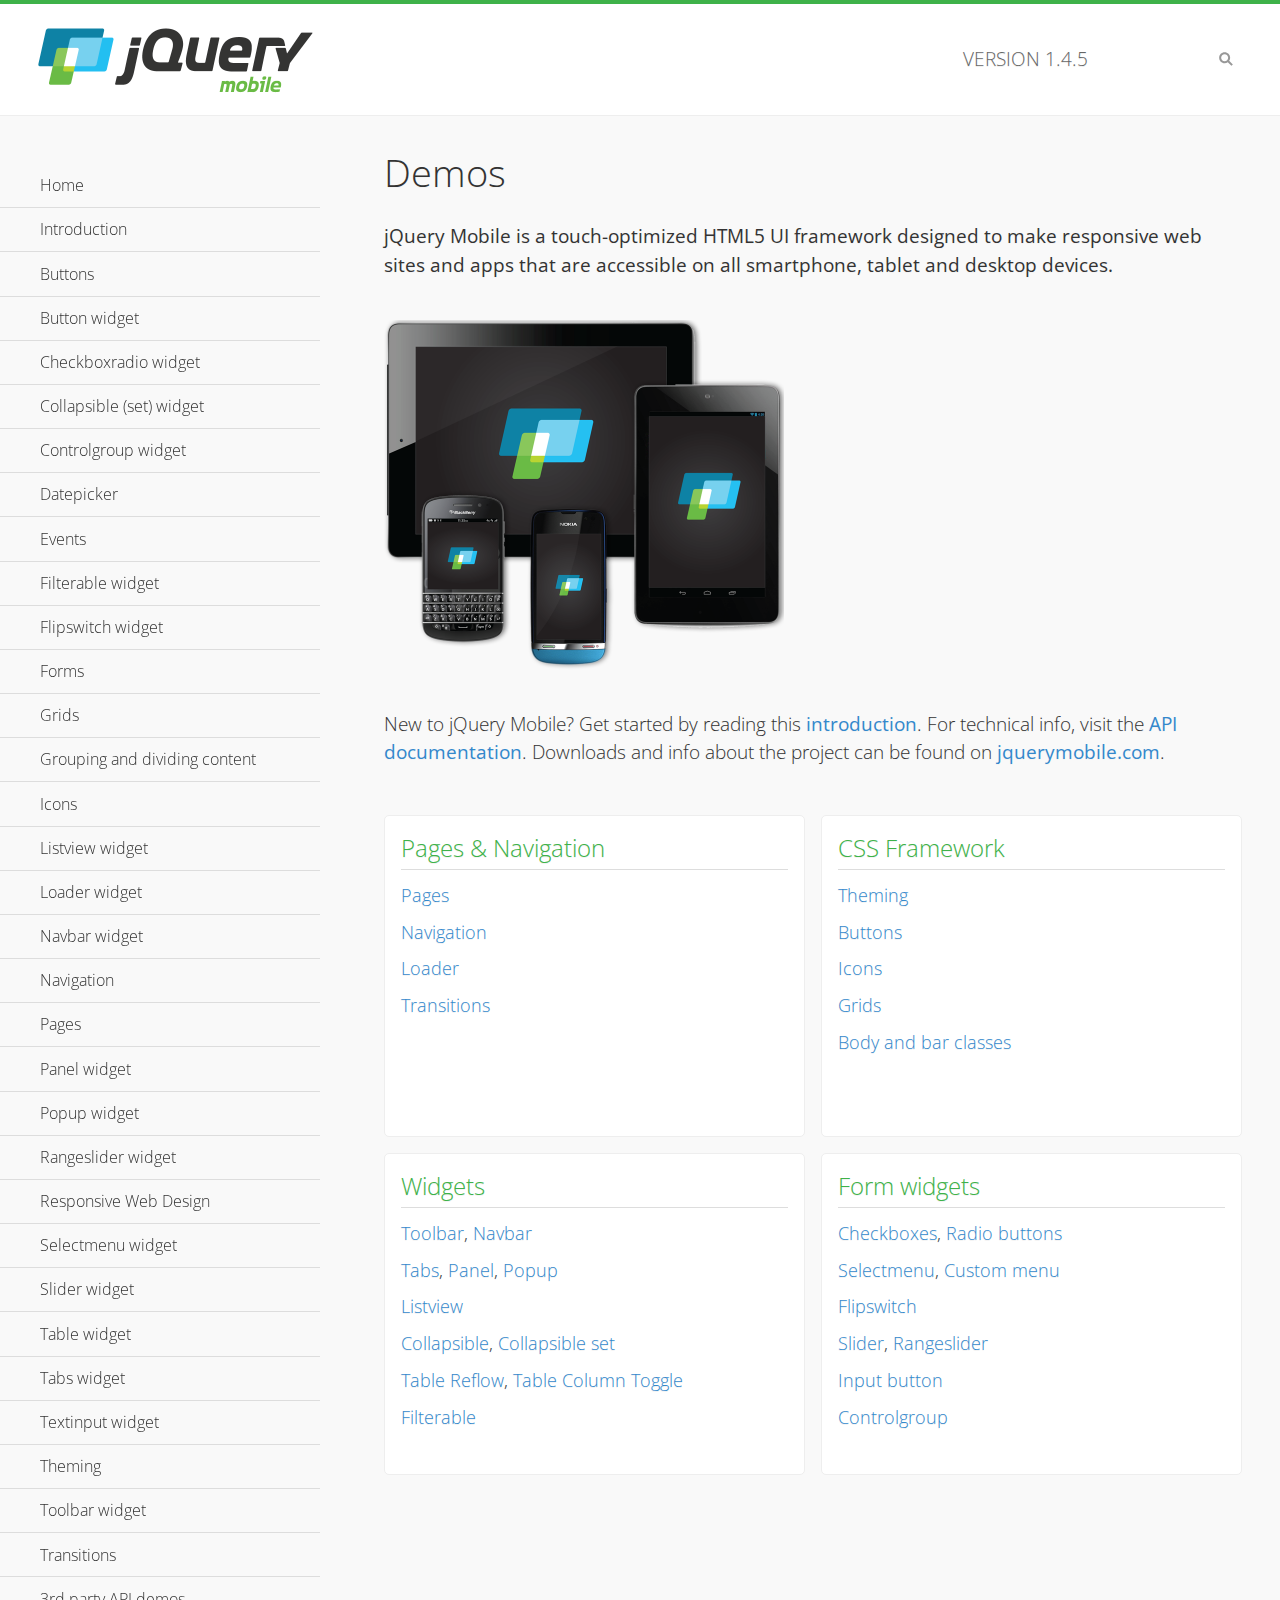
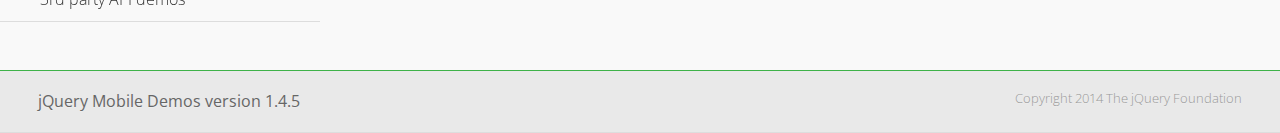
<file: lib/demos/index.html>
<!DOCTYPE html>
<html>
<head>
	<meta charset="utf-8">
	<meta name="viewport" content="width=device-width, initial-scale=1">
	<title>jQuery Mobile Demos</title>
	<link rel="shortcut icon" href="favicon.ico">
	<link rel="stylesheet" href="css/themes/default/jquery.mobile-1.4.5.min.css">
	<link rel="stylesheet" href="_assets/css/jqm-demos.css">
    <link rel="stylesheet" href="http://fonts.googleapis.com/css?family=Open+Sans:300,400,700">
	<script src="js/jquery.js"></script>
	<script src="_assets/js/index.js"></script>
	<script src="js/jquery.mobile-1.4.5.min.js"></script>
</head>
<body>
<div data-role="page" class="jqm-demos jqm-home">

	<div data-role="header" class="jqm-header">
		<h2><img src="_assets/img/jquery-logo.png" alt="jQuery Mobile"></h2>
		<p>Version <span class="jqm-version"></span></p>
		<a href="#" class="jqm-navmenu-link ui-btn ui-btn-icon-notext ui-corner-all ui-icon-bars ui-nodisc-icon ui-alt-icon ui-btn-left">Menu</a>
		<a href="#" class="jqm-search-link ui-btn ui-btn-icon-notext ui-corner-all ui-icon-search ui-nodisc-icon ui-alt-icon ui-btn-right">Search</a>
	</div><!-- /header -->

	<div role="main" class="ui-content jqm-content">

		<h1>Demos</h1>

		<p><strong>jQuery Mobile is a touch-optimized HTML5 UI framework designed to make responsive web sites and apps that are accessible on all smartphone, tablet and desktop devices.</strong></p>

		<img src="_assets/img/devices.png">

		<p>New to jQuery Mobile? Get started by reading this <a href="intro/" data-ajax="false">introduction</a>. For technical info, visit the <a href="http://api.jquerymobile.com" title="jQuery Mobile API documentation" target="_blank">API documentation</a>. Downloads and info about the project can be found on <a href="http://jquerymobile.com" title="jQuery Mobile web site" target="_blank">jquerymobile.com</a>.</p>

        <div class="ui-grid-a ui-responsive">
        	<div class="ui-block-a">
        		<div class="jqm-block-content">
        			<h3>Pages &amp; Navigation</h3>

        			<p><a href="pages/" data-ajax="false">Pages</a></p>
        			<p><a href="navigation/" data-ajax="false">Navigation</a></p>
        			<p><a href="loader/" data-ajax="false">Loader</a></p>
        			<p><a href="transitions/" data-ajax="false">Transitions</a></p>
        		</div>
        	</div>
        	<div class="ui-block-b">
        		<div class="jqm-block-content">
        			<h3>CSS Framework</h3>

        			<p><a href="theme-default/" data-ajax="false">Theming</a></p>
        			<p><a href="button-markup/" data-ajax="false">Buttons</a></p>
        			<p><a href="icons/" data-ajax="false">Icons</a></p>
        			<p><a href="grids/" data-ajax="false">Grids</a></p>
        			<p><a href="../body-bar-classes/" data-ajax="false">Body and bar classes</a></p>
        		</div>
        	</div>        	
        	<div class="ui-block-a">
        		<div class="jqm-block-content">
        			<h3>Widgets</h3>

        			<p><a href="toolbar/" data-ajax="false">Toolbar</a>, <a href="navbar/" data-ajax="false">Navbar</a></p>
        			<p><a href="tabs/" data-ajax="false">Tabs</a>, <a href="panel/" data-ajax="false">Panel</a>, <a href="popup/" data-ajax="false">Popup</a></p>
        			<p><a href="listview/" data-ajax="false">Listview</a></p>
        			<p><a href="collapsible/" data-ajax="false">Collapsible</a>, <a href="collapsibleset/" data-ajax="false">Collapsible set</a></p>
        			<p><a href="table-reflow/" data-ajax="false">Table Reflow</a>, <a href="table-column-toggle/" data-ajax="false">Table Column Toggle</a></p>
        			<p><a href="filterable/" data-ajax="false">Filterable</a></p>
        		</div>
        	</div>
        	<div class="ui-block-b">
        		<div class="jqm-block-content">
        			<h3>Form widgets</h3>

        			<p><a href="checkboxradio-checkbox/" data-ajax="false">Checkboxes</a>, <a href="checkboxradio-radio/" data-ajax="false">Radio buttons</a></p>
        			<p><a href="selectmenu/" data-ajax="false">Selectmenu</a>, <a href="selectmenu-custom/" data-ajax="false">Custom menu</a></p>
        			<p><a href="flipswitch/" data-ajax="false">Flipswitch</a></p>
        			<p><a href="slider/" data-ajax="false">Slider</a>, <a href="rangeslider/" data-ajax="false">Rangeslider</a></p>
        			<p><a href="button/" data-ajax="false">Input button</a></p>
        			<p><a href="controlgroup/" data-ajax="false">Controlgroup</a></p>
        		</div>
        	</div>
        </div>

	</div><!-- /content -->
	    <div data-role="panel" class="jqm-navmenu-panel" data-position="left" data-display="overlay" data-theme="a">
	    	<ul class="jqm-list ui-alt-icon ui-nodisc-icon">
<li data-filtertext="demos homepage" data-icon="home"><a href=".././">Home</a></li>
<li data-filtertext="introduction overview getting started"><a href="../intro/" data-ajax="false">Introduction</a></li>
<li data-filtertext="buttons button markup buttonmarkup method anchor link button element"><a href="../button-markup/" data-ajax="false">Buttons</a></li>
<li data-filtertext="form button widget input button submit reset"><a href="../button/" data-ajax="false">Button widget</a></li>
<li data-role="collapsible" data-enhanced="true" data-collapsed-icon="carat-d" data-expanded-icon="carat-u" data-iconpos="right" data-inset="false" class="ui-collapsible ui-collapsible-themed-content ui-collapsible-collapsed">
	<h3 class="ui-collapsible-heading ui-collapsible-heading-collapsed">
		<a href="#" class="ui-collapsible-heading-toggle ui-btn ui-btn-icon-right ui-btn-inherit ui-icon-carat-d">
		    Checkboxradio widget<span class="ui-collapsible-heading-status"> click to expand contents</span>
		</a>
	</h3>
	<div class="ui-collapsible-content ui-body-inherit ui-collapsible-content-collapsed" aria-hidden="true">
		<ul>
			<li data-filtertext="form checkboxradio widget checkbox input checkboxes controlgroups"><a href="../checkboxradio-checkbox/" data-ajax="false">Checkboxes</a></li>
			<li data-filtertext="form checkboxradio widget radio input radio buttons controlgroups"><a href="../checkboxradio-radio/" data-ajax="false">Radio buttons</a></li>
		</ul>
	</div>
</li>
<li data-role="collapsible" data-enhanced="true" data-collapsed-icon="carat-d" data-expanded-icon="carat-u" data-iconpos="right" data-inset="false" class="ui-collapsible ui-collapsible-themed-content ui-collapsible-collapsed">
	<h3 class="ui-collapsible-heading ui-collapsible-heading-collapsed">
		<a href="#" class="ui-collapsible-heading-toggle ui-btn ui-btn-icon-right ui-btn-inherit ui-icon-carat-d">
			Collapsible (set) widget<span class="ui-collapsible-heading-status"> click to expand contents</span>
		</a>
	</h3>
	<div class="ui-collapsible-content ui-body-inherit ui-collapsible-content-collapsed" aria-hidden="true">
		<ul>
			<li data-filtertext="collapsibles content formatting"><a href="../collapsible/" data-ajax="false">Collapsible</a></li>
			<li data-filtertext="dynamic collapsible set accordion append expand"><a href="../collapsible-dynamic/" data-ajax="false">Dynamic collapsibles</a></li>
			<li data-filtertext="accordions collapsible set widget content formatting grouped collapsibles"><a href="../collapsibleset/" data-ajax="false">Collapsible set</a></li>
		</ul>
	</div>
</li>
<li data-role="collapsible" data-enhanced="true" data-collapsed-icon="carat-d" data-expanded-icon="carat-u" data-iconpos="right" data-inset="false" class="ui-collapsible ui-collapsible-themed-content ui-collapsible-collapsed">
	<h3 class="ui-collapsible-heading ui-collapsible-heading-collapsed">
		<a href="#" class="ui-collapsible-heading-toggle ui-btn ui-btn-icon-right ui-btn-inherit ui-icon-carat-d">
			Controlgroup widget<span class="ui-collapsible-heading-status"> click to expand contents</span>
		</a>
	</h3>
	<div class="ui-collapsible-content ui-body-inherit ui-collapsible-content-collapsed" aria-hidden="true">
		<ul>
			<li data-filtertext="controlgroups selectmenu checkboxradio input grouped buttons horizontal vertical"><a href="../controlgroup/" data-ajax="false">Controlgroup</a></li>
			<li data-filtertext="dynamic controlgroup dynamically add buttons"><a href="../controlgroup-dynamic/" data-ajax="false">Dynamic controlgroups</a></li>
		</ul>
	</div>
</li>
<li data-filtertext="form datepicker widget date input"><a href="../datepicker/" data-ajax="false">Datepicker</a></li>
<li data-role="collapsible" data-enhanced="true" data-collapsed-icon="carat-d" data-expanded-icon="carat-u" data-iconpos="right" data-inset="false" class="ui-collapsible ui-collapsible-themed-content ui-collapsible-collapsed">
	<h3 class="ui-collapsible-heading ui-collapsible-heading-collapsed">
		<a href="#" class="ui-collapsible-heading-toggle ui-btn ui-btn-icon-right ui-btn-inherit ui-icon-carat-d">
			Events<span class="ui-collapsible-heading-status"> click to expand contents</span>
		</a>
	</h3>
	<div class="ui-collapsible-content ui-body-inherit ui-collapsible-content-collapsed" aria-hidden="true">
		<ul>
			<li data-filtertext="swipe to delete list items listviews swipe events"><a href="../swipe-list/" data-ajax="false">Swipe list items</a></li>
			<li data-filtertext="swipe to navigate swipe page navigation swipe events"><a href="../swipe-page/" data-ajax="false">Swipe page navigation</a></li>
		</ul>
	</div>
</li>
<li data-filtertext="filterable filter elements sorting searching listview table"><a href="../filterable/" data-ajax="false">Filterable widget</a></li>
<li data-filtertext="form flipswitch widget flip toggle switch binary select checkbox input"><a href="../flipswitch/" data-ajax="false">Flipswitch widget</a></li>
<li data-role="collapsible" data-enhanced="true" data-collapsed-icon="carat-d" data-expanded-icon="carat-u" data-iconpos="right" data-inset="false" class="ui-collapsible ui-collapsible-themed-content ui-collapsible-collapsed">
	<h3 class="ui-collapsible-heading ui-collapsible-heading-collapsed">
		<a href="#" class="ui-collapsible-heading-toggle ui-btn ui-btn-icon-right ui-btn-inherit ui-icon-carat-d">
			Forms<span class="ui-collapsible-heading-status"> click to expand contents</span>
		</a>
	</h3>
	<div class="ui-collapsible-content ui-body-inherit ui-collapsible-content-collapsed" aria-hidden="true">
		<ul>
			<li data-filtertext="forms text checkbox radio range button submit reset inputs selects textarea slider flipswitch label form elements"><a href="../forms/" data-ajax="false">Forms</a></li>
			<li data-filtertext="form hide labels hidden accessible ui-hidden-accessible forms"><a href="../forms-label-hidden-accessible/" data-ajax="false">Hide labels</a></li>
			<li data-filtertext="form field containers fieldcontain ui-field-contain forms"><a href="../forms-field-contain/" data-ajax="false">Field containers</a></li>
			<li data-filtertext="forms disabled form elements"><a href="../forms-disabled/" data-ajax="false">Forms disabled</a></li>
			<li data-filtertext="forms gallery examples overview forms text checkbox radio range button submit reset inputs selects textarea slider flipswitch label form elements"><a href="../forms-gallery/" data-ajax="false">Forms gallery</a></li>
		</ul>
	</div>
</li>
<li data-role="collapsible" data-enhanced="true" data-collapsed-icon="carat-d" data-expanded-icon="carat-u" data-iconpos="right" data-inset="false" class="ui-collapsible ui-collapsible-themed-content ui-collapsible-collapsed">
	<h3 class="ui-collapsible-heading ui-collapsible-heading-collapsed">
		<a href="#" class="ui-collapsible-heading-toggle ui-btn ui-btn-icon-right ui-btn-inherit ui-icon-carat-d">
			Grids<span class="ui-collapsible-heading-status"> click to expand contents</span>
		</a>
	</h3>
	<div class="ui-collapsible-content ui-body-inherit ui-collapsible-content-collapsed" aria-hidden="true">
		<ul>
			<li data-filtertext="grids columns blocks content formatting rwd responsive css framework"><a href="../grids/" data-ajax="false">Grids</a></li>
			<li data-filtertext="buttons in grids css framework"><a href="../grids-buttons/" data-ajax="false">Buttons in grids</a></li>
			<li data-filtertext="custom responsive grids rwd css framework"><a href="../grids-custom-responsive/" data-ajax="false">Custom responsive grids</a></li>
		</ul>
	</div>
</li>
<li data-filtertext="blocks content formatting sections heading"><a href="../body-bar-classes/" data-ajax="false">Grouping and dividing content</a></li>
<li data-role="collapsible" data-enhanced="true" data-collapsed-icon="carat-d" data-expanded-icon="carat-u" data-iconpos="right" data-inset="false" class="ui-collapsible ui-collapsible-themed-content ui-collapsible-collapsed">
	<h3 class="ui-collapsible-heading ui-collapsible-heading-collapsed">
		<a href="#" class="ui-collapsible-heading-toggle ui-btn ui-btn-icon-right ui-btn-inherit ui-icon-carat-d">
			Icons<span class="ui-collapsible-heading-status"> click to expand contents</span>
		</a>
	</h3>
	<div class="ui-collapsible-content ui-body-inherit ui-collapsible-content-collapsed" aria-hidden="true">
		<ul>
			<li data-filtertext="button icons svg disc alt custom icon position"><a href="../icons/" data-ajax="false">Icons</a></li>
			<li data-filtertext=""><a href="../icons-grunticon/" data-ajax="false">Grunticon loader</a></li>
		</ul>
	</div>
</li>
<li data-role="collapsible" data-enhanced="true" data-collapsed-icon="carat-d" data-expanded-icon="carat-u" data-iconpos="right" data-inset="false" class="ui-collapsible ui-collapsible-themed-content ui-collapsible-collapsed">
	<h3 class="ui-collapsible-heading ui-collapsible-heading-collapsed">
		<a href="#" class="ui-collapsible-heading-toggle ui-btn ui-btn-icon-right ui-btn-inherit ui-icon-carat-d">
			Listview widget<span class="ui-collapsible-heading-status"> click to expand contents</span>
		</a>
	</h3>
	<div class="ui-collapsible-content ui-body-inherit ui-collapsible-content-collapsed" aria-hidden="true">
		<ul>
			<li data-filtertext="listview widget thumbnails icons nested split button collapsible ul ol"><a href="../listview/" data-ajax="false">Listview</a></li>
			<li data-filtertext="autocomplete filterable reveal listview filtertextbeforefilter placeholder"><a href="../listview-autocomplete/" data-ajax="false">Listview autocomplete</a></li>
			<li data-filtertext="autocomplete filterable reveal listview remote data filtertextbeforefilter placeholder"><a href="../listview-autocomplete-remote/" data-ajax="false">Listview autocomplete remote data</a></li>
			<li data-filtertext="autodividers anchor jump scroll linkbars listview lists ul ol"><a href="../listview-autodividers-linkbar/" data-ajax="false">Listview autodividers linkbar</a></li>
			<li data-filtertext="listview autodividers selector autodividersselector lists ul ol"><a href="../listview-autodividers-selector/" data-ajax="false">Listview autodividers selector</a></li>
			<li data-filtertext="listview nested list items"><a href="../listview-nested-lists/" data-ajax="false">Nested Listviews</a></li>
			<li data-filtertext="listview collapsible list items flat"><a href="../listview-collapsible-item-flat/" data-ajax="false">Listview collapsible list items (flat)</a></li>
			<li data-filtertext="listview collapsible list indented"><a href="../listview-collapsible-item-indented/" data-ajax="false">Listview collapsible list items (indented)</a></li>
			<li data-filtertext="grid listview responsive grids responsive listviews lists ul"><a href="../listview-grid/" data-ajax="false">Listview responsive grid</a></li>
		</ul>
	</div>
</li>
<li data-filtertext="loader widget page loading navigation overlay spinner"><a href="../loader/" data-ajax="false">Loader widget</a></li>
<li data-filtertext="navbar widget navmenu toolbars header footer"><a href="../navbar/" data-ajax="false">Navbar widget</a></li>
<li data-role="collapsible" data-enhanced="true" data-collapsed-icon="carat-d" data-expanded-icon="carat-u" data-iconpos="right" data-inset="false" class="ui-collapsible ui-collapsible-themed-content ui-collapsible-collapsed">
	<h3 class="ui-collapsible-heading ui-collapsible-heading-collapsed">
		<a href="#" class="ui-collapsible-heading-toggle ui-btn ui-btn-icon-right ui-btn-inherit ui-icon-carat-d">
			Navigation<span class="ui-collapsible-heading-status"> click to expand contents</span>
		</a>
	</h3>
	<div class="ui-collapsible-content ui-body-inherit ui-collapsible-content-collapsed" aria-hidden="true">
		<ul>
			<li data-filtertext="ajax navigation navigate widget history event method"><a href="../navigation/" data-ajax="false">Navigation</a></li>
			<li data-filtertext="linking pages page links navigation ajax prefetch cache"><a href="../navigation-linking-pages/" data-ajax="false">Linking pages</a></li>
			<!-- <li data-filtertext="php redirect server redirection server-side navigation"><a href="../navigation-php-redirect/" data-ajax="false">PHP redirect demo</a></li>-->
			<li data-filtertext="navigation redirection hash query"><a href="../navigation-hash-processing/" data-ajax="false">Hash processing demo</a></li>
			<li data-filtertext="navigation redirection hash query"><a href="../page-events/" data-ajax="false">Page Navigation Events</a></li>
		</ul>
	</div>
</li>
<li data-role="collapsible" data-enhanced="true" data-collapsed-icon="carat-d" data-expanded-icon="carat-u" data-iconpos="right" data-inset="false" class="ui-collapsible ui-collapsible-themed-content ui-collapsible-collapsed">
	<h3 class="ui-collapsible-heading ui-collapsible-heading-collapsed">
		<a href="#" class="ui-collapsible-heading-toggle ui-btn ui-btn-icon-right ui-btn-inherit ui-icon-carat-d">
			Pages<span class="ui-collapsible-heading-status"> click to expand contents</span>
		</a>
	</h3>
	<div class="ui-collapsible-content ui-body-inherit ui-collapsible-content-collapsed" aria-hidden="true">
		<ul>
			<li data-filtertext="pages page widget ajax navigation"><a href="../pages/" data-ajax="false">Pages</a></li>
			<li data-filtertext="single page"><a href="../pages-single-page/" data-ajax="false">Single page</a></li>
			<li data-filtertext="multipage multi-page page"><a href="../pages-multi-page/" data-ajax="false">Multi-page template</a></li>
			<li data-filtertext="dialog page widget modal popup"><a href="../pages-dialog/" data-ajax="false">Dialog page</a></li>
		</ul>
	</div>
</li>
<li data-role="collapsible" data-enhanced="true" data-collapsed-icon="carat-d" data-expanded-icon="carat-u" data-iconpos="right" data-inset="false" class="ui-collapsible ui-collapsible-themed-content ui-collapsible-collapsed">
	<h3 class="ui-collapsible-heading ui-collapsible-heading-collapsed">
		<a href="#" class="ui-collapsible-heading-toggle ui-btn ui-btn-icon-right ui-btn-inherit ui-icon-carat-d">
			Panel widget<span class="ui-collapsible-heading-status"> click to expand contents</span>
		</a>
	</h3>
	<div class="ui-collapsible-content ui-body-inherit ui-collapsible-content-collapsed" aria-hidden="true">
		<ul>
			<li data-filtertext="panel widget sliding panels reveal push overlay responsive"><a href="../panel/" data-ajax="false">Panel</a></li>
			<li data-filtertext=""><a href="../panel-external/" data-ajax="false">External panels</a></li>
			<li data-filtertext="panel "><a href="../panel-fixed/" data-ajax="false">Fixed panels</a></li>
			<li data-filtertext="panel slide panels sliding panels shadow rwd responsive breakpoint"><a href="../panel-responsive/" data-ajax="false">Panels responsive</a></li>
			<li data-filtertext="panel custom style custom panel width reveal shadow listview panel styling page background wrapper"><a href="../panel-styling/" data-ajax="false">Custom panel style</a></li>
			<li data-filtertext="panel open on swipe"><a href="../panel-swipe-open/" data-ajax="false">Panel open on swipe</a></li>
			<li data-filtertext="panels outside page internal external toolbars"><a href="../panel-external-internal/" data-ajax="false">Panel external and internal</a></li>
		</ul>
	</div>
</li>
<li data-role="collapsible" data-enhanced="true" data-collapsed-icon="carat-d" data-expanded-icon="carat-u" data-iconpos="right" data-inset="false" class="ui-collapsible ui-collapsible-themed-content ui-collapsible-collapsed">
	<h3 class="ui-collapsible-heading ui-collapsible-heading-collapsed">
		<a href="#" class="ui-collapsible-heading-toggle ui-btn ui-btn-icon-right ui-btn-inherit ui-icon-carat-d">
			Popup widget<span class="ui-collapsible-heading-status"> click to expand contents</span>
		</a>
	</h3>
	<div class="ui-collapsible-content ui-body-inherit ui-collapsible-content-collapsed" aria-hidden="true">
		<ul>
			<li data-filtertext="popup widget popups dialog modal transition tooltip lightbox form overlay screen flip pop fade transition"><a href="../popup/" data-ajax="false">Popup</a></li>
			<li data-filtertext="popup alignment position"><a href="../popup-alignment/" data-ajax="false">Popup alignment</a></li>
			<li data-filtertext="popup arrow size popups popover"><a href="../popup-arrow-size/" data-ajax="false">Popup arrow size</a></li>
			<li data-filtertext="dynamic popups popup images lightbox"><a href="../popup-dynamic/" data-ajax="false">Dynamic popups</a></li>
			<li data-filtertext="popups with iframes scaling"><a href="../popup-iframe/" data-ajax="false">Popups with iframes</a></li>
			<li data-filtertext="popup image scaling"><a href="../popup-image-scaling/" data-ajax="false">Popup image scaling</a></li>
			<li data-filtertext="external popup outside multi-page"><a href="../popup-outside-multipage/" data-ajax="false">Popup outside multi-page</a></li>
		</ul>
	</div>
</li>
<li data-filtertext="form rangeslider widget dual sliders dual handle sliders range input"><a href="../rangeslider/" data-ajax="false">Rangeslider widget</a></li>
<li data-filtertext="responsive web design rwd adaptive progressive enhancement PE accessible mobile breakpoints media query media queries"><a href="../rwd/" data-ajax="false">Responsive Web Design</a></li>
<li data-role="collapsible" data-enhanced="true" data-collapsed-icon="carat-d" data-expanded-icon="carat-u" data-iconpos="right" data-inset="false" class="ui-collapsible ui-collapsible-themed-content ui-collapsible-collapsed">
	<h3 class="ui-collapsible-heading ui-collapsible-heading-collapsed">
		<a href="#" class="ui-collapsible-heading-toggle ui-btn ui-btn-icon-right ui-btn-inherit ui-icon-carat-d">
			Selectmenu widget<span class="ui-collapsible-heading-status"> click to expand contents</span>
		</a>
	</h3>
	<div class="ui-collapsible-content ui-body-inherit ui-collapsible-content-collapsed" aria-hidden="true">
		<ul>
			<li data-filtertext="form selectmenu widget select input custom select menu selects"><a href="../selectmenu/" data-ajax="false">Selectmenu</a></li>
			<li data-filtertext="form custom select menu selectmenu widget custom menu option optgroup multiple selects"><a href="../selectmenu-custom/" data-ajax="false">Custom select menu</a></li>
			<li data-filtertext="filterable select filter popup dialog"><a href="../selectmenu-custom-filter/" data-ajax="false">Custom select menu with filter</a></li>
		</ul>
	</div>
</li>
<li data-role="collapsible" data-enhanced="true" data-collapsed-icon="carat-d" data-expanded-icon="carat-u" data-iconpos="right" data-inset="false" class="ui-collapsible ui-collapsible-themed-content ui-collapsible-collapsed">
	<h3 class="ui-collapsible-heading ui-collapsible-heading-collapsed">
		<a href="#" class="ui-collapsible-heading-toggle ui-btn ui-btn-icon-right ui-btn-inherit ui-icon-carat-d">
			Slider widget<span class="ui-collapsible-heading-status"> click to expand contents</span>
		</a>
	</h3>
	<div class="ui-collapsible-content ui-body-inherit ui-collapsible-content-collapsed" aria-hidden="true">
		<ul>
			<li data-filtertext="form slider widget range input single sliders"><a href="../slider/" data-ajax="false">Slider</a></li>
			<li data-filtertext="form slider widget flipswitch slider binary select flip toggle switch"><a href="../slider-flipswitch/" data-ajax="false">Slider flip toggle switch</a></li>
			<li data-filtertext="form slider tooltip handle value input range sliders"><a href="../slider-tooltip/" data-ajax="false">Slider tooltip</a></li>
		</ul>
	</div>
</li>
<li data-role="collapsible" data-enhanced="true" data-collapsed-icon="carat-d" data-expanded-icon="carat-u" data-iconpos="right" data-inset="false" class="ui-collapsible ui-collapsible-themed-content ui-collapsible-collapsed">
	<h3 class="ui-collapsible-heading ui-collapsible-heading-collapsed">
		<a href="#" class="ui-collapsible-heading-toggle ui-btn ui-btn-icon-right ui-btn-inherit ui-icon-carat-d">
			Table widget<span class="ui-collapsible-heading-status"> click to expand contents</span>
		</a>
	</h3>
	<div class="ui-collapsible-content ui-body-inherit ui-collapsible-content-collapsed" aria-hidden="true">
		<ul>
			<li data-filtertext="table widget reflow column toggle th td responsive tables rwd hide show tabular"><a href="../table-column-toggle/" data-ajax="false">Table Column Toggle</a></li>
			<li data-filtertext="table column toggle phone comparison demo"><a href="../table-column-toggle-example/" data-ajax="false">Table Column Toggle demo</a></li>
			<li data-filtertext="responsive tables table column toggle heading groups rwd breakpoint"><a href="../table-column-toggle-heading-groups/" data-ajax="false">Table Column Toggle heading groups</a></li>
			<li data-filtertext="responsive tables table column toggle hide rwd breakpoint customization options"><a href="../table-column-toggle-options/" data-ajax="false">Table Column Toggle options</a></li>
			<li data-filtertext="table reflow th td responsive rwd columns tabular"><a href="../table-reflow/" data-ajax="false">Table Reflow</a></li>
			<li data-filtertext="responsive tables table reflow heading groups rwd breakpoint"><a href="../table-reflow-heading-groups/" data-ajax="false">Table Reflow heading groups</a></li>
			<li data-filtertext="responsive tables table reflow stripes strokes table style"><a href="../table-reflow-stripes-strokes/" data-ajax="false">Table Reflow stripes and strokes</a></li>
			<li data-filtertext="responsive tables table reflow stack custom styles"><a href="../table-reflow-styling/" data-ajax="false">Table Reflow custom styles</a></li>
		</ul>
	</div>
</li>
<li data-filtertext="ui tabs widget"><a href="../tabs/" data-ajax="false">Tabs widget</a></li>
<li data-filtertext="form textinput widget text input textarea number date time tel email file color password"><a href="../textinput/" data-ajax="false">Textinput widget</a></li>
<li data-role="collapsible" data-enhanced="true" data-collapsed-icon="carat-d" data-expanded-icon="carat-u" data-iconpos="right" data-inset="false" class="ui-collapsible ui-collapsible-themed-content ui-collapsible-collapsed">
	<h3 class="ui-collapsible-heading ui-collapsible-heading-collapsed">
		<a href="#" class="ui-collapsible-heading-toggle ui-btn ui-btn-icon-right ui-btn-inherit ui-icon-carat-d">
			Theming<span class="ui-collapsible-heading-status"> click to expand contents</span>
		</a>
	</h3>
	<div class="ui-collapsible-content ui-body-inherit ui-collapsible-content-collapsed" aria-hidden="true">
		<ul>
			<li data-filtertext="default theme swatches theming style css"><a href="../theme-default/" data-ajax="false">Default theme</a></li>
			<li data-filtertext="classic theme old theme swatches theming style css"><a href="../theme-classic/" data-ajax="false">Classic theme</a></li>
		</ul>
	</div>
</li>
<li data-role="collapsible" data-enhanced="true" data-collapsed-icon="carat-d" data-expanded-icon="carat-u" data-iconpos="right" data-inset="false" class="ui-collapsible ui-collapsible-themed-content ui-collapsible-collapsed">
	<h3 class="ui-collapsible-heading ui-collapsible-heading-collapsed">
		<a href="#" class="ui-collapsible-heading-toggle ui-btn ui-btn-icon-right ui-btn-inherit ui-icon-carat-d">
			Toolbar widget<span class="ui-collapsible-heading-status"> click to expand contents</span>
		</a>
	</h3>
	<div class="ui-collapsible-content ui-body-inherit ui-collapsible-content-collapsed" aria-hidden="true">
		<ul>
			<li data-filtertext="toolbar widget header footer toolbars fixed fullscreen external sections"><a href="../toolbar/" data-ajax="false">Toolbar</a></li>
			<li data-filtertext="dynamic toolbars dynamically add toolbar header footer"><a href="../toolbar-dynamic/" data-ajax="false">Dynamic toolbars</a></li>
			<li data-filtertext="external toolbars header footer"><a href="../toolbar-external/" data-ajax="false">External toolbars</a></li>
			<li data-filtertext="fixed toolbars header footer"><a href="../toolbar-fixed/" data-ajax="false">Fixed toolbars</a></li>
			<li data-filtertext="fixed fullscreen toolbars header footer"><a href="../toolbar-fixed-fullscreen/" data-ajax="false">Fullscreen toolbars</a></li>
			<li data-filtertext="external fixed toolbars header footer"><a href="../toolbar-fixed-external/" data-ajax="false">Fixed external toolbars</a></li>
			<li data-filtertext="external persistent toolbars header footer navbar navmenu"><a href="../toolbar-fixed-persistent/" data-ajax="false">Persistent toolbars</a></li>
			<li data-filtertext="external ajax optimized toolbars persistent toolbars header footer navbar"><a href="../toolbar-fixed-persistent-optimized/" data-ajax="false">Ajax optimized toolbars</a></li>
			<li data-filtertext="form in toolbars header footer"><a href="../toolbar-fixed-forms/" data-ajax="false">Form in toolbar</a></li>
		</ul>
	</div>
</li>
<li data-filtertext="page transitions animated pages popup navigation flip slide fade pop"><a href="../transitions/" data-ajax="false">Transitions</a></li>
<li data-role="collapsible" data-enhanced="true" data-collapsed-icon="carat-d" data-expanded-icon="carat-u" data-iconpos="right" data-inset="false" class="ui-collapsible ui-collapsible-themed-content ui-collapsible-collapsed">
	<h3 class="ui-collapsible-heading ui-collapsible-heading-collapsed">
		<a href="#" class="ui-collapsible-heading-toggle ui-btn ui-btn-icon-right ui-btn-inherit ui-icon-carat-d">
			3rd party API demos<span class="ui-collapsible-heading-status"> click to expand contents</span>
		</a>
	</h3>
	<div class="ui-collapsible-content ui-body-inherit ui-collapsible-content-collapsed" aria-hidden="true">
		<ul>
			<li data-filtertext="backbone requirejs navigation router"><a href="../backbone-requirejs/" data-ajax="false">Backbone RequireJS</a></li>
			<li data-filtertext="google maps geolocation demo"><a href="../map-geolocation/" data-ajax="false">Google Maps geolocation</a></li>
			<li data-filtertext="google maps hybrid"><a href="../map-list-toggle/" data-ajax="false">Google Maps list toggle</a></li>
		</ul>
	</div>
</li>



		     </ul>
		</div><!-- /panel -->


	<div data-role="footer" data-position="fixed" data-tap-toggle="false" class="jqm-footer">
		<p>jQuery Mobile Demos version <span class="jqm-version"></span></p>
		<p>Copyright 2014 The jQuery Foundation</p>
	</div><!-- /footer -->
	<!-- TODO: This should become an external panel so we can add input to markup (unique ID) -->
    <div data-role="panel" class="jqm-search-panel" data-position="right" data-display="overlay" data-theme="a">
		<div class="jqm-search">
			<ul class="jqm-list" data-filter-placeholder="Search demos..." data-filter-reveal="true">
<li data-filtertext="demos homepage" data-icon="home"><a href=".././">Home</a></li>
<li data-filtertext="introduction overview getting started"><a href="../intro/" data-ajax="false">Introduction</a></li>
<li data-filtertext="buttons button markup buttonmarkup method anchor link button element"><a href="../button-markup/" data-ajax="false">Buttons</a></li>
<li data-filtertext="form button widget input button submit reset"><a href="../button/" data-ajax="false">Button widget</a></li>
<li data-role="collapsible" data-enhanced="true" data-collapsed-icon="carat-d" data-expanded-icon="carat-u" data-iconpos="right" data-inset="false" class="ui-collapsible ui-collapsible-themed-content ui-collapsible-collapsed">
	<h3 class="ui-collapsible-heading ui-collapsible-heading-collapsed">
		<a href="#" class="ui-collapsible-heading-toggle ui-btn ui-btn-icon-right ui-btn-inherit ui-icon-carat-d">
		    Checkboxradio widget<span class="ui-collapsible-heading-status"> click to expand contents</span>
		</a>
	</h3>
	<div class="ui-collapsible-content ui-body-inherit ui-collapsible-content-collapsed" aria-hidden="true">
		<ul>
			<li data-filtertext="form checkboxradio widget checkbox input checkboxes controlgroups"><a href="../checkboxradio-checkbox/" data-ajax="false">Checkboxes</a></li>
			<li data-filtertext="form checkboxradio widget radio input radio buttons controlgroups"><a href="../checkboxradio-radio/" data-ajax="false">Radio buttons</a></li>
		</ul>
	</div>
</li>
<li data-role="collapsible" data-enhanced="true" data-collapsed-icon="carat-d" data-expanded-icon="carat-u" data-iconpos="right" data-inset="false" class="ui-collapsible ui-collapsible-themed-content ui-collapsible-collapsed">
	<h3 class="ui-collapsible-heading ui-collapsible-heading-collapsed">
		<a href="#" class="ui-collapsible-heading-toggle ui-btn ui-btn-icon-right ui-btn-inherit ui-icon-carat-d">
			Collapsible (set) widget<span class="ui-collapsible-heading-status"> click to expand contents</span>
		</a>
	</h3>
	<div class="ui-collapsible-content ui-body-inherit ui-collapsible-content-collapsed" aria-hidden="true">
		<ul>
			<li data-filtertext="collapsibles content formatting"><a href="../collapsible/" data-ajax="false">Collapsible</a></li>
			<li data-filtertext="dynamic collapsible set accordion append expand"><a href="../collapsible-dynamic/" data-ajax="false">Dynamic collapsibles</a></li>
			<li data-filtertext="accordions collapsible set widget content formatting grouped collapsibles"><a href="../collapsibleset/" data-ajax="false">Collapsible set</a></li>
		</ul>
	</div>
</li>
<li data-role="collapsible" data-enhanced="true" data-collapsed-icon="carat-d" data-expanded-icon="carat-u" data-iconpos="right" data-inset="false" class="ui-collapsible ui-collapsible-themed-content ui-collapsible-collapsed">
	<h3 class="ui-collapsible-heading ui-collapsible-heading-collapsed">
		<a href="#" class="ui-collapsible-heading-toggle ui-btn ui-btn-icon-right ui-btn-inherit ui-icon-carat-d">
			Controlgroup widget<span class="ui-collapsible-heading-status"> click to expand contents</span>
		</a>
	</h3>
	<div class="ui-collapsible-content ui-body-inherit ui-collapsible-content-collapsed" aria-hidden="true">
		<ul>
			<li data-filtertext="controlgroups selectmenu checkboxradio input grouped buttons horizontal vertical"><a href="../controlgroup/" data-ajax="false">Controlgroup</a></li>
			<li data-filtertext="dynamic controlgroup dynamically add buttons"><a href="../controlgroup-dynamic/" data-ajax="false">Dynamic controlgroups</a></li>
		</ul>
	</div>
</li>
<li data-filtertext="form datepicker widget date input"><a href="../datepicker/" data-ajax="false">Datepicker</a></li>
<li data-role="collapsible" data-enhanced="true" data-collapsed-icon="carat-d" data-expanded-icon="carat-u" data-iconpos="right" data-inset="false" class="ui-collapsible ui-collapsible-themed-content ui-collapsible-collapsed">
	<h3 class="ui-collapsible-heading ui-collapsible-heading-collapsed">
		<a href="#" class="ui-collapsible-heading-toggle ui-btn ui-btn-icon-right ui-btn-inherit ui-icon-carat-d">
			Events<span class="ui-collapsible-heading-status"> click to expand contents</span>
		</a>
	</h3>
	<div class="ui-collapsible-content ui-body-inherit ui-collapsible-content-collapsed" aria-hidden="true">
		<ul>
			<li data-filtertext="swipe to delete list items listviews swipe events"><a href="../swipe-list/" data-ajax="false">Swipe list items</a></li>
			<li data-filtertext="swipe to navigate swipe page navigation swipe events"><a href="../swipe-page/" data-ajax="false">Swipe page navigation</a></li>
		</ul>
	</div>
</li>
<li data-filtertext="filterable filter elements sorting searching listview table"><a href="../filterable/" data-ajax="false">Filterable widget</a></li>
<li data-filtertext="form flipswitch widget flip toggle switch binary select checkbox input"><a href="../flipswitch/" data-ajax="false">Flipswitch widget</a></li>
<li data-role="collapsible" data-enhanced="true" data-collapsed-icon="carat-d" data-expanded-icon="carat-u" data-iconpos="right" data-inset="false" class="ui-collapsible ui-collapsible-themed-content ui-collapsible-collapsed">
	<h3 class="ui-collapsible-heading ui-collapsible-heading-collapsed">
		<a href="#" class="ui-collapsible-heading-toggle ui-btn ui-btn-icon-right ui-btn-inherit ui-icon-carat-d">
			Forms<span class="ui-collapsible-heading-status"> click to expand contents</span>
		</a>
	</h3>
	<div class="ui-collapsible-content ui-body-inherit ui-collapsible-content-collapsed" aria-hidden="true">
		<ul>
			<li data-filtertext="forms text checkbox radio range button submit reset inputs selects textarea slider flipswitch label form elements"><a href="../forms/" data-ajax="false">Forms</a></li>
			<li data-filtertext="form hide labels hidden accessible ui-hidden-accessible forms"><a href="../forms-label-hidden-accessible/" data-ajax="false">Hide labels</a></li>
			<li data-filtertext="form field containers fieldcontain ui-field-contain forms"><a href="../forms-field-contain/" data-ajax="false">Field containers</a></li>
			<li data-filtertext="forms disabled form elements"><a href="../forms-disabled/" data-ajax="false">Forms disabled</a></li>
			<li data-filtertext="forms gallery examples overview forms text checkbox radio range button submit reset inputs selects textarea slider flipswitch label form elements"><a href="../forms-gallery/" data-ajax="false">Forms gallery</a></li>
		</ul>
	</div>
</li>
<li data-role="collapsible" data-enhanced="true" data-collapsed-icon="carat-d" data-expanded-icon="carat-u" data-iconpos="right" data-inset="false" class="ui-collapsible ui-collapsible-themed-content ui-collapsible-collapsed">
	<h3 class="ui-collapsible-heading ui-collapsible-heading-collapsed">
		<a href="#" class="ui-collapsible-heading-toggle ui-btn ui-btn-icon-right ui-btn-inherit ui-icon-carat-d">
			Grids<span class="ui-collapsible-heading-status"> click to expand contents</span>
		</a>
	</h3>
	<div class="ui-collapsible-content ui-body-inherit ui-collapsible-content-collapsed" aria-hidden="true">
		<ul>
			<li data-filtertext="grids columns blocks content formatting rwd responsive css framework"><a href="../grids/" data-ajax="false">Grids</a></li>
			<li data-filtertext="buttons in grids css framework"><a href="../grids-buttons/" data-ajax="false">Buttons in grids</a></li>
			<li data-filtertext="custom responsive grids rwd css framework"><a href="../grids-custom-responsive/" data-ajax="false">Custom responsive grids</a></li>
		</ul>
	</div>
</li>
<li data-filtertext="blocks content formatting sections heading"><a href="../body-bar-classes/" data-ajax="false">Grouping and dividing content</a></li>
<li data-role="collapsible" data-enhanced="true" data-collapsed-icon="carat-d" data-expanded-icon="carat-u" data-iconpos="right" data-inset="false" class="ui-collapsible ui-collapsible-themed-content ui-collapsible-collapsed">
	<h3 class="ui-collapsible-heading ui-collapsible-heading-collapsed">
		<a href="#" class="ui-collapsible-heading-toggle ui-btn ui-btn-icon-right ui-btn-inherit ui-icon-carat-d">
			Icons<span class="ui-collapsible-heading-status"> click to expand contents</span>
		</a>
	</h3>
	<div class="ui-collapsible-content ui-body-inherit ui-collapsible-content-collapsed" aria-hidden="true">
		<ul>
			<li data-filtertext="button icons svg disc alt custom icon position"><a href="../icons/" data-ajax="false">Icons</a></li>
			<li data-filtertext=""><a href="../icons-grunticon/" data-ajax="false">Grunticon loader</a></li>
		</ul>
	</div>
</li>
<li data-role="collapsible" data-enhanced="true" data-collapsed-icon="carat-d" data-expanded-icon="carat-u" data-iconpos="right" data-inset="false" class="ui-collapsible ui-collapsible-themed-content ui-collapsible-collapsed">
	<h3 class="ui-collapsible-heading ui-collapsible-heading-collapsed">
		<a href="#" class="ui-collapsible-heading-toggle ui-btn ui-btn-icon-right ui-btn-inherit ui-icon-carat-d">
			Listview widget<span class="ui-collapsible-heading-status"> click to expand contents</span>
		</a>
	</h3>
	<div class="ui-collapsible-content ui-body-inherit ui-collapsible-content-collapsed" aria-hidden="true">
		<ul>
			<li data-filtertext="listview widget thumbnails icons nested split button collapsible ul ol"><a href="../listview/" data-ajax="false">Listview</a></li>
			<li data-filtertext="autocomplete filterable reveal listview filtertextbeforefilter placeholder"><a href="../listview-autocomplete/" data-ajax="false">Listview autocomplete</a></li>
			<li data-filtertext="autocomplete filterable reveal listview remote data filtertextbeforefilter placeholder"><a href="../listview-autocomplete-remote/" data-ajax="false">Listview autocomplete remote data</a></li>
			<li data-filtertext="autodividers anchor jump scroll linkbars listview lists ul ol"><a href="../listview-autodividers-linkbar/" data-ajax="false">Listview autodividers linkbar</a></li>
			<li data-filtertext="listview autodividers selector autodividersselector lists ul ol"><a href="../listview-autodividers-selector/" data-ajax="false">Listview autodividers selector</a></li>
			<li data-filtertext="listview nested list items"><a href="../listview-nested-lists/" data-ajax="false">Nested Listviews</a></li>
			<li data-filtertext="listview collapsible list items flat"><a href="../listview-collapsible-item-flat/" data-ajax="false">Listview collapsible list items (flat)</a></li>
			<li data-filtertext="listview collapsible list indented"><a href="../listview-collapsible-item-indented/" data-ajax="false">Listview collapsible list items (indented)</a></li>
			<li data-filtertext="grid listview responsive grids responsive listviews lists ul"><a href="../listview-grid/" data-ajax="false">Listview responsive grid</a></li>
		</ul>
	</div>
</li>
<li data-filtertext="loader widget page loading navigation overlay spinner"><a href="../loader/" data-ajax="false">Loader widget</a></li>
<li data-filtertext="navbar widget navmenu toolbars header footer"><a href="../navbar/" data-ajax="false">Navbar widget</a></li>
<li data-role="collapsible" data-enhanced="true" data-collapsed-icon="carat-d" data-expanded-icon="carat-u" data-iconpos="right" data-inset="false" class="ui-collapsible ui-collapsible-themed-content ui-collapsible-collapsed">
	<h3 class="ui-collapsible-heading ui-collapsible-heading-collapsed">
		<a href="#" class="ui-collapsible-heading-toggle ui-btn ui-btn-icon-right ui-btn-inherit ui-icon-carat-d">
			Navigation<span class="ui-collapsible-heading-status"> click to expand contents</span>
		</a>
	</h3>
	<div class="ui-collapsible-content ui-body-inherit ui-collapsible-content-collapsed" aria-hidden="true">
		<ul>
			<li data-filtertext="ajax navigation navigate widget history event method"><a href="../navigation/" data-ajax="false">Navigation</a></li>
			<li data-filtertext="linking pages page links navigation ajax prefetch cache"><a href="../navigation-linking-pages/" data-ajax="false">Linking pages</a></li>
			<!-- <li data-filtertext="php redirect server redirection server-side navigation"><a href="../navigation-php-redirect/" data-ajax="false">PHP redirect demo</a></li>-->
			<li data-filtertext="navigation redirection hash query"><a href="../navigation-hash-processing/" data-ajax="false">Hash processing demo</a></li>
			<li data-filtertext="navigation redirection hash query"><a href="../page-events/" data-ajax="false">Page Navigation Events</a></li>
		</ul>
	</div>
</li>
<li data-role="collapsible" data-enhanced="true" data-collapsed-icon="carat-d" data-expanded-icon="carat-u" data-iconpos="right" data-inset="false" class="ui-collapsible ui-collapsible-themed-content ui-collapsible-collapsed">
	<h3 class="ui-collapsible-heading ui-collapsible-heading-collapsed">
		<a href="#" class="ui-collapsible-heading-toggle ui-btn ui-btn-icon-right ui-btn-inherit ui-icon-carat-d">
			Pages<span class="ui-collapsible-heading-status"> click to expand contents</span>
		</a>
	</h3>
	<div class="ui-collapsible-content ui-body-inherit ui-collapsible-content-collapsed" aria-hidden="true">
		<ul>
			<li data-filtertext="pages page widget ajax navigation"><a href="../pages/" data-ajax="false">Pages</a></li>
			<li data-filtertext="single page"><a href="../pages-single-page/" data-ajax="false">Single page</a></li>
			<li data-filtertext="multipage multi-page page"><a href="../pages-multi-page/" data-ajax="false">Multi-page template</a></li>
			<li data-filtertext="dialog page widget modal popup"><a href="../pages-dialog/" data-ajax="false">Dialog page</a></li>
		</ul>
	</div>
</li>
<li data-role="collapsible" data-enhanced="true" data-collapsed-icon="carat-d" data-expanded-icon="carat-u" data-iconpos="right" data-inset="false" class="ui-collapsible ui-collapsible-themed-content ui-collapsible-collapsed">
	<h3 class="ui-collapsible-heading ui-collapsible-heading-collapsed">
		<a href="#" class="ui-collapsible-heading-toggle ui-btn ui-btn-icon-right ui-btn-inherit ui-icon-carat-d">
			Panel widget<span class="ui-collapsible-heading-status"> click to expand contents</span>
		</a>
	</h3>
	<div class="ui-collapsible-content ui-body-inherit ui-collapsible-content-collapsed" aria-hidden="true">
		<ul>
			<li data-filtertext="panel widget sliding panels reveal push overlay responsive"><a href="../panel/" data-ajax="false">Panel</a></li>
			<li data-filtertext=""><a href="../panel-external/" data-ajax="false">External panels</a></li>
			<li data-filtertext="panel "><a href="../panel-fixed/" data-ajax="false">Fixed panels</a></li>
			<li data-filtertext="panel slide panels sliding panels shadow rwd responsive breakpoint"><a href="../panel-responsive/" data-ajax="false">Panels responsive</a></li>
			<li data-filtertext="panel custom style custom panel width reveal shadow listview panel styling page background wrapper"><a href="../panel-styling/" data-ajax="false">Custom panel style</a></li>
			<li data-filtertext="panel open on swipe"><a href="../panel-swipe-open/" data-ajax="false">Panel open on swipe</a></li>
			<li data-filtertext="panels outside page internal external toolbars"><a href="../panel-external-internal/" data-ajax="false">Panel external and internal</a></li>
		</ul>
	</div>
</li>
<li data-role="collapsible" data-enhanced="true" data-collapsed-icon="carat-d" data-expanded-icon="carat-u" data-iconpos="right" data-inset="false" class="ui-collapsible ui-collapsible-themed-content ui-collapsible-collapsed">
	<h3 class="ui-collapsible-heading ui-collapsible-heading-collapsed">
		<a href="#" class="ui-collapsible-heading-toggle ui-btn ui-btn-icon-right ui-btn-inherit ui-icon-carat-d">
			Popup widget<span class="ui-collapsible-heading-status"> click to expand contents</span>
		</a>
	</h3>
	<div class="ui-collapsible-content ui-body-inherit ui-collapsible-content-collapsed" aria-hidden="true">
		<ul>
			<li data-filtertext="popup widget popups dialog modal transition tooltip lightbox form overlay screen flip pop fade transition"><a href="../popup/" data-ajax="false">Popup</a></li>
			<li data-filtertext="popup alignment position"><a href="../popup-alignment/" data-ajax="false">Popup alignment</a></li>
			<li data-filtertext="popup arrow size popups popover"><a href="../popup-arrow-size/" data-ajax="false">Popup arrow size</a></li>
			<li data-filtertext="dynamic popups popup images lightbox"><a href="../popup-dynamic/" data-ajax="false">Dynamic popups</a></li>
			<li data-filtertext="popups with iframes scaling"><a href="../popup-iframe/" data-ajax="false">Popups with iframes</a></li>
			<li data-filtertext="popup image scaling"><a href="../popup-image-scaling/" data-ajax="false">Popup image scaling</a></li>
			<li data-filtertext="external popup outside multi-page"><a href="../popup-outside-multipage/" data-ajax="false">Popup outside multi-page</a></li>
		</ul>
	</div>
</li>
<li data-filtertext="form rangeslider widget dual sliders dual handle sliders range input"><a href="../rangeslider/" data-ajax="false">Rangeslider widget</a></li>
<li data-filtertext="responsive web design rwd adaptive progressive enhancement PE accessible mobile breakpoints media query media queries"><a href="../rwd/" data-ajax="false">Responsive Web Design</a></li>
<li data-role="collapsible" data-enhanced="true" data-collapsed-icon="carat-d" data-expanded-icon="carat-u" data-iconpos="right" data-inset="false" class="ui-collapsible ui-collapsible-themed-content ui-collapsible-collapsed">
	<h3 class="ui-collapsible-heading ui-collapsible-heading-collapsed">
		<a href="#" class="ui-collapsible-heading-toggle ui-btn ui-btn-icon-right ui-btn-inherit ui-icon-carat-d">
			Selectmenu widget<span class="ui-collapsible-heading-status"> click to expand contents</span>
		</a>
	</h3>
	<div class="ui-collapsible-content ui-body-inherit ui-collapsible-content-collapsed" aria-hidden="true">
		<ul>
			<li data-filtertext="form selectmenu widget select input custom select menu selects"><a href="../selectmenu/" data-ajax="false">Selectmenu</a></li>
			<li data-filtertext="form custom select menu selectmenu widget custom menu option optgroup multiple selects"><a href="../selectmenu-custom/" data-ajax="false">Custom select menu</a></li>
			<li data-filtertext="filterable select filter popup dialog"><a href="../selectmenu-custom-filter/" data-ajax="false">Custom select menu with filter</a></li>
		</ul>
	</div>
</li>
<li data-role="collapsible" data-enhanced="true" data-collapsed-icon="carat-d" data-expanded-icon="carat-u" data-iconpos="right" data-inset="false" class="ui-collapsible ui-collapsible-themed-content ui-collapsible-collapsed">
	<h3 class="ui-collapsible-heading ui-collapsible-heading-collapsed">
		<a href="#" class="ui-collapsible-heading-toggle ui-btn ui-btn-icon-right ui-btn-inherit ui-icon-carat-d">
			Slider widget<span class="ui-collapsible-heading-status"> click to expand contents</span>
		</a>
	</h3>
	<div class="ui-collapsible-content ui-body-inherit ui-collapsible-content-collapsed" aria-hidden="true">
		<ul>
			<li data-filtertext="form slider widget range input single sliders"><a href="../slider/" data-ajax="false">Slider</a></li>
			<li data-filtertext="form slider widget flipswitch slider binary select flip toggle switch"><a href="../slider-flipswitch/" data-ajax="false">Slider flip toggle switch</a></li>
			<li data-filtertext="form slider tooltip handle value input range sliders"><a href="../slider-tooltip/" data-ajax="false">Slider tooltip</a></li>
		</ul>
	</div>
</li>
<li data-role="collapsible" data-enhanced="true" data-collapsed-icon="carat-d" data-expanded-icon="carat-u" data-iconpos="right" data-inset="false" class="ui-collapsible ui-collapsible-themed-content ui-collapsible-collapsed">
	<h3 class="ui-collapsible-heading ui-collapsible-heading-collapsed">
		<a href="#" class="ui-collapsible-heading-toggle ui-btn ui-btn-icon-right ui-btn-inherit ui-icon-carat-d">
			Table widget<span class="ui-collapsible-heading-status"> click to expand contents</span>
		</a>
	</h3>
	<div class="ui-collapsible-content ui-body-inherit ui-collapsible-content-collapsed" aria-hidden="true">
		<ul>
			<li data-filtertext="table widget reflow column toggle th td responsive tables rwd hide show tabular"><a href="../table-column-toggle/" data-ajax="false">Table Column Toggle</a></li>
			<li data-filtertext="table column toggle phone comparison demo"><a href="../table-column-toggle-example/" data-ajax="false">Table Column Toggle demo</a></li>
			<li data-filtertext="responsive tables table column toggle heading groups rwd breakpoint"><a href="../table-column-toggle-heading-groups/" data-ajax="false">Table Column Toggle heading groups</a></li>
			<li data-filtertext="responsive tables table column toggle hide rwd breakpoint customization options"><a href="../table-column-toggle-options/" data-ajax="false">Table Column Toggle options</a></li>
			<li data-filtertext="table reflow th td responsive rwd columns tabular"><a href="../table-reflow/" data-ajax="false">Table Reflow</a></li>
			<li data-filtertext="responsive tables table reflow heading groups rwd breakpoint"><a href="../table-reflow-heading-groups/" data-ajax="false">Table Reflow heading groups</a></li>
			<li data-filtertext="responsive tables table reflow stripes strokes table style"><a href="../table-reflow-stripes-strokes/" data-ajax="false">Table Reflow stripes and strokes</a></li>
			<li data-filtertext="responsive tables table reflow stack custom styles"><a href="../table-reflow-styling/" data-ajax="false">Table Reflow custom styles</a></li>
		</ul>
	</div>
</li>
<li data-filtertext="ui tabs widget"><a href="../tabs/" data-ajax="false">Tabs widget</a></li>
<li data-filtertext="form textinput widget text input textarea number date time tel email file color password"><a href="../textinput/" data-ajax="false">Textinput widget</a></li>
<li data-role="collapsible" data-enhanced="true" data-collapsed-icon="carat-d" data-expanded-icon="carat-u" data-iconpos="right" data-inset="false" class="ui-collapsible ui-collapsible-themed-content ui-collapsible-collapsed">
	<h3 class="ui-collapsible-heading ui-collapsible-heading-collapsed">
		<a href="#" class="ui-collapsible-heading-toggle ui-btn ui-btn-icon-right ui-btn-inherit ui-icon-carat-d">
			Theming<span class="ui-collapsible-heading-status"> click to expand contents</span>
		</a>
	</h3>
	<div class="ui-collapsible-content ui-body-inherit ui-collapsible-content-collapsed" aria-hidden="true">
		<ul>
			<li data-filtertext="default theme swatches theming style css"><a href="../theme-default/" data-ajax="false">Default theme</a></li>
			<li data-filtertext="classic theme old theme swatches theming style css"><a href="../theme-classic/" data-ajax="false">Classic theme</a></li>
		</ul>
	</div>
</li>
<li data-role="collapsible" data-enhanced="true" data-collapsed-icon="carat-d" data-expanded-icon="carat-u" data-iconpos="right" data-inset="false" class="ui-collapsible ui-collapsible-themed-content ui-collapsible-collapsed">
	<h3 class="ui-collapsible-heading ui-collapsible-heading-collapsed">
		<a href="#" class="ui-collapsible-heading-toggle ui-btn ui-btn-icon-right ui-btn-inherit ui-icon-carat-d">
			Toolbar widget<span class="ui-collapsible-heading-status"> click to expand contents</span>
		</a>
	</h3>
	<div class="ui-collapsible-content ui-body-inherit ui-collapsible-content-collapsed" aria-hidden="true">
		<ul>
			<li data-filtertext="toolbar widget header footer toolbars fixed fullscreen external sections"><a href="../toolbar/" data-ajax="false">Toolbar</a></li>
			<li data-filtertext="dynamic toolbars dynamically add toolbar header footer"><a href="../toolbar-dynamic/" data-ajax="false">Dynamic toolbars</a></li>
			<li data-filtertext="external toolbars header footer"><a href="../toolbar-external/" data-ajax="false">External toolbars</a></li>
			<li data-filtertext="fixed toolbars header footer"><a href="../toolbar-fixed/" data-ajax="false">Fixed toolbars</a></li>
			<li data-filtertext="fixed fullscreen toolbars header footer"><a href="../toolbar-fixed-fullscreen/" data-ajax="false">Fullscreen toolbars</a></li>
			<li data-filtertext="external fixed toolbars header footer"><a href="../toolbar-fixed-external/" data-ajax="false">Fixed external toolbars</a></li>
			<li data-filtertext="external persistent toolbars header footer navbar navmenu"><a href="../toolbar-fixed-persistent/" data-ajax="false">Persistent toolbars</a></li>
			<li data-filtertext="external ajax optimized toolbars persistent toolbars header footer navbar"><a href="../toolbar-fixed-persistent-optimized/" data-ajax="false">Ajax optimized toolbars</a></li>
			<li data-filtertext="form in toolbars header footer"><a href="../toolbar-fixed-forms/" data-ajax="false">Form in toolbar</a></li>
		</ul>
	</div>
</li>
<li data-filtertext="page transitions animated pages popup navigation flip slide fade pop"><a href="../transitions/" data-ajax="false">Transitions</a></li>
<li data-role="collapsible" data-enhanced="true" data-collapsed-icon="carat-d" data-expanded-icon="carat-u" data-iconpos="right" data-inset="false" class="ui-collapsible ui-collapsible-themed-content ui-collapsible-collapsed">
	<h3 class="ui-collapsible-heading ui-collapsible-heading-collapsed">
		<a href="#" class="ui-collapsible-heading-toggle ui-btn ui-btn-icon-right ui-btn-inherit ui-icon-carat-d">
			3rd party API demos<span class="ui-collapsible-heading-status"> click to expand contents</span>
		</a>
	</h3>
	<div class="ui-collapsible-content ui-body-inherit ui-collapsible-content-collapsed" aria-hidden="true">
		<ul>
			<li data-filtertext="backbone requirejs navigation router"><a href="../backbone-requirejs/" data-ajax="false">Backbone RequireJS</a></li>
			<li data-filtertext="google maps geolocation demo"><a href="../map-geolocation/" data-ajax="false">Google Maps geolocation</a></li>
			<li data-filtertext="google maps hybrid"><a href="../map-list-toggle/" data-ajax="false">Google Maps list toggle</a></li>
		</ul>
	</div>
</li>



			</ul>
		</div>
	</div><!-- /panel -->


</div><!-- /page -->

</body>
</html>
</file>
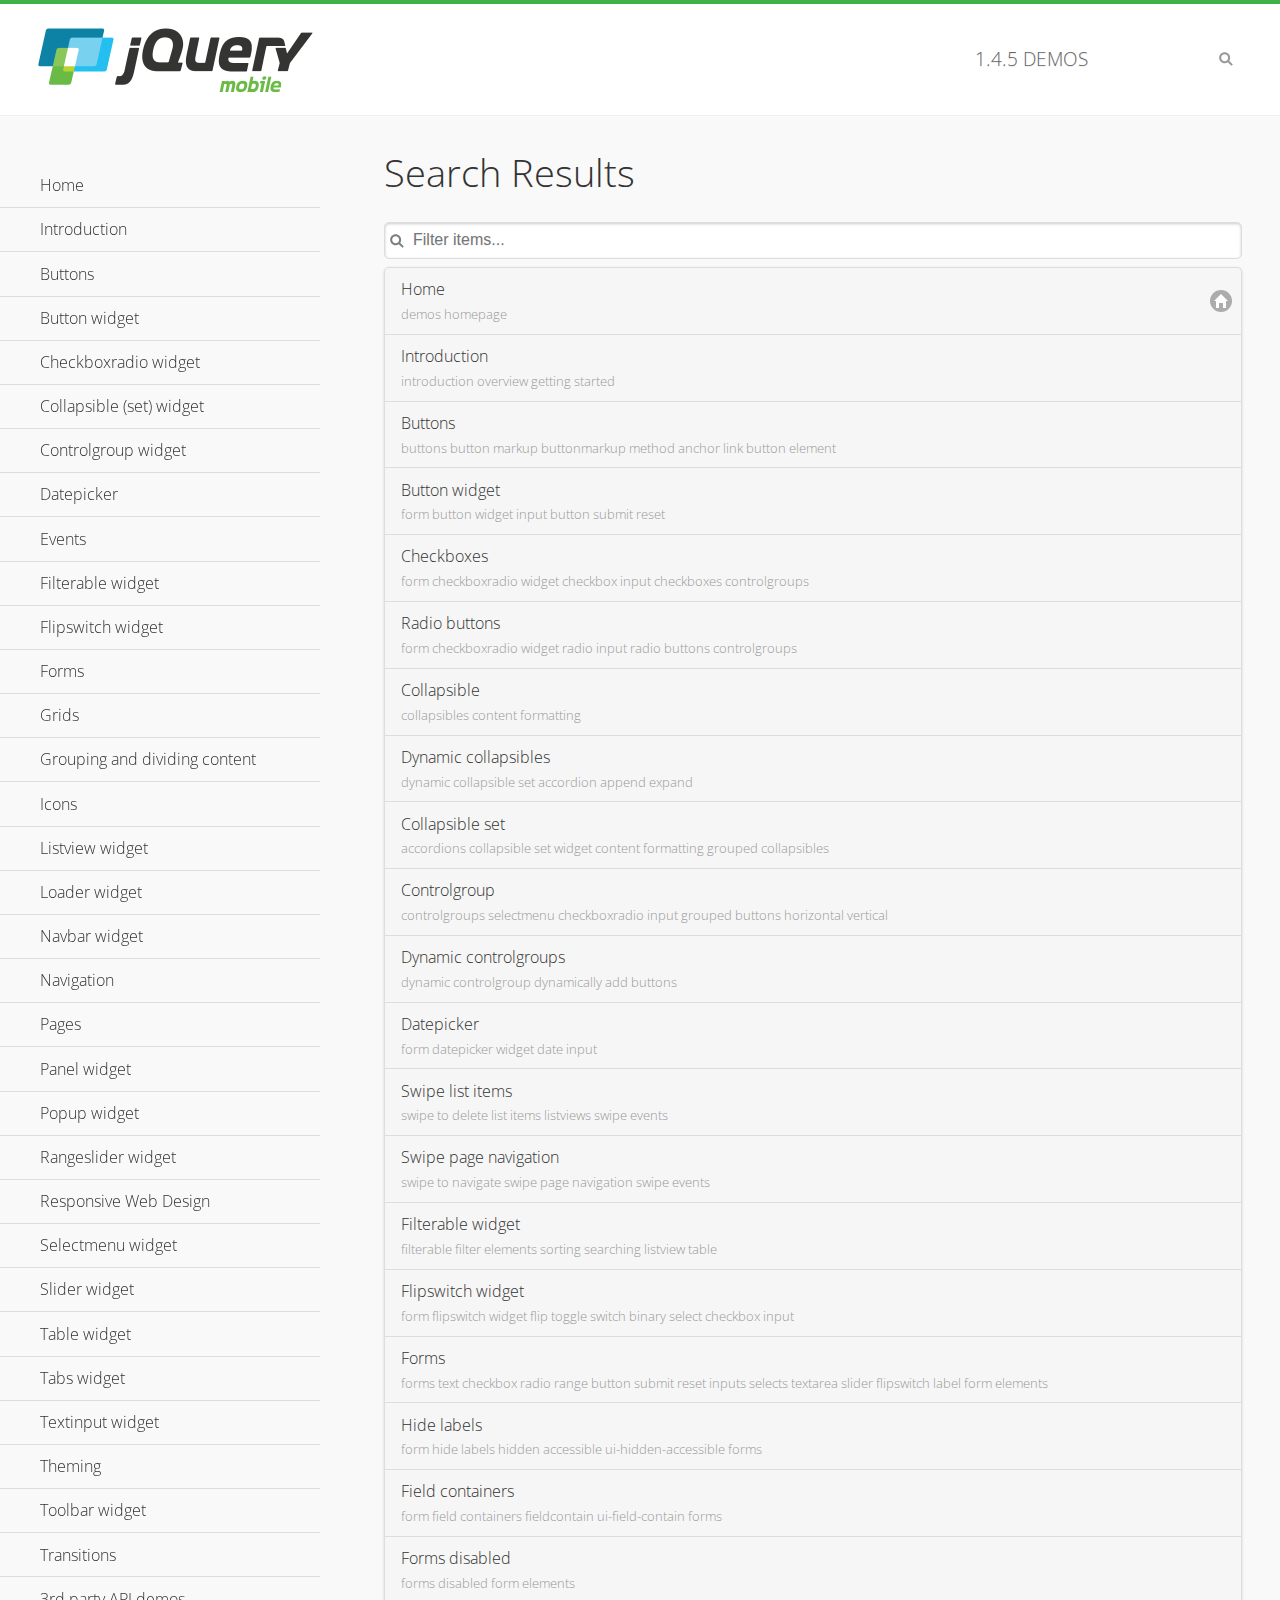
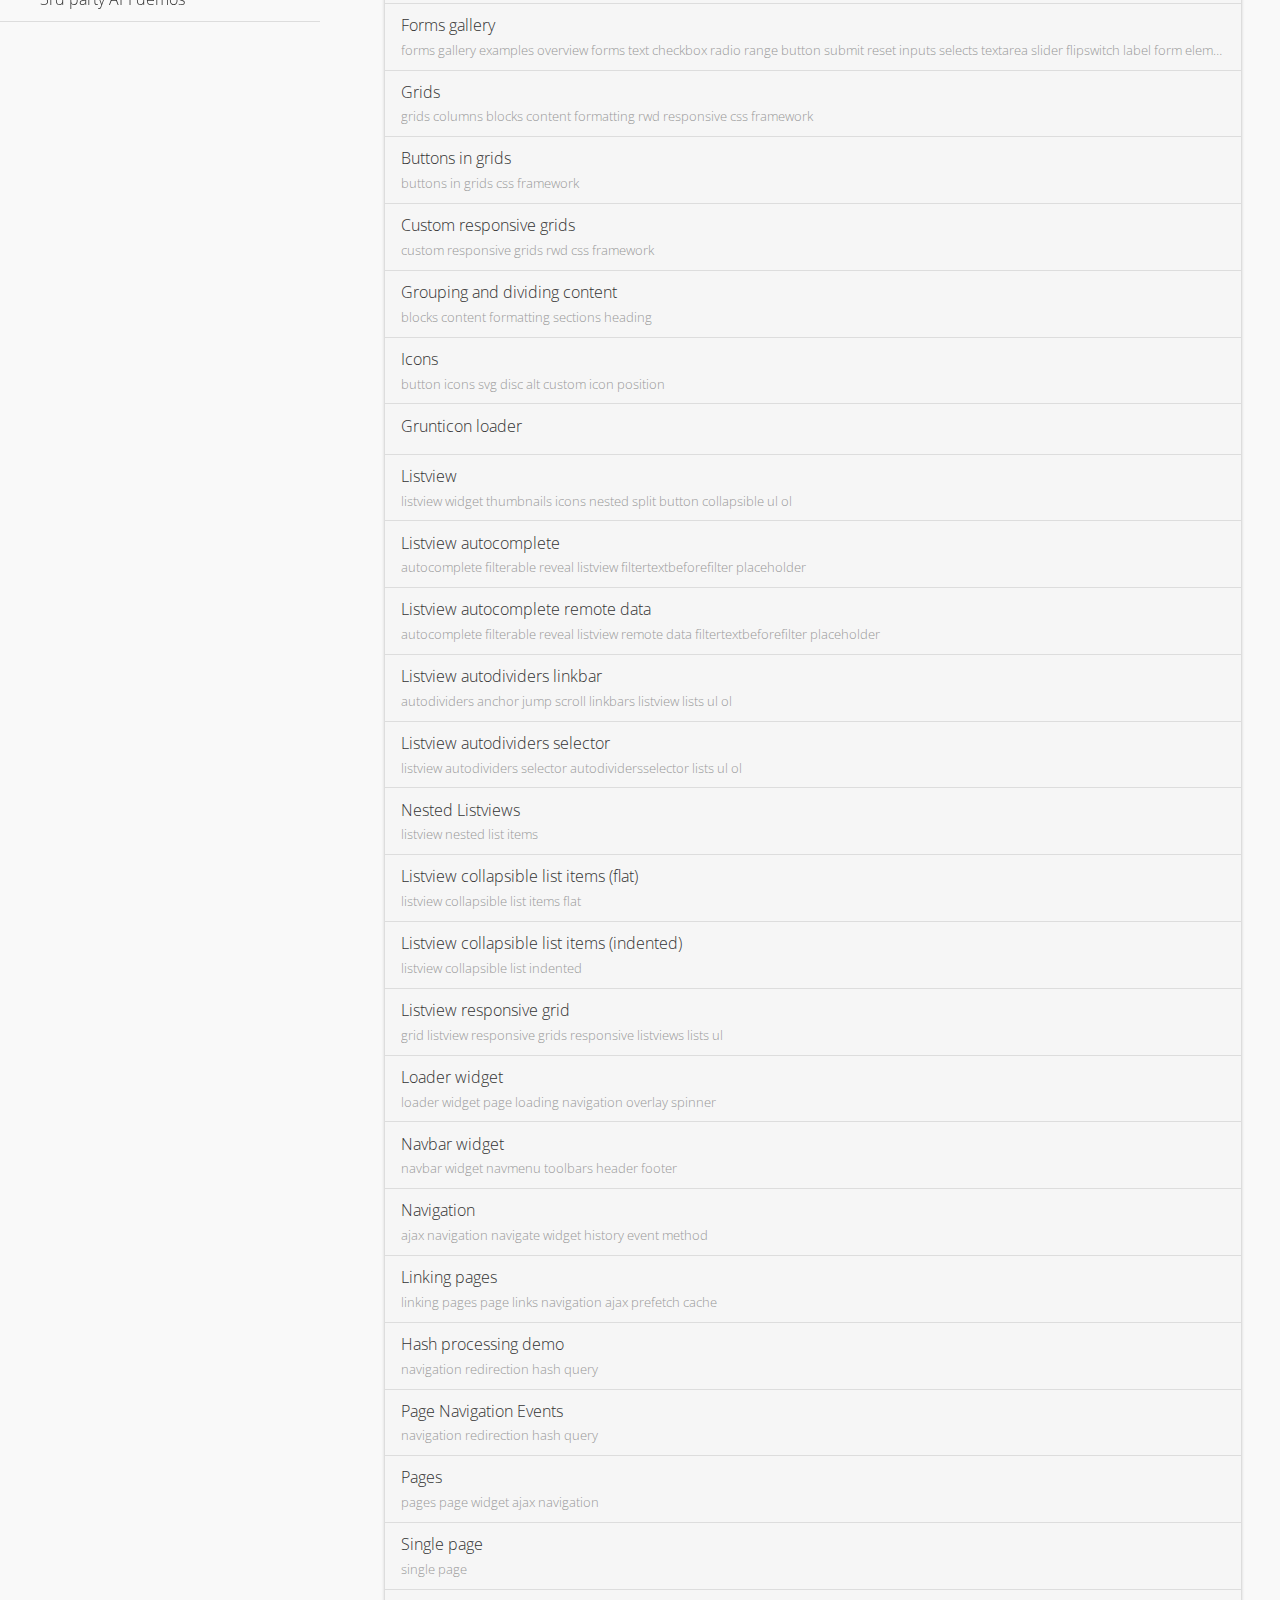
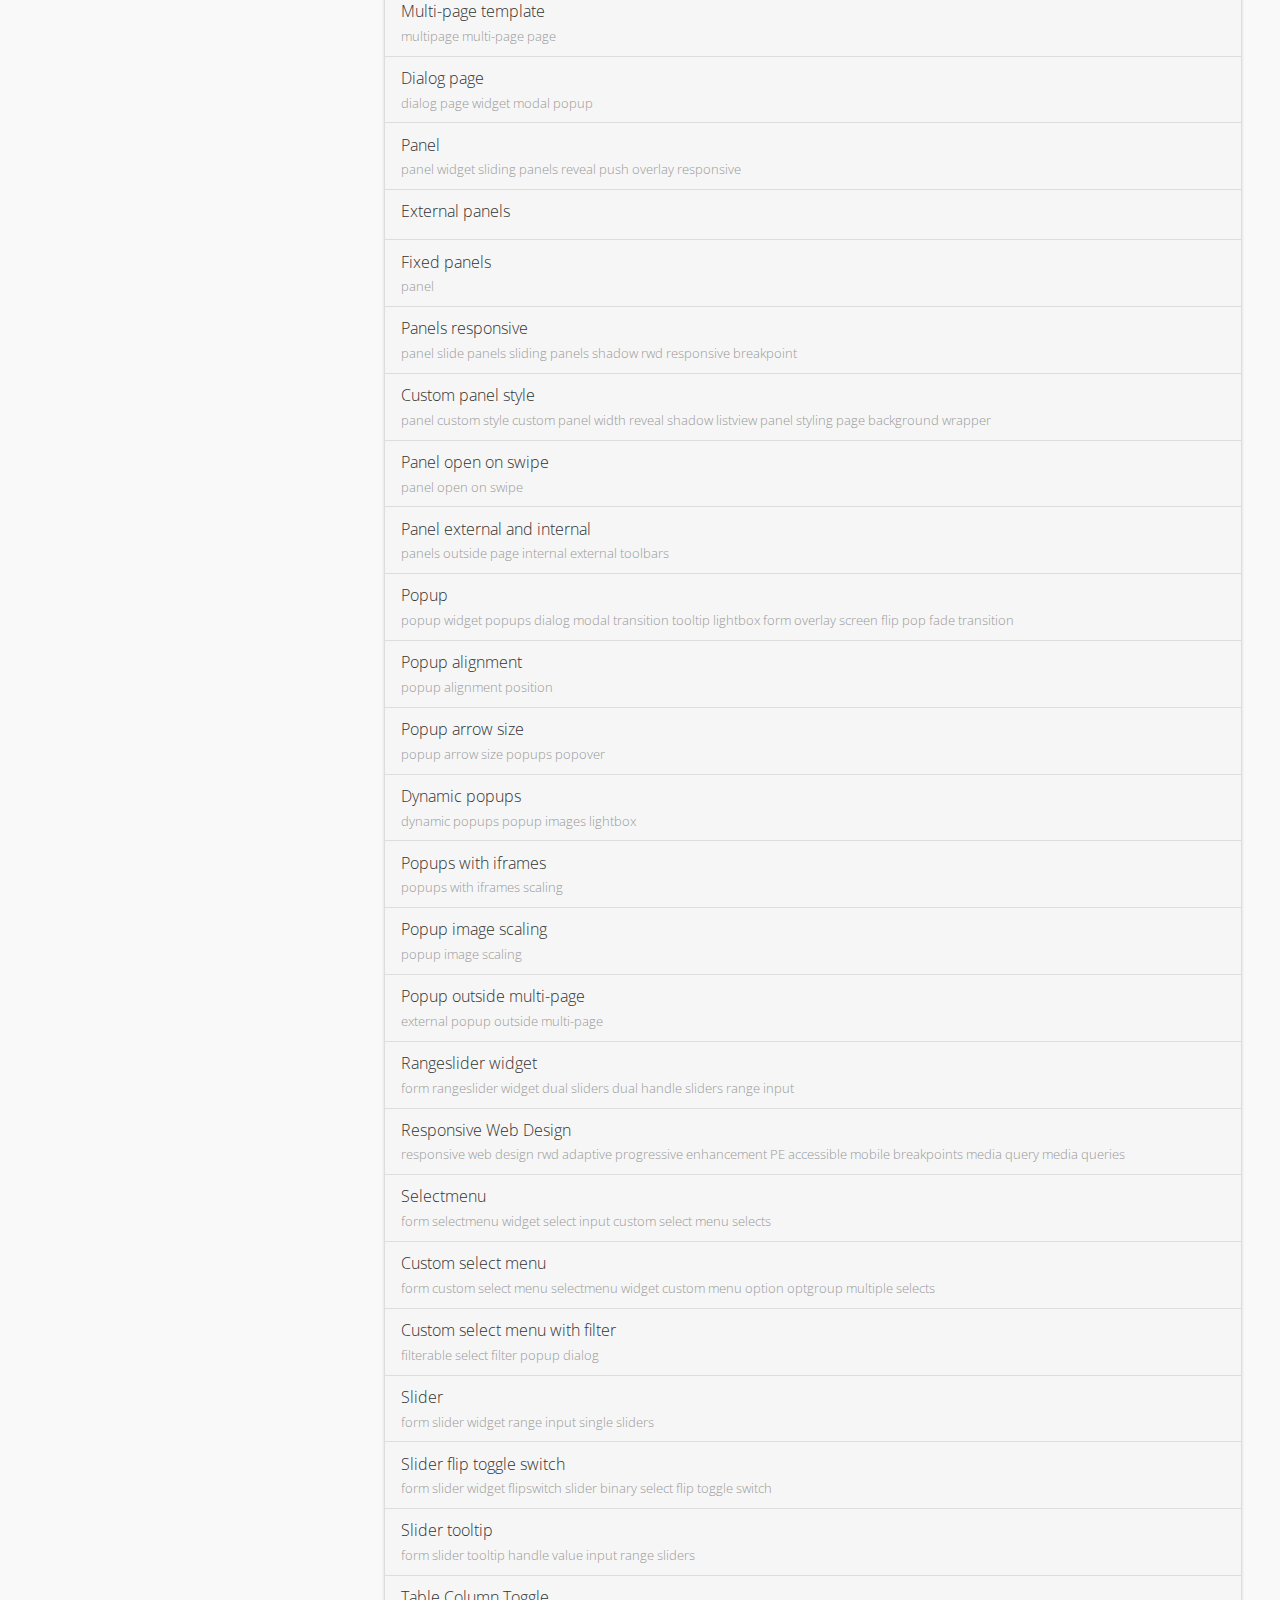
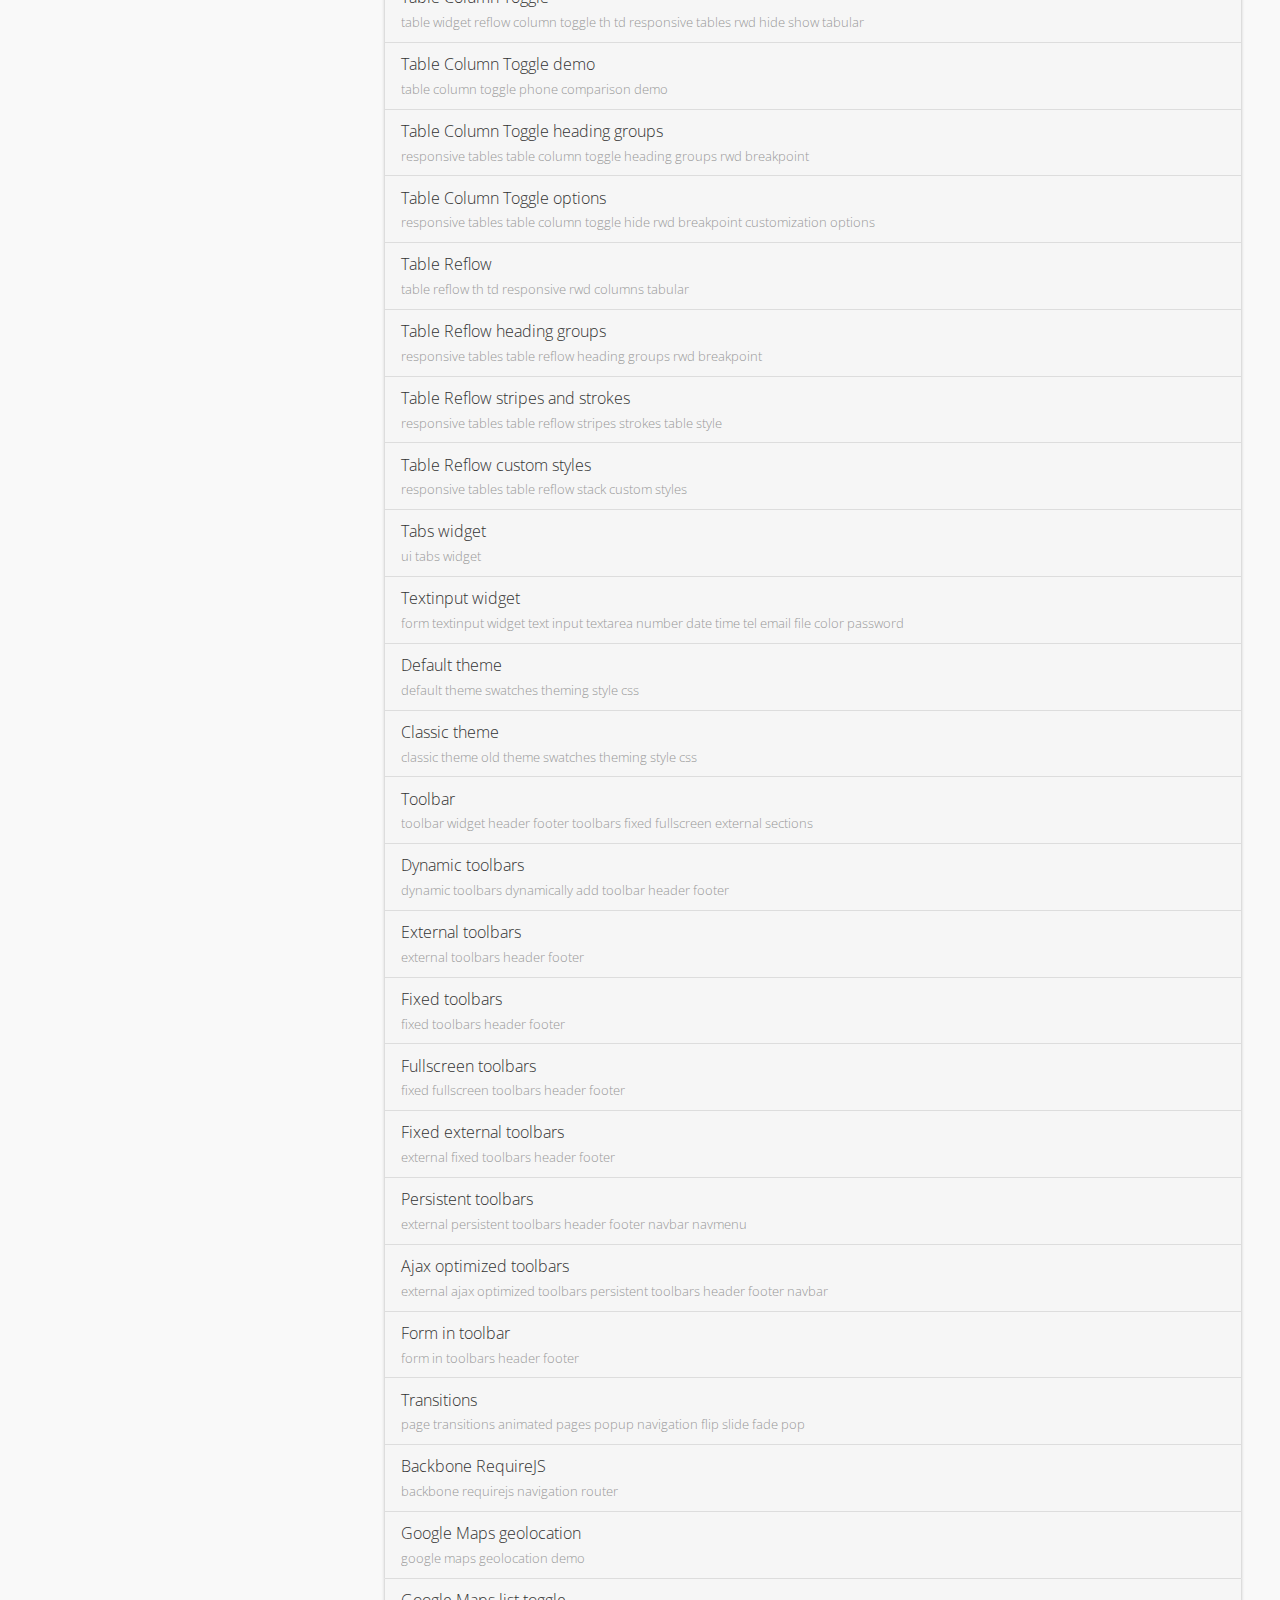
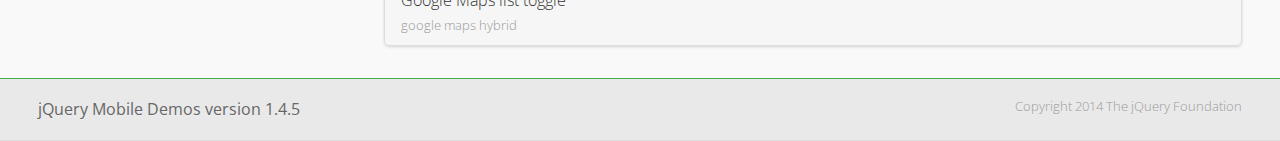
<file: lib/demos/_search/index.html>
<!DOCTYPE html>
<html>
<head>
	<meta charset="utf-8">
	<meta name="viewport" content="width=device-width, initial-scale=1">
	<title>jQuery Mobile Demos</title>
	<link rel="stylesheet" href="../css/themes/default/jquery.mobile-1.4.5.min.css">
	<link rel="stylesheet" href="../_assets/css/jqm-demos.css">
	<link rel="shortcut icon" href="../_assets/favicon.ico">
    <link rel="stylesheet" href="http://fonts.googleapis.com/css?family=Open+Sans:300,400,700">
	<script src="../js/jquery.js"></script>
	<script src="../_assets/js/index.js"></script>
	<script src="../js/jquery.mobile-1.4.5.min.js"></script>

</head>
<body>
<div data-role="page" class="jqm-demos jqm-demos-index jqm-demos-search-results">

	<div data-role="header" class="jqm-header">
		<h2><a href="../" title="jQuery Mobile Demos home"><img src="../_assets/img/jquery-logo.png" alt="jQuery Mobile"></a></h2>
		<p><span class="jqm-version"></span> Demos</p>
		<a href="#" class="jqm-navmenu-link ui-btn ui-btn-icon-notext ui-corner-all ui-icon-bars ui-nodisc-icon ui-alt-icon ui-btn-left">Menu</a>
		<a href="#" class="jqm-search-link ui-btn ui-btn-icon-notext ui-corner-all ui-icon-search ui-nodisc-icon ui-alt-icon ui-btn-right">Search</a>
	</div><!-- /header -->

	<div role="main" class="ui-content jqm-content">

		<h1>Search Results</h1>

        <div class="jqm-search-results-wrap">
	        <ul class="jqm-list jqm-search-results-list">
<li data-filtertext="demos homepage" data-icon="home"><a href=".././">Home</a></li>
<li data-filtertext="introduction overview getting started"><a href="../intro/" data-ajax="false">Introduction</a></li>
<li data-filtertext="buttons button markup buttonmarkup method anchor link button element"><a href="../button-markup/" data-ajax="false">Buttons</a></li>
<li data-filtertext="form button widget input button submit reset"><a href="../button/" data-ajax="false">Button widget</a></li>
<li data-role="collapsible" data-enhanced="true" data-collapsed-icon="carat-d" data-expanded-icon="carat-u" data-iconpos="right" data-inset="false" class="ui-collapsible ui-collapsible-themed-content ui-collapsible-collapsed">
	<h3 class="ui-collapsible-heading ui-collapsible-heading-collapsed">
		<a href="#" class="ui-collapsible-heading-toggle ui-btn ui-btn-icon-right ui-btn-inherit ui-icon-carat-d">
		    Checkboxradio widget<span class="ui-collapsible-heading-status"> click to expand contents</span>
		</a>
	</h3>
	<div class="ui-collapsible-content ui-body-inherit ui-collapsible-content-collapsed" aria-hidden="true">
		<ul>
			<li data-filtertext="form checkboxradio widget checkbox input checkboxes controlgroups"><a href="../checkboxradio-checkbox/" data-ajax="false">Checkboxes</a></li>
			<li data-filtertext="form checkboxradio widget radio input radio buttons controlgroups"><a href="../checkboxradio-radio/" data-ajax="false">Radio buttons</a></li>
		</ul>
	</div>
</li>
<li data-role="collapsible" data-enhanced="true" data-collapsed-icon="carat-d" data-expanded-icon="carat-u" data-iconpos="right" data-inset="false" class="ui-collapsible ui-collapsible-themed-content ui-collapsible-collapsed">
	<h3 class="ui-collapsible-heading ui-collapsible-heading-collapsed">
		<a href="#" class="ui-collapsible-heading-toggle ui-btn ui-btn-icon-right ui-btn-inherit ui-icon-carat-d">
			Collapsible (set) widget<span class="ui-collapsible-heading-status"> click to expand contents</span>
		</a>
	</h3>
	<div class="ui-collapsible-content ui-body-inherit ui-collapsible-content-collapsed" aria-hidden="true">
		<ul>
			<li data-filtertext="collapsibles content formatting"><a href="../collapsible/" data-ajax="false">Collapsible</a></li>
			<li data-filtertext="dynamic collapsible set accordion append expand"><a href="../collapsible-dynamic/" data-ajax="false">Dynamic collapsibles</a></li>
			<li data-filtertext="accordions collapsible set widget content formatting grouped collapsibles"><a href="../collapsibleset/" data-ajax="false">Collapsible set</a></li>
		</ul>
	</div>
</li>
<li data-role="collapsible" data-enhanced="true" data-collapsed-icon="carat-d" data-expanded-icon="carat-u" data-iconpos="right" data-inset="false" class="ui-collapsible ui-collapsible-themed-content ui-collapsible-collapsed">
	<h3 class="ui-collapsible-heading ui-collapsible-heading-collapsed">
		<a href="#" class="ui-collapsible-heading-toggle ui-btn ui-btn-icon-right ui-btn-inherit ui-icon-carat-d">
			Controlgroup widget<span class="ui-collapsible-heading-status"> click to expand contents</span>
		</a>
	</h3>
	<div class="ui-collapsible-content ui-body-inherit ui-collapsible-content-collapsed" aria-hidden="true">
		<ul>
			<li data-filtertext="controlgroups selectmenu checkboxradio input grouped buttons horizontal vertical"><a href="../controlgroup/" data-ajax="false">Controlgroup</a></li>
			<li data-filtertext="dynamic controlgroup dynamically add buttons"><a href="../controlgroup-dynamic/" data-ajax="false">Dynamic controlgroups</a></li>
		</ul>
	</div>
</li>
<li data-filtertext="form datepicker widget date input"><a href="../datepicker/" data-ajax="false">Datepicker</a></li>
<li data-role="collapsible" data-enhanced="true" data-collapsed-icon="carat-d" data-expanded-icon="carat-u" data-iconpos="right" data-inset="false" class="ui-collapsible ui-collapsible-themed-content ui-collapsible-collapsed">
	<h3 class="ui-collapsible-heading ui-collapsible-heading-collapsed">
		<a href="#" class="ui-collapsible-heading-toggle ui-btn ui-btn-icon-right ui-btn-inherit ui-icon-carat-d">
			Events<span class="ui-collapsible-heading-status"> click to expand contents</span>
		</a>
	</h3>
	<div class="ui-collapsible-content ui-body-inherit ui-collapsible-content-collapsed" aria-hidden="true">
		<ul>
			<li data-filtertext="swipe to delete list items listviews swipe events"><a href="../swipe-list/" data-ajax="false">Swipe list items</a></li>
			<li data-filtertext="swipe to navigate swipe page navigation swipe events"><a href="../swipe-page/" data-ajax="false">Swipe page navigation</a></li>
		</ul>
	</div>
</li>
<li data-filtertext="filterable filter elements sorting searching listview table"><a href="../filterable/" data-ajax="false">Filterable widget</a></li>
<li data-filtertext="form flipswitch widget flip toggle switch binary select checkbox input"><a href="../flipswitch/" data-ajax="false">Flipswitch widget</a></li>
<li data-role="collapsible" data-enhanced="true" data-collapsed-icon="carat-d" data-expanded-icon="carat-u" data-iconpos="right" data-inset="false" class="ui-collapsible ui-collapsible-themed-content ui-collapsible-collapsed">
	<h3 class="ui-collapsible-heading ui-collapsible-heading-collapsed">
		<a href="#" class="ui-collapsible-heading-toggle ui-btn ui-btn-icon-right ui-btn-inherit ui-icon-carat-d">
			Forms<span class="ui-collapsible-heading-status"> click to expand contents</span>
		</a>
	</h3>
	<div class="ui-collapsible-content ui-body-inherit ui-collapsible-content-collapsed" aria-hidden="true">
		<ul>
			<li data-filtertext="forms text checkbox radio range button submit reset inputs selects textarea slider flipswitch label form elements"><a href="../forms/" data-ajax="false">Forms</a></li>
			<li data-filtertext="form hide labels hidden accessible ui-hidden-accessible forms"><a href="../forms-label-hidden-accessible/" data-ajax="false">Hide labels</a></li>
			<li data-filtertext="form field containers fieldcontain ui-field-contain forms"><a href="../forms-field-contain/" data-ajax="false">Field containers</a></li>
			<li data-filtertext="forms disabled form elements"><a href="../forms-disabled/" data-ajax="false">Forms disabled</a></li>
			<li data-filtertext="forms gallery examples overview forms text checkbox radio range button submit reset inputs selects textarea slider flipswitch label form elements"><a href="../forms-gallery/" data-ajax="false">Forms gallery</a></li>
		</ul>
	</div>
</li>
<li data-role="collapsible" data-enhanced="true" data-collapsed-icon="carat-d" data-expanded-icon="carat-u" data-iconpos="right" data-inset="false" class="ui-collapsible ui-collapsible-themed-content ui-collapsible-collapsed">
	<h3 class="ui-collapsible-heading ui-collapsible-heading-collapsed">
		<a href="#" class="ui-collapsible-heading-toggle ui-btn ui-btn-icon-right ui-btn-inherit ui-icon-carat-d">
			Grids<span class="ui-collapsible-heading-status"> click to expand contents</span>
		</a>
	</h3>
	<div class="ui-collapsible-content ui-body-inherit ui-collapsible-content-collapsed" aria-hidden="true">
		<ul>
			<li data-filtertext="grids columns blocks content formatting rwd responsive css framework"><a href="../grids/" data-ajax="false">Grids</a></li>
			<li data-filtertext="buttons in grids css framework"><a href="../grids-buttons/" data-ajax="false">Buttons in grids</a></li>
			<li data-filtertext="custom responsive grids rwd css framework"><a href="../grids-custom-responsive/" data-ajax="false">Custom responsive grids</a></li>
		</ul>
	</div>
</li>
<li data-filtertext="blocks content formatting sections heading"><a href="../body-bar-classes/" data-ajax="false">Grouping and dividing content</a></li>
<li data-role="collapsible" data-enhanced="true" data-collapsed-icon="carat-d" data-expanded-icon="carat-u" data-iconpos="right" data-inset="false" class="ui-collapsible ui-collapsible-themed-content ui-collapsible-collapsed">
	<h3 class="ui-collapsible-heading ui-collapsible-heading-collapsed">
		<a href="#" class="ui-collapsible-heading-toggle ui-btn ui-btn-icon-right ui-btn-inherit ui-icon-carat-d">
			Icons<span class="ui-collapsible-heading-status"> click to expand contents</span>
		</a>
	</h3>
	<div class="ui-collapsible-content ui-body-inherit ui-collapsible-content-collapsed" aria-hidden="true">
		<ul>
			<li data-filtertext="button icons svg disc alt custom icon position"><a href="../icons/" data-ajax="false">Icons</a></li>
			<li data-filtertext=""><a href="../icons-grunticon/" data-ajax="false">Grunticon loader</a></li>
		</ul>
	</div>
</li>
<li data-role="collapsible" data-enhanced="true" data-collapsed-icon="carat-d" data-expanded-icon="carat-u" data-iconpos="right" data-inset="false" class="ui-collapsible ui-collapsible-themed-content ui-collapsible-collapsed">
	<h3 class="ui-collapsible-heading ui-collapsible-heading-collapsed">
		<a href="#" class="ui-collapsible-heading-toggle ui-btn ui-btn-icon-right ui-btn-inherit ui-icon-carat-d">
			Listview widget<span class="ui-collapsible-heading-status"> click to expand contents</span>
		</a>
	</h3>
	<div class="ui-collapsible-content ui-body-inherit ui-collapsible-content-collapsed" aria-hidden="true">
		<ul>
			<li data-filtertext="listview widget thumbnails icons nested split button collapsible ul ol"><a href="../listview/" data-ajax="false">Listview</a></li>
			<li data-filtertext="autocomplete filterable reveal listview filtertextbeforefilter placeholder"><a href="../listview-autocomplete/" data-ajax="false">Listview autocomplete</a></li>
			<li data-filtertext="autocomplete filterable reveal listview remote data filtertextbeforefilter placeholder"><a href="../listview-autocomplete-remote/" data-ajax="false">Listview autocomplete remote data</a></li>
			<li data-filtertext="autodividers anchor jump scroll linkbars listview lists ul ol"><a href="../listview-autodividers-linkbar/" data-ajax="false">Listview autodividers linkbar</a></li>
			<li data-filtertext="listview autodividers selector autodividersselector lists ul ol"><a href="../listview-autodividers-selector/" data-ajax="false">Listview autodividers selector</a></li>
			<li data-filtertext="listview nested list items"><a href="../listview-nested-lists/" data-ajax="false">Nested Listviews</a></li>
			<li data-filtertext="listview collapsible list items flat"><a href="../listview-collapsible-item-flat/" data-ajax="false">Listview collapsible list items (flat)</a></li>
			<li data-filtertext="listview collapsible list indented"><a href="../listview-collapsible-item-indented/" data-ajax="false">Listview collapsible list items (indented)</a></li>
			<li data-filtertext="grid listview responsive grids responsive listviews lists ul"><a href="../listview-grid/" data-ajax="false">Listview responsive grid</a></li>
		</ul>
	</div>
</li>
<li data-filtertext="loader widget page loading navigation overlay spinner"><a href="../loader/" data-ajax="false">Loader widget</a></li>
<li data-filtertext="navbar widget navmenu toolbars header footer"><a href="../navbar/" data-ajax="false">Navbar widget</a></li>
<li data-role="collapsible" data-enhanced="true" data-collapsed-icon="carat-d" data-expanded-icon="carat-u" data-iconpos="right" data-inset="false" class="ui-collapsible ui-collapsible-themed-content ui-collapsible-collapsed">
	<h3 class="ui-collapsible-heading ui-collapsible-heading-collapsed">
		<a href="#" class="ui-collapsible-heading-toggle ui-btn ui-btn-icon-right ui-btn-inherit ui-icon-carat-d">
			Navigation<span class="ui-collapsible-heading-status"> click to expand contents</span>
		</a>
	</h3>
	<div class="ui-collapsible-content ui-body-inherit ui-collapsible-content-collapsed" aria-hidden="true">
		<ul>
			<li data-filtertext="ajax navigation navigate widget history event method"><a href="../navigation/" data-ajax="false">Navigation</a></li>
			<li data-filtertext="linking pages page links navigation ajax prefetch cache"><a href="../navigation-linking-pages/" data-ajax="false">Linking pages</a></li>
			<!-- <li data-filtertext="php redirect server redirection server-side navigation"><a href="../navigation-php-redirect/" data-ajax="false">PHP redirect demo</a></li>-->
			<li data-filtertext="navigation redirection hash query"><a href="../navigation-hash-processing/" data-ajax="false">Hash processing demo</a></li>
			<li data-filtertext="navigation redirection hash query"><a href="../page-events/" data-ajax="false">Page Navigation Events</a></li>
		</ul>
	</div>
</li>
<li data-role="collapsible" data-enhanced="true" data-collapsed-icon="carat-d" data-expanded-icon="carat-u" data-iconpos="right" data-inset="false" class="ui-collapsible ui-collapsible-themed-content ui-collapsible-collapsed">
	<h3 class="ui-collapsible-heading ui-collapsible-heading-collapsed">
		<a href="#" class="ui-collapsible-heading-toggle ui-btn ui-btn-icon-right ui-btn-inherit ui-icon-carat-d">
			Pages<span class="ui-collapsible-heading-status"> click to expand contents</span>
		</a>
	</h3>
	<div class="ui-collapsible-content ui-body-inherit ui-collapsible-content-collapsed" aria-hidden="true">
		<ul>
			<li data-filtertext="pages page widget ajax navigation"><a href="../pages/" data-ajax="false">Pages</a></li>
			<li data-filtertext="single page"><a href="../pages-single-page/" data-ajax="false">Single page</a></li>
			<li data-filtertext="multipage multi-page page"><a href="../pages-multi-page/" data-ajax="false">Multi-page template</a></li>
			<li data-filtertext="dialog page widget modal popup"><a href="../pages-dialog/" data-ajax="false">Dialog page</a></li>
		</ul>
	</div>
</li>
<li data-role="collapsible" data-enhanced="true" data-collapsed-icon="carat-d" data-expanded-icon="carat-u" data-iconpos="right" data-inset="false" class="ui-collapsible ui-collapsible-themed-content ui-collapsible-collapsed">
	<h3 class="ui-collapsible-heading ui-collapsible-heading-collapsed">
		<a href="#" class="ui-collapsible-heading-toggle ui-btn ui-btn-icon-right ui-btn-inherit ui-icon-carat-d">
			Panel widget<span class="ui-collapsible-heading-status"> click to expand contents</span>
		</a>
	</h3>
	<div class="ui-collapsible-content ui-body-inherit ui-collapsible-content-collapsed" aria-hidden="true">
		<ul>
			<li data-filtertext="panel widget sliding panels reveal push overlay responsive"><a href="../panel/" data-ajax="false">Panel</a></li>
			<li data-filtertext=""><a href="../panel-external/" data-ajax="false">External panels</a></li>
			<li data-filtertext="panel "><a href="../panel-fixed/" data-ajax="false">Fixed panels</a></li>
			<li data-filtertext="panel slide panels sliding panels shadow rwd responsive breakpoint"><a href="../panel-responsive/" data-ajax="false">Panels responsive</a></li>
			<li data-filtertext="panel custom style custom panel width reveal shadow listview panel styling page background wrapper"><a href="../panel-styling/" data-ajax="false">Custom panel style</a></li>
			<li data-filtertext="panel open on swipe"><a href="../panel-swipe-open/" data-ajax="false">Panel open on swipe</a></li>
			<li data-filtertext="panels outside page internal external toolbars"><a href="../panel-external-internal/" data-ajax="false">Panel external and internal</a></li>
		</ul>
	</div>
</li>
<li data-role="collapsible" data-enhanced="true" data-collapsed-icon="carat-d" data-expanded-icon="carat-u" data-iconpos="right" data-inset="false" class="ui-collapsible ui-collapsible-themed-content ui-collapsible-collapsed">
	<h3 class="ui-collapsible-heading ui-collapsible-heading-collapsed">
		<a href="#" class="ui-collapsible-heading-toggle ui-btn ui-btn-icon-right ui-btn-inherit ui-icon-carat-d">
			Popup widget<span class="ui-collapsible-heading-status"> click to expand contents</span>
		</a>
	</h3>
	<div class="ui-collapsible-content ui-body-inherit ui-collapsible-content-collapsed" aria-hidden="true">
		<ul>
			<li data-filtertext="popup widget popups dialog modal transition tooltip lightbox form overlay screen flip pop fade transition"><a href="../popup/" data-ajax="false">Popup</a></li>
			<li data-filtertext="popup alignment position"><a href="../popup-alignment/" data-ajax="false">Popup alignment</a></li>
			<li data-filtertext="popup arrow size popups popover"><a href="../popup-arrow-size/" data-ajax="false">Popup arrow size</a></li>
			<li data-filtertext="dynamic popups popup images lightbox"><a href="../popup-dynamic/" data-ajax="false">Dynamic popups</a></li>
			<li data-filtertext="popups with iframes scaling"><a href="../popup-iframe/" data-ajax="false">Popups with iframes</a></li>
			<li data-filtertext="popup image scaling"><a href="../popup-image-scaling/" data-ajax="false">Popup image scaling</a></li>
			<li data-filtertext="external popup outside multi-page"><a href="../popup-outside-multipage/" data-ajax="false">Popup outside multi-page</a></li>
		</ul>
	</div>
</li>
<li data-filtertext="form rangeslider widget dual sliders dual handle sliders range input"><a href="../rangeslider/" data-ajax="false">Rangeslider widget</a></li>
<li data-filtertext="responsive web design rwd adaptive progressive enhancement PE accessible mobile breakpoints media query media queries"><a href="../rwd/" data-ajax="false">Responsive Web Design</a></li>
<li data-role="collapsible" data-enhanced="true" data-collapsed-icon="carat-d" data-expanded-icon="carat-u" data-iconpos="right" data-inset="false" class="ui-collapsible ui-collapsible-themed-content ui-collapsible-collapsed">
	<h3 class="ui-collapsible-heading ui-collapsible-heading-collapsed">
		<a href="#" class="ui-collapsible-heading-toggle ui-btn ui-btn-icon-right ui-btn-inherit ui-icon-carat-d">
			Selectmenu widget<span class="ui-collapsible-heading-status"> click to expand contents</span>
		</a>
	</h3>
	<div class="ui-collapsible-content ui-body-inherit ui-collapsible-content-collapsed" aria-hidden="true">
		<ul>
			<li data-filtertext="form selectmenu widget select input custom select menu selects"><a href="../selectmenu/" data-ajax="false">Selectmenu</a></li>
			<li data-filtertext="form custom select menu selectmenu widget custom menu option optgroup multiple selects"><a href="../selectmenu-custom/" data-ajax="false">Custom select menu</a></li>
			<li data-filtertext="filterable select filter popup dialog"><a href="../selectmenu-custom-filter/" data-ajax="false">Custom select menu with filter</a></li>
		</ul>
	</div>
</li>
<li data-role="collapsible" data-enhanced="true" data-collapsed-icon="carat-d" data-expanded-icon="carat-u" data-iconpos="right" data-inset="false" class="ui-collapsible ui-collapsible-themed-content ui-collapsible-collapsed">
	<h3 class="ui-collapsible-heading ui-collapsible-heading-collapsed">
		<a href="#" class="ui-collapsible-heading-toggle ui-btn ui-btn-icon-right ui-btn-inherit ui-icon-carat-d">
			Slider widget<span class="ui-collapsible-heading-status"> click to expand contents</span>
		</a>
	</h3>
	<div class="ui-collapsible-content ui-body-inherit ui-collapsible-content-collapsed" aria-hidden="true">
		<ul>
			<li data-filtertext="form slider widget range input single sliders"><a href="../slider/" data-ajax="false">Slider</a></li>
			<li data-filtertext="form slider widget flipswitch slider binary select flip toggle switch"><a href="../slider-flipswitch/" data-ajax="false">Slider flip toggle switch</a></li>
			<li data-filtertext="form slider tooltip handle value input range sliders"><a href="../slider-tooltip/" data-ajax="false">Slider tooltip</a></li>
		</ul>
	</div>
</li>
<li data-role="collapsible" data-enhanced="true" data-collapsed-icon="carat-d" data-expanded-icon="carat-u" data-iconpos="right" data-inset="false" class="ui-collapsible ui-collapsible-themed-content ui-collapsible-collapsed">
	<h3 class="ui-collapsible-heading ui-collapsible-heading-collapsed">
		<a href="#" class="ui-collapsible-heading-toggle ui-btn ui-btn-icon-right ui-btn-inherit ui-icon-carat-d">
			Table widget<span class="ui-collapsible-heading-status"> click to expand contents</span>
		</a>
	</h3>
	<div class="ui-collapsible-content ui-body-inherit ui-collapsible-content-collapsed" aria-hidden="true">
		<ul>
			<li data-filtertext="table widget reflow column toggle th td responsive tables rwd hide show tabular"><a href="../table-column-toggle/" data-ajax="false">Table Column Toggle</a></li>
			<li data-filtertext="table column toggle phone comparison demo"><a href="../table-column-toggle-example/" data-ajax="false">Table Column Toggle demo</a></li>
			<li data-filtertext="responsive tables table column toggle heading groups rwd breakpoint"><a href="../table-column-toggle-heading-groups/" data-ajax="false">Table Column Toggle heading groups</a></li>
			<li data-filtertext="responsive tables table column toggle hide rwd breakpoint customization options"><a href="../table-column-toggle-options/" data-ajax="false">Table Column Toggle options</a></li>
			<li data-filtertext="table reflow th td responsive rwd columns tabular"><a href="../table-reflow/" data-ajax="false">Table Reflow</a></li>
			<li data-filtertext="responsive tables table reflow heading groups rwd breakpoint"><a href="../table-reflow-heading-groups/" data-ajax="false">Table Reflow heading groups</a></li>
			<li data-filtertext="responsive tables table reflow stripes strokes table style"><a href="../table-reflow-stripes-strokes/" data-ajax="false">Table Reflow stripes and strokes</a></li>
			<li data-filtertext="responsive tables table reflow stack custom styles"><a href="../table-reflow-styling/" data-ajax="false">Table Reflow custom styles</a></li>
		</ul>
	</div>
</li>
<li data-filtertext="ui tabs widget"><a href="../tabs/" data-ajax="false">Tabs widget</a></li>
<li data-filtertext="form textinput widget text input textarea number date time tel email file color password"><a href="../textinput/" data-ajax="false">Textinput widget</a></li>
<li data-role="collapsible" data-enhanced="true" data-collapsed-icon="carat-d" data-expanded-icon="carat-u" data-iconpos="right" data-inset="false" class="ui-collapsible ui-collapsible-themed-content ui-collapsible-collapsed">
	<h3 class="ui-collapsible-heading ui-collapsible-heading-collapsed">
		<a href="#" class="ui-collapsible-heading-toggle ui-btn ui-btn-icon-right ui-btn-inherit ui-icon-carat-d">
			Theming<span class="ui-collapsible-heading-status"> click to expand contents</span>
		</a>
	</h3>
	<div class="ui-collapsible-content ui-body-inherit ui-collapsible-content-collapsed" aria-hidden="true">
		<ul>
			<li data-filtertext="default theme swatches theming style css"><a href="../theme-default/" data-ajax="false">Default theme</a></li>
			<li data-filtertext="classic theme old theme swatches theming style css"><a href="../theme-classic/" data-ajax="false">Classic theme</a></li>
		</ul>
	</div>
</li>
<li data-role="collapsible" data-enhanced="true" data-collapsed-icon="carat-d" data-expanded-icon="carat-u" data-iconpos="right" data-inset="false" class="ui-collapsible ui-collapsible-themed-content ui-collapsible-collapsed">
	<h3 class="ui-collapsible-heading ui-collapsible-heading-collapsed">
		<a href="#" class="ui-collapsible-heading-toggle ui-btn ui-btn-icon-right ui-btn-inherit ui-icon-carat-d">
			Toolbar widget<span class="ui-collapsible-heading-status"> click to expand contents</span>
		</a>
	</h3>
	<div class="ui-collapsible-content ui-body-inherit ui-collapsible-content-collapsed" aria-hidden="true">
		<ul>
			<li data-filtertext="toolbar widget header footer toolbars fixed fullscreen external sections"><a href="../toolbar/" data-ajax="false">Toolbar</a></li>
			<li data-filtertext="dynamic toolbars dynamically add toolbar header footer"><a href="../toolbar-dynamic/" data-ajax="false">Dynamic toolbars</a></li>
			<li data-filtertext="external toolbars header footer"><a href="../toolbar-external/" data-ajax="false">External toolbars</a></li>
			<li data-filtertext="fixed toolbars header footer"><a href="../toolbar-fixed/" data-ajax="false">Fixed toolbars</a></li>
			<li data-filtertext="fixed fullscreen toolbars header footer"><a href="../toolbar-fixed-fullscreen/" data-ajax="false">Fullscreen toolbars</a></li>
			<li data-filtertext="external fixed toolbars header footer"><a href="../toolbar-fixed-external/" data-ajax="false">Fixed external toolbars</a></li>
			<li data-filtertext="external persistent toolbars header footer navbar navmenu"><a href="../toolbar-fixed-persistent/" data-ajax="false">Persistent toolbars</a></li>
			<li data-filtertext="external ajax optimized toolbars persistent toolbars header footer navbar"><a href="../toolbar-fixed-persistent-optimized/" data-ajax="false">Ajax optimized toolbars</a></li>
			<li data-filtertext="form in toolbars header footer"><a href="../toolbar-fixed-forms/" data-ajax="false">Form in toolbar</a></li>
		</ul>
	</div>
</li>
<li data-filtertext="page transitions animated pages popup navigation flip slide fade pop"><a href="../transitions/" data-ajax="false">Transitions</a></li>
<li data-role="collapsible" data-enhanced="true" data-collapsed-icon="carat-d" data-expanded-icon="carat-u" data-iconpos="right" data-inset="false" class="ui-collapsible ui-collapsible-themed-content ui-collapsible-collapsed">
	<h3 class="ui-collapsible-heading ui-collapsible-heading-collapsed">
		<a href="#" class="ui-collapsible-heading-toggle ui-btn ui-btn-icon-right ui-btn-inherit ui-icon-carat-d">
			3rd party API demos<span class="ui-collapsible-heading-status"> click to expand contents</span>
		</a>
	</h3>
	<div class="ui-collapsible-content ui-body-inherit ui-collapsible-content-collapsed" aria-hidden="true">
		<ul>
			<li data-filtertext="backbone requirejs navigation router"><a href="../backbone-requirejs/" data-ajax="false">Backbone RequireJS</a></li>
			<li data-filtertext="google maps geolocation demo"><a href="../map-geolocation/" data-ajax="false">Google Maps geolocation</a></li>
			<li data-filtertext="google maps hybrid"><a href="../map-list-toggle/" data-ajax="false">Google Maps list toggle</a></li>
		</ul>
	</div>
</li>



	        </ul>
	    </div>

	</div><!-- /content -->
	    <div data-role="panel" class="jqm-navmenu-panel" data-position="left" data-display="overlay" data-theme="a">
	    	<ul class="jqm-list ui-alt-icon ui-nodisc-icon">
<li data-filtertext="demos homepage" data-icon="home"><a href=".././">Home</a></li>
<li data-filtertext="introduction overview getting started"><a href="../intro/" data-ajax="false">Introduction</a></li>
<li data-filtertext="buttons button markup buttonmarkup method anchor link button element"><a href="../button-markup/" data-ajax="false">Buttons</a></li>
<li data-filtertext="form button widget input button submit reset"><a href="../button/" data-ajax="false">Button widget</a></li>
<li data-role="collapsible" data-enhanced="true" data-collapsed-icon="carat-d" data-expanded-icon="carat-u" data-iconpos="right" data-inset="false" class="ui-collapsible ui-collapsible-themed-content ui-collapsible-collapsed">
	<h3 class="ui-collapsible-heading ui-collapsible-heading-collapsed">
		<a href="#" class="ui-collapsible-heading-toggle ui-btn ui-btn-icon-right ui-btn-inherit ui-icon-carat-d">
		    Checkboxradio widget<span class="ui-collapsible-heading-status"> click to expand contents</span>
		</a>
	</h3>
	<div class="ui-collapsible-content ui-body-inherit ui-collapsible-content-collapsed" aria-hidden="true">
		<ul>
			<li data-filtertext="form checkboxradio widget checkbox input checkboxes controlgroups"><a href="../checkboxradio-checkbox/" data-ajax="false">Checkboxes</a></li>
			<li data-filtertext="form checkboxradio widget radio input radio buttons controlgroups"><a href="../checkboxradio-radio/" data-ajax="false">Radio buttons</a></li>
		</ul>
	</div>
</li>
<li data-role="collapsible" data-enhanced="true" data-collapsed-icon="carat-d" data-expanded-icon="carat-u" data-iconpos="right" data-inset="false" class="ui-collapsible ui-collapsible-themed-content ui-collapsible-collapsed">
	<h3 class="ui-collapsible-heading ui-collapsible-heading-collapsed">
		<a href="#" class="ui-collapsible-heading-toggle ui-btn ui-btn-icon-right ui-btn-inherit ui-icon-carat-d">
			Collapsible (set) widget<span class="ui-collapsible-heading-status"> click to expand contents</span>
		</a>
	</h3>
	<div class="ui-collapsible-content ui-body-inherit ui-collapsible-content-collapsed" aria-hidden="true">
		<ul>
			<li data-filtertext="collapsibles content formatting"><a href="../collapsible/" data-ajax="false">Collapsible</a></li>
			<li data-filtertext="dynamic collapsible set accordion append expand"><a href="../collapsible-dynamic/" data-ajax="false">Dynamic collapsibles</a></li>
			<li data-filtertext="accordions collapsible set widget content formatting grouped collapsibles"><a href="../collapsibleset/" data-ajax="false">Collapsible set</a></li>
		</ul>
	</div>
</li>
<li data-role="collapsible" data-enhanced="true" data-collapsed-icon="carat-d" data-expanded-icon="carat-u" data-iconpos="right" data-inset="false" class="ui-collapsible ui-collapsible-themed-content ui-collapsible-collapsed">
	<h3 class="ui-collapsible-heading ui-collapsible-heading-collapsed">
		<a href="#" class="ui-collapsible-heading-toggle ui-btn ui-btn-icon-right ui-btn-inherit ui-icon-carat-d">
			Controlgroup widget<span class="ui-collapsible-heading-status"> click to expand contents</span>
		</a>
	</h3>
	<div class="ui-collapsible-content ui-body-inherit ui-collapsible-content-collapsed" aria-hidden="true">
		<ul>
			<li data-filtertext="controlgroups selectmenu checkboxradio input grouped buttons horizontal vertical"><a href="../controlgroup/" data-ajax="false">Controlgroup</a></li>
			<li data-filtertext="dynamic controlgroup dynamically add buttons"><a href="../controlgroup-dynamic/" data-ajax="false">Dynamic controlgroups</a></li>
		</ul>
	</div>
</li>
<li data-filtertext="form datepicker widget date input"><a href="../datepicker/" data-ajax="false">Datepicker</a></li>
<li data-role="collapsible" data-enhanced="true" data-collapsed-icon="carat-d" data-expanded-icon="carat-u" data-iconpos="right" data-inset="false" class="ui-collapsible ui-collapsible-themed-content ui-collapsible-collapsed">
	<h3 class="ui-collapsible-heading ui-collapsible-heading-collapsed">
		<a href="#" class="ui-collapsible-heading-toggle ui-btn ui-btn-icon-right ui-btn-inherit ui-icon-carat-d">
			Events<span class="ui-collapsible-heading-status"> click to expand contents</span>
		</a>
	</h3>
	<div class="ui-collapsible-content ui-body-inherit ui-collapsible-content-collapsed" aria-hidden="true">
		<ul>
			<li data-filtertext="swipe to delete list items listviews swipe events"><a href="../swipe-list/" data-ajax="false">Swipe list items</a></li>
			<li data-filtertext="swipe to navigate swipe page navigation swipe events"><a href="../swipe-page/" data-ajax="false">Swipe page navigation</a></li>
		</ul>
	</div>
</li>
<li data-filtertext="filterable filter elements sorting searching listview table"><a href="../filterable/" data-ajax="false">Filterable widget</a></li>
<li data-filtertext="form flipswitch widget flip toggle switch binary select checkbox input"><a href="../flipswitch/" data-ajax="false">Flipswitch widget</a></li>
<li data-role="collapsible" data-enhanced="true" data-collapsed-icon="carat-d" data-expanded-icon="carat-u" data-iconpos="right" data-inset="false" class="ui-collapsible ui-collapsible-themed-content ui-collapsible-collapsed">
	<h3 class="ui-collapsible-heading ui-collapsible-heading-collapsed">
		<a href="#" class="ui-collapsible-heading-toggle ui-btn ui-btn-icon-right ui-btn-inherit ui-icon-carat-d">
			Forms<span class="ui-collapsible-heading-status"> click to expand contents</span>
		</a>
	</h3>
	<div class="ui-collapsible-content ui-body-inherit ui-collapsible-content-collapsed" aria-hidden="true">
		<ul>
			<li data-filtertext="forms text checkbox radio range button submit reset inputs selects textarea slider flipswitch label form elements"><a href="../forms/" data-ajax="false">Forms</a></li>
			<li data-filtertext="form hide labels hidden accessible ui-hidden-accessible forms"><a href="../forms-label-hidden-accessible/" data-ajax="false">Hide labels</a></li>
			<li data-filtertext="form field containers fieldcontain ui-field-contain forms"><a href="../forms-field-contain/" data-ajax="false">Field containers</a></li>
			<li data-filtertext="forms disabled form elements"><a href="../forms-disabled/" data-ajax="false">Forms disabled</a></li>
			<li data-filtertext="forms gallery examples overview forms text checkbox radio range button submit reset inputs selects textarea slider flipswitch label form elements"><a href="../forms-gallery/" data-ajax="false">Forms gallery</a></li>
		</ul>
	</div>
</li>
<li data-role="collapsible" data-enhanced="true" data-collapsed-icon="carat-d" data-expanded-icon="carat-u" data-iconpos="right" data-inset="false" class="ui-collapsible ui-collapsible-themed-content ui-collapsible-collapsed">
	<h3 class="ui-collapsible-heading ui-collapsible-heading-collapsed">
		<a href="#" class="ui-collapsible-heading-toggle ui-btn ui-btn-icon-right ui-btn-inherit ui-icon-carat-d">
			Grids<span class="ui-collapsible-heading-status"> click to expand contents</span>
		</a>
	</h3>
	<div class="ui-collapsible-content ui-body-inherit ui-collapsible-content-collapsed" aria-hidden="true">
		<ul>
			<li data-filtertext="grids columns blocks content formatting rwd responsive css framework"><a href="../grids/" data-ajax="false">Grids</a></li>
			<li data-filtertext="buttons in grids css framework"><a href="../grids-buttons/" data-ajax="false">Buttons in grids</a></li>
			<li data-filtertext="custom responsive grids rwd css framework"><a href="../grids-custom-responsive/" data-ajax="false">Custom responsive grids</a></li>
		</ul>
	</div>
</li>
<li data-filtertext="blocks content formatting sections heading"><a href="../body-bar-classes/" data-ajax="false">Grouping and dividing content</a></li>
<li data-role="collapsible" data-enhanced="true" data-collapsed-icon="carat-d" data-expanded-icon="carat-u" data-iconpos="right" data-inset="false" class="ui-collapsible ui-collapsible-themed-content ui-collapsible-collapsed">
	<h3 class="ui-collapsible-heading ui-collapsible-heading-collapsed">
		<a href="#" class="ui-collapsible-heading-toggle ui-btn ui-btn-icon-right ui-btn-inherit ui-icon-carat-d">
			Icons<span class="ui-collapsible-heading-status"> click to expand contents</span>
		</a>
	</h3>
	<div class="ui-collapsible-content ui-body-inherit ui-collapsible-content-collapsed" aria-hidden="true">
		<ul>
			<li data-filtertext="button icons svg disc alt custom icon position"><a href="../icons/" data-ajax="false">Icons</a></li>
			<li data-filtertext=""><a href="../icons-grunticon/" data-ajax="false">Grunticon loader</a></li>
		</ul>
	</div>
</li>
<li data-role="collapsible" data-enhanced="true" data-collapsed-icon="carat-d" data-expanded-icon="carat-u" data-iconpos="right" data-inset="false" class="ui-collapsible ui-collapsible-themed-content ui-collapsible-collapsed">
	<h3 class="ui-collapsible-heading ui-collapsible-heading-collapsed">
		<a href="#" class="ui-collapsible-heading-toggle ui-btn ui-btn-icon-right ui-btn-inherit ui-icon-carat-d">
			Listview widget<span class="ui-collapsible-heading-status"> click to expand contents</span>
		</a>
	</h3>
	<div class="ui-collapsible-content ui-body-inherit ui-collapsible-content-collapsed" aria-hidden="true">
		<ul>
			<li data-filtertext="listview widget thumbnails icons nested split button collapsible ul ol"><a href="../listview/" data-ajax="false">Listview</a></li>
			<li data-filtertext="autocomplete filterable reveal listview filtertextbeforefilter placeholder"><a href="../listview-autocomplete/" data-ajax="false">Listview autocomplete</a></li>
			<li data-filtertext="autocomplete filterable reveal listview remote data filtertextbeforefilter placeholder"><a href="../listview-autocomplete-remote/" data-ajax="false">Listview autocomplete remote data</a></li>
			<li data-filtertext="autodividers anchor jump scroll linkbars listview lists ul ol"><a href="../listview-autodividers-linkbar/" data-ajax="false">Listview autodividers linkbar</a></li>
			<li data-filtertext="listview autodividers selector autodividersselector lists ul ol"><a href="../listview-autodividers-selector/" data-ajax="false">Listview autodividers selector</a></li>
			<li data-filtertext="listview nested list items"><a href="../listview-nested-lists/" data-ajax="false">Nested Listviews</a></li>
			<li data-filtertext="listview collapsible list items flat"><a href="../listview-collapsible-item-flat/" data-ajax="false">Listview collapsible list items (flat)</a></li>
			<li data-filtertext="listview collapsible list indented"><a href="../listview-collapsible-item-indented/" data-ajax="false">Listview collapsible list items (indented)</a></li>
			<li data-filtertext="grid listview responsive grids responsive listviews lists ul"><a href="../listview-grid/" data-ajax="false">Listview responsive grid</a></li>
		</ul>
	</div>
</li>
<li data-filtertext="loader widget page loading navigation overlay spinner"><a href="../loader/" data-ajax="false">Loader widget</a></li>
<li data-filtertext="navbar widget navmenu toolbars header footer"><a href="../navbar/" data-ajax="false">Navbar widget</a></li>
<li data-role="collapsible" data-enhanced="true" data-collapsed-icon="carat-d" data-expanded-icon="carat-u" data-iconpos="right" data-inset="false" class="ui-collapsible ui-collapsible-themed-content ui-collapsible-collapsed">
	<h3 class="ui-collapsible-heading ui-collapsible-heading-collapsed">
		<a href="#" class="ui-collapsible-heading-toggle ui-btn ui-btn-icon-right ui-btn-inherit ui-icon-carat-d">
			Navigation<span class="ui-collapsible-heading-status"> click to expand contents</span>
		</a>
	</h3>
	<div class="ui-collapsible-content ui-body-inherit ui-collapsible-content-collapsed" aria-hidden="true">
		<ul>
			<li data-filtertext="ajax navigation navigate widget history event method"><a href="../navigation/" data-ajax="false">Navigation</a></li>
			<li data-filtertext="linking pages page links navigation ajax prefetch cache"><a href="../navigation-linking-pages/" data-ajax="false">Linking pages</a></li>
			<!-- <li data-filtertext="php redirect server redirection server-side navigation"><a href="../navigation-php-redirect/" data-ajax="false">PHP redirect demo</a></li>-->
			<li data-filtertext="navigation redirection hash query"><a href="../navigation-hash-processing/" data-ajax="false">Hash processing demo</a></li>
			<li data-filtertext="navigation redirection hash query"><a href="../page-events/" data-ajax="false">Page Navigation Events</a></li>
		</ul>
	</div>
</li>
<li data-role="collapsible" data-enhanced="true" data-collapsed-icon="carat-d" data-expanded-icon="carat-u" data-iconpos="right" data-inset="false" class="ui-collapsible ui-collapsible-themed-content ui-collapsible-collapsed">
	<h3 class="ui-collapsible-heading ui-collapsible-heading-collapsed">
		<a href="#" class="ui-collapsible-heading-toggle ui-btn ui-btn-icon-right ui-btn-inherit ui-icon-carat-d">
			Pages<span class="ui-collapsible-heading-status"> click to expand contents</span>
		</a>
	</h3>
	<div class="ui-collapsible-content ui-body-inherit ui-collapsible-content-collapsed" aria-hidden="true">
		<ul>
			<li data-filtertext="pages page widget ajax navigation"><a href="../pages/" data-ajax="false">Pages</a></li>
			<li data-filtertext="single page"><a href="../pages-single-page/" data-ajax="false">Single page</a></li>
			<li data-filtertext="multipage multi-page page"><a href="../pages-multi-page/" data-ajax="false">Multi-page template</a></li>
			<li data-filtertext="dialog page widget modal popup"><a href="../pages-dialog/" data-ajax="false">Dialog page</a></li>
		</ul>
	</div>
</li>
<li data-role="collapsible" data-enhanced="true" data-collapsed-icon="carat-d" data-expanded-icon="carat-u" data-iconpos="right" data-inset="false" class="ui-collapsible ui-collapsible-themed-content ui-collapsible-collapsed">
	<h3 class="ui-collapsible-heading ui-collapsible-heading-collapsed">
		<a href="#" class="ui-collapsible-heading-toggle ui-btn ui-btn-icon-right ui-btn-inherit ui-icon-carat-d">
			Panel widget<span class="ui-collapsible-heading-status"> click to expand contents</span>
		</a>
	</h3>
	<div class="ui-collapsible-content ui-body-inherit ui-collapsible-content-collapsed" aria-hidden="true">
		<ul>
			<li data-filtertext="panel widget sliding panels reveal push overlay responsive"><a href="../panel/" data-ajax="false">Panel</a></li>
			<li data-filtertext=""><a href="../panel-external/" data-ajax="false">External panels</a></li>
			<li data-filtertext="panel "><a href="../panel-fixed/" data-ajax="false">Fixed panels</a></li>
			<li data-filtertext="panel slide panels sliding panels shadow rwd responsive breakpoint"><a href="../panel-responsive/" data-ajax="false">Panels responsive</a></li>
			<li data-filtertext="panel custom style custom panel width reveal shadow listview panel styling page background wrapper"><a href="../panel-styling/" data-ajax="false">Custom panel style</a></li>
			<li data-filtertext="panel open on swipe"><a href="../panel-swipe-open/" data-ajax="false">Panel open on swipe</a></li>
			<li data-filtertext="panels outside page internal external toolbars"><a href="../panel-external-internal/" data-ajax="false">Panel external and internal</a></li>
		</ul>
	</div>
</li>
<li data-role="collapsible" data-enhanced="true" data-collapsed-icon="carat-d" data-expanded-icon="carat-u" data-iconpos="right" data-inset="false" class="ui-collapsible ui-collapsible-themed-content ui-collapsible-collapsed">
	<h3 class="ui-collapsible-heading ui-collapsible-heading-collapsed">
		<a href="#" class="ui-collapsible-heading-toggle ui-btn ui-btn-icon-right ui-btn-inherit ui-icon-carat-d">
			Popup widget<span class="ui-collapsible-heading-status"> click to expand contents</span>
		</a>
	</h3>
	<div class="ui-collapsible-content ui-body-inherit ui-collapsible-content-collapsed" aria-hidden="true">
		<ul>
			<li data-filtertext="popup widget popups dialog modal transition tooltip lightbox form overlay screen flip pop fade transition"><a href="../popup/" data-ajax="false">Popup</a></li>
			<li data-filtertext="popup alignment position"><a href="../popup-alignment/" data-ajax="false">Popup alignment</a></li>
			<li data-filtertext="popup arrow size popups popover"><a href="../popup-arrow-size/" data-ajax="false">Popup arrow size</a></li>
			<li data-filtertext="dynamic popups popup images lightbox"><a href="../popup-dynamic/" data-ajax="false">Dynamic popups</a></li>
			<li data-filtertext="popups with iframes scaling"><a href="../popup-iframe/" data-ajax="false">Popups with iframes</a></li>
			<li data-filtertext="popup image scaling"><a href="../popup-image-scaling/" data-ajax="false">Popup image scaling</a></li>
			<li data-filtertext="external popup outside multi-page"><a href="../popup-outside-multipage/" data-ajax="false">Popup outside multi-page</a></li>
		</ul>
	</div>
</li>
<li data-filtertext="form rangeslider widget dual sliders dual handle sliders range input"><a href="../rangeslider/" data-ajax="false">Rangeslider widget</a></li>
<li data-filtertext="responsive web design rwd adaptive progressive enhancement PE accessible mobile breakpoints media query media queries"><a href="../rwd/" data-ajax="false">Responsive Web Design</a></li>
<li data-role="collapsible" data-enhanced="true" data-collapsed-icon="carat-d" data-expanded-icon="carat-u" data-iconpos="right" data-inset="false" class="ui-collapsible ui-collapsible-themed-content ui-collapsible-collapsed">
	<h3 class="ui-collapsible-heading ui-collapsible-heading-collapsed">
		<a href="#" class="ui-collapsible-heading-toggle ui-btn ui-btn-icon-right ui-btn-inherit ui-icon-carat-d">
			Selectmenu widget<span class="ui-collapsible-heading-status"> click to expand contents</span>
		</a>
	</h3>
	<div class="ui-collapsible-content ui-body-inherit ui-collapsible-content-collapsed" aria-hidden="true">
		<ul>
			<li data-filtertext="form selectmenu widget select input custom select menu selects"><a href="../selectmenu/" data-ajax="false">Selectmenu</a></li>
			<li data-filtertext="form custom select menu selectmenu widget custom menu option optgroup multiple selects"><a href="../selectmenu-custom/" data-ajax="false">Custom select menu</a></li>
			<li data-filtertext="filterable select filter popup dialog"><a href="../selectmenu-custom-filter/" data-ajax="false">Custom select menu with filter</a></li>
		</ul>
	</div>
</li>
<li data-role="collapsible" data-enhanced="true" data-collapsed-icon="carat-d" data-expanded-icon="carat-u" data-iconpos="right" data-inset="false" class="ui-collapsible ui-collapsible-themed-content ui-collapsible-collapsed">
	<h3 class="ui-collapsible-heading ui-collapsible-heading-collapsed">
		<a href="#" class="ui-collapsible-heading-toggle ui-btn ui-btn-icon-right ui-btn-inherit ui-icon-carat-d">
			Slider widget<span class="ui-collapsible-heading-status"> click to expand contents</span>
		</a>
	</h3>
	<div class="ui-collapsible-content ui-body-inherit ui-collapsible-content-collapsed" aria-hidden="true">
		<ul>
			<li data-filtertext="form slider widget range input single sliders"><a href="../slider/" data-ajax="false">Slider</a></li>
			<li data-filtertext="form slider widget flipswitch slider binary select flip toggle switch"><a href="../slider-flipswitch/" data-ajax="false">Slider flip toggle switch</a></li>
			<li data-filtertext="form slider tooltip handle value input range sliders"><a href="../slider-tooltip/" data-ajax="false">Slider tooltip</a></li>
		</ul>
	</div>
</li>
<li data-role="collapsible" data-enhanced="true" data-collapsed-icon="carat-d" data-expanded-icon="carat-u" data-iconpos="right" data-inset="false" class="ui-collapsible ui-collapsible-themed-content ui-collapsible-collapsed">
	<h3 class="ui-collapsible-heading ui-collapsible-heading-collapsed">
		<a href="#" class="ui-collapsible-heading-toggle ui-btn ui-btn-icon-right ui-btn-inherit ui-icon-carat-d">
			Table widget<span class="ui-collapsible-heading-status"> click to expand contents</span>
		</a>
	</h3>
	<div class="ui-collapsible-content ui-body-inherit ui-collapsible-content-collapsed" aria-hidden="true">
		<ul>
			<li data-filtertext="table widget reflow column toggle th td responsive tables rwd hide show tabular"><a href="../table-column-toggle/" data-ajax="false">Table Column Toggle</a></li>
			<li data-filtertext="table column toggle phone comparison demo"><a href="../table-column-toggle-example/" data-ajax="false">Table Column Toggle demo</a></li>
			<li data-filtertext="responsive tables table column toggle heading groups rwd breakpoint"><a href="../table-column-toggle-heading-groups/" data-ajax="false">Table Column Toggle heading groups</a></li>
			<li data-filtertext="responsive tables table column toggle hide rwd breakpoint customization options"><a href="../table-column-toggle-options/" data-ajax="false">Table Column Toggle options</a></li>
			<li data-filtertext="table reflow th td responsive rwd columns tabular"><a href="../table-reflow/" data-ajax="false">Table Reflow</a></li>
			<li data-filtertext="responsive tables table reflow heading groups rwd breakpoint"><a href="../table-reflow-heading-groups/" data-ajax="false">Table Reflow heading groups</a></li>
			<li data-filtertext="responsive tables table reflow stripes strokes table style"><a href="../table-reflow-stripes-strokes/" data-ajax="false">Table Reflow stripes and strokes</a></li>
			<li data-filtertext="responsive tables table reflow stack custom styles"><a href="../table-reflow-styling/" data-ajax="false">Table Reflow custom styles</a></li>
		</ul>
	</div>
</li>
<li data-filtertext="ui tabs widget"><a href="../tabs/" data-ajax="false">Tabs widget</a></li>
<li data-filtertext="form textinput widget text input textarea number date time tel email file color password"><a href="../textinput/" data-ajax="false">Textinput widget</a></li>
<li data-role="collapsible" data-enhanced="true" data-collapsed-icon="carat-d" data-expanded-icon="carat-u" data-iconpos="right" data-inset="false" class="ui-collapsible ui-collapsible-themed-content ui-collapsible-collapsed">
	<h3 class="ui-collapsible-heading ui-collapsible-heading-collapsed">
		<a href="#" class="ui-collapsible-heading-toggle ui-btn ui-btn-icon-right ui-btn-inherit ui-icon-carat-d">
			Theming<span class="ui-collapsible-heading-status"> click to expand contents</span>
		</a>
	</h3>
	<div class="ui-collapsible-content ui-body-inherit ui-collapsible-content-collapsed" aria-hidden="true">
		<ul>
			<li data-filtertext="default theme swatches theming style css"><a href="../theme-default/" data-ajax="false">Default theme</a></li>
			<li data-filtertext="classic theme old theme swatches theming style css"><a href="../theme-classic/" data-ajax="false">Classic theme</a></li>
		</ul>
	</div>
</li>
<li data-role="collapsible" data-enhanced="true" data-collapsed-icon="carat-d" data-expanded-icon="carat-u" data-iconpos="right" data-inset="false" class="ui-collapsible ui-collapsible-themed-content ui-collapsible-collapsed">
	<h3 class="ui-collapsible-heading ui-collapsible-heading-collapsed">
		<a href="#" class="ui-collapsible-heading-toggle ui-btn ui-btn-icon-right ui-btn-inherit ui-icon-carat-d">
			Toolbar widget<span class="ui-collapsible-heading-status"> click to expand contents</span>
		</a>
	</h3>
	<div class="ui-collapsible-content ui-body-inherit ui-collapsible-content-collapsed" aria-hidden="true">
		<ul>
			<li data-filtertext="toolbar widget header footer toolbars fixed fullscreen external sections"><a href="../toolbar/" data-ajax="false">Toolbar</a></li>
			<li data-filtertext="dynamic toolbars dynamically add toolbar header footer"><a href="../toolbar-dynamic/" data-ajax="false">Dynamic toolbars</a></li>
			<li data-filtertext="external toolbars header footer"><a href="../toolbar-external/" data-ajax="false">External toolbars</a></li>
			<li data-filtertext="fixed toolbars header footer"><a href="../toolbar-fixed/" data-ajax="false">Fixed toolbars</a></li>
			<li data-filtertext="fixed fullscreen toolbars header footer"><a href="../toolbar-fixed-fullscreen/" data-ajax="false">Fullscreen toolbars</a></li>
			<li data-filtertext="external fixed toolbars header footer"><a href="../toolbar-fixed-external/" data-ajax="false">Fixed external toolbars</a></li>
			<li data-filtertext="external persistent toolbars header footer navbar navmenu"><a href="../toolbar-fixed-persistent/" data-ajax="false">Persistent toolbars</a></li>
			<li data-filtertext="external ajax optimized toolbars persistent toolbars header footer navbar"><a href="../toolbar-fixed-persistent-optimized/" data-ajax="false">Ajax optimized toolbars</a></li>
			<li data-filtertext="form in toolbars header footer"><a href="../toolbar-fixed-forms/" data-ajax="false">Form in toolbar</a></li>
		</ul>
	</div>
</li>
<li data-filtertext="page transitions animated pages popup navigation flip slide fade pop"><a href="../transitions/" data-ajax="false">Transitions</a></li>
<li data-role="collapsible" data-enhanced="true" data-collapsed-icon="carat-d" data-expanded-icon="carat-u" data-iconpos="right" data-inset="false" class="ui-collapsible ui-collapsible-themed-content ui-collapsible-collapsed">
	<h3 class="ui-collapsible-heading ui-collapsible-heading-collapsed">
		<a href="#" class="ui-collapsible-heading-toggle ui-btn ui-btn-icon-right ui-btn-inherit ui-icon-carat-d">
			3rd party API demos<span class="ui-collapsible-heading-status"> click to expand contents</span>
		</a>
	</h3>
	<div class="ui-collapsible-content ui-body-inherit ui-collapsible-content-collapsed" aria-hidden="true">
		<ul>
			<li data-filtertext="backbone requirejs navigation router"><a href="../backbone-requirejs/" data-ajax="false">Backbone RequireJS</a></li>
			<li data-filtertext="google maps geolocation demo"><a href="../map-geolocation/" data-ajax="false">Google Maps geolocation</a></li>
			<li data-filtertext="google maps hybrid"><a href="../map-list-toggle/" data-ajax="false">Google Maps list toggle</a></li>
		</ul>
	</div>
</li>



		     </ul>
		</div><!-- /panel -->


	<div data-role="footer" data-position="fixed" data-tap-toggle="false" class="jqm-footer">
		<p>jQuery Mobile Demos version <span class="jqm-version"></span></p>
		<p>Copyright 2014 The jQuery Foundation</p>
	</div><!-- /footer -->
	<!-- TODO: This should become an external panel so we can add input to markup (unique ID) -->
    <div data-role="panel" class="jqm-search-panel" data-position="right" data-display="overlay" data-theme="a">
		<div class="jqm-search">
			<ul class="jqm-list" data-filter-placeholder="Search demos..." data-filter-reveal="true">
<li data-filtertext="demos homepage" data-icon="home"><a href=".././">Home</a></li>
<li data-filtertext="introduction overview getting started"><a href="../intro/" data-ajax="false">Introduction</a></li>
<li data-filtertext="buttons button markup buttonmarkup method anchor link button element"><a href="../button-markup/" data-ajax="false">Buttons</a></li>
<li data-filtertext="form button widget input button submit reset"><a href="../button/" data-ajax="false">Button widget</a></li>
<li data-role="collapsible" data-enhanced="true" data-collapsed-icon="carat-d" data-expanded-icon="carat-u" data-iconpos="right" data-inset="false" class="ui-collapsible ui-collapsible-themed-content ui-collapsible-collapsed">
	<h3 class="ui-collapsible-heading ui-collapsible-heading-collapsed">
		<a href="#" class="ui-collapsible-heading-toggle ui-btn ui-btn-icon-right ui-btn-inherit ui-icon-carat-d">
		    Checkboxradio widget<span class="ui-collapsible-heading-status"> click to expand contents</span>
		</a>
	</h3>
	<div class="ui-collapsible-content ui-body-inherit ui-collapsible-content-collapsed" aria-hidden="true">
		<ul>
			<li data-filtertext="form checkboxradio widget checkbox input checkboxes controlgroups"><a href="../checkboxradio-checkbox/" data-ajax="false">Checkboxes</a></li>
			<li data-filtertext="form checkboxradio widget radio input radio buttons controlgroups"><a href="../checkboxradio-radio/" data-ajax="false">Radio buttons</a></li>
		</ul>
	</div>
</li>
<li data-role="collapsible" data-enhanced="true" data-collapsed-icon="carat-d" data-expanded-icon="carat-u" data-iconpos="right" data-inset="false" class="ui-collapsible ui-collapsible-themed-content ui-collapsible-collapsed">
	<h3 class="ui-collapsible-heading ui-collapsible-heading-collapsed">
		<a href="#" class="ui-collapsible-heading-toggle ui-btn ui-btn-icon-right ui-btn-inherit ui-icon-carat-d">
			Collapsible (set) widget<span class="ui-collapsible-heading-status"> click to expand contents</span>
		</a>
	</h3>
	<div class="ui-collapsible-content ui-body-inherit ui-collapsible-content-collapsed" aria-hidden="true">
		<ul>
			<li data-filtertext="collapsibles content formatting"><a href="../collapsible/" data-ajax="false">Collapsible</a></li>
			<li data-filtertext="dynamic collapsible set accordion append expand"><a href="../collapsible-dynamic/" data-ajax="false">Dynamic collapsibles</a></li>
			<li data-filtertext="accordions collapsible set widget content formatting grouped collapsibles"><a href="../collapsibleset/" data-ajax="false">Collapsible set</a></li>
		</ul>
	</div>
</li>
<li data-role="collapsible" data-enhanced="true" data-collapsed-icon="carat-d" data-expanded-icon="carat-u" data-iconpos="right" data-inset="false" class="ui-collapsible ui-collapsible-themed-content ui-collapsible-collapsed">
	<h3 class="ui-collapsible-heading ui-collapsible-heading-collapsed">
		<a href="#" class="ui-collapsible-heading-toggle ui-btn ui-btn-icon-right ui-btn-inherit ui-icon-carat-d">
			Controlgroup widget<span class="ui-collapsible-heading-status"> click to expand contents</span>
		</a>
	</h3>
	<div class="ui-collapsible-content ui-body-inherit ui-collapsible-content-collapsed" aria-hidden="true">
		<ul>
			<li data-filtertext="controlgroups selectmenu checkboxradio input grouped buttons horizontal vertical"><a href="../controlgroup/" data-ajax="false">Controlgroup</a></li>
			<li data-filtertext="dynamic controlgroup dynamically add buttons"><a href="../controlgroup-dynamic/" data-ajax="false">Dynamic controlgroups</a></li>
		</ul>
	</div>
</li>
<li data-filtertext="form datepicker widget date input"><a href="../datepicker/" data-ajax="false">Datepicker</a></li>
<li data-role="collapsible" data-enhanced="true" data-collapsed-icon="carat-d" data-expanded-icon="carat-u" data-iconpos="right" data-inset="false" class="ui-collapsible ui-collapsible-themed-content ui-collapsible-collapsed">
	<h3 class="ui-collapsible-heading ui-collapsible-heading-collapsed">
		<a href="#" class="ui-collapsible-heading-toggle ui-btn ui-btn-icon-right ui-btn-inherit ui-icon-carat-d">
			Events<span class="ui-collapsible-heading-status"> click to expand contents</span>
		</a>
	</h3>
	<div class="ui-collapsible-content ui-body-inherit ui-collapsible-content-collapsed" aria-hidden="true">
		<ul>
			<li data-filtertext="swipe to delete list items listviews swipe events"><a href="../swipe-list/" data-ajax="false">Swipe list items</a></li>
			<li data-filtertext="swipe to navigate swipe page navigation swipe events"><a href="../swipe-page/" data-ajax="false">Swipe page navigation</a></li>
		</ul>
	</div>
</li>
<li data-filtertext="filterable filter elements sorting searching listview table"><a href="../filterable/" data-ajax="false">Filterable widget</a></li>
<li data-filtertext="form flipswitch widget flip toggle switch binary select checkbox input"><a href="../flipswitch/" data-ajax="false">Flipswitch widget</a></li>
<li data-role="collapsible" data-enhanced="true" data-collapsed-icon="carat-d" data-expanded-icon="carat-u" data-iconpos="right" data-inset="false" class="ui-collapsible ui-collapsible-themed-content ui-collapsible-collapsed">
	<h3 class="ui-collapsible-heading ui-collapsible-heading-collapsed">
		<a href="#" class="ui-collapsible-heading-toggle ui-btn ui-btn-icon-right ui-btn-inherit ui-icon-carat-d">
			Forms<span class="ui-collapsible-heading-status"> click to expand contents</span>
		</a>
	</h3>
	<div class="ui-collapsible-content ui-body-inherit ui-collapsible-content-collapsed" aria-hidden="true">
		<ul>
			<li data-filtertext="forms text checkbox radio range button submit reset inputs selects textarea slider flipswitch label form elements"><a href="../forms/" data-ajax="false">Forms</a></li>
			<li data-filtertext="form hide labels hidden accessible ui-hidden-accessible forms"><a href="../forms-label-hidden-accessible/" data-ajax="false">Hide labels</a></li>
			<li data-filtertext="form field containers fieldcontain ui-field-contain forms"><a href="../forms-field-contain/" data-ajax="false">Field containers</a></li>
			<li data-filtertext="forms disabled form elements"><a href="../forms-disabled/" data-ajax="false">Forms disabled</a></li>
			<li data-filtertext="forms gallery examples overview forms text checkbox radio range button submit reset inputs selects textarea slider flipswitch label form elements"><a href="../forms-gallery/" data-ajax="false">Forms gallery</a></li>
		</ul>
	</div>
</li>
<li data-role="collapsible" data-enhanced="true" data-collapsed-icon="carat-d" data-expanded-icon="carat-u" data-iconpos="right" data-inset="false" class="ui-collapsible ui-collapsible-themed-content ui-collapsible-collapsed">
	<h3 class="ui-collapsible-heading ui-collapsible-heading-collapsed">
		<a href="#" class="ui-collapsible-heading-toggle ui-btn ui-btn-icon-right ui-btn-inherit ui-icon-carat-d">
			Grids<span class="ui-collapsible-heading-status"> click to expand contents</span>
		</a>
	</h3>
	<div class="ui-collapsible-content ui-body-inherit ui-collapsible-content-collapsed" aria-hidden="true">
		<ul>
			<li data-filtertext="grids columns blocks content formatting rwd responsive css framework"><a href="../grids/" data-ajax="false">Grids</a></li>
			<li data-filtertext="buttons in grids css framework"><a href="../grids-buttons/" data-ajax="false">Buttons in grids</a></li>
			<li data-filtertext="custom responsive grids rwd css framework"><a href="../grids-custom-responsive/" data-ajax="false">Custom responsive grids</a></li>
		</ul>
	</div>
</li>
<li data-filtertext="blocks content formatting sections heading"><a href="../body-bar-classes/" data-ajax="false">Grouping and dividing content</a></li>
<li data-role="collapsible" data-enhanced="true" data-collapsed-icon="carat-d" data-expanded-icon="carat-u" data-iconpos="right" data-inset="false" class="ui-collapsible ui-collapsible-themed-content ui-collapsible-collapsed">
	<h3 class="ui-collapsible-heading ui-collapsible-heading-collapsed">
		<a href="#" class="ui-collapsible-heading-toggle ui-btn ui-btn-icon-right ui-btn-inherit ui-icon-carat-d">
			Icons<span class="ui-collapsible-heading-status"> click to expand contents</span>
		</a>
	</h3>
	<div class="ui-collapsible-content ui-body-inherit ui-collapsible-content-collapsed" aria-hidden="true">
		<ul>
			<li data-filtertext="button icons svg disc alt custom icon position"><a href="../icons/" data-ajax="false">Icons</a></li>
			<li data-filtertext=""><a href="../icons-grunticon/" data-ajax="false">Grunticon loader</a></li>
		</ul>
	</div>
</li>
<li data-role="collapsible" data-enhanced="true" data-collapsed-icon="carat-d" data-expanded-icon="carat-u" data-iconpos="right" data-inset="false" class="ui-collapsible ui-collapsible-themed-content ui-collapsible-collapsed">
	<h3 class="ui-collapsible-heading ui-collapsible-heading-collapsed">
		<a href="#" class="ui-collapsible-heading-toggle ui-btn ui-btn-icon-right ui-btn-inherit ui-icon-carat-d">
			Listview widget<span class="ui-collapsible-heading-status"> click to expand contents</span>
		</a>
	</h3>
	<div class="ui-collapsible-content ui-body-inherit ui-collapsible-content-collapsed" aria-hidden="true">
		<ul>
			<li data-filtertext="listview widget thumbnails icons nested split button collapsible ul ol"><a href="../listview/" data-ajax="false">Listview</a></li>
			<li data-filtertext="autocomplete filterable reveal listview filtertextbeforefilter placeholder"><a href="../listview-autocomplete/" data-ajax="false">Listview autocomplete</a></li>
			<li data-filtertext="autocomplete filterable reveal listview remote data filtertextbeforefilter placeholder"><a href="../listview-autocomplete-remote/" data-ajax="false">Listview autocomplete remote data</a></li>
			<li data-filtertext="autodividers anchor jump scroll linkbars listview lists ul ol"><a href="../listview-autodividers-linkbar/" data-ajax="false">Listview autodividers linkbar</a></li>
			<li data-filtertext="listview autodividers selector autodividersselector lists ul ol"><a href="../listview-autodividers-selector/" data-ajax="false">Listview autodividers selector</a></li>
			<li data-filtertext="listview nested list items"><a href="../listview-nested-lists/" data-ajax="false">Nested Listviews</a></li>
			<li data-filtertext="listview collapsible list items flat"><a href="../listview-collapsible-item-flat/" data-ajax="false">Listview collapsible list items (flat)</a></li>
			<li data-filtertext="listview collapsible list indented"><a href="../listview-collapsible-item-indented/" data-ajax="false">Listview collapsible list items (indented)</a></li>
			<li data-filtertext="grid listview responsive grids responsive listviews lists ul"><a href="../listview-grid/" data-ajax="false">Listview responsive grid</a></li>
		</ul>
	</div>
</li>
<li data-filtertext="loader widget page loading navigation overlay spinner"><a href="../loader/" data-ajax="false">Loader widget</a></li>
<li data-filtertext="navbar widget navmenu toolbars header footer"><a href="../navbar/" data-ajax="false">Navbar widget</a></li>
<li data-role="collapsible" data-enhanced="true" data-collapsed-icon="carat-d" data-expanded-icon="carat-u" data-iconpos="right" data-inset="false" class="ui-collapsible ui-collapsible-themed-content ui-collapsible-collapsed">
	<h3 class="ui-collapsible-heading ui-collapsible-heading-collapsed">
		<a href="#" class="ui-collapsible-heading-toggle ui-btn ui-btn-icon-right ui-btn-inherit ui-icon-carat-d">
			Navigation<span class="ui-collapsible-heading-status"> click to expand contents</span>
		</a>
	</h3>
	<div class="ui-collapsible-content ui-body-inherit ui-collapsible-content-collapsed" aria-hidden="true">
		<ul>
			<li data-filtertext="ajax navigation navigate widget history event method"><a href="../navigation/" data-ajax="false">Navigation</a></li>
			<li data-filtertext="linking pages page links navigation ajax prefetch cache"><a href="../navigation-linking-pages/" data-ajax="false">Linking pages</a></li>
			<!-- <li data-filtertext="php redirect server redirection server-side navigation"><a href="../navigation-php-redirect/" data-ajax="false">PHP redirect demo</a></li>-->
			<li data-filtertext="navigation redirection hash query"><a href="../navigation-hash-processing/" data-ajax="false">Hash processing demo</a></li>
			<li data-filtertext="navigation redirection hash query"><a href="../page-events/" data-ajax="false">Page Navigation Events</a></li>
		</ul>
	</div>
</li>
<li data-role="collapsible" data-enhanced="true" data-collapsed-icon="carat-d" data-expanded-icon="carat-u" data-iconpos="right" data-inset="false" class="ui-collapsible ui-collapsible-themed-content ui-collapsible-collapsed">
	<h3 class="ui-collapsible-heading ui-collapsible-heading-collapsed">
		<a href="#" class="ui-collapsible-heading-toggle ui-btn ui-btn-icon-right ui-btn-inherit ui-icon-carat-d">
			Pages<span class="ui-collapsible-heading-status"> click to expand contents</span>
		</a>
	</h3>
	<div class="ui-collapsible-content ui-body-inherit ui-collapsible-content-collapsed" aria-hidden="true">
		<ul>
			<li data-filtertext="pages page widget ajax navigation"><a href="../pages/" data-ajax="false">Pages</a></li>
			<li data-filtertext="single page"><a href="../pages-single-page/" data-ajax="false">Single page</a></li>
			<li data-filtertext="multipage multi-page page"><a href="../pages-multi-page/" data-ajax="false">Multi-page template</a></li>
			<li data-filtertext="dialog page widget modal popup"><a href="../pages-dialog/" data-ajax="false">Dialog page</a></li>
		</ul>
	</div>
</li>
<li data-role="collapsible" data-enhanced="true" data-collapsed-icon="carat-d" data-expanded-icon="carat-u" data-iconpos="right" data-inset="false" class="ui-collapsible ui-collapsible-themed-content ui-collapsible-collapsed">
	<h3 class="ui-collapsible-heading ui-collapsible-heading-collapsed">
		<a href="#" class="ui-collapsible-heading-toggle ui-btn ui-btn-icon-right ui-btn-inherit ui-icon-carat-d">
			Panel widget<span class="ui-collapsible-heading-status"> click to expand contents</span>
		</a>
	</h3>
	<div class="ui-collapsible-content ui-body-inherit ui-collapsible-content-collapsed" aria-hidden="true">
		<ul>
			<li data-filtertext="panel widget sliding panels reveal push overlay responsive"><a href="../panel/" data-ajax="false">Panel</a></li>
			<li data-filtertext=""><a href="../panel-external/" data-ajax="false">External panels</a></li>
			<li data-filtertext="panel "><a href="../panel-fixed/" data-ajax="false">Fixed panels</a></li>
			<li data-filtertext="panel slide panels sliding panels shadow rwd responsive breakpoint"><a href="../panel-responsive/" data-ajax="false">Panels responsive</a></li>
			<li data-filtertext="panel custom style custom panel width reveal shadow listview panel styling page background wrapper"><a href="../panel-styling/" data-ajax="false">Custom panel style</a></li>
			<li data-filtertext="panel open on swipe"><a href="../panel-swipe-open/" data-ajax="false">Panel open on swipe</a></li>
			<li data-filtertext="panels outside page internal external toolbars"><a href="../panel-external-internal/" data-ajax="false">Panel external and internal</a></li>
		</ul>
	</div>
</li>
<li data-role="collapsible" data-enhanced="true" data-collapsed-icon="carat-d" data-expanded-icon="carat-u" data-iconpos="right" data-inset="false" class="ui-collapsible ui-collapsible-themed-content ui-collapsible-collapsed">
	<h3 class="ui-collapsible-heading ui-collapsible-heading-collapsed">
		<a href="#" class="ui-collapsible-heading-toggle ui-btn ui-btn-icon-right ui-btn-inherit ui-icon-carat-d">
			Popup widget<span class="ui-collapsible-heading-status"> click to expand contents</span>
		</a>
	</h3>
	<div class="ui-collapsible-content ui-body-inherit ui-collapsible-content-collapsed" aria-hidden="true">
		<ul>
			<li data-filtertext="popup widget popups dialog modal transition tooltip lightbox form overlay screen flip pop fade transition"><a href="../popup/" data-ajax="false">Popup</a></li>
			<li data-filtertext="popup alignment position"><a href="../popup-alignment/" data-ajax="false">Popup alignment</a></li>
			<li data-filtertext="popup arrow size popups popover"><a href="../popup-arrow-size/" data-ajax="false">Popup arrow size</a></li>
			<li data-filtertext="dynamic popups popup images lightbox"><a href="../popup-dynamic/" data-ajax="false">Dynamic popups</a></li>
			<li data-filtertext="popups with iframes scaling"><a href="../popup-iframe/" data-ajax="false">Popups with iframes</a></li>
			<li data-filtertext="popup image scaling"><a href="../popup-image-scaling/" data-ajax="false">Popup image scaling</a></li>
			<li data-filtertext="external popup outside multi-page"><a href="../popup-outside-multipage/" data-ajax="false">Popup outside multi-page</a></li>
		</ul>
	</div>
</li>
<li data-filtertext="form rangeslider widget dual sliders dual handle sliders range input"><a href="../rangeslider/" data-ajax="false">Rangeslider widget</a></li>
<li data-filtertext="responsive web design rwd adaptive progressive enhancement PE accessible mobile breakpoints media query media queries"><a href="../rwd/" data-ajax="false">Responsive Web Design</a></li>
<li data-role="collapsible" data-enhanced="true" data-collapsed-icon="carat-d" data-expanded-icon="carat-u" data-iconpos="right" data-inset="false" class="ui-collapsible ui-collapsible-themed-content ui-collapsible-collapsed">
	<h3 class="ui-collapsible-heading ui-collapsible-heading-collapsed">
		<a href="#" class="ui-collapsible-heading-toggle ui-btn ui-btn-icon-right ui-btn-inherit ui-icon-carat-d">
			Selectmenu widget<span class="ui-collapsible-heading-status"> click to expand contents</span>
		</a>
	</h3>
	<div class="ui-collapsible-content ui-body-inherit ui-collapsible-content-collapsed" aria-hidden="true">
		<ul>
			<li data-filtertext="form selectmenu widget select input custom select menu selects"><a href="../selectmenu/" data-ajax="false">Selectmenu</a></li>
			<li data-filtertext="form custom select menu selectmenu widget custom menu option optgroup multiple selects"><a href="../selectmenu-custom/" data-ajax="false">Custom select menu</a></li>
			<li data-filtertext="filterable select filter popup dialog"><a href="../selectmenu-custom-filter/" data-ajax="false">Custom select menu with filter</a></li>
		</ul>
	</div>
</li>
<li data-role="collapsible" data-enhanced="true" data-collapsed-icon="carat-d" data-expanded-icon="carat-u" data-iconpos="right" data-inset="false" class="ui-collapsible ui-collapsible-themed-content ui-collapsible-collapsed">
	<h3 class="ui-collapsible-heading ui-collapsible-heading-collapsed">
		<a href="#" class="ui-collapsible-heading-toggle ui-btn ui-btn-icon-right ui-btn-inherit ui-icon-carat-d">
			Slider widget<span class="ui-collapsible-heading-status"> click to expand contents</span>
		</a>
	</h3>
	<div class="ui-collapsible-content ui-body-inherit ui-collapsible-content-collapsed" aria-hidden="true">
		<ul>
			<li data-filtertext="form slider widget range input single sliders"><a href="../slider/" data-ajax="false">Slider</a></li>
			<li data-filtertext="form slider widget flipswitch slider binary select flip toggle switch"><a href="../slider-flipswitch/" data-ajax="false">Slider flip toggle switch</a></li>
			<li data-filtertext="form slider tooltip handle value input range sliders"><a href="../slider-tooltip/" data-ajax="false">Slider tooltip</a></li>
		</ul>
	</div>
</li>
<li data-role="collapsible" data-enhanced="true" data-collapsed-icon="carat-d" data-expanded-icon="carat-u" data-iconpos="right" data-inset="false" class="ui-collapsible ui-collapsible-themed-content ui-collapsible-collapsed">
	<h3 class="ui-collapsible-heading ui-collapsible-heading-collapsed">
		<a href="#" class="ui-collapsible-heading-toggle ui-btn ui-btn-icon-right ui-btn-inherit ui-icon-carat-d">
			Table widget<span class="ui-collapsible-heading-status"> click to expand contents</span>
		</a>
	</h3>
	<div class="ui-collapsible-content ui-body-inherit ui-collapsible-content-collapsed" aria-hidden="true">
		<ul>
			<li data-filtertext="table widget reflow column toggle th td responsive tables rwd hide show tabular"><a href="../table-column-toggle/" data-ajax="false">Table Column Toggle</a></li>
			<li data-filtertext="table column toggle phone comparison demo"><a href="../table-column-toggle-example/" data-ajax="false">Table Column Toggle demo</a></li>
			<li data-filtertext="responsive tables table column toggle heading groups rwd breakpoint"><a href="../table-column-toggle-heading-groups/" data-ajax="false">Table Column Toggle heading groups</a></li>
			<li data-filtertext="responsive tables table column toggle hide rwd breakpoint customization options"><a href="../table-column-toggle-options/" data-ajax="false">Table Column Toggle options</a></li>
			<li data-filtertext="table reflow th td responsive rwd columns tabular"><a href="../table-reflow/" data-ajax="false">Table Reflow</a></li>
			<li data-filtertext="responsive tables table reflow heading groups rwd breakpoint"><a href="../table-reflow-heading-groups/" data-ajax="false">Table Reflow heading groups</a></li>
			<li data-filtertext="responsive tables table reflow stripes strokes table style"><a href="../table-reflow-stripes-strokes/" data-ajax="false">Table Reflow stripes and strokes</a></li>
			<li data-filtertext="responsive tables table reflow stack custom styles"><a href="../table-reflow-styling/" data-ajax="false">Table Reflow custom styles</a></li>
		</ul>
	</div>
</li>
<li data-filtertext="ui tabs widget"><a href="../tabs/" data-ajax="false">Tabs widget</a></li>
<li data-filtertext="form textinput widget text input textarea number date time tel email file color password"><a href="../textinput/" data-ajax="false">Textinput widget</a></li>
<li data-role="collapsible" data-enhanced="true" data-collapsed-icon="carat-d" data-expanded-icon="carat-u" data-iconpos="right" data-inset="false" class="ui-collapsible ui-collapsible-themed-content ui-collapsible-collapsed">
	<h3 class="ui-collapsible-heading ui-collapsible-heading-collapsed">
		<a href="#" class="ui-collapsible-heading-toggle ui-btn ui-btn-icon-right ui-btn-inherit ui-icon-carat-d">
			Theming<span class="ui-collapsible-heading-status"> click to expand contents</span>
		</a>
	</h3>
	<div class="ui-collapsible-content ui-body-inherit ui-collapsible-content-collapsed" aria-hidden="true">
		<ul>
			<li data-filtertext="default theme swatches theming style css"><a href="../theme-default/" data-ajax="false">Default theme</a></li>
			<li data-filtertext="classic theme old theme swatches theming style css"><a href="../theme-classic/" data-ajax="false">Classic theme</a></li>
		</ul>
	</div>
</li>
<li data-role="collapsible" data-enhanced="true" data-collapsed-icon="carat-d" data-expanded-icon="carat-u" data-iconpos="right" data-inset="false" class="ui-collapsible ui-collapsible-themed-content ui-collapsible-collapsed">
	<h3 class="ui-collapsible-heading ui-collapsible-heading-collapsed">
		<a href="#" class="ui-collapsible-heading-toggle ui-btn ui-btn-icon-right ui-btn-inherit ui-icon-carat-d">
			Toolbar widget<span class="ui-collapsible-heading-status"> click to expand contents</span>
		</a>
	</h3>
	<div class="ui-collapsible-content ui-body-inherit ui-collapsible-content-collapsed" aria-hidden="true">
		<ul>
			<li data-filtertext="toolbar widget header footer toolbars fixed fullscreen external sections"><a href="../toolbar/" data-ajax="false">Toolbar</a></li>
			<li data-filtertext="dynamic toolbars dynamically add toolbar header footer"><a href="../toolbar-dynamic/" data-ajax="false">Dynamic toolbars</a></li>
			<li data-filtertext="external toolbars header footer"><a href="../toolbar-external/" data-ajax="false">External toolbars</a></li>
			<li data-filtertext="fixed toolbars header footer"><a href="../toolbar-fixed/" data-ajax="false">Fixed toolbars</a></li>
			<li data-filtertext="fixed fullscreen toolbars header footer"><a href="../toolbar-fixed-fullscreen/" data-ajax="false">Fullscreen toolbars</a></li>
			<li data-filtertext="external fixed toolbars header footer"><a href="../toolbar-fixed-external/" data-ajax="false">Fixed external toolbars</a></li>
			<li data-filtertext="external persistent toolbars header footer navbar navmenu"><a href="../toolbar-fixed-persistent/" data-ajax="false">Persistent toolbars</a></li>
			<li data-filtertext="external ajax optimized toolbars persistent toolbars header footer navbar"><a href="../toolbar-fixed-persistent-optimized/" data-ajax="false">Ajax optimized toolbars</a></li>
			<li data-filtertext="form in toolbars header footer"><a href="../toolbar-fixed-forms/" data-ajax="false">Form in toolbar</a></li>
		</ul>
	</div>
</li>
<li data-filtertext="page transitions animated pages popup navigation flip slide fade pop"><a href="../transitions/" data-ajax="false">Transitions</a></li>
<li data-role="collapsible" data-enhanced="true" data-collapsed-icon="carat-d" data-expanded-icon="carat-u" data-iconpos="right" data-inset="false" class="ui-collapsible ui-collapsible-themed-content ui-collapsible-collapsed">
	<h3 class="ui-collapsible-heading ui-collapsible-heading-collapsed">
		<a href="#" class="ui-collapsible-heading-toggle ui-btn ui-btn-icon-right ui-btn-inherit ui-icon-carat-d">
			3rd party API demos<span class="ui-collapsible-heading-status"> click to expand contents</span>
		</a>
	</h3>
	<div class="ui-collapsible-content ui-body-inherit ui-collapsible-content-collapsed" aria-hidden="true">
		<ul>
			<li data-filtertext="backbone requirejs navigation router"><a href="../backbone-requirejs/" data-ajax="false">Backbone RequireJS</a></li>
			<li data-filtertext="google maps geolocation demo"><a href="../map-geolocation/" data-ajax="false">Google Maps geolocation</a></li>
			<li data-filtertext="google maps hybrid"><a href="../map-list-toggle/" data-ajax="false">Google Maps list toggle</a></li>
		</ul>
	</div>
</li>



			</ul>
		</div>
	</div><!-- /panel -->


</div><!-- /page -->

</body>
</html>
</file>
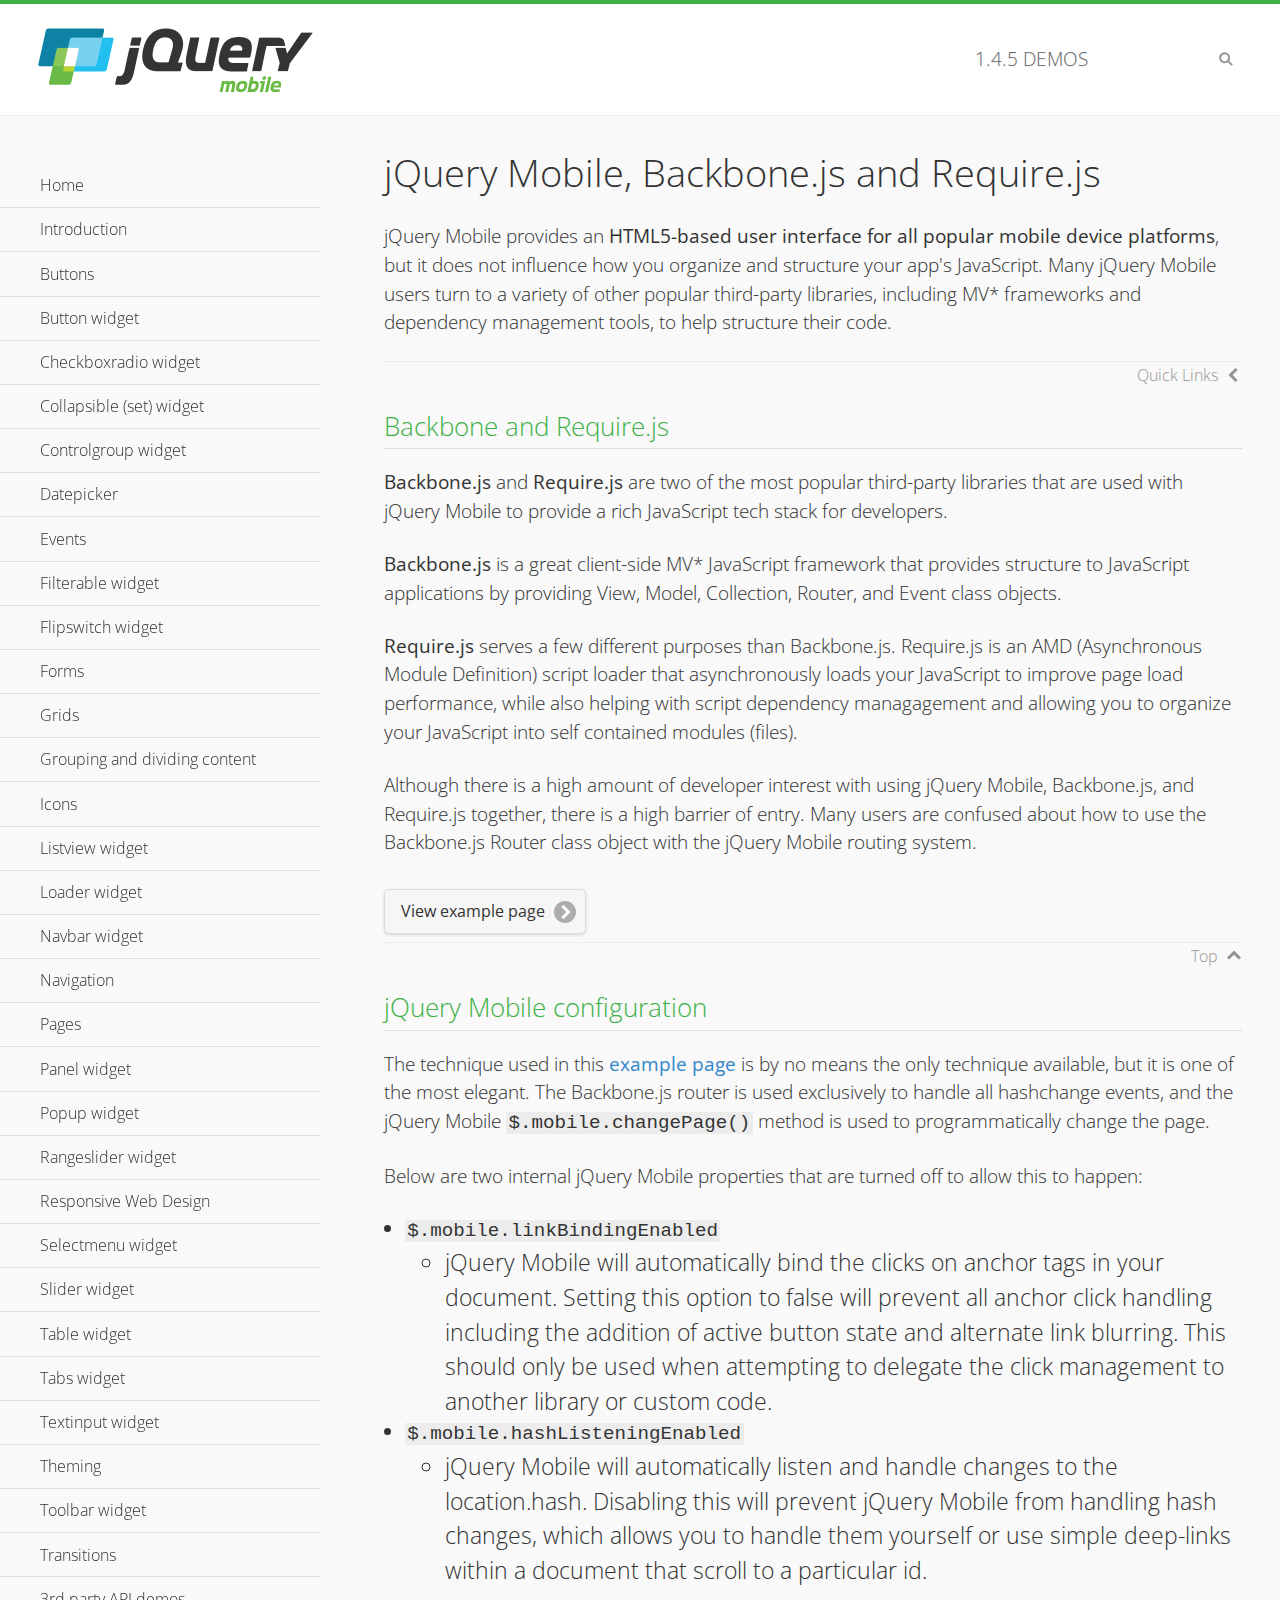
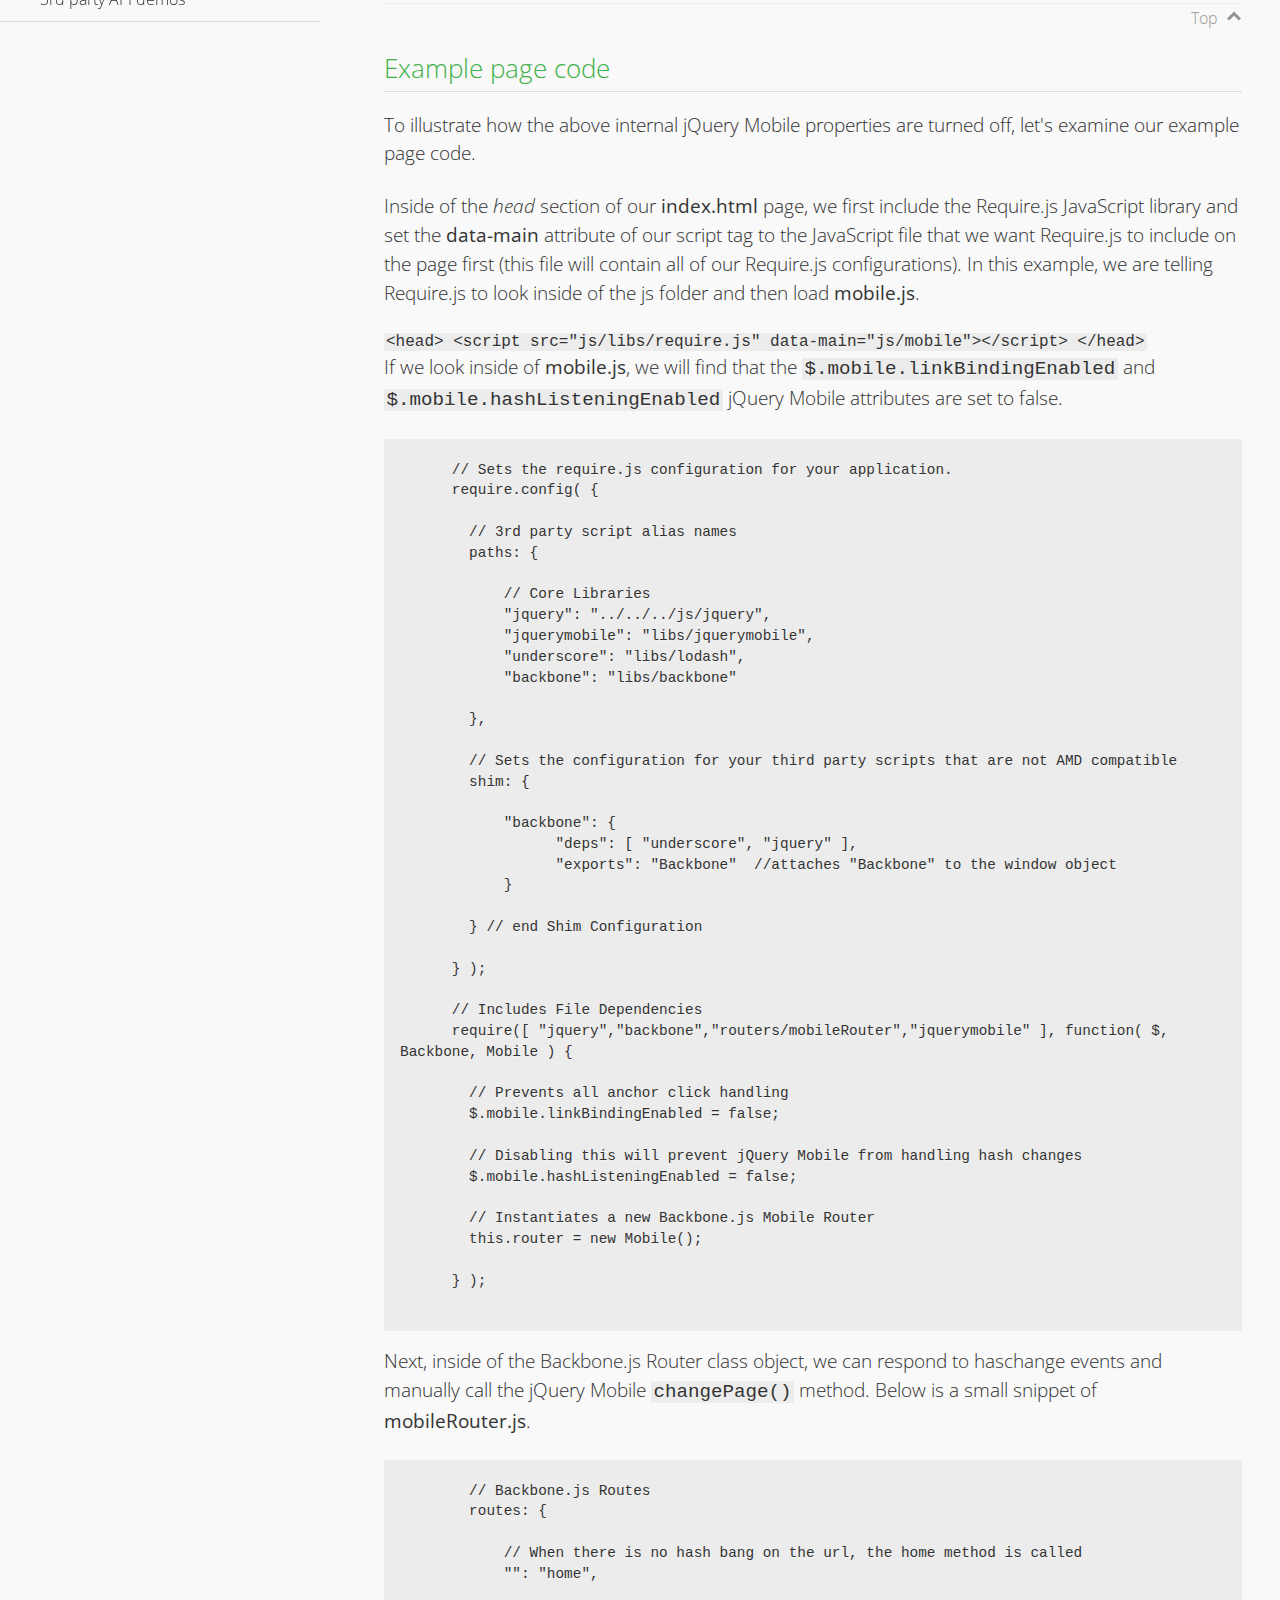
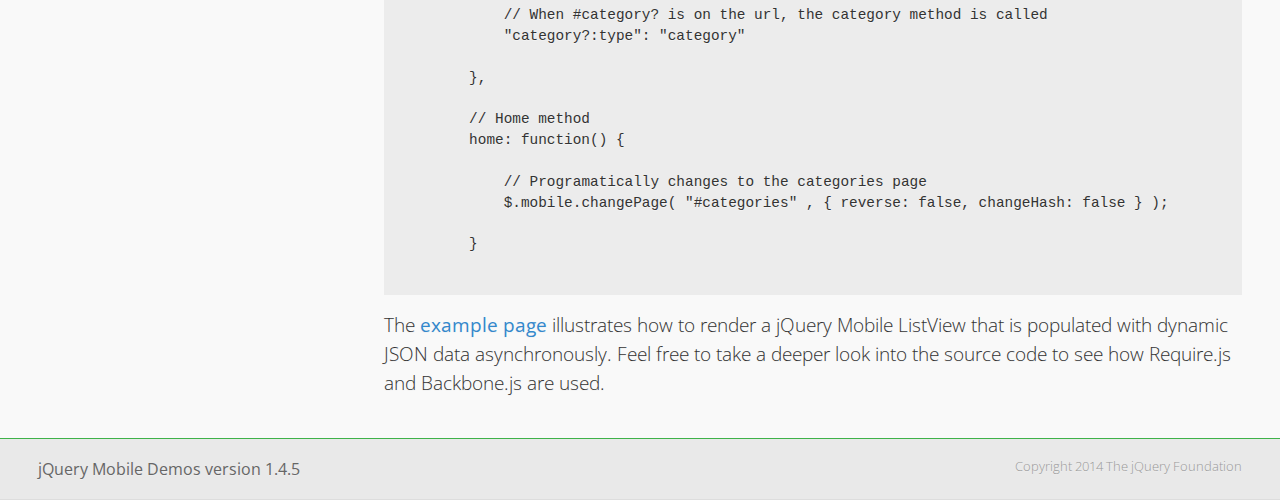
<file: lib/demos/backbone-requirejs/index.html>
<!DOCTYPE html>
<html>
  <head>
  <meta charset="utf-8">
  <meta name="viewport" content="width=device-width, initial-scale=1">
  <title>jQuery Mobile - Backbone.js and Require.js Apps</title>
	<link rel="shortcut icon" href="../favicon.ico">
    <link rel="stylesheet" href="http://fonts.googleapis.com/css?family=Open+Sans:300,400,700">
	<link rel="stylesheet" href="../css/themes/default/jquery.mobile-1.4.5.min.css">
	<link rel="stylesheet" href="../_assets/css/jqm-demos.css">
	<script src="../js/jquery.js"></script>
	<script src="../_assets/js/index.js"></script>
	<script src="../js/jquery.mobile-1.4.5.min.js"></script>

</head>
<body>
<div data-role="page" class="jqm-demos" data-quicklinks="true">

    <div data-role="header" class="jqm-header">
		<h2><a href="../" title="jQuery Mobile Demos home"><img src="../_assets/img/jquery-logo.png" alt="jQuery Mobile"></a></h2>
		<p><span class="jqm-version"></span> Demos</p>
        <a href="#" class="jqm-navmenu-link ui-btn ui-btn-icon-notext ui-corner-all ui-icon-bars ui-nodisc-icon ui-alt-icon ui-btn-left">Menu</a>
        <a href="#" class="jqm-search-link ui-btn ui-btn-icon-notext ui-corner-all ui-icon-search ui-nodisc-icon ui-alt-icon ui-btn-right">Search</a>
    </div><!-- /header -->

	<div role="main" class="ui-content jqm-content">

      <h1>jQuery Mobile, Backbone.js and Require.js</h1>
      <p>jQuery Mobile provides an <strong>HTML5-based user interface for all popular mobile device platforms</strong>, but it does not influence how you organize and structure your app's JavaScript.  Many jQuery Mobile users turn to a variety of other popular third-party libraries, including MV* frameworks and dependency management tools, to help structure their code.
      </p>

	  <h2>Backbone and Require.js</h2>
      <p><strong>Backbone.js</strong> and <strong>Require.js</strong> are two of the most popular third-party libraries that are used with jQuery Mobile to provide a rich JavaScript tech stack for developers.
      </p>
      <p><strong>Backbone.js</strong> is a great client-side MV* JavaScript framework that provides structure to JavaScript applications by providing View, Model, Collection, Router, and Event class objects.
      </p>
      <p><strong>Require.js</strong> serves a few different purposes than Backbone.js. Require.js is an AMD (Asynchronous Module Definition) script loader that asynchronously loads your JavaScript to improve page load performance, while also helping with script dependency managagement and allowing you to organize your JavaScript into self contained modules (files).
      </p>
      <p>Although there is a high amount of developer interest with using jQuery Mobile, Backbone.js, and Require.js together, there is a high barrier of entry.  Many users are confused about how to use the Backbone.js Router class object with the jQuery Mobile routing system.</p>

	   <a href="backbone-require.html" rel="external" class="ui-btn ui-btn-inline ui-corner-all ui-shadow ui-btn-icon-right ui-icon-carat-r">View example page</a>

      <h2>jQuery Mobile configuration</h2>

      <p>The technique used in this <a href="backbone-require.html" rel="external">example page</a> is by no means the only technique available, but it is one of the most elegant.  The Backbone.js router is used exclusively to handle all hashchange events, and the jQuery Mobile <code>$.mobile.changePage()</code> method is used to programmatically change the page.</p>

      <p>Below are two internal jQuery Mobile properties that are turned off to allow this to happen:</p>

      <ul>
        <li><code>$.mobile.linkBindingEnabled</code>
          <ul>
            <li>jQuery Mobile will automatically bind the clicks on anchor tags in your document. Setting this option to false will prevent all anchor click handling including the addition of active button state and alternate link blurring. This should only be used when attempting to delegate the click management to another library or custom code.</li>
            </ul>
        </li>
        <li><code>$.mobile.hashListeningEnabled</code>
          <ul>
            <li>jQuery Mobile will automatically listen and handle changes to the location.hash. Disabling this will prevent jQuery Mobile from handling hash changes, which allows you to handle them yourself or use simple deep-links within a document that scroll to a particular id.</li>
            </ul>
        </li>
      </ul>

	  <h2>Example page code</h2>
      <p>To illustrate how the above internal jQuery Mobile properties are turned off, let's examine our example page code.</p>

      <p>Inside of the <em>head</em> section of our <strong>index.html</strong> page, we first include the Require.js JavaScript library and set the <strong>data-main</strong> attribute of our script tag to the JavaScript file that we want Require.js to include on the page first (this file will contain all of our Require.js configurations).  In this example, we are telling Require.js to look inside of the js folder and then load <strong>mobile.js</strong>.
      </p>

      <code>
        &lt;head&gt;
          &lt;script src=&quot;js/libs/require.js&quot; data-main=&quot;js/mobile&quot;&gt;&lt;/script&gt;
        &lt;/head&gt;
      </code>
      <p>If we look inside of <strong>mobile.js</strong>, we will find that the <code>$.mobile.linkBindingEnabled</code> and <code>$.mobile.hashListeningEnabled</code> jQuery Mobile attributes are set to false.
      </p>
      <pre>
      <code>
      // Sets the require.js configuration for your application.
      require.config( {

        // 3rd party script alias names
        paths: {

            // Core Libraries
            "jquery": "../../../js/jquery",
            "jquerymobile": "libs/jquerymobile",
            "underscore": "libs/lodash",
            "backbone": "libs/backbone"

        },

        // Sets the configuration for your third party scripts that are not AMD compatible
        shim: {

            "backbone": {
                  "deps": [ "underscore", "jquery" ],
                  "exports": "Backbone"  //attaches "Backbone" to the window object
            }

        } // end Shim Configuration

      } );

      // Includes File Dependencies
      require([ "jquery","backbone","routers/mobileRouter","jquerymobile" ], function( $, Backbone, Mobile ) {

        // Prevents all anchor click handling
        $.mobile.linkBindingEnabled = false;

        // Disabling this will prevent jQuery Mobile from handling hash changes
        $.mobile.hashListeningEnabled = false;

        // Instantiates a new Backbone.js Mobile Router
        this.router = new Mobile();

      } );
</code>
</pre>
<p>Next, inside of the Backbone.js Router class object, we can respond to haschange events and manually call the jQuery Mobile <code>changePage()</code> method.  Below is a small snippet of <strong>mobileRouter.js</strong>.</p>
<pre>
<code>
        // Backbone.js Routes
        routes: {

            // When there is no hash bang on the url, the home method is called
            "": "home",

            // When #category? is on the url, the category method is called
            "category?:type": "category"

        },

        // Home method
        home: function() {

            // Programatically changes to the categories page
            $.mobile.changePage( "#categories" , { reverse: false, changeHash: false } );

        }
</code>
</pre>

		<p>The <a href="backbone-require.html" rel="external">example page</a> illustrates how to render a jQuery Mobile ListView that is populated with dynamic JSON data asynchronously. Feel free to take a deeper look into the source code to see how Require.js and Backbone.js are used.</p>

    </div><!-- /content -->
	    <div data-role="panel" class="jqm-navmenu-panel" data-position="left" data-display="overlay" data-theme="a">
	    	<ul class="jqm-list ui-alt-icon ui-nodisc-icon">
<li data-filtertext="demos homepage" data-icon="home"><a href=".././">Home</a></li>
<li data-filtertext="introduction overview getting started"><a href="../intro/" data-ajax="false">Introduction</a></li>
<li data-filtertext="buttons button markup buttonmarkup method anchor link button element"><a href="../button-markup/" data-ajax="false">Buttons</a></li>
<li data-filtertext="form button widget input button submit reset"><a href="../button/" data-ajax="false">Button widget</a></li>
<li data-role="collapsible" data-enhanced="true" data-collapsed-icon="carat-d" data-expanded-icon="carat-u" data-iconpos="right" data-inset="false" class="ui-collapsible ui-collapsible-themed-content ui-collapsible-collapsed">
	<h3 class="ui-collapsible-heading ui-collapsible-heading-collapsed">
		<a href="#" class="ui-collapsible-heading-toggle ui-btn ui-btn-icon-right ui-btn-inherit ui-icon-carat-d">
		    Checkboxradio widget<span class="ui-collapsible-heading-status"> click to expand contents</span>
		</a>
	</h3>
	<div class="ui-collapsible-content ui-body-inherit ui-collapsible-content-collapsed" aria-hidden="true">
		<ul>
			<li data-filtertext="form checkboxradio widget checkbox input checkboxes controlgroups"><a href="../checkboxradio-checkbox/" data-ajax="false">Checkboxes</a></li>
			<li data-filtertext="form checkboxradio widget radio input radio buttons controlgroups"><a href="../checkboxradio-radio/" data-ajax="false">Radio buttons</a></li>
		</ul>
	</div>
</li>
<li data-role="collapsible" data-enhanced="true" data-collapsed-icon="carat-d" data-expanded-icon="carat-u" data-iconpos="right" data-inset="false" class="ui-collapsible ui-collapsible-themed-content ui-collapsible-collapsed">
	<h3 class="ui-collapsible-heading ui-collapsible-heading-collapsed">
		<a href="#" class="ui-collapsible-heading-toggle ui-btn ui-btn-icon-right ui-btn-inherit ui-icon-carat-d">
			Collapsible (set) widget<span class="ui-collapsible-heading-status"> click to expand contents</span>
		</a>
	</h3>
	<div class="ui-collapsible-content ui-body-inherit ui-collapsible-content-collapsed" aria-hidden="true">
		<ul>
			<li data-filtertext="collapsibles content formatting"><a href="../collapsible/" data-ajax="false">Collapsible</a></li>
			<li data-filtertext="dynamic collapsible set accordion append expand"><a href="../collapsible-dynamic/" data-ajax="false">Dynamic collapsibles</a></li>
			<li data-filtertext="accordions collapsible set widget content formatting grouped collapsibles"><a href="../collapsibleset/" data-ajax="false">Collapsible set</a></li>
		</ul>
	</div>
</li>
<li data-role="collapsible" data-enhanced="true" data-collapsed-icon="carat-d" data-expanded-icon="carat-u" data-iconpos="right" data-inset="false" class="ui-collapsible ui-collapsible-themed-content ui-collapsible-collapsed">
	<h3 class="ui-collapsible-heading ui-collapsible-heading-collapsed">
		<a href="#" class="ui-collapsible-heading-toggle ui-btn ui-btn-icon-right ui-btn-inherit ui-icon-carat-d">
			Controlgroup widget<span class="ui-collapsible-heading-status"> click to expand contents</span>
		</a>
	</h3>
	<div class="ui-collapsible-content ui-body-inherit ui-collapsible-content-collapsed" aria-hidden="true">
		<ul>
			<li data-filtertext="controlgroups selectmenu checkboxradio input grouped buttons horizontal vertical"><a href="../controlgroup/" data-ajax="false">Controlgroup</a></li>
			<li data-filtertext="dynamic controlgroup dynamically add buttons"><a href="../controlgroup-dynamic/" data-ajax="false">Dynamic controlgroups</a></li>
		</ul>
	</div>
</li>
<li data-filtertext="form datepicker widget date input"><a href="../datepicker/" data-ajax="false">Datepicker</a></li>
<li data-role="collapsible" data-enhanced="true" data-collapsed-icon="carat-d" data-expanded-icon="carat-u" data-iconpos="right" data-inset="false" class="ui-collapsible ui-collapsible-themed-content ui-collapsible-collapsed">
	<h3 class="ui-collapsible-heading ui-collapsible-heading-collapsed">
		<a href="#" class="ui-collapsible-heading-toggle ui-btn ui-btn-icon-right ui-btn-inherit ui-icon-carat-d">
			Events<span class="ui-collapsible-heading-status"> click to expand contents</span>
		</a>
	</h3>
	<div class="ui-collapsible-content ui-body-inherit ui-collapsible-content-collapsed" aria-hidden="true">
		<ul>
			<li data-filtertext="swipe to delete list items listviews swipe events"><a href="../swipe-list/" data-ajax="false">Swipe list items</a></li>
			<li data-filtertext="swipe to navigate swipe page navigation swipe events"><a href="../swipe-page/" data-ajax="false">Swipe page navigation</a></li>
		</ul>
	</div>
</li>
<li data-filtertext="filterable filter elements sorting searching listview table"><a href="../filterable/" data-ajax="false">Filterable widget</a></li>
<li data-filtertext="form flipswitch widget flip toggle switch binary select checkbox input"><a href="../flipswitch/" data-ajax="false">Flipswitch widget</a></li>
<li data-role="collapsible" data-enhanced="true" data-collapsed-icon="carat-d" data-expanded-icon="carat-u" data-iconpos="right" data-inset="false" class="ui-collapsible ui-collapsible-themed-content ui-collapsible-collapsed">
	<h3 class="ui-collapsible-heading ui-collapsible-heading-collapsed">
		<a href="#" class="ui-collapsible-heading-toggle ui-btn ui-btn-icon-right ui-btn-inherit ui-icon-carat-d">
			Forms<span class="ui-collapsible-heading-status"> click to expand contents</span>
		</a>
	</h3>
	<div class="ui-collapsible-content ui-body-inherit ui-collapsible-content-collapsed" aria-hidden="true">
		<ul>
			<li data-filtertext="forms text checkbox radio range button submit reset inputs selects textarea slider flipswitch label form elements"><a href="../forms/" data-ajax="false">Forms</a></li>
			<li data-filtertext="form hide labels hidden accessible ui-hidden-accessible forms"><a href="../forms-label-hidden-accessible/" data-ajax="false">Hide labels</a></li>
			<li data-filtertext="form field containers fieldcontain ui-field-contain forms"><a href="../forms-field-contain/" data-ajax="false">Field containers</a></li>
			<li data-filtertext="forms disabled form elements"><a href="../forms-disabled/" data-ajax="false">Forms disabled</a></li>
			<li data-filtertext="forms gallery examples overview forms text checkbox radio range button submit reset inputs selects textarea slider flipswitch label form elements"><a href="../forms-gallery/" data-ajax="false">Forms gallery</a></li>
		</ul>
	</div>
</li>
<li data-role="collapsible" data-enhanced="true" data-collapsed-icon="carat-d" data-expanded-icon="carat-u" data-iconpos="right" data-inset="false" class="ui-collapsible ui-collapsible-themed-content ui-collapsible-collapsed">
	<h3 class="ui-collapsible-heading ui-collapsible-heading-collapsed">
		<a href="#" class="ui-collapsible-heading-toggle ui-btn ui-btn-icon-right ui-btn-inherit ui-icon-carat-d">
			Grids<span class="ui-collapsible-heading-status"> click to expand contents</span>
		</a>
	</h3>
	<div class="ui-collapsible-content ui-body-inherit ui-collapsible-content-collapsed" aria-hidden="true">
		<ul>
			<li data-filtertext="grids columns blocks content formatting rwd responsive css framework"><a href="../grids/" data-ajax="false">Grids</a></li>
			<li data-filtertext="buttons in grids css framework"><a href="../grids-buttons/" data-ajax="false">Buttons in grids</a></li>
			<li data-filtertext="custom responsive grids rwd css framework"><a href="../grids-custom-responsive/" data-ajax="false">Custom responsive grids</a></li>
		</ul>
	</div>
</li>
<li data-filtertext="blocks content formatting sections heading"><a href="../body-bar-classes/" data-ajax="false">Grouping and dividing content</a></li>
<li data-role="collapsible" data-enhanced="true" data-collapsed-icon="carat-d" data-expanded-icon="carat-u" data-iconpos="right" data-inset="false" class="ui-collapsible ui-collapsible-themed-content ui-collapsible-collapsed">
	<h3 class="ui-collapsible-heading ui-collapsible-heading-collapsed">
		<a href="#" class="ui-collapsible-heading-toggle ui-btn ui-btn-icon-right ui-btn-inherit ui-icon-carat-d">
			Icons<span class="ui-collapsible-heading-status"> click to expand contents</span>
		</a>
	</h3>
	<div class="ui-collapsible-content ui-body-inherit ui-collapsible-content-collapsed" aria-hidden="true">
		<ul>
			<li data-filtertext="button icons svg disc alt custom icon position"><a href="../icons/" data-ajax="false">Icons</a></li>
			<li data-filtertext=""><a href="../icons-grunticon/" data-ajax="false">Grunticon loader</a></li>
		</ul>
	</div>
</li>
<li data-role="collapsible" data-enhanced="true" data-collapsed-icon="carat-d" data-expanded-icon="carat-u" data-iconpos="right" data-inset="false" class="ui-collapsible ui-collapsible-themed-content ui-collapsible-collapsed">
	<h3 class="ui-collapsible-heading ui-collapsible-heading-collapsed">
		<a href="#" class="ui-collapsible-heading-toggle ui-btn ui-btn-icon-right ui-btn-inherit ui-icon-carat-d">
			Listview widget<span class="ui-collapsible-heading-status"> click to expand contents</span>
		</a>
	</h3>
	<div class="ui-collapsible-content ui-body-inherit ui-collapsible-content-collapsed" aria-hidden="true">
		<ul>
			<li data-filtertext="listview widget thumbnails icons nested split button collapsible ul ol"><a href="../listview/" data-ajax="false">Listview</a></li>
			<li data-filtertext="autocomplete filterable reveal listview filtertextbeforefilter placeholder"><a href="../listview-autocomplete/" data-ajax="false">Listview autocomplete</a></li>
			<li data-filtertext="autocomplete filterable reveal listview remote data filtertextbeforefilter placeholder"><a href="../listview-autocomplete-remote/" data-ajax="false">Listview autocomplete remote data</a></li>
			<li data-filtertext="autodividers anchor jump scroll linkbars listview lists ul ol"><a href="../listview-autodividers-linkbar/" data-ajax="false">Listview autodividers linkbar</a></li>
			<li data-filtertext="listview autodividers selector autodividersselector lists ul ol"><a href="../listview-autodividers-selector/" data-ajax="false">Listview autodividers selector</a></li>
			<li data-filtertext="listview nested list items"><a href="../listview-nested-lists/" data-ajax="false">Nested Listviews</a></li>
			<li data-filtertext="listview collapsible list items flat"><a href="../listview-collapsible-item-flat/" data-ajax="false">Listview collapsible list items (flat)</a></li>
			<li data-filtertext="listview collapsible list indented"><a href="../listview-collapsible-item-indented/" data-ajax="false">Listview collapsible list items (indented)</a></li>
			<li data-filtertext="grid listview responsive grids responsive listviews lists ul"><a href="../listview-grid/" data-ajax="false">Listview responsive grid</a></li>
		</ul>
	</div>
</li>
<li data-filtertext="loader widget page loading navigation overlay spinner"><a href="../loader/" data-ajax="false">Loader widget</a></li>
<li data-filtertext="navbar widget navmenu toolbars header footer"><a href="../navbar/" data-ajax="false">Navbar widget</a></li>
<li data-role="collapsible" data-enhanced="true" data-collapsed-icon="carat-d" data-expanded-icon="carat-u" data-iconpos="right" data-inset="false" class="ui-collapsible ui-collapsible-themed-content ui-collapsible-collapsed">
	<h3 class="ui-collapsible-heading ui-collapsible-heading-collapsed">
		<a href="#" class="ui-collapsible-heading-toggle ui-btn ui-btn-icon-right ui-btn-inherit ui-icon-carat-d">
			Navigation<span class="ui-collapsible-heading-status"> click to expand contents</span>
		</a>
	</h3>
	<div class="ui-collapsible-content ui-body-inherit ui-collapsible-content-collapsed" aria-hidden="true">
		<ul>
			<li data-filtertext="ajax navigation navigate widget history event method"><a href="../navigation/" data-ajax="false">Navigation</a></li>
			<li data-filtertext="linking pages page links navigation ajax prefetch cache"><a href="../navigation-linking-pages/" data-ajax="false">Linking pages</a></li>
			<!-- <li data-filtertext="php redirect server redirection server-side navigation"><a href="../navigation-php-redirect/" data-ajax="false">PHP redirect demo</a></li>-->
			<li data-filtertext="navigation redirection hash query"><a href="../navigation-hash-processing/" data-ajax="false">Hash processing demo</a></li>
			<li data-filtertext="navigation redirection hash query"><a href="../page-events/" data-ajax="false">Page Navigation Events</a></li>
		</ul>
	</div>
</li>
<li data-role="collapsible" data-enhanced="true" data-collapsed-icon="carat-d" data-expanded-icon="carat-u" data-iconpos="right" data-inset="false" class="ui-collapsible ui-collapsible-themed-content ui-collapsible-collapsed">
	<h3 class="ui-collapsible-heading ui-collapsible-heading-collapsed">
		<a href="#" class="ui-collapsible-heading-toggle ui-btn ui-btn-icon-right ui-btn-inherit ui-icon-carat-d">
			Pages<span class="ui-collapsible-heading-status"> click to expand contents</span>
		</a>
	</h3>
	<div class="ui-collapsible-content ui-body-inherit ui-collapsible-content-collapsed" aria-hidden="true">
		<ul>
			<li data-filtertext="pages page widget ajax navigation"><a href="../pages/" data-ajax="false">Pages</a></li>
			<li data-filtertext="single page"><a href="../pages-single-page/" data-ajax="false">Single page</a></li>
			<li data-filtertext="multipage multi-page page"><a href="../pages-multi-page/" data-ajax="false">Multi-page template</a></li>
			<li data-filtertext="dialog page widget modal popup"><a href="../pages-dialog/" data-ajax="false">Dialog page</a></li>
		</ul>
	</div>
</li>
<li data-role="collapsible" data-enhanced="true" data-collapsed-icon="carat-d" data-expanded-icon="carat-u" data-iconpos="right" data-inset="false" class="ui-collapsible ui-collapsible-themed-content ui-collapsible-collapsed">
	<h3 class="ui-collapsible-heading ui-collapsible-heading-collapsed">
		<a href="#" class="ui-collapsible-heading-toggle ui-btn ui-btn-icon-right ui-btn-inherit ui-icon-carat-d">
			Panel widget<span class="ui-collapsible-heading-status"> click to expand contents</span>
		</a>
	</h3>
	<div class="ui-collapsible-content ui-body-inherit ui-collapsible-content-collapsed" aria-hidden="true">
		<ul>
			<li data-filtertext="panel widget sliding panels reveal push overlay responsive"><a href="../panel/" data-ajax="false">Panel</a></li>
			<li data-filtertext=""><a href="../panel-external/" data-ajax="false">External panels</a></li>
			<li data-filtertext="panel "><a href="../panel-fixed/" data-ajax="false">Fixed panels</a></li>
			<li data-filtertext="panel slide panels sliding panels shadow rwd responsive breakpoint"><a href="../panel-responsive/" data-ajax="false">Panels responsive</a></li>
			<li data-filtertext="panel custom style custom panel width reveal shadow listview panel styling page background wrapper"><a href="../panel-styling/" data-ajax="false">Custom panel style</a></li>
			<li data-filtertext="panel open on swipe"><a href="../panel-swipe-open/" data-ajax="false">Panel open on swipe</a></li>
			<li data-filtertext="panels outside page internal external toolbars"><a href="../panel-external-internal/" data-ajax="false">Panel external and internal</a></li>
		</ul>
	</div>
</li>
<li data-role="collapsible" data-enhanced="true" data-collapsed-icon="carat-d" data-expanded-icon="carat-u" data-iconpos="right" data-inset="false" class="ui-collapsible ui-collapsible-themed-content ui-collapsible-collapsed">
	<h3 class="ui-collapsible-heading ui-collapsible-heading-collapsed">
		<a href="#" class="ui-collapsible-heading-toggle ui-btn ui-btn-icon-right ui-btn-inherit ui-icon-carat-d">
			Popup widget<span class="ui-collapsible-heading-status"> click to expand contents</span>
		</a>
	</h3>
	<div class="ui-collapsible-content ui-body-inherit ui-collapsible-content-collapsed" aria-hidden="true">
		<ul>
			<li data-filtertext="popup widget popups dialog modal transition tooltip lightbox form overlay screen flip pop fade transition"><a href="../popup/" data-ajax="false">Popup</a></li>
			<li data-filtertext="popup alignment position"><a href="../popup-alignment/" data-ajax="false">Popup alignment</a></li>
			<li data-filtertext="popup arrow size popups popover"><a href="../popup-arrow-size/" data-ajax="false">Popup arrow size</a></li>
			<li data-filtertext="dynamic popups popup images lightbox"><a href="../popup-dynamic/" data-ajax="false">Dynamic popups</a></li>
			<li data-filtertext="popups with iframes scaling"><a href="../popup-iframe/" data-ajax="false">Popups with iframes</a></li>
			<li data-filtertext="popup image scaling"><a href="../popup-image-scaling/" data-ajax="false">Popup image scaling</a></li>
			<li data-filtertext="external popup outside multi-page"><a href="../popup-outside-multipage/" data-ajax="false">Popup outside multi-page</a></li>
		</ul>
	</div>
</li>
<li data-filtertext="form rangeslider widget dual sliders dual handle sliders range input"><a href="../rangeslider/" data-ajax="false">Rangeslider widget</a></li>
<li data-filtertext="responsive web design rwd adaptive progressive enhancement PE accessible mobile breakpoints media query media queries"><a href="../rwd/" data-ajax="false">Responsive Web Design</a></li>
<li data-role="collapsible" data-enhanced="true" data-collapsed-icon="carat-d" data-expanded-icon="carat-u" data-iconpos="right" data-inset="false" class="ui-collapsible ui-collapsible-themed-content ui-collapsible-collapsed">
	<h3 class="ui-collapsible-heading ui-collapsible-heading-collapsed">
		<a href="#" class="ui-collapsible-heading-toggle ui-btn ui-btn-icon-right ui-btn-inherit ui-icon-carat-d">
			Selectmenu widget<span class="ui-collapsible-heading-status"> click to expand contents</span>
		</a>
	</h3>
	<div class="ui-collapsible-content ui-body-inherit ui-collapsible-content-collapsed" aria-hidden="true">
		<ul>
			<li data-filtertext="form selectmenu widget select input custom select menu selects"><a href="../selectmenu/" data-ajax="false">Selectmenu</a></li>
			<li data-filtertext="form custom select menu selectmenu widget custom menu option optgroup multiple selects"><a href="../selectmenu-custom/" data-ajax="false">Custom select menu</a></li>
			<li data-filtertext="filterable select filter popup dialog"><a href="../selectmenu-custom-filter/" data-ajax="false">Custom select menu with filter</a></li>
		</ul>
	</div>
</li>
<li data-role="collapsible" data-enhanced="true" data-collapsed-icon="carat-d" data-expanded-icon="carat-u" data-iconpos="right" data-inset="false" class="ui-collapsible ui-collapsible-themed-content ui-collapsible-collapsed">
	<h3 class="ui-collapsible-heading ui-collapsible-heading-collapsed">
		<a href="#" class="ui-collapsible-heading-toggle ui-btn ui-btn-icon-right ui-btn-inherit ui-icon-carat-d">
			Slider widget<span class="ui-collapsible-heading-status"> click to expand contents</span>
		</a>
	</h3>
	<div class="ui-collapsible-content ui-body-inherit ui-collapsible-content-collapsed" aria-hidden="true">
		<ul>
			<li data-filtertext="form slider widget range input single sliders"><a href="../slider/" data-ajax="false">Slider</a></li>
			<li data-filtertext="form slider widget flipswitch slider binary select flip toggle switch"><a href="../slider-flipswitch/" data-ajax="false">Slider flip toggle switch</a></li>
			<li data-filtertext="form slider tooltip handle value input range sliders"><a href="../slider-tooltip/" data-ajax="false">Slider tooltip</a></li>
		</ul>
	</div>
</li>
<li data-role="collapsible" data-enhanced="true" data-collapsed-icon="carat-d" data-expanded-icon="carat-u" data-iconpos="right" data-inset="false" class="ui-collapsible ui-collapsible-themed-content ui-collapsible-collapsed">
	<h3 class="ui-collapsible-heading ui-collapsible-heading-collapsed">
		<a href="#" class="ui-collapsible-heading-toggle ui-btn ui-btn-icon-right ui-btn-inherit ui-icon-carat-d">
			Table widget<span class="ui-collapsible-heading-status"> click to expand contents</span>
		</a>
	</h3>
	<div class="ui-collapsible-content ui-body-inherit ui-collapsible-content-collapsed" aria-hidden="true">
		<ul>
			<li data-filtertext="table widget reflow column toggle th td responsive tables rwd hide show tabular"><a href="../table-column-toggle/" data-ajax="false">Table Column Toggle</a></li>
			<li data-filtertext="table column toggle phone comparison demo"><a href="../table-column-toggle-example/" data-ajax="false">Table Column Toggle demo</a></li>
			<li data-filtertext="responsive tables table column toggle heading groups rwd breakpoint"><a href="../table-column-toggle-heading-groups/" data-ajax="false">Table Column Toggle heading groups</a></li>
			<li data-filtertext="responsive tables table column toggle hide rwd breakpoint customization options"><a href="../table-column-toggle-options/" data-ajax="false">Table Column Toggle options</a></li>
			<li data-filtertext="table reflow th td responsive rwd columns tabular"><a href="../table-reflow/" data-ajax="false">Table Reflow</a></li>
			<li data-filtertext="responsive tables table reflow heading groups rwd breakpoint"><a href="../table-reflow-heading-groups/" data-ajax="false">Table Reflow heading groups</a></li>
			<li data-filtertext="responsive tables table reflow stripes strokes table style"><a href="../table-reflow-stripes-strokes/" data-ajax="false">Table Reflow stripes and strokes</a></li>
			<li data-filtertext="responsive tables table reflow stack custom styles"><a href="../table-reflow-styling/" data-ajax="false">Table Reflow custom styles</a></li>
		</ul>
	</div>
</li>
<li data-filtertext="ui tabs widget"><a href="../tabs/" data-ajax="false">Tabs widget</a></li>
<li data-filtertext="form textinput widget text input textarea number date time tel email file color password"><a href="../textinput/" data-ajax="false">Textinput widget</a></li>
<li data-role="collapsible" data-enhanced="true" data-collapsed-icon="carat-d" data-expanded-icon="carat-u" data-iconpos="right" data-inset="false" class="ui-collapsible ui-collapsible-themed-content ui-collapsible-collapsed">
	<h3 class="ui-collapsible-heading ui-collapsible-heading-collapsed">
		<a href="#" class="ui-collapsible-heading-toggle ui-btn ui-btn-icon-right ui-btn-inherit ui-icon-carat-d">
			Theming<span class="ui-collapsible-heading-status"> click to expand contents</span>
		</a>
	</h3>
	<div class="ui-collapsible-content ui-body-inherit ui-collapsible-content-collapsed" aria-hidden="true">
		<ul>
			<li data-filtertext="default theme swatches theming style css"><a href="../theme-default/" data-ajax="false">Default theme</a></li>
			<li data-filtertext="classic theme old theme swatches theming style css"><a href="../theme-classic/" data-ajax="false">Classic theme</a></li>
		</ul>
	</div>
</li>
<li data-role="collapsible" data-enhanced="true" data-collapsed-icon="carat-d" data-expanded-icon="carat-u" data-iconpos="right" data-inset="false" class="ui-collapsible ui-collapsible-themed-content ui-collapsible-collapsed">
	<h3 class="ui-collapsible-heading ui-collapsible-heading-collapsed">
		<a href="#" class="ui-collapsible-heading-toggle ui-btn ui-btn-icon-right ui-btn-inherit ui-icon-carat-d">
			Toolbar widget<span class="ui-collapsible-heading-status"> click to expand contents</span>
		</a>
	</h3>
	<div class="ui-collapsible-content ui-body-inherit ui-collapsible-content-collapsed" aria-hidden="true">
		<ul>
			<li data-filtertext="toolbar widget header footer toolbars fixed fullscreen external sections"><a href="../toolbar/" data-ajax="false">Toolbar</a></li>
			<li data-filtertext="dynamic toolbars dynamically add toolbar header footer"><a href="../toolbar-dynamic/" data-ajax="false">Dynamic toolbars</a></li>
			<li data-filtertext="external toolbars header footer"><a href="../toolbar-external/" data-ajax="false">External toolbars</a></li>
			<li data-filtertext="fixed toolbars header footer"><a href="../toolbar-fixed/" data-ajax="false">Fixed toolbars</a></li>
			<li data-filtertext="fixed fullscreen toolbars header footer"><a href="../toolbar-fixed-fullscreen/" data-ajax="false">Fullscreen toolbars</a></li>
			<li data-filtertext="external fixed toolbars header footer"><a href="../toolbar-fixed-external/" data-ajax="false">Fixed external toolbars</a></li>
			<li data-filtertext="external persistent toolbars header footer navbar navmenu"><a href="../toolbar-fixed-persistent/" data-ajax="false">Persistent toolbars</a></li>
			<li data-filtertext="external ajax optimized toolbars persistent toolbars header footer navbar"><a href="../toolbar-fixed-persistent-optimized/" data-ajax="false">Ajax optimized toolbars</a></li>
			<li data-filtertext="form in toolbars header footer"><a href="../toolbar-fixed-forms/" data-ajax="false">Form in toolbar</a></li>
		</ul>
	</div>
</li>
<li data-filtertext="page transitions animated pages popup navigation flip slide fade pop"><a href="../transitions/" data-ajax="false">Transitions</a></li>
<li data-role="collapsible" data-enhanced="true" data-collapsed-icon="carat-d" data-expanded-icon="carat-u" data-iconpos="right" data-inset="false" class="ui-collapsible ui-collapsible-themed-content ui-collapsible-collapsed">
	<h3 class="ui-collapsible-heading ui-collapsible-heading-collapsed">
		<a href="#" class="ui-collapsible-heading-toggle ui-btn ui-btn-icon-right ui-btn-inherit ui-icon-carat-d">
			3rd party API demos<span class="ui-collapsible-heading-status"> click to expand contents</span>
		</a>
	</h3>
	<div class="ui-collapsible-content ui-body-inherit ui-collapsible-content-collapsed" aria-hidden="true">
		<ul>
			<li data-filtertext="backbone requirejs navigation router"><a href="../backbone-requirejs/" data-ajax="false">Backbone RequireJS</a></li>
			<li data-filtertext="google maps geolocation demo"><a href="../map-geolocation/" data-ajax="false">Google Maps geolocation</a></li>
			<li data-filtertext="google maps hybrid"><a href="../map-list-toggle/" data-ajax="false">Google Maps list toggle</a></li>
		</ul>
	</div>
</li>



		     </ul>
		</div><!-- /panel -->


    <div data-role="footer" data-position="fixed" data-tap-toggle="false" class="jqm-footer">
        <p>jQuery Mobile Demos version <span class="jqm-version"></span></p>
        <p>Copyright 2014 The jQuery Foundation</p>
    </div><!-- /footer -->
	<!-- TODO: This should become an external panel so we can add input to markup (unique ID) -->
    <div data-role="panel" class="jqm-search-panel" data-position="right" data-display="overlay" data-theme="a">
		<div class="jqm-search">
			<ul class="jqm-list" data-filter-placeholder="Search demos..." data-filter-reveal="true">
<li data-filtertext="demos homepage" data-icon="home"><a href=".././">Home</a></li>
<li data-filtertext="introduction overview getting started"><a href="../intro/" data-ajax="false">Introduction</a></li>
<li data-filtertext="buttons button markup buttonmarkup method anchor link button element"><a href="../button-markup/" data-ajax="false">Buttons</a></li>
<li data-filtertext="form button widget input button submit reset"><a href="../button/" data-ajax="false">Button widget</a></li>
<li data-role="collapsible" data-enhanced="true" data-collapsed-icon="carat-d" data-expanded-icon="carat-u" data-iconpos="right" data-inset="false" class="ui-collapsible ui-collapsible-themed-content ui-collapsible-collapsed">
	<h3 class="ui-collapsible-heading ui-collapsible-heading-collapsed">
		<a href="#" class="ui-collapsible-heading-toggle ui-btn ui-btn-icon-right ui-btn-inherit ui-icon-carat-d">
		    Checkboxradio widget<span class="ui-collapsible-heading-status"> click to expand contents</span>
		</a>
	</h3>
	<div class="ui-collapsible-content ui-body-inherit ui-collapsible-content-collapsed" aria-hidden="true">
		<ul>
			<li data-filtertext="form checkboxradio widget checkbox input checkboxes controlgroups"><a href="../checkboxradio-checkbox/" data-ajax="false">Checkboxes</a></li>
			<li data-filtertext="form checkboxradio widget radio input radio buttons controlgroups"><a href="../checkboxradio-radio/" data-ajax="false">Radio buttons</a></li>
		</ul>
	</div>
</li>
<li data-role="collapsible" data-enhanced="true" data-collapsed-icon="carat-d" data-expanded-icon="carat-u" data-iconpos="right" data-inset="false" class="ui-collapsible ui-collapsible-themed-content ui-collapsible-collapsed">
	<h3 class="ui-collapsible-heading ui-collapsible-heading-collapsed">
		<a href="#" class="ui-collapsible-heading-toggle ui-btn ui-btn-icon-right ui-btn-inherit ui-icon-carat-d">
			Collapsible (set) widget<span class="ui-collapsible-heading-status"> click to expand contents</span>
		</a>
	</h3>
	<div class="ui-collapsible-content ui-body-inherit ui-collapsible-content-collapsed" aria-hidden="true">
		<ul>
			<li data-filtertext="collapsibles content formatting"><a href="../collapsible/" data-ajax="false">Collapsible</a></li>
			<li data-filtertext="dynamic collapsible set accordion append expand"><a href="../collapsible-dynamic/" data-ajax="false">Dynamic collapsibles</a></li>
			<li data-filtertext="accordions collapsible set widget content formatting grouped collapsibles"><a href="../collapsibleset/" data-ajax="false">Collapsible set</a></li>
		</ul>
	</div>
</li>
<li data-role="collapsible" data-enhanced="true" data-collapsed-icon="carat-d" data-expanded-icon="carat-u" data-iconpos="right" data-inset="false" class="ui-collapsible ui-collapsible-themed-content ui-collapsible-collapsed">
	<h3 class="ui-collapsible-heading ui-collapsible-heading-collapsed">
		<a href="#" class="ui-collapsible-heading-toggle ui-btn ui-btn-icon-right ui-btn-inherit ui-icon-carat-d">
			Controlgroup widget<span class="ui-collapsible-heading-status"> click to expand contents</span>
		</a>
	</h3>
	<div class="ui-collapsible-content ui-body-inherit ui-collapsible-content-collapsed" aria-hidden="true">
		<ul>
			<li data-filtertext="controlgroups selectmenu checkboxradio input grouped buttons horizontal vertical"><a href="../controlgroup/" data-ajax="false">Controlgroup</a></li>
			<li data-filtertext="dynamic controlgroup dynamically add buttons"><a href="../controlgroup-dynamic/" data-ajax="false">Dynamic controlgroups</a></li>
		</ul>
	</div>
</li>
<li data-filtertext="form datepicker widget date input"><a href="../datepicker/" data-ajax="false">Datepicker</a></li>
<li data-role="collapsible" data-enhanced="true" data-collapsed-icon="carat-d" data-expanded-icon="carat-u" data-iconpos="right" data-inset="false" class="ui-collapsible ui-collapsible-themed-content ui-collapsible-collapsed">
	<h3 class="ui-collapsible-heading ui-collapsible-heading-collapsed">
		<a href="#" class="ui-collapsible-heading-toggle ui-btn ui-btn-icon-right ui-btn-inherit ui-icon-carat-d">
			Events<span class="ui-collapsible-heading-status"> click to expand contents</span>
		</a>
	</h3>
	<div class="ui-collapsible-content ui-body-inherit ui-collapsible-content-collapsed" aria-hidden="true">
		<ul>
			<li data-filtertext="swipe to delete list items listviews swipe events"><a href="../swipe-list/" data-ajax="false">Swipe list items</a></li>
			<li data-filtertext="swipe to navigate swipe page navigation swipe events"><a href="../swipe-page/" data-ajax="false">Swipe page navigation</a></li>
		</ul>
	</div>
</li>
<li data-filtertext="filterable filter elements sorting searching listview table"><a href="../filterable/" data-ajax="false">Filterable widget</a></li>
<li data-filtertext="form flipswitch widget flip toggle switch binary select checkbox input"><a href="../flipswitch/" data-ajax="false">Flipswitch widget</a></li>
<li data-role="collapsible" data-enhanced="true" data-collapsed-icon="carat-d" data-expanded-icon="carat-u" data-iconpos="right" data-inset="false" class="ui-collapsible ui-collapsible-themed-content ui-collapsible-collapsed">
	<h3 class="ui-collapsible-heading ui-collapsible-heading-collapsed">
		<a href="#" class="ui-collapsible-heading-toggle ui-btn ui-btn-icon-right ui-btn-inherit ui-icon-carat-d">
			Forms<span class="ui-collapsible-heading-status"> click to expand contents</span>
		</a>
	</h3>
	<div class="ui-collapsible-content ui-body-inherit ui-collapsible-content-collapsed" aria-hidden="true">
		<ul>
			<li data-filtertext="forms text checkbox radio range button submit reset inputs selects textarea slider flipswitch label form elements"><a href="../forms/" data-ajax="false">Forms</a></li>
			<li data-filtertext="form hide labels hidden accessible ui-hidden-accessible forms"><a href="../forms-label-hidden-accessible/" data-ajax="false">Hide labels</a></li>
			<li data-filtertext="form field containers fieldcontain ui-field-contain forms"><a href="../forms-field-contain/" data-ajax="false">Field containers</a></li>
			<li data-filtertext="forms disabled form elements"><a href="../forms-disabled/" data-ajax="false">Forms disabled</a></li>
			<li data-filtertext="forms gallery examples overview forms text checkbox radio range button submit reset inputs selects textarea slider flipswitch label form elements"><a href="../forms-gallery/" data-ajax="false">Forms gallery</a></li>
		</ul>
	</div>
</li>
<li data-role="collapsible" data-enhanced="true" data-collapsed-icon="carat-d" data-expanded-icon="carat-u" data-iconpos="right" data-inset="false" class="ui-collapsible ui-collapsible-themed-content ui-collapsible-collapsed">
	<h3 class="ui-collapsible-heading ui-collapsible-heading-collapsed">
		<a href="#" class="ui-collapsible-heading-toggle ui-btn ui-btn-icon-right ui-btn-inherit ui-icon-carat-d">
			Grids<span class="ui-collapsible-heading-status"> click to expand contents</span>
		</a>
	</h3>
	<div class="ui-collapsible-content ui-body-inherit ui-collapsible-content-collapsed" aria-hidden="true">
		<ul>
			<li data-filtertext="grids columns blocks content formatting rwd responsive css framework"><a href="../grids/" data-ajax="false">Grids</a></li>
			<li data-filtertext="buttons in grids css framework"><a href="../grids-buttons/" data-ajax="false">Buttons in grids</a></li>
			<li data-filtertext="custom responsive grids rwd css framework"><a href="../grids-custom-responsive/" data-ajax="false">Custom responsive grids</a></li>
		</ul>
	</div>
</li>
<li data-filtertext="blocks content formatting sections heading"><a href="../body-bar-classes/" data-ajax="false">Grouping and dividing content</a></li>
<li data-role="collapsible" data-enhanced="true" data-collapsed-icon="carat-d" data-expanded-icon="carat-u" data-iconpos="right" data-inset="false" class="ui-collapsible ui-collapsible-themed-content ui-collapsible-collapsed">
	<h3 class="ui-collapsible-heading ui-collapsible-heading-collapsed">
		<a href="#" class="ui-collapsible-heading-toggle ui-btn ui-btn-icon-right ui-btn-inherit ui-icon-carat-d">
			Icons<span class="ui-collapsible-heading-status"> click to expand contents</span>
		</a>
	</h3>
	<div class="ui-collapsible-content ui-body-inherit ui-collapsible-content-collapsed" aria-hidden="true">
		<ul>
			<li data-filtertext="button icons svg disc alt custom icon position"><a href="../icons/" data-ajax="false">Icons</a></li>
			<li data-filtertext=""><a href="../icons-grunticon/" data-ajax="false">Grunticon loader</a></li>
		</ul>
	</div>
</li>
<li data-role="collapsible" data-enhanced="true" data-collapsed-icon="carat-d" data-expanded-icon="carat-u" data-iconpos="right" data-inset="false" class="ui-collapsible ui-collapsible-themed-content ui-collapsible-collapsed">
	<h3 class="ui-collapsible-heading ui-collapsible-heading-collapsed">
		<a href="#" class="ui-collapsible-heading-toggle ui-btn ui-btn-icon-right ui-btn-inherit ui-icon-carat-d">
			Listview widget<span class="ui-collapsible-heading-status"> click to expand contents</span>
		</a>
	</h3>
	<div class="ui-collapsible-content ui-body-inherit ui-collapsible-content-collapsed" aria-hidden="true">
		<ul>
			<li data-filtertext="listview widget thumbnails icons nested split button collapsible ul ol"><a href="../listview/" data-ajax="false">Listview</a></li>
			<li data-filtertext="autocomplete filterable reveal listview filtertextbeforefilter placeholder"><a href="../listview-autocomplete/" data-ajax="false">Listview autocomplete</a></li>
			<li data-filtertext="autocomplete filterable reveal listview remote data filtertextbeforefilter placeholder"><a href="../listview-autocomplete-remote/" data-ajax="false">Listview autocomplete remote data</a></li>
			<li data-filtertext="autodividers anchor jump scroll linkbars listview lists ul ol"><a href="../listview-autodividers-linkbar/" data-ajax="false">Listview autodividers linkbar</a></li>
			<li data-filtertext="listview autodividers selector autodividersselector lists ul ol"><a href="../listview-autodividers-selector/" data-ajax="false">Listview autodividers selector</a></li>
			<li data-filtertext="listview nested list items"><a href="../listview-nested-lists/" data-ajax="false">Nested Listviews</a></li>
			<li data-filtertext="listview collapsible list items flat"><a href="../listview-collapsible-item-flat/" data-ajax="false">Listview collapsible list items (flat)</a></li>
			<li data-filtertext="listview collapsible list indented"><a href="../listview-collapsible-item-indented/" data-ajax="false">Listview collapsible list items (indented)</a></li>
			<li data-filtertext="grid listview responsive grids responsive listviews lists ul"><a href="../listview-grid/" data-ajax="false">Listview responsive grid</a></li>
		</ul>
	</div>
</li>
<li data-filtertext="loader widget page loading navigation overlay spinner"><a href="../loader/" data-ajax="false">Loader widget</a></li>
<li data-filtertext="navbar widget navmenu toolbars header footer"><a href="../navbar/" data-ajax="false">Navbar widget</a></li>
<li data-role="collapsible" data-enhanced="true" data-collapsed-icon="carat-d" data-expanded-icon="carat-u" data-iconpos="right" data-inset="false" class="ui-collapsible ui-collapsible-themed-content ui-collapsible-collapsed">
	<h3 class="ui-collapsible-heading ui-collapsible-heading-collapsed">
		<a href="#" class="ui-collapsible-heading-toggle ui-btn ui-btn-icon-right ui-btn-inherit ui-icon-carat-d">
			Navigation<span class="ui-collapsible-heading-status"> click to expand contents</span>
		</a>
	</h3>
	<div class="ui-collapsible-content ui-body-inherit ui-collapsible-content-collapsed" aria-hidden="true">
		<ul>
			<li data-filtertext="ajax navigation navigate widget history event method"><a href="../navigation/" data-ajax="false">Navigation</a></li>
			<li data-filtertext="linking pages page links navigation ajax prefetch cache"><a href="../navigation-linking-pages/" data-ajax="false">Linking pages</a></li>
			<!-- <li data-filtertext="php redirect server redirection server-side navigation"><a href="../navigation-php-redirect/" data-ajax="false">PHP redirect demo</a></li>-->
			<li data-filtertext="navigation redirection hash query"><a href="../navigation-hash-processing/" data-ajax="false">Hash processing demo</a></li>
			<li data-filtertext="navigation redirection hash query"><a href="../page-events/" data-ajax="false">Page Navigation Events</a></li>
		</ul>
	</div>
</li>
<li data-role="collapsible" data-enhanced="true" data-collapsed-icon="carat-d" data-expanded-icon="carat-u" data-iconpos="right" data-inset="false" class="ui-collapsible ui-collapsible-themed-content ui-collapsible-collapsed">
	<h3 class="ui-collapsible-heading ui-collapsible-heading-collapsed">
		<a href="#" class="ui-collapsible-heading-toggle ui-btn ui-btn-icon-right ui-btn-inherit ui-icon-carat-d">
			Pages<span class="ui-collapsible-heading-status"> click to expand contents</span>
		</a>
	</h3>
	<div class="ui-collapsible-content ui-body-inherit ui-collapsible-content-collapsed" aria-hidden="true">
		<ul>
			<li data-filtertext="pages page widget ajax navigation"><a href="../pages/" data-ajax="false">Pages</a></li>
			<li data-filtertext="single page"><a href="../pages-single-page/" data-ajax="false">Single page</a></li>
			<li data-filtertext="multipage multi-page page"><a href="../pages-multi-page/" data-ajax="false">Multi-page template</a></li>
			<li data-filtertext="dialog page widget modal popup"><a href="../pages-dialog/" data-ajax="false">Dialog page</a></li>
		</ul>
	</div>
</li>
<li data-role="collapsible" data-enhanced="true" data-collapsed-icon="carat-d" data-expanded-icon="carat-u" data-iconpos="right" data-inset="false" class="ui-collapsible ui-collapsible-themed-content ui-collapsible-collapsed">
	<h3 class="ui-collapsible-heading ui-collapsible-heading-collapsed">
		<a href="#" class="ui-collapsible-heading-toggle ui-btn ui-btn-icon-right ui-btn-inherit ui-icon-carat-d">
			Panel widget<span class="ui-collapsible-heading-status"> click to expand contents</span>
		</a>
	</h3>
	<div class="ui-collapsible-content ui-body-inherit ui-collapsible-content-collapsed" aria-hidden="true">
		<ul>
			<li data-filtertext="panel widget sliding panels reveal push overlay responsive"><a href="../panel/" data-ajax="false">Panel</a></li>
			<li data-filtertext=""><a href="../panel-external/" data-ajax="false">External panels</a></li>
			<li data-filtertext="panel "><a href="../panel-fixed/" data-ajax="false">Fixed panels</a></li>
			<li data-filtertext="panel slide panels sliding panels shadow rwd responsive breakpoint"><a href="../panel-responsive/" data-ajax="false">Panels responsive</a></li>
			<li data-filtertext="panel custom style custom panel width reveal shadow listview panel styling page background wrapper"><a href="../panel-styling/" data-ajax="false">Custom panel style</a></li>
			<li data-filtertext="panel open on swipe"><a href="../panel-swipe-open/" data-ajax="false">Panel open on swipe</a></li>
			<li data-filtertext="panels outside page internal external toolbars"><a href="../panel-external-internal/" data-ajax="false">Panel external and internal</a></li>
		</ul>
	</div>
</li>
<li data-role="collapsible" data-enhanced="true" data-collapsed-icon="carat-d" data-expanded-icon="carat-u" data-iconpos="right" data-inset="false" class="ui-collapsible ui-collapsible-themed-content ui-collapsible-collapsed">
	<h3 class="ui-collapsible-heading ui-collapsible-heading-collapsed">
		<a href="#" class="ui-collapsible-heading-toggle ui-btn ui-btn-icon-right ui-btn-inherit ui-icon-carat-d">
			Popup widget<span class="ui-collapsible-heading-status"> click to expand contents</span>
		</a>
	</h3>
	<div class="ui-collapsible-content ui-body-inherit ui-collapsible-content-collapsed" aria-hidden="true">
		<ul>
			<li data-filtertext="popup widget popups dialog modal transition tooltip lightbox form overlay screen flip pop fade transition"><a href="../popup/" data-ajax="false">Popup</a></li>
			<li data-filtertext="popup alignment position"><a href="../popup-alignment/" data-ajax="false">Popup alignment</a></li>
			<li data-filtertext="popup arrow size popups popover"><a href="../popup-arrow-size/" data-ajax="false">Popup arrow size</a></li>
			<li data-filtertext="dynamic popups popup images lightbox"><a href="../popup-dynamic/" data-ajax="false">Dynamic popups</a></li>
			<li data-filtertext="popups with iframes scaling"><a href="../popup-iframe/" data-ajax="false">Popups with iframes</a></li>
			<li data-filtertext="popup image scaling"><a href="../popup-image-scaling/" data-ajax="false">Popup image scaling</a></li>
			<li data-filtertext="external popup outside multi-page"><a href="../popup-outside-multipage/" data-ajax="false">Popup outside multi-page</a></li>
		</ul>
	</div>
</li>
<li data-filtertext="form rangeslider widget dual sliders dual handle sliders range input"><a href="../rangeslider/" data-ajax="false">Rangeslider widget</a></li>
<li data-filtertext="responsive web design rwd adaptive progressive enhancement PE accessible mobile breakpoints media query media queries"><a href="../rwd/" data-ajax="false">Responsive Web Design</a></li>
<li data-role="collapsible" data-enhanced="true" data-collapsed-icon="carat-d" data-expanded-icon="carat-u" data-iconpos="right" data-inset="false" class="ui-collapsible ui-collapsible-themed-content ui-collapsible-collapsed">
	<h3 class="ui-collapsible-heading ui-collapsible-heading-collapsed">
		<a href="#" class="ui-collapsible-heading-toggle ui-btn ui-btn-icon-right ui-btn-inherit ui-icon-carat-d">
			Selectmenu widget<span class="ui-collapsible-heading-status"> click to expand contents</span>
		</a>
	</h3>
	<div class="ui-collapsible-content ui-body-inherit ui-collapsible-content-collapsed" aria-hidden="true">
		<ul>
			<li data-filtertext="form selectmenu widget select input custom select menu selects"><a href="../selectmenu/" data-ajax="false">Selectmenu</a></li>
			<li data-filtertext="form custom select menu selectmenu widget custom menu option optgroup multiple selects"><a href="../selectmenu-custom/" data-ajax="false">Custom select menu</a></li>
			<li data-filtertext="filterable select filter popup dialog"><a href="../selectmenu-custom-filter/" data-ajax="false">Custom select menu with filter</a></li>
		</ul>
	</div>
</li>
<li data-role="collapsible" data-enhanced="true" data-collapsed-icon="carat-d" data-expanded-icon="carat-u" data-iconpos="right" data-inset="false" class="ui-collapsible ui-collapsible-themed-content ui-collapsible-collapsed">
	<h3 class="ui-collapsible-heading ui-collapsible-heading-collapsed">
		<a href="#" class="ui-collapsible-heading-toggle ui-btn ui-btn-icon-right ui-btn-inherit ui-icon-carat-d">
			Slider widget<span class="ui-collapsible-heading-status"> click to expand contents</span>
		</a>
	</h3>
	<div class="ui-collapsible-content ui-body-inherit ui-collapsible-content-collapsed" aria-hidden="true">
		<ul>
			<li data-filtertext="form slider widget range input single sliders"><a href="../slider/" data-ajax="false">Slider</a></li>
			<li data-filtertext="form slider widget flipswitch slider binary select flip toggle switch"><a href="../slider-flipswitch/" data-ajax="false">Slider flip toggle switch</a></li>
			<li data-filtertext="form slider tooltip handle value input range sliders"><a href="../slider-tooltip/" data-ajax="false">Slider tooltip</a></li>
		</ul>
	</div>
</li>
<li data-role="collapsible" data-enhanced="true" data-collapsed-icon="carat-d" data-expanded-icon="carat-u" data-iconpos="right" data-inset="false" class="ui-collapsible ui-collapsible-themed-content ui-collapsible-collapsed">
	<h3 class="ui-collapsible-heading ui-collapsible-heading-collapsed">
		<a href="#" class="ui-collapsible-heading-toggle ui-btn ui-btn-icon-right ui-btn-inherit ui-icon-carat-d">
			Table widget<span class="ui-collapsible-heading-status"> click to expand contents</span>
		</a>
	</h3>
	<div class="ui-collapsible-content ui-body-inherit ui-collapsible-content-collapsed" aria-hidden="true">
		<ul>
			<li data-filtertext="table widget reflow column toggle th td responsive tables rwd hide show tabular"><a href="../table-column-toggle/" data-ajax="false">Table Column Toggle</a></li>
			<li data-filtertext="table column toggle phone comparison demo"><a href="../table-column-toggle-example/" data-ajax="false">Table Column Toggle demo</a></li>
			<li data-filtertext="responsive tables table column toggle heading groups rwd breakpoint"><a href="../table-column-toggle-heading-groups/" data-ajax="false">Table Column Toggle heading groups</a></li>
			<li data-filtertext="responsive tables table column toggle hide rwd breakpoint customization options"><a href="../table-column-toggle-options/" data-ajax="false">Table Column Toggle options</a></li>
			<li data-filtertext="table reflow th td responsive rwd columns tabular"><a href="../table-reflow/" data-ajax="false">Table Reflow</a></li>
			<li data-filtertext="responsive tables table reflow heading groups rwd breakpoint"><a href="../table-reflow-heading-groups/" data-ajax="false">Table Reflow heading groups</a></li>
			<li data-filtertext="responsive tables table reflow stripes strokes table style"><a href="../table-reflow-stripes-strokes/" data-ajax="false">Table Reflow stripes and strokes</a></li>
			<li data-filtertext="responsive tables table reflow stack custom styles"><a href="../table-reflow-styling/" data-ajax="false">Table Reflow custom styles</a></li>
		</ul>
	</div>
</li>
<li data-filtertext="ui tabs widget"><a href="../tabs/" data-ajax="false">Tabs widget</a></li>
<li data-filtertext="form textinput widget text input textarea number date time tel email file color password"><a href="../textinput/" data-ajax="false">Textinput widget</a></li>
<li data-role="collapsible" data-enhanced="true" data-collapsed-icon="carat-d" data-expanded-icon="carat-u" data-iconpos="right" data-inset="false" class="ui-collapsible ui-collapsible-themed-content ui-collapsible-collapsed">
	<h3 class="ui-collapsible-heading ui-collapsible-heading-collapsed">
		<a href="#" class="ui-collapsible-heading-toggle ui-btn ui-btn-icon-right ui-btn-inherit ui-icon-carat-d">
			Theming<span class="ui-collapsible-heading-status"> click to expand contents</span>
		</a>
	</h3>
	<div class="ui-collapsible-content ui-body-inherit ui-collapsible-content-collapsed" aria-hidden="true">
		<ul>
			<li data-filtertext="default theme swatches theming style css"><a href="../theme-default/" data-ajax="false">Default theme</a></li>
			<li data-filtertext="classic theme old theme swatches theming style css"><a href="../theme-classic/" data-ajax="false">Classic theme</a></li>
		</ul>
	</div>
</li>
<li data-role="collapsible" data-enhanced="true" data-collapsed-icon="carat-d" data-expanded-icon="carat-u" data-iconpos="right" data-inset="false" class="ui-collapsible ui-collapsible-themed-content ui-collapsible-collapsed">
	<h3 class="ui-collapsible-heading ui-collapsible-heading-collapsed">
		<a href="#" class="ui-collapsible-heading-toggle ui-btn ui-btn-icon-right ui-btn-inherit ui-icon-carat-d">
			Toolbar widget<span class="ui-collapsible-heading-status"> click to expand contents</span>
		</a>
	</h3>
	<div class="ui-collapsible-content ui-body-inherit ui-collapsible-content-collapsed" aria-hidden="true">
		<ul>
			<li data-filtertext="toolbar widget header footer toolbars fixed fullscreen external sections"><a href="../toolbar/" data-ajax="false">Toolbar</a></li>
			<li data-filtertext="dynamic toolbars dynamically add toolbar header footer"><a href="../toolbar-dynamic/" data-ajax="false">Dynamic toolbars</a></li>
			<li data-filtertext="external toolbars header footer"><a href="../toolbar-external/" data-ajax="false">External toolbars</a></li>
			<li data-filtertext="fixed toolbars header footer"><a href="../toolbar-fixed/" data-ajax="false">Fixed toolbars</a></li>
			<li data-filtertext="fixed fullscreen toolbars header footer"><a href="../toolbar-fixed-fullscreen/" data-ajax="false">Fullscreen toolbars</a></li>
			<li data-filtertext="external fixed toolbars header footer"><a href="../toolbar-fixed-external/" data-ajax="false">Fixed external toolbars</a></li>
			<li data-filtertext="external persistent toolbars header footer navbar navmenu"><a href="../toolbar-fixed-persistent/" data-ajax="false">Persistent toolbars</a></li>
			<li data-filtertext="external ajax optimized toolbars persistent toolbars header footer navbar"><a href="../toolbar-fixed-persistent-optimized/" data-ajax="false">Ajax optimized toolbars</a></li>
			<li data-filtertext="form in toolbars header footer"><a href="../toolbar-fixed-forms/" data-ajax="false">Form in toolbar</a></li>
		</ul>
	</div>
</li>
<li data-filtertext="page transitions animated pages popup navigation flip slide fade pop"><a href="../transitions/" data-ajax="false">Transitions</a></li>
<li data-role="collapsible" data-enhanced="true" data-collapsed-icon="carat-d" data-expanded-icon="carat-u" data-iconpos="right" data-inset="false" class="ui-collapsible ui-collapsible-themed-content ui-collapsible-collapsed">
	<h3 class="ui-collapsible-heading ui-collapsible-heading-collapsed">
		<a href="#" class="ui-collapsible-heading-toggle ui-btn ui-btn-icon-right ui-btn-inherit ui-icon-carat-d">
			3rd party API demos<span class="ui-collapsible-heading-status"> click to expand contents</span>
		</a>
	</h3>
	<div class="ui-collapsible-content ui-body-inherit ui-collapsible-content-collapsed" aria-hidden="true">
		<ul>
			<li data-filtertext="backbone requirejs navigation router"><a href="../backbone-requirejs/" data-ajax="false">Backbone RequireJS</a></li>
			<li data-filtertext="google maps geolocation demo"><a href="../map-geolocation/" data-ajax="false">Google Maps geolocation</a></li>
			<li data-filtertext="google maps hybrid"><a href="../map-list-toggle/" data-ajax="false">Google Maps list toggle</a></li>
		</ul>
	</div>
</li>



			</ul>
		</div>
	</div><!-- /panel -->


</div><!-- /page -->

</body>
</html>
</file>
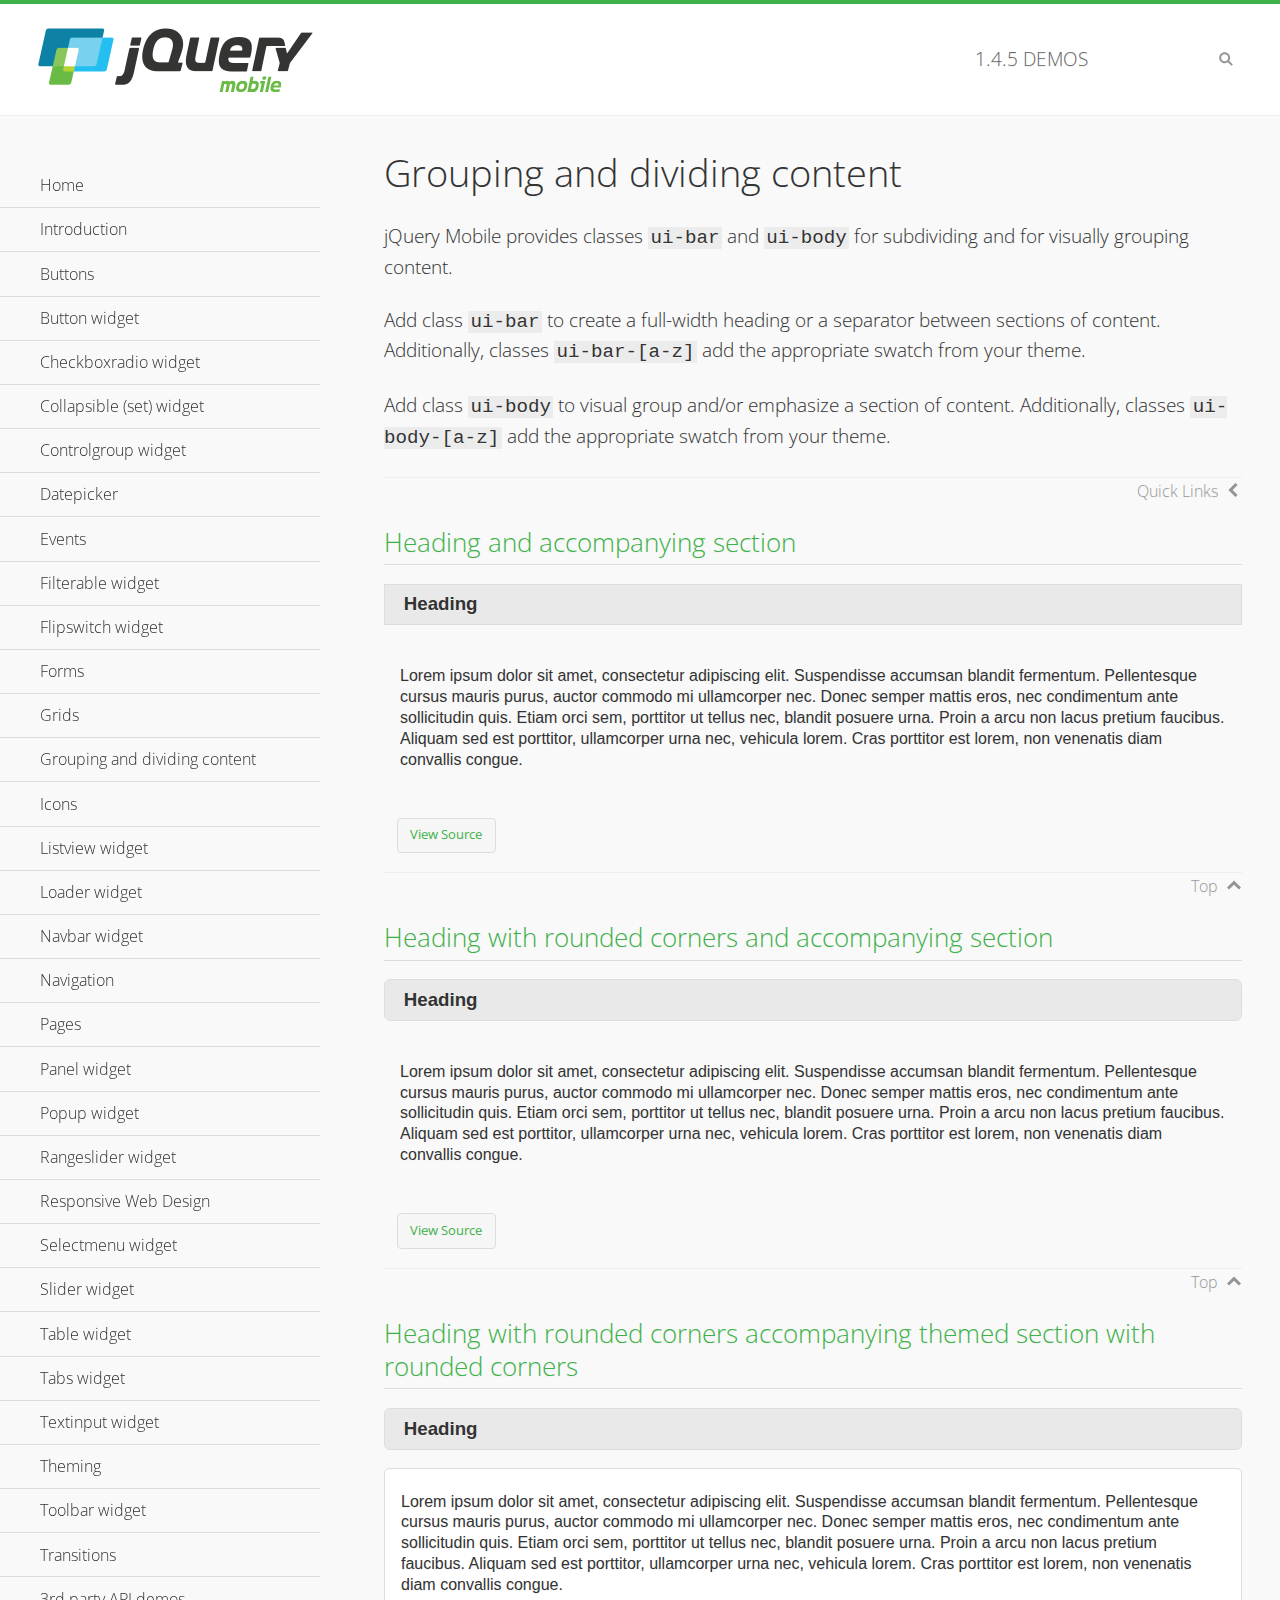
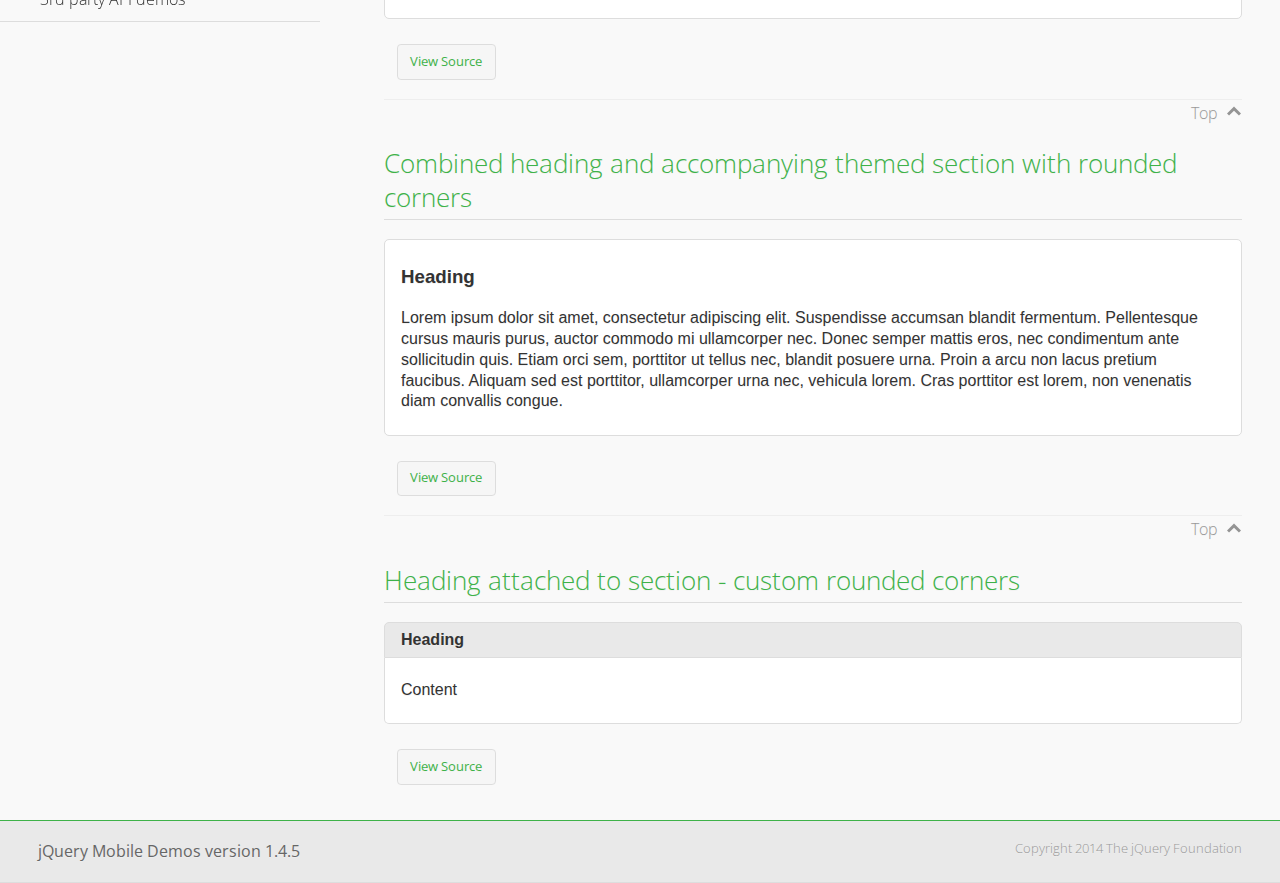
<file: lib/demos/body-bar-classes/index.html>
<!DOCTYPE html>
<html>
	<head>
	<meta charset="utf-8">
	<meta name="viewport" content="width=device-width, initial-scale=1">
	<title>Grouping and dividing content - jQuery Mobile Demos</title>
	<link rel="shortcut icon" href="../favicon.ico">
	<link rel="stylesheet" href="http://fonts.googleapis.com/css?family=Open+Sans:300,400,700">
	<link rel="stylesheet" href="../css/themes/default/jquery.mobile-1.4.5.min.css">
	<link rel="stylesheet" href="../_assets/css/jqm-demos.css">
	<script src="../js/jquery.js"></script>
	<script src="../_assets/js/index.js"></script>
	<script src="../js/jquery.mobile-1.4.5.min.js"></script>
  <style id="combined-heading-and-section">
    .custom-corners .ui-bar {
      -webkit-border-top-left-radius: inherit;
      border-top-left-radius: inherit;
      -webkit-border-top-right-radius: inherit;
      border-top-right-radius: inherit;
    }
    .custom-corners .ui-body {
      border-top-width: 0;
      -webkit-border-bottom-left-radius: inherit;
      border-bottom-left-radius: inherit;
      -webkit-border-bottom-right-radius: inherit;
      border-bottom-right-radius: inherit;
    }
  </style>
</head>
<body>
<div data-role="page" class="jqm-demos" data-quicklinks="true">

	<div data-role="header" class="jqm-header">
		<h2><a href="../" title="jQuery Mobile Demos home"><img src="../_assets/img/jquery-logo.png" alt="jQuery Mobile"></a></h2>
		<p><span class="jqm-version"></span> Demos</p>
		<a href="#" class="jqm-navmenu-link ui-btn ui-btn-icon-notext ui-corner-all ui-icon-bars ui-nodisc-icon ui-alt-icon ui-btn-left">Menu</a>
		<a href="#" class="jqm-search-link ui-btn ui-btn-icon-notext ui-corner-all ui-icon-search ui-nodisc-icon ui-alt-icon ui-btn-right">Search</a>
	</div><!-- /header -->

	<div role="main" class="ui-content jqm-content">

		<h1>Grouping and dividing content</h1>

		<p>jQuery Mobile provides classes <code>ui-bar</code> and <code>ui-body</code> for subdividing and for visually grouping content.</p>
		<p>Add class <code>ui-bar</code> to create a full-width heading or a separator between sections of content. Additionally, classes <code>ui-bar-[a-z]</code> add the appropriate swatch from your theme.</p>
		<p>Add class <code>ui-body</code> to visual group and/or emphasize a section of content. Additionally, classes <code>ui-body-[a-z]</code> add the appropriate swatch from your theme.</p>

		<h2>Heading and accompanying section</h2>

		<div data-demo-html="true">
      <h3 class="ui-bar ui-bar-a">Heading</h3>
			<div class="ui-body">
				<p>Lorem ipsum dolor sit amet, consectetur adipiscing elit. Suspendisse accumsan blandit fermentum. Pellentesque cursus mauris purus, auctor commodo mi ullamcorper nec. Donec semper mattis eros, nec condimentum ante sollicitudin quis. Etiam orci sem, porttitor ut tellus nec, blandit posuere urna. Proin a arcu non lacus pretium faucibus. Aliquam sed est porttitor, ullamcorper urna nec, vehicula lorem. Cras porttitor est lorem, non venenatis diam convallis congue.</p>
			</div>
		</div>

		<h2>Heading with rounded corners and accompanying section</h2>

		<div data-demo-html="true">
      <h3 class="ui-bar ui-bar-a ui-corner-all">Heading</h3>
			<div class="ui-body">
				<p>Lorem ipsum dolor sit amet, consectetur adipiscing elit. Suspendisse accumsan blandit fermentum. Pellentesque cursus mauris purus, auctor commodo mi ullamcorper nec. Donec semper mattis eros, nec condimentum ante sollicitudin quis. Etiam orci sem, porttitor ut tellus nec, blandit posuere urna. Proin a arcu non lacus pretium faucibus. Aliquam sed est porttitor, ullamcorper urna nec, vehicula lorem. Cras porttitor est lorem, non venenatis diam convallis congue.</p>
			</div>
		</div>

		<h2>Heading with rounded corners accompanying themed section with rounded corners</h2>

		<div data-demo-html="true">
      <h3 class="ui-bar ui-bar-a ui-corner-all">Heading</h3>
			<div class="ui-body ui-body-a ui-corner-all">
				<p>Lorem ipsum dolor sit amet, consectetur adipiscing elit. Suspendisse accumsan blandit fermentum. Pellentesque cursus mauris purus, auctor commodo mi ullamcorper nec. Donec semper mattis eros, nec condimentum ante sollicitudin quis. Etiam orci sem, porttitor ut tellus nec, blandit posuere urna. Proin a arcu non lacus pretium faucibus. Aliquam sed est porttitor, ullamcorper urna nec, vehicula lorem. Cras porttitor est lorem, non venenatis diam convallis congue.</p>
			</div>
		</div>

		<h2>Combined heading and accompanying themed section with rounded corners</h2>

		<div data-demo-html="true">
			<div class="ui-body ui-body-a ui-corner-all">
	      <h3>Heading</h3>
				<p>Lorem ipsum dolor sit amet, consectetur adipiscing elit. Suspendisse accumsan blandit fermentum. Pellentesque cursus mauris purus, auctor commodo mi ullamcorper nec. Donec semper mattis eros, nec condimentum ante sollicitudin quis. Etiam orci sem, porttitor ut tellus nec, blandit posuere urna. Proin a arcu non lacus pretium faucibus. Aliquam sed est porttitor, ullamcorper urna nec, vehicula lorem. Cras porttitor est lorem, non venenatis diam convallis congue.</p>
			</div>
		</div>

		<h2>Heading attached to section - custom rounded corners</h2>

		<div data-demo-html="true" data-demo-css="#combined-heading-and-section">
      <div class="ui-corner-all custom-corners">
        <div class="ui-bar ui-bar-a">
          <h3>Heading</h3>
        </div>
        <div class="ui-body ui-body-a">
          <p>Content</p>
        </div>
      </div>
		</div>

	</div><!-- /content -->
	    <div data-role="panel" class="jqm-navmenu-panel" data-position="left" data-display="overlay" data-theme="a">
	    	<ul class="jqm-list ui-alt-icon ui-nodisc-icon">
<li data-filtertext="demos homepage" data-icon="home"><a href=".././">Home</a></li>
<li data-filtertext="introduction overview getting started"><a href="../intro/" data-ajax="false">Introduction</a></li>
<li data-filtertext="buttons button markup buttonmarkup method anchor link button element"><a href="../button-markup/" data-ajax="false">Buttons</a></li>
<li data-filtertext="form button widget input button submit reset"><a href="../button/" data-ajax="false">Button widget</a></li>
<li data-role="collapsible" data-enhanced="true" data-collapsed-icon="carat-d" data-expanded-icon="carat-u" data-iconpos="right" data-inset="false" class="ui-collapsible ui-collapsible-themed-content ui-collapsible-collapsed">
	<h3 class="ui-collapsible-heading ui-collapsible-heading-collapsed">
		<a href="#" class="ui-collapsible-heading-toggle ui-btn ui-btn-icon-right ui-btn-inherit ui-icon-carat-d">
		    Checkboxradio widget<span class="ui-collapsible-heading-status"> click to expand contents</span>
		</a>
	</h3>
	<div class="ui-collapsible-content ui-body-inherit ui-collapsible-content-collapsed" aria-hidden="true">
		<ul>
			<li data-filtertext="form checkboxradio widget checkbox input checkboxes controlgroups"><a href="../checkboxradio-checkbox/" data-ajax="false">Checkboxes</a></li>
			<li data-filtertext="form checkboxradio widget radio input radio buttons controlgroups"><a href="../checkboxradio-radio/" data-ajax="false">Radio buttons</a></li>
		</ul>
	</div>
</li>
<li data-role="collapsible" data-enhanced="true" data-collapsed-icon="carat-d" data-expanded-icon="carat-u" data-iconpos="right" data-inset="false" class="ui-collapsible ui-collapsible-themed-content ui-collapsible-collapsed">
	<h3 class="ui-collapsible-heading ui-collapsible-heading-collapsed">
		<a href="#" class="ui-collapsible-heading-toggle ui-btn ui-btn-icon-right ui-btn-inherit ui-icon-carat-d">
			Collapsible (set) widget<span class="ui-collapsible-heading-status"> click to expand contents</span>
		</a>
	</h3>
	<div class="ui-collapsible-content ui-body-inherit ui-collapsible-content-collapsed" aria-hidden="true">
		<ul>
			<li data-filtertext="collapsibles content formatting"><a href="../collapsible/" data-ajax="false">Collapsible</a></li>
			<li data-filtertext="dynamic collapsible set accordion append expand"><a href="../collapsible-dynamic/" data-ajax="false">Dynamic collapsibles</a></li>
			<li data-filtertext="accordions collapsible set widget content formatting grouped collapsibles"><a href="../collapsibleset/" data-ajax="false">Collapsible set</a></li>
		</ul>
	</div>
</li>
<li data-role="collapsible" data-enhanced="true" data-collapsed-icon="carat-d" data-expanded-icon="carat-u" data-iconpos="right" data-inset="false" class="ui-collapsible ui-collapsible-themed-content ui-collapsible-collapsed">
	<h3 class="ui-collapsible-heading ui-collapsible-heading-collapsed">
		<a href="#" class="ui-collapsible-heading-toggle ui-btn ui-btn-icon-right ui-btn-inherit ui-icon-carat-d">
			Controlgroup widget<span class="ui-collapsible-heading-status"> click to expand contents</span>
		</a>
	</h3>
	<div class="ui-collapsible-content ui-body-inherit ui-collapsible-content-collapsed" aria-hidden="true">
		<ul>
			<li data-filtertext="controlgroups selectmenu checkboxradio input grouped buttons horizontal vertical"><a href="../controlgroup/" data-ajax="false">Controlgroup</a></li>
			<li data-filtertext="dynamic controlgroup dynamically add buttons"><a href="../controlgroup-dynamic/" data-ajax="false">Dynamic controlgroups</a></li>
		</ul>
	</div>
</li>
<li data-filtertext="form datepicker widget date input"><a href="../datepicker/" data-ajax="false">Datepicker</a></li>
<li data-role="collapsible" data-enhanced="true" data-collapsed-icon="carat-d" data-expanded-icon="carat-u" data-iconpos="right" data-inset="false" class="ui-collapsible ui-collapsible-themed-content ui-collapsible-collapsed">
	<h3 class="ui-collapsible-heading ui-collapsible-heading-collapsed">
		<a href="#" class="ui-collapsible-heading-toggle ui-btn ui-btn-icon-right ui-btn-inherit ui-icon-carat-d">
			Events<span class="ui-collapsible-heading-status"> click to expand contents</span>
		</a>
	</h3>
	<div class="ui-collapsible-content ui-body-inherit ui-collapsible-content-collapsed" aria-hidden="true">
		<ul>
			<li data-filtertext="swipe to delete list items listviews swipe events"><a href="../swipe-list/" data-ajax="false">Swipe list items</a></li>
			<li data-filtertext="swipe to navigate swipe page navigation swipe events"><a href="../swipe-page/" data-ajax="false">Swipe page navigation</a></li>
		</ul>
	</div>
</li>
<li data-filtertext="filterable filter elements sorting searching listview table"><a href="../filterable/" data-ajax="false">Filterable widget</a></li>
<li data-filtertext="form flipswitch widget flip toggle switch binary select checkbox input"><a href="../flipswitch/" data-ajax="false">Flipswitch widget</a></li>
<li data-role="collapsible" data-enhanced="true" data-collapsed-icon="carat-d" data-expanded-icon="carat-u" data-iconpos="right" data-inset="false" class="ui-collapsible ui-collapsible-themed-content ui-collapsible-collapsed">
	<h3 class="ui-collapsible-heading ui-collapsible-heading-collapsed">
		<a href="#" class="ui-collapsible-heading-toggle ui-btn ui-btn-icon-right ui-btn-inherit ui-icon-carat-d">
			Forms<span class="ui-collapsible-heading-status"> click to expand contents</span>
		</a>
	</h3>
	<div class="ui-collapsible-content ui-body-inherit ui-collapsible-content-collapsed" aria-hidden="true">
		<ul>
			<li data-filtertext="forms text checkbox radio range button submit reset inputs selects textarea slider flipswitch label form elements"><a href="../forms/" data-ajax="false">Forms</a></li>
			<li data-filtertext="form hide labels hidden accessible ui-hidden-accessible forms"><a href="../forms-label-hidden-accessible/" data-ajax="false">Hide labels</a></li>
			<li data-filtertext="form field containers fieldcontain ui-field-contain forms"><a href="../forms-field-contain/" data-ajax="false">Field containers</a></li>
			<li data-filtertext="forms disabled form elements"><a href="../forms-disabled/" data-ajax="false">Forms disabled</a></li>
			<li data-filtertext="forms gallery examples overview forms text checkbox radio range button submit reset inputs selects textarea slider flipswitch label form elements"><a href="../forms-gallery/" data-ajax="false">Forms gallery</a></li>
		</ul>
	</div>
</li>
<li data-role="collapsible" data-enhanced="true" data-collapsed-icon="carat-d" data-expanded-icon="carat-u" data-iconpos="right" data-inset="false" class="ui-collapsible ui-collapsible-themed-content ui-collapsible-collapsed">
	<h3 class="ui-collapsible-heading ui-collapsible-heading-collapsed">
		<a href="#" class="ui-collapsible-heading-toggle ui-btn ui-btn-icon-right ui-btn-inherit ui-icon-carat-d">
			Grids<span class="ui-collapsible-heading-status"> click to expand contents</span>
		</a>
	</h3>
	<div class="ui-collapsible-content ui-body-inherit ui-collapsible-content-collapsed" aria-hidden="true">
		<ul>
			<li data-filtertext="grids columns blocks content formatting rwd responsive css framework"><a href="../grids/" data-ajax="false">Grids</a></li>
			<li data-filtertext="buttons in grids css framework"><a href="../grids-buttons/" data-ajax="false">Buttons in grids</a></li>
			<li data-filtertext="custom responsive grids rwd css framework"><a href="../grids-custom-responsive/" data-ajax="false">Custom responsive grids</a></li>
		</ul>
	</div>
</li>
<li data-filtertext="blocks content formatting sections heading"><a href="../body-bar-classes/" data-ajax="false">Grouping and dividing content</a></li>
<li data-role="collapsible" data-enhanced="true" data-collapsed-icon="carat-d" data-expanded-icon="carat-u" data-iconpos="right" data-inset="false" class="ui-collapsible ui-collapsible-themed-content ui-collapsible-collapsed">
	<h3 class="ui-collapsible-heading ui-collapsible-heading-collapsed">
		<a href="#" class="ui-collapsible-heading-toggle ui-btn ui-btn-icon-right ui-btn-inherit ui-icon-carat-d">
			Icons<span class="ui-collapsible-heading-status"> click to expand contents</span>
		</a>
	</h3>
	<div class="ui-collapsible-content ui-body-inherit ui-collapsible-content-collapsed" aria-hidden="true">
		<ul>
			<li data-filtertext="button icons svg disc alt custom icon position"><a href="../icons/" data-ajax="false">Icons</a></li>
			<li data-filtertext=""><a href="../icons-grunticon/" data-ajax="false">Grunticon loader</a></li>
		</ul>
	</div>
</li>
<li data-role="collapsible" data-enhanced="true" data-collapsed-icon="carat-d" data-expanded-icon="carat-u" data-iconpos="right" data-inset="false" class="ui-collapsible ui-collapsible-themed-content ui-collapsible-collapsed">
	<h3 class="ui-collapsible-heading ui-collapsible-heading-collapsed">
		<a href="#" class="ui-collapsible-heading-toggle ui-btn ui-btn-icon-right ui-btn-inherit ui-icon-carat-d">
			Listview widget<span class="ui-collapsible-heading-status"> click to expand contents</span>
		</a>
	</h3>
	<div class="ui-collapsible-content ui-body-inherit ui-collapsible-content-collapsed" aria-hidden="true">
		<ul>
			<li data-filtertext="listview widget thumbnails icons nested split button collapsible ul ol"><a href="../listview/" data-ajax="false">Listview</a></li>
			<li data-filtertext="autocomplete filterable reveal listview filtertextbeforefilter placeholder"><a href="../listview-autocomplete/" data-ajax="false">Listview autocomplete</a></li>
			<li data-filtertext="autocomplete filterable reveal listview remote data filtertextbeforefilter placeholder"><a href="../listview-autocomplete-remote/" data-ajax="false">Listview autocomplete remote data</a></li>
			<li data-filtertext="autodividers anchor jump scroll linkbars listview lists ul ol"><a href="../listview-autodividers-linkbar/" data-ajax="false">Listview autodividers linkbar</a></li>
			<li data-filtertext="listview autodividers selector autodividersselector lists ul ol"><a href="../listview-autodividers-selector/" data-ajax="false">Listview autodividers selector</a></li>
			<li data-filtertext="listview nested list items"><a href="../listview-nested-lists/" data-ajax="false">Nested Listviews</a></li>
			<li data-filtertext="listview collapsible list items flat"><a href="../listview-collapsible-item-flat/" data-ajax="false">Listview collapsible list items (flat)</a></li>
			<li data-filtertext="listview collapsible list indented"><a href="../listview-collapsible-item-indented/" data-ajax="false">Listview collapsible list items (indented)</a></li>
			<li data-filtertext="grid listview responsive grids responsive listviews lists ul"><a href="../listview-grid/" data-ajax="false">Listview responsive grid</a></li>
		</ul>
	</div>
</li>
<li data-filtertext="loader widget page loading navigation overlay spinner"><a href="../loader/" data-ajax="false">Loader widget</a></li>
<li data-filtertext="navbar widget navmenu toolbars header footer"><a href="../navbar/" data-ajax="false">Navbar widget</a></li>
<li data-role="collapsible" data-enhanced="true" data-collapsed-icon="carat-d" data-expanded-icon="carat-u" data-iconpos="right" data-inset="false" class="ui-collapsible ui-collapsible-themed-content ui-collapsible-collapsed">
	<h3 class="ui-collapsible-heading ui-collapsible-heading-collapsed">
		<a href="#" class="ui-collapsible-heading-toggle ui-btn ui-btn-icon-right ui-btn-inherit ui-icon-carat-d">
			Navigation<span class="ui-collapsible-heading-status"> click to expand contents</span>
		</a>
	</h3>
	<div class="ui-collapsible-content ui-body-inherit ui-collapsible-content-collapsed" aria-hidden="true">
		<ul>
			<li data-filtertext="ajax navigation navigate widget history event method"><a href="../navigation/" data-ajax="false">Navigation</a></li>
			<li data-filtertext="linking pages page links navigation ajax prefetch cache"><a href="../navigation-linking-pages/" data-ajax="false">Linking pages</a></li>
			<!-- <li data-filtertext="php redirect server redirection server-side navigation"><a href="../navigation-php-redirect/" data-ajax="false">PHP redirect demo</a></li>-->
			<li data-filtertext="navigation redirection hash query"><a href="../navigation-hash-processing/" data-ajax="false">Hash processing demo</a></li>
			<li data-filtertext="navigation redirection hash query"><a href="../page-events/" data-ajax="false">Page Navigation Events</a></li>
		</ul>
	</div>
</li>
<li data-role="collapsible" data-enhanced="true" data-collapsed-icon="carat-d" data-expanded-icon="carat-u" data-iconpos="right" data-inset="false" class="ui-collapsible ui-collapsible-themed-content ui-collapsible-collapsed">
	<h3 class="ui-collapsible-heading ui-collapsible-heading-collapsed">
		<a href="#" class="ui-collapsible-heading-toggle ui-btn ui-btn-icon-right ui-btn-inherit ui-icon-carat-d">
			Pages<span class="ui-collapsible-heading-status"> click to expand contents</span>
		</a>
	</h3>
	<div class="ui-collapsible-content ui-body-inherit ui-collapsible-content-collapsed" aria-hidden="true">
		<ul>
			<li data-filtertext="pages page widget ajax navigation"><a href="../pages/" data-ajax="false">Pages</a></li>
			<li data-filtertext="single page"><a href="../pages-single-page/" data-ajax="false">Single page</a></li>
			<li data-filtertext="multipage multi-page page"><a href="../pages-multi-page/" data-ajax="false">Multi-page template</a></li>
			<li data-filtertext="dialog page widget modal popup"><a href="../pages-dialog/" data-ajax="false">Dialog page</a></li>
		</ul>
	</div>
</li>
<li data-role="collapsible" data-enhanced="true" data-collapsed-icon="carat-d" data-expanded-icon="carat-u" data-iconpos="right" data-inset="false" class="ui-collapsible ui-collapsible-themed-content ui-collapsible-collapsed">
	<h3 class="ui-collapsible-heading ui-collapsible-heading-collapsed">
		<a href="#" class="ui-collapsible-heading-toggle ui-btn ui-btn-icon-right ui-btn-inherit ui-icon-carat-d">
			Panel widget<span class="ui-collapsible-heading-status"> click to expand contents</span>
		</a>
	</h3>
	<div class="ui-collapsible-content ui-body-inherit ui-collapsible-content-collapsed" aria-hidden="true">
		<ul>
			<li data-filtertext="panel widget sliding panels reveal push overlay responsive"><a href="../panel/" data-ajax="false">Panel</a></li>
			<li data-filtertext=""><a href="../panel-external/" data-ajax="false">External panels</a></li>
			<li data-filtertext="panel "><a href="../panel-fixed/" data-ajax="false">Fixed panels</a></li>
			<li data-filtertext="panel slide panels sliding panels shadow rwd responsive breakpoint"><a href="../panel-responsive/" data-ajax="false">Panels responsive</a></li>
			<li data-filtertext="panel custom style custom panel width reveal shadow listview panel styling page background wrapper"><a href="../panel-styling/" data-ajax="false">Custom panel style</a></li>
			<li data-filtertext="panel open on swipe"><a href="../panel-swipe-open/" data-ajax="false">Panel open on swipe</a></li>
			<li data-filtertext="panels outside page internal external toolbars"><a href="../panel-external-internal/" data-ajax="false">Panel external and internal</a></li>
		</ul>
	</div>
</li>
<li data-role="collapsible" data-enhanced="true" data-collapsed-icon="carat-d" data-expanded-icon="carat-u" data-iconpos="right" data-inset="false" class="ui-collapsible ui-collapsible-themed-content ui-collapsible-collapsed">
	<h3 class="ui-collapsible-heading ui-collapsible-heading-collapsed">
		<a href="#" class="ui-collapsible-heading-toggle ui-btn ui-btn-icon-right ui-btn-inherit ui-icon-carat-d">
			Popup widget<span class="ui-collapsible-heading-status"> click to expand contents</span>
		</a>
	</h3>
	<div class="ui-collapsible-content ui-body-inherit ui-collapsible-content-collapsed" aria-hidden="true">
		<ul>
			<li data-filtertext="popup widget popups dialog modal transition tooltip lightbox form overlay screen flip pop fade transition"><a href="../popup/" data-ajax="false">Popup</a></li>
			<li data-filtertext="popup alignment position"><a href="../popup-alignment/" data-ajax="false">Popup alignment</a></li>
			<li data-filtertext="popup arrow size popups popover"><a href="../popup-arrow-size/" data-ajax="false">Popup arrow size</a></li>
			<li data-filtertext="dynamic popups popup images lightbox"><a href="../popup-dynamic/" data-ajax="false">Dynamic popups</a></li>
			<li data-filtertext="popups with iframes scaling"><a href="../popup-iframe/" data-ajax="false">Popups with iframes</a></li>
			<li data-filtertext="popup image scaling"><a href="../popup-image-scaling/" data-ajax="false">Popup image scaling</a></li>
			<li data-filtertext="external popup outside multi-page"><a href="../popup-outside-multipage/" data-ajax="false">Popup outside multi-page</a></li>
		</ul>
	</div>
</li>
<li data-filtertext="form rangeslider widget dual sliders dual handle sliders range input"><a href="../rangeslider/" data-ajax="false">Rangeslider widget</a></li>
<li data-filtertext="responsive web design rwd adaptive progressive enhancement PE accessible mobile breakpoints media query media queries"><a href="../rwd/" data-ajax="false">Responsive Web Design</a></li>
<li data-role="collapsible" data-enhanced="true" data-collapsed-icon="carat-d" data-expanded-icon="carat-u" data-iconpos="right" data-inset="false" class="ui-collapsible ui-collapsible-themed-content ui-collapsible-collapsed">
	<h3 class="ui-collapsible-heading ui-collapsible-heading-collapsed">
		<a href="#" class="ui-collapsible-heading-toggle ui-btn ui-btn-icon-right ui-btn-inherit ui-icon-carat-d">
			Selectmenu widget<span class="ui-collapsible-heading-status"> click to expand contents</span>
		</a>
	</h3>
	<div class="ui-collapsible-content ui-body-inherit ui-collapsible-content-collapsed" aria-hidden="true">
		<ul>
			<li data-filtertext="form selectmenu widget select input custom select menu selects"><a href="../selectmenu/" data-ajax="false">Selectmenu</a></li>
			<li data-filtertext="form custom select menu selectmenu widget custom menu option optgroup multiple selects"><a href="../selectmenu-custom/" data-ajax="false">Custom select menu</a></li>
			<li data-filtertext="filterable select filter popup dialog"><a href="../selectmenu-custom-filter/" data-ajax="false">Custom select menu with filter</a></li>
		</ul>
	</div>
</li>
<li data-role="collapsible" data-enhanced="true" data-collapsed-icon="carat-d" data-expanded-icon="carat-u" data-iconpos="right" data-inset="false" class="ui-collapsible ui-collapsible-themed-content ui-collapsible-collapsed">
	<h3 class="ui-collapsible-heading ui-collapsible-heading-collapsed">
		<a href="#" class="ui-collapsible-heading-toggle ui-btn ui-btn-icon-right ui-btn-inherit ui-icon-carat-d">
			Slider widget<span class="ui-collapsible-heading-status"> click to expand contents</span>
		</a>
	</h3>
	<div class="ui-collapsible-content ui-body-inherit ui-collapsible-content-collapsed" aria-hidden="true">
		<ul>
			<li data-filtertext="form slider widget range input single sliders"><a href="../slider/" data-ajax="false">Slider</a></li>
			<li data-filtertext="form slider widget flipswitch slider binary select flip toggle switch"><a href="../slider-flipswitch/" data-ajax="false">Slider flip toggle switch</a></li>
			<li data-filtertext="form slider tooltip handle value input range sliders"><a href="../slider-tooltip/" data-ajax="false">Slider tooltip</a></li>
		</ul>
	</div>
</li>
<li data-role="collapsible" data-enhanced="true" data-collapsed-icon="carat-d" data-expanded-icon="carat-u" data-iconpos="right" data-inset="false" class="ui-collapsible ui-collapsible-themed-content ui-collapsible-collapsed">
	<h3 class="ui-collapsible-heading ui-collapsible-heading-collapsed">
		<a href="#" class="ui-collapsible-heading-toggle ui-btn ui-btn-icon-right ui-btn-inherit ui-icon-carat-d">
			Table widget<span class="ui-collapsible-heading-status"> click to expand contents</span>
		</a>
	</h3>
	<div class="ui-collapsible-content ui-body-inherit ui-collapsible-content-collapsed" aria-hidden="true">
		<ul>
			<li data-filtertext="table widget reflow column toggle th td responsive tables rwd hide show tabular"><a href="../table-column-toggle/" data-ajax="false">Table Column Toggle</a></li>
			<li data-filtertext="table column toggle phone comparison demo"><a href="../table-column-toggle-example/" data-ajax="false">Table Column Toggle demo</a></li>
			<li data-filtertext="responsive tables table column toggle heading groups rwd breakpoint"><a href="../table-column-toggle-heading-groups/" data-ajax="false">Table Column Toggle heading groups</a></li>
			<li data-filtertext="responsive tables table column toggle hide rwd breakpoint customization options"><a href="../table-column-toggle-options/" data-ajax="false">Table Column Toggle options</a></li>
			<li data-filtertext="table reflow th td responsive rwd columns tabular"><a href="../table-reflow/" data-ajax="false">Table Reflow</a></li>
			<li data-filtertext="responsive tables table reflow heading groups rwd breakpoint"><a href="../table-reflow-heading-groups/" data-ajax="false">Table Reflow heading groups</a></li>
			<li data-filtertext="responsive tables table reflow stripes strokes table style"><a href="../table-reflow-stripes-strokes/" data-ajax="false">Table Reflow stripes and strokes</a></li>
			<li data-filtertext="responsive tables table reflow stack custom styles"><a href="../table-reflow-styling/" data-ajax="false">Table Reflow custom styles</a></li>
		</ul>
	</div>
</li>
<li data-filtertext="ui tabs widget"><a href="../tabs/" data-ajax="false">Tabs widget</a></li>
<li data-filtertext="form textinput widget text input textarea number date time tel email file color password"><a href="../textinput/" data-ajax="false">Textinput widget</a></li>
<li data-role="collapsible" data-enhanced="true" data-collapsed-icon="carat-d" data-expanded-icon="carat-u" data-iconpos="right" data-inset="false" class="ui-collapsible ui-collapsible-themed-content ui-collapsible-collapsed">
	<h3 class="ui-collapsible-heading ui-collapsible-heading-collapsed">
		<a href="#" class="ui-collapsible-heading-toggle ui-btn ui-btn-icon-right ui-btn-inherit ui-icon-carat-d">
			Theming<span class="ui-collapsible-heading-status"> click to expand contents</span>
		</a>
	</h3>
	<div class="ui-collapsible-content ui-body-inherit ui-collapsible-content-collapsed" aria-hidden="true">
		<ul>
			<li data-filtertext="default theme swatches theming style css"><a href="../theme-default/" data-ajax="false">Default theme</a></li>
			<li data-filtertext="classic theme old theme swatches theming style css"><a href="../theme-classic/" data-ajax="false">Classic theme</a></li>
		</ul>
	</div>
</li>
<li data-role="collapsible" data-enhanced="true" data-collapsed-icon="carat-d" data-expanded-icon="carat-u" data-iconpos="right" data-inset="false" class="ui-collapsible ui-collapsible-themed-content ui-collapsible-collapsed">
	<h3 class="ui-collapsible-heading ui-collapsible-heading-collapsed">
		<a href="#" class="ui-collapsible-heading-toggle ui-btn ui-btn-icon-right ui-btn-inherit ui-icon-carat-d">
			Toolbar widget<span class="ui-collapsible-heading-status"> click to expand contents</span>
		</a>
	</h3>
	<div class="ui-collapsible-content ui-body-inherit ui-collapsible-content-collapsed" aria-hidden="true">
		<ul>
			<li data-filtertext="toolbar widget header footer toolbars fixed fullscreen external sections"><a href="../toolbar/" data-ajax="false">Toolbar</a></li>
			<li data-filtertext="dynamic toolbars dynamically add toolbar header footer"><a href="../toolbar-dynamic/" data-ajax="false">Dynamic toolbars</a></li>
			<li data-filtertext="external toolbars header footer"><a href="../toolbar-external/" data-ajax="false">External toolbars</a></li>
			<li data-filtertext="fixed toolbars header footer"><a href="../toolbar-fixed/" data-ajax="false">Fixed toolbars</a></li>
			<li data-filtertext="fixed fullscreen toolbars header footer"><a href="../toolbar-fixed-fullscreen/" data-ajax="false">Fullscreen toolbars</a></li>
			<li data-filtertext="external fixed toolbars header footer"><a href="../toolbar-fixed-external/" data-ajax="false">Fixed external toolbars</a></li>
			<li data-filtertext="external persistent toolbars header footer navbar navmenu"><a href="../toolbar-fixed-persistent/" data-ajax="false">Persistent toolbars</a></li>
			<li data-filtertext="external ajax optimized toolbars persistent toolbars header footer navbar"><a href="../toolbar-fixed-persistent-optimized/" data-ajax="false">Ajax optimized toolbars</a></li>
			<li data-filtertext="form in toolbars header footer"><a href="../toolbar-fixed-forms/" data-ajax="false">Form in toolbar</a></li>
		</ul>
	</div>
</li>
<li data-filtertext="page transitions animated pages popup navigation flip slide fade pop"><a href="../transitions/" data-ajax="false">Transitions</a></li>
<li data-role="collapsible" data-enhanced="true" data-collapsed-icon="carat-d" data-expanded-icon="carat-u" data-iconpos="right" data-inset="false" class="ui-collapsible ui-collapsible-themed-content ui-collapsible-collapsed">
	<h3 class="ui-collapsible-heading ui-collapsible-heading-collapsed">
		<a href="#" class="ui-collapsible-heading-toggle ui-btn ui-btn-icon-right ui-btn-inherit ui-icon-carat-d">
			3rd party API demos<span class="ui-collapsible-heading-status"> click to expand contents</span>
		</a>
	</h3>
	<div class="ui-collapsible-content ui-body-inherit ui-collapsible-content-collapsed" aria-hidden="true">
		<ul>
			<li data-filtertext="backbone requirejs navigation router"><a href="../backbone-requirejs/" data-ajax="false">Backbone RequireJS</a></li>
			<li data-filtertext="google maps geolocation demo"><a href="../map-geolocation/" data-ajax="false">Google Maps geolocation</a></li>
			<li data-filtertext="google maps hybrid"><a href="../map-list-toggle/" data-ajax="false">Google Maps list toggle</a></li>
		</ul>
	</div>
</li>



		     </ul>
		</div><!-- /panel -->


	<div data-role="footer" data-position="fixed" data-tap-toggle="false" class="jqm-footer">
		<p>jQuery Mobile Demos version <span class="jqm-version"></span></p>
		<p>Copyright 2014 The jQuery Foundation</p>
	</div><!-- /footer -->
	<!-- TODO: This should become an external panel so we can add input to markup (unique ID) -->
    <div data-role="panel" class="jqm-search-panel" data-position="right" data-display="overlay" data-theme="a">
		<div class="jqm-search">
			<ul class="jqm-list" data-filter-placeholder="Search demos..." data-filter-reveal="true">
<li data-filtertext="demos homepage" data-icon="home"><a href=".././">Home</a></li>
<li data-filtertext="introduction overview getting started"><a href="../intro/" data-ajax="false">Introduction</a></li>
<li data-filtertext="buttons button markup buttonmarkup method anchor link button element"><a href="../button-markup/" data-ajax="false">Buttons</a></li>
<li data-filtertext="form button widget input button submit reset"><a href="../button/" data-ajax="false">Button widget</a></li>
<li data-role="collapsible" data-enhanced="true" data-collapsed-icon="carat-d" data-expanded-icon="carat-u" data-iconpos="right" data-inset="false" class="ui-collapsible ui-collapsible-themed-content ui-collapsible-collapsed">
	<h3 class="ui-collapsible-heading ui-collapsible-heading-collapsed">
		<a href="#" class="ui-collapsible-heading-toggle ui-btn ui-btn-icon-right ui-btn-inherit ui-icon-carat-d">
		    Checkboxradio widget<span class="ui-collapsible-heading-status"> click to expand contents</span>
		</a>
	</h3>
	<div class="ui-collapsible-content ui-body-inherit ui-collapsible-content-collapsed" aria-hidden="true">
		<ul>
			<li data-filtertext="form checkboxradio widget checkbox input checkboxes controlgroups"><a href="../checkboxradio-checkbox/" data-ajax="false">Checkboxes</a></li>
			<li data-filtertext="form checkboxradio widget radio input radio buttons controlgroups"><a href="../checkboxradio-radio/" data-ajax="false">Radio buttons</a></li>
		</ul>
	</div>
</li>
<li data-role="collapsible" data-enhanced="true" data-collapsed-icon="carat-d" data-expanded-icon="carat-u" data-iconpos="right" data-inset="false" class="ui-collapsible ui-collapsible-themed-content ui-collapsible-collapsed">
	<h3 class="ui-collapsible-heading ui-collapsible-heading-collapsed">
		<a href="#" class="ui-collapsible-heading-toggle ui-btn ui-btn-icon-right ui-btn-inherit ui-icon-carat-d">
			Collapsible (set) widget<span class="ui-collapsible-heading-status"> click to expand contents</span>
		</a>
	</h3>
	<div class="ui-collapsible-content ui-body-inherit ui-collapsible-content-collapsed" aria-hidden="true">
		<ul>
			<li data-filtertext="collapsibles content formatting"><a href="../collapsible/" data-ajax="false">Collapsible</a></li>
			<li data-filtertext="dynamic collapsible set accordion append expand"><a href="../collapsible-dynamic/" data-ajax="false">Dynamic collapsibles</a></li>
			<li data-filtertext="accordions collapsible set widget content formatting grouped collapsibles"><a href="../collapsibleset/" data-ajax="false">Collapsible set</a></li>
		</ul>
	</div>
</li>
<li data-role="collapsible" data-enhanced="true" data-collapsed-icon="carat-d" data-expanded-icon="carat-u" data-iconpos="right" data-inset="false" class="ui-collapsible ui-collapsible-themed-content ui-collapsible-collapsed">
	<h3 class="ui-collapsible-heading ui-collapsible-heading-collapsed">
		<a href="#" class="ui-collapsible-heading-toggle ui-btn ui-btn-icon-right ui-btn-inherit ui-icon-carat-d">
			Controlgroup widget<span class="ui-collapsible-heading-status"> click to expand contents</span>
		</a>
	</h3>
	<div class="ui-collapsible-content ui-body-inherit ui-collapsible-content-collapsed" aria-hidden="true">
		<ul>
			<li data-filtertext="controlgroups selectmenu checkboxradio input grouped buttons horizontal vertical"><a href="../controlgroup/" data-ajax="false">Controlgroup</a></li>
			<li data-filtertext="dynamic controlgroup dynamically add buttons"><a href="../controlgroup-dynamic/" data-ajax="false">Dynamic controlgroups</a></li>
		</ul>
	</div>
</li>
<li data-filtertext="form datepicker widget date input"><a href="../datepicker/" data-ajax="false">Datepicker</a></li>
<li data-role="collapsible" data-enhanced="true" data-collapsed-icon="carat-d" data-expanded-icon="carat-u" data-iconpos="right" data-inset="false" class="ui-collapsible ui-collapsible-themed-content ui-collapsible-collapsed">
	<h3 class="ui-collapsible-heading ui-collapsible-heading-collapsed">
		<a href="#" class="ui-collapsible-heading-toggle ui-btn ui-btn-icon-right ui-btn-inherit ui-icon-carat-d">
			Events<span class="ui-collapsible-heading-status"> click to expand contents</span>
		</a>
	</h3>
	<div class="ui-collapsible-content ui-body-inherit ui-collapsible-content-collapsed" aria-hidden="true">
		<ul>
			<li data-filtertext="swipe to delete list items listviews swipe events"><a href="../swipe-list/" data-ajax="false">Swipe list items</a></li>
			<li data-filtertext="swipe to navigate swipe page navigation swipe events"><a href="../swipe-page/" data-ajax="false">Swipe page navigation</a></li>
		</ul>
	</div>
</li>
<li data-filtertext="filterable filter elements sorting searching listview table"><a href="../filterable/" data-ajax="false">Filterable widget</a></li>
<li data-filtertext="form flipswitch widget flip toggle switch binary select checkbox input"><a href="../flipswitch/" data-ajax="false">Flipswitch widget</a></li>
<li data-role="collapsible" data-enhanced="true" data-collapsed-icon="carat-d" data-expanded-icon="carat-u" data-iconpos="right" data-inset="false" class="ui-collapsible ui-collapsible-themed-content ui-collapsible-collapsed">
	<h3 class="ui-collapsible-heading ui-collapsible-heading-collapsed">
		<a href="#" class="ui-collapsible-heading-toggle ui-btn ui-btn-icon-right ui-btn-inherit ui-icon-carat-d">
			Forms<span class="ui-collapsible-heading-status"> click to expand contents</span>
		</a>
	</h3>
	<div class="ui-collapsible-content ui-body-inherit ui-collapsible-content-collapsed" aria-hidden="true">
		<ul>
			<li data-filtertext="forms text checkbox radio range button submit reset inputs selects textarea slider flipswitch label form elements"><a href="../forms/" data-ajax="false">Forms</a></li>
			<li data-filtertext="form hide labels hidden accessible ui-hidden-accessible forms"><a href="../forms-label-hidden-accessible/" data-ajax="false">Hide labels</a></li>
			<li data-filtertext="form field containers fieldcontain ui-field-contain forms"><a href="../forms-field-contain/" data-ajax="false">Field containers</a></li>
			<li data-filtertext="forms disabled form elements"><a href="../forms-disabled/" data-ajax="false">Forms disabled</a></li>
			<li data-filtertext="forms gallery examples overview forms text checkbox radio range button submit reset inputs selects textarea slider flipswitch label form elements"><a href="../forms-gallery/" data-ajax="false">Forms gallery</a></li>
		</ul>
	</div>
</li>
<li data-role="collapsible" data-enhanced="true" data-collapsed-icon="carat-d" data-expanded-icon="carat-u" data-iconpos="right" data-inset="false" class="ui-collapsible ui-collapsible-themed-content ui-collapsible-collapsed">
	<h3 class="ui-collapsible-heading ui-collapsible-heading-collapsed">
		<a href="#" class="ui-collapsible-heading-toggle ui-btn ui-btn-icon-right ui-btn-inherit ui-icon-carat-d">
			Grids<span class="ui-collapsible-heading-status"> click to expand contents</span>
		</a>
	</h3>
	<div class="ui-collapsible-content ui-body-inherit ui-collapsible-content-collapsed" aria-hidden="true">
		<ul>
			<li data-filtertext="grids columns blocks content formatting rwd responsive css framework"><a href="../grids/" data-ajax="false">Grids</a></li>
			<li data-filtertext="buttons in grids css framework"><a href="../grids-buttons/" data-ajax="false">Buttons in grids</a></li>
			<li data-filtertext="custom responsive grids rwd css framework"><a href="../grids-custom-responsive/" data-ajax="false">Custom responsive grids</a></li>
		</ul>
	</div>
</li>
<li data-filtertext="blocks content formatting sections heading"><a href="../body-bar-classes/" data-ajax="false">Grouping and dividing content</a></li>
<li data-role="collapsible" data-enhanced="true" data-collapsed-icon="carat-d" data-expanded-icon="carat-u" data-iconpos="right" data-inset="false" class="ui-collapsible ui-collapsible-themed-content ui-collapsible-collapsed">
	<h3 class="ui-collapsible-heading ui-collapsible-heading-collapsed">
		<a href="#" class="ui-collapsible-heading-toggle ui-btn ui-btn-icon-right ui-btn-inherit ui-icon-carat-d">
			Icons<span class="ui-collapsible-heading-status"> click to expand contents</span>
		</a>
	</h3>
	<div class="ui-collapsible-content ui-body-inherit ui-collapsible-content-collapsed" aria-hidden="true">
		<ul>
			<li data-filtertext="button icons svg disc alt custom icon position"><a href="../icons/" data-ajax="false">Icons</a></li>
			<li data-filtertext=""><a href="../icons-grunticon/" data-ajax="false">Grunticon loader</a></li>
		</ul>
	</div>
</li>
<li data-role="collapsible" data-enhanced="true" data-collapsed-icon="carat-d" data-expanded-icon="carat-u" data-iconpos="right" data-inset="false" class="ui-collapsible ui-collapsible-themed-content ui-collapsible-collapsed">
	<h3 class="ui-collapsible-heading ui-collapsible-heading-collapsed">
		<a href="#" class="ui-collapsible-heading-toggle ui-btn ui-btn-icon-right ui-btn-inherit ui-icon-carat-d">
			Listview widget<span class="ui-collapsible-heading-status"> click to expand contents</span>
		</a>
	</h3>
	<div class="ui-collapsible-content ui-body-inherit ui-collapsible-content-collapsed" aria-hidden="true">
		<ul>
			<li data-filtertext="listview widget thumbnails icons nested split button collapsible ul ol"><a href="../listview/" data-ajax="false">Listview</a></li>
			<li data-filtertext="autocomplete filterable reveal listview filtertextbeforefilter placeholder"><a href="../listview-autocomplete/" data-ajax="false">Listview autocomplete</a></li>
			<li data-filtertext="autocomplete filterable reveal listview remote data filtertextbeforefilter placeholder"><a href="../listview-autocomplete-remote/" data-ajax="false">Listview autocomplete remote data</a></li>
			<li data-filtertext="autodividers anchor jump scroll linkbars listview lists ul ol"><a href="../listview-autodividers-linkbar/" data-ajax="false">Listview autodividers linkbar</a></li>
			<li data-filtertext="listview autodividers selector autodividersselector lists ul ol"><a href="../listview-autodividers-selector/" data-ajax="false">Listview autodividers selector</a></li>
			<li data-filtertext="listview nested list items"><a href="../listview-nested-lists/" data-ajax="false">Nested Listviews</a></li>
			<li data-filtertext="listview collapsible list items flat"><a href="../listview-collapsible-item-flat/" data-ajax="false">Listview collapsible list items (flat)</a></li>
			<li data-filtertext="listview collapsible list indented"><a href="../listview-collapsible-item-indented/" data-ajax="false">Listview collapsible list items (indented)</a></li>
			<li data-filtertext="grid listview responsive grids responsive listviews lists ul"><a href="../listview-grid/" data-ajax="false">Listview responsive grid</a></li>
		</ul>
	</div>
</li>
<li data-filtertext="loader widget page loading navigation overlay spinner"><a href="../loader/" data-ajax="false">Loader widget</a></li>
<li data-filtertext="navbar widget navmenu toolbars header footer"><a href="../navbar/" data-ajax="false">Navbar widget</a></li>
<li data-role="collapsible" data-enhanced="true" data-collapsed-icon="carat-d" data-expanded-icon="carat-u" data-iconpos="right" data-inset="false" class="ui-collapsible ui-collapsible-themed-content ui-collapsible-collapsed">
	<h3 class="ui-collapsible-heading ui-collapsible-heading-collapsed">
		<a href="#" class="ui-collapsible-heading-toggle ui-btn ui-btn-icon-right ui-btn-inherit ui-icon-carat-d">
			Navigation<span class="ui-collapsible-heading-status"> click to expand contents</span>
		</a>
	</h3>
	<div class="ui-collapsible-content ui-body-inherit ui-collapsible-content-collapsed" aria-hidden="true">
		<ul>
			<li data-filtertext="ajax navigation navigate widget history event method"><a href="../navigation/" data-ajax="false">Navigation</a></li>
			<li data-filtertext="linking pages page links navigation ajax prefetch cache"><a href="../navigation-linking-pages/" data-ajax="false">Linking pages</a></li>
			<!-- <li data-filtertext="php redirect server redirection server-side navigation"><a href="../navigation-php-redirect/" data-ajax="false">PHP redirect demo</a></li>-->
			<li data-filtertext="navigation redirection hash query"><a href="../navigation-hash-processing/" data-ajax="false">Hash processing demo</a></li>
			<li data-filtertext="navigation redirection hash query"><a href="../page-events/" data-ajax="false">Page Navigation Events</a></li>
		</ul>
	</div>
</li>
<li data-role="collapsible" data-enhanced="true" data-collapsed-icon="carat-d" data-expanded-icon="carat-u" data-iconpos="right" data-inset="false" class="ui-collapsible ui-collapsible-themed-content ui-collapsible-collapsed">
	<h3 class="ui-collapsible-heading ui-collapsible-heading-collapsed">
		<a href="#" class="ui-collapsible-heading-toggle ui-btn ui-btn-icon-right ui-btn-inherit ui-icon-carat-d">
			Pages<span class="ui-collapsible-heading-status"> click to expand contents</span>
		</a>
	</h3>
	<div class="ui-collapsible-content ui-body-inherit ui-collapsible-content-collapsed" aria-hidden="true">
		<ul>
			<li data-filtertext="pages page widget ajax navigation"><a href="../pages/" data-ajax="false">Pages</a></li>
			<li data-filtertext="single page"><a href="../pages-single-page/" data-ajax="false">Single page</a></li>
			<li data-filtertext="multipage multi-page page"><a href="../pages-multi-page/" data-ajax="false">Multi-page template</a></li>
			<li data-filtertext="dialog page widget modal popup"><a href="../pages-dialog/" data-ajax="false">Dialog page</a></li>
		</ul>
	</div>
</li>
<li data-role="collapsible" data-enhanced="true" data-collapsed-icon="carat-d" data-expanded-icon="carat-u" data-iconpos="right" data-inset="false" class="ui-collapsible ui-collapsible-themed-content ui-collapsible-collapsed">
	<h3 class="ui-collapsible-heading ui-collapsible-heading-collapsed">
		<a href="#" class="ui-collapsible-heading-toggle ui-btn ui-btn-icon-right ui-btn-inherit ui-icon-carat-d">
			Panel widget<span class="ui-collapsible-heading-status"> click to expand contents</span>
		</a>
	</h3>
	<div class="ui-collapsible-content ui-body-inherit ui-collapsible-content-collapsed" aria-hidden="true">
		<ul>
			<li data-filtertext="panel widget sliding panels reveal push overlay responsive"><a href="../panel/" data-ajax="false">Panel</a></li>
			<li data-filtertext=""><a href="../panel-external/" data-ajax="false">External panels</a></li>
			<li data-filtertext="panel "><a href="../panel-fixed/" data-ajax="false">Fixed panels</a></li>
			<li data-filtertext="panel slide panels sliding panels shadow rwd responsive breakpoint"><a href="../panel-responsive/" data-ajax="false">Panels responsive</a></li>
			<li data-filtertext="panel custom style custom panel width reveal shadow listview panel styling page background wrapper"><a href="../panel-styling/" data-ajax="false">Custom panel style</a></li>
			<li data-filtertext="panel open on swipe"><a href="../panel-swipe-open/" data-ajax="false">Panel open on swipe</a></li>
			<li data-filtertext="panels outside page internal external toolbars"><a href="../panel-external-internal/" data-ajax="false">Panel external and internal</a></li>
		</ul>
	</div>
</li>
<li data-role="collapsible" data-enhanced="true" data-collapsed-icon="carat-d" data-expanded-icon="carat-u" data-iconpos="right" data-inset="false" class="ui-collapsible ui-collapsible-themed-content ui-collapsible-collapsed">
	<h3 class="ui-collapsible-heading ui-collapsible-heading-collapsed">
		<a href="#" class="ui-collapsible-heading-toggle ui-btn ui-btn-icon-right ui-btn-inherit ui-icon-carat-d">
			Popup widget<span class="ui-collapsible-heading-status"> click to expand contents</span>
		</a>
	</h3>
	<div class="ui-collapsible-content ui-body-inherit ui-collapsible-content-collapsed" aria-hidden="true">
		<ul>
			<li data-filtertext="popup widget popups dialog modal transition tooltip lightbox form overlay screen flip pop fade transition"><a href="../popup/" data-ajax="false">Popup</a></li>
			<li data-filtertext="popup alignment position"><a href="../popup-alignment/" data-ajax="false">Popup alignment</a></li>
			<li data-filtertext="popup arrow size popups popover"><a href="../popup-arrow-size/" data-ajax="false">Popup arrow size</a></li>
			<li data-filtertext="dynamic popups popup images lightbox"><a href="../popup-dynamic/" data-ajax="false">Dynamic popups</a></li>
			<li data-filtertext="popups with iframes scaling"><a href="../popup-iframe/" data-ajax="false">Popups with iframes</a></li>
			<li data-filtertext="popup image scaling"><a href="../popup-image-scaling/" data-ajax="false">Popup image scaling</a></li>
			<li data-filtertext="external popup outside multi-page"><a href="../popup-outside-multipage/" data-ajax="false">Popup outside multi-page</a></li>
		</ul>
	</div>
</li>
<li data-filtertext="form rangeslider widget dual sliders dual handle sliders range input"><a href="../rangeslider/" data-ajax="false">Rangeslider widget</a></li>
<li data-filtertext="responsive web design rwd adaptive progressive enhancement PE accessible mobile breakpoints media query media queries"><a href="../rwd/" data-ajax="false">Responsive Web Design</a></li>
<li data-role="collapsible" data-enhanced="true" data-collapsed-icon="carat-d" data-expanded-icon="carat-u" data-iconpos="right" data-inset="false" class="ui-collapsible ui-collapsible-themed-content ui-collapsible-collapsed">
	<h3 class="ui-collapsible-heading ui-collapsible-heading-collapsed">
		<a href="#" class="ui-collapsible-heading-toggle ui-btn ui-btn-icon-right ui-btn-inherit ui-icon-carat-d">
			Selectmenu widget<span class="ui-collapsible-heading-status"> click to expand contents</span>
		</a>
	</h3>
	<div class="ui-collapsible-content ui-body-inherit ui-collapsible-content-collapsed" aria-hidden="true">
		<ul>
			<li data-filtertext="form selectmenu widget select input custom select menu selects"><a href="../selectmenu/" data-ajax="false">Selectmenu</a></li>
			<li data-filtertext="form custom select menu selectmenu widget custom menu option optgroup multiple selects"><a href="../selectmenu-custom/" data-ajax="false">Custom select menu</a></li>
			<li data-filtertext="filterable select filter popup dialog"><a href="../selectmenu-custom-filter/" data-ajax="false">Custom select menu with filter</a></li>
		</ul>
	</div>
</li>
<li data-role="collapsible" data-enhanced="true" data-collapsed-icon="carat-d" data-expanded-icon="carat-u" data-iconpos="right" data-inset="false" class="ui-collapsible ui-collapsible-themed-content ui-collapsible-collapsed">
	<h3 class="ui-collapsible-heading ui-collapsible-heading-collapsed">
		<a href="#" class="ui-collapsible-heading-toggle ui-btn ui-btn-icon-right ui-btn-inherit ui-icon-carat-d">
			Slider widget<span class="ui-collapsible-heading-status"> click to expand contents</span>
		</a>
	</h3>
	<div class="ui-collapsible-content ui-body-inherit ui-collapsible-content-collapsed" aria-hidden="true">
		<ul>
			<li data-filtertext="form slider widget range input single sliders"><a href="../slider/" data-ajax="false">Slider</a></li>
			<li data-filtertext="form slider widget flipswitch slider binary select flip toggle switch"><a href="../slider-flipswitch/" data-ajax="false">Slider flip toggle switch</a></li>
			<li data-filtertext="form slider tooltip handle value input range sliders"><a href="../slider-tooltip/" data-ajax="false">Slider tooltip</a></li>
		</ul>
	</div>
</li>
<li data-role="collapsible" data-enhanced="true" data-collapsed-icon="carat-d" data-expanded-icon="carat-u" data-iconpos="right" data-inset="false" class="ui-collapsible ui-collapsible-themed-content ui-collapsible-collapsed">
	<h3 class="ui-collapsible-heading ui-collapsible-heading-collapsed">
		<a href="#" class="ui-collapsible-heading-toggle ui-btn ui-btn-icon-right ui-btn-inherit ui-icon-carat-d">
			Table widget<span class="ui-collapsible-heading-status"> click to expand contents</span>
		</a>
	</h3>
	<div class="ui-collapsible-content ui-body-inherit ui-collapsible-content-collapsed" aria-hidden="true">
		<ul>
			<li data-filtertext="table widget reflow column toggle th td responsive tables rwd hide show tabular"><a href="../table-column-toggle/" data-ajax="false">Table Column Toggle</a></li>
			<li data-filtertext="table column toggle phone comparison demo"><a href="../table-column-toggle-example/" data-ajax="false">Table Column Toggle demo</a></li>
			<li data-filtertext="responsive tables table column toggle heading groups rwd breakpoint"><a href="../table-column-toggle-heading-groups/" data-ajax="false">Table Column Toggle heading groups</a></li>
			<li data-filtertext="responsive tables table column toggle hide rwd breakpoint customization options"><a href="../table-column-toggle-options/" data-ajax="false">Table Column Toggle options</a></li>
			<li data-filtertext="table reflow th td responsive rwd columns tabular"><a href="../table-reflow/" data-ajax="false">Table Reflow</a></li>
			<li data-filtertext="responsive tables table reflow heading groups rwd breakpoint"><a href="../table-reflow-heading-groups/" data-ajax="false">Table Reflow heading groups</a></li>
			<li data-filtertext="responsive tables table reflow stripes strokes table style"><a href="../table-reflow-stripes-strokes/" data-ajax="false">Table Reflow stripes and strokes</a></li>
			<li data-filtertext="responsive tables table reflow stack custom styles"><a href="../table-reflow-styling/" data-ajax="false">Table Reflow custom styles</a></li>
		</ul>
	</div>
</li>
<li data-filtertext="ui tabs widget"><a href="../tabs/" data-ajax="false">Tabs widget</a></li>
<li data-filtertext="form textinput widget text input textarea number date time tel email file color password"><a href="../textinput/" data-ajax="false">Textinput widget</a></li>
<li data-role="collapsible" data-enhanced="true" data-collapsed-icon="carat-d" data-expanded-icon="carat-u" data-iconpos="right" data-inset="false" class="ui-collapsible ui-collapsible-themed-content ui-collapsible-collapsed">
	<h3 class="ui-collapsible-heading ui-collapsible-heading-collapsed">
		<a href="#" class="ui-collapsible-heading-toggle ui-btn ui-btn-icon-right ui-btn-inherit ui-icon-carat-d">
			Theming<span class="ui-collapsible-heading-status"> click to expand contents</span>
		</a>
	</h3>
	<div class="ui-collapsible-content ui-body-inherit ui-collapsible-content-collapsed" aria-hidden="true">
		<ul>
			<li data-filtertext="default theme swatches theming style css"><a href="../theme-default/" data-ajax="false">Default theme</a></li>
			<li data-filtertext="classic theme old theme swatches theming style css"><a href="../theme-classic/" data-ajax="false">Classic theme</a></li>
		</ul>
	</div>
</li>
<li data-role="collapsible" data-enhanced="true" data-collapsed-icon="carat-d" data-expanded-icon="carat-u" data-iconpos="right" data-inset="false" class="ui-collapsible ui-collapsible-themed-content ui-collapsible-collapsed">
	<h3 class="ui-collapsible-heading ui-collapsible-heading-collapsed">
		<a href="#" class="ui-collapsible-heading-toggle ui-btn ui-btn-icon-right ui-btn-inherit ui-icon-carat-d">
			Toolbar widget<span class="ui-collapsible-heading-status"> click to expand contents</span>
		</a>
	</h3>
	<div class="ui-collapsible-content ui-body-inherit ui-collapsible-content-collapsed" aria-hidden="true">
		<ul>
			<li data-filtertext="toolbar widget header footer toolbars fixed fullscreen external sections"><a href="../toolbar/" data-ajax="false">Toolbar</a></li>
			<li data-filtertext="dynamic toolbars dynamically add toolbar header footer"><a href="../toolbar-dynamic/" data-ajax="false">Dynamic toolbars</a></li>
			<li data-filtertext="external toolbars header footer"><a href="../toolbar-external/" data-ajax="false">External toolbars</a></li>
			<li data-filtertext="fixed toolbars header footer"><a href="../toolbar-fixed/" data-ajax="false">Fixed toolbars</a></li>
			<li data-filtertext="fixed fullscreen toolbars header footer"><a href="../toolbar-fixed-fullscreen/" data-ajax="false">Fullscreen toolbars</a></li>
			<li data-filtertext="external fixed toolbars header footer"><a href="../toolbar-fixed-external/" data-ajax="false">Fixed external toolbars</a></li>
			<li data-filtertext="external persistent toolbars header footer navbar navmenu"><a href="../toolbar-fixed-persistent/" data-ajax="false">Persistent toolbars</a></li>
			<li data-filtertext="external ajax optimized toolbars persistent toolbars header footer navbar"><a href="../toolbar-fixed-persistent-optimized/" data-ajax="false">Ajax optimized toolbars</a></li>
			<li data-filtertext="form in toolbars header footer"><a href="../toolbar-fixed-forms/" data-ajax="false">Form in toolbar</a></li>
		</ul>
	</div>
</li>
<li data-filtertext="page transitions animated pages popup navigation flip slide fade pop"><a href="../transitions/" data-ajax="false">Transitions</a></li>
<li data-role="collapsible" data-enhanced="true" data-collapsed-icon="carat-d" data-expanded-icon="carat-u" data-iconpos="right" data-inset="false" class="ui-collapsible ui-collapsible-themed-content ui-collapsible-collapsed">
	<h3 class="ui-collapsible-heading ui-collapsible-heading-collapsed">
		<a href="#" class="ui-collapsible-heading-toggle ui-btn ui-btn-icon-right ui-btn-inherit ui-icon-carat-d">
			3rd party API demos<span class="ui-collapsible-heading-status"> click to expand contents</span>
		</a>
	</h3>
	<div class="ui-collapsible-content ui-body-inherit ui-collapsible-content-collapsed" aria-hidden="true">
		<ul>
			<li data-filtertext="backbone requirejs navigation router"><a href="../backbone-requirejs/" data-ajax="false">Backbone RequireJS</a></li>
			<li data-filtertext="google maps geolocation demo"><a href="../map-geolocation/" data-ajax="false">Google Maps geolocation</a></li>
			<li data-filtertext="google maps hybrid"><a href="../map-list-toggle/" data-ajax="false">Google Maps list toggle</a></li>
		</ul>
	</div>
</li>



			</ul>
		</div>
	</div><!-- /panel -->


</div><!-- /page -->

</body>
</html>
</file>
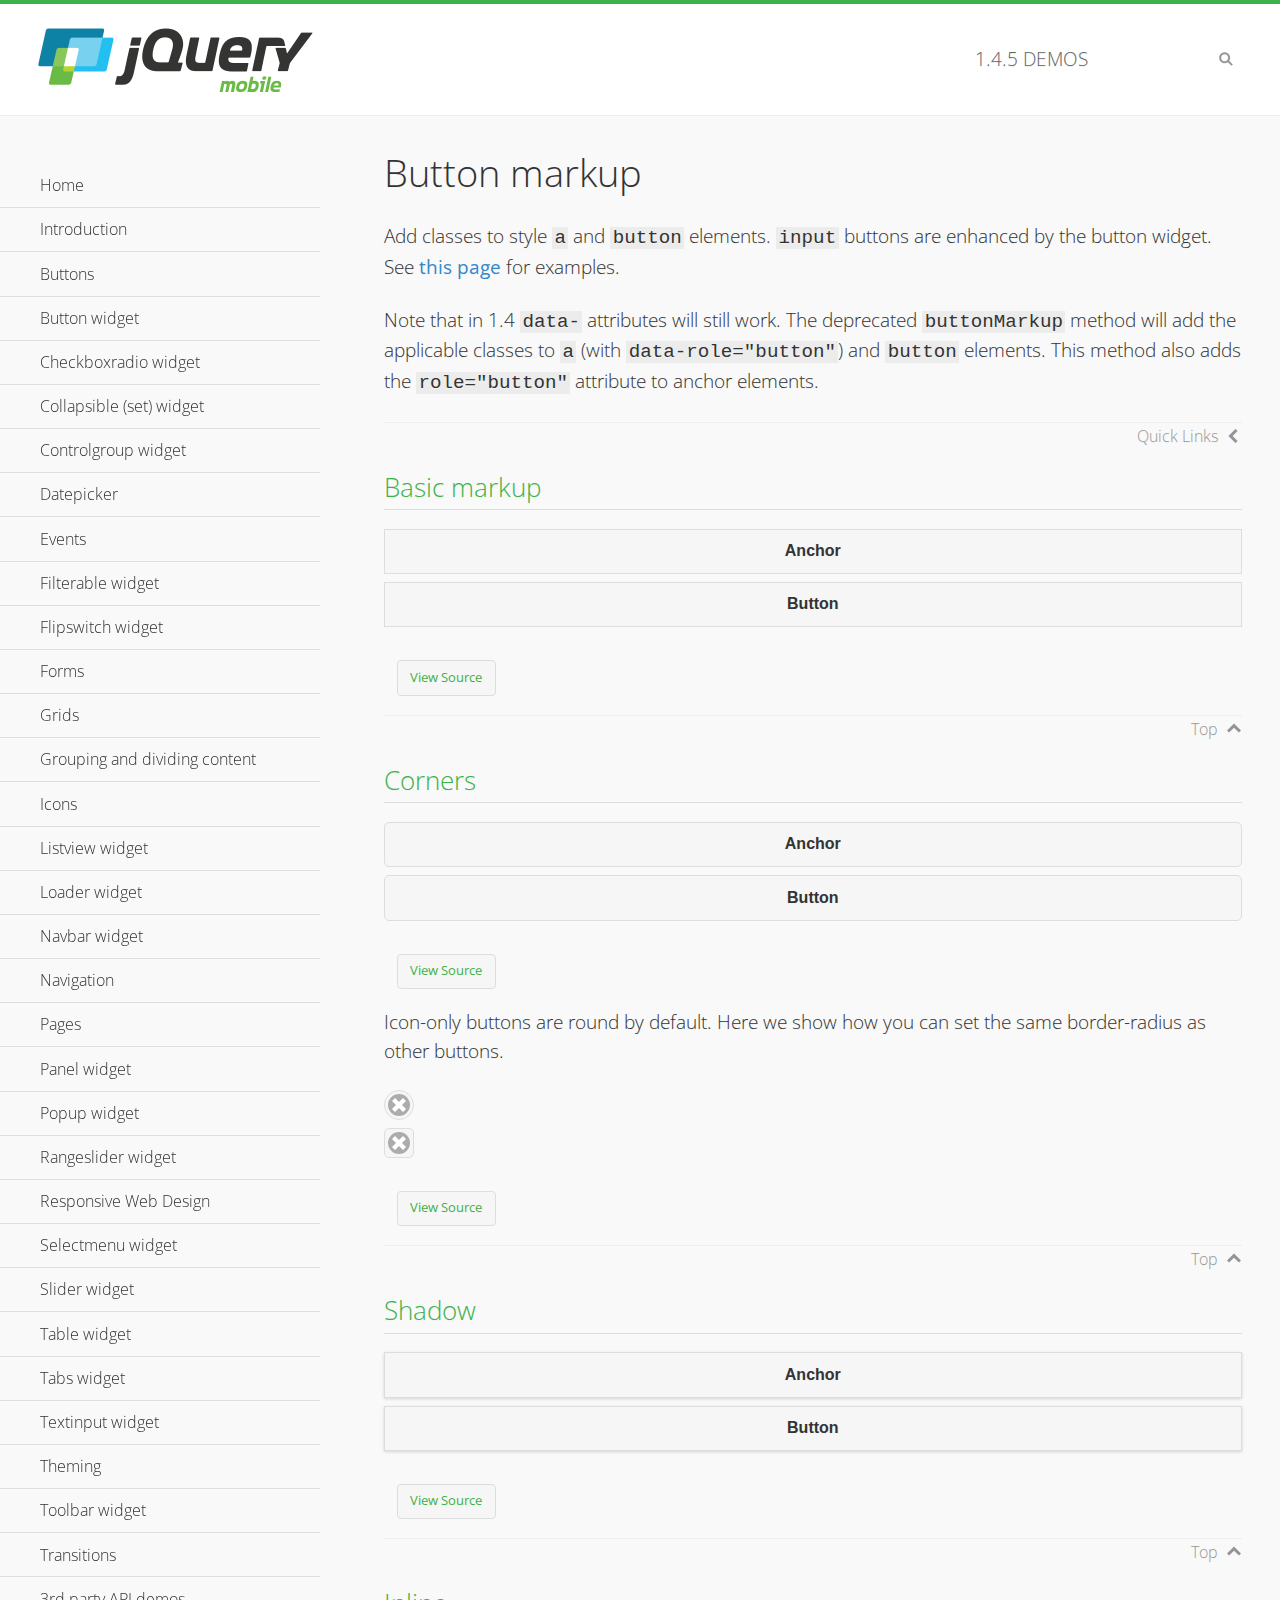
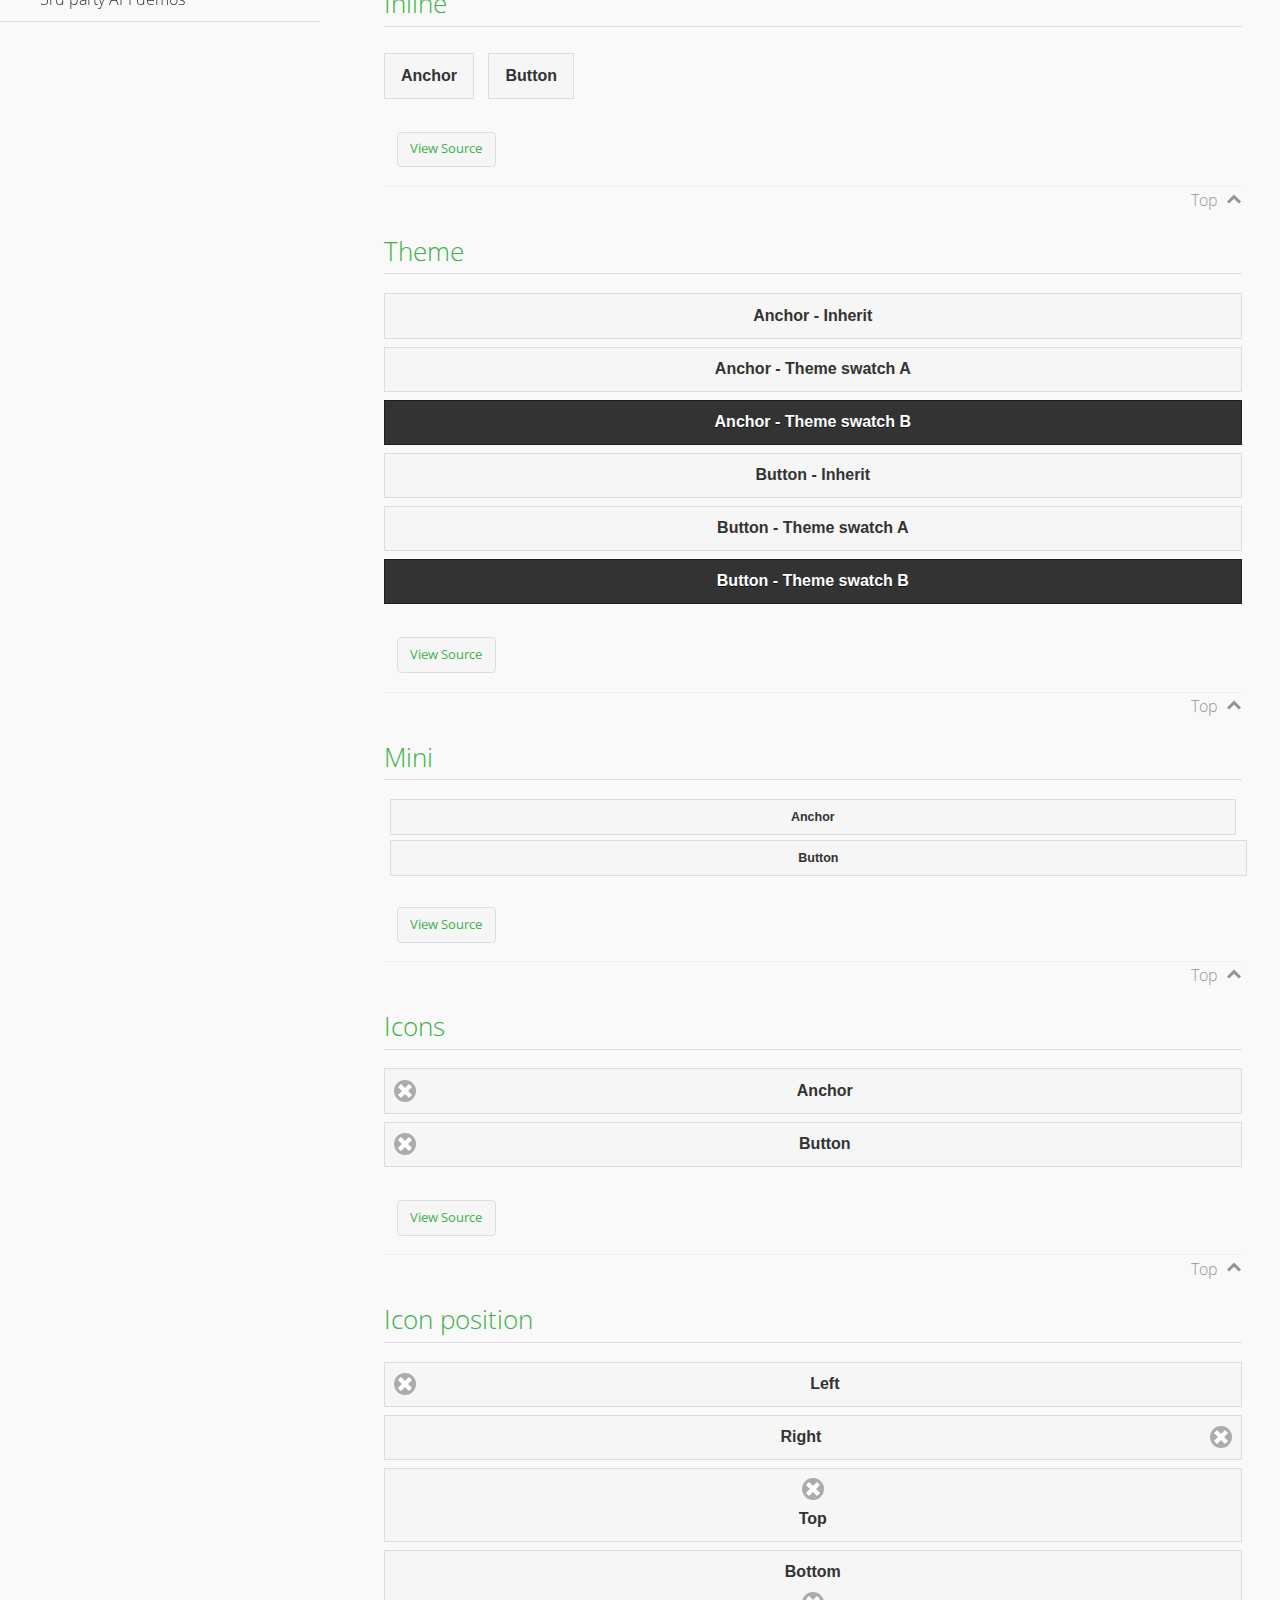
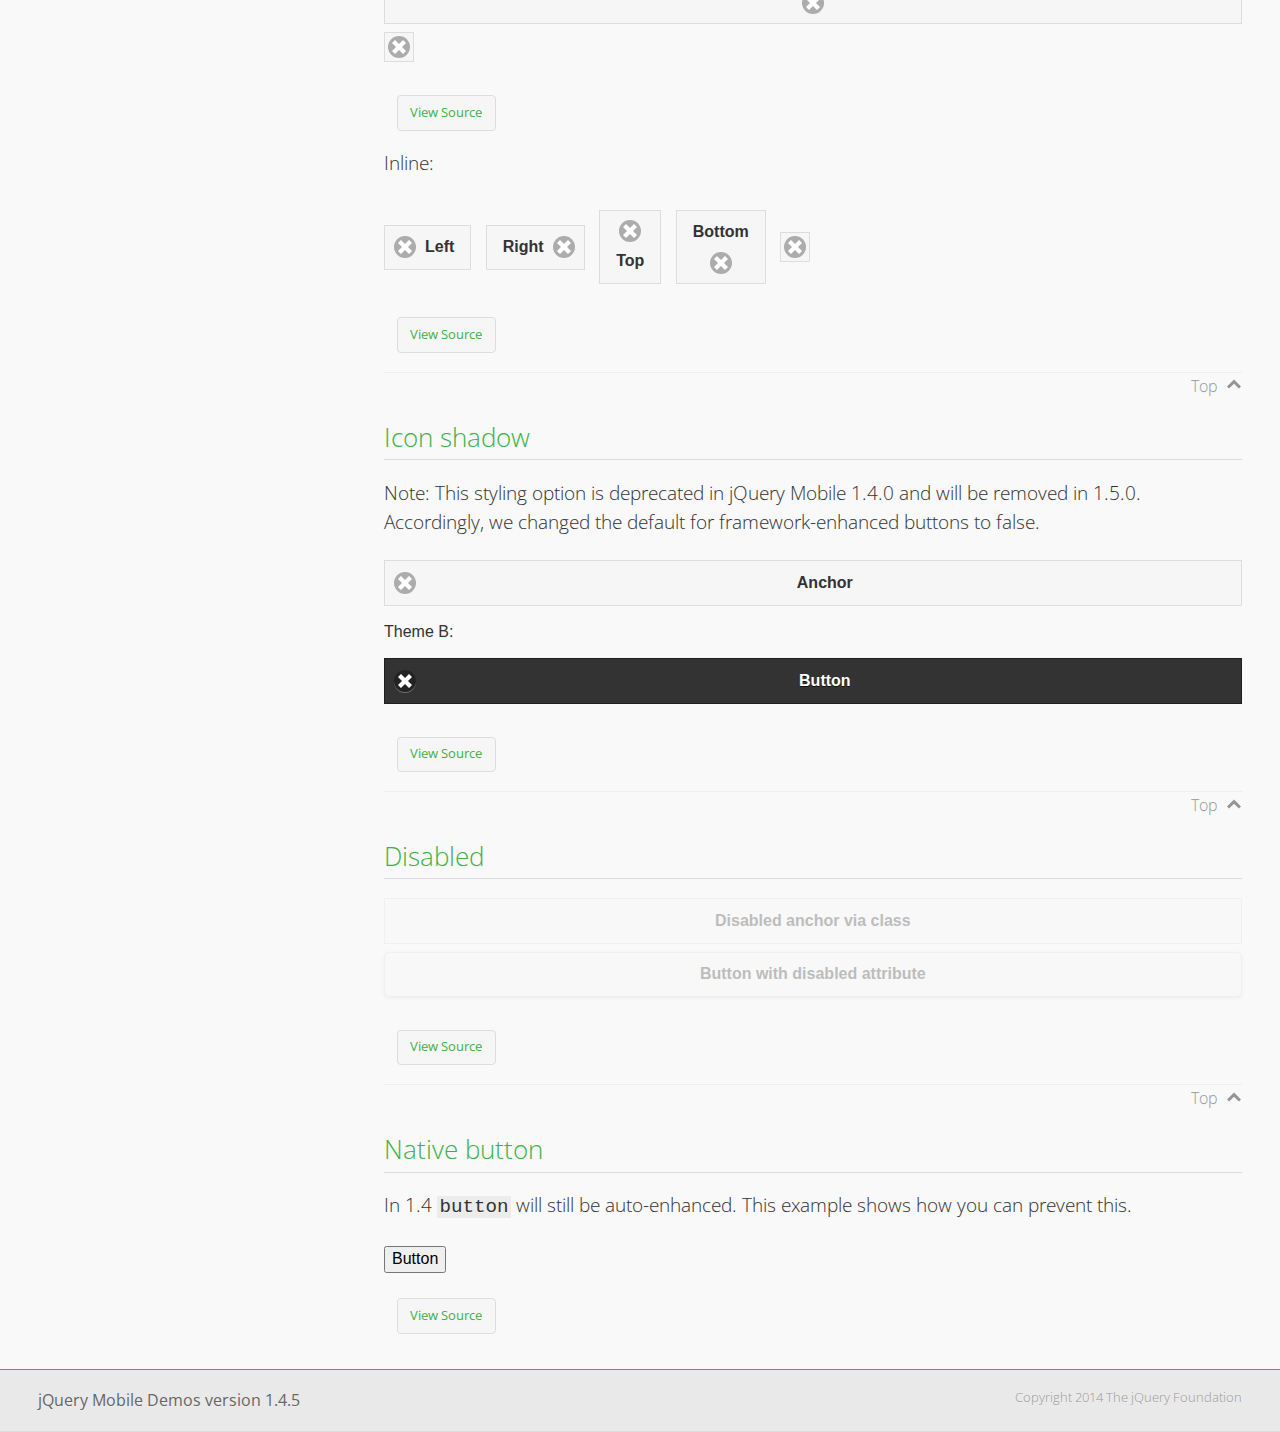
<file: lib/demos/button-markup/index.html>
<!DOCTYPE html>
<html>
<head>
	<meta charset="utf-8">
	<meta name="viewport" content="width=device-width, initial-scale=1">
	<title>Button markup - jQuery Mobile Demos</title>
	<link rel="shortcut icon" href="../favicon.ico">
    <link rel="stylesheet" href="http://fonts.googleapis.com/css?family=Open+Sans:300,400,700">
	<link rel="stylesheet" href="../css/themes/default/jquery.mobile-1.4.5.min.css">
	<link rel="stylesheet" href="../_assets/css/jqm-demos.css">
	<script src="../js/jquery.js"></script>
	<script src="../_assets/js/index.js"></script>
	<script src="../js/jquery.mobile-1.4.5.min.js"></script>
	<style>
		#custom-border-radius .ui-btn-icon-notext.ui-corner-all {
			-webkit-border-radius: .3125em;
			border-radius: .3125em;
		}
	</style>
</head>
<body>
<div data-role="page" class="jqm-demos" data-quicklinks="true">

	<div data-role="header" class="jqm-header">
		<h2><a href="../" title="jQuery Mobile Demos home"><img src="../_assets/img/jquery-logo.png" alt="jQuery Mobile"></a></h2>
		<p><span class="jqm-version"></span> Demos</p>
		<a href="#" class="jqm-navmenu-link ui-btn ui-btn-icon-notext ui-corner-all ui-icon-bars ui-nodisc-icon ui-alt-icon ui-btn-left">Menu</a>
		<a href="#" class="jqm-search-link ui-btn ui-btn-icon-notext ui-corner-all ui-icon-search ui-nodisc-icon ui-alt-icon ui-btn-right">Search</a>
	</div><!-- /header -->

	<div role="main" class="ui-content jqm-content">

		<h1>Button markup</h1>

		<p>Add classes to style <code>a</code> and <code>button</code> elements. <code>input</code> buttons are enhanced by the button widget. See <a href="../button/" data-ajax="false">this page</a> for examples.</p>

		<p>Note that in 1.4 <code>data-</code> attributes will still work. The deprecated <code>buttonMarkup</code> method will add the applicable classes to <code>a</code> (with <code>data-role="button"</code>) and <code>button</code> elements. This method also adds the <code>role="button"</code> attribute to anchor elements.</p>

		<h2>Basic markup</h2>

		<div data-demo-html="true">
			<a href="#" class="ui-btn">Anchor</a>
			<button class="ui-btn">Button</button>
		</div><!--/demo-html -->

		<h2>Corners</h2>

		<div data-demo-html="true">
			<a href="#" class="ui-btn ui-corner-all">Anchor</a>
			<button class="ui-btn ui-corner-all">Button</button>
		</div><!--/demo-html -->

		<p>Icon-only buttons are round by default. Here we show how you can set the same border-radius as other buttons.</p>

		<div data-demo-html="true" data-demo-css="true">
			<a href="#" class="ui-btn ui-icon-delete ui-btn-icon-notext ui-corner-all">No text</a>
			<div id="custom-border-radius">
				<a href="#" class="ui-btn ui-icon-delete ui-btn-icon-notext ui-corner-all">No text</a>
			</div>
		</div><!--/demo-html -->

		<h2>Shadow</h2>

		<div data-demo-html="true">
			<a href="#" class="ui-btn ui-shadow">Anchor</a>
			<button class="ui-btn ui-shadow">Button</button>
		</div><!--/demo-html -->

		<h2>Inline</h2>

		<div data-demo-html="true">
			<a href="#" class="ui-btn ui-btn-inline">Anchor</a>
			<button class="ui-btn ui-btn-inline">Button</button>
		</div><!--/demo-html -->

		<h2>Theme</h2>

		<div data-demo-html="true">
			<a href="#" class="ui-btn">Anchor - Inherit</a>
			<a href="#" class="ui-btn ui-btn-a">Anchor - Theme swatch A</a>
			<a href="#" class="ui-btn ui-btn-b">Anchor - Theme swatch B</a>
			<button class="ui-btn">Button - Inherit</button>
			<button class="ui-btn ui-btn-a">Button - Theme swatch A</button>
			<button class="ui-btn ui-btn-b">Button - Theme swatch B</button>
		</div><!--/demo-html -->

		<h2>Mini</h2>

		<div data-demo-html="true">
			<a href="#" class="ui-btn ui-mini">Anchor</a>
			<button class="ui-btn ui-mini">Button</button>
		</div><!--/demo-html -->

		<h2>Icons</h2>

		<div data-demo-html="true">
			<a href="#" class="ui-btn ui-icon-delete ui-btn-icon-left">Anchor</a>
			<button class="ui-btn ui-icon-delete ui-btn-icon-left">Button</button>
		</div><!--/demo-html -->

		<h2>Icon position</h2>

		<div data-demo-html="true">
			<a href="#" class="ui-btn ui-icon-delete ui-btn-icon-left">Left</a>
			<a href="#" class="ui-btn ui-icon-delete ui-btn-icon-right">Right</a>
			<a href="#" class="ui-btn ui-icon-delete ui-btn-icon-top">Top</a>
			<a href="#" class="ui-btn ui-icon-delete ui-btn-icon-bottom">Bottom</a>
			<a href="#" class="ui-btn ui-icon-delete ui-btn-icon-notext">Icon only</a>
		</div><!--/demo-html -->

		<p>Inline:</p>

		<div data-demo-html="true">
			<a href="#" class="ui-btn ui-btn-inline ui-icon-delete ui-btn-icon-left">Left</a>
			<a href="#" class="ui-btn ui-btn-inline ui-icon-delete ui-btn-icon-right">Right</a>
			<a href="#" class="ui-btn ui-btn-inline ui-icon-delete ui-btn-icon-top">Top</a>
			<a href="#" class="ui-btn ui-btn-inline ui-icon-delete ui-btn-icon-bottom">Bottom</a>
			<a href="#" class="ui-btn ui-btn-inline ui-icon-delete ui-btn-icon-notext">Icon only</a>
		</div><!--/demo-html -->

		<h2>Icon shadow</h2>
		<p>Note: This styling option is deprecated in jQuery Mobile 1.4.0 and will be removed in 1.5.0. Accordingly, we changed the default for framework-enhanced buttons to false.</p>

		<div data-demo-html="true">
			<a href="#" class="ui-btn ui-icon-delete ui-btn-icon-left ui-shadow-icon">Anchor</a>
			<p>Theme B:</p>
			<button class="ui-btn ui-icon-delete ui-btn-icon-left ui-shadow-icon ui-btn-b">Button</button>
		</div><!--/demo-html -->

		<h2>Disabled</h2>

		<div data-demo-html="true">
			<a href="#" class="ui-btn ui-state-disabled">Disabled anchor via class</a>
			<button disabled>Button with disabled attribute</button>
		</div><!--/demo-html -->

		<h2>Native button</h2>
		<!-- TODO: Remove this demo in 1.5 -->
		<p>In 1.4 <code>button</code> will still be auto-enhanced. This example shows how you can prevent this.</p>

		<div data-demo-html="true">
			<button data-role="none">Button</button>
		</div><!--/demo-html -->

	</div><!-- /content -->
	    <div data-role="panel" class="jqm-navmenu-panel" data-position="left" data-display="overlay" data-theme="a">
	    	<ul class="jqm-list ui-alt-icon ui-nodisc-icon">
<li data-filtertext="demos homepage" data-icon="home"><a href=".././">Home</a></li>
<li data-filtertext="introduction overview getting started"><a href="../intro/" data-ajax="false">Introduction</a></li>
<li data-filtertext="buttons button markup buttonmarkup method anchor link button element"><a href="../button-markup/" data-ajax="false">Buttons</a></li>
<li data-filtertext="form button widget input button submit reset"><a href="../button/" data-ajax="false">Button widget</a></li>
<li data-role="collapsible" data-enhanced="true" data-collapsed-icon="carat-d" data-expanded-icon="carat-u" data-iconpos="right" data-inset="false" class="ui-collapsible ui-collapsible-themed-content ui-collapsible-collapsed">
	<h3 class="ui-collapsible-heading ui-collapsible-heading-collapsed">
		<a href="#" class="ui-collapsible-heading-toggle ui-btn ui-btn-icon-right ui-btn-inherit ui-icon-carat-d">
		    Checkboxradio widget<span class="ui-collapsible-heading-status"> click to expand contents</span>
		</a>
	</h3>
	<div class="ui-collapsible-content ui-body-inherit ui-collapsible-content-collapsed" aria-hidden="true">
		<ul>
			<li data-filtertext="form checkboxradio widget checkbox input checkboxes controlgroups"><a href="../checkboxradio-checkbox/" data-ajax="false">Checkboxes</a></li>
			<li data-filtertext="form checkboxradio widget radio input radio buttons controlgroups"><a href="../checkboxradio-radio/" data-ajax="false">Radio buttons</a></li>
		</ul>
	</div>
</li>
<li data-role="collapsible" data-enhanced="true" data-collapsed-icon="carat-d" data-expanded-icon="carat-u" data-iconpos="right" data-inset="false" class="ui-collapsible ui-collapsible-themed-content ui-collapsible-collapsed">
	<h3 class="ui-collapsible-heading ui-collapsible-heading-collapsed">
		<a href="#" class="ui-collapsible-heading-toggle ui-btn ui-btn-icon-right ui-btn-inherit ui-icon-carat-d">
			Collapsible (set) widget<span class="ui-collapsible-heading-status"> click to expand contents</span>
		</a>
	</h3>
	<div class="ui-collapsible-content ui-body-inherit ui-collapsible-content-collapsed" aria-hidden="true">
		<ul>
			<li data-filtertext="collapsibles content formatting"><a href="../collapsible/" data-ajax="false">Collapsible</a></li>
			<li data-filtertext="dynamic collapsible set accordion append expand"><a href="../collapsible-dynamic/" data-ajax="false">Dynamic collapsibles</a></li>
			<li data-filtertext="accordions collapsible set widget content formatting grouped collapsibles"><a href="../collapsibleset/" data-ajax="false">Collapsible set</a></li>
		</ul>
	</div>
</li>
<li data-role="collapsible" data-enhanced="true" data-collapsed-icon="carat-d" data-expanded-icon="carat-u" data-iconpos="right" data-inset="false" class="ui-collapsible ui-collapsible-themed-content ui-collapsible-collapsed">
	<h3 class="ui-collapsible-heading ui-collapsible-heading-collapsed">
		<a href="#" class="ui-collapsible-heading-toggle ui-btn ui-btn-icon-right ui-btn-inherit ui-icon-carat-d">
			Controlgroup widget<span class="ui-collapsible-heading-status"> click to expand contents</span>
		</a>
	</h3>
	<div class="ui-collapsible-content ui-body-inherit ui-collapsible-content-collapsed" aria-hidden="true">
		<ul>
			<li data-filtertext="controlgroups selectmenu checkboxradio input grouped buttons horizontal vertical"><a href="../controlgroup/" data-ajax="false">Controlgroup</a></li>
			<li data-filtertext="dynamic controlgroup dynamically add buttons"><a href="../controlgroup-dynamic/" data-ajax="false">Dynamic controlgroups</a></li>
		</ul>
	</div>
</li>
<li data-filtertext="form datepicker widget date input"><a href="../datepicker/" data-ajax="false">Datepicker</a></li>
<li data-role="collapsible" data-enhanced="true" data-collapsed-icon="carat-d" data-expanded-icon="carat-u" data-iconpos="right" data-inset="false" class="ui-collapsible ui-collapsible-themed-content ui-collapsible-collapsed">
	<h3 class="ui-collapsible-heading ui-collapsible-heading-collapsed">
		<a href="#" class="ui-collapsible-heading-toggle ui-btn ui-btn-icon-right ui-btn-inherit ui-icon-carat-d">
			Events<span class="ui-collapsible-heading-status"> click to expand contents</span>
		</a>
	</h3>
	<div class="ui-collapsible-content ui-body-inherit ui-collapsible-content-collapsed" aria-hidden="true">
		<ul>
			<li data-filtertext="swipe to delete list items listviews swipe events"><a href="../swipe-list/" data-ajax="false">Swipe list items</a></li>
			<li data-filtertext="swipe to navigate swipe page navigation swipe events"><a href="../swipe-page/" data-ajax="false">Swipe page navigation</a></li>
		</ul>
	</div>
</li>
<li data-filtertext="filterable filter elements sorting searching listview table"><a href="../filterable/" data-ajax="false">Filterable widget</a></li>
<li data-filtertext="form flipswitch widget flip toggle switch binary select checkbox input"><a href="../flipswitch/" data-ajax="false">Flipswitch widget</a></li>
<li data-role="collapsible" data-enhanced="true" data-collapsed-icon="carat-d" data-expanded-icon="carat-u" data-iconpos="right" data-inset="false" class="ui-collapsible ui-collapsible-themed-content ui-collapsible-collapsed">
	<h3 class="ui-collapsible-heading ui-collapsible-heading-collapsed">
		<a href="#" class="ui-collapsible-heading-toggle ui-btn ui-btn-icon-right ui-btn-inherit ui-icon-carat-d">
			Forms<span class="ui-collapsible-heading-status"> click to expand contents</span>
		</a>
	</h3>
	<div class="ui-collapsible-content ui-body-inherit ui-collapsible-content-collapsed" aria-hidden="true">
		<ul>
			<li data-filtertext="forms text checkbox radio range button submit reset inputs selects textarea slider flipswitch label form elements"><a href="../forms/" data-ajax="false">Forms</a></li>
			<li data-filtertext="form hide labels hidden accessible ui-hidden-accessible forms"><a href="../forms-label-hidden-accessible/" data-ajax="false">Hide labels</a></li>
			<li data-filtertext="form field containers fieldcontain ui-field-contain forms"><a href="../forms-field-contain/" data-ajax="false">Field containers</a></li>
			<li data-filtertext="forms disabled form elements"><a href="../forms-disabled/" data-ajax="false">Forms disabled</a></li>
			<li data-filtertext="forms gallery examples overview forms text checkbox radio range button submit reset inputs selects textarea slider flipswitch label form elements"><a href="../forms-gallery/" data-ajax="false">Forms gallery</a></li>
		</ul>
	</div>
</li>
<li data-role="collapsible" data-enhanced="true" data-collapsed-icon="carat-d" data-expanded-icon="carat-u" data-iconpos="right" data-inset="false" class="ui-collapsible ui-collapsible-themed-content ui-collapsible-collapsed">
	<h3 class="ui-collapsible-heading ui-collapsible-heading-collapsed">
		<a href="#" class="ui-collapsible-heading-toggle ui-btn ui-btn-icon-right ui-btn-inherit ui-icon-carat-d">
			Grids<span class="ui-collapsible-heading-status"> click to expand contents</span>
		</a>
	</h3>
	<div class="ui-collapsible-content ui-body-inherit ui-collapsible-content-collapsed" aria-hidden="true">
		<ul>
			<li data-filtertext="grids columns blocks content formatting rwd responsive css framework"><a href="../grids/" data-ajax="false">Grids</a></li>
			<li data-filtertext="buttons in grids css framework"><a href="../grids-buttons/" data-ajax="false">Buttons in grids</a></li>
			<li data-filtertext="custom responsive grids rwd css framework"><a href="../grids-custom-responsive/" data-ajax="false">Custom responsive grids</a></li>
		</ul>
	</div>
</li>
<li data-filtertext="blocks content formatting sections heading"><a href="../body-bar-classes/" data-ajax="false">Grouping and dividing content</a></li>
<li data-role="collapsible" data-enhanced="true" data-collapsed-icon="carat-d" data-expanded-icon="carat-u" data-iconpos="right" data-inset="false" class="ui-collapsible ui-collapsible-themed-content ui-collapsible-collapsed">
	<h3 class="ui-collapsible-heading ui-collapsible-heading-collapsed">
		<a href="#" class="ui-collapsible-heading-toggle ui-btn ui-btn-icon-right ui-btn-inherit ui-icon-carat-d">
			Icons<span class="ui-collapsible-heading-status"> click to expand contents</span>
		</a>
	</h3>
	<div class="ui-collapsible-content ui-body-inherit ui-collapsible-content-collapsed" aria-hidden="true">
		<ul>
			<li data-filtertext="button icons svg disc alt custom icon position"><a href="../icons/" data-ajax="false">Icons</a></li>
			<li data-filtertext=""><a href="../icons-grunticon/" data-ajax="false">Grunticon loader</a></li>
		</ul>
	</div>
</li>
<li data-role="collapsible" data-enhanced="true" data-collapsed-icon="carat-d" data-expanded-icon="carat-u" data-iconpos="right" data-inset="false" class="ui-collapsible ui-collapsible-themed-content ui-collapsible-collapsed">
	<h3 class="ui-collapsible-heading ui-collapsible-heading-collapsed">
		<a href="#" class="ui-collapsible-heading-toggle ui-btn ui-btn-icon-right ui-btn-inherit ui-icon-carat-d">
			Listview widget<span class="ui-collapsible-heading-status"> click to expand contents</span>
		</a>
	</h3>
	<div class="ui-collapsible-content ui-body-inherit ui-collapsible-content-collapsed" aria-hidden="true">
		<ul>
			<li data-filtertext="listview widget thumbnails icons nested split button collapsible ul ol"><a href="../listview/" data-ajax="false">Listview</a></li>
			<li data-filtertext="autocomplete filterable reveal listview filtertextbeforefilter placeholder"><a href="../listview-autocomplete/" data-ajax="false">Listview autocomplete</a></li>
			<li data-filtertext="autocomplete filterable reveal listview remote data filtertextbeforefilter placeholder"><a href="../listview-autocomplete-remote/" data-ajax="false">Listview autocomplete remote data</a></li>
			<li data-filtertext="autodividers anchor jump scroll linkbars listview lists ul ol"><a href="../listview-autodividers-linkbar/" data-ajax="false">Listview autodividers linkbar</a></li>
			<li data-filtertext="listview autodividers selector autodividersselector lists ul ol"><a href="../listview-autodividers-selector/" data-ajax="false">Listview autodividers selector</a></li>
			<li data-filtertext="listview nested list items"><a href="../listview-nested-lists/" data-ajax="false">Nested Listviews</a></li>
			<li data-filtertext="listview collapsible list items flat"><a href="../listview-collapsible-item-flat/" data-ajax="false">Listview collapsible list items (flat)</a></li>
			<li data-filtertext="listview collapsible list indented"><a href="../listview-collapsible-item-indented/" data-ajax="false">Listview collapsible list items (indented)</a></li>
			<li data-filtertext="grid listview responsive grids responsive listviews lists ul"><a href="../listview-grid/" data-ajax="false">Listview responsive grid</a></li>
		</ul>
	</div>
</li>
<li data-filtertext="loader widget page loading navigation overlay spinner"><a href="../loader/" data-ajax="false">Loader widget</a></li>
<li data-filtertext="navbar widget navmenu toolbars header footer"><a href="../navbar/" data-ajax="false">Navbar widget</a></li>
<li data-role="collapsible" data-enhanced="true" data-collapsed-icon="carat-d" data-expanded-icon="carat-u" data-iconpos="right" data-inset="false" class="ui-collapsible ui-collapsible-themed-content ui-collapsible-collapsed">
	<h3 class="ui-collapsible-heading ui-collapsible-heading-collapsed">
		<a href="#" class="ui-collapsible-heading-toggle ui-btn ui-btn-icon-right ui-btn-inherit ui-icon-carat-d">
			Navigation<span class="ui-collapsible-heading-status"> click to expand contents</span>
		</a>
	</h3>
	<div class="ui-collapsible-content ui-body-inherit ui-collapsible-content-collapsed" aria-hidden="true">
		<ul>
			<li data-filtertext="ajax navigation navigate widget history event method"><a href="../navigation/" data-ajax="false">Navigation</a></li>
			<li data-filtertext="linking pages page links navigation ajax prefetch cache"><a href="../navigation-linking-pages/" data-ajax="false">Linking pages</a></li>
			<!-- <li data-filtertext="php redirect server redirection server-side navigation"><a href="../navigation-php-redirect/" data-ajax="false">PHP redirect demo</a></li>-->
			<li data-filtertext="navigation redirection hash query"><a href="../navigation-hash-processing/" data-ajax="false">Hash processing demo</a></li>
			<li data-filtertext="navigation redirection hash query"><a href="../page-events/" data-ajax="false">Page Navigation Events</a></li>
		</ul>
	</div>
</li>
<li data-role="collapsible" data-enhanced="true" data-collapsed-icon="carat-d" data-expanded-icon="carat-u" data-iconpos="right" data-inset="false" class="ui-collapsible ui-collapsible-themed-content ui-collapsible-collapsed">
	<h3 class="ui-collapsible-heading ui-collapsible-heading-collapsed">
		<a href="#" class="ui-collapsible-heading-toggle ui-btn ui-btn-icon-right ui-btn-inherit ui-icon-carat-d">
			Pages<span class="ui-collapsible-heading-status"> click to expand contents</span>
		</a>
	</h3>
	<div class="ui-collapsible-content ui-body-inherit ui-collapsible-content-collapsed" aria-hidden="true">
		<ul>
			<li data-filtertext="pages page widget ajax navigation"><a href="../pages/" data-ajax="false">Pages</a></li>
			<li data-filtertext="single page"><a href="../pages-single-page/" data-ajax="false">Single page</a></li>
			<li data-filtertext="multipage multi-page page"><a href="../pages-multi-page/" data-ajax="false">Multi-page template</a></li>
			<li data-filtertext="dialog page widget modal popup"><a href="../pages-dialog/" data-ajax="false">Dialog page</a></li>
		</ul>
	</div>
</li>
<li data-role="collapsible" data-enhanced="true" data-collapsed-icon="carat-d" data-expanded-icon="carat-u" data-iconpos="right" data-inset="false" class="ui-collapsible ui-collapsible-themed-content ui-collapsible-collapsed">
	<h3 class="ui-collapsible-heading ui-collapsible-heading-collapsed">
		<a href="#" class="ui-collapsible-heading-toggle ui-btn ui-btn-icon-right ui-btn-inherit ui-icon-carat-d">
			Panel widget<span class="ui-collapsible-heading-status"> click to expand contents</span>
		</a>
	</h3>
	<div class="ui-collapsible-content ui-body-inherit ui-collapsible-content-collapsed" aria-hidden="true">
		<ul>
			<li data-filtertext="panel widget sliding panels reveal push overlay responsive"><a href="../panel/" data-ajax="false">Panel</a></li>
			<li data-filtertext=""><a href="../panel-external/" data-ajax="false">External panels</a></li>
			<li data-filtertext="panel "><a href="../panel-fixed/" data-ajax="false">Fixed panels</a></li>
			<li data-filtertext="panel slide panels sliding panels shadow rwd responsive breakpoint"><a href="../panel-responsive/" data-ajax="false">Panels responsive</a></li>
			<li data-filtertext="panel custom style custom panel width reveal shadow listview panel styling page background wrapper"><a href="../panel-styling/" data-ajax="false">Custom panel style</a></li>
			<li data-filtertext="panel open on swipe"><a href="../panel-swipe-open/" data-ajax="false">Panel open on swipe</a></li>
			<li data-filtertext="panels outside page internal external toolbars"><a href="../panel-external-internal/" data-ajax="false">Panel external and internal</a></li>
		</ul>
	</div>
</li>
<li data-role="collapsible" data-enhanced="true" data-collapsed-icon="carat-d" data-expanded-icon="carat-u" data-iconpos="right" data-inset="false" class="ui-collapsible ui-collapsible-themed-content ui-collapsible-collapsed">
	<h3 class="ui-collapsible-heading ui-collapsible-heading-collapsed">
		<a href="#" class="ui-collapsible-heading-toggle ui-btn ui-btn-icon-right ui-btn-inherit ui-icon-carat-d">
			Popup widget<span class="ui-collapsible-heading-status"> click to expand contents</span>
		</a>
	</h3>
	<div class="ui-collapsible-content ui-body-inherit ui-collapsible-content-collapsed" aria-hidden="true">
		<ul>
			<li data-filtertext="popup widget popups dialog modal transition tooltip lightbox form overlay screen flip pop fade transition"><a href="../popup/" data-ajax="false">Popup</a></li>
			<li data-filtertext="popup alignment position"><a href="../popup-alignment/" data-ajax="false">Popup alignment</a></li>
			<li data-filtertext="popup arrow size popups popover"><a href="../popup-arrow-size/" data-ajax="false">Popup arrow size</a></li>
			<li data-filtertext="dynamic popups popup images lightbox"><a href="../popup-dynamic/" data-ajax="false">Dynamic popups</a></li>
			<li data-filtertext="popups with iframes scaling"><a href="../popup-iframe/" data-ajax="false">Popups with iframes</a></li>
			<li data-filtertext="popup image scaling"><a href="../popup-image-scaling/" data-ajax="false">Popup image scaling</a></li>
			<li data-filtertext="external popup outside multi-page"><a href="../popup-outside-multipage/" data-ajax="false">Popup outside multi-page</a></li>
		</ul>
	</div>
</li>
<li data-filtertext="form rangeslider widget dual sliders dual handle sliders range input"><a href="../rangeslider/" data-ajax="false">Rangeslider widget</a></li>
<li data-filtertext="responsive web design rwd adaptive progressive enhancement PE accessible mobile breakpoints media query media queries"><a href="../rwd/" data-ajax="false">Responsive Web Design</a></li>
<li data-role="collapsible" data-enhanced="true" data-collapsed-icon="carat-d" data-expanded-icon="carat-u" data-iconpos="right" data-inset="false" class="ui-collapsible ui-collapsible-themed-content ui-collapsible-collapsed">
	<h3 class="ui-collapsible-heading ui-collapsible-heading-collapsed">
		<a href="#" class="ui-collapsible-heading-toggle ui-btn ui-btn-icon-right ui-btn-inherit ui-icon-carat-d">
			Selectmenu widget<span class="ui-collapsible-heading-status"> click to expand contents</span>
		</a>
	</h3>
	<div class="ui-collapsible-content ui-body-inherit ui-collapsible-content-collapsed" aria-hidden="true">
		<ul>
			<li data-filtertext="form selectmenu widget select input custom select menu selects"><a href="../selectmenu/" data-ajax="false">Selectmenu</a></li>
			<li data-filtertext="form custom select menu selectmenu widget custom menu option optgroup multiple selects"><a href="../selectmenu-custom/" data-ajax="false">Custom select menu</a></li>
			<li data-filtertext="filterable select filter popup dialog"><a href="../selectmenu-custom-filter/" data-ajax="false">Custom select menu with filter</a></li>
		</ul>
	</div>
</li>
<li data-role="collapsible" data-enhanced="true" data-collapsed-icon="carat-d" data-expanded-icon="carat-u" data-iconpos="right" data-inset="false" class="ui-collapsible ui-collapsible-themed-content ui-collapsible-collapsed">
	<h3 class="ui-collapsible-heading ui-collapsible-heading-collapsed">
		<a href="#" class="ui-collapsible-heading-toggle ui-btn ui-btn-icon-right ui-btn-inherit ui-icon-carat-d">
			Slider widget<span class="ui-collapsible-heading-status"> click to expand contents</span>
		</a>
	</h3>
	<div class="ui-collapsible-content ui-body-inherit ui-collapsible-content-collapsed" aria-hidden="true">
		<ul>
			<li data-filtertext="form slider widget range input single sliders"><a href="../slider/" data-ajax="false">Slider</a></li>
			<li data-filtertext="form slider widget flipswitch slider binary select flip toggle switch"><a href="../slider-flipswitch/" data-ajax="false">Slider flip toggle switch</a></li>
			<li data-filtertext="form slider tooltip handle value input range sliders"><a href="../slider-tooltip/" data-ajax="false">Slider tooltip</a></li>
		</ul>
	</div>
</li>
<li data-role="collapsible" data-enhanced="true" data-collapsed-icon="carat-d" data-expanded-icon="carat-u" data-iconpos="right" data-inset="false" class="ui-collapsible ui-collapsible-themed-content ui-collapsible-collapsed">
	<h3 class="ui-collapsible-heading ui-collapsible-heading-collapsed">
		<a href="#" class="ui-collapsible-heading-toggle ui-btn ui-btn-icon-right ui-btn-inherit ui-icon-carat-d">
			Table widget<span class="ui-collapsible-heading-status"> click to expand contents</span>
		</a>
	</h3>
	<div class="ui-collapsible-content ui-body-inherit ui-collapsible-content-collapsed" aria-hidden="true">
		<ul>
			<li data-filtertext="table widget reflow column toggle th td responsive tables rwd hide show tabular"><a href="../table-column-toggle/" data-ajax="false">Table Column Toggle</a></li>
			<li data-filtertext="table column toggle phone comparison demo"><a href="../table-column-toggle-example/" data-ajax="false">Table Column Toggle demo</a></li>
			<li data-filtertext="responsive tables table column toggle heading groups rwd breakpoint"><a href="../table-column-toggle-heading-groups/" data-ajax="false">Table Column Toggle heading groups</a></li>
			<li data-filtertext="responsive tables table column toggle hide rwd breakpoint customization options"><a href="../table-column-toggle-options/" data-ajax="false">Table Column Toggle options</a></li>
			<li data-filtertext="table reflow th td responsive rwd columns tabular"><a href="../table-reflow/" data-ajax="false">Table Reflow</a></li>
			<li data-filtertext="responsive tables table reflow heading groups rwd breakpoint"><a href="../table-reflow-heading-groups/" data-ajax="false">Table Reflow heading groups</a></li>
			<li data-filtertext="responsive tables table reflow stripes strokes table style"><a href="../table-reflow-stripes-strokes/" data-ajax="false">Table Reflow stripes and strokes</a></li>
			<li data-filtertext="responsive tables table reflow stack custom styles"><a href="../table-reflow-styling/" data-ajax="false">Table Reflow custom styles</a></li>
		</ul>
	</div>
</li>
<li data-filtertext="ui tabs widget"><a href="../tabs/" data-ajax="false">Tabs widget</a></li>
<li data-filtertext="form textinput widget text input textarea number date time tel email file color password"><a href="../textinput/" data-ajax="false">Textinput widget</a></li>
<li data-role="collapsible" data-enhanced="true" data-collapsed-icon="carat-d" data-expanded-icon="carat-u" data-iconpos="right" data-inset="false" class="ui-collapsible ui-collapsible-themed-content ui-collapsible-collapsed">
	<h3 class="ui-collapsible-heading ui-collapsible-heading-collapsed">
		<a href="#" class="ui-collapsible-heading-toggle ui-btn ui-btn-icon-right ui-btn-inherit ui-icon-carat-d">
			Theming<span class="ui-collapsible-heading-status"> click to expand contents</span>
		</a>
	</h3>
	<div class="ui-collapsible-content ui-body-inherit ui-collapsible-content-collapsed" aria-hidden="true">
		<ul>
			<li data-filtertext="default theme swatches theming style css"><a href="../theme-default/" data-ajax="false">Default theme</a></li>
			<li data-filtertext="classic theme old theme swatches theming style css"><a href="../theme-classic/" data-ajax="false">Classic theme</a></li>
		</ul>
	</div>
</li>
<li data-role="collapsible" data-enhanced="true" data-collapsed-icon="carat-d" data-expanded-icon="carat-u" data-iconpos="right" data-inset="false" class="ui-collapsible ui-collapsible-themed-content ui-collapsible-collapsed">
	<h3 class="ui-collapsible-heading ui-collapsible-heading-collapsed">
		<a href="#" class="ui-collapsible-heading-toggle ui-btn ui-btn-icon-right ui-btn-inherit ui-icon-carat-d">
			Toolbar widget<span class="ui-collapsible-heading-status"> click to expand contents</span>
		</a>
	</h3>
	<div class="ui-collapsible-content ui-body-inherit ui-collapsible-content-collapsed" aria-hidden="true">
		<ul>
			<li data-filtertext="toolbar widget header footer toolbars fixed fullscreen external sections"><a href="../toolbar/" data-ajax="false">Toolbar</a></li>
			<li data-filtertext="dynamic toolbars dynamically add toolbar header footer"><a href="../toolbar-dynamic/" data-ajax="false">Dynamic toolbars</a></li>
			<li data-filtertext="external toolbars header footer"><a href="../toolbar-external/" data-ajax="false">External toolbars</a></li>
			<li data-filtertext="fixed toolbars header footer"><a href="../toolbar-fixed/" data-ajax="false">Fixed toolbars</a></li>
			<li data-filtertext="fixed fullscreen toolbars header footer"><a href="../toolbar-fixed-fullscreen/" data-ajax="false">Fullscreen toolbars</a></li>
			<li data-filtertext="external fixed toolbars header footer"><a href="../toolbar-fixed-external/" data-ajax="false">Fixed external toolbars</a></li>
			<li data-filtertext="external persistent toolbars header footer navbar navmenu"><a href="../toolbar-fixed-persistent/" data-ajax="false">Persistent toolbars</a></li>
			<li data-filtertext="external ajax optimized toolbars persistent toolbars header footer navbar"><a href="../toolbar-fixed-persistent-optimized/" data-ajax="false">Ajax optimized toolbars</a></li>
			<li data-filtertext="form in toolbars header footer"><a href="../toolbar-fixed-forms/" data-ajax="false">Form in toolbar</a></li>
		</ul>
	</div>
</li>
<li data-filtertext="page transitions animated pages popup navigation flip slide fade pop"><a href="../transitions/" data-ajax="false">Transitions</a></li>
<li data-role="collapsible" data-enhanced="true" data-collapsed-icon="carat-d" data-expanded-icon="carat-u" data-iconpos="right" data-inset="false" class="ui-collapsible ui-collapsible-themed-content ui-collapsible-collapsed">
	<h3 class="ui-collapsible-heading ui-collapsible-heading-collapsed">
		<a href="#" class="ui-collapsible-heading-toggle ui-btn ui-btn-icon-right ui-btn-inherit ui-icon-carat-d">
			3rd party API demos<span class="ui-collapsible-heading-status"> click to expand contents</span>
		</a>
	</h3>
	<div class="ui-collapsible-content ui-body-inherit ui-collapsible-content-collapsed" aria-hidden="true">
		<ul>
			<li data-filtertext="backbone requirejs navigation router"><a href="../backbone-requirejs/" data-ajax="false">Backbone RequireJS</a></li>
			<li data-filtertext="google maps geolocation demo"><a href="../map-geolocation/" data-ajax="false">Google Maps geolocation</a></li>
			<li data-filtertext="google maps hybrid"><a href="../map-list-toggle/" data-ajax="false">Google Maps list toggle</a></li>
		</ul>
	</div>
</li>



		     </ul>
		</div><!-- /panel -->


	<div data-role="footer" data-position="fixed" data-tap-toggle="false" class="jqm-footer">
		<p>jQuery Mobile Demos version <span class="jqm-version"></span></p>
		<p>Copyright 2014 The jQuery Foundation</p>
	</div><!-- /footer -->
	<!-- TODO: This should become an external panel so we can add input to markup (unique ID) -->
    <div data-role="panel" class="jqm-search-panel" data-position="right" data-display="overlay" data-theme="a">
		<div class="jqm-search">
			<ul class="jqm-list" data-filter-placeholder="Search demos..." data-filter-reveal="true">
<li data-filtertext="demos homepage" data-icon="home"><a href=".././">Home</a></li>
<li data-filtertext="introduction overview getting started"><a href="../intro/" data-ajax="false">Introduction</a></li>
<li data-filtertext="buttons button markup buttonmarkup method anchor link button element"><a href="../button-markup/" data-ajax="false">Buttons</a></li>
<li data-filtertext="form button widget input button submit reset"><a href="../button/" data-ajax="false">Button widget</a></li>
<li data-role="collapsible" data-enhanced="true" data-collapsed-icon="carat-d" data-expanded-icon="carat-u" data-iconpos="right" data-inset="false" class="ui-collapsible ui-collapsible-themed-content ui-collapsible-collapsed">
	<h3 class="ui-collapsible-heading ui-collapsible-heading-collapsed">
		<a href="#" class="ui-collapsible-heading-toggle ui-btn ui-btn-icon-right ui-btn-inherit ui-icon-carat-d">
		    Checkboxradio widget<span class="ui-collapsible-heading-status"> click to expand contents</span>
		</a>
	</h3>
	<div class="ui-collapsible-content ui-body-inherit ui-collapsible-content-collapsed" aria-hidden="true">
		<ul>
			<li data-filtertext="form checkboxradio widget checkbox input checkboxes controlgroups"><a href="../checkboxradio-checkbox/" data-ajax="false">Checkboxes</a></li>
			<li data-filtertext="form checkboxradio widget radio input radio buttons controlgroups"><a href="../checkboxradio-radio/" data-ajax="false">Radio buttons</a></li>
		</ul>
	</div>
</li>
<li data-role="collapsible" data-enhanced="true" data-collapsed-icon="carat-d" data-expanded-icon="carat-u" data-iconpos="right" data-inset="false" class="ui-collapsible ui-collapsible-themed-content ui-collapsible-collapsed">
	<h3 class="ui-collapsible-heading ui-collapsible-heading-collapsed">
		<a href="#" class="ui-collapsible-heading-toggle ui-btn ui-btn-icon-right ui-btn-inherit ui-icon-carat-d">
			Collapsible (set) widget<span class="ui-collapsible-heading-status"> click to expand contents</span>
		</a>
	</h3>
	<div class="ui-collapsible-content ui-body-inherit ui-collapsible-content-collapsed" aria-hidden="true">
		<ul>
			<li data-filtertext="collapsibles content formatting"><a href="../collapsible/" data-ajax="false">Collapsible</a></li>
			<li data-filtertext="dynamic collapsible set accordion append expand"><a href="../collapsible-dynamic/" data-ajax="false">Dynamic collapsibles</a></li>
			<li data-filtertext="accordions collapsible set widget content formatting grouped collapsibles"><a href="../collapsibleset/" data-ajax="false">Collapsible set</a></li>
		</ul>
	</div>
</li>
<li data-role="collapsible" data-enhanced="true" data-collapsed-icon="carat-d" data-expanded-icon="carat-u" data-iconpos="right" data-inset="false" class="ui-collapsible ui-collapsible-themed-content ui-collapsible-collapsed">
	<h3 class="ui-collapsible-heading ui-collapsible-heading-collapsed">
		<a href="#" class="ui-collapsible-heading-toggle ui-btn ui-btn-icon-right ui-btn-inherit ui-icon-carat-d">
			Controlgroup widget<span class="ui-collapsible-heading-status"> click to expand contents</span>
		</a>
	</h3>
	<div class="ui-collapsible-content ui-body-inherit ui-collapsible-content-collapsed" aria-hidden="true">
		<ul>
			<li data-filtertext="controlgroups selectmenu checkboxradio input grouped buttons horizontal vertical"><a href="../controlgroup/" data-ajax="false">Controlgroup</a></li>
			<li data-filtertext="dynamic controlgroup dynamically add buttons"><a href="../controlgroup-dynamic/" data-ajax="false">Dynamic controlgroups</a></li>
		</ul>
	</div>
</li>
<li data-filtertext="form datepicker widget date input"><a href="../datepicker/" data-ajax="false">Datepicker</a></li>
<li data-role="collapsible" data-enhanced="true" data-collapsed-icon="carat-d" data-expanded-icon="carat-u" data-iconpos="right" data-inset="false" class="ui-collapsible ui-collapsible-themed-content ui-collapsible-collapsed">
	<h3 class="ui-collapsible-heading ui-collapsible-heading-collapsed">
		<a href="#" class="ui-collapsible-heading-toggle ui-btn ui-btn-icon-right ui-btn-inherit ui-icon-carat-d">
			Events<span class="ui-collapsible-heading-status"> click to expand contents</span>
		</a>
	</h3>
	<div class="ui-collapsible-content ui-body-inherit ui-collapsible-content-collapsed" aria-hidden="true">
		<ul>
			<li data-filtertext="swipe to delete list items listviews swipe events"><a href="../swipe-list/" data-ajax="false">Swipe list items</a></li>
			<li data-filtertext="swipe to navigate swipe page navigation swipe events"><a href="../swipe-page/" data-ajax="false">Swipe page navigation</a></li>
		</ul>
	</div>
</li>
<li data-filtertext="filterable filter elements sorting searching listview table"><a href="../filterable/" data-ajax="false">Filterable widget</a></li>
<li data-filtertext="form flipswitch widget flip toggle switch binary select checkbox input"><a href="../flipswitch/" data-ajax="false">Flipswitch widget</a></li>
<li data-role="collapsible" data-enhanced="true" data-collapsed-icon="carat-d" data-expanded-icon="carat-u" data-iconpos="right" data-inset="false" class="ui-collapsible ui-collapsible-themed-content ui-collapsible-collapsed">
	<h3 class="ui-collapsible-heading ui-collapsible-heading-collapsed">
		<a href="#" class="ui-collapsible-heading-toggle ui-btn ui-btn-icon-right ui-btn-inherit ui-icon-carat-d">
			Forms<span class="ui-collapsible-heading-status"> click to expand contents</span>
		</a>
	</h3>
	<div class="ui-collapsible-content ui-body-inherit ui-collapsible-content-collapsed" aria-hidden="true">
		<ul>
			<li data-filtertext="forms text checkbox radio range button submit reset inputs selects textarea slider flipswitch label form elements"><a href="../forms/" data-ajax="false">Forms</a></li>
			<li data-filtertext="form hide labels hidden accessible ui-hidden-accessible forms"><a href="../forms-label-hidden-accessible/" data-ajax="false">Hide labels</a></li>
			<li data-filtertext="form field containers fieldcontain ui-field-contain forms"><a href="../forms-field-contain/" data-ajax="false">Field containers</a></li>
			<li data-filtertext="forms disabled form elements"><a href="../forms-disabled/" data-ajax="false">Forms disabled</a></li>
			<li data-filtertext="forms gallery examples overview forms text checkbox radio range button submit reset inputs selects textarea slider flipswitch label form elements"><a href="../forms-gallery/" data-ajax="false">Forms gallery</a></li>
		</ul>
	</div>
</li>
<li data-role="collapsible" data-enhanced="true" data-collapsed-icon="carat-d" data-expanded-icon="carat-u" data-iconpos="right" data-inset="false" class="ui-collapsible ui-collapsible-themed-content ui-collapsible-collapsed">
	<h3 class="ui-collapsible-heading ui-collapsible-heading-collapsed">
		<a href="#" class="ui-collapsible-heading-toggle ui-btn ui-btn-icon-right ui-btn-inherit ui-icon-carat-d">
			Grids<span class="ui-collapsible-heading-status"> click to expand contents</span>
		</a>
	</h3>
	<div class="ui-collapsible-content ui-body-inherit ui-collapsible-content-collapsed" aria-hidden="true">
		<ul>
			<li data-filtertext="grids columns blocks content formatting rwd responsive css framework"><a href="../grids/" data-ajax="false">Grids</a></li>
			<li data-filtertext="buttons in grids css framework"><a href="../grids-buttons/" data-ajax="false">Buttons in grids</a></li>
			<li data-filtertext="custom responsive grids rwd css framework"><a href="../grids-custom-responsive/" data-ajax="false">Custom responsive grids</a></li>
		</ul>
	</div>
</li>
<li data-filtertext="blocks content formatting sections heading"><a href="../body-bar-classes/" data-ajax="false">Grouping and dividing content</a></li>
<li data-role="collapsible" data-enhanced="true" data-collapsed-icon="carat-d" data-expanded-icon="carat-u" data-iconpos="right" data-inset="false" class="ui-collapsible ui-collapsible-themed-content ui-collapsible-collapsed">
	<h3 class="ui-collapsible-heading ui-collapsible-heading-collapsed">
		<a href="#" class="ui-collapsible-heading-toggle ui-btn ui-btn-icon-right ui-btn-inherit ui-icon-carat-d">
			Icons<span class="ui-collapsible-heading-status"> click to expand contents</span>
		</a>
	</h3>
	<div class="ui-collapsible-content ui-body-inherit ui-collapsible-content-collapsed" aria-hidden="true">
		<ul>
			<li data-filtertext="button icons svg disc alt custom icon position"><a href="../icons/" data-ajax="false">Icons</a></li>
			<li data-filtertext=""><a href="../icons-grunticon/" data-ajax="false">Grunticon loader</a></li>
		</ul>
	</div>
</li>
<li data-role="collapsible" data-enhanced="true" data-collapsed-icon="carat-d" data-expanded-icon="carat-u" data-iconpos="right" data-inset="false" class="ui-collapsible ui-collapsible-themed-content ui-collapsible-collapsed">
	<h3 class="ui-collapsible-heading ui-collapsible-heading-collapsed">
		<a href="#" class="ui-collapsible-heading-toggle ui-btn ui-btn-icon-right ui-btn-inherit ui-icon-carat-d">
			Listview widget<span class="ui-collapsible-heading-status"> click to expand contents</span>
		</a>
	</h3>
	<div class="ui-collapsible-content ui-body-inherit ui-collapsible-content-collapsed" aria-hidden="true">
		<ul>
			<li data-filtertext="listview widget thumbnails icons nested split button collapsible ul ol"><a href="../listview/" data-ajax="false">Listview</a></li>
			<li data-filtertext="autocomplete filterable reveal listview filtertextbeforefilter placeholder"><a href="../listview-autocomplete/" data-ajax="false">Listview autocomplete</a></li>
			<li data-filtertext="autocomplete filterable reveal listview remote data filtertextbeforefilter placeholder"><a href="../listview-autocomplete-remote/" data-ajax="false">Listview autocomplete remote data</a></li>
			<li data-filtertext="autodividers anchor jump scroll linkbars listview lists ul ol"><a href="../listview-autodividers-linkbar/" data-ajax="false">Listview autodividers linkbar</a></li>
			<li data-filtertext="listview autodividers selector autodividersselector lists ul ol"><a href="../listview-autodividers-selector/" data-ajax="false">Listview autodividers selector</a></li>
			<li data-filtertext="listview nested list items"><a href="../listview-nested-lists/" data-ajax="false">Nested Listviews</a></li>
			<li data-filtertext="listview collapsible list items flat"><a href="../listview-collapsible-item-flat/" data-ajax="false">Listview collapsible list items (flat)</a></li>
			<li data-filtertext="listview collapsible list indented"><a href="../listview-collapsible-item-indented/" data-ajax="false">Listview collapsible list items (indented)</a></li>
			<li data-filtertext="grid listview responsive grids responsive listviews lists ul"><a href="../listview-grid/" data-ajax="false">Listview responsive grid</a></li>
		</ul>
	</div>
</li>
<li data-filtertext="loader widget page loading navigation overlay spinner"><a href="../loader/" data-ajax="false">Loader widget</a></li>
<li data-filtertext="navbar widget navmenu toolbars header footer"><a href="../navbar/" data-ajax="false">Navbar widget</a></li>
<li data-role="collapsible" data-enhanced="true" data-collapsed-icon="carat-d" data-expanded-icon="carat-u" data-iconpos="right" data-inset="false" class="ui-collapsible ui-collapsible-themed-content ui-collapsible-collapsed">
	<h3 class="ui-collapsible-heading ui-collapsible-heading-collapsed">
		<a href="#" class="ui-collapsible-heading-toggle ui-btn ui-btn-icon-right ui-btn-inherit ui-icon-carat-d">
			Navigation<span class="ui-collapsible-heading-status"> click to expand contents</span>
		</a>
	</h3>
	<div class="ui-collapsible-content ui-body-inherit ui-collapsible-content-collapsed" aria-hidden="true">
		<ul>
			<li data-filtertext="ajax navigation navigate widget history event method"><a href="../navigation/" data-ajax="false">Navigation</a></li>
			<li data-filtertext="linking pages page links navigation ajax prefetch cache"><a href="../navigation-linking-pages/" data-ajax="false">Linking pages</a></li>
			<!-- <li data-filtertext="php redirect server redirection server-side navigation"><a href="../navigation-php-redirect/" data-ajax="false">PHP redirect demo</a></li>-->
			<li data-filtertext="navigation redirection hash query"><a href="../navigation-hash-processing/" data-ajax="false">Hash processing demo</a></li>
			<li data-filtertext="navigation redirection hash query"><a href="../page-events/" data-ajax="false">Page Navigation Events</a></li>
		</ul>
	</div>
</li>
<li data-role="collapsible" data-enhanced="true" data-collapsed-icon="carat-d" data-expanded-icon="carat-u" data-iconpos="right" data-inset="false" class="ui-collapsible ui-collapsible-themed-content ui-collapsible-collapsed">
	<h3 class="ui-collapsible-heading ui-collapsible-heading-collapsed">
		<a href="#" class="ui-collapsible-heading-toggle ui-btn ui-btn-icon-right ui-btn-inherit ui-icon-carat-d">
			Pages<span class="ui-collapsible-heading-status"> click to expand contents</span>
		</a>
	</h3>
	<div class="ui-collapsible-content ui-body-inherit ui-collapsible-content-collapsed" aria-hidden="true">
		<ul>
			<li data-filtertext="pages page widget ajax navigation"><a href="../pages/" data-ajax="false">Pages</a></li>
			<li data-filtertext="single page"><a href="../pages-single-page/" data-ajax="false">Single page</a></li>
			<li data-filtertext="multipage multi-page page"><a href="../pages-multi-page/" data-ajax="false">Multi-page template</a></li>
			<li data-filtertext="dialog page widget modal popup"><a href="../pages-dialog/" data-ajax="false">Dialog page</a></li>
		</ul>
	</div>
</li>
<li data-role="collapsible" data-enhanced="true" data-collapsed-icon="carat-d" data-expanded-icon="carat-u" data-iconpos="right" data-inset="false" class="ui-collapsible ui-collapsible-themed-content ui-collapsible-collapsed">
	<h3 class="ui-collapsible-heading ui-collapsible-heading-collapsed">
		<a href="#" class="ui-collapsible-heading-toggle ui-btn ui-btn-icon-right ui-btn-inherit ui-icon-carat-d">
			Panel widget<span class="ui-collapsible-heading-status"> click to expand contents</span>
		</a>
	</h3>
	<div class="ui-collapsible-content ui-body-inherit ui-collapsible-content-collapsed" aria-hidden="true">
		<ul>
			<li data-filtertext="panel widget sliding panels reveal push overlay responsive"><a href="../panel/" data-ajax="false">Panel</a></li>
			<li data-filtertext=""><a href="../panel-external/" data-ajax="false">External panels</a></li>
			<li data-filtertext="panel "><a href="../panel-fixed/" data-ajax="false">Fixed panels</a></li>
			<li data-filtertext="panel slide panels sliding panels shadow rwd responsive breakpoint"><a href="../panel-responsive/" data-ajax="false">Panels responsive</a></li>
			<li data-filtertext="panel custom style custom panel width reveal shadow listview panel styling page background wrapper"><a href="../panel-styling/" data-ajax="false">Custom panel style</a></li>
			<li data-filtertext="panel open on swipe"><a href="../panel-swipe-open/" data-ajax="false">Panel open on swipe</a></li>
			<li data-filtertext="panels outside page internal external toolbars"><a href="../panel-external-internal/" data-ajax="false">Panel external and internal</a></li>
		</ul>
	</div>
</li>
<li data-role="collapsible" data-enhanced="true" data-collapsed-icon="carat-d" data-expanded-icon="carat-u" data-iconpos="right" data-inset="false" class="ui-collapsible ui-collapsible-themed-content ui-collapsible-collapsed">
	<h3 class="ui-collapsible-heading ui-collapsible-heading-collapsed">
		<a href="#" class="ui-collapsible-heading-toggle ui-btn ui-btn-icon-right ui-btn-inherit ui-icon-carat-d">
			Popup widget<span class="ui-collapsible-heading-status"> click to expand contents</span>
		</a>
	</h3>
	<div class="ui-collapsible-content ui-body-inherit ui-collapsible-content-collapsed" aria-hidden="true">
		<ul>
			<li data-filtertext="popup widget popups dialog modal transition tooltip lightbox form overlay screen flip pop fade transition"><a href="../popup/" data-ajax="false">Popup</a></li>
			<li data-filtertext="popup alignment position"><a href="../popup-alignment/" data-ajax="false">Popup alignment</a></li>
			<li data-filtertext="popup arrow size popups popover"><a href="../popup-arrow-size/" data-ajax="false">Popup arrow size</a></li>
			<li data-filtertext="dynamic popups popup images lightbox"><a href="../popup-dynamic/" data-ajax="false">Dynamic popups</a></li>
			<li data-filtertext="popups with iframes scaling"><a href="../popup-iframe/" data-ajax="false">Popups with iframes</a></li>
			<li data-filtertext="popup image scaling"><a href="../popup-image-scaling/" data-ajax="false">Popup image scaling</a></li>
			<li data-filtertext="external popup outside multi-page"><a href="../popup-outside-multipage/" data-ajax="false">Popup outside multi-page</a></li>
		</ul>
	</div>
</li>
<li data-filtertext="form rangeslider widget dual sliders dual handle sliders range input"><a href="../rangeslider/" data-ajax="false">Rangeslider widget</a></li>
<li data-filtertext="responsive web design rwd adaptive progressive enhancement PE accessible mobile breakpoints media query media queries"><a href="../rwd/" data-ajax="false">Responsive Web Design</a></li>
<li data-role="collapsible" data-enhanced="true" data-collapsed-icon="carat-d" data-expanded-icon="carat-u" data-iconpos="right" data-inset="false" class="ui-collapsible ui-collapsible-themed-content ui-collapsible-collapsed">
	<h3 class="ui-collapsible-heading ui-collapsible-heading-collapsed">
		<a href="#" class="ui-collapsible-heading-toggle ui-btn ui-btn-icon-right ui-btn-inherit ui-icon-carat-d">
			Selectmenu widget<span class="ui-collapsible-heading-status"> click to expand contents</span>
		</a>
	</h3>
	<div class="ui-collapsible-content ui-body-inherit ui-collapsible-content-collapsed" aria-hidden="true">
		<ul>
			<li data-filtertext="form selectmenu widget select input custom select menu selects"><a href="../selectmenu/" data-ajax="false">Selectmenu</a></li>
			<li data-filtertext="form custom select menu selectmenu widget custom menu option optgroup multiple selects"><a href="../selectmenu-custom/" data-ajax="false">Custom select menu</a></li>
			<li data-filtertext="filterable select filter popup dialog"><a href="../selectmenu-custom-filter/" data-ajax="false">Custom select menu with filter</a></li>
		</ul>
	</div>
</li>
<li data-role="collapsible" data-enhanced="true" data-collapsed-icon="carat-d" data-expanded-icon="carat-u" data-iconpos="right" data-inset="false" class="ui-collapsible ui-collapsible-themed-content ui-collapsible-collapsed">
	<h3 class="ui-collapsible-heading ui-collapsible-heading-collapsed">
		<a href="#" class="ui-collapsible-heading-toggle ui-btn ui-btn-icon-right ui-btn-inherit ui-icon-carat-d">
			Slider widget<span class="ui-collapsible-heading-status"> click to expand contents</span>
		</a>
	</h3>
	<div class="ui-collapsible-content ui-body-inherit ui-collapsible-content-collapsed" aria-hidden="true">
		<ul>
			<li data-filtertext="form slider widget range input single sliders"><a href="../slider/" data-ajax="false">Slider</a></li>
			<li data-filtertext="form slider widget flipswitch slider binary select flip toggle switch"><a href="../slider-flipswitch/" data-ajax="false">Slider flip toggle switch</a></li>
			<li data-filtertext="form slider tooltip handle value input range sliders"><a href="../slider-tooltip/" data-ajax="false">Slider tooltip</a></li>
		</ul>
	</div>
</li>
<li data-role="collapsible" data-enhanced="true" data-collapsed-icon="carat-d" data-expanded-icon="carat-u" data-iconpos="right" data-inset="false" class="ui-collapsible ui-collapsible-themed-content ui-collapsible-collapsed">
	<h3 class="ui-collapsible-heading ui-collapsible-heading-collapsed">
		<a href="#" class="ui-collapsible-heading-toggle ui-btn ui-btn-icon-right ui-btn-inherit ui-icon-carat-d">
			Table widget<span class="ui-collapsible-heading-status"> click to expand contents</span>
		</a>
	</h3>
	<div class="ui-collapsible-content ui-body-inherit ui-collapsible-content-collapsed" aria-hidden="true">
		<ul>
			<li data-filtertext="table widget reflow column toggle th td responsive tables rwd hide show tabular"><a href="../table-column-toggle/" data-ajax="false">Table Column Toggle</a></li>
			<li data-filtertext="table column toggle phone comparison demo"><a href="../table-column-toggle-example/" data-ajax="false">Table Column Toggle demo</a></li>
			<li data-filtertext="responsive tables table column toggle heading groups rwd breakpoint"><a href="../table-column-toggle-heading-groups/" data-ajax="false">Table Column Toggle heading groups</a></li>
			<li data-filtertext="responsive tables table column toggle hide rwd breakpoint customization options"><a href="../table-column-toggle-options/" data-ajax="false">Table Column Toggle options</a></li>
			<li data-filtertext="table reflow th td responsive rwd columns tabular"><a href="../table-reflow/" data-ajax="false">Table Reflow</a></li>
			<li data-filtertext="responsive tables table reflow heading groups rwd breakpoint"><a href="../table-reflow-heading-groups/" data-ajax="false">Table Reflow heading groups</a></li>
			<li data-filtertext="responsive tables table reflow stripes strokes table style"><a href="../table-reflow-stripes-strokes/" data-ajax="false">Table Reflow stripes and strokes</a></li>
			<li data-filtertext="responsive tables table reflow stack custom styles"><a href="../table-reflow-styling/" data-ajax="false">Table Reflow custom styles</a></li>
		</ul>
	</div>
</li>
<li data-filtertext="ui tabs widget"><a href="../tabs/" data-ajax="false">Tabs widget</a></li>
<li data-filtertext="form textinput widget text input textarea number date time tel email file color password"><a href="../textinput/" data-ajax="false">Textinput widget</a></li>
<li data-role="collapsible" data-enhanced="true" data-collapsed-icon="carat-d" data-expanded-icon="carat-u" data-iconpos="right" data-inset="false" class="ui-collapsible ui-collapsible-themed-content ui-collapsible-collapsed">
	<h3 class="ui-collapsible-heading ui-collapsible-heading-collapsed">
		<a href="#" class="ui-collapsible-heading-toggle ui-btn ui-btn-icon-right ui-btn-inherit ui-icon-carat-d">
			Theming<span class="ui-collapsible-heading-status"> click to expand contents</span>
		</a>
	</h3>
	<div class="ui-collapsible-content ui-body-inherit ui-collapsible-content-collapsed" aria-hidden="true">
		<ul>
			<li data-filtertext="default theme swatches theming style css"><a href="../theme-default/" data-ajax="false">Default theme</a></li>
			<li data-filtertext="classic theme old theme swatches theming style css"><a href="../theme-classic/" data-ajax="false">Classic theme</a></li>
		</ul>
	</div>
</li>
<li data-role="collapsible" data-enhanced="true" data-collapsed-icon="carat-d" data-expanded-icon="carat-u" data-iconpos="right" data-inset="false" class="ui-collapsible ui-collapsible-themed-content ui-collapsible-collapsed">
	<h3 class="ui-collapsible-heading ui-collapsible-heading-collapsed">
		<a href="#" class="ui-collapsible-heading-toggle ui-btn ui-btn-icon-right ui-btn-inherit ui-icon-carat-d">
			Toolbar widget<span class="ui-collapsible-heading-status"> click to expand contents</span>
		</a>
	</h3>
	<div class="ui-collapsible-content ui-body-inherit ui-collapsible-content-collapsed" aria-hidden="true">
		<ul>
			<li data-filtertext="toolbar widget header footer toolbars fixed fullscreen external sections"><a href="../toolbar/" data-ajax="false">Toolbar</a></li>
			<li data-filtertext="dynamic toolbars dynamically add toolbar header footer"><a href="../toolbar-dynamic/" data-ajax="false">Dynamic toolbars</a></li>
			<li data-filtertext="external toolbars header footer"><a href="../toolbar-external/" data-ajax="false">External toolbars</a></li>
			<li data-filtertext="fixed toolbars header footer"><a href="../toolbar-fixed/" data-ajax="false">Fixed toolbars</a></li>
			<li data-filtertext="fixed fullscreen toolbars header footer"><a href="../toolbar-fixed-fullscreen/" data-ajax="false">Fullscreen toolbars</a></li>
			<li data-filtertext="external fixed toolbars header footer"><a href="../toolbar-fixed-external/" data-ajax="false">Fixed external toolbars</a></li>
			<li data-filtertext="external persistent toolbars header footer navbar navmenu"><a href="../toolbar-fixed-persistent/" data-ajax="false">Persistent toolbars</a></li>
			<li data-filtertext="external ajax optimized toolbars persistent toolbars header footer navbar"><a href="../toolbar-fixed-persistent-optimized/" data-ajax="false">Ajax optimized toolbars</a></li>
			<li data-filtertext="form in toolbars header footer"><a href="../toolbar-fixed-forms/" data-ajax="false">Form in toolbar</a></li>
		</ul>
	</div>
</li>
<li data-filtertext="page transitions animated pages popup navigation flip slide fade pop"><a href="../transitions/" data-ajax="false">Transitions</a></li>
<li data-role="collapsible" data-enhanced="true" data-collapsed-icon="carat-d" data-expanded-icon="carat-u" data-iconpos="right" data-inset="false" class="ui-collapsible ui-collapsible-themed-content ui-collapsible-collapsed">
	<h3 class="ui-collapsible-heading ui-collapsible-heading-collapsed">
		<a href="#" class="ui-collapsible-heading-toggle ui-btn ui-btn-icon-right ui-btn-inherit ui-icon-carat-d">
			3rd party API demos<span class="ui-collapsible-heading-status"> click to expand contents</span>
		</a>
	</h3>
	<div class="ui-collapsible-content ui-body-inherit ui-collapsible-content-collapsed" aria-hidden="true">
		<ul>
			<li data-filtertext="backbone requirejs navigation router"><a href="../backbone-requirejs/" data-ajax="false">Backbone RequireJS</a></li>
			<li data-filtertext="google maps geolocation demo"><a href="../map-geolocation/" data-ajax="false">Google Maps geolocation</a></li>
			<li data-filtertext="google maps hybrid"><a href="../map-list-toggle/" data-ajax="false">Google Maps list toggle</a></li>
		</ul>
	</div>
</li>



			</ul>
		</div>
	</div><!-- /panel -->


</div><!-- /page -->

</body>
</html>
</file>
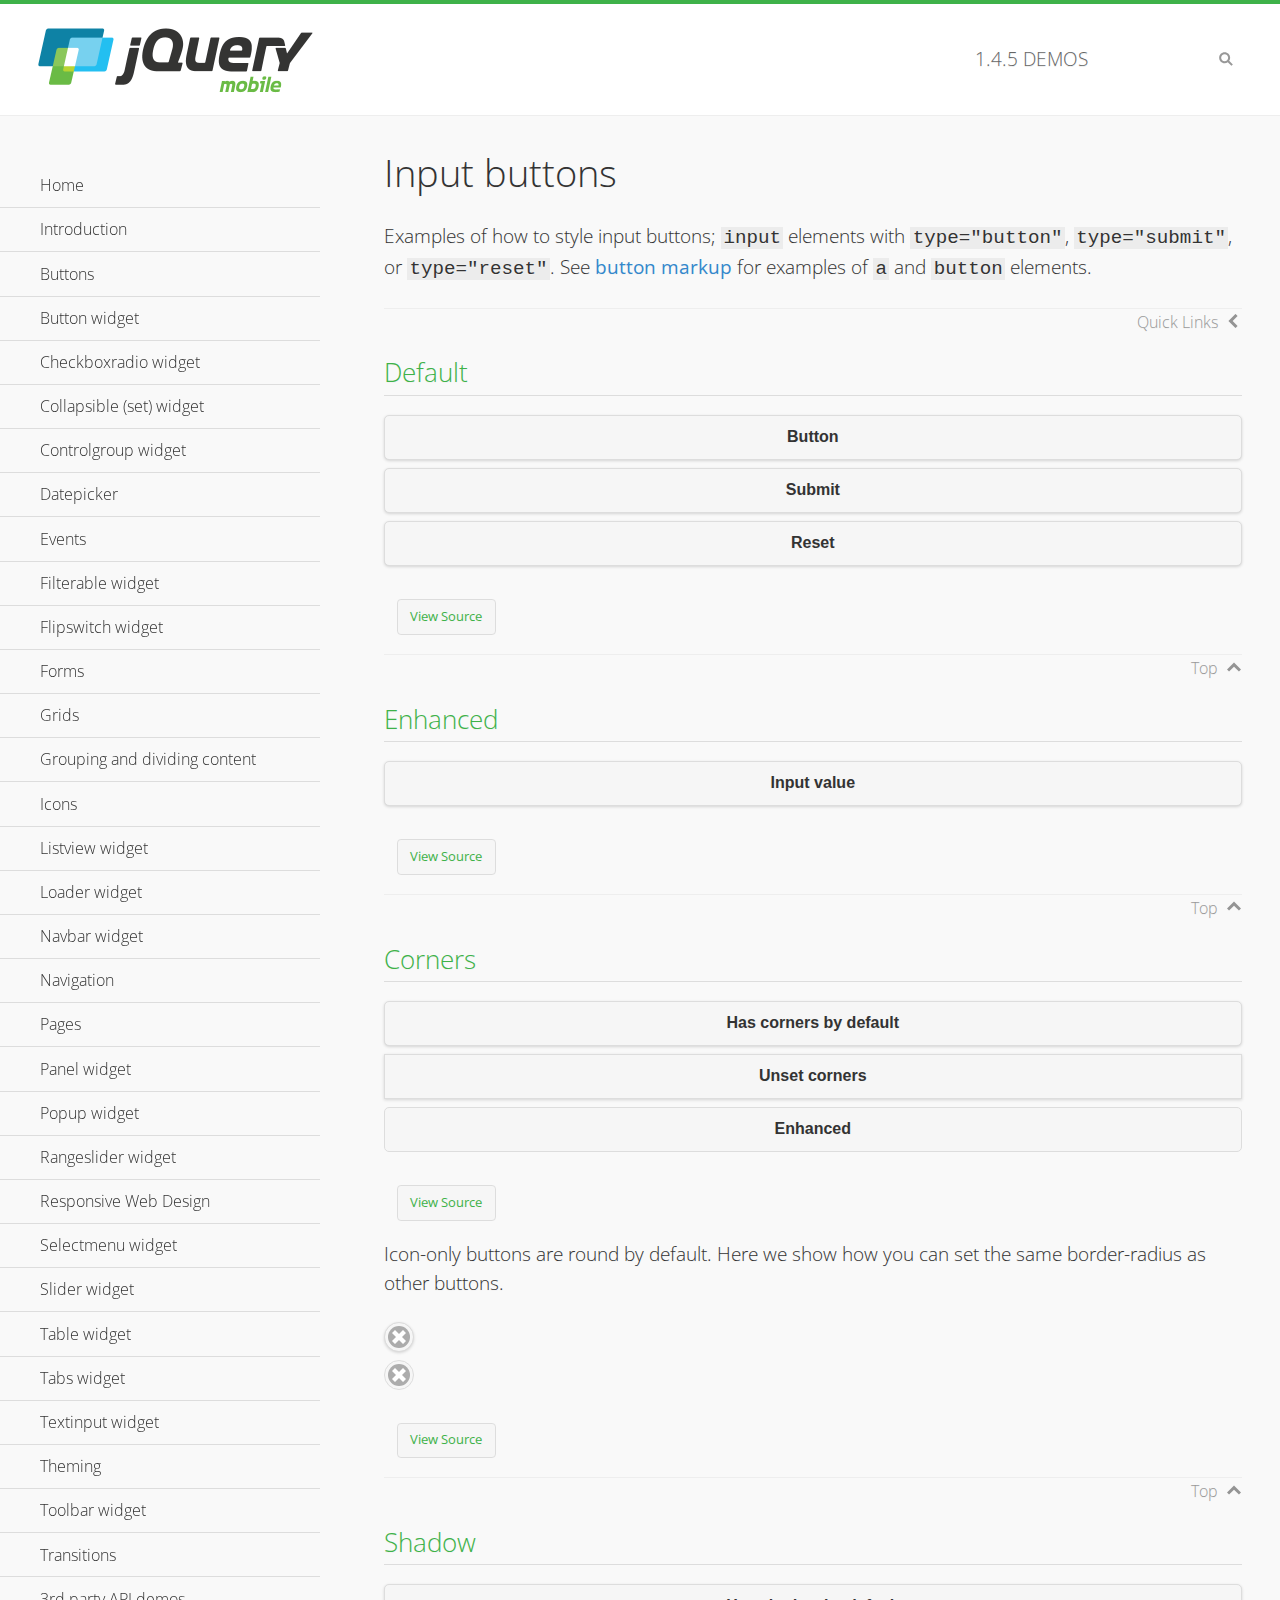
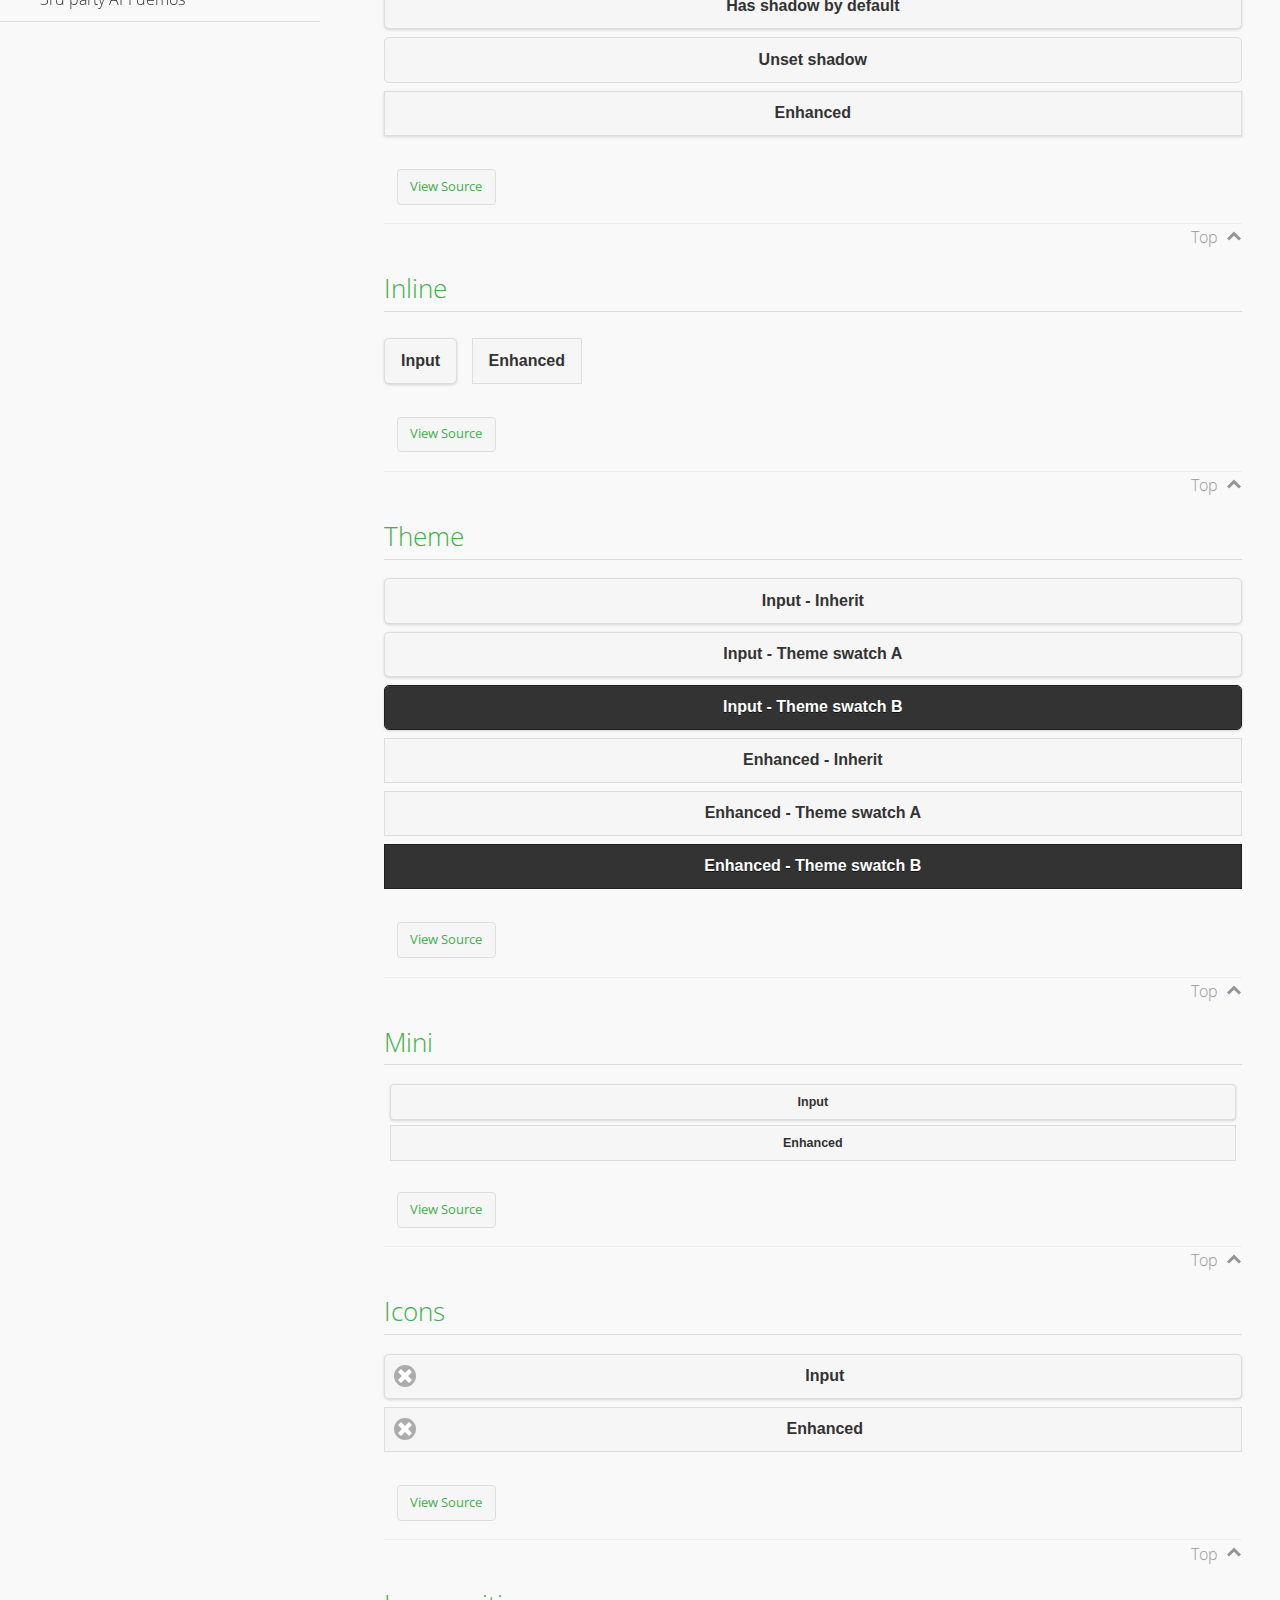
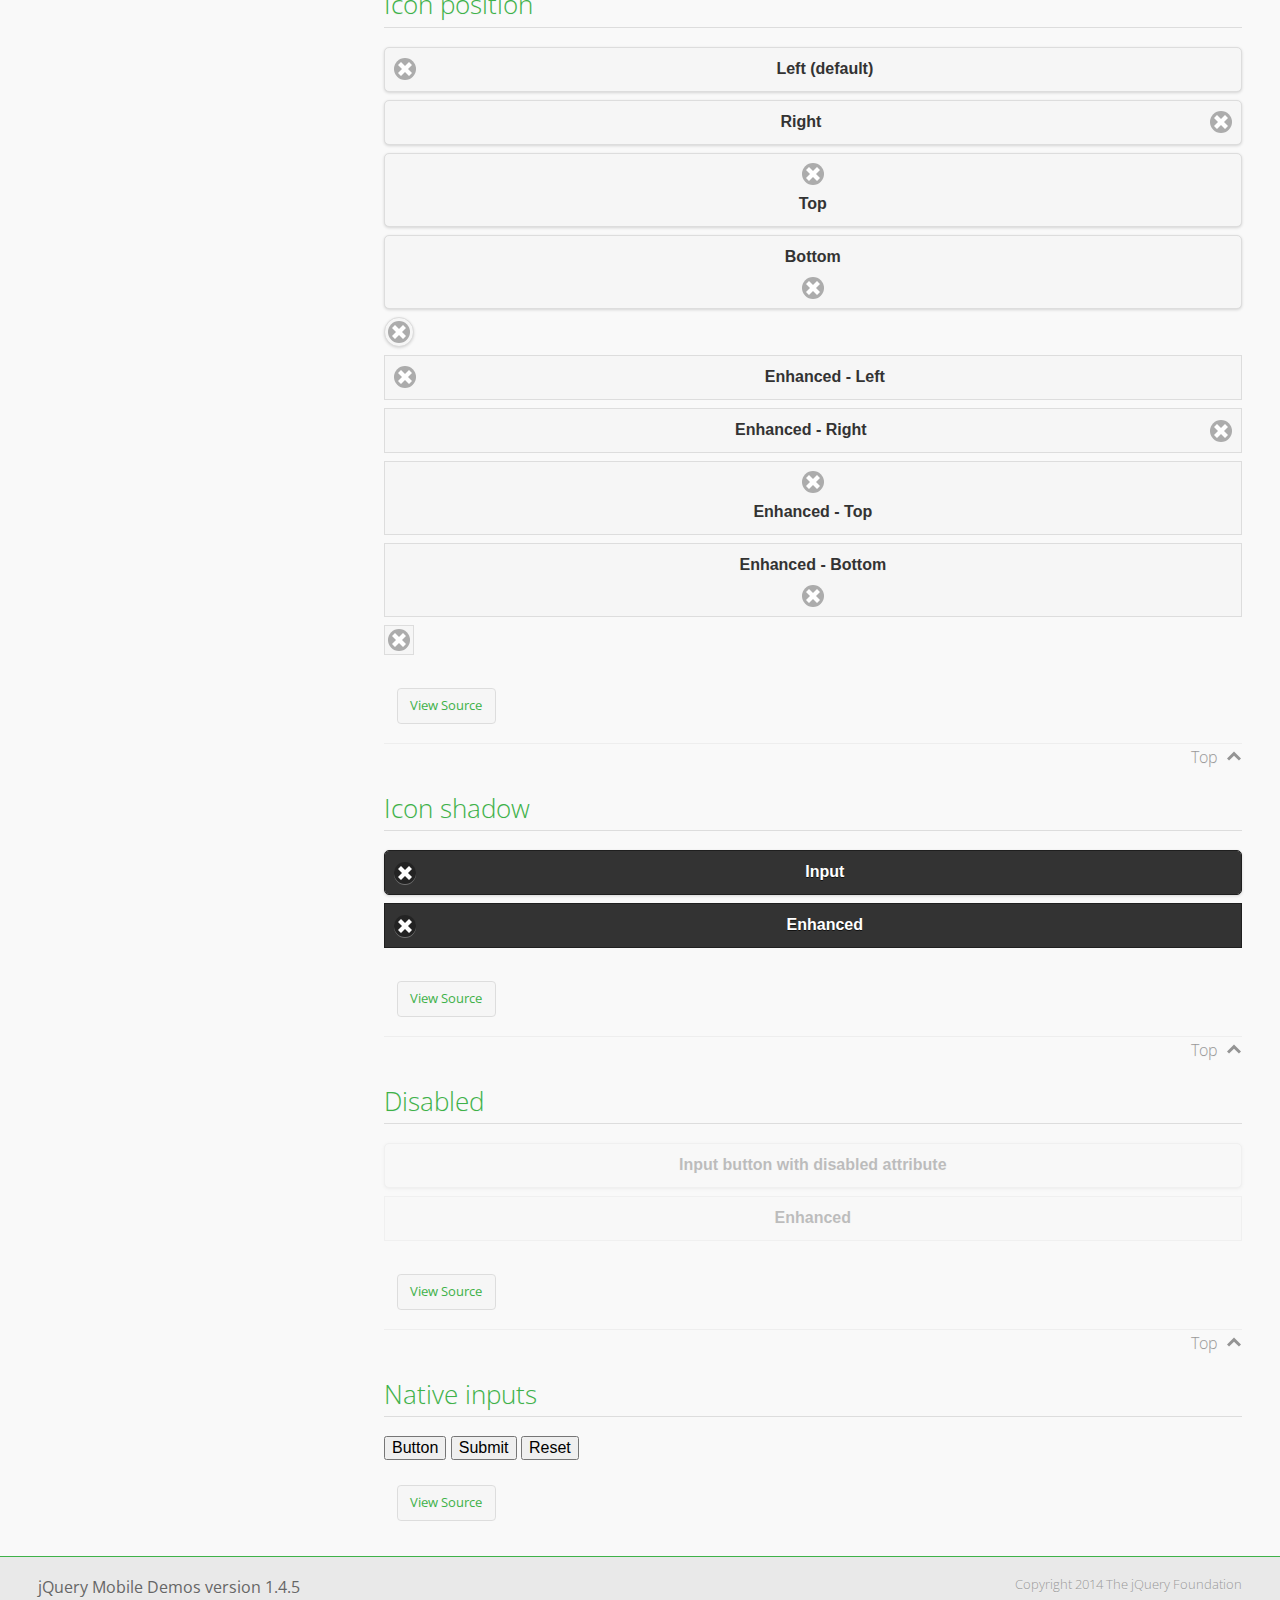
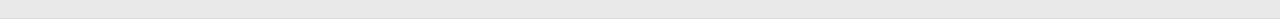
<file: lib/demos/button/index.html>
<!DOCTYPE html>
<html>
<head>
	<meta charset="utf-8">
	<meta name="viewport" content="width=device-width, initial-scale=1">
	<title>Input buttons - jQuery Mobile Demos</title>
	<link rel="shortcut icon" href="../favicon.ico">
    <link rel="stylesheet" href="http://fonts.googleapis.com/css?family=Open+Sans:300,400,700">
	<link rel="stylesheet" href="../css/themes/default/jquery.mobile-1.4.5.min.css">
	<link rel="stylesheet" href="../_assets/css/jqm-demos.css">
	<script src="../js/jquery.js"></script>
	<script src="../_assets/js/index.js"></script>
	<script src="../js/jquery.mobile-1.4.5.min.js"></script>
</head>
<body>
<div data-role="page" class="jqm-demos" data-quicklinks="true">

	<div data-role="header" class="jqm-header">
		<h2><a href="../" title="jQuery Mobile Demos home"><img src="../_assets/img/jquery-logo.png" alt="jQuery Mobile"></a></h2>
		<p><span class="jqm-version"></span> Demos</p>
		<a href="#" class="jqm-navmenu-link ui-btn ui-btn-icon-notext ui-corner-all ui-icon-bars ui-nodisc-icon ui-alt-icon ui-btn-left">Menu</a>
		<a href="#" class="jqm-search-link ui-btn ui-btn-icon-notext ui-corner-all ui-icon-search ui-nodisc-icon ui-alt-icon ui-btn-right">Search</a>
	</div><!-- /header -->

	<div role="main" class="ui-content jqm-content">

		<h1>Input buttons</h1>

		<p>Examples of how to style input buttons; <code>input</code> elements with <code>type="button"</code>, <code>type="submit"</code>, or <code>type="reset"</code>. See <a href="../button-markup/">button markup</a> for examples of <code>a</code> and <code>button</code> elements.</p>

		<h2>Default</h2>

		<div data-demo-html="true">
			<form>
				<input type="button" value="Button">
				<input type="submit" value="Submit">
				<input type="reset" value="Reset">
			</form>
		</div><!--/demo-html -->

		<h2>Enhanced</h2>

		<div data-demo-html="true">
			<form>
				<div class="ui-input-btn ui-btn ui-corner-all ui-shadow">
					Input value
					<input type="button" data-enhanced="true" value="Input value">
				</div>
			</form>
		</div><!--/demo-html -->

		<h2>Corners</h2>

		<div data-demo-html="true">
			<form>
				<input type="button" value="Has corners by default">
				<input type="button" data-corners="false" value="Unset corners">
				<div class="ui-input-btn ui-btn ui-corner-all">
					Enhanced
					<input type="button" data-enhanced="true" value="Enhanced">
				</div>
			</form>
		</div><!--/demo-html -->

		<p>Icon-only buttons are round by default. Here we show how you can set the same border-radius as other buttons.</p>

		<div data-demo-html="true" data-demo-css="true">
			<form>
				<input type="button" data-icon="delete" data-iconpos="notext" value="Icon only">
				<div id="custom-border-radius">
					<div class="ui-input-btn ui-btn ui-icon-delete ui-btn-icon-notext ui-corner-all">
						Enhanced - Icon only
						<input type="button" data-enhanced="true" value="Enhanced - Icon only">
					</div>
				</div>
			</form>
		</div><!--/demo-html -->

		<h2>Shadow</h2>

		<div data-demo-html="true">
			<form>
				<input type="button" value="Has shadow by default">
				<input type="button" data-shadow="false" value="Unset shadow">
				<div class="ui-input-btn ui-btn ui-shadow">
					Enhanced
					<input type="button" data-enhanced="true" value="Enhanced">
				</div>
			</form>
		</div><!--/demo-html -->

		<h2>Inline</h2>

		<div data-demo-html="true">
			<form>
				<input type="button" data-inline="true" value="Input">
				<div class="ui-input-btn ui-btn ui-btn-inline">
					Enhanced
					<input type="button" data-enhanced="true" value="Enhanced">
				</div>
			</form>
		</div><!--/demo-html -->

		<h2>Theme</h2>

		<div data-demo-html="true">
			<form>
				<input type="button" value="Input - Inherit">
				<input type="button" data-theme="a" value="Input - Theme swatch A">
				<input type="button" data-theme="b" value="Input - Theme swatch B">
				<div class="ui-input-btn ui-btn">
					Enhanced - Inherit
					<input type="button" data-enhanced="true" value="Enhanced - Inherit">
				</div>
				<div class="ui-input-btn ui-btn ui-btn-a">
					Enhanced - Theme swatch A
					<input type="button" data-enhanced="true" value="Enhanced - Theme swatch A">
				</div>
				<div class="ui-input-btn ui-btn ui-btn-b">
					Enhanced - Theme swatch B
					<input type="button" data-enhanced="true" value="Enhanced - Theme swatch B">
				</div>
			</form>
		</div><!--/demo-html -->

		<h2>Mini</h2>

		<div data-demo-html="true">
			<form>
				<input type="button" data-mini="true" value="Input">
				<div class="ui-input-btn ui-btn ui-mini">
					Enhanced
					<input type="button" data-enhanced="true" value="Enhanced">
				</div>
			</form>
		</div><!--/demo-html -->

		<h2>Icons</h2>

		<div data-demo-html="true">
			<form>
				<input type="button" data-icon="delete" value="Input">
				<div class="ui-input-btn ui-btn ui-icon-delete ui-btn-icon-left">
					Enhanced
					<input type="button" data-enhanced="true" value="Enhanced">
				</div>
			</form>
		</div><!--/demo-html -->

		<h2>Icon position</h2>

		<div data-demo-html="true">
			<form>
				<input type="button" data-icon="delete" value="Left (default)">
				<input type="button" data-icon="delete" data-iconpos="right" value="Right">
				<input type="button" data-icon="delete" data-iconpos="top" value="Top">
				<input type="button" data-icon="delete" data-iconpos="bottom" value="Bottom">
				<input type="button" data-icon="delete" data-iconpos="notext" value="Icon only">
				<div class="ui-input-btn ui-btn ui-icon-delete ui-btn-icon-left">
					Enhanced - Left
					<input type="button" data-enhanced="true" value="Enhanced - Left">
				</div>
				<div class="ui-input-btn ui-btn ui-icon-delete ui-btn-icon-right">
					Enhanced - Right
					<input type="button" data-enhanced="true" value="Enhanced - Right">
				</div>
				<div class="ui-input-btn ui-btn ui-icon-delete ui-btn-icon-top">
					Enhanced - Top
					<input type="button" data-enhanced="true" value="Enhanced - Top">
				</div>
				<div class="ui-input-btn ui-btn ui-icon-delete ui-btn-icon-bottom">
					Enhanced - Bottom
					<input type="button" data-enhanced="true" value="Enhanced - Bottom">
				</div>
				<div class="ui-input-btn ui-btn ui-icon-delete ui-btn-icon-notext">
					Enhanced - Icon only
					<input type="button" data-enhanced="true" value="Enhanced - Icon only">
				</div>
			</form>
		</div><!--/demo-html -->

		<h2>Icon shadow</h2>

		<div data-demo-html="true">
			<form>
				<input type="button" data-theme="b" data-icon="delete" data-iconshadow="true" value="Input">
				<div class="ui-input-btn ui-btn ui-btn-b ui-icon-delete ui-btn-icon-left ui-shadow-icon">
					Enhanced
					<input type="button" data-enhanced="true" value="Enhanced">
				</div>
			</form>
		</div><!--/demo-html -->

		<h2>Disabled</h2>

		<div data-demo-html="true">
			<form>
				<input type="button" disabled value="Input button with disabled attribute">
				<div class="ui-input-btn ui-btn ui-state-disabled">
					Enhanced
					<input type="button" disabled data-enhanced="true" value="Enhanced">
				</div>
			</form>
		</div><!--/demo-html -->

		<h2>Native inputs</h2>

		<div data-demo-html="true">
			<form>
				<input type="button" data-role="none" value="Button">
				<input type="submit" data-role="none" value="Submit">
				<input type="reset" data-role="none" value="Reset">
			</form>
		</div><!--/demo-html -->

	</div><!-- /content -->
	    <div data-role="panel" class="jqm-navmenu-panel" data-position="left" data-display="overlay" data-theme="a">
	    	<ul class="jqm-list ui-alt-icon ui-nodisc-icon">
<li data-filtertext="demos homepage" data-icon="home"><a href=".././">Home</a></li>
<li data-filtertext="introduction overview getting started"><a href="../intro/" data-ajax="false">Introduction</a></li>
<li data-filtertext="buttons button markup buttonmarkup method anchor link button element"><a href="../button-markup/" data-ajax="false">Buttons</a></li>
<li data-filtertext="form button widget input button submit reset"><a href="../button/" data-ajax="false">Button widget</a></li>
<li data-role="collapsible" data-enhanced="true" data-collapsed-icon="carat-d" data-expanded-icon="carat-u" data-iconpos="right" data-inset="false" class="ui-collapsible ui-collapsible-themed-content ui-collapsible-collapsed">
	<h3 class="ui-collapsible-heading ui-collapsible-heading-collapsed">
		<a href="#" class="ui-collapsible-heading-toggle ui-btn ui-btn-icon-right ui-btn-inherit ui-icon-carat-d">
		    Checkboxradio widget<span class="ui-collapsible-heading-status"> click to expand contents</span>
		</a>
	</h3>
	<div class="ui-collapsible-content ui-body-inherit ui-collapsible-content-collapsed" aria-hidden="true">
		<ul>
			<li data-filtertext="form checkboxradio widget checkbox input checkboxes controlgroups"><a href="../checkboxradio-checkbox/" data-ajax="false">Checkboxes</a></li>
			<li data-filtertext="form checkboxradio widget radio input radio buttons controlgroups"><a href="../checkboxradio-radio/" data-ajax="false">Radio buttons</a></li>
		</ul>
	</div>
</li>
<li data-role="collapsible" data-enhanced="true" data-collapsed-icon="carat-d" data-expanded-icon="carat-u" data-iconpos="right" data-inset="false" class="ui-collapsible ui-collapsible-themed-content ui-collapsible-collapsed">
	<h3 class="ui-collapsible-heading ui-collapsible-heading-collapsed">
		<a href="#" class="ui-collapsible-heading-toggle ui-btn ui-btn-icon-right ui-btn-inherit ui-icon-carat-d">
			Collapsible (set) widget<span class="ui-collapsible-heading-status"> click to expand contents</span>
		</a>
	</h3>
	<div class="ui-collapsible-content ui-body-inherit ui-collapsible-content-collapsed" aria-hidden="true">
		<ul>
			<li data-filtertext="collapsibles content formatting"><a href="../collapsible/" data-ajax="false">Collapsible</a></li>
			<li data-filtertext="dynamic collapsible set accordion append expand"><a href="../collapsible-dynamic/" data-ajax="false">Dynamic collapsibles</a></li>
			<li data-filtertext="accordions collapsible set widget content formatting grouped collapsibles"><a href="../collapsibleset/" data-ajax="false">Collapsible set</a></li>
		</ul>
	</div>
</li>
<li data-role="collapsible" data-enhanced="true" data-collapsed-icon="carat-d" data-expanded-icon="carat-u" data-iconpos="right" data-inset="false" class="ui-collapsible ui-collapsible-themed-content ui-collapsible-collapsed">
	<h3 class="ui-collapsible-heading ui-collapsible-heading-collapsed">
		<a href="#" class="ui-collapsible-heading-toggle ui-btn ui-btn-icon-right ui-btn-inherit ui-icon-carat-d">
			Controlgroup widget<span class="ui-collapsible-heading-status"> click to expand contents</span>
		</a>
	</h3>
	<div class="ui-collapsible-content ui-body-inherit ui-collapsible-content-collapsed" aria-hidden="true">
		<ul>
			<li data-filtertext="controlgroups selectmenu checkboxradio input grouped buttons horizontal vertical"><a href="../controlgroup/" data-ajax="false">Controlgroup</a></li>
			<li data-filtertext="dynamic controlgroup dynamically add buttons"><a href="../controlgroup-dynamic/" data-ajax="false">Dynamic controlgroups</a></li>
		</ul>
	</div>
</li>
<li data-filtertext="form datepicker widget date input"><a href="../datepicker/" data-ajax="false">Datepicker</a></li>
<li data-role="collapsible" data-enhanced="true" data-collapsed-icon="carat-d" data-expanded-icon="carat-u" data-iconpos="right" data-inset="false" class="ui-collapsible ui-collapsible-themed-content ui-collapsible-collapsed">
	<h3 class="ui-collapsible-heading ui-collapsible-heading-collapsed">
		<a href="#" class="ui-collapsible-heading-toggle ui-btn ui-btn-icon-right ui-btn-inherit ui-icon-carat-d">
			Events<span class="ui-collapsible-heading-status"> click to expand contents</span>
		</a>
	</h3>
	<div class="ui-collapsible-content ui-body-inherit ui-collapsible-content-collapsed" aria-hidden="true">
		<ul>
			<li data-filtertext="swipe to delete list items listviews swipe events"><a href="../swipe-list/" data-ajax="false">Swipe list items</a></li>
			<li data-filtertext="swipe to navigate swipe page navigation swipe events"><a href="../swipe-page/" data-ajax="false">Swipe page navigation</a></li>
		</ul>
	</div>
</li>
<li data-filtertext="filterable filter elements sorting searching listview table"><a href="../filterable/" data-ajax="false">Filterable widget</a></li>
<li data-filtertext="form flipswitch widget flip toggle switch binary select checkbox input"><a href="../flipswitch/" data-ajax="false">Flipswitch widget</a></li>
<li data-role="collapsible" data-enhanced="true" data-collapsed-icon="carat-d" data-expanded-icon="carat-u" data-iconpos="right" data-inset="false" class="ui-collapsible ui-collapsible-themed-content ui-collapsible-collapsed">
	<h3 class="ui-collapsible-heading ui-collapsible-heading-collapsed">
		<a href="#" class="ui-collapsible-heading-toggle ui-btn ui-btn-icon-right ui-btn-inherit ui-icon-carat-d">
			Forms<span class="ui-collapsible-heading-status"> click to expand contents</span>
		</a>
	</h3>
	<div class="ui-collapsible-content ui-body-inherit ui-collapsible-content-collapsed" aria-hidden="true">
		<ul>
			<li data-filtertext="forms text checkbox radio range button submit reset inputs selects textarea slider flipswitch label form elements"><a href="../forms/" data-ajax="false">Forms</a></li>
			<li data-filtertext="form hide labels hidden accessible ui-hidden-accessible forms"><a href="../forms-label-hidden-accessible/" data-ajax="false">Hide labels</a></li>
			<li data-filtertext="form field containers fieldcontain ui-field-contain forms"><a href="../forms-field-contain/" data-ajax="false">Field containers</a></li>
			<li data-filtertext="forms disabled form elements"><a href="../forms-disabled/" data-ajax="false">Forms disabled</a></li>
			<li data-filtertext="forms gallery examples overview forms text checkbox radio range button submit reset inputs selects textarea slider flipswitch label form elements"><a href="../forms-gallery/" data-ajax="false">Forms gallery</a></li>
		</ul>
	</div>
</li>
<li data-role="collapsible" data-enhanced="true" data-collapsed-icon="carat-d" data-expanded-icon="carat-u" data-iconpos="right" data-inset="false" class="ui-collapsible ui-collapsible-themed-content ui-collapsible-collapsed">
	<h3 class="ui-collapsible-heading ui-collapsible-heading-collapsed">
		<a href="#" class="ui-collapsible-heading-toggle ui-btn ui-btn-icon-right ui-btn-inherit ui-icon-carat-d">
			Grids<span class="ui-collapsible-heading-status"> click to expand contents</span>
		</a>
	</h3>
	<div class="ui-collapsible-content ui-body-inherit ui-collapsible-content-collapsed" aria-hidden="true">
		<ul>
			<li data-filtertext="grids columns blocks content formatting rwd responsive css framework"><a href="../grids/" data-ajax="false">Grids</a></li>
			<li data-filtertext="buttons in grids css framework"><a href="../grids-buttons/" data-ajax="false">Buttons in grids</a></li>
			<li data-filtertext="custom responsive grids rwd css framework"><a href="../grids-custom-responsive/" data-ajax="false">Custom responsive grids</a></li>
		</ul>
	</div>
</li>
<li data-filtertext="blocks content formatting sections heading"><a href="../body-bar-classes/" data-ajax="false">Grouping and dividing content</a></li>
<li data-role="collapsible" data-enhanced="true" data-collapsed-icon="carat-d" data-expanded-icon="carat-u" data-iconpos="right" data-inset="false" class="ui-collapsible ui-collapsible-themed-content ui-collapsible-collapsed">
	<h3 class="ui-collapsible-heading ui-collapsible-heading-collapsed">
		<a href="#" class="ui-collapsible-heading-toggle ui-btn ui-btn-icon-right ui-btn-inherit ui-icon-carat-d">
			Icons<span class="ui-collapsible-heading-status"> click to expand contents</span>
		</a>
	</h3>
	<div class="ui-collapsible-content ui-body-inherit ui-collapsible-content-collapsed" aria-hidden="true">
		<ul>
			<li data-filtertext="button icons svg disc alt custom icon position"><a href="../icons/" data-ajax="false">Icons</a></li>
			<li data-filtertext=""><a href="../icons-grunticon/" data-ajax="false">Grunticon loader</a></li>
		</ul>
	</div>
</li>
<li data-role="collapsible" data-enhanced="true" data-collapsed-icon="carat-d" data-expanded-icon="carat-u" data-iconpos="right" data-inset="false" class="ui-collapsible ui-collapsible-themed-content ui-collapsible-collapsed">
	<h3 class="ui-collapsible-heading ui-collapsible-heading-collapsed">
		<a href="#" class="ui-collapsible-heading-toggle ui-btn ui-btn-icon-right ui-btn-inherit ui-icon-carat-d">
			Listview widget<span class="ui-collapsible-heading-status"> click to expand contents</span>
		</a>
	</h3>
	<div class="ui-collapsible-content ui-body-inherit ui-collapsible-content-collapsed" aria-hidden="true">
		<ul>
			<li data-filtertext="listview widget thumbnails icons nested split button collapsible ul ol"><a href="../listview/" data-ajax="false">Listview</a></li>
			<li data-filtertext="autocomplete filterable reveal listview filtertextbeforefilter placeholder"><a href="../listview-autocomplete/" data-ajax="false">Listview autocomplete</a></li>
			<li data-filtertext="autocomplete filterable reveal listview remote data filtertextbeforefilter placeholder"><a href="../listview-autocomplete-remote/" data-ajax="false">Listview autocomplete remote data</a></li>
			<li data-filtertext="autodividers anchor jump scroll linkbars listview lists ul ol"><a href="../listview-autodividers-linkbar/" data-ajax="false">Listview autodividers linkbar</a></li>
			<li data-filtertext="listview autodividers selector autodividersselector lists ul ol"><a href="../listview-autodividers-selector/" data-ajax="false">Listview autodividers selector</a></li>
			<li data-filtertext="listview nested list items"><a href="../listview-nested-lists/" data-ajax="false">Nested Listviews</a></li>
			<li data-filtertext="listview collapsible list items flat"><a href="../listview-collapsible-item-flat/" data-ajax="false">Listview collapsible list items (flat)</a></li>
			<li data-filtertext="listview collapsible list indented"><a href="../listview-collapsible-item-indented/" data-ajax="false">Listview collapsible list items (indented)</a></li>
			<li data-filtertext="grid listview responsive grids responsive listviews lists ul"><a href="../listview-grid/" data-ajax="false">Listview responsive grid</a></li>
		</ul>
	</div>
</li>
<li data-filtertext="loader widget page loading navigation overlay spinner"><a href="../loader/" data-ajax="false">Loader widget</a></li>
<li data-filtertext="navbar widget navmenu toolbars header footer"><a href="../navbar/" data-ajax="false">Navbar widget</a></li>
<li data-role="collapsible" data-enhanced="true" data-collapsed-icon="carat-d" data-expanded-icon="carat-u" data-iconpos="right" data-inset="false" class="ui-collapsible ui-collapsible-themed-content ui-collapsible-collapsed">
	<h3 class="ui-collapsible-heading ui-collapsible-heading-collapsed">
		<a href="#" class="ui-collapsible-heading-toggle ui-btn ui-btn-icon-right ui-btn-inherit ui-icon-carat-d">
			Navigation<span class="ui-collapsible-heading-status"> click to expand contents</span>
		</a>
	</h3>
	<div class="ui-collapsible-content ui-body-inherit ui-collapsible-content-collapsed" aria-hidden="true">
		<ul>
			<li data-filtertext="ajax navigation navigate widget history event method"><a href="../navigation/" data-ajax="false">Navigation</a></li>
			<li data-filtertext="linking pages page links navigation ajax prefetch cache"><a href="../navigation-linking-pages/" data-ajax="false">Linking pages</a></li>
			<!-- <li data-filtertext="php redirect server redirection server-side navigation"><a href="../navigation-php-redirect/" data-ajax="false">PHP redirect demo</a></li>-->
			<li data-filtertext="navigation redirection hash query"><a href="../navigation-hash-processing/" data-ajax="false">Hash processing demo</a></li>
			<li data-filtertext="navigation redirection hash query"><a href="../page-events/" data-ajax="false">Page Navigation Events</a></li>
		</ul>
	</div>
</li>
<li data-role="collapsible" data-enhanced="true" data-collapsed-icon="carat-d" data-expanded-icon="carat-u" data-iconpos="right" data-inset="false" class="ui-collapsible ui-collapsible-themed-content ui-collapsible-collapsed">
	<h3 class="ui-collapsible-heading ui-collapsible-heading-collapsed">
		<a href="#" class="ui-collapsible-heading-toggle ui-btn ui-btn-icon-right ui-btn-inherit ui-icon-carat-d">
			Pages<span class="ui-collapsible-heading-status"> click to expand contents</span>
		</a>
	</h3>
	<div class="ui-collapsible-content ui-body-inherit ui-collapsible-content-collapsed" aria-hidden="true">
		<ul>
			<li data-filtertext="pages page widget ajax navigation"><a href="../pages/" data-ajax="false">Pages</a></li>
			<li data-filtertext="single page"><a href="../pages-single-page/" data-ajax="false">Single page</a></li>
			<li data-filtertext="multipage multi-page page"><a href="../pages-multi-page/" data-ajax="false">Multi-page template</a></li>
			<li data-filtertext="dialog page widget modal popup"><a href="../pages-dialog/" data-ajax="false">Dialog page</a></li>
		</ul>
	</div>
</li>
<li data-role="collapsible" data-enhanced="true" data-collapsed-icon="carat-d" data-expanded-icon="carat-u" data-iconpos="right" data-inset="false" class="ui-collapsible ui-collapsible-themed-content ui-collapsible-collapsed">
	<h3 class="ui-collapsible-heading ui-collapsible-heading-collapsed">
		<a href="#" class="ui-collapsible-heading-toggle ui-btn ui-btn-icon-right ui-btn-inherit ui-icon-carat-d">
			Panel widget<span class="ui-collapsible-heading-status"> click to expand contents</span>
		</a>
	</h3>
	<div class="ui-collapsible-content ui-body-inherit ui-collapsible-content-collapsed" aria-hidden="true">
		<ul>
			<li data-filtertext="panel widget sliding panels reveal push overlay responsive"><a href="../panel/" data-ajax="false">Panel</a></li>
			<li data-filtertext=""><a href="../panel-external/" data-ajax="false">External panels</a></li>
			<li data-filtertext="panel "><a href="../panel-fixed/" data-ajax="false">Fixed panels</a></li>
			<li data-filtertext="panel slide panels sliding panels shadow rwd responsive breakpoint"><a href="../panel-responsive/" data-ajax="false">Panels responsive</a></li>
			<li data-filtertext="panel custom style custom panel width reveal shadow listview panel styling page background wrapper"><a href="../panel-styling/" data-ajax="false">Custom panel style</a></li>
			<li data-filtertext="panel open on swipe"><a href="../panel-swipe-open/" data-ajax="false">Panel open on swipe</a></li>
			<li data-filtertext="panels outside page internal external toolbars"><a href="../panel-external-internal/" data-ajax="false">Panel external and internal</a></li>
		</ul>
	</div>
</li>
<li data-role="collapsible" data-enhanced="true" data-collapsed-icon="carat-d" data-expanded-icon="carat-u" data-iconpos="right" data-inset="false" class="ui-collapsible ui-collapsible-themed-content ui-collapsible-collapsed">
	<h3 class="ui-collapsible-heading ui-collapsible-heading-collapsed">
		<a href="#" class="ui-collapsible-heading-toggle ui-btn ui-btn-icon-right ui-btn-inherit ui-icon-carat-d">
			Popup widget<span class="ui-collapsible-heading-status"> click to expand contents</span>
		</a>
	</h3>
	<div class="ui-collapsible-content ui-body-inherit ui-collapsible-content-collapsed" aria-hidden="true">
		<ul>
			<li data-filtertext="popup widget popups dialog modal transition tooltip lightbox form overlay screen flip pop fade transition"><a href="../popup/" data-ajax="false">Popup</a></li>
			<li data-filtertext="popup alignment position"><a href="../popup-alignment/" data-ajax="false">Popup alignment</a></li>
			<li data-filtertext="popup arrow size popups popover"><a href="../popup-arrow-size/" data-ajax="false">Popup arrow size</a></li>
			<li data-filtertext="dynamic popups popup images lightbox"><a href="../popup-dynamic/" data-ajax="false">Dynamic popups</a></li>
			<li data-filtertext="popups with iframes scaling"><a href="../popup-iframe/" data-ajax="false">Popups with iframes</a></li>
			<li data-filtertext="popup image scaling"><a href="../popup-image-scaling/" data-ajax="false">Popup image scaling</a></li>
			<li data-filtertext="external popup outside multi-page"><a href="../popup-outside-multipage/" data-ajax="false">Popup outside multi-page</a></li>
		</ul>
	</div>
</li>
<li data-filtertext="form rangeslider widget dual sliders dual handle sliders range input"><a href="../rangeslider/" data-ajax="false">Rangeslider widget</a></li>
<li data-filtertext="responsive web design rwd adaptive progressive enhancement PE accessible mobile breakpoints media query media queries"><a href="../rwd/" data-ajax="false">Responsive Web Design</a></li>
<li data-role="collapsible" data-enhanced="true" data-collapsed-icon="carat-d" data-expanded-icon="carat-u" data-iconpos="right" data-inset="false" class="ui-collapsible ui-collapsible-themed-content ui-collapsible-collapsed">
	<h3 class="ui-collapsible-heading ui-collapsible-heading-collapsed">
		<a href="#" class="ui-collapsible-heading-toggle ui-btn ui-btn-icon-right ui-btn-inherit ui-icon-carat-d">
			Selectmenu widget<span class="ui-collapsible-heading-status"> click to expand contents</span>
		</a>
	</h3>
	<div class="ui-collapsible-content ui-body-inherit ui-collapsible-content-collapsed" aria-hidden="true">
		<ul>
			<li data-filtertext="form selectmenu widget select input custom select menu selects"><a href="../selectmenu/" data-ajax="false">Selectmenu</a></li>
			<li data-filtertext="form custom select menu selectmenu widget custom menu option optgroup multiple selects"><a href="../selectmenu-custom/" data-ajax="false">Custom select menu</a></li>
			<li data-filtertext="filterable select filter popup dialog"><a href="../selectmenu-custom-filter/" data-ajax="false">Custom select menu with filter</a></li>
		</ul>
	</div>
</li>
<li data-role="collapsible" data-enhanced="true" data-collapsed-icon="carat-d" data-expanded-icon="carat-u" data-iconpos="right" data-inset="false" class="ui-collapsible ui-collapsible-themed-content ui-collapsible-collapsed">
	<h3 class="ui-collapsible-heading ui-collapsible-heading-collapsed">
		<a href="#" class="ui-collapsible-heading-toggle ui-btn ui-btn-icon-right ui-btn-inherit ui-icon-carat-d">
			Slider widget<span class="ui-collapsible-heading-status"> click to expand contents</span>
		</a>
	</h3>
	<div class="ui-collapsible-content ui-body-inherit ui-collapsible-content-collapsed" aria-hidden="true">
		<ul>
			<li data-filtertext="form slider widget range input single sliders"><a href="../slider/" data-ajax="false">Slider</a></li>
			<li data-filtertext="form slider widget flipswitch slider binary select flip toggle switch"><a href="../slider-flipswitch/" data-ajax="false">Slider flip toggle switch</a></li>
			<li data-filtertext="form slider tooltip handle value input range sliders"><a href="../slider-tooltip/" data-ajax="false">Slider tooltip</a></li>
		</ul>
	</div>
</li>
<li data-role="collapsible" data-enhanced="true" data-collapsed-icon="carat-d" data-expanded-icon="carat-u" data-iconpos="right" data-inset="false" class="ui-collapsible ui-collapsible-themed-content ui-collapsible-collapsed">
	<h3 class="ui-collapsible-heading ui-collapsible-heading-collapsed">
		<a href="#" class="ui-collapsible-heading-toggle ui-btn ui-btn-icon-right ui-btn-inherit ui-icon-carat-d">
			Table widget<span class="ui-collapsible-heading-status"> click to expand contents</span>
		</a>
	</h3>
	<div class="ui-collapsible-content ui-body-inherit ui-collapsible-content-collapsed" aria-hidden="true">
		<ul>
			<li data-filtertext="table widget reflow column toggle th td responsive tables rwd hide show tabular"><a href="../table-column-toggle/" data-ajax="false">Table Column Toggle</a></li>
			<li data-filtertext="table column toggle phone comparison demo"><a href="../table-column-toggle-example/" data-ajax="false">Table Column Toggle demo</a></li>
			<li data-filtertext="responsive tables table column toggle heading groups rwd breakpoint"><a href="../table-column-toggle-heading-groups/" data-ajax="false">Table Column Toggle heading groups</a></li>
			<li data-filtertext="responsive tables table column toggle hide rwd breakpoint customization options"><a href="../table-column-toggle-options/" data-ajax="false">Table Column Toggle options</a></li>
			<li data-filtertext="table reflow th td responsive rwd columns tabular"><a href="../table-reflow/" data-ajax="false">Table Reflow</a></li>
			<li data-filtertext="responsive tables table reflow heading groups rwd breakpoint"><a href="../table-reflow-heading-groups/" data-ajax="false">Table Reflow heading groups</a></li>
			<li data-filtertext="responsive tables table reflow stripes strokes table style"><a href="../table-reflow-stripes-strokes/" data-ajax="false">Table Reflow stripes and strokes</a></li>
			<li data-filtertext="responsive tables table reflow stack custom styles"><a href="../table-reflow-styling/" data-ajax="false">Table Reflow custom styles</a></li>
		</ul>
	</div>
</li>
<li data-filtertext="ui tabs widget"><a href="../tabs/" data-ajax="false">Tabs widget</a></li>
<li data-filtertext="form textinput widget text input textarea number date time tel email file color password"><a href="../textinput/" data-ajax="false">Textinput widget</a></li>
<li data-role="collapsible" data-enhanced="true" data-collapsed-icon="carat-d" data-expanded-icon="carat-u" data-iconpos="right" data-inset="false" class="ui-collapsible ui-collapsible-themed-content ui-collapsible-collapsed">
	<h3 class="ui-collapsible-heading ui-collapsible-heading-collapsed">
		<a href="#" class="ui-collapsible-heading-toggle ui-btn ui-btn-icon-right ui-btn-inherit ui-icon-carat-d">
			Theming<span class="ui-collapsible-heading-status"> click to expand contents</span>
		</a>
	</h3>
	<div class="ui-collapsible-content ui-body-inherit ui-collapsible-content-collapsed" aria-hidden="true">
		<ul>
			<li data-filtertext="default theme swatches theming style css"><a href="../theme-default/" data-ajax="false">Default theme</a></li>
			<li data-filtertext="classic theme old theme swatches theming style css"><a href="../theme-classic/" data-ajax="false">Classic theme</a></li>
		</ul>
	</div>
</li>
<li data-role="collapsible" data-enhanced="true" data-collapsed-icon="carat-d" data-expanded-icon="carat-u" data-iconpos="right" data-inset="false" class="ui-collapsible ui-collapsible-themed-content ui-collapsible-collapsed">
	<h3 class="ui-collapsible-heading ui-collapsible-heading-collapsed">
		<a href="#" class="ui-collapsible-heading-toggle ui-btn ui-btn-icon-right ui-btn-inherit ui-icon-carat-d">
			Toolbar widget<span class="ui-collapsible-heading-status"> click to expand contents</span>
		</a>
	</h3>
	<div class="ui-collapsible-content ui-body-inherit ui-collapsible-content-collapsed" aria-hidden="true">
		<ul>
			<li data-filtertext="toolbar widget header footer toolbars fixed fullscreen external sections"><a href="../toolbar/" data-ajax="false">Toolbar</a></li>
			<li data-filtertext="dynamic toolbars dynamically add toolbar header footer"><a href="../toolbar-dynamic/" data-ajax="false">Dynamic toolbars</a></li>
			<li data-filtertext="external toolbars header footer"><a href="../toolbar-external/" data-ajax="false">External toolbars</a></li>
			<li data-filtertext="fixed toolbars header footer"><a href="../toolbar-fixed/" data-ajax="false">Fixed toolbars</a></li>
			<li data-filtertext="fixed fullscreen toolbars header footer"><a href="../toolbar-fixed-fullscreen/" data-ajax="false">Fullscreen toolbars</a></li>
			<li data-filtertext="external fixed toolbars header footer"><a href="../toolbar-fixed-external/" data-ajax="false">Fixed external toolbars</a></li>
			<li data-filtertext="external persistent toolbars header footer navbar navmenu"><a href="../toolbar-fixed-persistent/" data-ajax="false">Persistent toolbars</a></li>
			<li data-filtertext="external ajax optimized toolbars persistent toolbars header footer navbar"><a href="../toolbar-fixed-persistent-optimized/" data-ajax="false">Ajax optimized toolbars</a></li>
			<li data-filtertext="form in toolbars header footer"><a href="../toolbar-fixed-forms/" data-ajax="false">Form in toolbar</a></li>
		</ul>
	</div>
</li>
<li data-filtertext="page transitions animated pages popup navigation flip slide fade pop"><a href="../transitions/" data-ajax="false">Transitions</a></li>
<li data-role="collapsible" data-enhanced="true" data-collapsed-icon="carat-d" data-expanded-icon="carat-u" data-iconpos="right" data-inset="false" class="ui-collapsible ui-collapsible-themed-content ui-collapsible-collapsed">
	<h3 class="ui-collapsible-heading ui-collapsible-heading-collapsed">
		<a href="#" class="ui-collapsible-heading-toggle ui-btn ui-btn-icon-right ui-btn-inherit ui-icon-carat-d">
			3rd party API demos<span class="ui-collapsible-heading-status"> click to expand contents</span>
		</a>
	</h3>
	<div class="ui-collapsible-content ui-body-inherit ui-collapsible-content-collapsed" aria-hidden="true">
		<ul>
			<li data-filtertext="backbone requirejs navigation router"><a href="../backbone-requirejs/" data-ajax="false">Backbone RequireJS</a></li>
			<li data-filtertext="google maps geolocation demo"><a href="../map-geolocation/" data-ajax="false">Google Maps geolocation</a></li>
			<li data-filtertext="google maps hybrid"><a href="../map-list-toggle/" data-ajax="false">Google Maps list toggle</a></li>
		</ul>
	</div>
</li>



		     </ul>
		</div><!-- /panel -->


	<div data-role="footer" data-position="fixed" data-tap-toggle="false" class="jqm-footer">
		<p>jQuery Mobile Demos version <span class="jqm-version"></span></p>
		<p>Copyright 2014 The jQuery Foundation</p>
	</div><!-- /footer -->
	<!-- TODO: This should become an external panel so we can add input to markup (unique ID) -->
    <div data-role="panel" class="jqm-search-panel" data-position="right" data-display="overlay" data-theme="a">
		<div class="jqm-search">
			<ul class="jqm-list" data-filter-placeholder="Search demos..." data-filter-reveal="true">
<li data-filtertext="demos homepage" data-icon="home"><a href=".././">Home</a></li>
<li data-filtertext="introduction overview getting started"><a href="../intro/" data-ajax="false">Introduction</a></li>
<li data-filtertext="buttons button markup buttonmarkup method anchor link button element"><a href="../button-markup/" data-ajax="false">Buttons</a></li>
<li data-filtertext="form button widget input button submit reset"><a href="../button/" data-ajax="false">Button widget</a></li>
<li data-role="collapsible" data-enhanced="true" data-collapsed-icon="carat-d" data-expanded-icon="carat-u" data-iconpos="right" data-inset="false" class="ui-collapsible ui-collapsible-themed-content ui-collapsible-collapsed">
	<h3 class="ui-collapsible-heading ui-collapsible-heading-collapsed">
		<a href="#" class="ui-collapsible-heading-toggle ui-btn ui-btn-icon-right ui-btn-inherit ui-icon-carat-d">
		    Checkboxradio widget<span class="ui-collapsible-heading-status"> click to expand contents</span>
		</a>
	</h3>
	<div class="ui-collapsible-content ui-body-inherit ui-collapsible-content-collapsed" aria-hidden="true">
		<ul>
			<li data-filtertext="form checkboxradio widget checkbox input checkboxes controlgroups"><a href="../checkboxradio-checkbox/" data-ajax="false">Checkboxes</a></li>
			<li data-filtertext="form checkboxradio widget radio input radio buttons controlgroups"><a href="../checkboxradio-radio/" data-ajax="false">Radio buttons</a></li>
		</ul>
	</div>
</li>
<li data-role="collapsible" data-enhanced="true" data-collapsed-icon="carat-d" data-expanded-icon="carat-u" data-iconpos="right" data-inset="false" class="ui-collapsible ui-collapsible-themed-content ui-collapsible-collapsed">
	<h3 class="ui-collapsible-heading ui-collapsible-heading-collapsed">
		<a href="#" class="ui-collapsible-heading-toggle ui-btn ui-btn-icon-right ui-btn-inherit ui-icon-carat-d">
			Collapsible (set) widget<span class="ui-collapsible-heading-status"> click to expand contents</span>
		</a>
	</h3>
	<div class="ui-collapsible-content ui-body-inherit ui-collapsible-content-collapsed" aria-hidden="true">
		<ul>
			<li data-filtertext="collapsibles content formatting"><a href="../collapsible/" data-ajax="false">Collapsible</a></li>
			<li data-filtertext="dynamic collapsible set accordion append expand"><a href="../collapsible-dynamic/" data-ajax="false">Dynamic collapsibles</a></li>
			<li data-filtertext="accordions collapsible set widget content formatting grouped collapsibles"><a href="../collapsibleset/" data-ajax="false">Collapsible set</a></li>
		</ul>
	</div>
</li>
<li data-role="collapsible" data-enhanced="true" data-collapsed-icon="carat-d" data-expanded-icon="carat-u" data-iconpos="right" data-inset="false" class="ui-collapsible ui-collapsible-themed-content ui-collapsible-collapsed">
	<h3 class="ui-collapsible-heading ui-collapsible-heading-collapsed">
		<a href="#" class="ui-collapsible-heading-toggle ui-btn ui-btn-icon-right ui-btn-inherit ui-icon-carat-d">
			Controlgroup widget<span class="ui-collapsible-heading-status"> click to expand contents</span>
		</a>
	</h3>
	<div class="ui-collapsible-content ui-body-inherit ui-collapsible-content-collapsed" aria-hidden="true">
		<ul>
			<li data-filtertext="controlgroups selectmenu checkboxradio input grouped buttons horizontal vertical"><a href="../controlgroup/" data-ajax="false">Controlgroup</a></li>
			<li data-filtertext="dynamic controlgroup dynamically add buttons"><a href="../controlgroup-dynamic/" data-ajax="false">Dynamic controlgroups</a></li>
		</ul>
	</div>
</li>
<li data-filtertext="form datepicker widget date input"><a href="../datepicker/" data-ajax="false">Datepicker</a></li>
<li data-role="collapsible" data-enhanced="true" data-collapsed-icon="carat-d" data-expanded-icon="carat-u" data-iconpos="right" data-inset="false" class="ui-collapsible ui-collapsible-themed-content ui-collapsible-collapsed">
	<h3 class="ui-collapsible-heading ui-collapsible-heading-collapsed">
		<a href="#" class="ui-collapsible-heading-toggle ui-btn ui-btn-icon-right ui-btn-inherit ui-icon-carat-d">
			Events<span class="ui-collapsible-heading-status"> click to expand contents</span>
		</a>
	</h3>
	<div class="ui-collapsible-content ui-body-inherit ui-collapsible-content-collapsed" aria-hidden="true">
		<ul>
			<li data-filtertext="swipe to delete list items listviews swipe events"><a href="../swipe-list/" data-ajax="false">Swipe list items</a></li>
			<li data-filtertext="swipe to navigate swipe page navigation swipe events"><a href="../swipe-page/" data-ajax="false">Swipe page navigation</a></li>
		</ul>
	</div>
</li>
<li data-filtertext="filterable filter elements sorting searching listview table"><a href="../filterable/" data-ajax="false">Filterable widget</a></li>
<li data-filtertext="form flipswitch widget flip toggle switch binary select checkbox input"><a href="../flipswitch/" data-ajax="false">Flipswitch widget</a></li>
<li data-role="collapsible" data-enhanced="true" data-collapsed-icon="carat-d" data-expanded-icon="carat-u" data-iconpos="right" data-inset="false" class="ui-collapsible ui-collapsible-themed-content ui-collapsible-collapsed">
	<h3 class="ui-collapsible-heading ui-collapsible-heading-collapsed">
		<a href="#" class="ui-collapsible-heading-toggle ui-btn ui-btn-icon-right ui-btn-inherit ui-icon-carat-d">
			Forms<span class="ui-collapsible-heading-status"> click to expand contents</span>
		</a>
	</h3>
	<div class="ui-collapsible-content ui-body-inherit ui-collapsible-content-collapsed" aria-hidden="true">
		<ul>
			<li data-filtertext="forms text checkbox radio range button submit reset inputs selects textarea slider flipswitch label form elements"><a href="../forms/" data-ajax="false">Forms</a></li>
			<li data-filtertext="form hide labels hidden accessible ui-hidden-accessible forms"><a href="../forms-label-hidden-accessible/" data-ajax="false">Hide labels</a></li>
			<li data-filtertext="form field containers fieldcontain ui-field-contain forms"><a href="../forms-field-contain/" data-ajax="false">Field containers</a></li>
			<li data-filtertext="forms disabled form elements"><a href="../forms-disabled/" data-ajax="false">Forms disabled</a></li>
			<li data-filtertext="forms gallery examples overview forms text checkbox radio range button submit reset inputs selects textarea slider flipswitch label form elements"><a href="../forms-gallery/" data-ajax="false">Forms gallery</a></li>
		</ul>
	</div>
</li>
<li data-role="collapsible" data-enhanced="true" data-collapsed-icon="carat-d" data-expanded-icon="carat-u" data-iconpos="right" data-inset="false" class="ui-collapsible ui-collapsible-themed-content ui-collapsible-collapsed">
	<h3 class="ui-collapsible-heading ui-collapsible-heading-collapsed">
		<a href="#" class="ui-collapsible-heading-toggle ui-btn ui-btn-icon-right ui-btn-inherit ui-icon-carat-d">
			Grids<span class="ui-collapsible-heading-status"> click to expand contents</span>
		</a>
	</h3>
	<div class="ui-collapsible-content ui-body-inherit ui-collapsible-content-collapsed" aria-hidden="true">
		<ul>
			<li data-filtertext="grids columns blocks content formatting rwd responsive css framework"><a href="../grids/" data-ajax="false">Grids</a></li>
			<li data-filtertext="buttons in grids css framework"><a href="../grids-buttons/" data-ajax="false">Buttons in grids</a></li>
			<li data-filtertext="custom responsive grids rwd css framework"><a href="../grids-custom-responsive/" data-ajax="false">Custom responsive grids</a></li>
		</ul>
	</div>
</li>
<li data-filtertext="blocks content formatting sections heading"><a href="../body-bar-classes/" data-ajax="false">Grouping and dividing content</a></li>
<li data-role="collapsible" data-enhanced="true" data-collapsed-icon="carat-d" data-expanded-icon="carat-u" data-iconpos="right" data-inset="false" class="ui-collapsible ui-collapsible-themed-content ui-collapsible-collapsed">
	<h3 class="ui-collapsible-heading ui-collapsible-heading-collapsed">
		<a href="#" class="ui-collapsible-heading-toggle ui-btn ui-btn-icon-right ui-btn-inherit ui-icon-carat-d">
			Icons<span class="ui-collapsible-heading-status"> click to expand contents</span>
		</a>
	</h3>
	<div class="ui-collapsible-content ui-body-inherit ui-collapsible-content-collapsed" aria-hidden="true">
		<ul>
			<li data-filtertext="button icons svg disc alt custom icon position"><a href="../icons/" data-ajax="false">Icons</a></li>
			<li data-filtertext=""><a href="../icons-grunticon/" data-ajax="false">Grunticon loader</a></li>
		</ul>
	</div>
</li>
<li data-role="collapsible" data-enhanced="true" data-collapsed-icon="carat-d" data-expanded-icon="carat-u" data-iconpos="right" data-inset="false" class="ui-collapsible ui-collapsible-themed-content ui-collapsible-collapsed">
	<h3 class="ui-collapsible-heading ui-collapsible-heading-collapsed">
		<a href="#" class="ui-collapsible-heading-toggle ui-btn ui-btn-icon-right ui-btn-inherit ui-icon-carat-d">
			Listview widget<span class="ui-collapsible-heading-status"> click to expand contents</span>
		</a>
	</h3>
	<div class="ui-collapsible-content ui-body-inherit ui-collapsible-content-collapsed" aria-hidden="true">
		<ul>
			<li data-filtertext="listview widget thumbnails icons nested split button collapsible ul ol"><a href="../listview/" data-ajax="false">Listview</a></li>
			<li data-filtertext="autocomplete filterable reveal listview filtertextbeforefilter placeholder"><a href="../listview-autocomplete/" data-ajax="false">Listview autocomplete</a></li>
			<li data-filtertext="autocomplete filterable reveal listview remote data filtertextbeforefilter placeholder"><a href="../listview-autocomplete-remote/" data-ajax="false">Listview autocomplete remote data</a></li>
			<li data-filtertext="autodividers anchor jump scroll linkbars listview lists ul ol"><a href="../listview-autodividers-linkbar/" data-ajax="false">Listview autodividers linkbar</a></li>
			<li data-filtertext="listview autodividers selector autodividersselector lists ul ol"><a href="../listview-autodividers-selector/" data-ajax="false">Listview autodividers selector</a></li>
			<li data-filtertext="listview nested list items"><a href="../listview-nested-lists/" data-ajax="false">Nested Listviews</a></li>
			<li data-filtertext="listview collapsible list items flat"><a href="../listview-collapsible-item-flat/" data-ajax="false">Listview collapsible list items (flat)</a></li>
			<li data-filtertext="listview collapsible list indented"><a href="../listview-collapsible-item-indented/" data-ajax="false">Listview collapsible list items (indented)</a></li>
			<li data-filtertext="grid listview responsive grids responsive listviews lists ul"><a href="../listview-grid/" data-ajax="false">Listview responsive grid</a></li>
		</ul>
	</div>
</li>
<li data-filtertext="loader widget page loading navigation overlay spinner"><a href="../loader/" data-ajax="false">Loader widget</a></li>
<li data-filtertext="navbar widget navmenu toolbars header footer"><a href="../navbar/" data-ajax="false">Navbar widget</a></li>
<li data-role="collapsible" data-enhanced="true" data-collapsed-icon="carat-d" data-expanded-icon="carat-u" data-iconpos="right" data-inset="false" class="ui-collapsible ui-collapsible-themed-content ui-collapsible-collapsed">
	<h3 class="ui-collapsible-heading ui-collapsible-heading-collapsed">
		<a href="#" class="ui-collapsible-heading-toggle ui-btn ui-btn-icon-right ui-btn-inherit ui-icon-carat-d">
			Navigation<span class="ui-collapsible-heading-status"> click to expand contents</span>
		</a>
	</h3>
	<div class="ui-collapsible-content ui-body-inherit ui-collapsible-content-collapsed" aria-hidden="true">
		<ul>
			<li data-filtertext="ajax navigation navigate widget history event method"><a href="../navigation/" data-ajax="false">Navigation</a></li>
			<li data-filtertext="linking pages page links navigation ajax prefetch cache"><a href="../navigation-linking-pages/" data-ajax="false">Linking pages</a></li>
			<!-- <li data-filtertext="php redirect server redirection server-side navigation"><a href="../navigation-php-redirect/" data-ajax="false">PHP redirect demo</a></li>-->
			<li data-filtertext="navigation redirection hash query"><a href="../navigation-hash-processing/" data-ajax="false">Hash processing demo</a></li>
			<li data-filtertext="navigation redirection hash query"><a href="../page-events/" data-ajax="false">Page Navigation Events</a></li>
		</ul>
	</div>
</li>
<li data-role="collapsible" data-enhanced="true" data-collapsed-icon="carat-d" data-expanded-icon="carat-u" data-iconpos="right" data-inset="false" class="ui-collapsible ui-collapsible-themed-content ui-collapsible-collapsed">
	<h3 class="ui-collapsible-heading ui-collapsible-heading-collapsed">
		<a href="#" class="ui-collapsible-heading-toggle ui-btn ui-btn-icon-right ui-btn-inherit ui-icon-carat-d">
			Pages<span class="ui-collapsible-heading-status"> click to expand contents</span>
		</a>
	</h3>
	<div class="ui-collapsible-content ui-body-inherit ui-collapsible-content-collapsed" aria-hidden="true">
		<ul>
			<li data-filtertext="pages page widget ajax navigation"><a href="../pages/" data-ajax="false">Pages</a></li>
			<li data-filtertext="single page"><a href="../pages-single-page/" data-ajax="false">Single page</a></li>
			<li data-filtertext="multipage multi-page page"><a href="../pages-multi-page/" data-ajax="false">Multi-page template</a></li>
			<li data-filtertext="dialog page widget modal popup"><a href="../pages-dialog/" data-ajax="false">Dialog page</a></li>
		</ul>
	</div>
</li>
<li data-role="collapsible" data-enhanced="true" data-collapsed-icon="carat-d" data-expanded-icon="carat-u" data-iconpos="right" data-inset="false" class="ui-collapsible ui-collapsible-themed-content ui-collapsible-collapsed">
	<h3 class="ui-collapsible-heading ui-collapsible-heading-collapsed">
		<a href="#" class="ui-collapsible-heading-toggle ui-btn ui-btn-icon-right ui-btn-inherit ui-icon-carat-d">
			Panel widget<span class="ui-collapsible-heading-status"> click to expand contents</span>
		</a>
	</h3>
	<div class="ui-collapsible-content ui-body-inherit ui-collapsible-content-collapsed" aria-hidden="true">
		<ul>
			<li data-filtertext="panel widget sliding panels reveal push overlay responsive"><a href="../panel/" data-ajax="false">Panel</a></li>
			<li data-filtertext=""><a href="../panel-external/" data-ajax="false">External panels</a></li>
			<li data-filtertext="panel "><a href="../panel-fixed/" data-ajax="false">Fixed panels</a></li>
			<li data-filtertext="panel slide panels sliding panels shadow rwd responsive breakpoint"><a href="../panel-responsive/" data-ajax="false">Panels responsive</a></li>
			<li data-filtertext="panel custom style custom panel width reveal shadow listview panel styling page background wrapper"><a href="../panel-styling/" data-ajax="false">Custom panel style</a></li>
			<li data-filtertext="panel open on swipe"><a href="../panel-swipe-open/" data-ajax="false">Panel open on swipe</a></li>
			<li data-filtertext="panels outside page internal external toolbars"><a href="../panel-external-internal/" data-ajax="false">Panel external and internal</a></li>
		</ul>
	</div>
</li>
<li data-role="collapsible" data-enhanced="true" data-collapsed-icon="carat-d" data-expanded-icon="carat-u" data-iconpos="right" data-inset="false" class="ui-collapsible ui-collapsible-themed-content ui-collapsible-collapsed">
	<h3 class="ui-collapsible-heading ui-collapsible-heading-collapsed">
		<a href="#" class="ui-collapsible-heading-toggle ui-btn ui-btn-icon-right ui-btn-inherit ui-icon-carat-d">
			Popup widget<span class="ui-collapsible-heading-status"> click to expand contents</span>
		</a>
	</h3>
	<div class="ui-collapsible-content ui-body-inherit ui-collapsible-content-collapsed" aria-hidden="true">
		<ul>
			<li data-filtertext="popup widget popups dialog modal transition tooltip lightbox form overlay screen flip pop fade transition"><a href="../popup/" data-ajax="false">Popup</a></li>
			<li data-filtertext="popup alignment position"><a href="../popup-alignment/" data-ajax="false">Popup alignment</a></li>
			<li data-filtertext="popup arrow size popups popover"><a href="../popup-arrow-size/" data-ajax="false">Popup arrow size</a></li>
			<li data-filtertext="dynamic popups popup images lightbox"><a href="../popup-dynamic/" data-ajax="false">Dynamic popups</a></li>
			<li data-filtertext="popups with iframes scaling"><a href="../popup-iframe/" data-ajax="false">Popups with iframes</a></li>
			<li data-filtertext="popup image scaling"><a href="../popup-image-scaling/" data-ajax="false">Popup image scaling</a></li>
			<li data-filtertext="external popup outside multi-page"><a href="../popup-outside-multipage/" data-ajax="false">Popup outside multi-page</a></li>
		</ul>
	</div>
</li>
<li data-filtertext="form rangeslider widget dual sliders dual handle sliders range input"><a href="../rangeslider/" data-ajax="false">Rangeslider widget</a></li>
<li data-filtertext="responsive web design rwd adaptive progressive enhancement PE accessible mobile breakpoints media query media queries"><a href="../rwd/" data-ajax="false">Responsive Web Design</a></li>
<li data-role="collapsible" data-enhanced="true" data-collapsed-icon="carat-d" data-expanded-icon="carat-u" data-iconpos="right" data-inset="false" class="ui-collapsible ui-collapsible-themed-content ui-collapsible-collapsed">
	<h3 class="ui-collapsible-heading ui-collapsible-heading-collapsed">
		<a href="#" class="ui-collapsible-heading-toggle ui-btn ui-btn-icon-right ui-btn-inherit ui-icon-carat-d">
			Selectmenu widget<span class="ui-collapsible-heading-status"> click to expand contents</span>
		</a>
	</h3>
	<div class="ui-collapsible-content ui-body-inherit ui-collapsible-content-collapsed" aria-hidden="true">
		<ul>
			<li data-filtertext="form selectmenu widget select input custom select menu selects"><a href="../selectmenu/" data-ajax="false">Selectmenu</a></li>
			<li data-filtertext="form custom select menu selectmenu widget custom menu option optgroup multiple selects"><a href="../selectmenu-custom/" data-ajax="false">Custom select menu</a></li>
			<li data-filtertext="filterable select filter popup dialog"><a href="../selectmenu-custom-filter/" data-ajax="false">Custom select menu with filter</a></li>
		</ul>
	</div>
</li>
<li data-role="collapsible" data-enhanced="true" data-collapsed-icon="carat-d" data-expanded-icon="carat-u" data-iconpos="right" data-inset="false" class="ui-collapsible ui-collapsible-themed-content ui-collapsible-collapsed">
	<h3 class="ui-collapsible-heading ui-collapsible-heading-collapsed">
		<a href="#" class="ui-collapsible-heading-toggle ui-btn ui-btn-icon-right ui-btn-inherit ui-icon-carat-d">
			Slider widget<span class="ui-collapsible-heading-status"> click to expand contents</span>
		</a>
	</h3>
	<div class="ui-collapsible-content ui-body-inherit ui-collapsible-content-collapsed" aria-hidden="true">
		<ul>
			<li data-filtertext="form slider widget range input single sliders"><a href="../slider/" data-ajax="false">Slider</a></li>
			<li data-filtertext="form slider widget flipswitch slider binary select flip toggle switch"><a href="../slider-flipswitch/" data-ajax="false">Slider flip toggle switch</a></li>
			<li data-filtertext="form slider tooltip handle value input range sliders"><a href="../slider-tooltip/" data-ajax="false">Slider tooltip</a></li>
		</ul>
	</div>
</li>
<li data-role="collapsible" data-enhanced="true" data-collapsed-icon="carat-d" data-expanded-icon="carat-u" data-iconpos="right" data-inset="false" class="ui-collapsible ui-collapsible-themed-content ui-collapsible-collapsed">
	<h3 class="ui-collapsible-heading ui-collapsible-heading-collapsed">
		<a href="#" class="ui-collapsible-heading-toggle ui-btn ui-btn-icon-right ui-btn-inherit ui-icon-carat-d">
			Table widget<span class="ui-collapsible-heading-status"> click to expand contents</span>
		</a>
	</h3>
	<div class="ui-collapsible-content ui-body-inherit ui-collapsible-content-collapsed" aria-hidden="true">
		<ul>
			<li data-filtertext="table widget reflow column toggle th td responsive tables rwd hide show tabular"><a href="../table-column-toggle/" data-ajax="false">Table Column Toggle</a></li>
			<li data-filtertext="table column toggle phone comparison demo"><a href="../table-column-toggle-example/" data-ajax="false">Table Column Toggle demo</a></li>
			<li data-filtertext="responsive tables table column toggle heading groups rwd breakpoint"><a href="../table-column-toggle-heading-groups/" data-ajax="false">Table Column Toggle heading groups</a></li>
			<li data-filtertext="responsive tables table column toggle hide rwd breakpoint customization options"><a href="../table-column-toggle-options/" data-ajax="false">Table Column Toggle options</a></li>
			<li data-filtertext="table reflow th td responsive rwd columns tabular"><a href="../table-reflow/" data-ajax="false">Table Reflow</a></li>
			<li data-filtertext="responsive tables table reflow heading groups rwd breakpoint"><a href="../table-reflow-heading-groups/" data-ajax="false">Table Reflow heading groups</a></li>
			<li data-filtertext="responsive tables table reflow stripes strokes table style"><a href="../table-reflow-stripes-strokes/" data-ajax="false">Table Reflow stripes and strokes</a></li>
			<li data-filtertext="responsive tables table reflow stack custom styles"><a href="../table-reflow-styling/" data-ajax="false">Table Reflow custom styles</a></li>
		</ul>
	</div>
</li>
<li data-filtertext="ui tabs widget"><a href="../tabs/" data-ajax="false">Tabs widget</a></li>
<li data-filtertext="form textinput widget text input textarea number date time tel email file color password"><a href="../textinput/" data-ajax="false">Textinput widget</a></li>
<li data-role="collapsible" data-enhanced="true" data-collapsed-icon="carat-d" data-expanded-icon="carat-u" data-iconpos="right" data-inset="false" class="ui-collapsible ui-collapsible-themed-content ui-collapsible-collapsed">
	<h3 class="ui-collapsible-heading ui-collapsible-heading-collapsed">
		<a href="#" class="ui-collapsible-heading-toggle ui-btn ui-btn-icon-right ui-btn-inherit ui-icon-carat-d">
			Theming<span class="ui-collapsible-heading-status"> click to expand contents</span>
		</a>
	</h3>
	<div class="ui-collapsible-content ui-body-inherit ui-collapsible-content-collapsed" aria-hidden="true">
		<ul>
			<li data-filtertext="default theme swatches theming style css"><a href="../theme-default/" data-ajax="false">Default theme</a></li>
			<li data-filtertext="classic theme old theme swatches theming style css"><a href="../theme-classic/" data-ajax="false">Classic theme</a></li>
		</ul>
	</div>
</li>
<li data-role="collapsible" data-enhanced="true" data-collapsed-icon="carat-d" data-expanded-icon="carat-u" data-iconpos="right" data-inset="false" class="ui-collapsible ui-collapsible-themed-content ui-collapsible-collapsed">
	<h3 class="ui-collapsible-heading ui-collapsible-heading-collapsed">
		<a href="#" class="ui-collapsible-heading-toggle ui-btn ui-btn-icon-right ui-btn-inherit ui-icon-carat-d">
			Toolbar widget<span class="ui-collapsible-heading-status"> click to expand contents</span>
		</a>
	</h3>
	<div class="ui-collapsible-content ui-body-inherit ui-collapsible-content-collapsed" aria-hidden="true">
		<ul>
			<li data-filtertext="toolbar widget header footer toolbars fixed fullscreen external sections"><a href="../toolbar/" data-ajax="false">Toolbar</a></li>
			<li data-filtertext="dynamic toolbars dynamically add toolbar header footer"><a href="../toolbar-dynamic/" data-ajax="false">Dynamic toolbars</a></li>
			<li data-filtertext="external toolbars header footer"><a href="../toolbar-external/" data-ajax="false">External toolbars</a></li>
			<li data-filtertext="fixed toolbars header footer"><a href="../toolbar-fixed/" data-ajax="false">Fixed toolbars</a></li>
			<li data-filtertext="fixed fullscreen toolbars header footer"><a href="../toolbar-fixed-fullscreen/" data-ajax="false">Fullscreen toolbars</a></li>
			<li data-filtertext="external fixed toolbars header footer"><a href="../toolbar-fixed-external/" data-ajax="false">Fixed external toolbars</a></li>
			<li data-filtertext="external persistent toolbars header footer navbar navmenu"><a href="../toolbar-fixed-persistent/" data-ajax="false">Persistent toolbars</a></li>
			<li data-filtertext="external ajax optimized toolbars persistent toolbars header footer navbar"><a href="../toolbar-fixed-persistent-optimized/" data-ajax="false">Ajax optimized toolbars</a></li>
			<li data-filtertext="form in toolbars header footer"><a href="../toolbar-fixed-forms/" data-ajax="false">Form in toolbar</a></li>
		</ul>
	</div>
</li>
<li data-filtertext="page transitions animated pages popup navigation flip slide fade pop"><a href="../transitions/" data-ajax="false">Transitions</a></li>
<li data-role="collapsible" data-enhanced="true" data-collapsed-icon="carat-d" data-expanded-icon="carat-u" data-iconpos="right" data-inset="false" class="ui-collapsible ui-collapsible-themed-content ui-collapsible-collapsed">
	<h3 class="ui-collapsible-heading ui-collapsible-heading-collapsed">
		<a href="#" class="ui-collapsible-heading-toggle ui-btn ui-btn-icon-right ui-btn-inherit ui-icon-carat-d">
			3rd party API demos<span class="ui-collapsible-heading-status"> click to expand contents</span>
		</a>
	</h3>
	<div class="ui-collapsible-content ui-body-inherit ui-collapsible-content-collapsed" aria-hidden="true">
		<ul>
			<li data-filtertext="backbone requirejs navigation router"><a href="../backbone-requirejs/" data-ajax="false">Backbone RequireJS</a></li>
			<li data-filtertext="google maps geolocation demo"><a href="../map-geolocation/" data-ajax="false">Google Maps geolocation</a></li>
			<li data-filtertext="google maps hybrid"><a href="../map-list-toggle/" data-ajax="false">Google Maps list toggle</a></li>
		</ul>
	</div>
</li>



			</ul>
		</div>
	</div><!-- /panel -->


</div><!-- /page -->

</body>
</html>
</file>
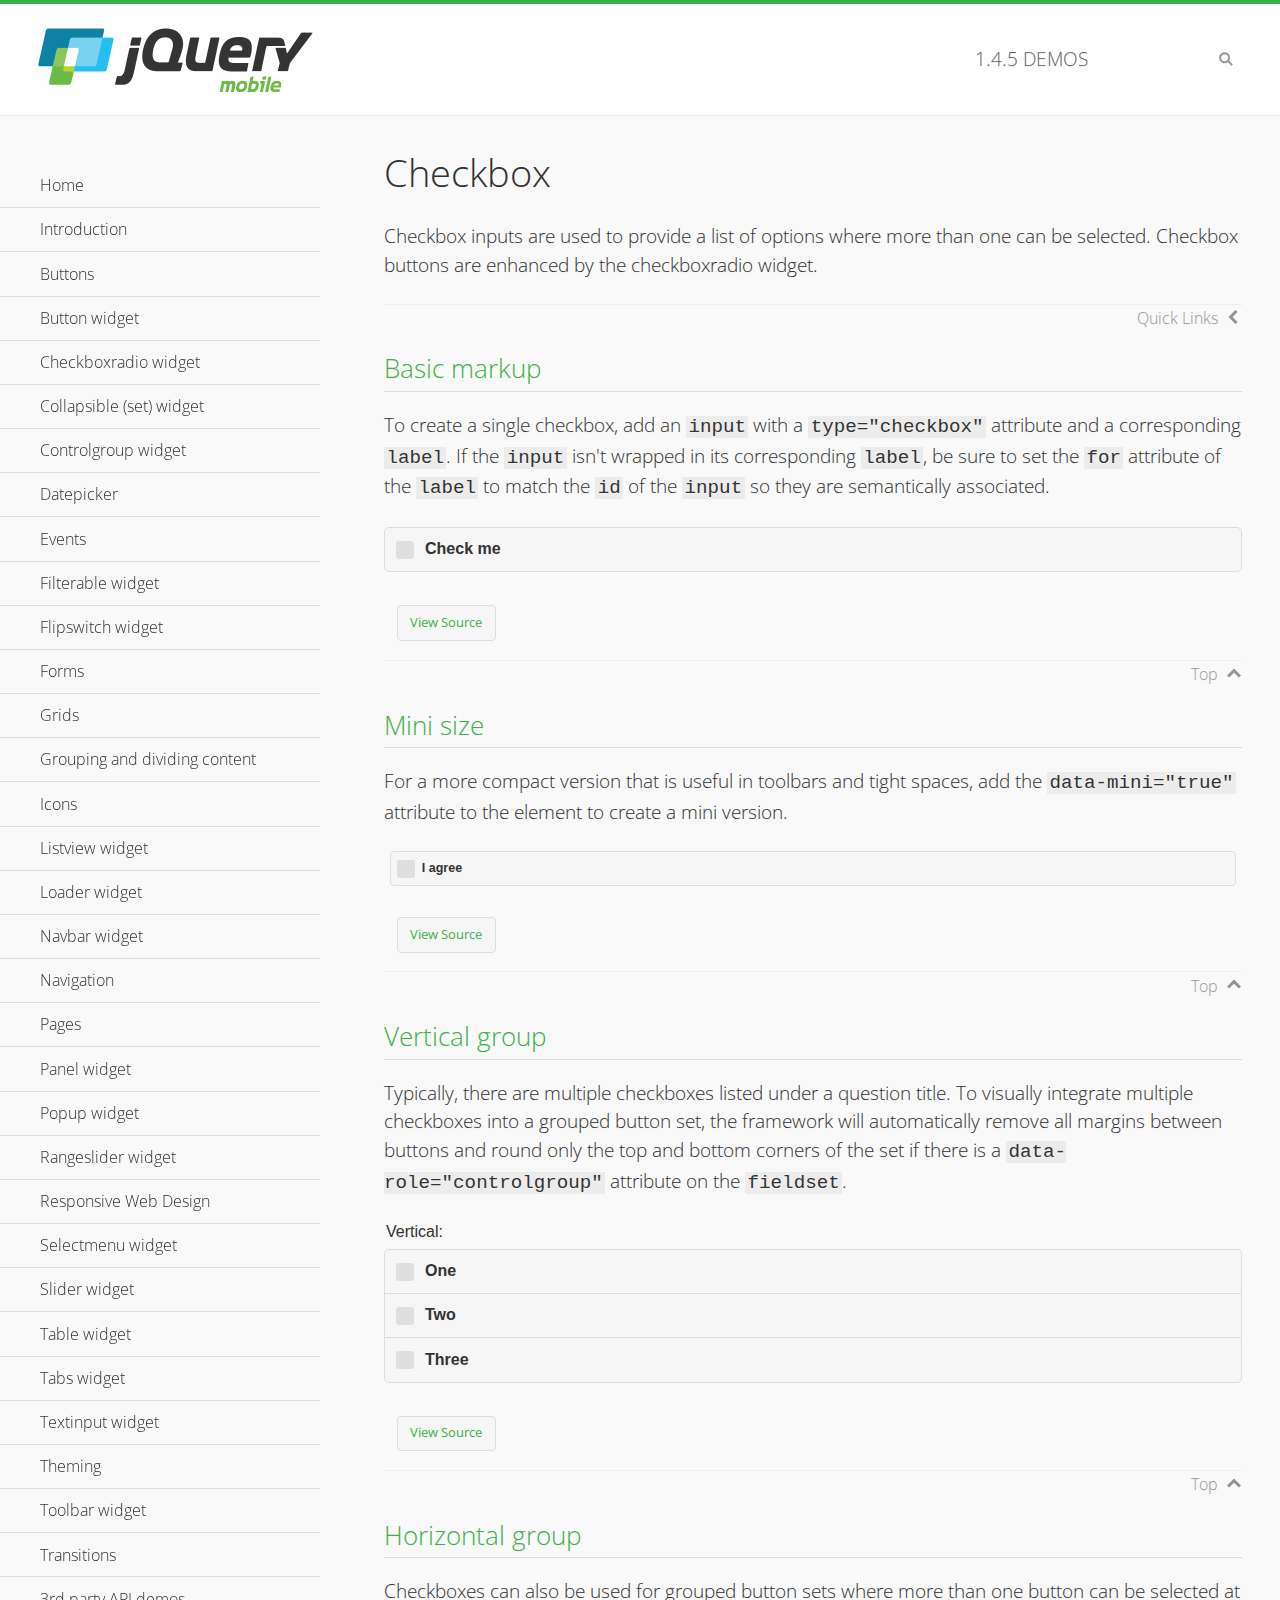
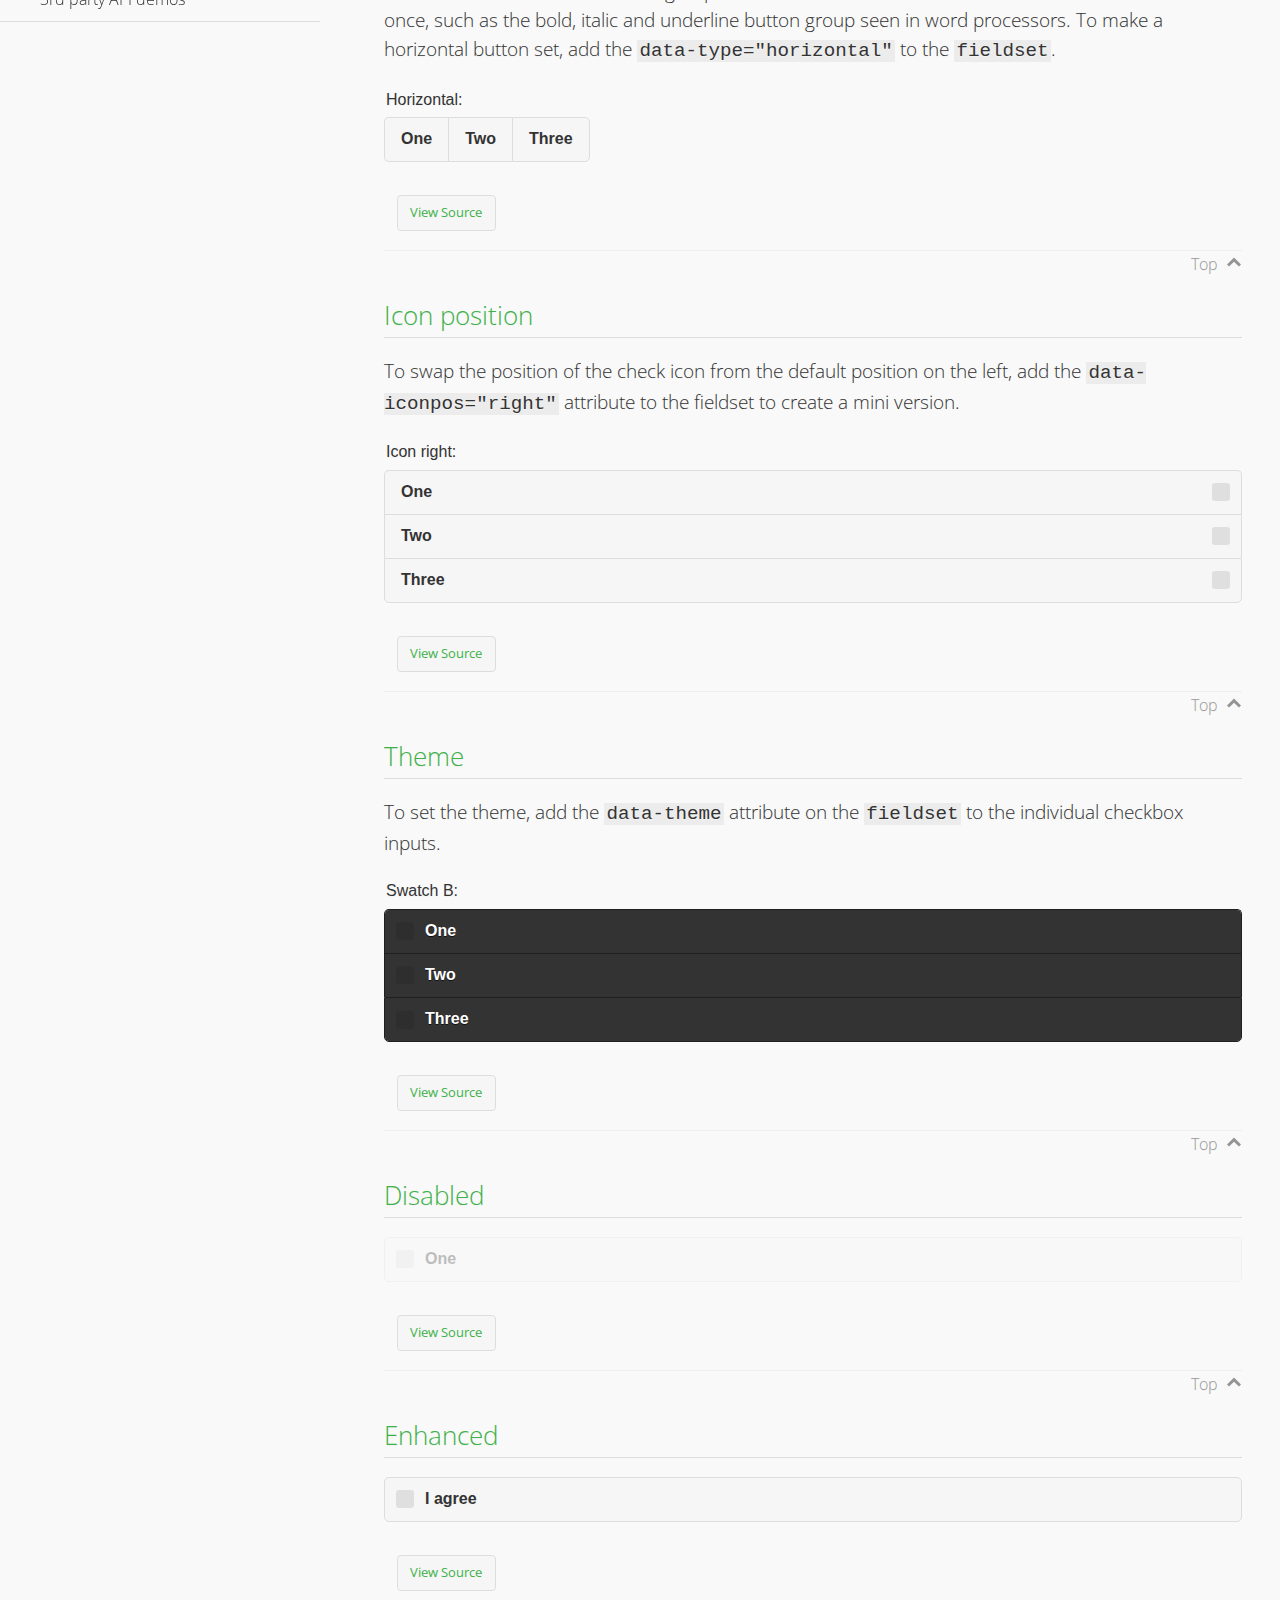
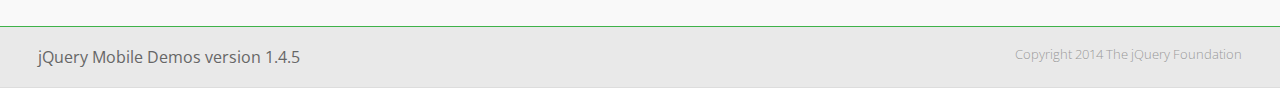
<file: lib/demos/checkboxradio-checkbox/index.html>
<!DOCTYPE html>
<html>
<head>
	<meta charset="utf-8">
	<meta name="viewport" content="width=device-width, initial-scale=1">
	<title>Checkbox - jQuery Mobile Demos</title>
	<link rel="shortcut icon" href="../favicon.ico">
	<link rel="stylesheet" href="http://fonts.googleapis.com/css?family=Open+Sans:300,400,700">
	<link rel="stylesheet" href="../css/themes/default/jquery.mobile-1.4.5.min.css">
	<link rel="stylesheet" href="../_assets/css/jqm-demos.css">
	<script src="../js/jquery.js"></script>
	<script src="../_assets/js/index.js"></script>
	<script src="../js/jquery.mobile-1.4.5.min.js"></script>
</head>
<body>
<div data-role="page" class="jqm-demos" data-quicklinks="true">

	<div data-role="header" class="jqm-header">
		<h2><a href="../" title="jQuery Mobile Demos home"><img src="../_assets/img/jquery-logo.png" alt="jQuery Mobile"></a></h2>
		<p><span class="jqm-version"></span> Demos</p>
		<a href="#" class="jqm-navmenu-link ui-btn ui-btn-icon-notext ui-corner-all ui-icon-bars ui-nodisc-icon ui-alt-icon ui-btn-left">Menu</a>
		<a href="#" class="jqm-search-link ui-btn ui-btn-icon-notext ui-corner-all ui-icon-search ui-nodisc-icon ui-alt-icon ui-btn-right">Search</a>
	</div><!-- /header -->

	<div role="main" class="ui-content jqm-content">

		<h1>Checkbox</h1>

		<p>Checkbox inputs are used to provide a list of options where more than one can be selected. Checkbox buttons are enhanced by the checkboxradio widget.</p>

		<h2>Basic markup</h2>

		<p>To create a single checkbox, add an <code>input</code> with a <code>type="checkbox"</code> attribute and a corresponding <code>label</code>. If the <code>input</code> isn't wrapped in its corresponding <code>label</code>, be sure to set the <code>for</code> attribute of the <code>label</code> to match the <code>id</code> of the <code>input</code> so they are semantically associated.</p>

		<div data-demo-html="true">
			<form>
				<label>
					<input type="checkbox" name="checkbox-0 ">Check me
				</label>
			</form>
		</div><!--/demo-html -->

		<h2>Mini size</h2>

		<p>For a more compact version that is useful in toolbars and tight spaces, add the <code>data-mini="true"</code> attribute to the element to create a mini version. </p>

		<div data-demo-html="true">
			<form>
				<input type="checkbox" name="checkbox-mini-0" id="checkbox-mini-0" data-mini="true">
				<label for="checkbox-mini-0">I agree</label>
			</form>
		</div><!--/demo-html -->

		<h2>Vertical group</h2>

		<p>Typically, there are multiple checkboxes listed under a question title. To visually integrate multiple checkboxes into a grouped button set, the framework will automatically remove all margins between buttons and round only the top and bottom corners of the set if there is a <code> data-role="controlgroup"</code> attribute on the <code>fieldset</code>.</p>

		<div data-demo-html="true">
			<form>
				<fieldset data-role="controlgroup">
					<legend>Vertical:</legend>
					<input type="checkbox" name="checkbox-v-2a" id="checkbox-v-2a">
					<label for="checkbox-v-2a">One</label>
					<input type="checkbox" name="checkbox-v-2b" id="checkbox-v-2b">
					<label for="checkbox-v-2b">Two</label>
					<input type="checkbox" name="checkbox-v-2c" id="checkbox-v-2c">
					<label for="checkbox-v-2c">Three</label>
				</fieldset>
			</form>
		</div><!--/demo-html -->

		<h2>Horizontal group</h2>

		<p>Checkboxes can also be used for grouped button sets where more than one button can be selected at once, such as the bold, italic and underline button group seen in word processors. To make a horizontal button set, add the <code> data-type="horizontal"</code> to the <code>fieldset</code>.</p>

		<div data-demo-html="true">
			<form>
				<fieldset data-role="controlgroup" data-type="horizontal">
					<legend>Horizontal:</legend>
					<input type="checkbox" name="checkbox-h-2a" id="checkbox-h-2a">
					<label for="checkbox-h-2a">One</label>
					<input type="checkbox" name="checkbox-h-2b" id="checkbox-h-2b">
					<label for="checkbox-h-2b">Two</label>
					<input type="checkbox" name="checkbox-h-2c" id="checkbox-h-2c">
					<label for="checkbox-h-2c">Three</label>
				</fieldset>
			</form>
		</div><!--/demo-html -->

		<h2>Icon position</h2>

		<p>To swap the position of the check icon from the default position on the left, add the <code>data-iconpos="right"</code> attribute to the fieldset to create a mini version. </p>

		<div data-demo-html="true">
			<form>
				<fieldset data-role="controlgroup" data-iconpos="right">
					<legend>Icon right:</legend>
					<input type="checkbox" name="checkbox-h-6a" id="checkbox-h-6a">
					<label for="checkbox-h-6a">One</label>
					<input type="checkbox" name="checkbox-h-6b" id="checkbox-h-6b">
					<label for="checkbox-h-6b">Two</label>
					<input type="checkbox" name="checkbox-h-6c" id="checkbox-h-6c">
					<label for="checkbox-h-6c">Three</label>
				</fieldset>
			</form>
		</div><!--/demo-html -->

		<h2>Theme</h2>

		<p>To set the theme, add the <code>data-theme</code> attribute on the <code>fieldset</code> to the individual checkbox inputs.</p>

		<div data-demo-html="true">
			<form>
				<fieldset data-role="controlgroup">
					<legend>Swatch B:</legend>
					<input type="checkbox" name="checkbox-t-2a" id="checkbox-t-2a" data-theme="b">
					<label for="checkbox-t-2a">One</label>
					<input type="checkbox" name="checkbox-t-2b" id="checkbox-t-2b" data-theme="b">
					<label for="checkbox-t-2b">Two</label>
					<input type="checkbox" name="checkbox-t-2c" id="checkbox-t-2c" data-theme="b">
					<label for="checkbox-t-2c">Three</label>
				</fieldset>
			</form>
		</div><!--/demo-html -->

		<h2>Disabled</h2>

		<div data-demo-html="true">
			<form>
				<input disabled type="checkbox" name="checkbox-t-3a" id="checkbox-t-3a" data-theme="a">
				<label for="checkbox-t-3a">One</label>
			</form>
		</div><!--/demo-html -->

		<h2>Enhanced</h2>

		<div data-demo-html="true">
			<div class="ui-checkbox">
				<label for="checkbox-enhanced" class="ui-btn ui-corner-all ui-btn-inherit ui-btn-icon-left ui-checkbox-off">I agree</label>
				<input type="checkbox" name="checkbox-enhanced" id="checkbox-enhanced" data-enhanced="true">
			</div>
		</div><!--/demo-html -->

	</div><!-- /content -->
	    <div data-role="panel" class="jqm-navmenu-panel" data-position="left" data-display="overlay" data-theme="a">
	    	<ul class="jqm-list ui-alt-icon ui-nodisc-icon">
<li data-filtertext="demos homepage" data-icon="home"><a href=".././">Home</a></li>
<li data-filtertext="introduction overview getting started"><a href="../intro/" data-ajax="false">Introduction</a></li>
<li data-filtertext="buttons button markup buttonmarkup method anchor link button element"><a href="../button-markup/" data-ajax="false">Buttons</a></li>
<li data-filtertext="form button widget input button submit reset"><a href="../button/" data-ajax="false">Button widget</a></li>
<li data-role="collapsible" data-enhanced="true" data-collapsed-icon="carat-d" data-expanded-icon="carat-u" data-iconpos="right" data-inset="false" class="ui-collapsible ui-collapsible-themed-content ui-collapsible-collapsed">
	<h3 class="ui-collapsible-heading ui-collapsible-heading-collapsed">
		<a href="#" class="ui-collapsible-heading-toggle ui-btn ui-btn-icon-right ui-btn-inherit ui-icon-carat-d">
		    Checkboxradio widget<span class="ui-collapsible-heading-status"> click to expand contents</span>
		</a>
	</h3>
	<div class="ui-collapsible-content ui-body-inherit ui-collapsible-content-collapsed" aria-hidden="true">
		<ul>
			<li data-filtertext="form checkboxradio widget checkbox input checkboxes controlgroups"><a href="../checkboxradio-checkbox/" data-ajax="false">Checkboxes</a></li>
			<li data-filtertext="form checkboxradio widget radio input radio buttons controlgroups"><a href="../checkboxradio-radio/" data-ajax="false">Radio buttons</a></li>
		</ul>
	</div>
</li>
<li data-role="collapsible" data-enhanced="true" data-collapsed-icon="carat-d" data-expanded-icon="carat-u" data-iconpos="right" data-inset="false" class="ui-collapsible ui-collapsible-themed-content ui-collapsible-collapsed">
	<h3 class="ui-collapsible-heading ui-collapsible-heading-collapsed">
		<a href="#" class="ui-collapsible-heading-toggle ui-btn ui-btn-icon-right ui-btn-inherit ui-icon-carat-d">
			Collapsible (set) widget<span class="ui-collapsible-heading-status"> click to expand contents</span>
		</a>
	</h3>
	<div class="ui-collapsible-content ui-body-inherit ui-collapsible-content-collapsed" aria-hidden="true">
		<ul>
			<li data-filtertext="collapsibles content formatting"><a href="../collapsible/" data-ajax="false">Collapsible</a></li>
			<li data-filtertext="dynamic collapsible set accordion append expand"><a href="../collapsible-dynamic/" data-ajax="false">Dynamic collapsibles</a></li>
			<li data-filtertext="accordions collapsible set widget content formatting grouped collapsibles"><a href="../collapsibleset/" data-ajax="false">Collapsible set</a></li>
		</ul>
	</div>
</li>
<li data-role="collapsible" data-enhanced="true" data-collapsed-icon="carat-d" data-expanded-icon="carat-u" data-iconpos="right" data-inset="false" class="ui-collapsible ui-collapsible-themed-content ui-collapsible-collapsed">
	<h3 class="ui-collapsible-heading ui-collapsible-heading-collapsed">
		<a href="#" class="ui-collapsible-heading-toggle ui-btn ui-btn-icon-right ui-btn-inherit ui-icon-carat-d">
			Controlgroup widget<span class="ui-collapsible-heading-status"> click to expand contents</span>
		</a>
	</h3>
	<div class="ui-collapsible-content ui-body-inherit ui-collapsible-content-collapsed" aria-hidden="true">
		<ul>
			<li data-filtertext="controlgroups selectmenu checkboxradio input grouped buttons horizontal vertical"><a href="../controlgroup/" data-ajax="false">Controlgroup</a></li>
			<li data-filtertext="dynamic controlgroup dynamically add buttons"><a href="../controlgroup-dynamic/" data-ajax="false">Dynamic controlgroups</a></li>
		</ul>
	</div>
</li>
<li data-filtertext="form datepicker widget date input"><a href="../datepicker/" data-ajax="false">Datepicker</a></li>
<li data-role="collapsible" data-enhanced="true" data-collapsed-icon="carat-d" data-expanded-icon="carat-u" data-iconpos="right" data-inset="false" class="ui-collapsible ui-collapsible-themed-content ui-collapsible-collapsed">
	<h3 class="ui-collapsible-heading ui-collapsible-heading-collapsed">
		<a href="#" class="ui-collapsible-heading-toggle ui-btn ui-btn-icon-right ui-btn-inherit ui-icon-carat-d">
			Events<span class="ui-collapsible-heading-status"> click to expand contents</span>
		</a>
	</h3>
	<div class="ui-collapsible-content ui-body-inherit ui-collapsible-content-collapsed" aria-hidden="true">
		<ul>
			<li data-filtertext="swipe to delete list items listviews swipe events"><a href="../swipe-list/" data-ajax="false">Swipe list items</a></li>
			<li data-filtertext="swipe to navigate swipe page navigation swipe events"><a href="../swipe-page/" data-ajax="false">Swipe page navigation</a></li>
		</ul>
	</div>
</li>
<li data-filtertext="filterable filter elements sorting searching listview table"><a href="../filterable/" data-ajax="false">Filterable widget</a></li>
<li data-filtertext="form flipswitch widget flip toggle switch binary select checkbox input"><a href="../flipswitch/" data-ajax="false">Flipswitch widget</a></li>
<li data-role="collapsible" data-enhanced="true" data-collapsed-icon="carat-d" data-expanded-icon="carat-u" data-iconpos="right" data-inset="false" class="ui-collapsible ui-collapsible-themed-content ui-collapsible-collapsed">
	<h3 class="ui-collapsible-heading ui-collapsible-heading-collapsed">
		<a href="#" class="ui-collapsible-heading-toggle ui-btn ui-btn-icon-right ui-btn-inherit ui-icon-carat-d">
			Forms<span class="ui-collapsible-heading-status"> click to expand contents</span>
		</a>
	</h3>
	<div class="ui-collapsible-content ui-body-inherit ui-collapsible-content-collapsed" aria-hidden="true">
		<ul>
			<li data-filtertext="forms text checkbox radio range button submit reset inputs selects textarea slider flipswitch label form elements"><a href="../forms/" data-ajax="false">Forms</a></li>
			<li data-filtertext="form hide labels hidden accessible ui-hidden-accessible forms"><a href="../forms-label-hidden-accessible/" data-ajax="false">Hide labels</a></li>
			<li data-filtertext="form field containers fieldcontain ui-field-contain forms"><a href="../forms-field-contain/" data-ajax="false">Field containers</a></li>
			<li data-filtertext="forms disabled form elements"><a href="../forms-disabled/" data-ajax="false">Forms disabled</a></li>
			<li data-filtertext="forms gallery examples overview forms text checkbox radio range button submit reset inputs selects textarea slider flipswitch label form elements"><a href="../forms-gallery/" data-ajax="false">Forms gallery</a></li>
		</ul>
	</div>
</li>
<li data-role="collapsible" data-enhanced="true" data-collapsed-icon="carat-d" data-expanded-icon="carat-u" data-iconpos="right" data-inset="false" class="ui-collapsible ui-collapsible-themed-content ui-collapsible-collapsed">
	<h3 class="ui-collapsible-heading ui-collapsible-heading-collapsed">
		<a href="#" class="ui-collapsible-heading-toggle ui-btn ui-btn-icon-right ui-btn-inherit ui-icon-carat-d">
			Grids<span class="ui-collapsible-heading-status"> click to expand contents</span>
		</a>
	</h3>
	<div class="ui-collapsible-content ui-body-inherit ui-collapsible-content-collapsed" aria-hidden="true">
		<ul>
			<li data-filtertext="grids columns blocks content formatting rwd responsive css framework"><a href="../grids/" data-ajax="false">Grids</a></li>
			<li data-filtertext="buttons in grids css framework"><a href="../grids-buttons/" data-ajax="false">Buttons in grids</a></li>
			<li data-filtertext="custom responsive grids rwd css framework"><a href="../grids-custom-responsive/" data-ajax="false">Custom responsive grids</a></li>
		</ul>
	</div>
</li>
<li data-filtertext="blocks content formatting sections heading"><a href="../body-bar-classes/" data-ajax="false">Grouping and dividing content</a></li>
<li data-role="collapsible" data-enhanced="true" data-collapsed-icon="carat-d" data-expanded-icon="carat-u" data-iconpos="right" data-inset="false" class="ui-collapsible ui-collapsible-themed-content ui-collapsible-collapsed">
	<h3 class="ui-collapsible-heading ui-collapsible-heading-collapsed">
		<a href="#" class="ui-collapsible-heading-toggle ui-btn ui-btn-icon-right ui-btn-inherit ui-icon-carat-d">
			Icons<span class="ui-collapsible-heading-status"> click to expand contents</span>
		</a>
	</h3>
	<div class="ui-collapsible-content ui-body-inherit ui-collapsible-content-collapsed" aria-hidden="true">
		<ul>
			<li data-filtertext="button icons svg disc alt custom icon position"><a href="../icons/" data-ajax="false">Icons</a></li>
			<li data-filtertext=""><a href="../icons-grunticon/" data-ajax="false">Grunticon loader</a></li>
		</ul>
	</div>
</li>
<li data-role="collapsible" data-enhanced="true" data-collapsed-icon="carat-d" data-expanded-icon="carat-u" data-iconpos="right" data-inset="false" class="ui-collapsible ui-collapsible-themed-content ui-collapsible-collapsed">
	<h3 class="ui-collapsible-heading ui-collapsible-heading-collapsed">
		<a href="#" class="ui-collapsible-heading-toggle ui-btn ui-btn-icon-right ui-btn-inherit ui-icon-carat-d">
			Listview widget<span class="ui-collapsible-heading-status"> click to expand contents</span>
		</a>
	</h3>
	<div class="ui-collapsible-content ui-body-inherit ui-collapsible-content-collapsed" aria-hidden="true">
		<ul>
			<li data-filtertext="listview widget thumbnails icons nested split button collapsible ul ol"><a href="../listview/" data-ajax="false">Listview</a></li>
			<li data-filtertext="autocomplete filterable reveal listview filtertextbeforefilter placeholder"><a href="../listview-autocomplete/" data-ajax="false">Listview autocomplete</a></li>
			<li data-filtertext="autocomplete filterable reveal listview remote data filtertextbeforefilter placeholder"><a href="../listview-autocomplete-remote/" data-ajax="false">Listview autocomplete remote data</a></li>
			<li data-filtertext="autodividers anchor jump scroll linkbars listview lists ul ol"><a href="../listview-autodividers-linkbar/" data-ajax="false">Listview autodividers linkbar</a></li>
			<li data-filtertext="listview autodividers selector autodividersselector lists ul ol"><a href="../listview-autodividers-selector/" data-ajax="false">Listview autodividers selector</a></li>
			<li data-filtertext="listview nested list items"><a href="../listview-nested-lists/" data-ajax="false">Nested Listviews</a></li>
			<li data-filtertext="listview collapsible list items flat"><a href="../listview-collapsible-item-flat/" data-ajax="false">Listview collapsible list items (flat)</a></li>
			<li data-filtertext="listview collapsible list indented"><a href="../listview-collapsible-item-indented/" data-ajax="false">Listview collapsible list items (indented)</a></li>
			<li data-filtertext="grid listview responsive grids responsive listviews lists ul"><a href="../listview-grid/" data-ajax="false">Listview responsive grid</a></li>
		</ul>
	</div>
</li>
<li data-filtertext="loader widget page loading navigation overlay spinner"><a href="../loader/" data-ajax="false">Loader widget</a></li>
<li data-filtertext="navbar widget navmenu toolbars header footer"><a href="../navbar/" data-ajax="false">Navbar widget</a></li>
<li data-role="collapsible" data-enhanced="true" data-collapsed-icon="carat-d" data-expanded-icon="carat-u" data-iconpos="right" data-inset="false" class="ui-collapsible ui-collapsible-themed-content ui-collapsible-collapsed">
	<h3 class="ui-collapsible-heading ui-collapsible-heading-collapsed">
		<a href="#" class="ui-collapsible-heading-toggle ui-btn ui-btn-icon-right ui-btn-inherit ui-icon-carat-d">
			Navigation<span class="ui-collapsible-heading-status"> click to expand contents</span>
		</a>
	</h3>
	<div class="ui-collapsible-content ui-body-inherit ui-collapsible-content-collapsed" aria-hidden="true">
		<ul>
			<li data-filtertext="ajax navigation navigate widget history event method"><a href="../navigation/" data-ajax="false">Navigation</a></li>
			<li data-filtertext="linking pages page links navigation ajax prefetch cache"><a href="../navigation-linking-pages/" data-ajax="false">Linking pages</a></li>
			<!-- <li data-filtertext="php redirect server redirection server-side navigation"><a href="../navigation-php-redirect/" data-ajax="false">PHP redirect demo</a></li>-->
			<li data-filtertext="navigation redirection hash query"><a href="../navigation-hash-processing/" data-ajax="false">Hash processing demo</a></li>
			<li data-filtertext="navigation redirection hash query"><a href="../page-events/" data-ajax="false">Page Navigation Events</a></li>
		</ul>
	</div>
</li>
<li data-role="collapsible" data-enhanced="true" data-collapsed-icon="carat-d" data-expanded-icon="carat-u" data-iconpos="right" data-inset="false" class="ui-collapsible ui-collapsible-themed-content ui-collapsible-collapsed">
	<h3 class="ui-collapsible-heading ui-collapsible-heading-collapsed">
		<a href="#" class="ui-collapsible-heading-toggle ui-btn ui-btn-icon-right ui-btn-inherit ui-icon-carat-d">
			Pages<span class="ui-collapsible-heading-status"> click to expand contents</span>
		</a>
	</h3>
	<div class="ui-collapsible-content ui-body-inherit ui-collapsible-content-collapsed" aria-hidden="true">
		<ul>
			<li data-filtertext="pages page widget ajax navigation"><a href="../pages/" data-ajax="false">Pages</a></li>
			<li data-filtertext="single page"><a href="../pages-single-page/" data-ajax="false">Single page</a></li>
			<li data-filtertext="multipage multi-page page"><a href="../pages-multi-page/" data-ajax="false">Multi-page template</a></li>
			<li data-filtertext="dialog page widget modal popup"><a href="../pages-dialog/" data-ajax="false">Dialog page</a></li>
		</ul>
	</div>
</li>
<li data-role="collapsible" data-enhanced="true" data-collapsed-icon="carat-d" data-expanded-icon="carat-u" data-iconpos="right" data-inset="false" class="ui-collapsible ui-collapsible-themed-content ui-collapsible-collapsed">
	<h3 class="ui-collapsible-heading ui-collapsible-heading-collapsed">
		<a href="#" class="ui-collapsible-heading-toggle ui-btn ui-btn-icon-right ui-btn-inherit ui-icon-carat-d">
			Panel widget<span class="ui-collapsible-heading-status"> click to expand contents</span>
		</a>
	</h3>
	<div class="ui-collapsible-content ui-body-inherit ui-collapsible-content-collapsed" aria-hidden="true">
		<ul>
			<li data-filtertext="panel widget sliding panels reveal push overlay responsive"><a href="../panel/" data-ajax="false">Panel</a></li>
			<li data-filtertext=""><a href="../panel-external/" data-ajax="false">External panels</a></li>
			<li data-filtertext="panel "><a href="../panel-fixed/" data-ajax="false">Fixed panels</a></li>
			<li data-filtertext="panel slide panels sliding panels shadow rwd responsive breakpoint"><a href="../panel-responsive/" data-ajax="false">Panels responsive</a></li>
			<li data-filtertext="panel custom style custom panel width reveal shadow listview panel styling page background wrapper"><a href="../panel-styling/" data-ajax="false">Custom panel style</a></li>
			<li data-filtertext="panel open on swipe"><a href="../panel-swipe-open/" data-ajax="false">Panel open on swipe</a></li>
			<li data-filtertext="panels outside page internal external toolbars"><a href="../panel-external-internal/" data-ajax="false">Panel external and internal</a></li>
		</ul>
	</div>
</li>
<li data-role="collapsible" data-enhanced="true" data-collapsed-icon="carat-d" data-expanded-icon="carat-u" data-iconpos="right" data-inset="false" class="ui-collapsible ui-collapsible-themed-content ui-collapsible-collapsed">
	<h3 class="ui-collapsible-heading ui-collapsible-heading-collapsed">
		<a href="#" class="ui-collapsible-heading-toggle ui-btn ui-btn-icon-right ui-btn-inherit ui-icon-carat-d">
			Popup widget<span class="ui-collapsible-heading-status"> click to expand contents</span>
		</a>
	</h3>
	<div class="ui-collapsible-content ui-body-inherit ui-collapsible-content-collapsed" aria-hidden="true">
		<ul>
			<li data-filtertext="popup widget popups dialog modal transition tooltip lightbox form overlay screen flip pop fade transition"><a href="../popup/" data-ajax="false">Popup</a></li>
			<li data-filtertext="popup alignment position"><a href="../popup-alignment/" data-ajax="false">Popup alignment</a></li>
			<li data-filtertext="popup arrow size popups popover"><a href="../popup-arrow-size/" data-ajax="false">Popup arrow size</a></li>
			<li data-filtertext="dynamic popups popup images lightbox"><a href="../popup-dynamic/" data-ajax="false">Dynamic popups</a></li>
			<li data-filtertext="popups with iframes scaling"><a href="../popup-iframe/" data-ajax="false">Popups with iframes</a></li>
			<li data-filtertext="popup image scaling"><a href="../popup-image-scaling/" data-ajax="false">Popup image scaling</a></li>
			<li data-filtertext="external popup outside multi-page"><a href="../popup-outside-multipage/" data-ajax="false">Popup outside multi-page</a></li>
		</ul>
	</div>
</li>
<li data-filtertext="form rangeslider widget dual sliders dual handle sliders range input"><a href="../rangeslider/" data-ajax="false">Rangeslider widget</a></li>
<li data-filtertext="responsive web design rwd adaptive progressive enhancement PE accessible mobile breakpoints media query media queries"><a href="../rwd/" data-ajax="false">Responsive Web Design</a></li>
<li data-role="collapsible" data-enhanced="true" data-collapsed-icon="carat-d" data-expanded-icon="carat-u" data-iconpos="right" data-inset="false" class="ui-collapsible ui-collapsible-themed-content ui-collapsible-collapsed">
	<h3 class="ui-collapsible-heading ui-collapsible-heading-collapsed">
		<a href="#" class="ui-collapsible-heading-toggle ui-btn ui-btn-icon-right ui-btn-inherit ui-icon-carat-d">
			Selectmenu widget<span class="ui-collapsible-heading-status"> click to expand contents</span>
		</a>
	</h3>
	<div class="ui-collapsible-content ui-body-inherit ui-collapsible-content-collapsed" aria-hidden="true">
		<ul>
			<li data-filtertext="form selectmenu widget select input custom select menu selects"><a href="../selectmenu/" data-ajax="false">Selectmenu</a></li>
			<li data-filtertext="form custom select menu selectmenu widget custom menu option optgroup multiple selects"><a href="../selectmenu-custom/" data-ajax="false">Custom select menu</a></li>
			<li data-filtertext="filterable select filter popup dialog"><a href="../selectmenu-custom-filter/" data-ajax="false">Custom select menu with filter</a></li>
		</ul>
	</div>
</li>
<li data-role="collapsible" data-enhanced="true" data-collapsed-icon="carat-d" data-expanded-icon="carat-u" data-iconpos="right" data-inset="false" class="ui-collapsible ui-collapsible-themed-content ui-collapsible-collapsed">
	<h3 class="ui-collapsible-heading ui-collapsible-heading-collapsed">
		<a href="#" class="ui-collapsible-heading-toggle ui-btn ui-btn-icon-right ui-btn-inherit ui-icon-carat-d">
			Slider widget<span class="ui-collapsible-heading-status"> click to expand contents</span>
		</a>
	</h3>
	<div class="ui-collapsible-content ui-body-inherit ui-collapsible-content-collapsed" aria-hidden="true">
		<ul>
			<li data-filtertext="form slider widget range input single sliders"><a href="../slider/" data-ajax="false">Slider</a></li>
			<li data-filtertext="form slider widget flipswitch slider binary select flip toggle switch"><a href="../slider-flipswitch/" data-ajax="false">Slider flip toggle switch</a></li>
			<li data-filtertext="form slider tooltip handle value input range sliders"><a href="../slider-tooltip/" data-ajax="false">Slider tooltip</a></li>
		</ul>
	</div>
</li>
<li data-role="collapsible" data-enhanced="true" data-collapsed-icon="carat-d" data-expanded-icon="carat-u" data-iconpos="right" data-inset="false" class="ui-collapsible ui-collapsible-themed-content ui-collapsible-collapsed">
	<h3 class="ui-collapsible-heading ui-collapsible-heading-collapsed">
		<a href="#" class="ui-collapsible-heading-toggle ui-btn ui-btn-icon-right ui-btn-inherit ui-icon-carat-d">
			Table widget<span class="ui-collapsible-heading-status"> click to expand contents</span>
		</a>
	</h3>
	<div class="ui-collapsible-content ui-body-inherit ui-collapsible-content-collapsed" aria-hidden="true">
		<ul>
			<li data-filtertext="table widget reflow column toggle th td responsive tables rwd hide show tabular"><a href="../table-column-toggle/" data-ajax="false">Table Column Toggle</a></li>
			<li data-filtertext="table column toggle phone comparison demo"><a href="../table-column-toggle-example/" data-ajax="false">Table Column Toggle demo</a></li>
			<li data-filtertext="responsive tables table column toggle heading groups rwd breakpoint"><a href="../table-column-toggle-heading-groups/" data-ajax="false">Table Column Toggle heading groups</a></li>
			<li data-filtertext="responsive tables table column toggle hide rwd breakpoint customization options"><a href="../table-column-toggle-options/" data-ajax="false">Table Column Toggle options</a></li>
			<li data-filtertext="table reflow th td responsive rwd columns tabular"><a href="../table-reflow/" data-ajax="false">Table Reflow</a></li>
			<li data-filtertext="responsive tables table reflow heading groups rwd breakpoint"><a href="../table-reflow-heading-groups/" data-ajax="false">Table Reflow heading groups</a></li>
			<li data-filtertext="responsive tables table reflow stripes strokes table style"><a href="../table-reflow-stripes-strokes/" data-ajax="false">Table Reflow stripes and strokes</a></li>
			<li data-filtertext="responsive tables table reflow stack custom styles"><a href="../table-reflow-styling/" data-ajax="false">Table Reflow custom styles</a></li>
		</ul>
	</div>
</li>
<li data-filtertext="ui tabs widget"><a href="../tabs/" data-ajax="false">Tabs widget</a></li>
<li data-filtertext="form textinput widget text input textarea number date time tel email file color password"><a href="../textinput/" data-ajax="false">Textinput widget</a></li>
<li data-role="collapsible" data-enhanced="true" data-collapsed-icon="carat-d" data-expanded-icon="carat-u" data-iconpos="right" data-inset="false" class="ui-collapsible ui-collapsible-themed-content ui-collapsible-collapsed">
	<h3 class="ui-collapsible-heading ui-collapsible-heading-collapsed">
		<a href="#" class="ui-collapsible-heading-toggle ui-btn ui-btn-icon-right ui-btn-inherit ui-icon-carat-d">
			Theming<span class="ui-collapsible-heading-status"> click to expand contents</span>
		</a>
	</h3>
	<div class="ui-collapsible-content ui-body-inherit ui-collapsible-content-collapsed" aria-hidden="true">
		<ul>
			<li data-filtertext="default theme swatches theming style css"><a href="../theme-default/" data-ajax="false">Default theme</a></li>
			<li data-filtertext="classic theme old theme swatches theming style css"><a href="../theme-classic/" data-ajax="false">Classic theme</a></li>
		</ul>
	</div>
</li>
<li data-role="collapsible" data-enhanced="true" data-collapsed-icon="carat-d" data-expanded-icon="carat-u" data-iconpos="right" data-inset="false" class="ui-collapsible ui-collapsible-themed-content ui-collapsible-collapsed">
	<h3 class="ui-collapsible-heading ui-collapsible-heading-collapsed">
		<a href="#" class="ui-collapsible-heading-toggle ui-btn ui-btn-icon-right ui-btn-inherit ui-icon-carat-d">
			Toolbar widget<span class="ui-collapsible-heading-status"> click to expand contents</span>
		</a>
	</h3>
	<div class="ui-collapsible-content ui-body-inherit ui-collapsible-content-collapsed" aria-hidden="true">
		<ul>
			<li data-filtertext="toolbar widget header footer toolbars fixed fullscreen external sections"><a href="../toolbar/" data-ajax="false">Toolbar</a></li>
			<li data-filtertext="dynamic toolbars dynamically add toolbar header footer"><a href="../toolbar-dynamic/" data-ajax="false">Dynamic toolbars</a></li>
			<li data-filtertext="external toolbars header footer"><a href="../toolbar-external/" data-ajax="false">External toolbars</a></li>
			<li data-filtertext="fixed toolbars header footer"><a href="../toolbar-fixed/" data-ajax="false">Fixed toolbars</a></li>
			<li data-filtertext="fixed fullscreen toolbars header footer"><a href="../toolbar-fixed-fullscreen/" data-ajax="false">Fullscreen toolbars</a></li>
			<li data-filtertext="external fixed toolbars header footer"><a href="../toolbar-fixed-external/" data-ajax="false">Fixed external toolbars</a></li>
			<li data-filtertext="external persistent toolbars header footer navbar navmenu"><a href="../toolbar-fixed-persistent/" data-ajax="false">Persistent toolbars</a></li>
			<li data-filtertext="external ajax optimized toolbars persistent toolbars header footer navbar"><a href="../toolbar-fixed-persistent-optimized/" data-ajax="false">Ajax optimized toolbars</a></li>
			<li data-filtertext="form in toolbars header footer"><a href="../toolbar-fixed-forms/" data-ajax="false">Form in toolbar</a></li>
		</ul>
	</div>
</li>
<li data-filtertext="page transitions animated pages popup navigation flip slide fade pop"><a href="../transitions/" data-ajax="false">Transitions</a></li>
<li data-role="collapsible" data-enhanced="true" data-collapsed-icon="carat-d" data-expanded-icon="carat-u" data-iconpos="right" data-inset="false" class="ui-collapsible ui-collapsible-themed-content ui-collapsible-collapsed">
	<h3 class="ui-collapsible-heading ui-collapsible-heading-collapsed">
		<a href="#" class="ui-collapsible-heading-toggle ui-btn ui-btn-icon-right ui-btn-inherit ui-icon-carat-d">
			3rd party API demos<span class="ui-collapsible-heading-status"> click to expand contents</span>
		</a>
	</h3>
	<div class="ui-collapsible-content ui-body-inherit ui-collapsible-content-collapsed" aria-hidden="true">
		<ul>
			<li data-filtertext="backbone requirejs navigation router"><a href="../backbone-requirejs/" data-ajax="false">Backbone RequireJS</a></li>
			<li data-filtertext="google maps geolocation demo"><a href="../map-geolocation/" data-ajax="false">Google Maps geolocation</a></li>
			<li data-filtertext="google maps hybrid"><a href="../map-list-toggle/" data-ajax="false">Google Maps list toggle</a></li>
		</ul>
	</div>
</li>



		     </ul>
		</div><!-- /panel -->


	<div data-role="footer" data-position="fixed" data-tap-toggle="false" class="jqm-footer">
		<p>jQuery Mobile Demos version <span class="jqm-version"></span></p>
		<p>Copyright 2014 The jQuery Foundation</p>
	</div><!-- /footer -->
	<!-- TODO: This should become an external panel so we can add input to markup (unique ID) -->
    <div data-role="panel" class="jqm-search-panel" data-position="right" data-display="overlay" data-theme="a">
		<div class="jqm-search">
			<ul class="jqm-list" data-filter-placeholder="Search demos..." data-filter-reveal="true">
<li data-filtertext="demos homepage" data-icon="home"><a href=".././">Home</a></li>
<li data-filtertext="introduction overview getting started"><a href="../intro/" data-ajax="false">Introduction</a></li>
<li data-filtertext="buttons button markup buttonmarkup method anchor link button element"><a href="../button-markup/" data-ajax="false">Buttons</a></li>
<li data-filtertext="form button widget input button submit reset"><a href="../button/" data-ajax="false">Button widget</a></li>
<li data-role="collapsible" data-enhanced="true" data-collapsed-icon="carat-d" data-expanded-icon="carat-u" data-iconpos="right" data-inset="false" class="ui-collapsible ui-collapsible-themed-content ui-collapsible-collapsed">
	<h3 class="ui-collapsible-heading ui-collapsible-heading-collapsed">
		<a href="#" class="ui-collapsible-heading-toggle ui-btn ui-btn-icon-right ui-btn-inherit ui-icon-carat-d">
		    Checkboxradio widget<span class="ui-collapsible-heading-status"> click to expand contents</span>
		</a>
	</h3>
	<div class="ui-collapsible-content ui-body-inherit ui-collapsible-content-collapsed" aria-hidden="true">
		<ul>
			<li data-filtertext="form checkboxradio widget checkbox input checkboxes controlgroups"><a href="../checkboxradio-checkbox/" data-ajax="false">Checkboxes</a></li>
			<li data-filtertext="form checkboxradio widget radio input radio buttons controlgroups"><a href="../checkboxradio-radio/" data-ajax="false">Radio buttons</a></li>
		</ul>
	</div>
</li>
<li data-role="collapsible" data-enhanced="true" data-collapsed-icon="carat-d" data-expanded-icon="carat-u" data-iconpos="right" data-inset="false" class="ui-collapsible ui-collapsible-themed-content ui-collapsible-collapsed">
	<h3 class="ui-collapsible-heading ui-collapsible-heading-collapsed">
		<a href="#" class="ui-collapsible-heading-toggle ui-btn ui-btn-icon-right ui-btn-inherit ui-icon-carat-d">
			Collapsible (set) widget<span class="ui-collapsible-heading-status"> click to expand contents</span>
		</a>
	</h3>
	<div class="ui-collapsible-content ui-body-inherit ui-collapsible-content-collapsed" aria-hidden="true">
		<ul>
			<li data-filtertext="collapsibles content formatting"><a href="../collapsible/" data-ajax="false">Collapsible</a></li>
			<li data-filtertext="dynamic collapsible set accordion append expand"><a href="../collapsible-dynamic/" data-ajax="false">Dynamic collapsibles</a></li>
			<li data-filtertext="accordions collapsible set widget content formatting grouped collapsibles"><a href="../collapsibleset/" data-ajax="false">Collapsible set</a></li>
		</ul>
	</div>
</li>
<li data-role="collapsible" data-enhanced="true" data-collapsed-icon="carat-d" data-expanded-icon="carat-u" data-iconpos="right" data-inset="false" class="ui-collapsible ui-collapsible-themed-content ui-collapsible-collapsed">
	<h3 class="ui-collapsible-heading ui-collapsible-heading-collapsed">
		<a href="#" class="ui-collapsible-heading-toggle ui-btn ui-btn-icon-right ui-btn-inherit ui-icon-carat-d">
			Controlgroup widget<span class="ui-collapsible-heading-status"> click to expand contents</span>
		</a>
	</h3>
	<div class="ui-collapsible-content ui-body-inherit ui-collapsible-content-collapsed" aria-hidden="true">
		<ul>
			<li data-filtertext="controlgroups selectmenu checkboxradio input grouped buttons horizontal vertical"><a href="../controlgroup/" data-ajax="false">Controlgroup</a></li>
			<li data-filtertext="dynamic controlgroup dynamically add buttons"><a href="../controlgroup-dynamic/" data-ajax="false">Dynamic controlgroups</a></li>
		</ul>
	</div>
</li>
<li data-filtertext="form datepicker widget date input"><a href="../datepicker/" data-ajax="false">Datepicker</a></li>
<li data-role="collapsible" data-enhanced="true" data-collapsed-icon="carat-d" data-expanded-icon="carat-u" data-iconpos="right" data-inset="false" class="ui-collapsible ui-collapsible-themed-content ui-collapsible-collapsed">
	<h3 class="ui-collapsible-heading ui-collapsible-heading-collapsed">
		<a href="#" class="ui-collapsible-heading-toggle ui-btn ui-btn-icon-right ui-btn-inherit ui-icon-carat-d">
			Events<span class="ui-collapsible-heading-status"> click to expand contents</span>
		</a>
	</h3>
	<div class="ui-collapsible-content ui-body-inherit ui-collapsible-content-collapsed" aria-hidden="true">
		<ul>
			<li data-filtertext="swipe to delete list items listviews swipe events"><a href="../swipe-list/" data-ajax="false">Swipe list items</a></li>
			<li data-filtertext="swipe to navigate swipe page navigation swipe events"><a href="../swipe-page/" data-ajax="false">Swipe page navigation</a></li>
		</ul>
	</div>
</li>
<li data-filtertext="filterable filter elements sorting searching listview table"><a href="../filterable/" data-ajax="false">Filterable widget</a></li>
<li data-filtertext="form flipswitch widget flip toggle switch binary select checkbox input"><a href="../flipswitch/" data-ajax="false">Flipswitch widget</a></li>
<li data-role="collapsible" data-enhanced="true" data-collapsed-icon="carat-d" data-expanded-icon="carat-u" data-iconpos="right" data-inset="false" class="ui-collapsible ui-collapsible-themed-content ui-collapsible-collapsed">
	<h3 class="ui-collapsible-heading ui-collapsible-heading-collapsed">
		<a href="#" class="ui-collapsible-heading-toggle ui-btn ui-btn-icon-right ui-btn-inherit ui-icon-carat-d">
			Forms<span class="ui-collapsible-heading-status"> click to expand contents</span>
		</a>
	</h3>
	<div class="ui-collapsible-content ui-body-inherit ui-collapsible-content-collapsed" aria-hidden="true">
		<ul>
			<li data-filtertext="forms text checkbox radio range button submit reset inputs selects textarea slider flipswitch label form elements"><a href="../forms/" data-ajax="false">Forms</a></li>
			<li data-filtertext="form hide labels hidden accessible ui-hidden-accessible forms"><a href="../forms-label-hidden-accessible/" data-ajax="false">Hide labels</a></li>
			<li data-filtertext="form field containers fieldcontain ui-field-contain forms"><a href="../forms-field-contain/" data-ajax="false">Field containers</a></li>
			<li data-filtertext="forms disabled form elements"><a href="../forms-disabled/" data-ajax="false">Forms disabled</a></li>
			<li data-filtertext="forms gallery examples overview forms text checkbox radio range button submit reset inputs selects textarea slider flipswitch label form elements"><a href="../forms-gallery/" data-ajax="false">Forms gallery</a></li>
		</ul>
	</div>
</li>
<li data-role="collapsible" data-enhanced="true" data-collapsed-icon="carat-d" data-expanded-icon="carat-u" data-iconpos="right" data-inset="false" class="ui-collapsible ui-collapsible-themed-content ui-collapsible-collapsed">
	<h3 class="ui-collapsible-heading ui-collapsible-heading-collapsed">
		<a href="#" class="ui-collapsible-heading-toggle ui-btn ui-btn-icon-right ui-btn-inherit ui-icon-carat-d">
			Grids<span class="ui-collapsible-heading-status"> click to expand contents</span>
		</a>
	</h3>
	<div class="ui-collapsible-content ui-body-inherit ui-collapsible-content-collapsed" aria-hidden="true">
		<ul>
			<li data-filtertext="grids columns blocks content formatting rwd responsive css framework"><a href="../grids/" data-ajax="false">Grids</a></li>
			<li data-filtertext="buttons in grids css framework"><a href="../grids-buttons/" data-ajax="false">Buttons in grids</a></li>
			<li data-filtertext="custom responsive grids rwd css framework"><a href="../grids-custom-responsive/" data-ajax="false">Custom responsive grids</a></li>
		</ul>
	</div>
</li>
<li data-filtertext="blocks content formatting sections heading"><a href="../body-bar-classes/" data-ajax="false">Grouping and dividing content</a></li>
<li data-role="collapsible" data-enhanced="true" data-collapsed-icon="carat-d" data-expanded-icon="carat-u" data-iconpos="right" data-inset="false" class="ui-collapsible ui-collapsible-themed-content ui-collapsible-collapsed">
	<h3 class="ui-collapsible-heading ui-collapsible-heading-collapsed">
		<a href="#" class="ui-collapsible-heading-toggle ui-btn ui-btn-icon-right ui-btn-inherit ui-icon-carat-d">
			Icons<span class="ui-collapsible-heading-status"> click to expand contents</span>
		</a>
	</h3>
	<div class="ui-collapsible-content ui-body-inherit ui-collapsible-content-collapsed" aria-hidden="true">
		<ul>
			<li data-filtertext="button icons svg disc alt custom icon position"><a href="../icons/" data-ajax="false">Icons</a></li>
			<li data-filtertext=""><a href="../icons-grunticon/" data-ajax="false">Grunticon loader</a></li>
		</ul>
	</div>
</li>
<li data-role="collapsible" data-enhanced="true" data-collapsed-icon="carat-d" data-expanded-icon="carat-u" data-iconpos="right" data-inset="false" class="ui-collapsible ui-collapsible-themed-content ui-collapsible-collapsed">
	<h3 class="ui-collapsible-heading ui-collapsible-heading-collapsed">
		<a href="#" class="ui-collapsible-heading-toggle ui-btn ui-btn-icon-right ui-btn-inherit ui-icon-carat-d">
			Listview widget<span class="ui-collapsible-heading-status"> click to expand contents</span>
		</a>
	</h3>
	<div class="ui-collapsible-content ui-body-inherit ui-collapsible-content-collapsed" aria-hidden="true">
		<ul>
			<li data-filtertext="listview widget thumbnails icons nested split button collapsible ul ol"><a href="../listview/" data-ajax="false">Listview</a></li>
			<li data-filtertext="autocomplete filterable reveal listview filtertextbeforefilter placeholder"><a href="../listview-autocomplete/" data-ajax="false">Listview autocomplete</a></li>
			<li data-filtertext="autocomplete filterable reveal listview remote data filtertextbeforefilter placeholder"><a href="../listview-autocomplete-remote/" data-ajax="false">Listview autocomplete remote data</a></li>
			<li data-filtertext="autodividers anchor jump scroll linkbars listview lists ul ol"><a href="../listview-autodividers-linkbar/" data-ajax="false">Listview autodividers linkbar</a></li>
			<li data-filtertext="listview autodividers selector autodividersselector lists ul ol"><a href="../listview-autodividers-selector/" data-ajax="false">Listview autodividers selector</a></li>
			<li data-filtertext="listview nested list items"><a href="../listview-nested-lists/" data-ajax="false">Nested Listviews</a></li>
			<li data-filtertext="listview collapsible list items flat"><a href="../listview-collapsible-item-flat/" data-ajax="false">Listview collapsible list items (flat)</a></li>
			<li data-filtertext="listview collapsible list indented"><a href="../listview-collapsible-item-indented/" data-ajax="false">Listview collapsible list items (indented)</a></li>
			<li data-filtertext="grid listview responsive grids responsive listviews lists ul"><a href="../listview-grid/" data-ajax="false">Listview responsive grid</a></li>
		</ul>
	</div>
</li>
<li data-filtertext="loader widget page loading navigation overlay spinner"><a href="../loader/" data-ajax="false">Loader widget</a></li>
<li data-filtertext="navbar widget navmenu toolbars header footer"><a href="../navbar/" data-ajax="false">Navbar widget</a></li>
<li data-role="collapsible" data-enhanced="true" data-collapsed-icon="carat-d" data-expanded-icon="carat-u" data-iconpos="right" data-inset="false" class="ui-collapsible ui-collapsible-themed-content ui-collapsible-collapsed">
	<h3 class="ui-collapsible-heading ui-collapsible-heading-collapsed">
		<a href="#" class="ui-collapsible-heading-toggle ui-btn ui-btn-icon-right ui-btn-inherit ui-icon-carat-d">
			Navigation<span class="ui-collapsible-heading-status"> click to expand contents</span>
		</a>
	</h3>
	<div class="ui-collapsible-content ui-body-inherit ui-collapsible-content-collapsed" aria-hidden="true">
		<ul>
			<li data-filtertext="ajax navigation navigate widget history event method"><a href="../navigation/" data-ajax="false">Navigation</a></li>
			<li data-filtertext="linking pages page links navigation ajax prefetch cache"><a href="../navigation-linking-pages/" data-ajax="false">Linking pages</a></li>
			<!-- <li data-filtertext="php redirect server redirection server-side navigation"><a href="../navigation-php-redirect/" data-ajax="false">PHP redirect demo</a></li>-->
			<li data-filtertext="navigation redirection hash query"><a href="../navigation-hash-processing/" data-ajax="false">Hash processing demo</a></li>
			<li data-filtertext="navigation redirection hash query"><a href="../page-events/" data-ajax="false">Page Navigation Events</a></li>
		</ul>
	</div>
</li>
<li data-role="collapsible" data-enhanced="true" data-collapsed-icon="carat-d" data-expanded-icon="carat-u" data-iconpos="right" data-inset="false" class="ui-collapsible ui-collapsible-themed-content ui-collapsible-collapsed">
	<h3 class="ui-collapsible-heading ui-collapsible-heading-collapsed">
		<a href="#" class="ui-collapsible-heading-toggle ui-btn ui-btn-icon-right ui-btn-inherit ui-icon-carat-d">
			Pages<span class="ui-collapsible-heading-status"> click to expand contents</span>
		</a>
	</h3>
	<div class="ui-collapsible-content ui-body-inherit ui-collapsible-content-collapsed" aria-hidden="true">
		<ul>
			<li data-filtertext="pages page widget ajax navigation"><a href="../pages/" data-ajax="false">Pages</a></li>
			<li data-filtertext="single page"><a href="../pages-single-page/" data-ajax="false">Single page</a></li>
			<li data-filtertext="multipage multi-page page"><a href="../pages-multi-page/" data-ajax="false">Multi-page template</a></li>
			<li data-filtertext="dialog page widget modal popup"><a href="../pages-dialog/" data-ajax="false">Dialog page</a></li>
		</ul>
	</div>
</li>
<li data-role="collapsible" data-enhanced="true" data-collapsed-icon="carat-d" data-expanded-icon="carat-u" data-iconpos="right" data-inset="false" class="ui-collapsible ui-collapsible-themed-content ui-collapsible-collapsed">
	<h3 class="ui-collapsible-heading ui-collapsible-heading-collapsed">
		<a href="#" class="ui-collapsible-heading-toggle ui-btn ui-btn-icon-right ui-btn-inherit ui-icon-carat-d">
			Panel widget<span class="ui-collapsible-heading-status"> click to expand contents</span>
		</a>
	</h3>
	<div class="ui-collapsible-content ui-body-inherit ui-collapsible-content-collapsed" aria-hidden="true">
		<ul>
			<li data-filtertext="panel widget sliding panels reveal push overlay responsive"><a href="../panel/" data-ajax="false">Panel</a></li>
			<li data-filtertext=""><a href="../panel-external/" data-ajax="false">External panels</a></li>
			<li data-filtertext="panel "><a href="../panel-fixed/" data-ajax="false">Fixed panels</a></li>
			<li data-filtertext="panel slide panels sliding panels shadow rwd responsive breakpoint"><a href="../panel-responsive/" data-ajax="false">Panels responsive</a></li>
			<li data-filtertext="panel custom style custom panel width reveal shadow listview panel styling page background wrapper"><a href="../panel-styling/" data-ajax="false">Custom panel style</a></li>
			<li data-filtertext="panel open on swipe"><a href="../panel-swipe-open/" data-ajax="false">Panel open on swipe</a></li>
			<li data-filtertext="panels outside page internal external toolbars"><a href="../panel-external-internal/" data-ajax="false">Panel external and internal</a></li>
		</ul>
	</div>
</li>
<li data-role="collapsible" data-enhanced="true" data-collapsed-icon="carat-d" data-expanded-icon="carat-u" data-iconpos="right" data-inset="false" class="ui-collapsible ui-collapsible-themed-content ui-collapsible-collapsed">
	<h3 class="ui-collapsible-heading ui-collapsible-heading-collapsed">
		<a href="#" class="ui-collapsible-heading-toggle ui-btn ui-btn-icon-right ui-btn-inherit ui-icon-carat-d">
			Popup widget<span class="ui-collapsible-heading-status"> click to expand contents</span>
		</a>
	</h3>
	<div class="ui-collapsible-content ui-body-inherit ui-collapsible-content-collapsed" aria-hidden="true">
		<ul>
			<li data-filtertext="popup widget popups dialog modal transition tooltip lightbox form overlay screen flip pop fade transition"><a href="../popup/" data-ajax="false">Popup</a></li>
			<li data-filtertext="popup alignment position"><a href="../popup-alignment/" data-ajax="false">Popup alignment</a></li>
			<li data-filtertext="popup arrow size popups popover"><a href="../popup-arrow-size/" data-ajax="false">Popup arrow size</a></li>
			<li data-filtertext="dynamic popups popup images lightbox"><a href="../popup-dynamic/" data-ajax="false">Dynamic popups</a></li>
			<li data-filtertext="popups with iframes scaling"><a href="../popup-iframe/" data-ajax="false">Popups with iframes</a></li>
			<li data-filtertext="popup image scaling"><a href="../popup-image-scaling/" data-ajax="false">Popup image scaling</a></li>
			<li data-filtertext="external popup outside multi-page"><a href="../popup-outside-multipage/" data-ajax="false">Popup outside multi-page</a></li>
		</ul>
	</div>
</li>
<li data-filtertext="form rangeslider widget dual sliders dual handle sliders range input"><a href="../rangeslider/" data-ajax="false">Rangeslider widget</a></li>
<li data-filtertext="responsive web design rwd adaptive progressive enhancement PE accessible mobile breakpoints media query media queries"><a href="../rwd/" data-ajax="false">Responsive Web Design</a></li>
<li data-role="collapsible" data-enhanced="true" data-collapsed-icon="carat-d" data-expanded-icon="carat-u" data-iconpos="right" data-inset="false" class="ui-collapsible ui-collapsible-themed-content ui-collapsible-collapsed">
	<h3 class="ui-collapsible-heading ui-collapsible-heading-collapsed">
		<a href="#" class="ui-collapsible-heading-toggle ui-btn ui-btn-icon-right ui-btn-inherit ui-icon-carat-d">
			Selectmenu widget<span class="ui-collapsible-heading-status"> click to expand contents</span>
		</a>
	</h3>
	<div class="ui-collapsible-content ui-body-inherit ui-collapsible-content-collapsed" aria-hidden="true">
		<ul>
			<li data-filtertext="form selectmenu widget select input custom select menu selects"><a href="../selectmenu/" data-ajax="false">Selectmenu</a></li>
			<li data-filtertext="form custom select menu selectmenu widget custom menu option optgroup multiple selects"><a href="../selectmenu-custom/" data-ajax="false">Custom select menu</a></li>
			<li data-filtertext="filterable select filter popup dialog"><a href="../selectmenu-custom-filter/" data-ajax="false">Custom select menu with filter</a></li>
		</ul>
	</div>
</li>
<li data-role="collapsible" data-enhanced="true" data-collapsed-icon="carat-d" data-expanded-icon="carat-u" data-iconpos="right" data-inset="false" class="ui-collapsible ui-collapsible-themed-content ui-collapsible-collapsed">
	<h3 class="ui-collapsible-heading ui-collapsible-heading-collapsed">
		<a href="#" class="ui-collapsible-heading-toggle ui-btn ui-btn-icon-right ui-btn-inherit ui-icon-carat-d">
			Slider widget<span class="ui-collapsible-heading-status"> click to expand contents</span>
		</a>
	</h3>
	<div class="ui-collapsible-content ui-body-inherit ui-collapsible-content-collapsed" aria-hidden="true">
		<ul>
			<li data-filtertext="form slider widget range input single sliders"><a href="../slider/" data-ajax="false">Slider</a></li>
			<li data-filtertext="form slider widget flipswitch slider binary select flip toggle switch"><a href="../slider-flipswitch/" data-ajax="false">Slider flip toggle switch</a></li>
			<li data-filtertext="form slider tooltip handle value input range sliders"><a href="../slider-tooltip/" data-ajax="false">Slider tooltip</a></li>
		</ul>
	</div>
</li>
<li data-role="collapsible" data-enhanced="true" data-collapsed-icon="carat-d" data-expanded-icon="carat-u" data-iconpos="right" data-inset="false" class="ui-collapsible ui-collapsible-themed-content ui-collapsible-collapsed">
	<h3 class="ui-collapsible-heading ui-collapsible-heading-collapsed">
		<a href="#" class="ui-collapsible-heading-toggle ui-btn ui-btn-icon-right ui-btn-inherit ui-icon-carat-d">
			Table widget<span class="ui-collapsible-heading-status"> click to expand contents</span>
		</a>
	</h3>
	<div class="ui-collapsible-content ui-body-inherit ui-collapsible-content-collapsed" aria-hidden="true">
		<ul>
			<li data-filtertext="table widget reflow column toggle th td responsive tables rwd hide show tabular"><a href="../table-column-toggle/" data-ajax="false">Table Column Toggle</a></li>
			<li data-filtertext="table column toggle phone comparison demo"><a href="../table-column-toggle-example/" data-ajax="false">Table Column Toggle demo</a></li>
			<li data-filtertext="responsive tables table column toggle heading groups rwd breakpoint"><a href="../table-column-toggle-heading-groups/" data-ajax="false">Table Column Toggle heading groups</a></li>
			<li data-filtertext="responsive tables table column toggle hide rwd breakpoint customization options"><a href="../table-column-toggle-options/" data-ajax="false">Table Column Toggle options</a></li>
			<li data-filtertext="table reflow th td responsive rwd columns tabular"><a href="../table-reflow/" data-ajax="false">Table Reflow</a></li>
			<li data-filtertext="responsive tables table reflow heading groups rwd breakpoint"><a href="../table-reflow-heading-groups/" data-ajax="false">Table Reflow heading groups</a></li>
			<li data-filtertext="responsive tables table reflow stripes strokes table style"><a href="../table-reflow-stripes-strokes/" data-ajax="false">Table Reflow stripes and strokes</a></li>
			<li data-filtertext="responsive tables table reflow stack custom styles"><a href="../table-reflow-styling/" data-ajax="false">Table Reflow custom styles</a></li>
		</ul>
	</div>
</li>
<li data-filtertext="ui tabs widget"><a href="../tabs/" data-ajax="false">Tabs widget</a></li>
<li data-filtertext="form textinput widget text input textarea number date time tel email file color password"><a href="../textinput/" data-ajax="false">Textinput widget</a></li>
<li data-role="collapsible" data-enhanced="true" data-collapsed-icon="carat-d" data-expanded-icon="carat-u" data-iconpos="right" data-inset="false" class="ui-collapsible ui-collapsible-themed-content ui-collapsible-collapsed">
	<h3 class="ui-collapsible-heading ui-collapsible-heading-collapsed">
		<a href="#" class="ui-collapsible-heading-toggle ui-btn ui-btn-icon-right ui-btn-inherit ui-icon-carat-d">
			Theming<span class="ui-collapsible-heading-status"> click to expand contents</span>
		</a>
	</h3>
	<div class="ui-collapsible-content ui-body-inherit ui-collapsible-content-collapsed" aria-hidden="true">
		<ul>
			<li data-filtertext="default theme swatches theming style css"><a href="../theme-default/" data-ajax="false">Default theme</a></li>
			<li data-filtertext="classic theme old theme swatches theming style css"><a href="../theme-classic/" data-ajax="false">Classic theme</a></li>
		</ul>
	</div>
</li>
<li data-role="collapsible" data-enhanced="true" data-collapsed-icon="carat-d" data-expanded-icon="carat-u" data-iconpos="right" data-inset="false" class="ui-collapsible ui-collapsible-themed-content ui-collapsible-collapsed">
	<h3 class="ui-collapsible-heading ui-collapsible-heading-collapsed">
		<a href="#" class="ui-collapsible-heading-toggle ui-btn ui-btn-icon-right ui-btn-inherit ui-icon-carat-d">
			Toolbar widget<span class="ui-collapsible-heading-status"> click to expand contents</span>
		</a>
	</h3>
	<div class="ui-collapsible-content ui-body-inherit ui-collapsible-content-collapsed" aria-hidden="true">
		<ul>
			<li data-filtertext="toolbar widget header footer toolbars fixed fullscreen external sections"><a href="../toolbar/" data-ajax="false">Toolbar</a></li>
			<li data-filtertext="dynamic toolbars dynamically add toolbar header footer"><a href="../toolbar-dynamic/" data-ajax="false">Dynamic toolbars</a></li>
			<li data-filtertext="external toolbars header footer"><a href="../toolbar-external/" data-ajax="false">External toolbars</a></li>
			<li data-filtertext="fixed toolbars header footer"><a href="../toolbar-fixed/" data-ajax="false">Fixed toolbars</a></li>
			<li data-filtertext="fixed fullscreen toolbars header footer"><a href="../toolbar-fixed-fullscreen/" data-ajax="false">Fullscreen toolbars</a></li>
			<li data-filtertext="external fixed toolbars header footer"><a href="../toolbar-fixed-external/" data-ajax="false">Fixed external toolbars</a></li>
			<li data-filtertext="external persistent toolbars header footer navbar navmenu"><a href="../toolbar-fixed-persistent/" data-ajax="false">Persistent toolbars</a></li>
			<li data-filtertext="external ajax optimized toolbars persistent toolbars header footer navbar"><a href="../toolbar-fixed-persistent-optimized/" data-ajax="false">Ajax optimized toolbars</a></li>
			<li data-filtertext="form in toolbars header footer"><a href="../toolbar-fixed-forms/" data-ajax="false">Form in toolbar</a></li>
		</ul>
	</div>
</li>
<li data-filtertext="page transitions animated pages popup navigation flip slide fade pop"><a href="../transitions/" data-ajax="false">Transitions</a></li>
<li data-role="collapsible" data-enhanced="true" data-collapsed-icon="carat-d" data-expanded-icon="carat-u" data-iconpos="right" data-inset="false" class="ui-collapsible ui-collapsible-themed-content ui-collapsible-collapsed">
	<h3 class="ui-collapsible-heading ui-collapsible-heading-collapsed">
		<a href="#" class="ui-collapsible-heading-toggle ui-btn ui-btn-icon-right ui-btn-inherit ui-icon-carat-d">
			3rd party API demos<span class="ui-collapsible-heading-status"> click to expand contents</span>
		</a>
	</h3>
	<div class="ui-collapsible-content ui-body-inherit ui-collapsible-content-collapsed" aria-hidden="true">
		<ul>
			<li data-filtertext="backbone requirejs navigation router"><a href="../backbone-requirejs/" data-ajax="false">Backbone RequireJS</a></li>
			<li data-filtertext="google maps geolocation demo"><a href="../map-geolocation/" data-ajax="false">Google Maps geolocation</a></li>
			<li data-filtertext="google maps hybrid"><a href="../map-list-toggle/" data-ajax="false">Google Maps list toggle</a></li>
		</ul>
	</div>
</li>



			</ul>
		</div>
	</div><!-- /panel -->


</div><!-- /page -->

</body>
</html>
</file>
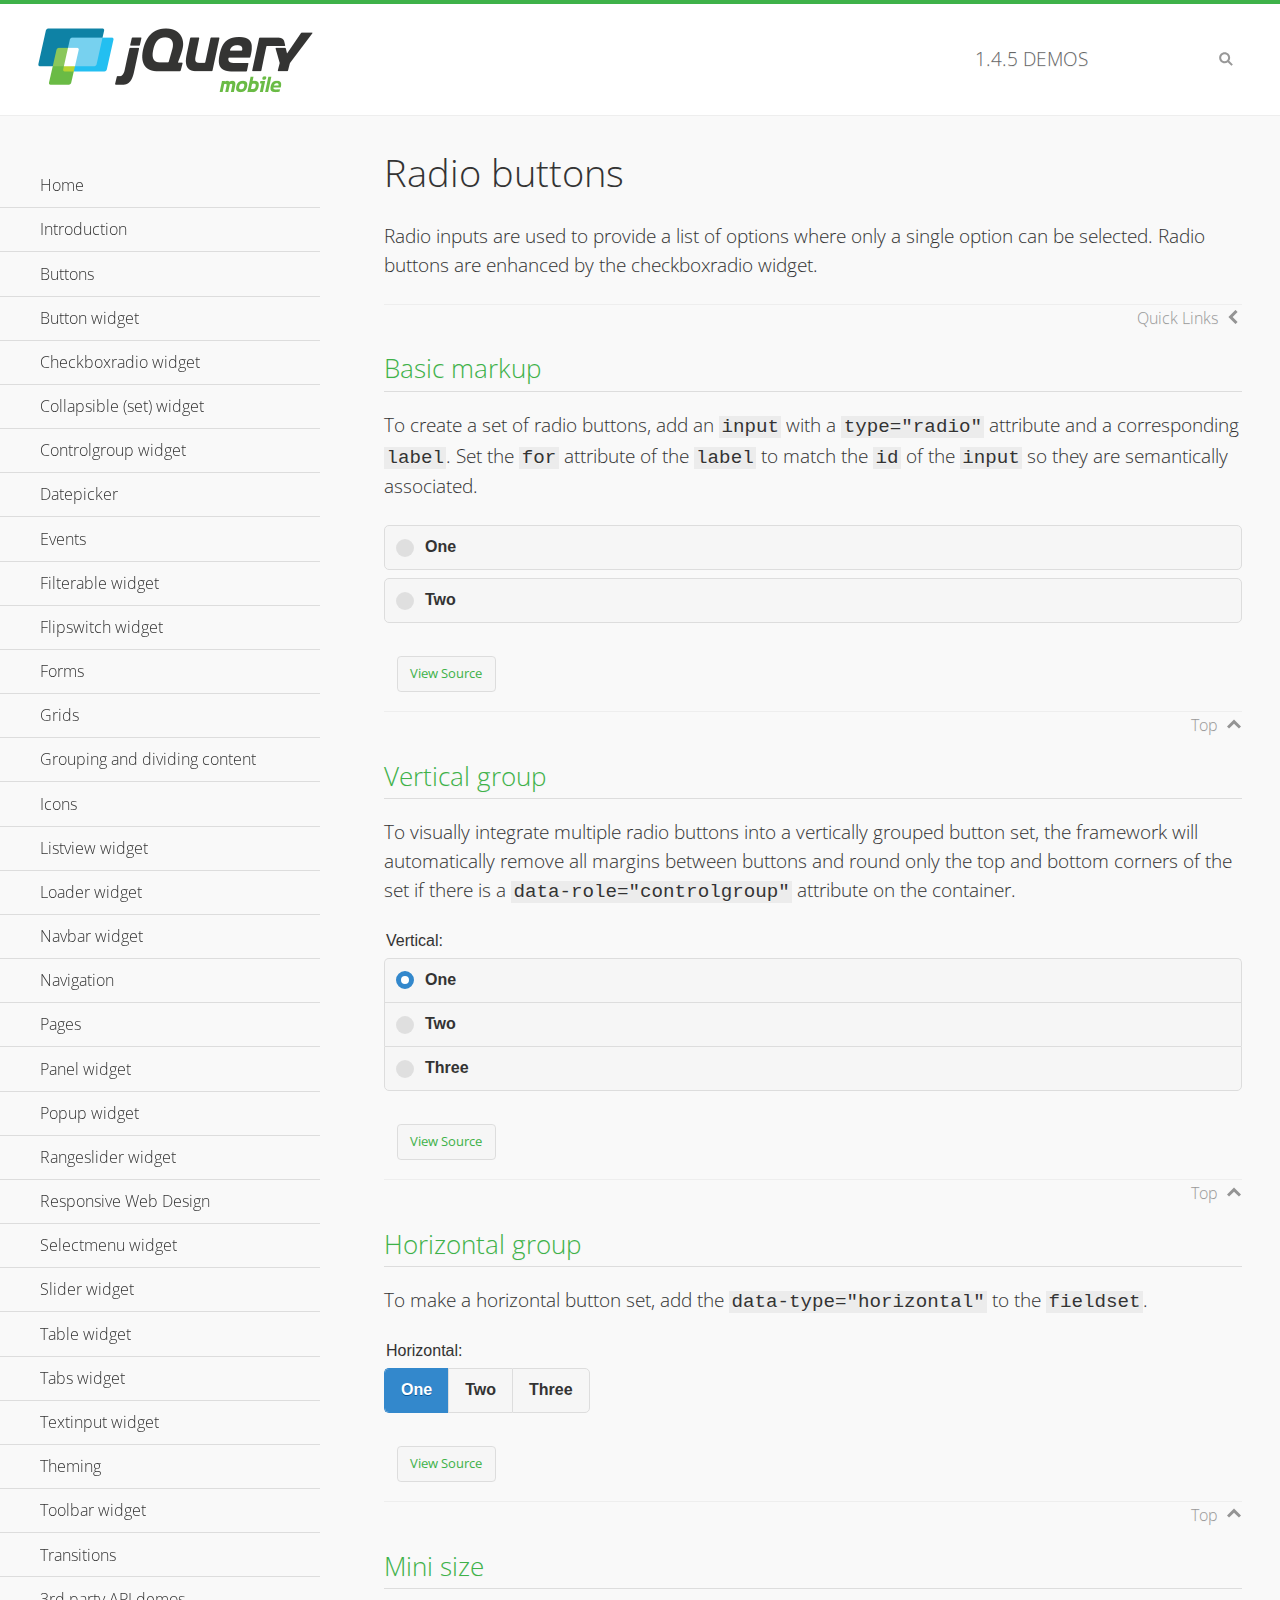
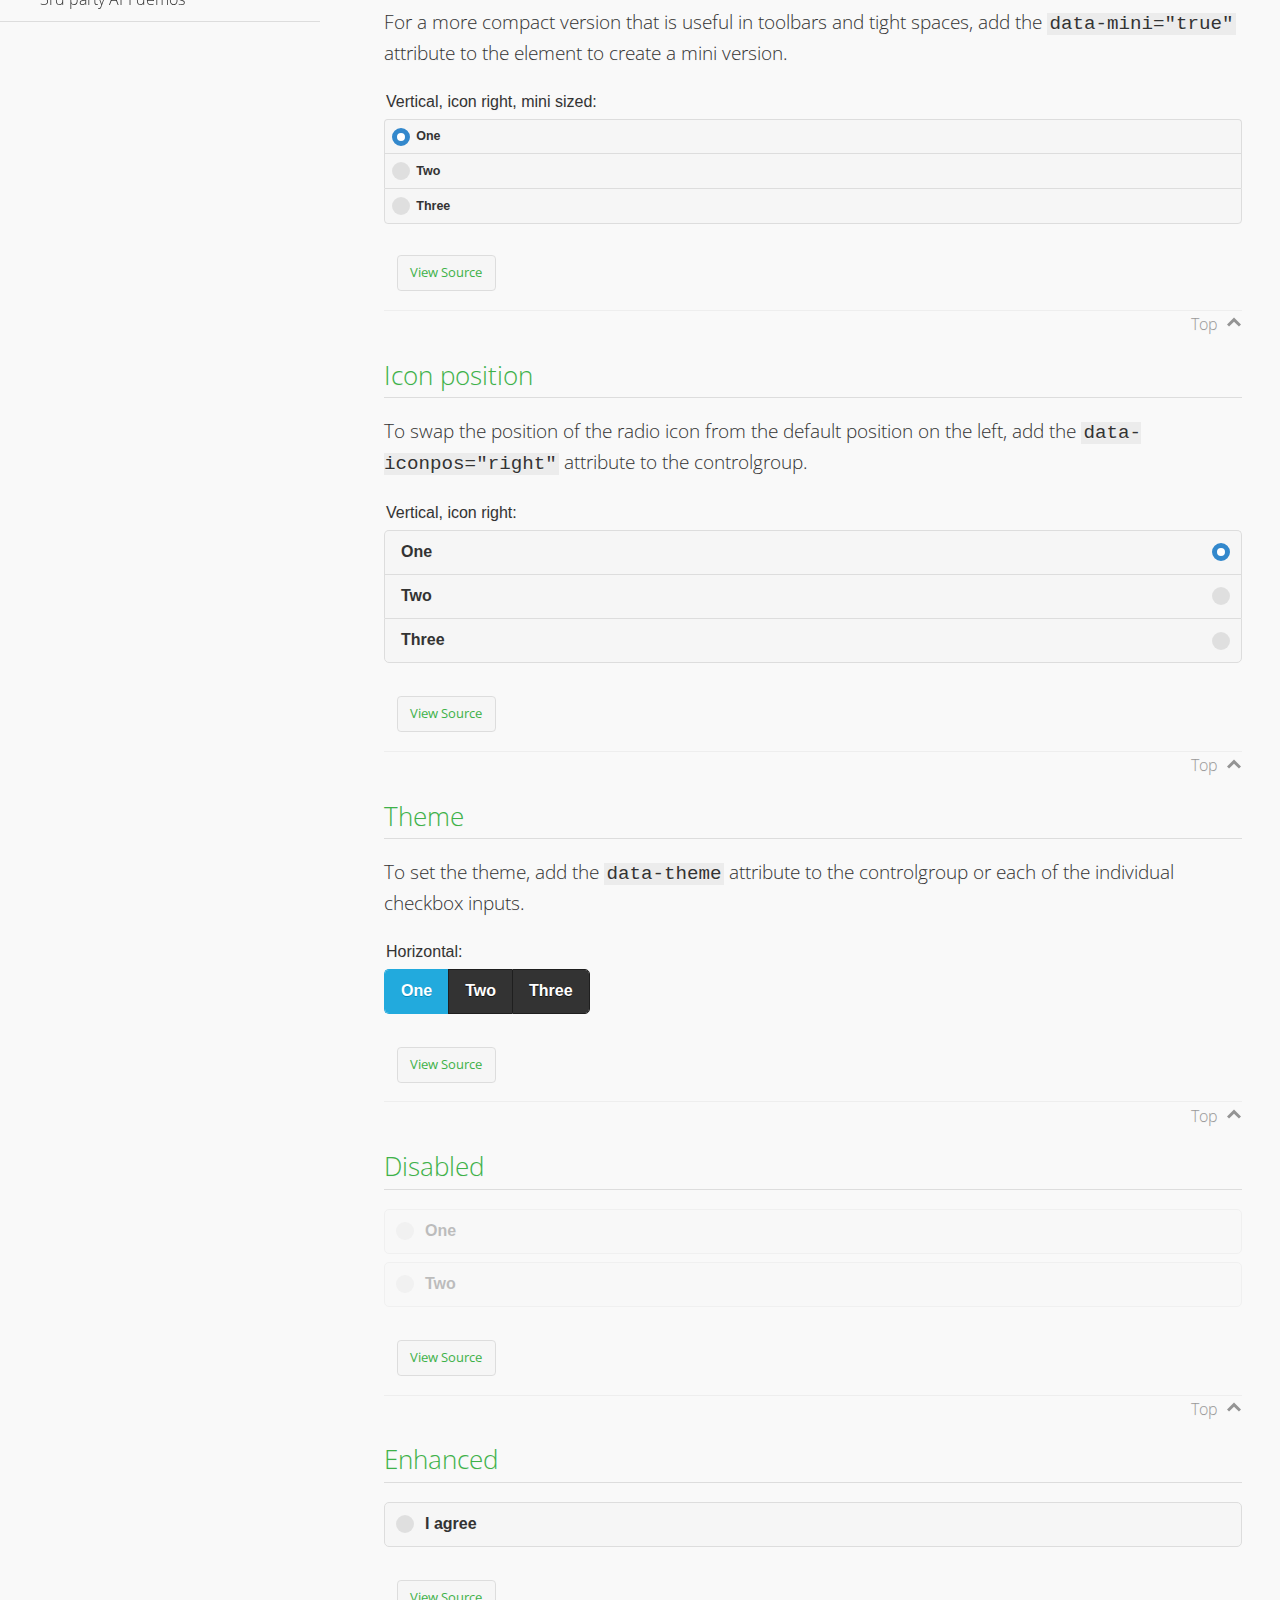
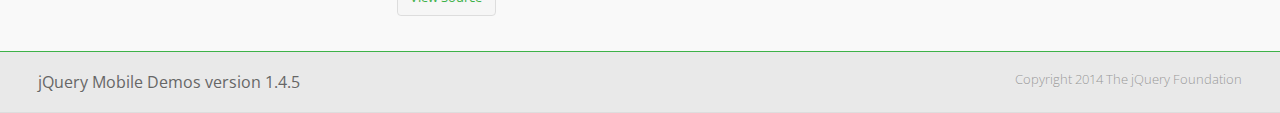
<file: lib/demos/checkboxradio-radio/index.html>
<!DOCTYPE html>
<html>
<head>
	<meta charset="utf-8">
	<meta name="viewport" content="width=device-width, initial-scale=1">
	<title>Radio buttons - jQuery Mobile Demos</title>
	<link rel="shortcut icon" href="../favicon.ico">
	<link rel="stylesheet" href="http://fonts.googleapis.com/css?family=Open+Sans:300,400,700">
	<link rel="stylesheet" href="../css/themes/default/jquery.mobile-1.4.5.min.css">
	<link rel="stylesheet" href="../_assets/css/jqm-demos.css">
	<script src="../js/jquery.js"></script>
	<script src="../_assets/js/index.js"></script>
	<script src="../js/jquery.mobile-1.4.5.min.js"></script>
</head>
<body>
<div data-role="page" class="jqm-demos" data-quicklinks="true">

	<div data-role="header" class="jqm-header">
		<h2><a href="../" title="jQuery Mobile Demos home"><img src="../_assets/img/jquery-logo.png" alt="jQuery Mobile"></a></h2>
		<p><span class="jqm-version"></span> Demos</p>
		<a href="#" class="jqm-navmenu-link ui-btn ui-btn-icon-notext ui-corner-all ui-icon-bars ui-nodisc-icon ui-alt-icon ui-btn-left">Menu</a>
		<a href="#" class="jqm-search-link ui-btn ui-btn-icon-notext ui-corner-all ui-icon-search ui-nodisc-icon ui-alt-icon ui-btn-right">Search</a>
	</div><!-- /header -->

	<div role="main" class="ui-content jqm-content">

		<h1>Radio buttons</h1>

		<p>Radio inputs are used to provide a list of options where only a single option can be selected. Radio buttons are enhanced by the checkboxradio widget.</p>

		<h2>Basic markup</h2>

		<p>To create a set of radio buttons, add an <code>input</code> with a <code>type="radio"</code> attribute and a corresponding <code>label</code>. Set the <code>for</code> attribute of the <code>label</code> to match the <code>id</code> of the <code>input</code> so they are semantically associated.</p>

		<div data-demo-html="true">
			<form>
				<label>
					<input type="radio" name="radio-choice-0" id="radio-choice-0a">One
				</label>

				<label for="radio-choice-0b">Two</label>
				<input type="radio" name="radio-choice-0" id="radio-choice-0b" class="custom">
			</form>
		</div><!--/demo-html -->

		<h2>Vertical group</h2>

		<p>To visually integrate multiple radio buttons into a vertically grouped button set, the framework will automatically remove all margins between buttons and round only the top and bottom corners of the set if there is a <code> data-role="controlgroup"</code> attribute on the container.</p>

		<div data-demo-html="true">
			<form>
					<fieldset data-role="controlgroup">
					<legend>Vertical:</legend>
					<input type="radio" name="radio-choice-v-2" id="radio-choice-v-2a" value="on" checked="checked">
					<label for="radio-choice-v-2a">One</label>
					<input type="radio" name="radio-choice-v-2" id="radio-choice-v-2b" value="off">
					<label for="radio-choice-v-2b">Two</label>
					<input type="radio" name="radio-choice-v-2" id="radio-choice-v-2c" value="other">
					<label for="radio-choice-v-2c">Three</label>
				</fieldset>
			</form>
		</div><!--/demo-html -->

		<h2>Horizontal group</h2>

		<p>To make a horizontal button set, add the <code> data-type="horizontal"</code> to the <code>fieldset</code>.</p>

		<div data-demo-html="true">
			<form>
				<fieldset data-role="controlgroup" data-type="horizontal">
					<legend>Horizontal:</legend>
					<input type="radio" name="radio-choice-h-2" id="radio-choice-h-2a" value="on" checked="checked">
					<label for="radio-choice-h-2a">One</label>
					<input type="radio" name="radio-choice-h-2" id="radio-choice-h-2b" value="off">
					<label for="radio-choice-h-2b">Two</label>
					<input type="radio" name="radio-choice-h-2" id="radio-choice-h-2c" value="other">
					<label for="radio-choice-h-2c">Three</label>
				</fieldset>
			</form>
		</div><!--/demo-html -->

		<h2>Mini size</h2>

		<p>For a more compact version that is useful in toolbars and tight spaces, add the <code>data-mini="true"</code> attribute to the element to create a mini version. </p>

		<div data-demo-html="true">
			<form>
				<fieldset data-role="controlgroup" data-mini="true">
					<legend>Vertical, icon right, mini sized:</legend>
					<input type="radio" name="radio-choice-v-6" id="radio-choice-v-6a" value="on" checked="checked">
					<label for="radio-choice-v-6a">One</label>
					<input type="radio" name="radio-choice-v-6" id="radio-choice-v-6b" value="off">
					<label for="radio-choice-v-6b">Two</label>
					<input type="radio" name="radio-choice-v-6" id="radio-choice-v-6c" value="other">
					<label for="radio-choice-v-6c">Three</label>
				</fieldset>
			</form>
		</div><!--/demo-html -->

		<h2>Icon position</h2>

		<p>To swap the position of the radio icon from the default position on the left, add the <code>data-iconpos="right"</code> attribute to the controlgroup.</p>

		<div data-demo-html="true">
			<form>
				<fieldset data-role="controlgroup" data-iconpos="right">
					<legend>Vertical, icon right:</legend>
					<input type="radio" name="radio-choice-w-6" id="radio-choice-w-6a" value="on" checked="checked">
					<label for="radio-choice-w-6a">One</label>
					<input type="radio" name="radio-choice-w-6" id="radio-choice-w-6b" value="off">
					<label for="radio-choice-w-6b">Two</label>
					<input type="radio" name="radio-choice-w-6" id="radio-choice-w-6c" value="other">
					<label for="radio-choice-w-6c">Three</label>
				</fieldset>
			</form>
		</div><!--/demo-html -->

		<h2>Theme</h2>

		<p>To set the theme, add the <code>data-theme</code> attribute to the controlgroup or each of the individual checkbox inputs.</p>

		<div data-demo-html="true">
			<form>
				<fieldset data-role="controlgroup" data-theme="b" data-type="horizontal">
					<legend>Horizontal:</legend>
					<input type="radio" name="radio-choice-t-6" id="radio-choice-t-6a" value="on" checked="checked">
					<label for="radio-choice-t-6a">One</label>
					<input type="radio" name="radio-choice-t-6" id="radio-choice-t-6b" value="off">
					<label for="radio-choice-t-6b">Two</label>
					<input type="radio" name="radio-choice-t-6" id="radio-choice-t-6c" value="other">
					<label for="radio-choice-t-6c">Three</label>
				</fieldset>
			</form>
		</div><!--/demo-html -->

		<h2>Disabled</h2>

		<div data-demo-html="true">
			<form>
				<label>
					<input type="radio" name="radio-choice-7" id="radio-choice-7a" disabled="disabled">One
				</label>
				<label for="radio-choice-7b">Two</label>
				<input type="radio" name="radio-choice-7" id="radio-choice-7b" disabled="disabled">
			</form>
		</div><!--/demo-html -->

		<h2>Enhanced</h2>

		<div data-demo-html="true">
			<div class="ui-radio">
				<label for="radio-enhanced" class="ui-btn ui-corner-all ui-btn-inherit ui-btn-icon-left ui-radio-off">I agree</label>
				<input type="radio" name="radio-enhanced" id="radio-enhanced" data-enhanced="true">
			</div>
		</div><!--/demo-html -->

	</div><!-- /content -->
	    <div data-role="panel" class="jqm-navmenu-panel" data-position="left" data-display="overlay" data-theme="a">
	    	<ul class="jqm-list ui-alt-icon ui-nodisc-icon">
<li data-filtertext="demos homepage" data-icon="home"><a href=".././">Home</a></li>
<li data-filtertext="introduction overview getting started"><a href="../intro/" data-ajax="false">Introduction</a></li>
<li data-filtertext="buttons button markup buttonmarkup method anchor link button element"><a href="../button-markup/" data-ajax="false">Buttons</a></li>
<li data-filtertext="form button widget input button submit reset"><a href="../button/" data-ajax="false">Button widget</a></li>
<li data-role="collapsible" data-enhanced="true" data-collapsed-icon="carat-d" data-expanded-icon="carat-u" data-iconpos="right" data-inset="false" class="ui-collapsible ui-collapsible-themed-content ui-collapsible-collapsed">
	<h3 class="ui-collapsible-heading ui-collapsible-heading-collapsed">
		<a href="#" class="ui-collapsible-heading-toggle ui-btn ui-btn-icon-right ui-btn-inherit ui-icon-carat-d">
		    Checkboxradio widget<span class="ui-collapsible-heading-status"> click to expand contents</span>
		</a>
	</h3>
	<div class="ui-collapsible-content ui-body-inherit ui-collapsible-content-collapsed" aria-hidden="true">
		<ul>
			<li data-filtertext="form checkboxradio widget checkbox input checkboxes controlgroups"><a href="../checkboxradio-checkbox/" data-ajax="false">Checkboxes</a></li>
			<li data-filtertext="form checkboxradio widget radio input radio buttons controlgroups"><a href="../checkboxradio-radio/" data-ajax="false">Radio buttons</a></li>
		</ul>
	</div>
</li>
<li data-role="collapsible" data-enhanced="true" data-collapsed-icon="carat-d" data-expanded-icon="carat-u" data-iconpos="right" data-inset="false" class="ui-collapsible ui-collapsible-themed-content ui-collapsible-collapsed">
	<h3 class="ui-collapsible-heading ui-collapsible-heading-collapsed">
		<a href="#" class="ui-collapsible-heading-toggle ui-btn ui-btn-icon-right ui-btn-inherit ui-icon-carat-d">
			Collapsible (set) widget<span class="ui-collapsible-heading-status"> click to expand contents</span>
		</a>
	</h3>
	<div class="ui-collapsible-content ui-body-inherit ui-collapsible-content-collapsed" aria-hidden="true">
		<ul>
			<li data-filtertext="collapsibles content formatting"><a href="../collapsible/" data-ajax="false">Collapsible</a></li>
			<li data-filtertext="dynamic collapsible set accordion append expand"><a href="../collapsible-dynamic/" data-ajax="false">Dynamic collapsibles</a></li>
			<li data-filtertext="accordions collapsible set widget content formatting grouped collapsibles"><a href="../collapsibleset/" data-ajax="false">Collapsible set</a></li>
		</ul>
	</div>
</li>
<li data-role="collapsible" data-enhanced="true" data-collapsed-icon="carat-d" data-expanded-icon="carat-u" data-iconpos="right" data-inset="false" class="ui-collapsible ui-collapsible-themed-content ui-collapsible-collapsed">
	<h3 class="ui-collapsible-heading ui-collapsible-heading-collapsed">
		<a href="#" class="ui-collapsible-heading-toggle ui-btn ui-btn-icon-right ui-btn-inherit ui-icon-carat-d">
			Controlgroup widget<span class="ui-collapsible-heading-status"> click to expand contents</span>
		</a>
	</h3>
	<div class="ui-collapsible-content ui-body-inherit ui-collapsible-content-collapsed" aria-hidden="true">
		<ul>
			<li data-filtertext="controlgroups selectmenu checkboxradio input grouped buttons horizontal vertical"><a href="../controlgroup/" data-ajax="false">Controlgroup</a></li>
			<li data-filtertext="dynamic controlgroup dynamically add buttons"><a href="../controlgroup-dynamic/" data-ajax="false">Dynamic controlgroups</a></li>
		</ul>
	</div>
</li>
<li data-filtertext="form datepicker widget date input"><a href="../datepicker/" data-ajax="false">Datepicker</a></li>
<li data-role="collapsible" data-enhanced="true" data-collapsed-icon="carat-d" data-expanded-icon="carat-u" data-iconpos="right" data-inset="false" class="ui-collapsible ui-collapsible-themed-content ui-collapsible-collapsed">
	<h3 class="ui-collapsible-heading ui-collapsible-heading-collapsed">
		<a href="#" class="ui-collapsible-heading-toggle ui-btn ui-btn-icon-right ui-btn-inherit ui-icon-carat-d">
			Events<span class="ui-collapsible-heading-status"> click to expand contents</span>
		</a>
	</h3>
	<div class="ui-collapsible-content ui-body-inherit ui-collapsible-content-collapsed" aria-hidden="true">
		<ul>
			<li data-filtertext="swipe to delete list items listviews swipe events"><a href="../swipe-list/" data-ajax="false">Swipe list items</a></li>
			<li data-filtertext="swipe to navigate swipe page navigation swipe events"><a href="../swipe-page/" data-ajax="false">Swipe page navigation</a></li>
		</ul>
	</div>
</li>
<li data-filtertext="filterable filter elements sorting searching listview table"><a href="../filterable/" data-ajax="false">Filterable widget</a></li>
<li data-filtertext="form flipswitch widget flip toggle switch binary select checkbox input"><a href="../flipswitch/" data-ajax="false">Flipswitch widget</a></li>
<li data-role="collapsible" data-enhanced="true" data-collapsed-icon="carat-d" data-expanded-icon="carat-u" data-iconpos="right" data-inset="false" class="ui-collapsible ui-collapsible-themed-content ui-collapsible-collapsed">
	<h3 class="ui-collapsible-heading ui-collapsible-heading-collapsed">
		<a href="#" class="ui-collapsible-heading-toggle ui-btn ui-btn-icon-right ui-btn-inherit ui-icon-carat-d">
			Forms<span class="ui-collapsible-heading-status"> click to expand contents</span>
		</a>
	</h3>
	<div class="ui-collapsible-content ui-body-inherit ui-collapsible-content-collapsed" aria-hidden="true">
		<ul>
			<li data-filtertext="forms text checkbox radio range button submit reset inputs selects textarea slider flipswitch label form elements"><a href="../forms/" data-ajax="false">Forms</a></li>
			<li data-filtertext="form hide labels hidden accessible ui-hidden-accessible forms"><a href="../forms-label-hidden-accessible/" data-ajax="false">Hide labels</a></li>
			<li data-filtertext="form field containers fieldcontain ui-field-contain forms"><a href="../forms-field-contain/" data-ajax="false">Field containers</a></li>
			<li data-filtertext="forms disabled form elements"><a href="../forms-disabled/" data-ajax="false">Forms disabled</a></li>
			<li data-filtertext="forms gallery examples overview forms text checkbox radio range button submit reset inputs selects textarea slider flipswitch label form elements"><a href="../forms-gallery/" data-ajax="false">Forms gallery</a></li>
		</ul>
	</div>
</li>
<li data-role="collapsible" data-enhanced="true" data-collapsed-icon="carat-d" data-expanded-icon="carat-u" data-iconpos="right" data-inset="false" class="ui-collapsible ui-collapsible-themed-content ui-collapsible-collapsed">
	<h3 class="ui-collapsible-heading ui-collapsible-heading-collapsed">
		<a href="#" class="ui-collapsible-heading-toggle ui-btn ui-btn-icon-right ui-btn-inherit ui-icon-carat-d">
			Grids<span class="ui-collapsible-heading-status"> click to expand contents</span>
		</a>
	</h3>
	<div class="ui-collapsible-content ui-body-inherit ui-collapsible-content-collapsed" aria-hidden="true">
		<ul>
			<li data-filtertext="grids columns blocks content formatting rwd responsive css framework"><a href="../grids/" data-ajax="false">Grids</a></li>
			<li data-filtertext="buttons in grids css framework"><a href="../grids-buttons/" data-ajax="false">Buttons in grids</a></li>
			<li data-filtertext="custom responsive grids rwd css framework"><a href="../grids-custom-responsive/" data-ajax="false">Custom responsive grids</a></li>
		</ul>
	</div>
</li>
<li data-filtertext="blocks content formatting sections heading"><a href="../body-bar-classes/" data-ajax="false">Grouping and dividing content</a></li>
<li data-role="collapsible" data-enhanced="true" data-collapsed-icon="carat-d" data-expanded-icon="carat-u" data-iconpos="right" data-inset="false" class="ui-collapsible ui-collapsible-themed-content ui-collapsible-collapsed">
	<h3 class="ui-collapsible-heading ui-collapsible-heading-collapsed">
		<a href="#" class="ui-collapsible-heading-toggle ui-btn ui-btn-icon-right ui-btn-inherit ui-icon-carat-d">
			Icons<span class="ui-collapsible-heading-status"> click to expand contents</span>
		</a>
	</h3>
	<div class="ui-collapsible-content ui-body-inherit ui-collapsible-content-collapsed" aria-hidden="true">
		<ul>
			<li data-filtertext="button icons svg disc alt custom icon position"><a href="../icons/" data-ajax="false">Icons</a></li>
			<li data-filtertext=""><a href="../icons-grunticon/" data-ajax="false">Grunticon loader</a></li>
		</ul>
	</div>
</li>
<li data-role="collapsible" data-enhanced="true" data-collapsed-icon="carat-d" data-expanded-icon="carat-u" data-iconpos="right" data-inset="false" class="ui-collapsible ui-collapsible-themed-content ui-collapsible-collapsed">
	<h3 class="ui-collapsible-heading ui-collapsible-heading-collapsed">
		<a href="#" class="ui-collapsible-heading-toggle ui-btn ui-btn-icon-right ui-btn-inherit ui-icon-carat-d">
			Listview widget<span class="ui-collapsible-heading-status"> click to expand contents</span>
		</a>
	</h3>
	<div class="ui-collapsible-content ui-body-inherit ui-collapsible-content-collapsed" aria-hidden="true">
		<ul>
			<li data-filtertext="listview widget thumbnails icons nested split button collapsible ul ol"><a href="../listview/" data-ajax="false">Listview</a></li>
			<li data-filtertext="autocomplete filterable reveal listview filtertextbeforefilter placeholder"><a href="../listview-autocomplete/" data-ajax="false">Listview autocomplete</a></li>
			<li data-filtertext="autocomplete filterable reveal listview remote data filtertextbeforefilter placeholder"><a href="../listview-autocomplete-remote/" data-ajax="false">Listview autocomplete remote data</a></li>
			<li data-filtertext="autodividers anchor jump scroll linkbars listview lists ul ol"><a href="../listview-autodividers-linkbar/" data-ajax="false">Listview autodividers linkbar</a></li>
			<li data-filtertext="listview autodividers selector autodividersselector lists ul ol"><a href="../listview-autodividers-selector/" data-ajax="false">Listview autodividers selector</a></li>
			<li data-filtertext="listview nested list items"><a href="../listview-nested-lists/" data-ajax="false">Nested Listviews</a></li>
			<li data-filtertext="listview collapsible list items flat"><a href="../listview-collapsible-item-flat/" data-ajax="false">Listview collapsible list items (flat)</a></li>
			<li data-filtertext="listview collapsible list indented"><a href="../listview-collapsible-item-indented/" data-ajax="false">Listview collapsible list items (indented)</a></li>
			<li data-filtertext="grid listview responsive grids responsive listviews lists ul"><a href="../listview-grid/" data-ajax="false">Listview responsive grid</a></li>
		</ul>
	</div>
</li>
<li data-filtertext="loader widget page loading navigation overlay spinner"><a href="../loader/" data-ajax="false">Loader widget</a></li>
<li data-filtertext="navbar widget navmenu toolbars header footer"><a href="../navbar/" data-ajax="false">Navbar widget</a></li>
<li data-role="collapsible" data-enhanced="true" data-collapsed-icon="carat-d" data-expanded-icon="carat-u" data-iconpos="right" data-inset="false" class="ui-collapsible ui-collapsible-themed-content ui-collapsible-collapsed">
	<h3 class="ui-collapsible-heading ui-collapsible-heading-collapsed">
		<a href="#" class="ui-collapsible-heading-toggle ui-btn ui-btn-icon-right ui-btn-inherit ui-icon-carat-d">
			Navigation<span class="ui-collapsible-heading-status"> click to expand contents</span>
		</a>
	</h3>
	<div class="ui-collapsible-content ui-body-inherit ui-collapsible-content-collapsed" aria-hidden="true">
		<ul>
			<li data-filtertext="ajax navigation navigate widget history event method"><a href="../navigation/" data-ajax="false">Navigation</a></li>
			<li data-filtertext="linking pages page links navigation ajax prefetch cache"><a href="../navigation-linking-pages/" data-ajax="false">Linking pages</a></li>
			<!-- <li data-filtertext="php redirect server redirection server-side navigation"><a href="../navigation-php-redirect/" data-ajax="false">PHP redirect demo</a></li>-->
			<li data-filtertext="navigation redirection hash query"><a href="../navigation-hash-processing/" data-ajax="false">Hash processing demo</a></li>
			<li data-filtertext="navigation redirection hash query"><a href="../page-events/" data-ajax="false">Page Navigation Events</a></li>
		</ul>
	</div>
</li>
<li data-role="collapsible" data-enhanced="true" data-collapsed-icon="carat-d" data-expanded-icon="carat-u" data-iconpos="right" data-inset="false" class="ui-collapsible ui-collapsible-themed-content ui-collapsible-collapsed">
	<h3 class="ui-collapsible-heading ui-collapsible-heading-collapsed">
		<a href="#" class="ui-collapsible-heading-toggle ui-btn ui-btn-icon-right ui-btn-inherit ui-icon-carat-d">
			Pages<span class="ui-collapsible-heading-status"> click to expand contents</span>
		</a>
	</h3>
	<div class="ui-collapsible-content ui-body-inherit ui-collapsible-content-collapsed" aria-hidden="true">
		<ul>
			<li data-filtertext="pages page widget ajax navigation"><a href="../pages/" data-ajax="false">Pages</a></li>
			<li data-filtertext="single page"><a href="../pages-single-page/" data-ajax="false">Single page</a></li>
			<li data-filtertext="multipage multi-page page"><a href="../pages-multi-page/" data-ajax="false">Multi-page template</a></li>
			<li data-filtertext="dialog page widget modal popup"><a href="../pages-dialog/" data-ajax="false">Dialog page</a></li>
		</ul>
	</div>
</li>
<li data-role="collapsible" data-enhanced="true" data-collapsed-icon="carat-d" data-expanded-icon="carat-u" data-iconpos="right" data-inset="false" class="ui-collapsible ui-collapsible-themed-content ui-collapsible-collapsed">
	<h3 class="ui-collapsible-heading ui-collapsible-heading-collapsed">
		<a href="#" class="ui-collapsible-heading-toggle ui-btn ui-btn-icon-right ui-btn-inherit ui-icon-carat-d">
			Panel widget<span class="ui-collapsible-heading-status"> click to expand contents</span>
		</a>
	</h3>
	<div class="ui-collapsible-content ui-body-inherit ui-collapsible-content-collapsed" aria-hidden="true">
		<ul>
			<li data-filtertext="panel widget sliding panels reveal push overlay responsive"><a href="../panel/" data-ajax="false">Panel</a></li>
			<li data-filtertext=""><a href="../panel-external/" data-ajax="false">External panels</a></li>
			<li data-filtertext="panel "><a href="../panel-fixed/" data-ajax="false">Fixed panels</a></li>
			<li data-filtertext="panel slide panels sliding panels shadow rwd responsive breakpoint"><a href="../panel-responsive/" data-ajax="false">Panels responsive</a></li>
			<li data-filtertext="panel custom style custom panel width reveal shadow listview panel styling page background wrapper"><a href="../panel-styling/" data-ajax="false">Custom panel style</a></li>
			<li data-filtertext="panel open on swipe"><a href="../panel-swipe-open/" data-ajax="false">Panel open on swipe</a></li>
			<li data-filtertext="panels outside page internal external toolbars"><a href="../panel-external-internal/" data-ajax="false">Panel external and internal</a></li>
		</ul>
	</div>
</li>
<li data-role="collapsible" data-enhanced="true" data-collapsed-icon="carat-d" data-expanded-icon="carat-u" data-iconpos="right" data-inset="false" class="ui-collapsible ui-collapsible-themed-content ui-collapsible-collapsed">
	<h3 class="ui-collapsible-heading ui-collapsible-heading-collapsed">
		<a href="#" class="ui-collapsible-heading-toggle ui-btn ui-btn-icon-right ui-btn-inherit ui-icon-carat-d">
			Popup widget<span class="ui-collapsible-heading-status"> click to expand contents</span>
		</a>
	</h3>
	<div class="ui-collapsible-content ui-body-inherit ui-collapsible-content-collapsed" aria-hidden="true">
		<ul>
			<li data-filtertext="popup widget popups dialog modal transition tooltip lightbox form overlay screen flip pop fade transition"><a href="../popup/" data-ajax="false">Popup</a></li>
			<li data-filtertext="popup alignment position"><a href="../popup-alignment/" data-ajax="false">Popup alignment</a></li>
			<li data-filtertext="popup arrow size popups popover"><a href="../popup-arrow-size/" data-ajax="false">Popup arrow size</a></li>
			<li data-filtertext="dynamic popups popup images lightbox"><a href="../popup-dynamic/" data-ajax="false">Dynamic popups</a></li>
			<li data-filtertext="popups with iframes scaling"><a href="../popup-iframe/" data-ajax="false">Popups with iframes</a></li>
			<li data-filtertext="popup image scaling"><a href="../popup-image-scaling/" data-ajax="false">Popup image scaling</a></li>
			<li data-filtertext="external popup outside multi-page"><a href="../popup-outside-multipage/" data-ajax="false">Popup outside multi-page</a></li>
		</ul>
	</div>
</li>
<li data-filtertext="form rangeslider widget dual sliders dual handle sliders range input"><a href="../rangeslider/" data-ajax="false">Rangeslider widget</a></li>
<li data-filtertext="responsive web design rwd adaptive progressive enhancement PE accessible mobile breakpoints media query media queries"><a href="../rwd/" data-ajax="false">Responsive Web Design</a></li>
<li data-role="collapsible" data-enhanced="true" data-collapsed-icon="carat-d" data-expanded-icon="carat-u" data-iconpos="right" data-inset="false" class="ui-collapsible ui-collapsible-themed-content ui-collapsible-collapsed">
	<h3 class="ui-collapsible-heading ui-collapsible-heading-collapsed">
		<a href="#" class="ui-collapsible-heading-toggle ui-btn ui-btn-icon-right ui-btn-inherit ui-icon-carat-d">
			Selectmenu widget<span class="ui-collapsible-heading-status"> click to expand contents</span>
		</a>
	</h3>
	<div class="ui-collapsible-content ui-body-inherit ui-collapsible-content-collapsed" aria-hidden="true">
		<ul>
			<li data-filtertext="form selectmenu widget select input custom select menu selects"><a href="../selectmenu/" data-ajax="false">Selectmenu</a></li>
			<li data-filtertext="form custom select menu selectmenu widget custom menu option optgroup multiple selects"><a href="../selectmenu-custom/" data-ajax="false">Custom select menu</a></li>
			<li data-filtertext="filterable select filter popup dialog"><a href="../selectmenu-custom-filter/" data-ajax="false">Custom select menu with filter</a></li>
		</ul>
	</div>
</li>
<li data-role="collapsible" data-enhanced="true" data-collapsed-icon="carat-d" data-expanded-icon="carat-u" data-iconpos="right" data-inset="false" class="ui-collapsible ui-collapsible-themed-content ui-collapsible-collapsed">
	<h3 class="ui-collapsible-heading ui-collapsible-heading-collapsed">
		<a href="#" class="ui-collapsible-heading-toggle ui-btn ui-btn-icon-right ui-btn-inherit ui-icon-carat-d">
			Slider widget<span class="ui-collapsible-heading-status"> click to expand contents</span>
		</a>
	</h3>
	<div class="ui-collapsible-content ui-body-inherit ui-collapsible-content-collapsed" aria-hidden="true">
		<ul>
			<li data-filtertext="form slider widget range input single sliders"><a href="../slider/" data-ajax="false">Slider</a></li>
			<li data-filtertext="form slider widget flipswitch slider binary select flip toggle switch"><a href="../slider-flipswitch/" data-ajax="false">Slider flip toggle switch</a></li>
			<li data-filtertext="form slider tooltip handle value input range sliders"><a href="../slider-tooltip/" data-ajax="false">Slider tooltip</a></li>
		</ul>
	</div>
</li>
<li data-role="collapsible" data-enhanced="true" data-collapsed-icon="carat-d" data-expanded-icon="carat-u" data-iconpos="right" data-inset="false" class="ui-collapsible ui-collapsible-themed-content ui-collapsible-collapsed">
	<h3 class="ui-collapsible-heading ui-collapsible-heading-collapsed">
		<a href="#" class="ui-collapsible-heading-toggle ui-btn ui-btn-icon-right ui-btn-inherit ui-icon-carat-d">
			Table widget<span class="ui-collapsible-heading-status"> click to expand contents</span>
		</a>
	</h3>
	<div class="ui-collapsible-content ui-body-inherit ui-collapsible-content-collapsed" aria-hidden="true">
		<ul>
			<li data-filtertext="table widget reflow column toggle th td responsive tables rwd hide show tabular"><a href="../table-column-toggle/" data-ajax="false">Table Column Toggle</a></li>
			<li data-filtertext="table column toggle phone comparison demo"><a href="../table-column-toggle-example/" data-ajax="false">Table Column Toggle demo</a></li>
			<li data-filtertext="responsive tables table column toggle heading groups rwd breakpoint"><a href="../table-column-toggle-heading-groups/" data-ajax="false">Table Column Toggle heading groups</a></li>
			<li data-filtertext="responsive tables table column toggle hide rwd breakpoint customization options"><a href="../table-column-toggle-options/" data-ajax="false">Table Column Toggle options</a></li>
			<li data-filtertext="table reflow th td responsive rwd columns tabular"><a href="../table-reflow/" data-ajax="false">Table Reflow</a></li>
			<li data-filtertext="responsive tables table reflow heading groups rwd breakpoint"><a href="../table-reflow-heading-groups/" data-ajax="false">Table Reflow heading groups</a></li>
			<li data-filtertext="responsive tables table reflow stripes strokes table style"><a href="../table-reflow-stripes-strokes/" data-ajax="false">Table Reflow stripes and strokes</a></li>
			<li data-filtertext="responsive tables table reflow stack custom styles"><a href="../table-reflow-styling/" data-ajax="false">Table Reflow custom styles</a></li>
		</ul>
	</div>
</li>
<li data-filtertext="ui tabs widget"><a href="../tabs/" data-ajax="false">Tabs widget</a></li>
<li data-filtertext="form textinput widget text input textarea number date time tel email file color password"><a href="../textinput/" data-ajax="false">Textinput widget</a></li>
<li data-role="collapsible" data-enhanced="true" data-collapsed-icon="carat-d" data-expanded-icon="carat-u" data-iconpos="right" data-inset="false" class="ui-collapsible ui-collapsible-themed-content ui-collapsible-collapsed">
	<h3 class="ui-collapsible-heading ui-collapsible-heading-collapsed">
		<a href="#" class="ui-collapsible-heading-toggle ui-btn ui-btn-icon-right ui-btn-inherit ui-icon-carat-d">
			Theming<span class="ui-collapsible-heading-status"> click to expand contents</span>
		</a>
	</h3>
	<div class="ui-collapsible-content ui-body-inherit ui-collapsible-content-collapsed" aria-hidden="true">
		<ul>
			<li data-filtertext="default theme swatches theming style css"><a href="../theme-default/" data-ajax="false">Default theme</a></li>
			<li data-filtertext="classic theme old theme swatches theming style css"><a href="../theme-classic/" data-ajax="false">Classic theme</a></li>
		</ul>
	</div>
</li>
<li data-role="collapsible" data-enhanced="true" data-collapsed-icon="carat-d" data-expanded-icon="carat-u" data-iconpos="right" data-inset="false" class="ui-collapsible ui-collapsible-themed-content ui-collapsible-collapsed">
	<h3 class="ui-collapsible-heading ui-collapsible-heading-collapsed">
		<a href="#" class="ui-collapsible-heading-toggle ui-btn ui-btn-icon-right ui-btn-inherit ui-icon-carat-d">
			Toolbar widget<span class="ui-collapsible-heading-status"> click to expand contents</span>
		</a>
	</h3>
	<div class="ui-collapsible-content ui-body-inherit ui-collapsible-content-collapsed" aria-hidden="true">
		<ul>
			<li data-filtertext="toolbar widget header footer toolbars fixed fullscreen external sections"><a href="../toolbar/" data-ajax="false">Toolbar</a></li>
			<li data-filtertext="dynamic toolbars dynamically add toolbar header footer"><a href="../toolbar-dynamic/" data-ajax="false">Dynamic toolbars</a></li>
			<li data-filtertext="external toolbars header footer"><a href="../toolbar-external/" data-ajax="false">External toolbars</a></li>
			<li data-filtertext="fixed toolbars header footer"><a href="../toolbar-fixed/" data-ajax="false">Fixed toolbars</a></li>
			<li data-filtertext="fixed fullscreen toolbars header footer"><a href="../toolbar-fixed-fullscreen/" data-ajax="false">Fullscreen toolbars</a></li>
			<li data-filtertext="external fixed toolbars header footer"><a href="../toolbar-fixed-external/" data-ajax="false">Fixed external toolbars</a></li>
			<li data-filtertext="external persistent toolbars header footer navbar navmenu"><a href="../toolbar-fixed-persistent/" data-ajax="false">Persistent toolbars</a></li>
			<li data-filtertext="external ajax optimized toolbars persistent toolbars header footer navbar"><a href="../toolbar-fixed-persistent-optimized/" data-ajax="false">Ajax optimized toolbars</a></li>
			<li data-filtertext="form in toolbars header footer"><a href="../toolbar-fixed-forms/" data-ajax="false">Form in toolbar</a></li>
		</ul>
	</div>
</li>
<li data-filtertext="page transitions animated pages popup navigation flip slide fade pop"><a href="../transitions/" data-ajax="false">Transitions</a></li>
<li data-role="collapsible" data-enhanced="true" data-collapsed-icon="carat-d" data-expanded-icon="carat-u" data-iconpos="right" data-inset="false" class="ui-collapsible ui-collapsible-themed-content ui-collapsible-collapsed">
	<h3 class="ui-collapsible-heading ui-collapsible-heading-collapsed">
		<a href="#" class="ui-collapsible-heading-toggle ui-btn ui-btn-icon-right ui-btn-inherit ui-icon-carat-d">
			3rd party API demos<span class="ui-collapsible-heading-status"> click to expand contents</span>
		</a>
	</h3>
	<div class="ui-collapsible-content ui-body-inherit ui-collapsible-content-collapsed" aria-hidden="true">
		<ul>
			<li data-filtertext="backbone requirejs navigation router"><a href="../backbone-requirejs/" data-ajax="false">Backbone RequireJS</a></li>
			<li data-filtertext="google maps geolocation demo"><a href="../map-geolocation/" data-ajax="false">Google Maps geolocation</a></li>
			<li data-filtertext="google maps hybrid"><a href="../map-list-toggle/" data-ajax="false">Google Maps list toggle</a></li>
		</ul>
	</div>
</li>



		     </ul>
		</div><!-- /panel -->


	<div data-role="footer" data-position="fixed" data-tap-toggle="false" class="jqm-footer">
		<p>jQuery Mobile Demos version <span class="jqm-version"></span></p>
		<p>Copyright 2014 The jQuery Foundation</p>
	</div><!-- /footer -->
	<!-- TODO: This should become an external panel so we can add input to markup (unique ID) -->
    <div data-role="panel" class="jqm-search-panel" data-position="right" data-display="overlay" data-theme="a">
		<div class="jqm-search">
			<ul class="jqm-list" data-filter-placeholder="Search demos..." data-filter-reveal="true">
<li data-filtertext="demos homepage" data-icon="home"><a href=".././">Home</a></li>
<li data-filtertext="introduction overview getting started"><a href="../intro/" data-ajax="false">Introduction</a></li>
<li data-filtertext="buttons button markup buttonmarkup method anchor link button element"><a href="../button-markup/" data-ajax="false">Buttons</a></li>
<li data-filtertext="form button widget input button submit reset"><a href="../button/" data-ajax="false">Button widget</a></li>
<li data-role="collapsible" data-enhanced="true" data-collapsed-icon="carat-d" data-expanded-icon="carat-u" data-iconpos="right" data-inset="false" class="ui-collapsible ui-collapsible-themed-content ui-collapsible-collapsed">
	<h3 class="ui-collapsible-heading ui-collapsible-heading-collapsed">
		<a href="#" class="ui-collapsible-heading-toggle ui-btn ui-btn-icon-right ui-btn-inherit ui-icon-carat-d">
		    Checkboxradio widget<span class="ui-collapsible-heading-status"> click to expand contents</span>
		</a>
	</h3>
	<div class="ui-collapsible-content ui-body-inherit ui-collapsible-content-collapsed" aria-hidden="true">
		<ul>
			<li data-filtertext="form checkboxradio widget checkbox input checkboxes controlgroups"><a href="../checkboxradio-checkbox/" data-ajax="false">Checkboxes</a></li>
			<li data-filtertext="form checkboxradio widget radio input radio buttons controlgroups"><a href="../checkboxradio-radio/" data-ajax="false">Radio buttons</a></li>
		</ul>
	</div>
</li>
<li data-role="collapsible" data-enhanced="true" data-collapsed-icon="carat-d" data-expanded-icon="carat-u" data-iconpos="right" data-inset="false" class="ui-collapsible ui-collapsible-themed-content ui-collapsible-collapsed">
	<h3 class="ui-collapsible-heading ui-collapsible-heading-collapsed">
		<a href="#" class="ui-collapsible-heading-toggle ui-btn ui-btn-icon-right ui-btn-inherit ui-icon-carat-d">
			Collapsible (set) widget<span class="ui-collapsible-heading-status"> click to expand contents</span>
		</a>
	</h3>
	<div class="ui-collapsible-content ui-body-inherit ui-collapsible-content-collapsed" aria-hidden="true">
		<ul>
			<li data-filtertext="collapsibles content formatting"><a href="../collapsible/" data-ajax="false">Collapsible</a></li>
			<li data-filtertext="dynamic collapsible set accordion append expand"><a href="../collapsible-dynamic/" data-ajax="false">Dynamic collapsibles</a></li>
			<li data-filtertext="accordions collapsible set widget content formatting grouped collapsibles"><a href="../collapsibleset/" data-ajax="false">Collapsible set</a></li>
		</ul>
	</div>
</li>
<li data-role="collapsible" data-enhanced="true" data-collapsed-icon="carat-d" data-expanded-icon="carat-u" data-iconpos="right" data-inset="false" class="ui-collapsible ui-collapsible-themed-content ui-collapsible-collapsed">
	<h3 class="ui-collapsible-heading ui-collapsible-heading-collapsed">
		<a href="#" class="ui-collapsible-heading-toggle ui-btn ui-btn-icon-right ui-btn-inherit ui-icon-carat-d">
			Controlgroup widget<span class="ui-collapsible-heading-status"> click to expand contents</span>
		</a>
	</h3>
	<div class="ui-collapsible-content ui-body-inherit ui-collapsible-content-collapsed" aria-hidden="true">
		<ul>
			<li data-filtertext="controlgroups selectmenu checkboxradio input grouped buttons horizontal vertical"><a href="../controlgroup/" data-ajax="false">Controlgroup</a></li>
			<li data-filtertext="dynamic controlgroup dynamically add buttons"><a href="../controlgroup-dynamic/" data-ajax="false">Dynamic controlgroups</a></li>
		</ul>
	</div>
</li>
<li data-filtertext="form datepicker widget date input"><a href="../datepicker/" data-ajax="false">Datepicker</a></li>
<li data-role="collapsible" data-enhanced="true" data-collapsed-icon="carat-d" data-expanded-icon="carat-u" data-iconpos="right" data-inset="false" class="ui-collapsible ui-collapsible-themed-content ui-collapsible-collapsed">
	<h3 class="ui-collapsible-heading ui-collapsible-heading-collapsed">
		<a href="#" class="ui-collapsible-heading-toggle ui-btn ui-btn-icon-right ui-btn-inherit ui-icon-carat-d">
			Events<span class="ui-collapsible-heading-status"> click to expand contents</span>
		</a>
	</h3>
	<div class="ui-collapsible-content ui-body-inherit ui-collapsible-content-collapsed" aria-hidden="true">
		<ul>
			<li data-filtertext="swipe to delete list items listviews swipe events"><a href="../swipe-list/" data-ajax="false">Swipe list items</a></li>
			<li data-filtertext="swipe to navigate swipe page navigation swipe events"><a href="../swipe-page/" data-ajax="false">Swipe page navigation</a></li>
		</ul>
	</div>
</li>
<li data-filtertext="filterable filter elements sorting searching listview table"><a href="../filterable/" data-ajax="false">Filterable widget</a></li>
<li data-filtertext="form flipswitch widget flip toggle switch binary select checkbox input"><a href="../flipswitch/" data-ajax="false">Flipswitch widget</a></li>
<li data-role="collapsible" data-enhanced="true" data-collapsed-icon="carat-d" data-expanded-icon="carat-u" data-iconpos="right" data-inset="false" class="ui-collapsible ui-collapsible-themed-content ui-collapsible-collapsed">
	<h3 class="ui-collapsible-heading ui-collapsible-heading-collapsed">
		<a href="#" class="ui-collapsible-heading-toggle ui-btn ui-btn-icon-right ui-btn-inherit ui-icon-carat-d">
			Forms<span class="ui-collapsible-heading-status"> click to expand contents</span>
		</a>
	</h3>
	<div class="ui-collapsible-content ui-body-inherit ui-collapsible-content-collapsed" aria-hidden="true">
		<ul>
			<li data-filtertext="forms text checkbox radio range button submit reset inputs selects textarea slider flipswitch label form elements"><a href="../forms/" data-ajax="false">Forms</a></li>
			<li data-filtertext="form hide labels hidden accessible ui-hidden-accessible forms"><a href="../forms-label-hidden-accessible/" data-ajax="false">Hide labels</a></li>
			<li data-filtertext="form field containers fieldcontain ui-field-contain forms"><a href="../forms-field-contain/" data-ajax="false">Field containers</a></li>
			<li data-filtertext="forms disabled form elements"><a href="../forms-disabled/" data-ajax="false">Forms disabled</a></li>
			<li data-filtertext="forms gallery examples overview forms text checkbox radio range button submit reset inputs selects textarea slider flipswitch label form elements"><a href="../forms-gallery/" data-ajax="false">Forms gallery</a></li>
		</ul>
	</div>
</li>
<li data-role="collapsible" data-enhanced="true" data-collapsed-icon="carat-d" data-expanded-icon="carat-u" data-iconpos="right" data-inset="false" class="ui-collapsible ui-collapsible-themed-content ui-collapsible-collapsed">
	<h3 class="ui-collapsible-heading ui-collapsible-heading-collapsed">
		<a href="#" class="ui-collapsible-heading-toggle ui-btn ui-btn-icon-right ui-btn-inherit ui-icon-carat-d">
			Grids<span class="ui-collapsible-heading-status"> click to expand contents</span>
		</a>
	</h3>
	<div class="ui-collapsible-content ui-body-inherit ui-collapsible-content-collapsed" aria-hidden="true">
		<ul>
			<li data-filtertext="grids columns blocks content formatting rwd responsive css framework"><a href="../grids/" data-ajax="false">Grids</a></li>
			<li data-filtertext="buttons in grids css framework"><a href="../grids-buttons/" data-ajax="false">Buttons in grids</a></li>
			<li data-filtertext="custom responsive grids rwd css framework"><a href="../grids-custom-responsive/" data-ajax="false">Custom responsive grids</a></li>
		</ul>
	</div>
</li>
<li data-filtertext="blocks content formatting sections heading"><a href="../body-bar-classes/" data-ajax="false">Grouping and dividing content</a></li>
<li data-role="collapsible" data-enhanced="true" data-collapsed-icon="carat-d" data-expanded-icon="carat-u" data-iconpos="right" data-inset="false" class="ui-collapsible ui-collapsible-themed-content ui-collapsible-collapsed">
	<h3 class="ui-collapsible-heading ui-collapsible-heading-collapsed">
		<a href="#" class="ui-collapsible-heading-toggle ui-btn ui-btn-icon-right ui-btn-inherit ui-icon-carat-d">
			Icons<span class="ui-collapsible-heading-status"> click to expand contents</span>
		</a>
	</h3>
	<div class="ui-collapsible-content ui-body-inherit ui-collapsible-content-collapsed" aria-hidden="true">
		<ul>
			<li data-filtertext="button icons svg disc alt custom icon position"><a href="../icons/" data-ajax="false">Icons</a></li>
			<li data-filtertext=""><a href="../icons-grunticon/" data-ajax="false">Grunticon loader</a></li>
		</ul>
	</div>
</li>
<li data-role="collapsible" data-enhanced="true" data-collapsed-icon="carat-d" data-expanded-icon="carat-u" data-iconpos="right" data-inset="false" class="ui-collapsible ui-collapsible-themed-content ui-collapsible-collapsed">
	<h3 class="ui-collapsible-heading ui-collapsible-heading-collapsed">
		<a href="#" class="ui-collapsible-heading-toggle ui-btn ui-btn-icon-right ui-btn-inherit ui-icon-carat-d">
			Listview widget<span class="ui-collapsible-heading-status"> click to expand contents</span>
		</a>
	</h3>
	<div class="ui-collapsible-content ui-body-inherit ui-collapsible-content-collapsed" aria-hidden="true">
		<ul>
			<li data-filtertext="listview widget thumbnails icons nested split button collapsible ul ol"><a href="../listview/" data-ajax="false">Listview</a></li>
			<li data-filtertext="autocomplete filterable reveal listview filtertextbeforefilter placeholder"><a href="../listview-autocomplete/" data-ajax="false">Listview autocomplete</a></li>
			<li data-filtertext="autocomplete filterable reveal listview remote data filtertextbeforefilter placeholder"><a href="../listview-autocomplete-remote/" data-ajax="false">Listview autocomplete remote data</a></li>
			<li data-filtertext="autodividers anchor jump scroll linkbars listview lists ul ol"><a href="../listview-autodividers-linkbar/" data-ajax="false">Listview autodividers linkbar</a></li>
			<li data-filtertext="listview autodividers selector autodividersselector lists ul ol"><a href="../listview-autodividers-selector/" data-ajax="false">Listview autodividers selector</a></li>
			<li data-filtertext="listview nested list items"><a href="../listview-nested-lists/" data-ajax="false">Nested Listviews</a></li>
			<li data-filtertext="listview collapsible list items flat"><a href="../listview-collapsible-item-flat/" data-ajax="false">Listview collapsible list items (flat)</a></li>
			<li data-filtertext="listview collapsible list indented"><a href="../listview-collapsible-item-indented/" data-ajax="false">Listview collapsible list items (indented)</a></li>
			<li data-filtertext="grid listview responsive grids responsive listviews lists ul"><a href="../listview-grid/" data-ajax="false">Listview responsive grid</a></li>
		</ul>
	</div>
</li>
<li data-filtertext="loader widget page loading navigation overlay spinner"><a href="../loader/" data-ajax="false">Loader widget</a></li>
<li data-filtertext="navbar widget navmenu toolbars header footer"><a href="../navbar/" data-ajax="false">Navbar widget</a></li>
<li data-role="collapsible" data-enhanced="true" data-collapsed-icon="carat-d" data-expanded-icon="carat-u" data-iconpos="right" data-inset="false" class="ui-collapsible ui-collapsible-themed-content ui-collapsible-collapsed">
	<h3 class="ui-collapsible-heading ui-collapsible-heading-collapsed">
		<a href="#" class="ui-collapsible-heading-toggle ui-btn ui-btn-icon-right ui-btn-inherit ui-icon-carat-d">
			Navigation<span class="ui-collapsible-heading-status"> click to expand contents</span>
		</a>
	</h3>
	<div class="ui-collapsible-content ui-body-inherit ui-collapsible-content-collapsed" aria-hidden="true">
		<ul>
			<li data-filtertext="ajax navigation navigate widget history event method"><a href="../navigation/" data-ajax="false">Navigation</a></li>
			<li data-filtertext="linking pages page links navigation ajax prefetch cache"><a href="../navigation-linking-pages/" data-ajax="false">Linking pages</a></li>
			<!-- <li data-filtertext="php redirect server redirection server-side navigation"><a href="../navigation-php-redirect/" data-ajax="false">PHP redirect demo</a></li>-->
			<li data-filtertext="navigation redirection hash query"><a href="../navigation-hash-processing/" data-ajax="false">Hash processing demo</a></li>
			<li data-filtertext="navigation redirection hash query"><a href="../page-events/" data-ajax="false">Page Navigation Events</a></li>
		</ul>
	</div>
</li>
<li data-role="collapsible" data-enhanced="true" data-collapsed-icon="carat-d" data-expanded-icon="carat-u" data-iconpos="right" data-inset="false" class="ui-collapsible ui-collapsible-themed-content ui-collapsible-collapsed">
	<h3 class="ui-collapsible-heading ui-collapsible-heading-collapsed">
		<a href="#" class="ui-collapsible-heading-toggle ui-btn ui-btn-icon-right ui-btn-inherit ui-icon-carat-d">
			Pages<span class="ui-collapsible-heading-status"> click to expand contents</span>
		</a>
	</h3>
	<div class="ui-collapsible-content ui-body-inherit ui-collapsible-content-collapsed" aria-hidden="true">
		<ul>
			<li data-filtertext="pages page widget ajax navigation"><a href="../pages/" data-ajax="false">Pages</a></li>
			<li data-filtertext="single page"><a href="../pages-single-page/" data-ajax="false">Single page</a></li>
			<li data-filtertext="multipage multi-page page"><a href="../pages-multi-page/" data-ajax="false">Multi-page template</a></li>
			<li data-filtertext="dialog page widget modal popup"><a href="../pages-dialog/" data-ajax="false">Dialog page</a></li>
		</ul>
	</div>
</li>
<li data-role="collapsible" data-enhanced="true" data-collapsed-icon="carat-d" data-expanded-icon="carat-u" data-iconpos="right" data-inset="false" class="ui-collapsible ui-collapsible-themed-content ui-collapsible-collapsed">
	<h3 class="ui-collapsible-heading ui-collapsible-heading-collapsed">
		<a href="#" class="ui-collapsible-heading-toggle ui-btn ui-btn-icon-right ui-btn-inherit ui-icon-carat-d">
			Panel widget<span class="ui-collapsible-heading-status"> click to expand contents</span>
		</a>
	</h3>
	<div class="ui-collapsible-content ui-body-inherit ui-collapsible-content-collapsed" aria-hidden="true">
		<ul>
			<li data-filtertext="panel widget sliding panels reveal push overlay responsive"><a href="../panel/" data-ajax="false">Panel</a></li>
			<li data-filtertext=""><a href="../panel-external/" data-ajax="false">External panels</a></li>
			<li data-filtertext="panel "><a href="../panel-fixed/" data-ajax="false">Fixed panels</a></li>
			<li data-filtertext="panel slide panels sliding panels shadow rwd responsive breakpoint"><a href="../panel-responsive/" data-ajax="false">Panels responsive</a></li>
			<li data-filtertext="panel custom style custom panel width reveal shadow listview panel styling page background wrapper"><a href="../panel-styling/" data-ajax="false">Custom panel style</a></li>
			<li data-filtertext="panel open on swipe"><a href="../panel-swipe-open/" data-ajax="false">Panel open on swipe</a></li>
			<li data-filtertext="panels outside page internal external toolbars"><a href="../panel-external-internal/" data-ajax="false">Panel external and internal</a></li>
		</ul>
	</div>
</li>
<li data-role="collapsible" data-enhanced="true" data-collapsed-icon="carat-d" data-expanded-icon="carat-u" data-iconpos="right" data-inset="false" class="ui-collapsible ui-collapsible-themed-content ui-collapsible-collapsed">
	<h3 class="ui-collapsible-heading ui-collapsible-heading-collapsed">
		<a href="#" class="ui-collapsible-heading-toggle ui-btn ui-btn-icon-right ui-btn-inherit ui-icon-carat-d">
			Popup widget<span class="ui-collapsible-heading-status"> click to expand contents</span>
		</a>
	</h3>
	<div class="ui-collapsible-content ui-body-inherit ui-collapsible-content-collapsed" aria-hidden="true">
		<ul>
			<li data-filtertext="popup widget popups dialog modal transition tooltip lightbox form overlay screen flip pop fade transition"><a href="../popup/" data-ajax="false">Popup</a></li>
			<li data-filtertext="popup alignment position"><a href="../popup-alignment/" data-ajax="false">Popup alignment</a></li>
			<li data-filtertext="popup arrow size popups popover"><a href="../popup-arrow-size/" data-ajax="false">Popup arrow size</a></li>
			<li data-filtertext="dynamic popups popup images lightbox"><a href="../popup-dynamic/" data-ajax="false">Dynamic popups</a></li>
			<li data-filtertext="popups with iframes scaling"><a href="../popup-iframe/" data-ajax="false">Popups with iframes</a></li>
			<li data-filtertext="popup image scaling"><a href="../popup-image-scaling/" data-ajax="false">Popup image scaling</a></li>
			<li data-filtertext="external popup outside multi-page"><a href="../popup-outside-multipage/" data-ajax="false">Popup outside multi-page</a></li>
		</ul>
	</div>
</li>
<li data-filtertext="form rangeslider widget dual sliders dual handle sliders range input"><a href="../rangeslider/" data-ajax="false">Rangeslider widget</a></li>
<li data-filtertext="responsive web design rwd adaptive progressive enhancement PE accessible mobile breakpoints media query media queries"><a href="../rwd/" data-ajax="false">Responsive Web Design</a></li>
<li data-role="collapsible" data-enhanced="true" data-collapsed-icon="carat-d" data-expanded-icon="carat-u" data-iconpos="right" data-inset="false" class="ui-collapsible ui-collapsible-themed-content ui-collapsible-collapsed">
	<h3 class="ui-collapsible-heading ui-collapsible-heading-collapsed">
		<a href="#" class="ui-collapsible-heading-toggle ui-btn ui-btn-icon-right ui-btn-inherit ui-icon-carat-d">
			Selectmenu widget<span class="ui-collapsible-heading-status"> click to expand contents</span>
		</a>
	</h3>
	<div class="ui-collapsible-content ui-body-inherit ui-collapsible-content-collapsed" aria-hidden="true">
		<ul>
			<li data-filtertext="form selectmenu widget select input custom select menu selects"><a href="../selectmenu/" data-ajax="false">Selectmenu</a></li>
			<li data-filtertext="form custom select menu selectmenu widget custom menu option optgroup multiple selects"><a href="../selectmenu-custom/" data-ajax="false">Custom select menu</a></li>
			<li data-filtertext="filterable select filter popup dialog"><a href="../selectmenu-custom-filter/" data-ajax="false">Custom select menu with filter</a></li>
		</ul>
	</div>
</li>
<li data-role="collapsible" data-enhanced="true" data-collapsed-icon="carat-d" data-expanded-icon="carat-u" data-iconpos="right" data-inset="false" class="ui-collapsible ui-collapsible-themed-content ui-collapsible-collapsed">
	<h3 class="ui-collapsible-heading ui-collapsible-heading-collapsed">
		<a href="#" class="ui-collapsible-heading-toggle ui-btn ui-btn-icon-right ui-btn-inherit ui-icon-carat-d">
			Slider widget<span class="ui-collapsible-heading-status"> click to expand contents</span>
		</a>
	</h3>
	<div class="ui-collapsible-content ui-body-inherit ui-collapsible-content-collapsed" aria-hidden="true">
		<ul>
			<li data-filtertext="form slider widget range input single sliders"><a href="../slider/" data-ajax="false">Slider</a></li>
			<li data-filtertext="form slider widget flipswitch slider binary select flip toggle switch"><a href="../slider-flipswitch/" data-ajax="false">Slider flip toggle switch</a></li>
			<li data-filtertext="form slider tooltip handle value input range sliders"><a href="../slider-tooltip/" data-ajax="false">Slider tooltip</a></li>
		</ul>
	</div>
</li>
<li data-role="collapsible" data-enhanced="true" data-collapsed-icon="carat-d" data-expanded-icon="carat-u" data-iconpos="right" data-inset="false" class="ui-collapsible ui-collapsible-themed-content ui-collapsible-collapsed">
	<h3 class="ui-collapsible-heading ui-collapsible-heading-collapsed">
		<a href="#" class="ui-collapsible-heading-toggle ui-btn ui-btn-icon-right ui-btn-inherit ui-icon-carat-d">
			Table widget<span class="ui-collapsible-heading-status"> click to expand contents</span>
		</a>
	</h3>
	<div class="ui-collapsible-content ui-body-inherit ui-collapsible-content-collapsed" aria-hidden="true">
		<ul>
			<li data-filtertext="table widget reflow column toggle th td responsive tables rwd hide show tabular"><a href="../table-column-toggle/" data-ajax="false">Table Column Toggle</a></li>
			<li data-filtertext="table column toggle phone comparison demo"><a href="../table-column-toggle-example/" data-ajax="false">Table Column Toggle demo</a></li>
			<li data-filtertext="responsive tables table column toggle heading groups rwd breakpoint"><a href="../table-column-toggle-heading-groups/" data-ajax="false">Table Column Toggle heading groups</a></li>
			<li data-filtertext="responsive tables table column toggle hide rwd breakpoint customization options"><a href="../table-column-toggle-options/" data-ajax="false">Table Column Toggle options</a></li>
			<li data-filtertext="table reflow th td responsive rwd columns tabular"><a href="../table-reflow/" data-ajax="false">Table Reflow</a></li>
			<li data-filtertext="responsive tables table reflow heading groups rwd breakpoint"><a href="../table-reflow-heading-groups/" data-ajax="false">Table Reflow heading groups</a></li>
			<li data-filtertext="responsive tables table reflow stripes strokes table style"><a href="../table-reflow-stripes-strokes/" data-ajax="false">Table Reflow stripes and strokes</a></li>
			<li data-filtertext="responsive tables table reflow stack custom styles"><a href="../table-reflow-styling/" data-ajax="false">Table Reflow custom styles</a></li>
		</ul>
	</div>
</li>
<li data-filtertext="ui tabs widget"><a href="../tabs/" data-ajax="false">Tabs widget</a></li>
<li data-filtertext="form textinput widget text input textarea number date time tel email file color password"><a href="../textinput/" data-ajax="false">Textinput widget</a></li>
<li data-role="collapsible" data-enhanced="true" data-collapsed-icon="carat-d" data-expanded-icon="carat-u" data-iconpos="right" data-inset="false" class="ui-collapsible ui-collapsible-themed-content ui-collapsible-collapsed">
	<h3 class="ui-collapsible-heading ui-collapsible-heading-collapsed">
		<a href="#" class="ui-collapsible-heading-toggle ui-btn ui-btn-icon-right ui-btn-inherit ui-icon-carat-d">
			Theming<span class="ui-collapsible-heading-status"> click to expand contents</span>
		</a>
	</h3>
	<div class="ui-collapsible-content ui-body-inherit ui-collapsible-content-collapsed" aria-hidden="true">
		<ul>
			<li data-filtertext="default theme swatches theming style css"><a href="../theme-default/" data-ajax="false">Default theme</a></li>
			<li data-filtertext="classic theme old theme swatches theming style css"><a href="../theme-classic/" data-ajax="false">Classic theme</a></li>
		</ul>
	</div>
</li>
<li data-role="collapsible" data-enhanced="true" data-collapsed-icon="carat-d" data-expanded-icon="carat-u" data-iconpos="right" data-inset="false" class="ui-collapsible ui-collapsible-themed-content ui-collapsible-collapsed">
	<h3 class="ui-collapsible-heading ui-collapsible-heading-collapsed">
		<a href="#" class="ui-collapsible-heading-toggle ui-btn ui-btn-icon-right ui-btn-inherit ui-icon-carat-d">
			Toolbar widget<span class="ui-collapsible-heading-status"> click to expand contents</span>
		</a>
	</h3>
	<div class="ui-collapsible-content ui-body-inherit ui-collapsible-content-collapsed" aria-hidden="true">
		<ul>
			<li data-filtertext="toolbar widget header footer toolbars fixed fullscreen external sections"><a href="../toolbar/" data-ajax="false">Toolbar</a></li>
			<li data-filtertext="dynamic toolbars dynamically add toolbar header footer"><a href="../toolbar-dynamic/" data-ajax="false">Dynamic toolbars</a></li>
			<li data-filtertext="external toolbars header footer"><a href="../toolbar-external/" data-ajax="false">External toolbars</a></li>
			<li data-filtertext="fixed toolbars header footer"><a href="../toolbar-fixed/" data-ajax="false">Fixed toolbars</a></li>
			<li data-filtertext="fixed fullscreen toolbars header footer"><a href="../toolbar-fixed-fullscreen/" data-ajax="false">Fullscreen toolbars</a></li>
			<li data-filtertext="external fixed toolbars header footer"><a href="../toolbar-fixed-external/" data-ajax="false">Fixed external toolbars</a></li>
			<li data-filtertext="external persistent toolbars header footer navbar navmenu"><a href="../toolbar-fixed-persistent/" data-ajax="false">Persistent toolbars</a></li>
			<li data-filtertext="external ajax optimized toolbars persistent toolbars header footer navbar"><a href="../toolbar-fixed-persistent-optimized/" data-ajax="false">Ajax optimized toolbars</a></li>
			<li data-filtertext="form in toolbars header footer"><a href="../toolbar-fixed-forms/" data-ajax="false">Form in toolbar</a></li>
		</ul>
	</div>
</li>
<li data-filtertext="page transitions animated pages popup navigation flip slide fade pop"><a href="../transitions/" data-ajax="false">Transitions</a></li>
<li data-role="collapsible" data-enhanced="true" data-collapsed-icon="carat-d" data-expanded-icon="carat-u" data-iconpos="right" data-inset="false" class="ui-collapsible ui-collapsible-themed-content ui-collapsible-collapsed">
	<h3 class="ui-collapsible-heading ui-collapsible-heading-collapsed">
		<a href="#" class="ui-collapsible-heading-toggle ui-btn ui-btn-icon-right ui-btn-inherit ui-icon-carat-d">
			3rd party API demos<span class="ui-collapsible-heading-status"> click to expand contents</span>
		</a>
	</h3>
	<div class="ui-collapsible-content ui-body-inherit ui-collapsible-content-collapsed" aria-hidden="true">
		<ul>
			<li data-filtertext="backbone requirejs navigation router"><a href="../backbone-requirejs/" data-ajax="false">Backbone RequireJS</a></li>
			<li data-filtertext="google maps geolocation demo"><a href="../map-geolocation/" data-ajax="false">Google Maps geolocation</a></li>
			<li data-filtertext="google maps hybrid"><a href="../map-list-toggle/" data-ajax="false">Google Maps list toggle</a></li>
		</ul>
	</div>
</li>



			</ul>
		</div>
	</div><!-- /panel -->


</div><!-- /page -->

</body>
</html>
</file>
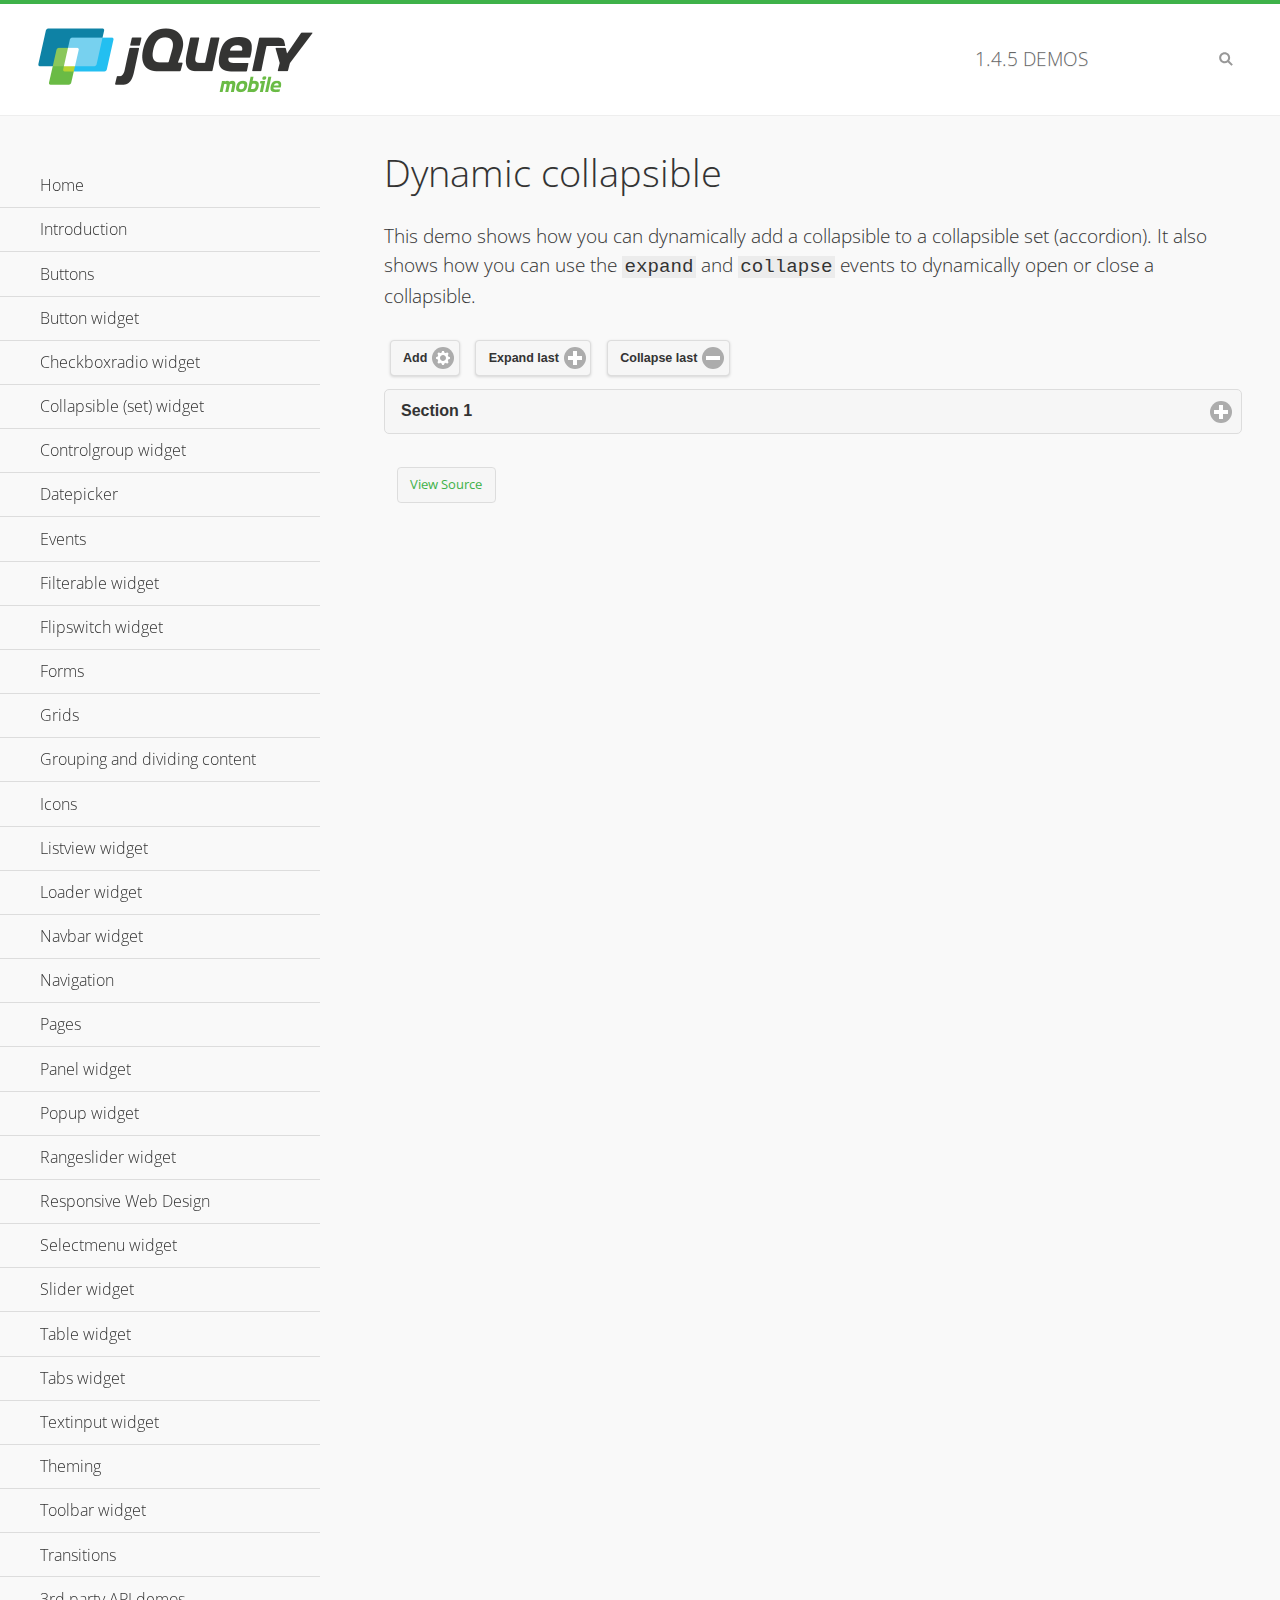
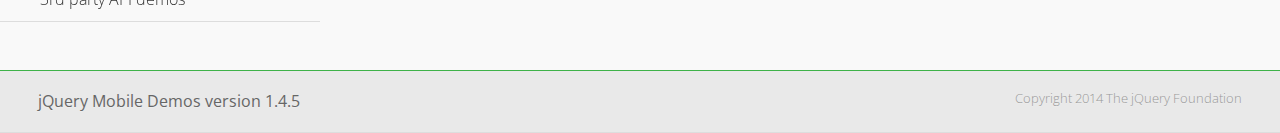
<file: lib/demos/collapsible-dynamic/index.html>
<!DOCTYPE html>
<html>
<head>
	<meta charset="utf-8">
	<meta name="viewport" content="width=device-width, initial-scale=1">
	<title>Dynamic collapsible - jQuery Mobile Demos</title>
	<link rel="shortcut icon" href="../favicon.ico">
    <link rel="stylesheet" href="http://fonts.googleapis.com/css?family=Open+Sans:300,400,700">
	<link rel="stylesheet" href="../css/themes/default/jquery.mobile-1.4.5.min.css">
	<link rel="stylesheet" href="../_assets/css/jqm-demos.css">
	<script src="../js/jquery.js"></script>
	<script src="../_assets/js/index.js"></script>
	<script src="../js/jquery.mobile-1.4.5.min.js"></script>
	<script>
		$( document ).on( "pagecreate", function() {
			var nextId = 1;

			$("#add").click(function() {
				nextId++;
				var content = "<div data-role='collapsible' id='set" + nextId + "'><h3>Section " + nextId + "</h3><p>I am the collapsible content in a set so this feels like an accordion. I am hidden by default because I have the 'collapsed' state; you need to expand the header to see me.</p></div>";

				$( "#set" ).append( content ).collapsibleset( "refresh" );
			});

			$( "#expand" ).click(function() {
				$("#set").children(":last").collapsible( "expand" );
			});

			$( "#collapse" ).click(function() {
				$( "#set" ).children( ":last" ).collapsible( "collapse" );
			});
		});
	</script>
</head>
<body>
<div data-role="page" class="jqm-demos">

	<div data-role="header" class="jqm-header">
		<h2><a href="../" title="jQuery Mobile Demos home"><img src="../_assets/img/jquery-logo.png" alt="jQuery Mobile"></a></h2>
		<p><span class="jqm-version"></span> Demos</p>
		<a href="#" class="jqm-navmenu-link ui-btn ui-btn-icon-notext ui-corner-all ui-icon-bars ui-nodisc-icon ui-alt-icon ui-btn-left">Menu</a>
		<a href="#" class="jqm-search-link ui-btn ui-btn-icon-notext ui-corner-all ui-icon-search ui-nodisc-icon ui-alt-icon ui-btn-right">Search</a>
	</div><!-- /header -->

	<div role="main" class="ui-content jqm-content">

        <h1>Dynamic collapsible</h1>

        <p>This demo shows how you can dynamically add a collapsible to a collapsible set (accordion). It also shows how you can use the <code>expand</code> and <code>collapse</code> events to dynamically open or close a collapsible.</p>

        <div data-demo-html="true" data-demo-js="true">
            <button type="button" data-icon="gear" data-iconpos="right" data-mini="true" data-inline="true" id="add">Add</button>
            <button type="button" data-icon="plus" data-iconpos="right" data-mini="true" data-inline="true" id="expand">Expand last</button>
            <button type="button" data-icon="minus" data-iconpos="right" data-mini="true" data-inline="true" id="collapse">Collapse last</button>

            <div data-role="collapsibleset" data-content-theme="a" data-iconpos="right" id="set">
                <div data-role="collapsible" id="set1" data-collapsed="true">
                    <h3>Section 1</h3>
                    <p>I'm the collapsible content.</p>
                </div>
            </div>

        </div><!--/demo-html -->

	</div><!-- /content -->
	    <div data-role="panel" class="jqm-navmenu-panel" data-position="left" data-display="overlay" data-theme="a">
	    	<ul class="jqm-list ui-alt-icon ui-nodisc-icon">
<li data-filtertext="demos homepage" data-icon="home"><a href=".././">Home</a></li>
<li data-filtertext="introduction overview getting started"><a href="../intro/" data-ajax="false">Introduction</a></li>
<li data-filtertext="buttons button markup buttonmarkup method anchor link button element"><a href="../button-markup/" data-ajax="false">Buttons</a></li>
<li data-filtertext="form button widget input button submit reset"><a href="../button/" data-ajax="false">Button widget</a></li>
<li data-role="collapsible" data-enhanced="true" data-collapsed-icon="carat-d" data-expanded-icon="carat-u" data-iconpos="right" data-inset="false" class="ui-collapsible ui-collapsible-themed-content ui-collapsible-collapsed">
	<h3 class="ui-collapsible-heading ui-collapsible-heading-collapsed">
		<a href="#" class="ui-collapsible-heading-toggle ui-btn ui-btn-icon-right ui-btn-inherit ui-icon-carat-d">
		    Checkboxradio widget<span class="ui-collapsible-heading-status"> click to expand contents</span>
		</a>
	</h3>
	<div class="ui-collapsible-content ui-body-inherit ui-collapsible-content-collapsed" aria-hidden="true">
		<ul>
			<li data-filtertext="form checkboxradio widget checkbox input checkboxes controlgroups"><a href="../checkboxradio-checkbox/" data-ajax="false">Checkboxes</a></li>
			<li data-filtertext="form checkboxradio widget radio input radio buttons controlgroups"><a href="../checkboxradio-radio/" data-ajax="false">Radio buttons</a></li>
		</ul>
	</div>
</li>
<li data-role="collapsible" data-enhanced="true" data-collapsed-icon="carat-d" data-expanded-icon="carat-u" data-iconpos="right" data-inset="false" class="ui-collapsible ui-collapsible-themed-content ui-collapsible-collapsed">
	<h3 class="ui-collapsible-heading ui-collapsible-heading-collapsed">
		<a href="#" class="ui-collapsible-heading-toggle ui-btn ui-btn-icon-right ui-btn-inherit ui-icon-carat-d">
			Collapsible (set) widget<span class="ui-collapsible-heading-status"> click to expand contents</span>
		</a>
	</h3>
	<div class="ui-collapsible-content ui-body-inherit ui-collapsible-content-collapsed" aria-hidden="true">
		<ul>
			<li data-filtertext="collapsibles content formatting"><a href="../collapsible/" data-ajax="false">Collapsible</a></li>
			<li data-filtertext="dynamic collapsible set accordion append expand"><a href="../collapsible-dynamic/" data-ajax="false">Dynamic collapsibles</a></li>
			<li data-filtertext="accordions collapsible set widget content formatting grouped collapsibles"><a href="../collapsibleset/" data-ajax="false">Collapsible set</a></li>
		</ul>
	</div>
</li>
<li data-role="collapsible" data-enhanced="true" data-collapsed-icon="carat-d" data-expanded-icon="carat-u" data-iconpos="right" data-inset="false" class="ui-collapsible ui-collapsible-themed-content ui-collapsible-collapsed">
	<h3 class="ui-collapsible-heading ui-collapsible-heading-collapsed">
		<a href="#" class="ui-collapsible-heading-toggle ui-btn ui-btn-icon-right ui-btn-inherit ui-icon-carat-d">
			Controlgroup widget<span class="ui-collapsible-heading-status"> click to expand contents</span>
		</a>
	</h3>
	<div class="ui-collapsible-content ui-body-inherit ui-collapsible-content-collapsed" aria-hidden="true">
		<ul>
			<li data-filtertext="controlgroups selectmenu checkboxradio input grouped buttons horizontal vertical"><a href="../controlgroup/" data-ajax="false">Controlgroup</a></li>
			<li data-filtertext="dynamic controlgroup dynamically add buttons"><a href="../controlgroup-dynamic/" data-ajax="false">Dynamic controlgroups</a></li>
		</ul>
	</div>
</li>
<li data-filtertext="form datepicker widget date input"><a href="../datepicker/" data-ajax="false">Datepicker</a></li>
<li data-role="collapsible" data-enhanced="true" data-collapsed-icon="carat-d" data-expanded-icon="carat-u" data-iconpos="right" data-inset="false" class="ui-collapsible ui-collapsible-themed-content ui-collapsible-collapsed">
	<h3 class="ui-collapsible-heading ui-collapsible-heading-collapsed">
		<a href="#" class="ui-collapsible-heading-toggle ui-btn ui-btn-icon-right ui-btn-inherit ui-icon-carat-d">
			Events<span class="ui-collapsible-heading-status"> click to expand contents</span>
		</a>
	</h3>
	<div class="ui-collapsible-content ui-body-inherit ui-collapsible-content-collapsed" aria-hidden="true">
		<ul>
			<li data-filtertext="swipe to delete list items listviews swipe events"><a href="../swipe-list/" data-ajax="false">Swipe list items</a></li>
			<li data-filtertext="swipe to navigate swipe page navigation swipe events"><a href="../swipe-page/" data-ajax="false">Swipe page navigation</a></li>
		</ul>
	</div>
</li>
<li data-filtertext="filterable filter elements sorting searching listview table"><a href="../filterable/" data-ajax="false">Filterable widget</a></li>
<li data-filtertext="form flipswitch widget flip toggle switch binary select checkbox input"><a href="../flipswitch/" data-ajax="false">Flipswitch widget</a></li>
<li data-role="collapsible" data-enhanced="true" data-collapsed-icon="carat-d" data-expanded-icon="carat-u" data-iconpos="right" data-inset="false" class="ui-collapsible ui-collapsible-themed-content ui-collapsible-collapsed">
	<h3 class="ui-collapsible-heading ui-collapsible-heading-collapsed">
		<a href="#" class="ui-collapsible-heading-toggle ui-btn ui-btn-icon-right ui-btn-inherit ui-icon-carat-d">
			Forms<span class="ui-collapsible-heading-status"> click to expand contents</span>
		</a>
	</h3>
	<div class="ui-collapsible-content ui-body-inherit ui-collapsible-content-collapsed" aria-hidden="true">
		<ul>
			<li data-filtertext="forms text checkbox radio range button submit reset inputs selects textarea slider flipswitch label form elements"><a href="../forms/" data-ajax="false">Forms</a></li>
			<li data-filtertext="form hide labels hidden accessible ui-hidden-accessible forms"><a href="../forms-label-hidden-accessible/" data-ajax="false">Hide labels</a></li>
			<li data-filtertext="form field containers fieldcontain ui-field-contain forms"><a href="../forms-field-contain/" data-ajax="false">Field containers</a></li>
			<li data-filtertext="forms disabled form elements"><a href="../forms-disabled/" data-ajax="false">Forms disabled</a></li>
			<li data-filtertext="forms gallery examples overview forms text checkbox radio range button submit reset inputs selects textarea slider flipswitch label form elements"><a href="../forms-gallery/" data-ajax="false">Forms gallery</a></li>
		</ul>
	</div>
</li>
<li data-role="collapsible" data-enhanced="true" data-collapsed-icon="carat-d" data-expanded-icon="carat-u" data-iconpos="right" data-inset="false" class="ui-collapsible ui-collapsible-themed-content ui-collapsible-collapsed">
	<h3 class="ui-collapsible-heading ui-collapsible-heading-collapsed">
		<a href="#" class="ui-collapsible-heading-toggle ui-btn ui-btn-icon-right ui-btn-inherit ui-icon-carat-d">
			Grids<span class="ui-collapsible-heading-status"> click to expand contents</span>
		</a>
	</h3>
	<div class="ui-collapsible-content ui-body-inherit ui-collapsible-content-collapsed" aria-hidden="true">
		<ul>
			<li data-filtertext="grids columns blocks content formatting rwd responsive css framework"><a href="../grids/" data-ajax="false">Grids</a></li>
			<li data-filtertext="buttons in grids css framework"><a href="../grids-buttons/" data-ajax="false">Buttons in grids</a></li>
			<li data-filtertext="custom responsive grids rwd css framework"><a href="../grids-custom-responsive/" data-ajax="false">Custom responsive grids</a></li>
		</ul>
	</div>
</li>
<li data-filtertext="blocks content formatting sections heading"><a href="../body-bar-classes/" data-ajax="false">Grouping and dividing content</a></li>
<li data-role="collapsible" data-enhanced="true" data-collapsed-icon="carat-d" data-expanded-icon="carat-u" data-iconpos="right" data-inset="false" class="ui-collapsible ui-collapsible-themed-content ui-collapsible-collapsed">
	<h3 class="ui-collapsible-heading ui-collapsible-heading-collapsed">
		<a href="#" class="ui-collapsible-heading-toggle ui-btn ui-btn-icon-right ui-btn-inherit ui-icon-carat-d">
			Icons<span class="ui-collapsible-heading-status"> click to expand contents</span>
		</a>
	</h3>
	<div class="ui-collapsible-content ui-body-inherit ui-collapsible-content-collapsed" aria-hidden="true">
		<ul>
			<li data-filtertext="button icons svg disc alt custom icon position"><a href="../icons/" data-ajax="false">Icons</a></li>
			<li data-filtertext=""><a href="../icons-grunticon/" data-ajax="false">Grunticon loader</a></li>
		</ul>
	</div>
</li>
<li data-role="collapsible" data-enhanced="true" data-collapsed-icon="carat-d" data-expanded-icon="carat-u" data-iconpos="right" data-inset="false" class="ui-collapsible ui-collapsible-themed-content ui-collapsible-collapsed">
	<h3 class="ui-collapsible-heading ui-collapsible-heading-collapsed">
		<a href="#" class="ui-collapsible-heading-toggle ui-btn ui-btn-icon-right ui-btn-inherit ui-icon-carat-d">
			Listview widget<span class="ui-collapsible-heading-status"> click to expand contents</span>
		</a>
	</h3>
	<div class="ui-collapsible-content ui-body-inherit ui-collapsible-content-collapsed" aria-hidden="true">
		<ul>
			<li data-filtertext="listview widget thumbnails icons nested split button collapsible ul ol"><a href="../listview/" data-ajax="false">Listview</a></li>
			<li data-filtertext="autocomplete filterable reveal listview filtertextbeforefilter placeholder"><a href="../listview-autocomplete/" data-ajax="false">Listview autocomplete</a></li>
			<li data-filtertext="autocomplete filterable reveal listview remote data filtertextbeforefilter placeholder"><a href="../listview-autocomplete-remote/" data-ajax="false">Listview autocomplete remote data</a></li>
			<li data-filtertext="autodividers anchor jump scroll linkbars listview lists ul ol"><a href="../listview-autodividers-linkbar/" data-ajax="false">Listview autodividers linkbar</a></li>
			<li data-filtertext="listview autodividers selector autodividersselector lists ul ol"><a href="../listview-autodividers-selector/" data-ajax="false">Listview autodividers selector</a></li>
			<li data-filtertext="listview nested list items"><a href="../listview-nested-lists/" data-ajax="false">Nested Listviews</a></li>
			<li data-filtertext="listview collapsible list items flat"><a href="../listview-collapsible-item-flat/" data-ajax="false">Listview collapsible list items (flat)</a></li>
			<li data-filtertext="listview collapsible list indented"><a href="../listview-collapsible-item-indented/" data-ajax="false">Listview collapsible list items (indented)</a></li>
			<li data-filtertext="grid listview responsive grids responsive listviews lists ul"><a href="../listview-grid/" data-ajax="false">Listview responsive grid</a></li>
		</ul>
	</div>
</li>
<li data-filtertext="loader widget page loading navigation overlay spinner"><a href="../loader/" data-ajax="false">Loader widget</a></li>
<li data-filtertext="navbar widget navmenu toolbars header footer"><a href="../navbar/" data-ajax="false">Navbar widget</a></li>
<li data-role="collapsible" data-enhanced="true" data-collapsed-icon="carat-d" data-expanded-icon="carat-u" data-iconpos="right" data-inset="false" class="ui-collapsible ui-collapsible-themed-content ui-collapsible-collapsed">
	<h3 class="ui-collapsible-heading ui-collapsible-heading-collapsed">
		<a href="#" class="ui-collapsible-heading-toggle ui-btn ui-btn-icon-right ui-btn-inherit ui-icon-carat-d">
			Navigation<span class="ui-collapsible-heading-status"> click to expand contents</span>
		</a>
	</h3>
	<div class="ui-collapsible-content ui-body-inherit ui-collapsible-content-collapsed" aria-hidden="true">
		<ul>
			<li data-filtertext="ajax navigation navigate widget history event method"><a href="../navigation/" data-ajax="false">Navigation</a></li>
			<li data-filtertext="linking pages page links navigation ajax prefetch cache"><a href="../navigation-linking-pages/" data-ajax="false">Linking pages</a></li>
			<!-- <li data-filtertext="php redirect server redirection server-side navigation"><a href="../navigation-php-redirect/" data-ajax="false">PHP redirect demo</a></li>-->
			<li data-filtertext="navigation redirection hash query"><a href="../navigation-hash-processing/" data-ajax="false">Hash processing demo</a></li>
			<li data-filtertext="navigation redirection hash query"><a href="../page-events/" data-ajax="false">Page Navigation Events</a></li>
		</ul>
	</div>
</li>
<li data-role="collapsible" data-enhanced="true" data-collapsed-icon="carat-d" data-expanded-icon="carat-u" data-iconpos="right" data-inset="false" class="ui-collapsible ui-collapsible-themed-content ui-collapsible-collapsed">
	<h3 class="ui-collapsible-heading ui-collapsible-heading-collapsed">
		<a href="#" class="ui-collapsible-heading-toggle ui-btn ui-btn-icon-right ui-btn-inherit ui-icon-carat-d">
			Pages<span class="ui-collapsible-heading-status"> click to expand contents</span>
		</a>
	</h3>
	<div class="ui-collapsible-content ui-body-inherit ui-collapsible-content-collapsed" aria-hidden="true">
		<ul>
			<li data-filtertext="pages page widget ajax navigation"><a href="../pages/" data-ajax="false">Pages</a></li>
			<li data-filtertext="single page"><a href="../pages-single-page/" data-ajax="false">Single page</a></li>
			<li data-filtertext="multipage multi-page page"><a href="../pages-multi-page/" data-ajax="false">Multi-page template</a></li>
			<li data-filtertext="dialog page widget modal popup"><a href="../pages-dialog/" data-ajax="false">Dialog page</a></li>
		</ul>
	</div>
</li>
<li data-role="collapsible" data-enhanced="true" data-collapsed-icon="carat-d" data-expanded-icon="carat-u" data-iconpos="right" data-inset="false" class="ui-collapsible ui-collapsible-themed-content ui-collapsible-collapsed">
	<h3 class="ui-collapsible-heading ui-collapsible-heading-collapsed">
		<a href="#" class="ui-collapsible-heading-toggle ui-btn ui-btn-icon-right ui-btn-inherit ui-icon-carat-d">
			Panel widget<span class="ui-collapsible-heading-status"> click to expand contents</span>
		</a>
	</h3>
	<div class="ui-collapsible-content ui-body-inherit ui-collapsible-content-collapsed" aria-hidden="true">
		<ul>
			<li data-filtertext="panel widget sliding panels reveal push overlay responsive"><a href="../panel/" data-ajax="false">Panel</a></li>
			<li data-filtertext=""><a href="../panel-external/" data-ajax="false">External panels</a></li>
			<li data-filtertext="panel "><a href="../panel-fixed/" data-ajax="false">Fixed panels</a></li>
			<li data-filtertext="panel slide panels sliding panels shadow rwd responsive breakpoint"><a href="../panel-responsive/" data-ajax="false">Panels responsive</a></li>
			<li data-filtertext="panel custom style custom panel width reveal shadow listview panel styling page background wrapper"><a href="../panel-styling/" data-ajax="false">Custom panel style</a></li>
			<li data-filtertext="panel open on swipe"><a href="../panel-swipe-open/" data-ajax="false">Panel open on swipe</a></li>
			<li data-filtertext="panels outside page internal external toolbars"><a href="../panel-external-internal/" data-ajax="false">Panel external and internal</a></li>
		</ul>
	</div>
</li>
<li data-role="collapsible" data-enhanced="true" data-collapsed-icon="carat-d" data-expanded-icon="carat-u" data-iconpos="right" data-inset="false" class="ui-collapsible ui-collapsible-themed-content ui-collapsible-collapsed">
	<h3 class="ui-collapsible-heading ui-collapsible-heading-collapsed">
		<a href="#" class="ui-collapsible-heading-toggle ui-btn ui-btn-icon-right ui-btn-inherit ui-icon-carat-d">
			Popup widget<span class="ui-collapsible-heading-status"> click to expand contents</span>
		</a>
	</h3>
	<div class="ui-collapsible-content ui-body-inherit ui-collapsible-content-collapsed" aria-hidden="true">
		<ul>
			<li data-filtertext="popup widget popups dialog modal transition tooltip lightbox form overlay screen flip pop fade transition"><a href="../popup/" data-ajax="false">Popup</a></li>
			<li data-filtertext="popup alignment position"><a href="../popup-alignment/" data-ajax="false">Popup alignment</a></li>
			<li data-filtertext="popup arrow size popups popover"><a href="../popup-arrow-size/" data-ajax="false">Popup arrow size</a></li>
			<li data-filtertext="dynamic popups popup images lightbox"><a href="../popup-dynamic/" data-ajax="false">Dynamic popups</a></li>
			<li data-filtertext="popups with iframes scaling"><a href="../popup-iframe/" data-ajax="false">Popups with iframes</a></li>
			<li data-filtertext="popup image scaling"><a href="../popup-image-scaling/" data-ajax="false">Popup image scaling</a></li>
			<li data-filtertext="external popup outside multi-page"><a href="../popup-outside-multipage/" data-ajax="false">Popup outside multi-page</a></li>
		</ul>
	</div>
</li>
<li data-filtertext="form rangeslider widget dual sliders dual handle sliders range input"><a href="../rangeslider/" data-ajax="false">Rangeslider widget</a></li>
<li data-filtertext="responsive web design rwd adaptive progressive enhancement PE accessible mobile breakpoints media query media queries"><a href="../rwd/" data-ajax="false">Responsive Web Design</a></li>
<li data-role="collapsible" data-enhanced="true" data-collapsed-icon="carat-d" data-expanded-icon="carat-u" data-iconpos="right" data-inset="false" class="ui-collapsible ui-collapsible-themed-content ui-collapsible-collapsed">
	<h3 class="ui-collapsible-heading ui-collapsible-heading-collapsed">
		<a href="#" class="ui-collapsible-heading-toggle ui-btn ui-btn-icon-right ui-btn-inherit ui-icon-carat-d">
			Selectmenu widget<span class="ui-collapsible-heading-status"> click to expand contents</span>
		</a>
	</h3>
	<div class="ui-collapsible-content ui-body-inherit ui-collapsible-content-collapsed" aria-hidden="true">
		<ul>
			<li data-filtertext="form selectmenu widget select input custom select menu selects"><a href="../selectmenu/" data-ajax="false">Selectmenu</a></li>
			<li data-filtertext="form custom select menu selectmenu widget custom menu option optgroup multiple selects"><a href="../selectmenu-custom/" data-ajax="false">Custom select menu</a></li>
			<li data-filtertext="filterable select filter popup dialog"><a href="../selectmenu-custom-filter/" data-ajax="false">Custom select menu with filter</a></li>
		</ul>
	</div>
</li>
<li data-role="collapsible" data-enhanced="true" data-collapsed-icon="carat-d" data-expanded-icon="carat-u" data-iconpos="right" data-inset="false" class="ui-collapsible ui-collapsible-themed-content ui-collapsible-collapsed">
	<h3 class="ui-collapsible-heading ui-collapsible-heading-collapsed">
		<a href="#" class="ui-collapsible-heading-toggle ui-btn ui-btn-icon-right ui-btn-inherit ui-icon-carat-d">
			Slider widget<span class="ui-collapsible-heading-status"> click to expand contents</span>
		</a>
	</h3>
	<div class="ui-collapsible-content ui-body-inherit ui-collapsible-content-collapsed" aria-hidden="true">
		<ul>
			<li data-filtertext="form slider widget range input single sliders"><a href="../slider/" data-ajax="false">Slider</a></li>
			<li data-filtertext="form slider widget flipswitch slider binary select flip toggle switch"><a href="../slider-flipswitch/" data-ajax="false">Slider flip toggle switch</a></li>
			<li data-filtertext="form slider tooltip handle value input range sliders"><a href="../slider-tooltip/" data-ajax="false">Slider tooltip</a></li>
		</ul>
	</div>
</li>
<li data-role="collapsible" data-enhanced="true" data-collapsed-icon="carat-d" data-expanded-icon="carat-u" data-iconpos="right" data-inset="false" class="ui-collapsible ui-collapsible-themed-content ui-collapsible-collapsed">
	<h3 class="ui-collapsible-heading ui-collapsible-heading-collapsed">
		<a href="#" class="ui-collapsible-heading-toggle ui-btn ui-btn-icon-right ui-btn-inherit ui-icon-carat-d">
			Table widget<span class="ui-collapsible-heading-status"> click to expand contents</span>
		</a>
	</h3>
	<div class="ui-collapsible-content ui-body-inherit ui-collapsible-content-collapsed" aria-hidden="true">
		<ul>
			<li data-filtertext="table widget reflow column toggle th td responsive tables rwd hide show tabular"><a href="../table-column-toggle/" data-ajax="false">Table Column Toggle</a></li>
			<li data-filtertext="table column toggle phone comparison demo"><a href="../table-column-toggle-example/" data-ajax="false">Table Column Toggle demo</a></li>
			<li data-filtertext="responsive tables table column toggle heading groups rwd breakpoint"><a href="../table-column-toggle-heading-groups/" data-ajax="false">Table Column Toggle heading groups</a></li>
			<li data-filtertext="responsive tables table column toggle hide rwd breakpoint customization options"><a href="../table-column-toggle-options/" data-ajax="false">Table Column Toggle options</a></li>
			<li data-filtertext="table reflow th td responsive rwd columns tabular"><a href="../table-reflow/" data-ajax="false">Table Reflow</a></li>
			<li data-filtertext="responsive tables table reflow heading groups rwd breakpoint"><a href="../table-reflow-heading-groups/" data-ajax="false">Table Reflow heading groups</a></li>
			<li data-filtertext="responsive tables table reflow stripes strokes table style"><a href="../table-reflow-stripes-strokes/" data-ajax="false">Table Reflow stripes and strokes</a></li>
			<li data-filtertext="responsive tables table reflow stack custom styles"><a href="../table-reflow-styling/" data-ajax="false">Table Reflow custom styles</a></li>
		</ul>
	</div>
</li>
<li data-filtertext="ui tabs widget"><a href="../tabs/" data-ajax="false">Tabs widget</a></li>
<li data-filtertext="form textinput widget text input textarea number date time tel email file color password"><a href="../textinput/" data-ajax="false">Textinput widget</a></li>
<li data-role="collapsible" data-enhanced="true" data-collapsed-icon="carat-d" data-expanded-icon="carat-u" data-iconpos="right" data-inset="false" class="ui-collapsible ui-collapsible-themed-content ui-collapsible-collapsed">
	<h3 class="ui-collapsible-heading ui-collapsible-heading-collapsed">
		<a href="#" class="ui-collapsible-heading-toggle ui-btn ui-btn-icon-right ui-btn-inherit ui-icon-carat-d">
			Theming<span class="ui-collapsible-heading-status"> click to expand contents</span>
		</a>
	</h3>
	<div class="ui-collapsible-content ui-body-inherit ui-collapsible-content-collapsed" aria-hidden="true">
		<ul>
			<li data-filtertext="default theme swatches theming style css"><a href="../theme-default/" data-ajax="false">Default theme</a></li>
			<li data-filtertext="classic theme old theme swatches theming style css"><a href="../theme-classic/" data-ajax="false">Classic theme</a></li>
		</ul>
	</div>
</li>
<li data-role="collapsible" data-enhanced="true" data-collapsed-icon="carat-d" data-expanded-icon="carat-u" data-iconpos="right" data-inset="false" class="ui-collapsible ui-collapsible-themed-content ui-collapsible-collapsed">
	<h3 class="ui-collapsible-heading ui-collapsible-heading-collapsed">
		<a href="#" class="ui-collapsible-heading-toggle ui-btn ui-btn-icon-right ui-btn-inherit ui-icon-carat-d">
			Toolbar widget<span class="ui-collapsible-heading-status"> click to expand contents</span>
		</a>
	</h3>
	<div class="ui-collapsible-content ui-body-inherit ui-collapsible-content-collapsed" aria-hidden="true">
		<ul>
			<li data-filtertext="toolbar widget header footer toolbars fixed fullscreen external sections"><a href="../toolbar/" data-ajax="false">Toolbar</a></li>
			<li data-filtertext="dynamic toolbars dynamically add toolbar header footer"><a href="../toolbar-dynamic/" data-ajax="false">Dynamic toolbars</a></li>
			<li data-filtertext="external toolbars header footer"><a href="../toolbar-external/" data-ajax="false">External toolbars</a></li>
			<li data-filtertext="fixed toolbars header footer"><a href="../toolbar-fixed/" data-ajax="false">Fixed toolbars</a></li>
			<li data-filtertext="fixed fullscreen toolbars header footer"><a href="../toolbar-fixed-fullscreen/" data-ajax="false">Fullscreen toolbars</a></li>
			<li data-filtertext="external fixed toolbars header footer"><a href="../toolbar-fixed-external/" data-ajax="false">Fixed external toolbars</a></li>
			<li data-filtertext="external persistent toolbars header footer navbar navmenu"><a href="../toolbar-fixed-persistent/" data-ajax="false">Persistent toolbars</a></li>
			<li data-filtertext="external ajax optimized toolbars persistent toolbars header footer navbar"><a href="../toolbar-fixed-persistent-optimized/" data-ajax="false">Ajax optimized toolbars</a></li>
			<li data-filtertext="form in toolbars header footer"><a href="../toolbar-fixed-forms/" data-ajax="false">Form in toolbar</a></li>
		</ul>
	</div>
</li>
<li data-filtertext="page transitions animated pages popup navigation flip slide fade pop"><a href="../transitions/" data-ajax="false">Transitions</a></li>
<li data-role="collapsible" data-enhanced="true" data-collapsed-icon="carat-d" data-expanded-icon="carat-u" data-iconpos="right" data-inset="false" class="ui-collapsible ui-collapsible-themed-content ui-collapsible-collapsed">
	<h3 class="ui-collapsible-heading ui-collapsible-heading-collapsed">
		<a href="#" class="ui-collapsible-heading-toggle ui-btn ui-btn-icon-right ui-btn-inherit ui-icon-carat-d">
			3rd party API demos<span class="ui-collapsible-heading-status"> click to expand contents</span>
		</a>
	</h3>
	<div class="ui-collapsible-content ui-body-inherit ui-collapsible-content-collapsed" aria-hidden="true">
		<ul>
			<li data-filtertext="backbone requirejs navigation router"><a href="../backbone-requirejs/" data-ajax="false">Backbone RequireJS</a></li>
			<li data-filtertext="google maps geolocation demo"><a href="../map-geolocation/" data-ajax="false">Google Maps geolocation</a></li>
			<li data-filtertext="google maps hybrid"><a href="../map-list-toggle/" data-ajax="false">Google Maps list toggle</a></li>
		</ul>
	</div>
</li>



		     </ul>
		</div><!-- /panel -->


	<div data-role="footer" data-position="fixed" data-tap-toggle="false" class="jqm-footer">
		<p>jQuery Mobile Demos version <span class="jqm-version"></span></p>
		<p>Copyright 2014 The jQuery Foundation</p>
	</div><!-- /footer -->
	<!-- TODO: This should become an external panel so we can add input to markup (unique ID) -->
    <div data-role="panel" class="jqm-search-panel" data-position="right" data-display="overlay" data-theme="a">
		<div class="jqm-search">
			<ul class="jqm-list" data-filter-placeholder="Search demos..." data-filter-reveal="true">
<li data-filtertext="demos homepage" data-icon="home"><a href=".././">Home</a></li>
<li data-filtertext="introduction overview getting started"><a href="../intro/" data-ajax="false">Introduction</a></li>
<li data-filtertext="buttons button markup buttonmarkup method anchor link button element"><a href="../button-markup/" data-ajax="false">Buttons</a></li>
<li data-filtertext="form button widget input button submit reset"><a href="../button/" data-ajax="false">Button widget</a></li>
<li data-role="collapsible" data-enhanced="true" data-collapsed-icon="carat-d" data-expanded-icon="carat-u" data-iconpos="right" data-inset="false" class="ui-collapsible ui-collapsible-themed-content ui-collapsible-collapsed">
	<h3 class="ui-collapsible-heading ui-collapsible-heading-collapsed">
		<a href="#" class="ui-collapsible-heading-toggle ui-btn ui-btn-icon-right ui-btn-inherit ui-icon-carat-d">
		    Checkboxradio widget<span class="ui-collapsible-heading-status"> click to expand contents</span>
		</a>
	</h3>
	<div class="ui-collapsible-content ui-body-inherit ui-collapsible-content-collapsed" aria-hidden="true">
		<ul>
			<li data-filtertext="form checkboxradio widget checkbox input checkboxes controlgroups"><a href="../checkboxradio-checkbox/" data-ajax="false">Checkboxes</a></li>
			<li data-filtertext="form checkboxradio widget radio input radio buttons controlgroups"><a href="../checkboxradio-radio/" data-ajax="false">Radio buttons</a></li>
		</ul>
	</div>
</li>
<li data-role="collapsible" data-enhanced="true" data-collapsed-icon="carat-d" data-expanded-icon="carat-u" data-iconpos="right" data-inset="false" class="ui-collapsible ui-collapsible-themed-content ui-collapsible-collapsed">
	<h3 class="ui-collapsible-heading ui-collapsible-heading-collapsed">
		<a href="#" class="ui-collapsible-heading-toggle ui-btn ui-btn-icon-right ui-btn-inherit ui-icon-carat-d">
			Collapsible (set) widget<span class="ui-collapsible-heading-status"> click to expand contents</span>
		</a>
	</h3>
	<div class="ui-collapsible-content ui-body-inherit ui-collapsible-content-collapsed" aria-hidden="true">
		<ul>
			<li data-filtertext="collapsibles content formatting"><a href="../collapsible/" data-ajax="false">Collapsible</a></li>
			<li data-filtertext="dynamic collapsible set accordion append expand"><a href="../collapsible-dynamic/" data-ajax="false">Dynamic collapsibles</a></li>
			<li data-filtertext="accordions collapsible set widget content formatting grouped collapsibles"><a href="../collapsibleset/" data-ajax="false">Collapsible set</a></li>
		</ul>
	</div>
</li>
<li data-role="collapsible" data-enhanced="true" data-collapsed-icon="carat-d" data-expanded-icon="carat-u" data-iconpos="right" data-inset="false" class="ui-collapsible ui-collapsible-themed-content ui-collapsible-collapsed">
	<h3 class="ui-collapsible-heading ui-collapsible-heading-collapsed">
		<a href="#" class="ui-collapsible-heading-toggle ui-btn ui-btn-icon-right ui-btn-inherit ui-icon-carat-d">
			Controlgroup widget<span class="ui-collapsible-heading-status"> click to expand contents</span>
		</a>
	</h3>
	<div class="ui-collapsible-content ui-body-inherit ui-collapsible-content-collapsed" aria-hidden="true">
		<ul>
			<li data-filtertext="controlgroups selectmenu checkboxradio input grouped buttons horizontal vertical"><a href="../controlgroup/" data-ajax="false">Controlgroup</a></li>
			<li data-filtertext="dynamic controlgroup dynamically add buttons"><a href="../controlgroup-dynamic/" data-ajax="false">Dynamic controlgroups</a></li>
		</ul>
	</div>
</li>
<li data-filtertext="form datepicker widget date input"><a href="../datepicker/" data-ajax="false">Datepicker</a></li>
<li data-role="collapsible" data-enhanced="true" data-collapsed-icon="carat-d" data-expanded-icon="carat-u" data-iconpos="right" data-inset="false" class="ui-collapsible ui-collapsible-themed-content ui-collapsible-collapsed">
	<h3 class="ui-collapsible-heading ui-collapsible-heading-collapsed">
		<a href="#" class="ui-collapsible-heading-toggle ui-btn ui-btn-icon-right ui-btn-inherit ui-icon-carat-d">
			Events<span class="ui-collapsible-heading-status"> click to expand contents</span>
		</a>
	</h3>
	<div class="ui-collapsible-content ui-body-inherit ui-collapsible-content-collapsed" aria-hidden="true">
		<ul>
			<li data-filtertext="swipe to delete list items listviews swipe events"><a href="../swipe-list/" data-ajax="false">Swipe list items</a></li>
			<li data-filtertext="swipe to navigate swipe page navigation swipe events"><a href="../swipe-page/" data-ajax="false">Swipe page navigation</a></li>
		</ul>
	</div>
</li>
<li data-filtertext="filterable filter elements sorting searching listview table"><a href="../filterable/" data-ajax="false">Filterable widget</a></li>
<li data-filtertext="form flipswitch widget flip toggle switch binary select checkbox input"><a href="../flipswitch/" data-ajax="false">Flipswitch widget</a></li>
<li data-role="collapsible" data-enhanced="true" data-collapsed-icon="carat-d" data-expanded-icon="carat-u" data-iconpos="right" data-inset="false" class="ui-collapsible ui-collapsible-themed-content ui-collapsible-collapsed">
	<h3 class="ui-collapsible-heading ui-collapsible-heading-collapsed">
		<a href="#" class="ui-collapsible-heading-toggle ui-btn ui-btn-icon-right ui-btn-inherit ui-icon-carat-d">
			Forms<span class="ui-collapsible-heading-status"> click to expand contents</span>
		</a>
	</h3>
	<div class="ui-collapsible-content ui-body-inherit ui-collapsible-content-collapsed" aria-hidden="true">
		<ul>
			<li data-filtertext="forms text checkbox radio range button submit reset inputs selects textarea slider flipswitch label form elements"><a href="../forms/" data-ajax="false">Forms</a></li>
			<li data-filtertext="form hide labels hidden accessible ui-hidden-accessible forms"><a href="../forms-label-hidden-accessible/" data-ajax="false">Hide labels</a></li>
			<li data-filtertext="form field containers fieldcontain ui-field-contain forms"><a href="../forms-field-contain/" data-ajax="false">Field containers</a></li>
			<li data-filtertext="forms disabled form elements"><a href="../forms-disabled/" data-ajax="false">Forms disabled</a></li>
			<li data-filtertext="forms gallery examples overview forms text checkbox radio range button submit reset inputs selects textarea slider flipswitch label form elements"><a href="../forms-gallery/" data-ajax="false">Forms gallery</a></li>
		</ul>
	</div>
</li>
<li data-role="collapsible" data-enhanced="true" data-collapsed-icon="carat-d" data-expanded-icon="carat-u" data-iconpos="right" data-inset="false" class="ui-collapsible ui-collapsible-themed-content ui-collapsible-collapsed">
	<h3 class="ui-collapsible-heading ui-collapsible-heading-collapsed">
		<a href="#" class="ui-collapsible-heading-toggle ui-btn ui-btn-icon-right ui-btn-inherit ui-icon-carat-d">
			Grids<span class="ui-collapsible-heading-status"> click to expand contents</span>
		</a>
	</h3>
	<div class="ui-collapsible-content ui-body-inherit ui-collapsible-content-collapsed" aria-hidden="true">
		<ul>
			<li data-filtertext="grids columns blocks content formatting rwd responsive css framework"><a href="../grids/" data-ajax="false">Grids</a></li>
			<li data-filtertext="buttons in grids css framework"><a href="../grids-buttons/" data-ajax="false">Buttons in grids</a></li>
			<li data-filtertext="custom responsive grids rwd css framework"><a href="../grids-custom-responsive/" data-ajax="false">Custom responsive grids</a></li>
		</ul>
	</div>
</li>
<li data-filtertext="blocks content formatting sections heading"><a href="../body-bar-classes/" data-ajax="false">Grouping and dividing content</a></li>
<li data-role="collapsible" data-enhanced="true" data-collapsed-icon="carat-d" data-expanded-icon="carat-u" data-iconpos="right" data-inset="false" class="ui-collapsible ui-collapsible-themed-content ui-collapsible-collapsed">
	<h3 class="ui-collapsible-heading ui-collapsible-heading-collapsed">
		<a href="#" class="ui-collapsible-heading-toggle ui-btn ui-btn-icon-right ui-btn-inherit ui-icon-carat-d">
			Icons<span class="ui-collapsible-heading-status"> click to expand contents</span>
		</a>
	</h3>
	<div class="ui-collapsible-content ui-body-inherit ui-collapsible-content-collapsed" aria-hidden="true">
		<ul>
			<li data-filtertext="button icons svg disc alt custom icon position"><a href="../icons/" data-ajax="false">Icons</a></li>
			<li data-filtertext=""><a href="../icons-grunticon/" data-ajax="false">Grunticon loader</a></li>
		</ul>
	</div>
</li>
<li data-role="collapsible" data-enhanced="true" data-collapsed-icon="carat-d" data-expanded-icon="carat-u" data-iconpos="right" data-inset="false" class="ui-collapsible ui-collapsible-themed-content ui-collapsible-collapsed">
	<h3 class="ui-collapsible-heading ui-collapsible-heading-collapsed">
		<a href="#" class="ui-collapsible-heading-toggle ui-btn ui-btn-icon-right ui-btn-inherit ui-icon-carat-d">
			Listview widget<span class="ui-collapsible-heading-status"> click to expand contents</span>
		</a>
	</h3>
	<div class="ui-collapsible-content ui-body-inherit ui-collapsible-content-collapsed" aria-hidden="true">
		<ul>
			<li data-filtertext="listview widget thumbnails icons nested split button collapsible ul ol"><a href="../listview/" data-ajax="false">Listview</a></li>
			<li data-filtertext="autocomplete filterable reveal listview filtertextbeforefilter placeholder"><a href="../listview-autocomplete/" data-ajax="false">Listview autocomplete</a></li>
			<li data-filtertext="autocomplete filterable reveal listview remote data filtertextbeforefilter placeholder"><a href="../listview-autocomplete-remote/" data-ajax="false">Listview autocomplete remote data</a></li>
			<li data-filtertext="autodividers anchor jump scroll linkbars listview lists ul ol"><a href="../listview-autodividers-linkbar/" data-ajax="false">Listview autodividers linkbar</a></li>
			<li data-filtertext="listview autodividers selector autodividersselector lists ul ol"><a href="../listview-autodividers-selector/" data-ajax="false">Listview autodividers selector</a></li>
			<li data-filtertext="listview nested list items"><a href="../listview-nested-lists/" data-ajax="false">Nested Listviews</a></li>
			<li data-filtertext="listview collapsible list items flat"><a href="../listview-collapsible-item-flat/" data-ajax="false">Listview collapsible list items (flat)</a></li>
			<li data-filtertext="listview collapsible list indented"><a href="../listview-collapsible-item-indented/" data-ajax="false">Listview collapsible list items (indented)</a></li>
			<li data-filtertext="grid listview responsive grids responsive listviews lists ul"><a href="../listview-grid/" data-ajax="false">Listview responsive grid</a></li>
		</ul>
	</div>
</li>
<li data-filtertext="loader widget page loading navigation overlay spinner"><a href="../loader/" data-ajax="false">Loader widget</a></li>
<li data-filtertext="navbar widget navmenu toolbars header footer"><a href="../navbar/" data-ajax="false">Navbar widget</a></li>
<li data-role="collapsible" data-enhanced="true" data-collapsed-icon="carat-d" data-expanded-icon="carat-u" data-iconpos="right" data-inset="false" class="ui-collapsible ui-collapsible-themed-content ui-collapsible-collapsed">
	<h3 class="ui-collapsible-heading ui-collapsible-heading-collapsed">
		<a href="#" class="ui-collapsible-heading-toggle ui-btn ui-btn-icon-right ui-btn-inherit ui-icon-carat-d">
			Navigation<span class="ui-collapsible-heading-status"> click to expand contents</span>
		</a>
	</h3>
	<div class="ui-collapsible-content ui-body-inherit ui-collapsible-content-collapsed" aria-hidden="true">
		<ul>
			<li data-filtertext="ajax navigation navigate widget history event method"><a href="../navigation/" data-ajax="false">Navigation</a></li>
			<li data-filtertext="linking pages page links navigation ajax prefetch cache"><a href="../navigation-linking-pages/" data-ajax="false">Linking pages</a></li>
			<!-- <li data-filtertext="php redirect server redirection server-side navigation"><a href="../navigation-php-redirect/" data-ajax="false">PHP redirect demo</a></li>-->
			<li data-filtertext="navigation redirection hash query"><a href="../navigation-hash-processing/" data-ajax="false">Hash processing demo</a></li>
			<li data-filtertext="navigation redirection hash query"><a href="../page-events/" data-ajax="false">Page Navigation Events</a></li>
		</ul>
	</div>
</li>
<li data-role="collapsible" data-enhanced="true" data-collapsed-icon="carat-d" data-expanded-icon="carat-u" data-iconpos="right" data-inset="false" class="ui-collapsible ui-collapsible-themed-content ui-collapsible-collapsed">
	<h3 class="ui-collapsible-heading ui-collapsible-heading-collapsed">
		<a href="#" class="ui-collapsible-heading-toggle ui-btn ui-btn-icon-right ui-btn-inherit ui-icon-carat-d">
			Pages<span class="ui-collapsible-heading-status"> click to expand contents</span>
		</a>
	</h3>
	<div class="ui-collapsible-content ui-body-inherit ui-collapsible-content-collapsed" aria-hidden="true">
		<ul>
			<li data-filtertext="pages page widget ajax navigation"><a href="../pages/" data-ajax="false">Pages</a></li>
			<li data-filtertext="single page"><a href="../pages-single-page/" data-ajax="false">Single page</a></li>
			<li data-filtertext="multipage multi-page page"><a href="../pages-multi-page/" data-ajax="false">Multi-page template</a></li>
			<li data-filtertext="dialog page widget modal popup"><a href="../pages-dialog/" data-ajax="false">Dialog page</a></li>
		</ul>
	</div>
</li>
<li data-role="collapsible" data-enhanced="true" data-collapsed-icon="carat-d" data-expanded-icon="carat-u" data-iconpos="right" data-inset="false" class="ui-collapsible ui-collapsible-themed-content ui-collapsible-collapsed">
	<h3 class="ui-collapsible-heading ui-collapsible-heading-collapsed">
		<a href="#" class="ui-collapsible-heading-toggle ui-btn ui-btn-icon-right ui-btn-inherit ui-icon-carat-d">
			Panel widget<span class="ui-collapsible-heading-status"> click to expand contents</span>
		</a>
	</h3>
	<div class="ui-collapsible-content ui-body-inherit ui-collapsible-content-collapsed" aria-hidden="true">
		<ul>
			<li data-filtertext="panel widget sliding panels reveal push overlay responsive"><a href="../panel/" data-ajax="false">Panel</a></li>
			<li data-filtertext=""><a href="../panel-external/" data-ajax="false">External panels</a></li>
			<li data-filtertext="panel "><a href="../panel-fixed/" data-ajax="false">Fixed panels</a></li>
			<li data-filtertext="panel slide panels sliding panels shadow rwd responsive breakpoint"><a href="../panel-responsive/" data-ajax="false">Panels responsive</a></li>
			<li data-filtertext="panel custom style custom panel width reveal shadow listview panel styling page background wrapper"><a href="../panel-styling/" data-ajax="false">Custom panel style</a></li>
			<li data-filtertext="panel open on swipe"><a href="../panel-swipe-open/" data-ajax="false">Panel open on swipe</a></li>
			<li data-filtertext="panels outside page internal external toolbars"><a href="../panel-external-internal/" data-ajax="false">Panel external and internal</a></li>
		</ul>
	</div>
</li>
<li data-role="collapsible" data-enhanced="true" data-collapsed-icon="carat-d" data-expanded-icon="carat-u" data-iconpos="right" data-inset="false" class="ui-collapsible ui-collapsible-themed-content ui-collapsible-collapsed">
	<h3 class="ui-collapsible-heading ui-collapsible-heading-collapsed">
		<a href="#" class="ui-collapsible-heading-toggle ui-btn ui-btn-icon-right ui-btn-inherit ui-icon-carat-d">
			Popup widget<span class="ui-collapsible-heading-status"> click to expand contents</span>
		</a>
	</h3>
	<div class="ui-collapsible-content ui-body-inherit ui-collapsible-content-collapsed" aria-hidden="true">
		<ul>
			<li data-filtertext="popup widget popups dialog modal transition tooltip lightbox form overlay screen flip pop fade transition"><a href="../popup/" data-ajax="false">Popup</a></li>
			<li data-filtertext="popup alignment position"><a href="../popup-alignment/" data-ajax="false">Popup alignment</a></li>
			<li data-filtertext="popup arrow size popups popover"><a href="../popup-arrow-size/" data-ajax="false">Popup arrow size</a></li>
			<li data-filtertext="dynamic popups popup images lightbox"><a href="../popup-dynamic/" data-ajax="false">Dynamic popups</a></li>
			<li data-filtertext="popups with iframes scaling"><a href="../popup-iframe/" data-ajax="false">Popups with iframes</a></li>
			<li data-filtertext="popup image scaling"><a href="../popup-image-scaling/" data-ajax="false">Popup image scaling</a></li>
			<li data-filtertext="external popup outside multi-page"><a href="../popup-outside-multipage/" data-ajax="false">Popup outside multi-page</a></li>
		</ul>
	</div>
</li>
<li data-filtertext="form rangeslider widget dual sliders dual handle sliders range input"><a href="../rangeslider/" data-ajax="false">Rangeslider widget</a></li>
<li data-filtertext="responsive web design rwd adaptive progressive enhancement PE accessible mobile breakpoints media query media queries"><a href="../rwd/" data-ajax="false">Responsive Web Design</a></li>
<li data-role="collapsible" data-enhanced="true" data-collapsed-icon="carat-d" data-expanded-icon="carat-u" data-iconpos="right" data-inset="false" class="ui-collapsible ui-collapsible-themed-content ui-collapsible-collapsed">
	<h3 class="ui-collapsible-heading ui-collapsible-heading-collapsed">
		<a href="#" class="ui-collapsible-heading-toggle ui-btn ui-btn-icon-right ui-btn-inherit ui-icon-carat-d">
			Selectmenu widget<span class="ui-collapsible-heading-status"> click to expand contents</span>
		</a>
	</h3>
	<div class="ui-collapsible-content ui-body-inherit ui-collapsible-content-collapsed" aria-hidden="true">
		<ul>
			<li data-filtertext="form selectmenu widget select input custom select menu selects"><a href="../selectmenu/" data-ajax="false">Selectmenu</a></li>
			<li data-filtertext="form custom select menu selectmenu widget custom menu option optgroup multiple selects"><a href="../selectmenu-custom/" data-ajax="false">Custom select menu</a></li>
			<li data-filtertext="filterable select filter popup dialog"><a href="../selectmenu-custom-filter/" data-ajax="false">Custom select menu with filter</a></li>
		</ul>
	</div>
</li>
<li data-role="collapsible" data-enhanced="true" data-collapsed-icon="carat-d" data-expanded-icon="carat-u" data-iconpos="right" data-inset="false" class="ui-collapsible ui-collapsible-themed-content ui-collapsible-collapsed">
	<h3 class="ui-collapsible-heading ui-collapsible-heading-collapsed">
		<a href="#" class="ui-collapsible-heading-toggle ui-btn ui-btn-icon-right ui-btn-inherit ui-icon-carat-d">
			Slider widget<span class="ui-collapsible-heading-status"> click to expand contents</span>
		</a>
	</h3>
	<div class="ui-collapsible-content ui-body-inherit ui-collapsible-content-collapsed" aria-hidden="true">
		<ul>
			<li data-filtertext="form slider widget range input single sliders"><a href="../slider/" data-ajax="false">Slider</a></li>
			<li data-filtertext="form slider widget flipswitch slider binary select flip toggle switch"><a href="../slider-flipswitch/" data-ajax="false">Slider flip toggle switch</a></li>
			<li data-filtertext="form slider tooltip handle value input range sliders"><a href="../slider-tooltip/" data-ajax="false">Slider tooltip</a></li>
		</ul>
	</div>
</li>
<li data-role="collapsible" data-enhanced="true" data-collapsed-icon="carat-d" data-expanded-icon="carat-u" data-iconpos="right" data-inset="false" class="ui-collapsible ui-collapsible-themed-content ui-collapsible-collapsed">
	<h3 class="ui-collapsible-heading ui-collapsible-heading-collapsed">
		<a href="#" class="ui-collapsible-heading-toggle ui-btn ui-btn-icon-right ui-btn-inherit ui-icon-carat-d">
			Table widget<span class="ui-collapsible-heading-status"> click to expand contents</span>
		</a>
	</h3>
	<div class="ui-collapsible-content ui-body-inherit ui-collapsible-content-collapsed" aria-hidden="true">
		<ul>
			<li data-filtertext="table widget reflow column toggle th td responsive tables rwd hide show tabular"><a href="../table-column-toggle/" data-ajax="false">Table Column Toggle</a></li>
			<li data-filtertext="table column toggle phone comparison demo"><a href="../table-column-toggle-example/" data-ajax="false">Table Column Toggle demo</a></li>
			<li data-filtertext="responsive tables table column toggle heading groups rwd breakpoint"><a href="../table-column-toggle-heading-groups/" data-ajax="false">Table Column Toggle heading groups</a></li>
			<li data-filtertext="responsive tables table column toggle hide rwd breakpoint customization options"><a href="../table-column-toggle-options/" data-ajax="false">Table Column Toggle options</a></li>
			<li data-filtertext="table reflow th td responsive rwd columns tabular"><a href="../table-reflow/" data-ajax="false">Table Reflow</a></li>
			<li data-filtertext="responsive tables table reflow heading groups rwd breakpoint"><a href="../table-reflow-heading-groups/" data-ajax="false">Table Reflow heading groups</a></li>
			<li data-filtertext="responsive tables table reflow stripes strokes table style"><a href="../table-reflow-stripes-strokes/" data-ajax="false">Table Reflow stripes and strokes</a></li>
			<li data-filtertext="responsive tables table reflow stack custom styles"><a href="../table-reflow-styling/" data-ajax="false">Table Reflow custom styles</a></li>
		</ul>
	</div>
</li>
<li data-filtertext="ui tabs widget"><a href="../tabs/" data-ajax="false">Tabs widget</a></li>
<li data-filtertext="form textinput widget text input textarea number date time tel email file color password"><a href="../textinput/" data-ajax="false">Textinput widget</a></li>
<li data-role="collapsible" data-enhanced="true" data-collapsed-icon="carat-d" data-expanded-icon="carat-u" data-iconpos="right" data-inset="false" class="ui-collapsible ui-collapsible-themed-content ui-collapsible-collapsed">
	<h3 class="ui-collapsible-heading ui-collapsible-heading-collapsed">
		<a href="#" class="ui-collapsible-heading-toggle ui-btn ui-btn-icon-right ui-btn-inherit ui-icon-carat-d">
			Theming<span class="ui-collapsible-heading-status"> click to expand contents</span>
		</a>
	</h3>
	<div class="ui-collapsible-content ui-body-inherit ui-collapsible-content-collapsed" aria-hidden="true">
		<ul>
			<li data-filtertext="default theme swatches theming style css"><a href="../theme-default/" data-ajax="false">Default theme</a></li>
			<li data-filtertext="classic theme old theme swatches theming style css"><a href="../theme-classic/" data-ajax="false">Classic theme</a></li>
		</ul>
	</div>
</li>
<li data-role="collapsible" data-enhanced="true" data-collapsed-icon="carat-d" data-expanded-icon="carat-u" data-iconpos="right" data-inset="false" class="ui-collapsible ui-collapsible-themed-content ui-collapsible-collapsed">
	<h3 class="ui-collapsible-heading ui-collapsible-heading-collapsed">
		<a href="#" class="ui-collapsible-heading-toggle ui-btn ui-btn-icon-right ui-btn-inherit ui-icon-carat-d">
			Toolbar widget<span class="ui-collapsible-heading-status"> click to expand contents</span>
		</a>
	</h3>
	<div class="ui-collapsible-content ui-body-inherit ui-collapsible-content-collapsed" aria-hidden="true">
		<ul>
			<li data-filtertext="toolbar widget header footer toolbars fixed fullscreen external sections"><a href="../toolbar/" data-ajax="false">Toolbar</a></li>
			<li data-filtertext="dynamic toolbars dynamically add toolbar header footer"><a href="../toolbar-dynamic/" data-ajax="false">Dynamic toolbars</a></li>
			<li data-filtertext="external toolbars header footer"><a href="../toolbar-external/" data-ajax="false">External toolbars</a></li>
			<li data-filtertext="fixed toolbars header footer"><a href="../toolbar-fixed/" data-ajax="false">Fixed toolbars</a></li>
			<li data-filtertext="fixed fullscreen toolbars header footer"><a href="../toolbar-fixed-fullscreen/" data-ajax="false">Fullscreen toolbars</a></li>
			<li data-filtertext="external fixed toolbars header footer"><a href="../toolbar-fixed-external/" data-ajax="false">Fixed external toolbars</a></li>
			<li data-filtertext="external persistent toolbars header footer navbar navmenu"><a href="../toolbar-fixed-persistent/" data-ajax="false">Persistent toolbars</a></li>
			<li data-filtertext="external ajax optimized toolbars persistent toolbars header footer navbar"><a href="../toolbar-fixed-persistent-optimized/" data-ajax="false">Ajax optimized toolbars</a></li>
			<li data-filtertext="form in toolbars header footer"><a href="../toolbar-fixed-forms/" data-ajax="false">Form in toolbar</a></li>
		</ul>
	</div>
</li>
<li data-filtertext="page transitions animated pages popup navigation flip slide fade pop"><a href="../transitions/" data-ajax="false">Transitions</a></li>
<li data-role="collapsible" data-enhanced="true" data-collapsed-icon="carat-d" data-expanded-icon="carat-u" data-iconpos="right" data-inset="false" class="ui-collapsible ui-collapsible-themed-content ui-collapsible-collapsed">
	<h3 class="ui-collapsible-heading ui-collapsible-heading-collapsed">
		<a href="#" class="ui-collapsible-heading-toggle ui-btn ui-btn-icon-right ui-btn-inherit ui-icon-carat-d">
			3rd party API demos<span class="ui-collapsible-heading-status"> click to expand contents</span>
		</a>
	</h3>
	<div class="ui-collapsible-content ui-body-inherit ui-collapsible-content-collapsed" aria-hidden="true">
		<ul>
			<li data-filtertext="backbone requirejs navigation router"><a href="../backbone-requirejs/" data-ajax="false">Backbone RequireJS</a></li>
			<li data-filtertext="google maps geolocation demo"><a href="../map-geolocation/" data-ajax="false">Google Maps geolocation</a></li>
			<li data-filtertext="google maps hybrid"><a href="../map-list-toggle/" data-ajax="false">Google Maps list toggle</a></li>
		</ul>
	</div>
</li>



			</ul>
		</div>
	</div><!-- /panel -->


</div><!-- /page -->

</body>
</html>
</file>
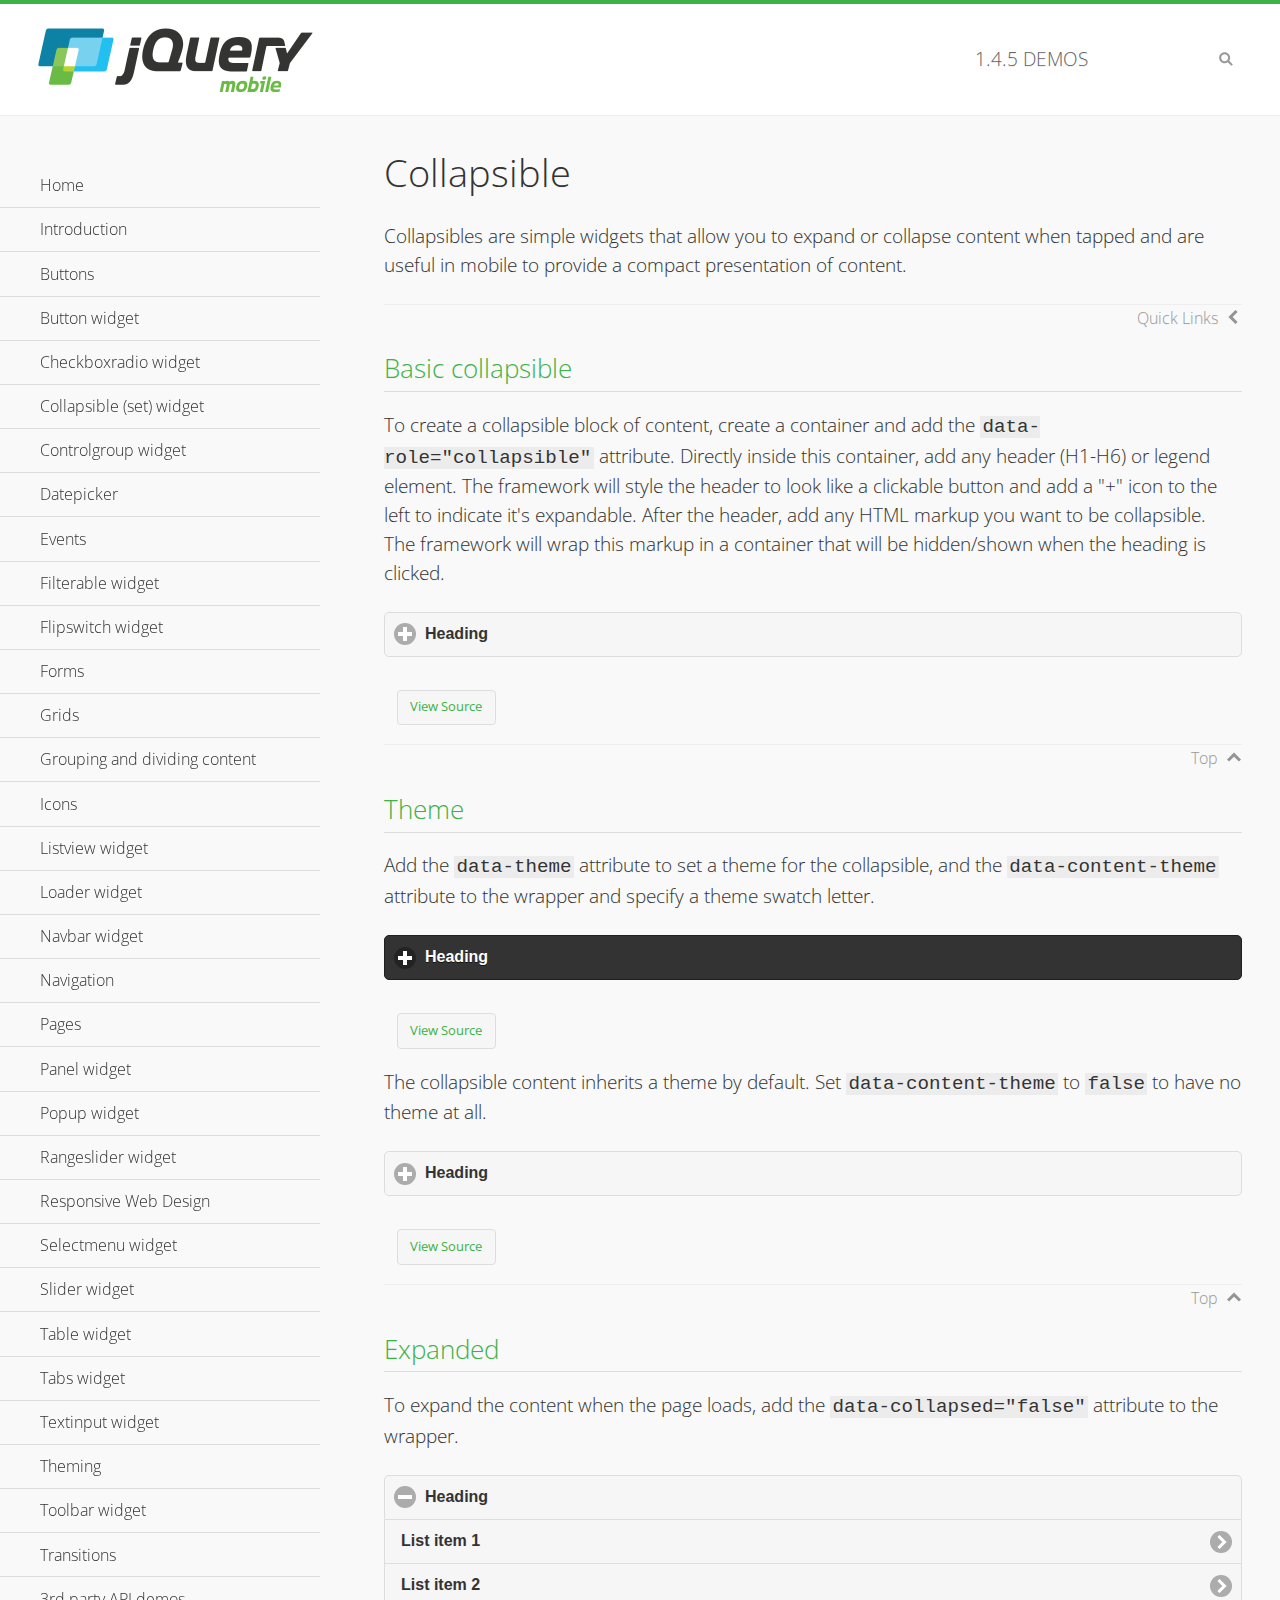
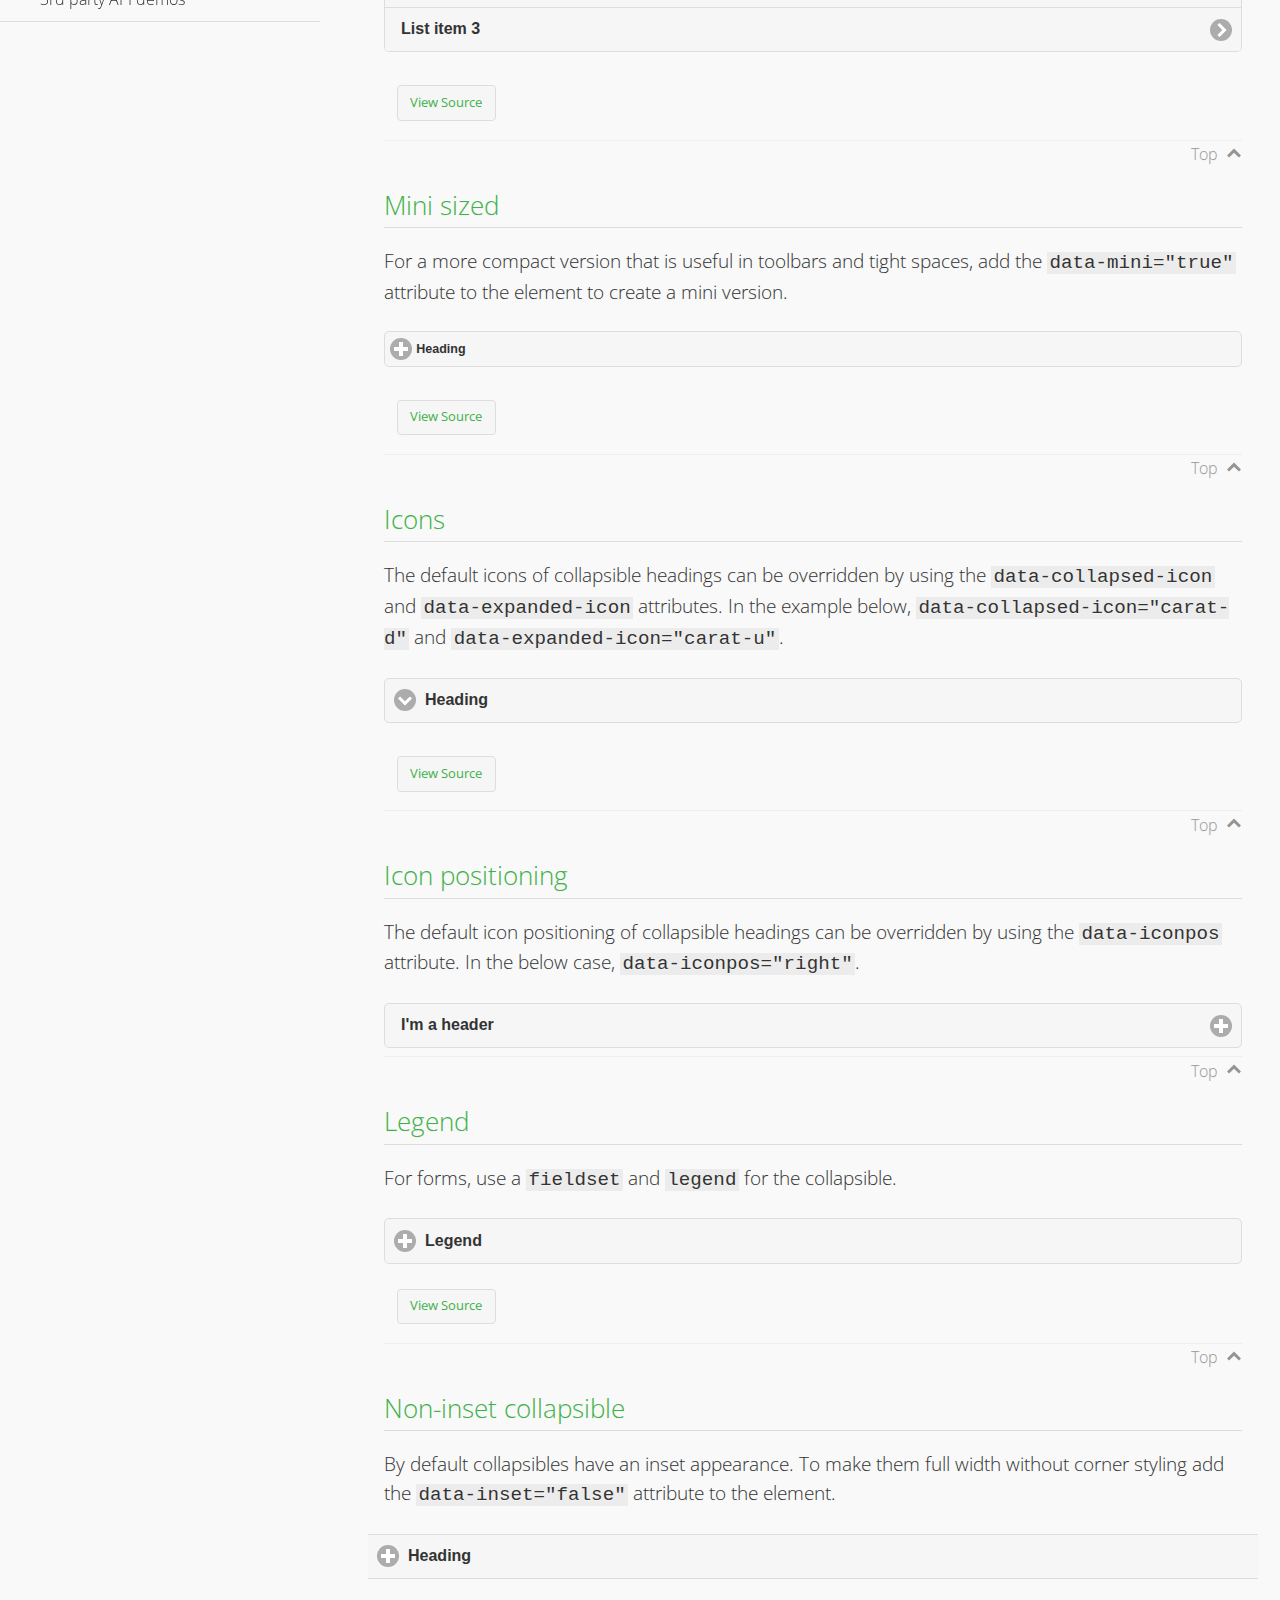
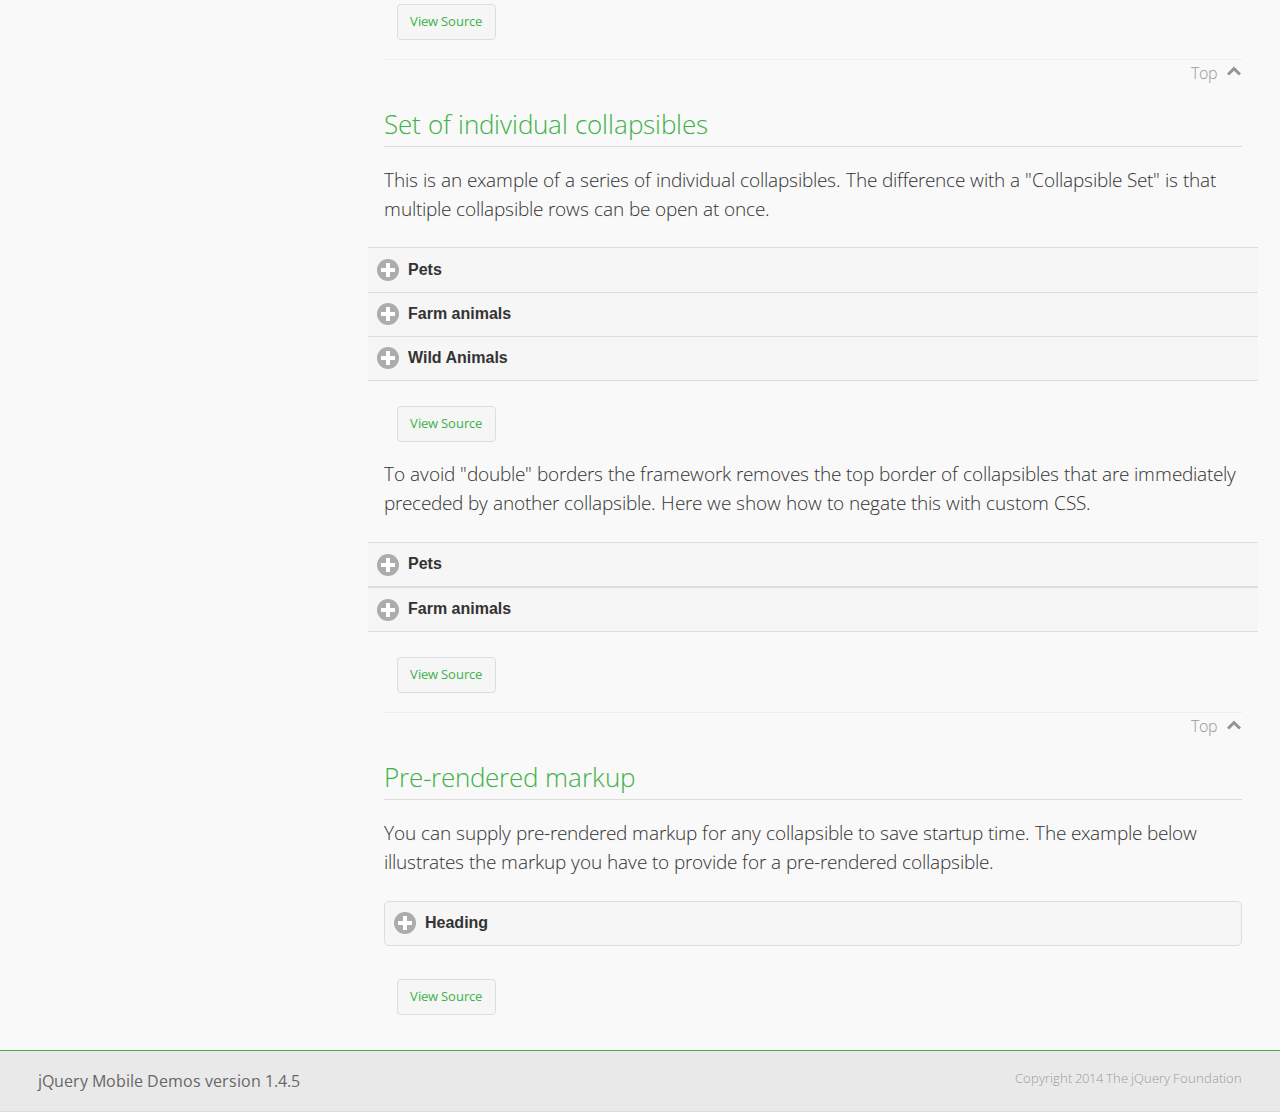
<file: lib/demos/collapsible/index.html>
<!DOCTYPE html>
<html>
<head>
	<meta charset="utf-8">
	<meta name="viewport" content="width=device-width, initial-scale=1">
	<title>Collapsible - jQuery Mobile Demos</title>
    <link rel="stylesheet" href="../css/themes/default/jquery.mobile-1.4.5.min.css">
    <link rel="stylesheet" href="../_assets/css/jqm-demos.css">
    <link rel="shortcut icon" href="../favicon.ico">
    <link rel="stylesheet" href="http://fonts.googleapis.com/css?family=Open+Sans:300,400,700">
    <script src="../js/jquery.js"></script>
    <script src="../_assets/js/index.js"></script>
    <script src="../js/jquery.mobile-1.4.5.min.js"></script>
    <style id="negateDoubleBorder">
        #demo-borders .ui-collapsible-heading .ui-btn { border-top-width: 1px !important; }
    </style>
</head>
<body>
<div data-role="page" class="jqm-demos" data-quicklinks="true">

    <div data-role="header" class="jqm-header">
		<h2><a href="../" title="jQuery Mobile Demos home"><img src="../_assets/img/jquery-logo.png" alt="jQuery Mobile"></a></h2>
		<p><span class="jqm-version"></span> Demos</p>
        <a href="#" class="jqm-navmenu-link ui-btn ui-btn-icon-notext ui-corner-all ui-icon-bars ui-nodisc-icon ui-alt-icon ui-btn-left">Menu</a>
        <a href="#" class="jqm-search-link ui-btn ui-btn-icon-notext ui-corner-all ui-icon-search ui-nodisc-icon ui-alt-icon ui-btn-right">Search</a>
    </div><!-- /header -->

    <div role="main" class="ui-content jqm-content">

        <h1>Collapsible</h1>

        <p>Collapsibles are simple widgets that allow you to expand or collapse content when tapped and are useful in mobile to provide a compact presentation of content.</p>

        <h2>Basic collapsible</h2>

        <p>To create a collapsible block of content, create a container and add the <code> data-role="collapsible"</code> attribute. Directly inside this container, add any header (H1-H6) or legend element. The framework will style the header to look like a clickable button and add a "+" icon to the left to indicate it's expandable. After the header, add any HTML markup you want to be collapsible. The framework will wrap this markup in a container that will be hidden/shown when the heading is clicked.</p>

        <div data-demo-html="true">
            <div data-role="collapsible">
                <h4>Heading</h4>
                <p>I'm the collapsible content. By default I'm closed, but you can click the header to open me.</p>
            </div>
        </div><!--/demo-html -->

        <h2>Theme</h2>

        <p>Add the <code>data-theme</code> attribute to set a theme for the collapsible, and the <code>data-content-theme</code> attribute to the wrapper and specify a theme swatch letter.</p>

        <div data-demo-html="true">
            <div data-role="collapsible" data-theme="b" data-content-theme="b">
                <h4>Heading</h4>
                <p>I'm the collapsible content with a themed content block set to "b".</p>
            </div>
        </div><!--/demo-html -->

        <p>The collapsible content inherits a theme by default. Set <code>data-content-theme</code> to <code>false</code> to have no theme at all.</p>

        <div data-demo-html="true">
            <div data-role="collapsible" data-content-theme="false">
                <h4>Heading</h4>
                <p>I'm the collapsible content without a theme.</p>
            </div>
        </div><!--/demo-html -->

        <h2>Expanded</h2>

        <p>To expand the content when the page loads, add the <code>data-collapsed="false"</code> attribute to the wrapper.</p>

        <div data-demo-html="true">
            <div data-role="collapsible" data-collapsed="false">
                <h4>Heading</h4>
                <ul data-role="listview">
                    <li><a href="#">List item 1</a></li>
                    <li><a href="#">List item 2</a></li>
                    <li><a href="#">List item 3</a></li>
                </ul>
            </div>
        </div><!--/demo-html -->

        <h2>Mini sized</h2>

        <p>For a more compact version that is useful in toolbars and tight spaces, add the <code>data-mini="true"</code> attribute to the element to create a mini version. </p>

        <div data-demo-html="true">
            <div data-role="collapsible" data-mini="true">
                <h4>Heading</h4>
                <ul data-role="listview">
                    <li><a href="#">List item 1</a></li>
                    <li><a href="#">List item 2</a></li>
                    <li><a href="#">List item 3</a></li>
                </ul>
            </div>
        </div><!--/demo-html -->

            <h2>Icons</h2>

            <p>The default icons of collapsible headings can be overridden by using the <code>data-collapsed-icon</code> and <code>data-expanded-icon</code> attributes. In the example below, <code>data-collapsed-icon="carat-d"</code> and <code>data-expanded-icon="carat-u"</code>.</p>

            <div data-demo-html="true">
                <div data-role="collapsible" data-collapsed-icon="carat-d" data-expanded-icon="carat-u">
                    <h4>Heading</h4>
                    <ul data-role="listview" data-inset="false">
                        <li>Read-only list item 1</li>
                        <li>Read-only list item 2</li>
                        <li>Read-only list item 3</li>
                    </ul>
                </div>
            </div><!--/demo-html -->

            <h2>Icon positioning</h2>

            <p>The default icon positioning of collapsible headings can be overridden by using the <code>data-iconpos</code> attribute. In the below case, <code>data-iconpos="right"</code>.</p>

            <div data-role="collapsible" data-iconpos="right">
                <h3>I'm a header</h3>
                <p><code>data-iconpos="right"</code></p>
            </div>

        <h2>Legend</h2>

        <p>For forms, use a <code>fieldset</code> and <code>legend</code> for the collapsible.</p>
        <div data-demo-html="true">
            <form>
                <fieldset data-role="collapsible">
                    <legend>Legend</legend>

                    <label for="textinput-f">Text Input:</label>
                    <input type="text" name="textinput-f" id="textinput-f" placeholder="Text input" value="">

                    <div data-role="controlgroup">
                        <input type="checkbox" name="checkbox-1-a" id="checkbox-1-a">
                        <label for="checkbox-1-a">One</label>
                        <input type="checkbox" name="checkbox-2-a" id="checkbox-2-a">
                        <label for="checkbox-2-a">Two</label>
                        <input type="checkbox" name="checkbox-3-a" id="checkbox-3-a">
                        <label for="checkbox-3-a">Three</label>
                    </div>
                </fieldset>
            </form>
        </div><!--/demo-html -->

        <h2>Non-inset collapsible</h2>

        <p>By default collapsibles have an inset appearance. To make them full width without corner styling add the <code>data-inset="false"</code> attribute to the element.</p>

        <div data-demo-html="true">
            <div data-role="collapsible" data-inset="false">
                <h4>Heading</h4>
                <p>I'm the collapsible content. By default I'm closed, but you can click the header to open me.</p>
            </div>
        </div><!--/demo-html -->

        <h2>Set of individual collapsibles</h2>

        <p>This is an example of a series of individual collapsibles. The difference with a "Collapsible Set" is that multiple collapsible rows can be open at once.</p>

        <div data-demo-html="true">
            <div data-role="collapsible" data-inset="false">
                <h3>Pets</h3>
                <ul data-role="listview">
                    <li><a href="#">Canary</a></li>
                    <li><a href="#">Cat</a></li>
                    <li><a href="#">Dog</a></li>
                    <li><a href="#">Gerbil</a></li>
                    <li><a href="#">Iguana</a></li>
                    <li><a href="#">Mouse</a></li>
                </ul>
            </div><!-- /collapsible -->
            <div data-role="collapsible" data-inset="false">
                <h3>Farm animals</h3>
                <ul data-role="listview">
                    <li><a href="#">Chicken</a></li>
                    <li><a href="#">Cow</a></li>
                    <li><a href="#">Duck</a></li>
                    <li><a href="#">Horse</a></li>
                    <li><a href="#">Pig</a></li>
                    <li><a href="#">Sheep</a></li>
                </ul>
            </div><!-- /collapsible -->
            <div data-role="collapsible" data-inset="false">
                <h3>Wild Animals</h3>
                <ul data-role="listview">
                    <li><a href="#">Aardvark</a></li>
                    <li><a href="#">Alligator</a></li>
                    <li><a href="#">Ant</a></li>
                    <li><a href="#">Bear</a></li>
                    <li><a href="#">Beaver</a></li>
                    <li><a href="#">Cougar</a></li>
                    <li><a href="#">Dingo</a></li>
                </ul>
            </div><!-- /collapsible -->
        </div><!--/demo-html -->

        <p>To avoid "double" borders the framework removes the top border of collapsibles that are immediately preceded by another collapsible. Here we show how to negate this with custom CSS.</p>

        <div data-demo-html="true" data-demo-css="#negateDoubleBorder">
            <div id="demo-borders">
                <div data-role="collapsible" data-inset="false">
                    <h3>Pets</h3>
                    <ul data-role="listview">
                        <li><a href="#">Canary</a></li>
                        <li><a href="#">Cat</a></li>
                        <li><a href="#">Dog</a></li>
                        <li><a href="#">Gerbil</a></li>
                        <li><a href="#">Iguana</a></li>
                        <li><a href="#">Mouse</a></li>
                    </ul>
                </div><!-- /collapsible -->
                <div data-role="collapsible" data-inset="false">
                    <h3>Farm animals</h3>
                    <ul data-role="listview">
                        <li><a href="#">Chicken</a></li>
                        <li><a href="#">Cow</a></li>
                        <li><a href="#">Duck</a></li>
                        <li><a href="#">Horse</a></li>
                        <li><a href="#">Pig</a></li>
                        <li><a href="#">Sheep</a></li>
                    </ul>
                </div><!-- /collapsible -->
            </div>
        </div><!--/demo-html -->

			<h2>Pre-rendered markup</h2>
			<p>You can supply pre-rendered markup for any collapsible to save startup time. The example below illustrates the markup you have to provide for a pre-rendered collapsible.</p>
				<div data-demo-html="true">
					<div data-role="collapsible" data-enhanced="true" class="ui-collapsible ui-collapsible-inset ui-corner-all ui-collapsible-collapsed">
						<h4 class="ui-collapsible-heading ui-collapsible-heading-collapsed">
							<a href="#" class="ui-collapsible-heading-toggle ui-btn ui-btn-icon-left ui-icon-plus">
							Heading
							<div class="ui-collapsible-heading-status"> click to expand contents</div>
							</a>
						</h4>
						<div class="ui-collapsible-content ui-collapsible-content-collapsed" aria-hidden="true">
						<p>I'm the collapsible content. By default I'm closed, but you can click the header to open me.</p>
						</div>
					</div>
				</div>

	</div><!-- /content -->
	    <div data-role="panel" class="jqm-navmenu-panel" data-position="left" data-display="overlay" data-theme="a">
	    	<ul class="jqm-list ui-alt-icon ui-nodisc-icon">
<li data-filtertext="demos homepage" data-icon="home"><a href=".././">Home</a></li>
<li data-filtertext="introduction overview getting started"><a href="../intro/" data-ajax="false">Introduction</a></li>
<li data-filtertext="buttons button markup buttonmarkup method anchor link button element"><a href="../button-markup/" data-ajax="false">Buttons</a></li>
<li data-filtertext="form button widget input button submit reset"><a href="../button/" data-ajax="false">Button widget</a></li>
<li data-role="collapsible" data-enhanced="true" data-collapsed-icon="carat-d" data-expanded-icon="carat-u" data-iconpos="right" data-inset="false" class="ui-collapsible ui-collapsible-themed-content ui-collapsible-collapsed">
	<h3 class="ui-collapsible-heading ui-collapsible-heading-collapsed">
		<a href="#" class="ui-collapsible-heading-toggle ui-btn ui-btn-icon-right ui-btn-inherit ui-icon-carat-d">
		    Checkboxradio widget<span class="ui-collapsible-heading-status"> click to expand contents</span>
		</a>
	</h3>
	<div class="ui-collapsible-content ui-body-inherit ui-collapsible-content-collapsed" aria-hidden="true">
		<ul>
			<li data-filtertext="form checkboxradio widget checkbox input checkboxes controlgroups"><a href="../checkboxradio-checkbox/" data-ajax="false">Checkboxes</a></li>
			<li data-filtertext="form checkboxradio widget radio input radio buttons controlgroups"><a href="../checkboxradio-radio/" data-ajax="false">Radio buttons</a></li>
		</ul>
	</div>
</li>
<li data-role="collapsible" data-enhanced="true" data-collapsed-icon="carat-d" data-expanded-icon="carat-u" data-iconpos="right" data-inset="false" class="ui-collapsible ui-collapsible-themed-content ui-collapsible-collapsed">
	<h3 class="ui-collapsible-heading ui-collapsible-heading-collapsed">
		<a href="#" class="ui-collapsible-heading-toggle ui-btn ui-btn-icon-right ui-btn-inherit ui-icon-carat-d">
			Collapsible (set) widget<span class="ui-collapsible-heading-status"> click to expand contents</span>
		</a>
	</h3>
	<div class="ui-collapsible-content ui-body-inherit ui-collapsible-content-collapsed" aria-hidden="true">
		<ul>
			<li data-filtertext="collapsibles content formatting"><a href="../collapsible/" data-ajax="false">Collapsible</a></li>
			<li data-filtertext="dynamic collapsible set accordion append expand"><a href="../collapsible-dynamic/" data-ajax="false">Dynamic collapsibles</a></li>
			<li data-filtertext="accordions collapsible set widget content formatting grouped collapsibles"><a href="../collapsibleset/" data-ajax="false">Collapsible set</a></li>
		</ul>
	</div>
</li>
<li data-role="collapsible" data-enhanced="true" data-collapsed-icon="carat-d" data-expanded-icon="carat-u" data-iconpos="right" data-inset="false" class="ui-collapsible ui-collapsible-themed-content ui-collapsible-collapsed">
	<h3 class="ui-collapsible-heading ui-collapsible-heading-collapsed">
		<a href="#" class="ui-collapsible-heading-toggle ui-btn ui-btn-icon-right ui-btn-inherit ui-icon-carat-d">
			Controlgroup widget<span class="ui-collapsible-heading-status"> click to expand contents</span>
		</a>
	</h3>
	<div class="ui-collapsible-content ui-body-inherit ui-collapsible-content-collapsed" aria-hidden="true">
		<ul>
			<li data-filtertext="controlgroups selectmenu checkboxradio input grouped buttons horizontal vertical"><a href="../controlgroup/" data-ajax="false">Controlgroup</a></li>
			<li data-filtertext="dynamic controlgroup dynamically add buttons"><a href="../controlgroup-dynamic/" data-ajax="false">Dynamic controlgroups</a></li>
		</ul>
	</div>
</li>
<li data-filtertext="form datepicker widget date input"><a href="../datepicker/" data-ajax="false">Datepicker</a></li>
<li data-role="collapsible" data-enhanced="true" data-collapsed-icon="carat-d" data-expanded-icon="carat-u" data-iconpos="right" data-inset="false" class="ui-collapsible ui-collapsible-themed-content ui-collapsible-collapsed">
	<h3 class="ui-collapsible-heading ui-collapsible-heading-collapsed">
		<a href="#" class="ui-collapsible-heading-toggle ui-btn ui-btn-icon-right ui-btn-inherit ui-icon-carat-d">
			Events<span class="ui-collapsible-heading-status"> click to expand contents</span>
		</a>
	</h3>
	<div class="ui-collapsible-content ui-body-inherit ui-collapsible-content-collapsed" aria-hidden="true">
		<ul>
			<li data-filtertext="swipe to delete list items listviews swipe events"><a href="../swipe-list/" data-ajax="false">Swipe list items</a></li>
			<li data-filtertext="swipe to navigate swipe page navigation swipe events"><a href="../swipe-page/" data-ajax="false">Swipe page navigation</a></li>
		</ul>
	</div>
</li>
<li data-filtertext="filterable filter elements sorting searching listview table"><a href="../filterable/" data-ajax="false">Filterable widget</a></li>
<li data-filtertext="form flipswitch widget flip toggle switch binary select checkbox input"><a href="../flipswitch/" data-ajax="false">Flipswitch widget</a></li>
<li data-role="collapsible" data-enhanced="true" data-collapsed-icon="carat-d" data-expanded-icon="carat-u" data-iconpos="right" data-inset="false" class="ui-collapsible ui-collapsible-themed-content ui-collapsible-collapsed">
	<h3 class="ui-collapsible-heading ui-collapsible-heading-collapsed">
		<a href="#" class="ui-collapsible-heading-toggle ui-btn ui-btn-icon-right ui-btn-inherit ui-icon-carat-d">
			Forms<span class="ui-collapsible-heading-status"> click to expand contents</span>
		</a>
	</h3>
	<div class="ui-collapsible-content ui-body-inherit ui-collapsible-content-collapsed" aria-hidden="true">
		<ul>
			<li data-filtertext="forms text checkbox radio range button submit reset inputs selects textarea slider flipswitch label form elements"><a href="../forms/" data-ajax="false">Forms</a></li>
			<li data-filtertext="form hide labels hidden accessible ui-hidden-accessible forms"><a href="../forms-label-hidden-accessible/" data-ajax="false">Hide labels</a></li>
			<li data-filtertext="form field containers fieldcontain ui-field-contain forms"><a href="../forms-field-contain/" data-ajax="false">Field containers</a></li>
			<li data-filtertext="forms disabled form elements"><a href="../forms-disabled/" data-ajax="false">Forms disabled</a></li>
			<li data-filtertext="forms gallery examples overview forms text checkbox radio range button submit reset inputs selects textarea slider flipswitch label form elements"><a href="../forms-gallery/" data-ajax="false">Forms gallery</a></li>
		</ul>
	</div>
</li>
<li data-role="collapsible" data-enhanced="true" data-collapsed-icon="carat-d" data-expanded-icon="carat-u" data-iconpos="right" data-inset="false" class="ui-collapsible ui-collapsible-themed-content ui-collapsible-collapsed">
	<h3 class="ui-collapsible-heading ui-collapsible-heading-collapsed">
		<a href="#" class="ui-collapsible-heading-toggle ui-btn ui-btn-icon-right ui-btn-inherit ui-icon-carat-d">
			Grids<span class="ui-collapsible-heading-status"> click to expand contents</span>
		</a>
	</h3>
	<div class="ui-collapsible-content ui-body-inherit ui-collapsible-content-collapsed" aria-hidden="true">
		<ul>
			<li data-filtertext="grids columns blocks content formatting rwd responsive css framework"><a href="../grids/" data-ajax="false">Grids</a></li>
			<li data-filtertext="buttons in grids css framework"><a href="../grids-buttons/" data-ajax="false">Buttons in grids</a></li>
			<li data-filtertext="custom responsive grids rwd css framework"><a href="../grids-custom-responsive/" data-ajax="false">Custom responsive grids</a></li>
		</ul>
	</div>
</li>
<li data-filtertext="blocks content formatting sections heading"><a href="../body-bar-classes/" data-ajax="false">Grouping and dividing content</a></li>
<li data-role="collapsible" data-enhanced="true" data-collapsed-icon="carat-d" data-expanded-icon="carat-u" data-iconpos="right" data-inset="false" class="ui-collapsible ui-collapsible-themed-content ui-collapsible-collapsed">
	<h3 class="ui-collapsible-heading ui-collapsible-heading-collapsed">
		<a href="#" class="ui-collapsible-heading-toggle ui-btn ui-btn-icon-right ui-btn-inherit ui-icon-carat-d">
			Icons<span class="ui-collapsible-heading-status"> click to expand contents</span>
		</a>
	</h3>
	<div class="ui-collapsible-content ui-body-inherit ui-collapsible-content-collapsed" aria-hidden="true">
		<ul>
			<li data-filtertext="button icons svg disc alt custom icon position"><a href="../icons/" data-ajax="false">Icons</a></li>
			<li data-filtertext=""><a href="../icons-grunticon/" data-ajax="false">Grunticon loader</a></li>
		</ul>
	</div>
</li>
<li data-role="collapsible" data-enhanced="true" data-collapsed-icon="carat-d" data-expanded-icon="carat-u" data-iconpos="right" data-inset="false" class="ui-collapsible ui-collapsible-themed-content ui-collapsible-collapsed">
	<h3 class="ui-collapsible-heading ui-collapsible-heading-collapsed">
		<a href="#" class="ui-collapsible-heading-toggle ui-btn ui-btn-icon-right ui-btn-inherit ui-icon-carat-d">
			Listview widget<span class="ui-collapsible-heading-status"> click to expand contents</span>
		</a>
	</h3>
	<div class="ui-collapsible-content ui-body-inherit ui-collapsible-content-collapsed" aria-hidden="true">
		<ul>
			<li data-filtertext="listview widget thumbnails icons nested split button collapsible ul ol"><a href="../listview/" data-ajax="false">Listview</a></li>
			<li data-filtertext="autocomplete filterable reveal listview filtertextbeforefilter placeholder"><a href="../listview-autocomplete/" data-ajax="false">Listview autocomplete</a></li>
			<li data-filtertext="autocomplete filterable reveal listview remote data filtertextbeforefilter placeholder"><a href="../listview-autocomplete-remote/" data-ajax="false">Listview autocomplete remote data</a></li>
			<li data-filtertext="autodividers anchor jump scroll linkbars listview lists ul ol"><a href="../listview-autodividers-linkbar/" data-ajax="false">Listview autodividers linkbar</a></li>
			<li data-filtertext="listview autodividers selector autodividersselector lists ul ol"><a href="../listview-autodividers-selector/" data-ajax="false">Listview autodividers selector</a></li>
			<li data-filtertext="listview nested list items"><a href="../listview-nested-lists/" data-ajax="false">Nested Listviews</a></li>
			<li data-filtertext="listview collapsible list items flat"><a href="../listview-collapsible-item-flat/" data-ajax="false">Listview collapsible list items (flat)</a></li>
			<li data-filtertext="listview collapsible list indented"><a href="../listview-collapsible-item-indented/" data-ajax="false">Listview collapsible list items (indented)</a></li>
			<li data-filtertext="grid listview responsive grids responsive listviews lists ul"><a href="../listview-grid/" data-ajax="false">Listview responsive grid</a></li>
		</ul>
	</div>
</li>
<li data-filtertext="loader widget page loading navigation overlay spinner"><a href="../loader/" data-ajax="false">Loader widget</a></li>
<li data-filtertext="navbar widget navmenu toolbars header footer"><a href="../navbar/" data-ajax="false">Navbar widget</a></li>
<li data-role="collapsible" data-enhanced="true" data-collapsed-icon="carat-d" data-expanded-icon="carat-u" data-iconpos="right" data-inset="false" class="ui-collapsible ui-collapsible-themed-content ui-collapsible-collapsed">
	<h3 class="ui-collapsible-heading ui-collapsible-heading-collapsed">
		<a href="#" class="ui-collapsible-heading-toggle ui-btn ui-btn-icon-right ui-btn-inherit ui-icon-carat-d">
			Navigation<span class="ui-collapsible-heading-status"> click to expand contents</span>
		</a>
	</h3>
	<div class="ui-collapsible-content ui-body-inherit ui-collapsible-content-collapsed" aria-hidden="true">
		<ul>
			<li data-filtertext="ajax navigation navigate widget history event method"><a href="../navigation/" data-ajax="false">Navigation</a></li>
			<li data-filtertext="linking pages page links navigation ajax prefetch cache"><a href="../navigation-linking-pages/" data-ajax="false">Linking pages</a></li>
			<!-- <li data-filtertext="php redirect server redirection server-side navigation"><a href="../navigation-php-redirect/" data-ajax="false">PHP redirect demo</a></li>-->
			<li data-filtertext="navigation redirection hash query"><a href="../navigation-hash-processing/" data-ajax="false">Hash processing demo</a></li>
			<li data-filtertext="navigation redirection hash query"><a href="../page-events/" data-ajax="false">Page Navigation Events</a></li>
		</ul>
	</div>
</li>
<li data-role="collapsible" data-enhanced="true" data-collapsed-icon="carat-d" data-expanded-icon="carat-u" data-iconpos="right" data-inset="false" class="ui-collapsible ui-collapsible-themed-content ui-collapsible-collapsed">
	<h3 class="ui-collapsible-heading ui-collapsible-heading-collapsed">
		<a href="#" class="ui-collapsible-heading-toggle ui-btn ui-btn-icon-right ui-btn-inherit ui-icon-carat-d">
			Pages<span class="ui-collapsible-heading-status"> click to expand contents</span>
		</a>
	</h3>
	<div class="ui-collapsible-content ui-body-inherit ui-collapsible-content-collapsed" aria-hidden="true">
		<ul>
			<li data-filtertext="pages page widget ajax navigation"><a href="../pages/" data-ajax="false">Pages</a></li>
			<li data-filtertext="single page"><a href="../pages-single-page/" data-ajax="false">Single page</a></li>
			<li data-filtertext="multipage multi-page page"><a href="../pages-multi-page/" data-ajax="false">Multi-page template</a></li>
			<li data-filtertext="dialog page widget modal popup"><a href="../pages-dialog/" data-ajax="false">Dialog page</a></li>
		</ul>
	</div>
</li>
<li data-role="collapsible" data-enhanced="true" data-collapsed-icon="carat-d" data-expanded-icon="carat-u" data-iconpos="right" data-inset="false" class="ui-collapsible ui-collapsible-themed-content ui-collapsible-collapsed">
	<h3 class="ui-collapsible-heading ui-collapsible-heading-collapsed">
		<a href="#" class="ui-collapsible-heading-toggle ui-btn ui-btn-icon-right ui-btn-inherit ui-icon-carat-d">
			Panel widget<span class="ui-collapsible-heading-status"> click to expand contents</span>
		</a>
	</h3>
	<div class="ui-collapsible-content ui-body-inherit ui-collapsible-content-collapsed" aria-hidden="true">
		<ul>
			<li data-filtertext="panel widget sliding panels reveal push overlay responsive"><a href="../panel/" data-ajax="false">Panel</a></li>
			<li data-filtertext=""><a href="../panel-external/" data-ajax="false">External panels</a></li>
			<li data-filtertext="panel "><a href="../panel-fixed/" data-ajax="false">Fixed panels</a></li>
			<li data-filtertext="panel slide panels sliding panels shadow rwd responsive breakpoint"><a href="../panel-responsive/" data-ajax="false">Panels responsive</a></li>
			<li data-filtertext="panel custom style custom panel width reveal shadow listview panel styling page background wrapper"><a href="../panel-styling/" data-ajax="false">Custom panel style</a></li>
			<li data-filtertext="panel open on swipe"><a href="../panel-swipe-open/" data-ajax="false">Panel open on swipe</a></li>
			<li data-filtertext="panels outside page internal external toolbars"><a href="../panel-external-internal/" data-ajax="false">Panel external and internal</a></li>
		</ul>
	</div>
</li>
<li data-role="collapsible" data-enhanced="true" data-collapsed-icon="carat-d" data-expanded-icon="carat-u" data-iconpos="right" data-inset="false" class="ui-collapsible ui-collapsible-themed-content ui-collapsible-collapsed">
	<h3 class="ui-collapsible-heading ui-collapsible-heading-collapsed">
		<a href="#" class="ui-collapsible-heading-toggle ui-btn ui-btn-icon-right ui-btn-inherit ui-icon-carat-d">
			Popup widget<span class="ui-collapsible-heading-status"> click to expand contents</span>
		</a>
	</h3>
	<div class="ui-collapsible-content ui-body-inherit ui-collapsible-content-collapsed" aria-hidden="true">
		<ul>
			<li data-filtertext="popup widget popups dialog modal transition tooltip lightbox form overlay screen flip pop fade transition"><a href="../popup/" data-ajax="false">Popup</a></li>
			<li data-filtertext="popup alignment position"><a href="../popup-alignment/" data-ajax="false">Popup alignment</a></li>
			<li data-filtertext="popup arrow size popups popover"><a href="../popup-arrow-size/" data-ajax="false">Popup arrow size</a></li>
			<li data-filtertext="dynamic popups popup images lightbox"><a href="../popup-dynamic/" data-ajax="false">Dynamic popups</a></li>
			<li data-filtertext="popups with iframes scaling"><a href="../popup-iframe/" data-ajax="false">Popups with iframes</a></li>
			<li data-filtertext="popup image scaling"><a href="../popup-image-scaling/" data-ajax="false">Popup image scaling</a></li>
			<li data-filtertext="external popup outside multi-page"><a href="../popup-outside-multipage/" data-ajax="false">Popup outside multi-page</a></li>
		</ul>
	</div>
</li>
<li data-filtertext="form rangeslider widget dual sliders dual handle sliders range input"><a href="../rangeslider/" data-ajax="false">Rangeslider widget</a></li>
<li data-filtertext="responsive web design rwd adaptive progressive enhancement PE accessible mobile breakpoints media query media queries"><a href="../rwd/" data-ajax="false">Responsive Web Design</a></li>
<li data-role="collapsible" data-enhanced="true" data-collapsed-icon="carat-d" data-expanded-icon="carat-u" data-iconpos="right" data-inset="false" class="ui-collapsible ui-collapsible-themed-content ui-collapsible-collapsed">
	<h3 class="ui-collapsible-heading ui-collapsible-heading-collapsed">
		<a href="#" class="ui-collapsible-heading-toggle ui-btn ui-btn-icon-right ui-btn-inherit ui-icon-carat-d">
			Selectmenu widget<span class="ui-collapsible-heading-status"> click to expand contents</span>
		</a>
	</h3>
	<div class="ui-collapsible-content ui-body-inherit ui-collapsible-content-collapsed" aria-hidden="true">
		<ul>
			<li data-filtertext="form selectmenu widget select input custom select menu selects"><a href="../selectmenu/" data-ajax="false">Selectmenu</a></li>
			<li data-filtertext="form custom select menu selectmenu widget custom menu option optgroup multiple selects"><a href="../selectmenu-custom/" data-ajax="false">Custom select menu</a></li>
			<li data-filtertext="filterable select filter popup dialog"><a href="../selectmenu-custom-filter/" data-ajax="false">Custom select menu with filter</a></li>
		</ul>
	</div>
</li>
<li data-role="collapsible" data-enhanced="true" data-collapsed-icon="carat-d" data-expanded-icon="carat-u" data-iconpos="right" data-inset="false" class="ui-collapsible ui-collapsible-themed-content ui-collapsible-collapsed">
	<h3 class="ui-collapsible-heading ui-collapsible-heading-collapsed">
		<a href="#" class="ui-collapsible-heading-toggle ui-btn ui-btn-icon-right ui-btn-inherit ui-icon-carat-d">
			Slider widget<span class="ui-collapsible-heading-status"> click to expand contents</span>
		</a>
	</h3>
	<div class="ui-collapsible-content ui-body-inherit ui-collapsible-content-collapsed" aria-hidden="true">
		<ul>
			<li data-filtertext="form slider widget range input single sliders"><a href="../slider/" data-ajax="false">Slider</a></li>
			<li data-filtertext="form slider widget flipswitch slider binary select flip toggle switch"><a href="../slider-flipswitch/" data-ajax="false">Slider flip toggle switch</a></li>
			<li data-filtertext="form slider tooltip handle value input range sliders"><a href="../slider-tooltip/" data-ajax="false">Slider tooltip</a></li>
		</ul>
	</div>
</li>
<li data-role="collapsible" data-enhanced="true" data-collapsed-icon="carat-d" data-expanded-icon="carat-u" data-iconpos="right" data-inset="false" class="ui-collapsible ui-collapsible-themed-content ui-collapsible-collapsed">
	<h3 class="ui-collapsible-heading ui-collapsible-heading-collapsed">
		<a href="#" class="ui-collapsible-heading-toggle ui-btn ui-btn-icon-right ui-btn-inherit ui-icon-carat-d">
			Table widget<span class="ui-collapsible-heading-status"> click to expand contents</span>
		</a>
	</h3>
	<div class="ui-collapsible-content ui-body-inherit ui-collapsible-content-collapsed" aria-hidden="true">
		<ul>
			<li data-filtertext="table widget reflow column toggle th td responsive tables rwd hide show tabular"><a href="../table-column-toggle/" data-ajax="false">Table Column Toggle</a></li>
			<li data-filtertext="table column toggle phone comparison demo"><a href="../table-column-toggle-example/" data-ajax="false">Table Column Toggle demo</a></li>
			<li data-filtertext="responsive tables table column toggle heading groups rwd breakpoint"><a href="../table-column-toggle-heading-groups/" data-ajax="false">Table Column Toggle heading groups</a></li>
			<li data-filtertext="responsive tables table column toggle hide rwd breakpoint customization options"><a href="../table-column-toggle-options/" data-ajax="false">Table Column Toggle options</a></li>
			<li data-filtertext="table reflow th td responsive rwd columns tabular"><a href="../table-reflow/" data-ajax="false">Table Reflow</a></li>
			<li data-filtertext="responsive tables table reflow heading groups rwd breakpoint"><a href="../table-reflow-heading-groups/" data-ajax="false">Table Reflow heading groups</a></li>
			<li data-filtertext="responsive tables table reflow stripes strokes table style"><a href="../table-reflow-stripes-strokes/" data-ajax="false">Table Reflow stripes and strokes</a></li>
			<li data-filtertext="responsive tables table reflow stack custom styles"><a href="../table-reflow-styling/" data-ajax="false">Table Reflow custom styles</a></li>
		</ul>
	</div>
</li>
<li data-filtertext="ui tabs widget"><a href="../tabs/" data-ajax="false">Tabs widget</a></li>
<li data-filtertext="form textinput widget text input textarea number date time tel email file color password"><a href="../textinput/" data-ajax="false">Textinput widget</a></li>
<li data-role="collapsible" data-enhanced="true" data-collapsed-icon="carat-d" data-expanded-icon="carat-u" data-iconpos="right" data-inset="false" class="ui-collapsible ui-collapsible-themed-content ui-collapsible-collapsed">
	<h3 class="ui-collapsible-heading ui-collapsible-heading-collapsed">
		<a href="#" class="ui-collapsible-heading-toggle ui-btn ui-btn-icon-right ui-btn-inherit ui-icon-carat-d">
			Theming<span class="ui-collapsible-heading-status"> click to expand contents</span>
		</a>
	</h3>
	<div class="ui-collapsible-content ui-body-inherit ui-collapsible-content-collapsed" aria-hidden="true">
		<ul>
			<li data-filtertext="default theme swatches theming style css"><a href="../theme-default/" data-ajax="false">Default theme</a></li>
			<li data-filtertext="classic theme old theme swatches theming style css"><a href="../theme-classic/" data-ajax="false">Classic theme</a></li>
		</ul>
	</div>
</li>
<li data-role="collapsible" data-enhanced="true" data-collapsed-icon="carat-d" data-expanded-icon="carat-u" data-iconpos="right" data-inset="false" class="ui-collapsible ui-collapsible-themed-content ui-collapsible-collapsed">
	<h3 class="ui-collapsible-heading ui-collapsible-heading-collapsed">
		<a href="#" class="ui-collapsible-heading-toggle ui-btn ui-btn-icon-right ui-btn-inherit ui-icon-carat-d">
			Toolbar widget<span class="ui-collapsible-heading-status"> click to expand contents</span>
		</a>
	</h3>
	<div class="ui-collapsible-content ui-body-inherit ui-collapsible-content-collapsed" aria-hidden="true">
		<ul>
			<li data-filtertext="toolbar widget header footer toolbars fixed fullscreen external sections"><a href="../toolbar/" data-ajax="false">Toolbar</a></li>
			<li data-filtertext="dynamic toolbars dynamically add toolbar header footer"><a href="../toolbar-dynamic/" data-ajax="false">Dynamic toolbars</a></li>
			<li data-filtertext="external toolbars header footer"><a href="../toolbar-external/" data-ajax="false">External toolbars</a></li>
			<li data-filtertext="fixed toolbars header footer"><a href="../toolbar-fixed/" data-ajax="false">Fixed toolbars</a></li>
			<li data-filtertext="fixed fullscreen toolbars header footer"><a href="../toolbar-fixed-fullscreen/" data-ajax="false">Fullscreen toolbars</a></li>
			<li data-filtertext="external fixed toolbars header footer"><a href="../toolbar-fixed-external/" data-ajax="false">Fixed external toolbars</a></li>
			<li data-filtertext="external persistent toolbars header footer navbar navmenu"><a href="../toolbar-fixed-persistent/" data-ajax="false">Persistent toolbars</a></li>
			<li data-filtertext="external ajax optimized toolbars persistent toolbars header footer navbar"><a href="../toolbar-fixed-persistent-optimized/" data-ajax="false">Ajax optimized toolbars</a></li>
			<li data-filtertext="form in toolbars header footer"><a href="../toolbar-fixed-forms/" data-ajax="false">Form in toolbar</a></li>
		</ul>
	</div>
</li>
<li data-filtertext="page transitions animated pages popup navigation flip slide fade pop"><a href="../transitions/" data-ajax="false">Transitions</a></li>
<li data-role="collapsible" data-enhanced="true" data-collapsed-icon="carat-d" data-expanded-icon="carat-u" data-iconpos="right" data-inset="false" class="ui-collapsible ui-collapsible-themed-content ui-collapsible-collapsed">
	<h3 class="ui-collapsible-heading ui-collapsible-heading-collapsed">
		<a href="#" class="ui-collapsible-heading-toggle ui-btn ui-btn-icon-right ui-btn-inherit ui-icon-carat-d">
			3rd party API demos<span class="ui-collapsible-heading-status"> click to expand contents</span>
		</a>
	</h3>
	<div class="ui-collapsible-content ui-body-inherit ui-collapsible-content-collapsed" aria-hidden="true">
		<ul>
			<li data-filtertext="backbone requirejs navigation router"><a href="../backbone-requirejs/" data-ajax="false">Backbone RequireJS</a></li>
			<li data-filtertext="google maps geolocation demo"><a href="../map-geolocation/" data-ajax="false">Google Maps geolocation</a></li>
			<li data-filtertext="google maps hybrid"><a href="../map-list-toggle/" data-ajax="false">Google Maps list toggle</a></li>
		</ul>
	</div>
</li>



		     </ul>
		</div><!-- /panel -->


	<div data-role="footer" data-position="fixed" data-tap-toggle="false" class="jqm-footer">
		<p>jQuery Mobile Demos version <span class="jqm-version"></span></p>
		<p>Copyright 2014 The jQuery Foundation</p>
	</div><!-- /footer -->
	<!-- TODO: This should become an external panel so we can add input to markup (unique ID) -->
    <div data-role="panel" class="jqm-search-panel" data-position="right" data-display="overlay" data-theme="a">
		<div class="jqm-search">
			<ul class="jqm-list" data-filter-placeholder="Search demos..." data-filter-reveal="true">
<li data-filtertext="demos homepage" data-icon="home"><a href=".././">Home</a></li>
<li data-filtertext="introduction overview getting started"><a href="../intro/" data-ajax="false">Introduction</a></li>
<li data-filtertext="buttons button markup buttonmarkup method anchor link button element"><a href="../button-markup/" data-ajax="false">Buttons</a></li>
<li data-filtertext="form button widget input button submit reset"><a href="../button/" data-ajax="false">Button widget</a></li>
<li data-role="collapsible" data-enhanced="true" data-collapsed-icon="carat-d" data-expanded-icon="carat-u" data-iconpos="right" data-inset="false" class="ui-collapsible ui-collapsible-themed-content ui-collapsible-collapsed">
	<h3 class="ui-collapsible-heading ui-collapsible-heading-collapsed">
		<a href="#" class="ui-collapsible-heading-toggle ui-btn ui-btn-icon-right ui-btn-inherit ui-icon-carat-d">
		    Checkboxradio widget<span class="ui-collapsible-heading-status"> click to expand contents</span>
		</a>
	</h3>
	<div class="ui-collapsible-content ui-body-inherit ui-collapsible-content-collapsed" aria-hidden="true">
		<ul>
			<li data-filtertext="form checkboxradio widget checkbox input checkboxes controlgroups"><a href="../checkboxradio-checkbox/" data-ajax="false">Checkboxes</a></li>
			<li data-filtertext="form checkboxradio widget radio input radio buttons controlgroups"><a href="../checkboxradio-radio/" data-ajax="false">Radio buttons</a></li>
		</ul>
	</div>
</li>
<li data-role="collapsible" data-enhanced="true" data-collapsed-icon="carat-d" data-expanded-icon="carat-u" data-iconpos="right" data-inset="false" class="ui-collapsible ui-collapsible-themed-content ui-collapsible-collapsed">
	<h3 class="ui-collapsible-heading ui-collapsible-heading-collapsed">
		<a href="#" class="ui-collapsible-heading-toggle ui-btn ui-btn-icon-right ui-btn-inherit ui-icon-carat-d">
			Collapsible (set) widget<span class="ui-collapsible-heading-status"> click to expand contents</span>
		</a>
	</h3>
	<div class="ui-collapsible-content ui-body-inherit ui-collapsible-content-collapsed" aria-hidden="true">
		<ul>
			<li data-filtertext="collapsibles content formatting"><a href="../collapsible/" data-ajax="false">Collapsible</a></li>
			<li data-filtertext="dynamic collapsible set accordion append expand"><a href="../collapsible-dynamic/" data-ajax="false">Dynamic collapsibles</a></li>
			<li data-filtertext="accordions collapsible set widget content formatting grouped collapsibles"><a href="../collapsibleset/" data-ajax="false">Collapsible set</a></li>
		</ul>
	</div>
</li>
<li data-role="collapsible" data-enhanced="true" data-collapsed-icon="carat-d" data-expanded-icon="carat-u" data-iconpos="right" data-inset="false" class="ui-collapsible ui-collapsible-themed-content ui-collapsible-collapsed">
	<h3 class="ui-collapsible-heading ui-collapsible-heading-collapsed">
		<a href="#" class="ui-collapsible-heading-toggle ui-btn ui-btn-icon-right ui-btn-inherit ui-icon-carat-d">
			Controlgroup widget<span class="ui-collapsible-heading-status"> click to expand contents</span>
		</a>
	</h3>
	<div class="ui-collapsible-content ui-body-inherit ui-collapsible-content-collapsed" aria-hidden="true">
		<ul>
			<li data-filtertext="controlgroups selectmenu checkboxradio input grouped buttons horizontal vertical"><a href="../controlgroup/" data-ajax="false">Controlgroup</a></li>
			<li data-filtertext="dynamic controlgroup dynamically add buttons"><a href="../controlgroup-dynamic/" data-ajax="false">Dynamic controlgroups</a></li>
		</ul>
	</div>
</li>
<li data-filtertext="form datepicker widget date input"><a href="../datepicker/" data-ajax="false">Datepicker</a></li>
<li data-role="collapsible" data-enhanced="true" data-collapsed-icon="carat-d" data-expanded-icon="carat-u" data-iconpos="right" data-inset="false" class="ui-collapsible ui-collapsible-themed-content ui-collapsible-collapsed">
	<h3 class="ui-collapsible-heading ui-collapsible-heading-collapsed">
		<a href="#" class="ui-collapsible-heading-toggle ui-btn ui-btn-icon-right ui-btn-inherit ui-icon-carat-d">
			Events<span class="ui-collapsible-heading-status"> click to expand contents</span>
		</a>
	</h3>
	<div class="ui-collapsible-content ui-body-inherit ui-collapsible-content-collapsed" aria-hidden="true">
		<ul>
			<li data-filtertext="swipe to delete list items listviews swipe events"><a href="../swipe-list/" data-ajax="false">Swipe list items</a></li>
			<li data-filtertext="swipe to navigate swipe page navigation swipe events"><a href="../swipe-page/" data-ajax="false">Swipe page navigation</a></li>
		</ul>
	</div>
</li>
<li data-filtertext="filterable filter elements sorting searching listview table"><a href="../filterable/" data-ajax="false">Filterable widget</a></li>
<li data-filtertext="form flipswitch widget flip toggle switch binary select checkbox input"><a href="../flipswitch/" data-ajax="false">Flipswitch widget</a></li>
<li data-role="collapsible" data-enhanced="true" data-collapsed-icon="carat-d" data-expanded-icon="carat-u" data-iconpos="right" data-inset="false" class="ui-collapsible ui-collapsible-themed-content ui-collapsible-collapsed">
	<h3 class="ui-collapsible-heading ui-collapsible-heading-collapsed">
		<a href="#" class="ui-collapsible-heading-toggle ui-btn ui-btn-icon-right ui-btn-inherit ui-icon-carat-d">
			Forms<span class="ui-collapsible-heading-status"> click to expand contents</span>
		</a>
	</h3>
	<div class="ui-collapsible-content ui-body-inherit ui-collapsible-content-collapsed" aria-hidden="true">
		<ul>
			<li data-filtertext="forms text checkbox radio range button submit reset inputs selects textarea slider flipswitch label form elements"><a href="../forms/" data-ajax="false">Forms</a></li>
			<li data-filtertext="form hide labels hidden accessible ui-hidden-accessible forms"><a href="../forms-label-hidden-accessible/" data-ajax="false">Hide labels</a></li>
			<li data-filtertext="form field containers fieldcontain ui-field-contain forms"><a href="../forms-field-contain/" data-ajax="false">Field containers</a></li>
			<li data-filtertext="forms disabled form elements"><a href="../forms-disabled/" data-ajax="false">Forms disabled</a></li>
			<li data-filtertext="forms gallery examples overview forms text checkbox radio range button submit reset inputs selects textarea slider flipswitch label form elements"><a href="../forms-gallery/" data-ajax="false">Forms gallery</a></li>
		</ul>
	</div>
</li>
<li data-role="collapsible" data-enhanced="true" data-collapsed-icon="carat-d" data-expanded-icon="carat-u" data-iconpos="right" data-inset="false" class="ui-collapsible ui-collapsible-themed-content ui-collapsible-collapsed">
	<h3 class="ui-collapsible-heading ui-collapsible-heading-collapsed">
		<a href="#" class="ui-collapsible-heading-toggle ui-btn ui-btn-icon-right ui-btn-inherit ui-icon-carat-d">
			Grids<span class="ui-collapsible-heading-status"> click to expand contents</span>
		</a>
	</h3>
	<div class="ui-collapsible-content ui-body-inherit ui-collapsible-content-collapsed" aria-hidden="true">
		<ul>
			<li data-filtertext="grids columns blocks content formatting rwd responsive css framework"><a href="../grids/" data-ajax="false">Grids</a></li>
			<li data-filtertext="buttons in grids css framework"><a href="../grids-buttons/" data-ajax="false">Buttons in grids</a></li>
			<li data-filtertext="custom responsive grids rwd css framework"><a href="../grids-custom-responsive/" data-ajax="false">Custom responsive grids</a></li>
		</ul>
	</div>
</li>
<li data-filtertext="blocks content formatting sections heading"><a href="../body-bar-classes/" data-ajax="false">Grouping and dividing content</a></li>
<li data-role="collapsible" data-enhanced="true" data-collapsed-icon="carat-d" data-expanded-icon="carat-u" data-iconpos="right" data-inset="false" class="ui-collapsible ui-collapsible-themed-content ui-collapsible-collapsed">
	<h3 class="ui-collapsible-heading ui-collapsible-heading-collapsed">
		<a href="#" class="ui-collapsible-heading-toggle ui-btn ui-btn-icon-right ui-btn-inherit ui-icon-carat-d">
			Icons<span class="ui-collapsible-heading-status"> click to expand contents</span>
		</a>
	</h3>
	<div class="ui-collapsible-content ui-body-inherit ui-collapsible-content-collapsed" aria-hidden="true">
		<ul>
			<li data-filtertext="button icons svg disc alt custom icon position"><a href="../icons/" data-ajax="false">Icons</a></li>
			<li data-filtertext=""><a href="../icons-grunticon/" data-ajax="false">Grunticon loader</a></li>
		</ul>
	</div>
</li>
<li data-role="collapsible" data-enhanced="true" data-collapsed-icon="carat-d" data-expanded-icon="carat-u" data-iconpos="right" data-inset="false" class="ui-collapsible ui-collapsible-themed-content ui-collapsible-collapsed">
	<h3 class="ui-collapsible-heading ui-collapsible-heading-collapsed">
		<a href="#" class="ui-collapsible-heading-toggle ui-btn ui-btn-icon-right ui-btn-inherit ui-icon-carat-d">
			Listview widget<span class="ui-collapsible-heading-status"> click to expand contents</span>
		</a>
	</h3>
	<div class="ui-collapsible-content ui-body-inherit ui-collapsible-content-collapsed" aria-hidden="true">
		<ul>
			<li data-filtertext="listview widget thumbnails icons nested split button collapsible ul ol"><a href="../listview/" data-ajax="false">Listview</a></li>
			<li data-filtertext="autocomplete filterable reveal listview filtertextbeforefilter placeholder"><a href="../listview-autocomplete/" data-ajax="false">Listview autocomplete</a></li>
			<li data-filtertext="autocomplete filterable reveal listview remote data filtertextbeforefilter placeholder"><a href="../listview-autocomplete-remote/" data-ajax="false">Listview autocomplete remote data</a></li>
			<li data-filtertext="autodividers anchor jump scroll linkbars listview lists ul ol"><a href="../listview-autodividers-linkbar/" data-ajax="false">Listview autodividers linkbar</a></li>
			<li data-filtertext="listview autodividers selector autodividersselector lists ul ol"><a href="../listview-autodividers-selector/" data-ajax="false">Listview autodividers selector</a></li>
			<li data-filtertext="listview nested list items"><a href="../listview-nested-lists/" data-ajax="false">Nested Listviews</a></li>
			<li data-filtertext="listview collapsible list items flat"><a href="../listview-collapsible-item-flat/" data-ajax="false">Listview collapsible list items (flat)</a></li>
			<li data-filtertext="listview collapsible list indented"><a href="../listview-collapsible-item-indented/" data-ajax="false">Listview collapsible list items (indented)</a></li>
			<li data-filtertext="grid listview responsive grids responsive listviews lists ul"><a href="../listview-grid/" data-ajax="false">Listview responsive grid</a></li>
		</ul>
	</div>
</li>
<li data-filtertext="loader widget page loading navigation overlay spinner"><a href="../loader/" data-ajax="false">Loader widget</a></li>
<li data-filtertext="navbar widget navmenu toolbars header footer"><a href="../navbar/" data-ajax="false">Navbar widget</a></li>
<li data-role="collapsible" data-enhanced="true" data-collapsed-icon="carat-d" data-expanded-icon="carat-u" data-iconpos="right" data-inset="false" class="ui-collapsible ui-collapsible-themed-content ui-collapsible-collapsed">
	<h3 class="ui-collapsible-heading ui-collapsible-heading-collapsed">
		<a href="#" class="ui-collapsible-heading-toggle ui-btn ui-btn-icon-right ui-btn-inherit ui-icon-carat-d">
			Navigation<span class="ui-collapsible-heading-status"> click to expand contents</span>
		</a>
	</h3>
	<div class="ui-collapsible-content ui-body-inherit ui-collapsible-content-collapsed" aria-hidden="true">
		<ul>
			<li data-filtertext="ajax navigation navigate widget history event method"><a href="../navigation/" data-ajax="false">Navigation</a></li>
			<li data-filtertext="linking pages page links navigation ajax prefetch cache"><a href="../navigation-linking-pages/" data-ajax="false">Linking pages</a></li>
			<!-- <li data-filtertext="php redirect server redirection server-side navigation"><a href="../navigation-php-redirect/" data-ajax="false">PHP redirect demo</a></li>-->
			<li data-filtertext="navigation redirection hash query"><a href="../navigation-hash-processing/" data-ajax="false">Hash processing demo</a></li>
			<li data-filtertext="navigation redirection hash query"><a href="../page-events/" data-ajax="false">Page Navigation Events</a></li>
		</ul>
	</div>
</li>
<li data-role="collapsible" data-enhanced="true" data-collapsed-icon="carat-d" data-expanded-icon="carat-u" data-iconpos="right" data-inset="false" class="ui-collapsible ui-collapsible-themed-content ui-collapsible-collapsed">
	<h3 class="ui-collapsible-heading ui-collapsible-heading-collapsed">
		<a href="#" class="ui-collapsible-heading-toggle ui-btn ui-btn-icon-right ui-btn-inherit ui-icon-carat-d">
			Pages<span class="ui-collapsible-heading-status"> click to expand contents</span>
		</a>
	</h3>
	<div class="ui-collapsible-content ui-body-inherit ui-collapsible-content-collapsed" aria-hidden="true">
		<ul>
			<li data-filtertext="pages page widget ajax navigation"><a href="../pages/" data-ajax="false">Pages</a></li>
			<li data-filtertext="single page"><a href="../pages-single-page/" data-ajax="false">Single page</a></li>
			<li data-filtertext="multipage multi-page page"><a href="../pages-multi-page/" data-ajax="false">Multi-page template</a></li>
			<li data-filtertext="dialog page widget modal popup"><a href="../pages-dialog/" data-ajax="false">Dialog page</a></li>
		</ul>
	</div>
</li>
<li data-role="collapsible" data-enhanced="true" data-collapsed-icon="carat-d" data-expanded-icon="carat-u" data-iconpos="right" data-inset="false" class="ui-collapsible ui-collapsible-themed-content ui-collapsible-collapsed">
	<h3 class="ui-collapsible-heading ui-collapsible-heading-collapsed">
		<a href="#" class="ui-collapsible-heading-toggle ui-btn ui-btn-icon-right ui-btn-inherit ui-icon-carat-d">
			Panel widget<span class="ui-collapsible-heading-status"> click to expand contents</span>
		</a>
	</h3>
	<div class="ui-collapsible-content ui-body-inherit ui-collapsible-content-collapsed" aria-hidden="true">
		<ul>
			<li data-filtertext="panel widget sliding panels reveal push overlay responsive"><a href="../panel/" data-ajax="false">Panel</a></li>
			<li data-filtertext=""><a href="../panel-external/" data-ajax="false">External panels</a></li>
			<li data-filtertext="panel "><a href="../panel-fixed/" data-ajax="false">Fixed panels</a></li>
			<li data-filtertext="panel slide panels sliding panels shadow rwd responsive breakpoint"><a href="../panel-responsive/" data-ajax="false">Panels responsive</a></li>
			<li data-filtertext="panel custom style custom panel width reveal shadow listview panel styling page background wrapper"><a href="../panel-styling/" data-ajax="false">Custom panel style</a></li>
			<li data-filtertext="panel open on swipe"><a href="../panel-swipe-open/" data-ajax="false">Panel open on swipe</a></li>
			<li data-filtertext="panels outside page internal external toolbars"><a href="../panel-external-internal/" data-ajax="false">Panel external and internal</a></li>
		</ul>
	</div>
</li>
<li data-role="collapsible" data-enhanced="true" data-collapsed-icon="carat-d" data-expanded-icon="carat-u" data-iconpos="right" data-inset="false" class="ui-collapsible ui-collapsible-themed-content ui-collapsible-collapsed">
	<h3 class="ui-collapsible-heading ui-collapsible-heading-collapsed">
		<a href="#" class="ui-collapsible-heading-toggle ui-btn ui-btn-icon-right ui-btn-inherit ui-icon-carat-d">
			Popup widget<span class="ui-collapsible-heading-status"> click to expand contents</span>
		</a>
	</h3>
	<div class="ui-collapsible-content ui-body-inherit ui-collapsible-content-collapsed" aria-hidden="true">
		<ul>
			<li data-filtertext="popup widget popups dialog modal transition tooltip lightbox form overlay screen flip pop fade transition"><a href="../popup/" data-ajax="false">Popup</a></li>
			<li data-filtertext="popup alignment position"><a href="../popup-alignment/" data-ajax="false">Popup alignment</a></li>
			<li data-filtertext="popup arrow size popups popover"><a href="../popup-arrow-size/" data-ajax="false">Popup arrow size</a></li>
			<li data-filtertext="dynamic popups popup images lightbox"><a href="../popup-dynamic/" data-ajax="false">Dynamic popups</a></li>
			<li data-filtertext="popups with iframes scaling"><a href="../popup-iframe/" data-ajax="false">Popups with iframes</a></li>
			<li data-filtertext="popup image scaling"><a href="../popup-image-scaling/" data-ajax="false">Popup image scaling</a></li>
			<li data-filtertext="external popup outside multi-page"><a href="../popup-outside-multipage/" data-ajax="false">Popup outside multi-page</a></li>
		</ul>
	</div>
</li>
<li data-filtertext="form rangeslider widget dual sliders dual handle sliders range input"><a href="../rangeslider/" data-ajax="false">Rangeslider widget</a></li>
<li data-filtertext="responsive web design rwd adaptive progressive enhancement PE accessible mobile breakpoints media query media queries"><a href="../rwd/" data-ajax="false">Responsive Web Design</a></li>
<li data-role="collapsible" data-enhanced="true" data-collapsed-icon="carat-d" data-expanded-icon="carat-u" data-iconpos="right" data-inset="false" class="ui-collapsible ui-collapsible-themed-content ui-collapsible-collapsed">
	<h3 class="ui-collapsible-heading ui-collapsible-heading-collapsed">
		<a href="#" class="ui-collapsible-heading-toggle ui-btn ui-btn-icon-right ui-btn-inherit ui-icon-carat-d">
			Selectmenu widget<span class="ui-collapsible-heading-status"> click to expand contents</span>
		</a>
	</h3>
	<div class="ui-collapsible-content ui-body-inherit ui-collapsible-content-collapsed" aria-hidden="true">
		<ul>
			<li data-filtertext="form selectmenu widget select input custom select menu selects"><a href="../selectmenu/" data-ajax="false">Selectmenu</a></li>
			<li data-filtertext="form custom select menu selectmenu widget custom menu option optgroup multiple selects"><a href="../selectmenu-custom/" data-ajax="false">Custom select menu</a></li>
			<li data-filtertext="filterable select filter popup dialog"><a href="../selectmenu-custom-filter/" data-ajax="false">Custom select menu with filter</a></li>
		</ul>
	</div>
</li>
<li data-role="collapsible" data-enhanced="true" data-collapsed-icon="carat-d" data-expanded-icon="carat-u" data-iconpos="right" data-inset="false" class="ui-collapsible ui-collapsible-themed-content ui-collapsible-collapsed">
	<h3 class="ui-collapsible-heading ui-collapsible-heading-collapsed">
		<a href="#" class="ui-collapsible-heading-toggle ui-btn ui-btn-icon-right ui-btn-inherit ui-icon-carat-d">
			Slider widget<span class="ui-collapsible-heading-status"> click to expand contents</span>
		</a>
	</h3>
	<div class="ui-collapsible-content ui-body-inherit ui-collapsible-content-collapsed" aria-hidden="true">
		<ul>
			<li data-filtertext="form slider widget range input single sliders"><a href="../slider/" data-ajax="false">Slider</a></li>
			<li data-filtertext="form slider widget flipswitch slider binary select flip toggle switch"><a href="../slider-flipswitch/" data-ajax="false">Slider flip toggle switch</a></li>
			<li data-filtertext="form slider tooltip handle value input range sliders"><a href="../slider-tooltip/" data-ajax="false">Slider tooltip</a></li>
		</ul>
	</div>
</li>
<li data-role="collapsible" data-enhanced="true" data-collapsed-icon="carat-d" data-expanded-icon="carat-u" data-iconpos="right" data-inset="false" class="ui-collapsible ui-collapsible-themed-content ui-collapsible-collapsed">
	<h3 class="ui-collapsible-heading ui-collapsible-heading-collapsed">
		<a href="#" class="ui-collapsible-heading-toggle ui-btn ui-btn-icon-right ui-btn-inherit ui-icon-carat-d">
			Table widget<span class="ui-collapsible-heading-status"> click to expand contents</span>
		</a>
	</h3>
	<div class="ui-collapsible-content ui-body-inherit ui-collapsible-content-collapsed" aria-hidden="true">
		<ul>
			<li data-filtertext="table widget reflow column toggle th td responsive tables rwd hide show tabular"><a href="../table-column-toggle/" data-ajax="false">Table Column Toggle</a></li>
			<li data-filtertext="table column toggle phone comparison demo"><a href="../table-column-toggle-example/" data-ajax="false">Table Column Toggle demo</a></li>
			<li data-filtertext="responsive tables table column toggle heading groups rwd breakpoint"><a href="../table-column-toggle-heading-groups/" data-ajax="false">Table Column Toggle heading groups</a></li>
			<li data-filtertext="responsive tables table column toggle hide rwd breakpoint customization options"><a href="../table-column-toggle-options/" data-ajax="false">Table Column Toggle options</a></li>
			<li data-filtertext="table reflow th td responsive rwd columns tabular"><a href="../table-reflow/" data-ajax="false">Table Reflow</a></li>
			<li data-filtertext="responsive tables table reflow heading groups rwd breakpoint"><a href="../table-reflow-heading-groups/" data-ajax="false">Table Reflow heading groups</a></li>
			<li data-filtertext="responsive tables table reflow stripes strokes table style"><a href="../table-reflow-stripes-strokes/" data-ajax="false">Table Reflow stripes and strokes</a></li>
			<li data-filtertext="responsive tables table reflow stack custom styles"><a href="../table-reflow-styling/" data-ajax="false">Table Reflow custom styles</a></li>
		</ul>
	</div>
</li>
<li data-filtertext="ui tabs widget"><a href="../tabs/" data-ajax="false">Tabs widget</a></li>
<li data-filtertext="form textinput widget text input textarea number date time tel email file color password"><a href="../textinput/" data-ajax="false">Textinput widget</a></li>
<li data-role="collapsible" data-enhanced="true" data-collapsed-icon="carat-d" data-expanded-icon="carat-u" data-iconpos="right" data-inset="false" class="ui-collapsible ui-collapsible-themed-content ui-collapsible-collapsed">
	<h3 class="ui-collapsible-heading ui-collapsible-heading-collapsed">
		<a href="#" class="ui-collapsible-heading-toggle ui-btn ui-btn-icon-right ui-btn-inherit ui-icon-carat-d">
			Theming<span class="ui-collapsible-heading-status"> click to expand contents</span>
		</a>
	</h3>
	<div class="ui-collapsible-content ui-body-inherit ui-collapsible-content-collapsed" aria-hidden="true">
		<ul>
			<li data-filtertext="default theme swatches theming style css"><a href="../theme-default/" data-ajax="false">Default theme</a></li>
			<li data-filtertext="classic theme old theme swatches theming style css"><a href="../theme-classic/" data-ajax="false">Classic theme</a></li>
		</ul>
	</div>
</li>
<li data-role="collapsible" data-enhanced="true" data-collapsed-icon="carat-d" data-expanded-icon="carat-u" data-iconpos="right" data-inset="false" class="ui-collapsible ui-collapsible-themed-content ui-collapsible-collapsed">
	<h3 class="ui-collapsible-heading ui-collapsible-heading-collapsed">
		<a href="#" class="ui-collapsible-heading-toggle ui-btn ui-btn-icon-right ui-btn-inherit ui-icon-carat-d">
			Toolbar widget<span class="ui-collapsible-heading-status"> click to expand contents</span>
		</a>
	</h3>
	<div class="ui-collapsible-content ui-body-inherit ui-collapsible-content-collapsed" aria-hidden="true">
		<ul>
			<li data-filtertext="toolbar widget header footer toolbars fixed fullscreen external sections"><a href="../toolbar/" data-ajax="false">Toolbar</a></li>
			<li data-filtertext="dynamic toolbars dynamically add toolbar header footer"><a href="../toolbar-dynamic/" data-ajax="false">Dynamic toolbars</a></li>
			<li data-filtertext="external toolbars header footer"><a href="../toolbar-external/" data-ajax="false">External toolbars</a></li>
			<li data-filtertext="fixed toolbars header footer"><a href="../toolbar-fixed/" data-ajax="false">Fixed toolbars</a></li>
			<li data-filtertext="fixed fullscreen toolbars header footer"><a href="../toolbar-fixed-fullscreen/" data-ajax="false">Fullscreen toolbars</a></li>
			<li data-filtertext="external fixed toolbars header footer"><a href="../toolbar-fixed-external/" data-ajax="false">Fixed external toolbars</a></li>
			<li data-filtertext="external persistent toolbars header footer navbar navmenu"><a href="../toolbar-fixed-persistent/" data-ajax="false">Persistent toolbars</a></li>
			<li data-filtertext="external ajax optimized toolbars persistent toolbars header footer navbar"><a href="../toolbar-fixed-persistent-optimized/" data-ajax="false">Ajax optimized toolbars</a></li>
			<li data-filtertext="form in toolbars header footer"><a href="../toolbar-fixed-forms/" data-ajax="false">Form in toolbar</a></li>
		</ul>
	</div>
</li>
<li data-filtertext="page transitions animated pages popup navigation flip slide fade pop"><a href="../transitions/" data-ajax="false">Transitions</a></li>
<li data-role="collapsible" data-enhanced="true" data-collapsed-icon="carat-d" data-expanded-icon="carat-u" data-iconpos="right" data-inset="false" class="ui-collapsible ui-collapsible-themed-content ui-collapsible-collapsed">
	<h3 class="ui-collapsible-heading ui-collapsible-heading-collapsed">
		<a href="#" class="ui-collapsible-heading-toggle ui-btn ui-btn-icon-right ui-btn-inherit ui-icon-carat-d">
			3rd party API demos<span class="ui-collapsible-heading-status"> click to expand contents</span>
		</a>
	</h3>
	<div class="ui-collapsible-content ui-body-inherit ui-collapsible-content-collapsed" aria-hidden="true">
		<ul>
			<li data-filtertext="backbone requirejs navigation router"><a href="../backbone-requirejs/" data-ajax="false">Backbone RequireJS</a></li>
			<li data-filtertext="google maps geolocation demo"><a href="../map-geolocation/" data-ajax="false">Google Maps geolocation</a></li>
			<li data-filtertext="google maps hybrid"><a href="../map-list-toggle/" data-ajax="false">Google Maps list toggle</a></li>
		</ul>
	</div>
</li>



			</ul>
		</div>
	</div><!-- /panel -->


</div><!-- /page -->

</body>
</html>
</file>
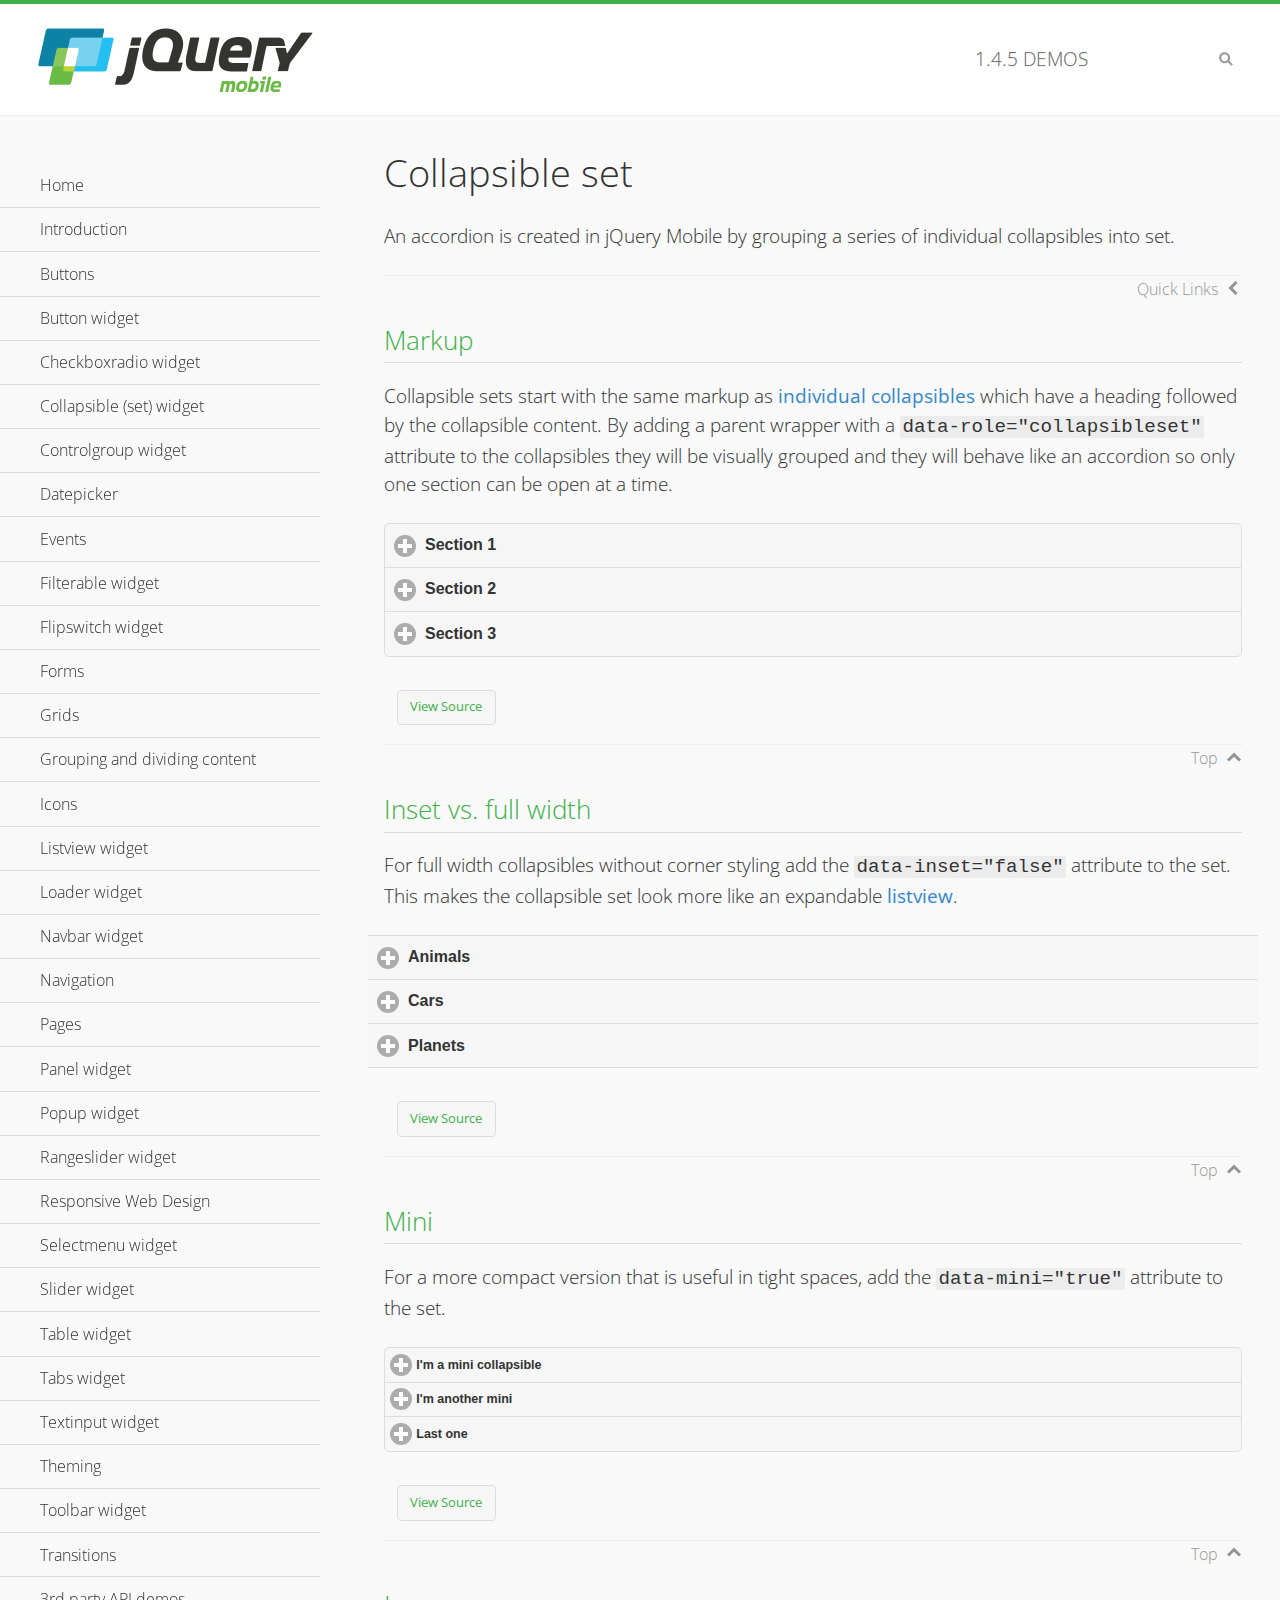
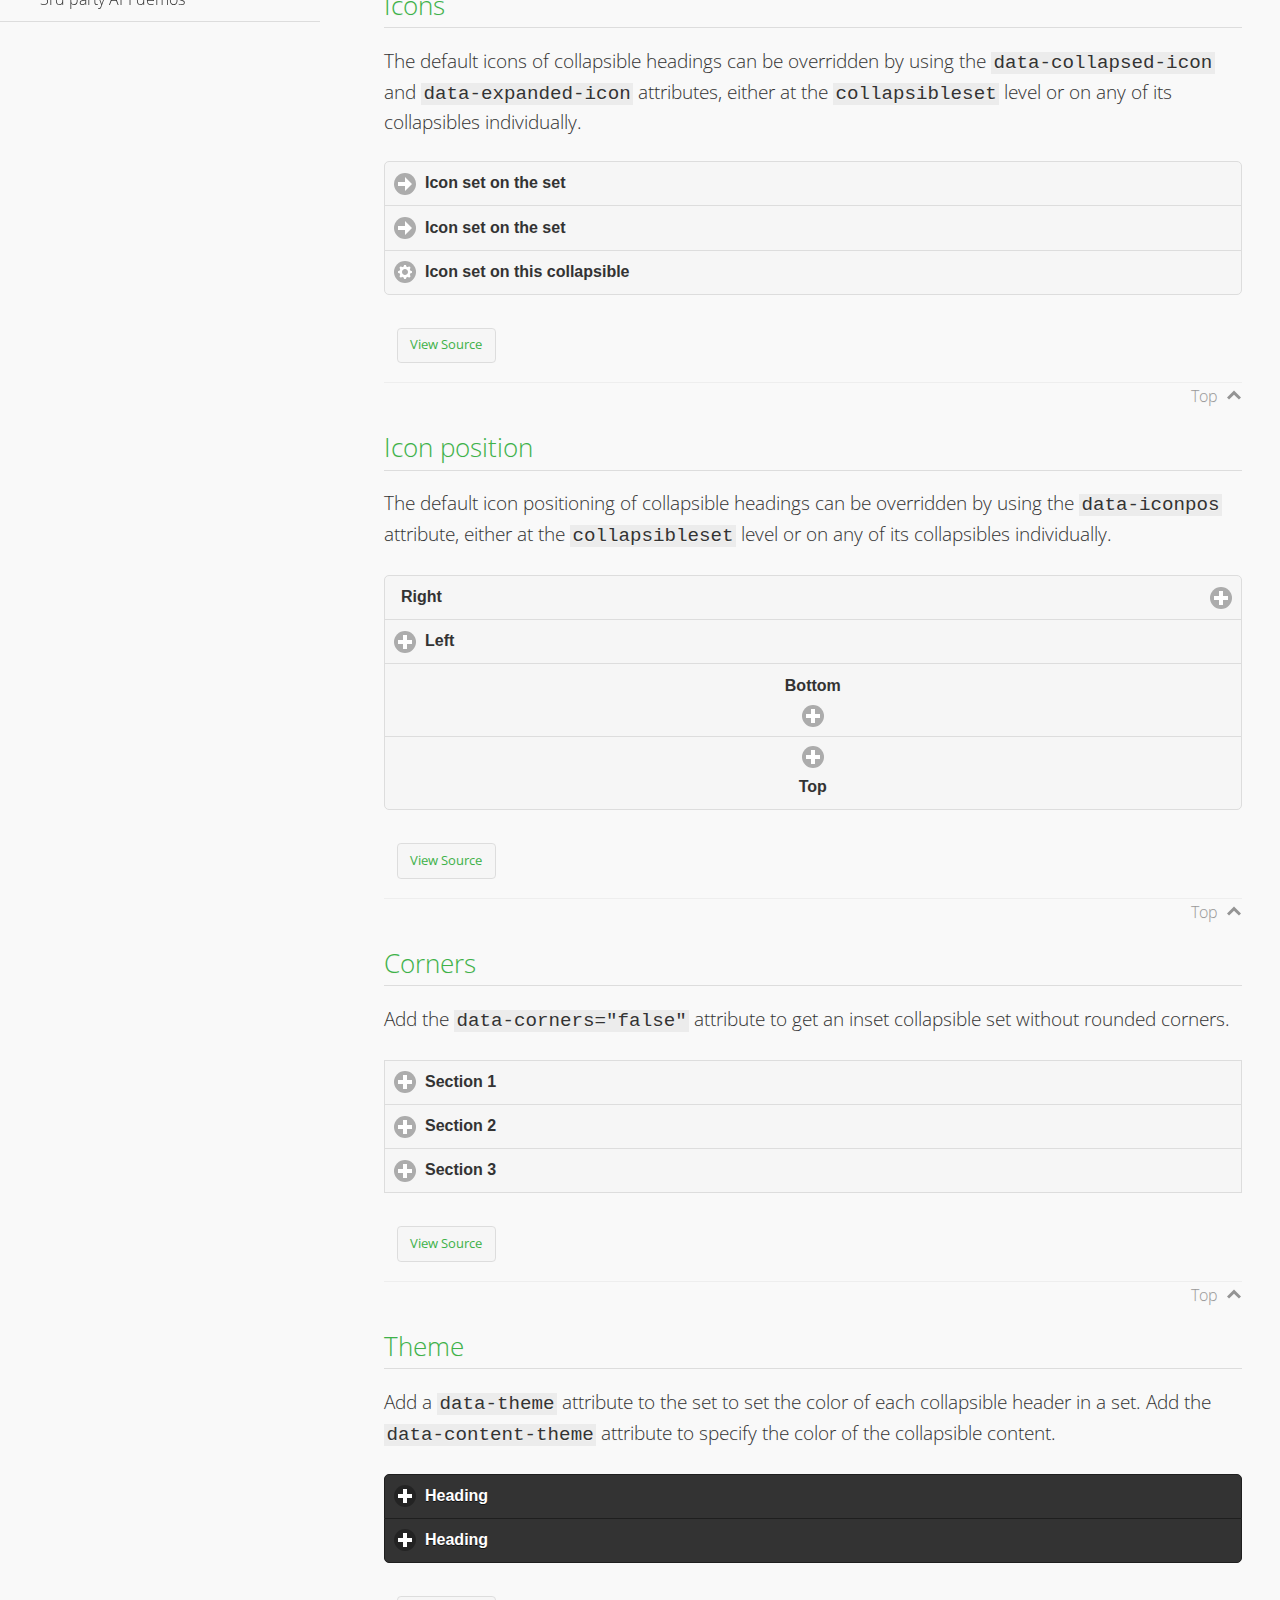
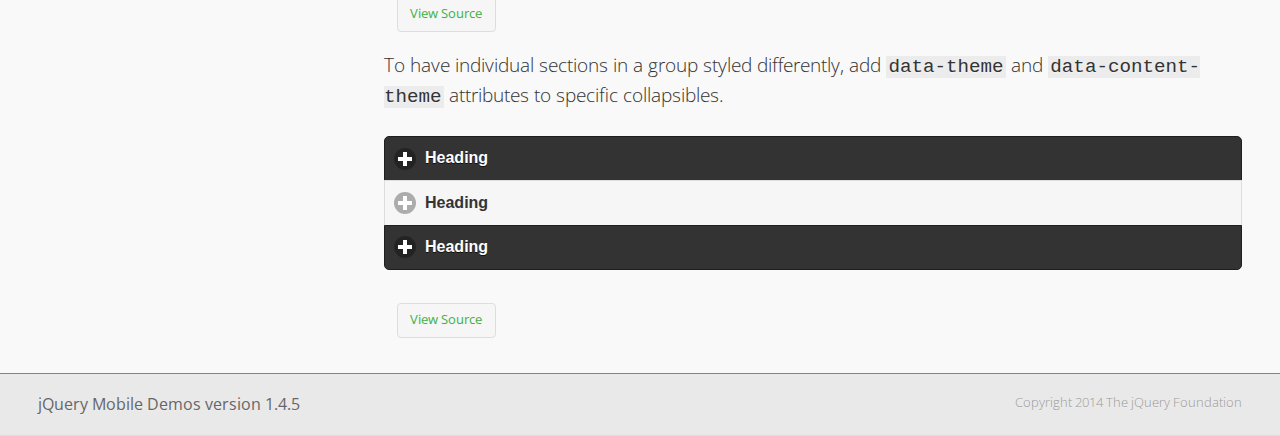
<file: lib/demos/collapsibleset/index.html>
<!DOCTYPE html>
<html>
<head>
	<meta charset="utf-8">
	<meta name="viewport" content="width=device-width, initial-scale=1">
	<title>Collapsible set - jQuery Mobile Demos</title>
	<link rel="shortcut icon" href="../favicon.ico">
    <link rel="stylesheet" href="http://fonts.googleapis.com/css?family=Open+Sans:300,400,700">
	<link rel="stylesheet" href="../css/themes/default/jquery.mobile-1.4.5.min.css">
	<link rel="stylesheet" href="../_assets/css/jqm-demos.css">
	<script src="../js/jquery.js"></script>
	<script src="../_assets/js/index.js"></script>
	<script src="../js/jquery.mobile-1.4.5.min.js"></script>
</head>
<body>
<div data-role="page" class="jqm-demos" data-quicklinks="true">

	<div data-role="header" class="jqm-header">
		<h2><a href="../" title="jQuery Mobile Demos home"><img src="../_assets/img/jquery-logo.png" alt="jQuery Mobile"></a></h2>
		<p><span class="jqm-version"></span> Demos</p>
		<a href="#" class="jqm-navmenu-link ui-btn ui-btn-icon-notext ui-corner-all ui-icon-bars ui-nodisc-icon ui-alt-icon ui-btn-left">Menu</a>
		<a href="#" class="jqm-search-link ui-btn ui-btn-icon-notext ui-corner-all ui-icon-search ui-nodisc-icon ui-alt-icon ui-btn-right">Search</a>
	</div><!-- /header -->

	<div role="main" class="ui-content jqm-content">

		<h1>Collapsible set</h1>

		<p>An accordion is created in jQuery Mobile by grouping a series of individual collapsibles into set.</p>

		<h2>Markup</h2>

		<p>Collapsible sets start with the same markup as <a href="../collapsible/" data-ajax="false">individual collapsibles</a> which have a heading followed by the collapsible content. By adding a parent wrapper with a <code>data-role="collapsibleset"</code> attribute to the collapsibles they will be visually grouped and they will behave like an accordion so only one section can be open at a time.</p>

			<div data-demo-html="true">
				<div data-role="collapsibleset" data-theme="a" data-content-theme="a">
					<div data-role="collapsible">
						<h3>Section 1</h3>
					<p>I'm the collapsible content for section 1</p>
					</div>
					<div data-role="collapsible">
						<h3>Section 2</h3>
					<p>I'm the collapsible content for section 2</p>

					</div>
					<div data-role="collapsible">
						<h3>Section 3</h3>
					<p>I'm the collapsible content for section 3</p>
					</div>
				</div>
			</div><!--/demo-html -->

		<h2>Inset vs. full width</h2>

		<p>For full width collapsibles without corner styling add the <code>data-inset="false"</code> attribute to the set. This makes the collapsible set look more like an expandable <a href="../listview/">listview</a>.</p>

			<div data-demo-html="true">
				<div data-role="collapsibleset" data-inset="false">
					<div data-role="collapsible">
						<h3>Animals</h3>
						<ul data-role="listview" data-inset="false">
							<li>Cats</li>
							<li>Dogs</li>
							<li>Lizards</li>
							<li>Snakes</li>
						</ul>
					</div>
					<div data-role="collapsible">
						<h3>Cars</h3>
						<ul data-role="listview" data-inset="false">
							<li>Acura</li>
							<li>Audi</li>
							<li>BMW</li>
							<li>Cadillac</li>
						</ul>
					</div>
					<div data-role="collapsible">
						<h3>Planets</h3>
						<ul data-role="listview" data-inset="false">
							<li>Earth</li>
							<li>Jupiter</li>
							<li>Mars</li>
							<li>Mercury</li>
						</ul>
					</div>
				</div>
			</div><!--/demo-html -->

		<h2>Mini</h2>

		<p>For a more compact version that is useful in tight spaces, add the <code>data-mini="true"</code> attribute to the set. </p>

			<div data-demo-html="true">
				<div data-role="collapsibleset" data-theme="a" data-content-theme="a" data-mini="true">
					<div data-role="collapsible">
						<h3>I'm a mini collapsible</h3>
					<p>This is good for tight spaces.</p>
					</div>
					<div data-role="collapsible">
						<h3>I'm another mini</h3>
					<p>Here's some collapsible content.</p>

					</div>
					<div data-role="collapsible">
						<h3>Last one</h3>
					<p>Final bit of collapsible content.</p>
					</div>
				</div>
			</div><!--/demo-html -->

		<h2>Icons</h2>

		<p>The default icons of collapsible headings can be overridden by using the <code>data-collapsed-icon</code> and <code>data-expanded-icon</code> attributes, either at the <code>collapsibleset</code> level or on any of its collapsibles individually.</p>

			<div data-demo-html="true">
				<div data-role="collapsibleset" data-theme="a" data-content-theme="a" data-collapsed-icon="arrow-r" data-expanded-icon="arrow-d">
					<div data-role="collapsible">
						<h3>Icon set on the set</h3>
					<p>Specify the open and close icons on the set to apply it to all the collapsibles within.</p>
					</div>
					<div data-role="collapsible">
						<h3>Icon set on the set</h3>
					<p>This collapsible also gets the icon from the set.</p>
					</div>
					<div data-role="collapsible" data-collapsed-icon="gear" data-expanded-icon="delete">
						<h3>Icon set on this collapsible</h3>
					<p>The icons here are applied to this collapsible specifically, thus overriding the set icons.</p>
					</div>
				</div>
			</div><!--/demo-html -->

		<h2>Icon position</h2>

		<p>The default icon positioning of collapsible headings can be overridden by using the <code>data-iconpos</code> attribute, either at the <code>collapsibleset</code> level or on any of its collapsibles individually.</p>

			<div data-demo-html="true">
				<div data-role="collapsibleset" data-theme="a" data-content-theme="a" data-iconpos="right">
					<div data-role="collapsible">
						<h3>Right</h3>
					<p>Inherits icon positioning from <code>data-iconpos="right"</code> attribute on set.</p>
					</div>
					<div data-role="collapsible" data-iconpos="left">
						<h3>Left</h3>
					<p>Set via <code>data-iconpos="left"</code> attribute on the collapsible</p>
					</div>
					<div data-role="collapsible" data-iconpos="bottom">
						<h3>Bottom</h3>
					<p>Set via <code>data-iconpos="bottom"</code> attribute on the collapsible</p>
					</div>
					<div data-role="collapsible" data-iconpos="top">
						<h3>Top</h3>
					<p>Set via <code>data-iconpos="top"</code> attribute on the collapsible</p>
					</div>
				</div>
			</div><!--/demo-html -->

		<h2>Corners</h2>
		<p>Add the <code>data-corners="false"</code> attribute to get an inset collapsible set without rounded corners.</p>

			<div data-demo-html="true">
				<div data-role="collapsibleset" data-corners="false" data-theme="a" data-content-theme="a">
					<div data-role="collapsible">
						<h3>Section 1</h3>
					<p>Collapsible content</p>
					</div>
					<div data-role="collapsible">
						<h3>Section 2</h3>
					<p>Collapsible content</p>

					</div>
					<div data-role="collapsible">
						<h3>Section 3</h3>
					<p>Collapsible content</p>
					</div>
				</div>
			</div><!--/demo-html -->

		<h2>Theme</h2>

		<p>Add a <code>data-theme</code> attribute to the set to set the color of each collapsible header in a set. Add the <code>data-content-theme</code> attribute to specify the color of the collapsible content. </p>

			<div data-demo-html="true">
				<div data-role="collapsibleset" data-theme="b" data-content-theme="b">
					<div data-role="collapsible">
						<h3>Heading</h3>
						<p>Content</p>
					</div>
					<div data-role="collapsible">
						<h3>Heading</h3>
						<p>Content</p>
					</div>
				</div>
			</div><!--/demo-html -->

		<p>To have individual sections in a group styled differently, add <code>data-theme</code> and <code>data-content-theme</code> attributes to specific collapsibles.</p>

			<div data-demo-html="true">
				<div data-role="collapsibleset" data-theme="b" data-content-theme="b">
					<div data-role="collapsible">
						<h3>Heading</h3>
						<p>Content</p>
					</div>
					<div data-role="collapsible" data-theme="a" data-content-theme="a">
						<h3>Heading</h3>
						<p>Content</p>
					</div>
					<div data-role="collapsible">
						<h3>Heading</h3>
						<p>Content</p>
					</div>
				</div>
		</div><!--/demo-html -->

	</div><!-- /content -->
	    <div data-role="panel" class="jqm-navmenu-panel" data-position="left" data-display="overlay" data-theme="a">
	    	<ul class="jqm-list ui-alt-icon ui-nodisc-icon">
<li data-filtertext="demos homepage" data-icon="home"><a href=".././">Home</a></li>
<li data-filtertext="introduction overview getting started"><a href="../intro/" data-ajax="false">Introduction</a></li>
<li data-filtertext="buttons button markup buttonmarkup method anchor link button element"><a href="../button-markup/" data-ajax="false">Buttons</a></li>
<li data-filtertext="form button widget input button submit reset"><a href="../button/" data-ajax="false">Button widget</a></li>
<li data-role="collapsible" data-enhanced="true" data-collapsed-icon="carat-d" data-expanded-icon="carat-u" data-iconpos="right" data-inset="false" class="ui-collapsible ui-collapsible-themed-content ui-collapsible-collapsed">
	<h3 class="ui-collapsible-heading ui-collapsible-heading-collapsed">
		<a href="#" class="ui-collapsible-heading-toggle ui-btn ui-btn-icon-right ui-btn-inherit ui-icon-carat-d">
		    Checkboxradio widget<span class="ui-collapsible-heading-status"> click to expand contents</span>
		</a>
	</h3>
	<div class="ui-collapsible-content ui-body-inherit ui-collapsible-content-collapsed" aria-hidden="true">
		<ul>
			<li data-filtertext="form checkboxradio widget checkbox input checkboxes controlgroups"><a href="../checkboxradio-checkbox/" data-ajax="false">Checkboxes</a></li>
			<li data-filtertext="form checkboxradio widget radio input radio buttons controlgroups"><a href="../checkboxradio-radio/" data-ajax="false">Radio buttons</a></li>
		</ul>
	</div>
</li>
<li data-role="collapsible" data-enhanced="true" data-collapsed-icon="carat-d" data-expanded-icon="carat-u" data-iconpos="right" data-inset="false" class="ui-collapsible ui-collapsible-themed-content ui-collapsible-collapsed">
	<h3 class="ui-collapsible-heading ui-collapsible-heading-collapsed">
		<a href="#" class="ui-collapsible-heading-toggle ui-btn ui-btn-icon-right ui-btn-inherit ui-icon-carat-d">
			Collapsible (set) widget<span class="ui-collapsible-heading-status"> click to expand contents</span>
		</a>
	</h3>
	<div class="ui-collapsible-content ui-body-inherit ui-collapsible-content-collapsed" aria-hidden="true">
		<ul>
			<li data-filtertext="collapsibles content formatting"><a href="../collapsible/" data-ajax="false">Collapsible</a></li>
			<li data-filtertext="dynamic collapsible set accordion append expand"><a href="../collapsible-dynamic/" data-ajax="false">Dynamic collapsibles</a></li>
			<li data-filtertext="accordions collapsible set widget content formatting grouped collapsibles"><a href="../collapsibleset/" data-ajax="false">Collapsible set</a></li>
		</ul>
	</div>
</li>
<li data-role="collapsible" data-enhanced="true" data-collapsed-icon="carat-d" data-expanded-icon="carat-u" data-iconpos="right" data-inset="false" class="ui-collapsible ui-collapsible-themed-content ui-collapsible-collapsed">
	<h3 class="ui-collapsible-heading ui-collapsible-heading-collapsed">
		<a href="#" class="ui-collapsible-heading-toggle ui-btn ui-btn-icon-right ui-btn-inherit ui-icon-carat-d">
			Controlgroup widget<span class="ui-collapsible-heading-status"> click to expand contents</span>
		</a>
	</h3>
	<div class="ui-collapsible-content ui-body-inherit ui-collapsible-content-collapsed" aria-hidden="true">
		<ul>
			<li data-filtertext="controlgroups selectmenu checkboxradio input grouped buttons horizontal vertical"><a href="../controlgroup/" data-ajax="false">Controlgroup</a></li>
			<li data-filtertext="dynamic controlgroup dynamically add buttons"><a href="../controlgroup-dynamic/" data-ajax="false">Dynamic controlgroups</a></li>
		</ul>
	</div>
</li>
<li data-filtertext="form datepicker widget date input"><a href="../datepicker/" data-ajax="false">Datepicker</a></li>
<li data-role="collapsible" data-enhanced="true" data-collapsed-icon="carat-d" data-expanded-icon="carat-u" data-iconpos="right" data-inset="false" class="ui-collapsible ui-collapsible-themed-content ui-collapsible-collapsed">
	<h3 class="ui-collapsible-heading ui-collapsible-heading-collapsed">
		<a href="#" class="ui-collapsible-heading-toggle ui-btn ui-btn-icon-right ui-btn-inherit ui-icon-carat-d">
			Events<span class="ui-collapsible-heading-status"> click to expand contents</span>
		</a>
	</h3>
	<div class="ui-collapsible-content ui-body-inherit ui-collapsible-content-collapsed" aria-hidden="true">
		<ul>
			<li data-filtertext="swipe to delete list items listviews swipe events"><a href="../swipe-list/" data-ajax="false">Swipe list items</a></li>
			<li data-filtertext="swipe to navigate swipe page navigation swipe events"><a href="../swipe-page/" data-ajax="false">Swipe page navigation</a></li>
		</ul>
	</div>
</li>
<li data-filtertext="filterable filter elements sorting searching listview table"><a href="../filterable/" data-ajax="false">Filterable widget</a></li>
<li data-filtertext="form flipswitch widget flip toggle switch binary select checkbox input"><a href="../flipswitch/" data-ajax="false">Flipswitch widget</a></li>
<li data-role="collapsible" data-enhanced="true" data-collapsed-icon="carat-d" data-expanded-icon="carat-u" data-iconpos="right" data-inset="false" class="ui-collapsible ui-collapsible-themed-content ui-collapsible-collapsed">
	<h3 class="ui-collapsible-heading ui-collapsible-heading-collapsed">
		<a href="#" class="ui-collapsible-heading-toggle ui-btn ui-btn-icon-right ui-btn-inherit ui-icon-carat-d">
			Forms<span class="ui-collapsible-heading-status"> click to expand contents</span>
		</a>
	</h3>
	<div class="ui-collapsible-content ui-body-inherit ui-collapsible-content-collapsed" aria-hidden="true">
		<ul>
			<li data-filtertext="forms text checkbox radio range button submit reset inputs selects textarea slider flipswitch label form elements"><a href="../forms/" data-ajax="false">Forms</a></li>
			<li data-filtertext="form hide labels hidden accessible ui-hidden-accessible forms"><a href="../forms-label-hidden-accessible/" data-ajax="false">Hide labels</a></li>
			<li data-filtertext="form field containers fieldcontain ui-field-contain forms"><a href="../forms-field-contain/" data-ajax="false">Field containers</a></li>
			<li data-filtertext="forms disabled form elements"><a href="../forms-disabled/" data-ajax="false">Forms disabled</a></li>
			<li data-filtertext="forms gallery examples overview forms text checkbox radio range button submit reset inputs selects textarea slider flipswitch label form elements"><a href="../forms-gallery/" data-ajax="false">Forms gallery</a></li>
		</ul>
	</div>
</li>
<li data-role="collapsible" data-enhanced="true" data-collapsed-icon="carat-d" data-expanded-icon="carat-u" data-iconpos="right" data-inset="false" class="ui-collapsible ui-collapsible-themed-content ui-collapsible-collapsed">
	<h3 class="ui-collapsible-heading ui-collapsible-heading-collapsed">
		<a href="#" class="ui-collapsible-heading-toggle ui-btn ui-btn-icon-right ui-btn-inherit ui-icon-carat-d">
			Grids<span class="ui-collapsible-heading-status"> click to expand contents</span>
		</a>
	</h3>
	<div class="ui-collapsible-content ui-body-inherit ui-collapsible-content-collapsed" aria-hidden="true">
		<ul>
			<li data-filtertext="grids columns blocks content formatting rwd responsive css framework"><a href="../grids/" data-ajax="false">Grids</a></li>
			<li data-filtertext="buttons in grids css framework"><a href="../grids-buttons/" data-ajax="false">Buttons in grids</a></li>
			<li data-filtertext="custom responsive grids rwd css framework"><a href="../grids-custom-responsive/" data-ajax="false">Custom responsive grids</a></li>
		</ul>
	</div>
</li>
<li data-filtertext="blocks content formatting sections heading"><a href="../body-bar-classes/" data-ajax="false">Grouping and dividing content</a></li>
<li data-role="collapsible" data-enhanced="true" data-collapsed-icon="carat-d" data-expanded-icon="carat-u" data-iconpos="right" data-inset="false" class="ui-collapsible ui-collapsible-themed-content ui-collapsible-collapsed">
	<h3 class="ui-collapsible-heading ui-collapsible-heading-collapsed">
		<a href="#" class="ui-collapsible-heading-toggle ui-btn ui-btn-icon-right ui-btn-inherit ui-icon-carat-d">
			Icons<span class="ui-collapsible-heading-status"> click to expand contents</span>
		</a>
	</h3>
	<div class="ui-collapsible-content ui-body-inherit ui-collapsible-content-collapsed" aria-hidden="true">
		<ul>
			<li data-filtertext="button icons svg disc alt custom icon position"><a href="../icons/" data-ajax="false">Icons</a></li>
			<li data-filtertext=""><a href="../icons-grunticon/" data-ajax="false">Grunticon loader</a></li>
		</ul>
	</div>
</li>
<li data-role="collapsible" data-enhanced="true" data-collapsed-icon="carat-d" data-expanded-icon="carat-u" data-iconpos="right" data-inset="false" class="ui-collapsible ui-collapsible-themed-content ui-collapsible-collapsed">
	<h3 class="ui-collapsible-heading ui-collapsible-heading-collapsed">
		<a href="#" class="ui-collapsible-heading-toggle ui-btn ui-btn-icon-right ui-btn-inherit ui-icon-carat-d">
			Listview widget<span class="ui-collapsible-heading-status"> click to expand contents</span>
		</a>
	</h3>
	<div class="ui-collapsible-content ui-body-inherit ui-collapsible-content-collapsed" aria-hidden="true">
		<ul>
			<li data-filtertext="listview widget thumbnails icons nested split button collapsible ul ol"><a href="../listview/" data-ajax="false">Listview</a></li>
			<li data-filtertext="autocomplete filterable reveal listview filtertextbeforefilter placeholder"><a href="../listview-autocomplete/" data-ajax="false">Listview autocomplete</a></li>
			<li data-filtertext="autocomplete filterable reveal listview remote data filtertextbeforefilter placeholder"><a href="../listview-autocomplete-remote/" data-ajax="false">Listview autocomplete remote data</a></li>
			<li data-filtertext="autodividers anchor jump scroll linkbars listview lists ul ol"><a href="../listview-autodividers-linkbar/" data-ajax="false">Listview autodividers linkbar</a></li>
			<li data-filtertext="listview autodividers selector autodividersselector lists ul ol"><a href="../listview-autodividers-selector/" data-ajax="false">Listview autodividers selector</a></li>
			<li data-filtertext="listview nested list items"><a href="../listview-nested-lists/" data-ajax="false">Nested Listviews</a></li>
			<li data-filtertext="listview collapsible list items flat"><a href="../listview-collapsible-item-flat/" data-ajax="false">Listview collapsible list items (flat)</a></li>
			<li data-filtertext="listview collapsible list indented"><a href="../listview-collapsible-item-indented/" data-ajax="false">Listview collapsible list items (indented)</a></li>
			<li data-filtertext="grid listview responsive grids responsive listviews lists ul"><a href="../listview-grid/" data-ajax="false">Listview responsive grid</a></li>
		</ul>
	</div>
</li>
<li data-filtertext="loader widget page loading navigation overlay spinner"><a href="../loader/" data-ajax="false">Loader widget</a></li>
<li data-filtertext="navbar widget navmenu toolbars header footer"><a href="../navbar/" data-ajax="false">Navbar widget</a></li>
<li data-role="collapsible" data-enhanced="true" data-collapsed-icon="carat-d" data-expanded-icon="carat-u" data-iconpos="right" data-inset="false" class="ui-collapsible ui-collapsible-themed-content ui-collapsible-collapsed">
	<h3 class="ui-collapsible-heading ui-collapsible-heading-collapsed">
		<a href="#" class="ui-collapsible-heading-toggle ui-btn ui-btn-icon-right ui-btn-inherit ui-icon-carat-d">
			Navigation<span class="ui-collapsible-heading-status"> click to expand contents</span>
		</a>
	</h3>
	<div class="ui-collapsible-content ui-body-inherit ui-collapsible-content-collapsed" aria-hidden="true">
		<ul>
			<li data-filtertext="ajax navigation navigate widget history event method"><a href="../navigation/" data-ajax="false">Navigation</a></li>
			<li data-filtertext="linking pages page links navigation ajax prefetch cache"><a href="../navigation-linking-pages/" data-ajax="false">Linking pages</a></li>
			<!-- <li data-filtertext="php redirect server redirection server-side navigation"><a href="../navigation-php-redirect/" data-ajax="false">PHP redirect demo</a></li>-->
			<li data-filtertext="navigation redirection hash query"><a href="../navigation-hash-processing/" data-ajax="false">Hash processing demo</a></li>
			<li data-filtertext="navigation redirection hash query"><a href="../page-events/" data-ajax="false">Page Navigation Events</a></li>
		</ul>
	</div>
</li>
<li data-role="collapsible" data-enhanced="true" data-collapsed-icon="carat-d" data-expanded-icon="carat-u" data-iconpos="right" data-inset="false" class="ui-collapsible ui-collapsible-themed-content ui-collapsible-collapsed">
	<h3 class="ui-collapsible-heading ui-collapsible-heading-collapsed">
		<a href="#" class="ui-collapsible-heading-toggle ui-btn ui-btn-icon-right ui-btn-inherit ui-icon-carat-d">
			Pages<span class="ui-collapsible-heading-status"> click to expand contents</span>
		</a>
	</h3>
	<div class="ui-collapsible-content ui-body-inherit ui-collapsible-content-collapsed" aria-hidden="true">
		<ul>
			<li data-filtertext="pages page widget ajax navigation"><a href="../pages/" data-ajax="false">Pages</a></li>
			<li data-filtertext="single page"><a href="../pages-single-page/" data-ajax="false">Single page</a></li>
			<li data-filtertext="multipage multi-page page"><a href="../pages-multi-page/" data-ajax="false">Multi-page template</a></li>
			<li data-filtertext="dialog page widget modal popup"><a href="../pages-dialog/" data-ajax="false">Dialog page</a></li>
		</ul>
	</div>
</li>
<li data-role="collapsible" data-enhanced="true" data-collapsed-icon="carat-d" data-expanded-icon="carat-u" data-iconpos="right" data-inset="false" class="ui-collapsible ui-collapsible-themed-content ui-collapsible-collapsed">
	<h3 class="ui-collapsible-heading ui-collapsible-heading-collapsed">
		<a href="#" class="ui-collapsible-heading-toggle ui-btn ui-btn-icon-right ui-btn-inherit ui-icon-carat-d">
			Panel widget<span class="ui-collapsible-heading-status"> click to expand contents</span>
		</a>
	</h3>
	<div class="ui-collapsible-content ui-body-inherit ui-collapsible-content-collapsed" aria-hidden="true">
		<ul>
			<li data-filtertext="panel widget sliding panels reveal push overlay responsive"><a href="../panel/" data-ajax="false">Panel</a></li>
			<li data-filtertext=""><a href="../panel-external/" data-ajax="false">External panels</a></li>
			<li data-filtertext="panel "><a href="../panel-fixed/" data-ajax="false">Fixed panels</a></li>
			<li data-filtertext="panel slide panels sliding panels shadow rwd responsive breakpoint"><a href="../panel-responsive/" data-ajax="false">Panels responsive</a></li>
			<li data-filtertext="panel custom style custom panel width reveal shadow listview panel styling page background wrapper"><a href="../panel-styling/" data-ajax="false">Custom panel style</a></li>
			<li data-filtertext="panel open on swipe"><a href="../panel-swipe-open/" data-ajax="false">Panel open on swipe</a></li>
			<li data-filtertext="panels outside page internal external toolbars"><a href="../panel-external-internal/" data-ajax="false">Panel external and internal</a></li>
		</ul>
	</div>
</li>
<li data-role="collapsible" data-enhanced="true" data-collapsed-icon="carat-d" data-expanded-icon="carat-u" data-iconpos="right" data-inset="false" class="ui-collapsible ui-collapsible-themed-content ui-collapsible-collapsed">
	<h3 class="ui-collapsible-heading ui-collapsible-heading-collapsed">
		<a href="#" class="ui-collapsible-heading-toggle ui-btn ui-btn-icon-right ui-btn-inherit ui-icon-carat-d">
			Popup widget<span class="ui-collapsible-heading-status"> click to expand contents</span>
		</a>
	</h3>
	<div class="ui-collapsible-content ui-body-inherit ui-collapsible-content-collapsed" aria-hidden="true">
		<ul>
			<li data-filtertext="popup widget popups dialog modal transition tooltip lightbox form overlay screen flip pop fade transition"><a href="../popup/" data-ajax="false">Popup</a></li>
			<li data-filtertext="popup alignment position"><a href="../popup-alignment/" data-ajax="false">Popup alignment</a></li>
			<li data-filtertext="popup arrow size popups popover"><a href="../popup-arrow-size/" data-ajax="false">Popup arrow size</a></li>
			<li data-filtertext="dynamic popups popup images lightbox"><a href="../popup-dynamic/" data-ajax="false">Dynamic popups</a></li>
			<li data-filtertext="popups with iframes scaling"><a href="../popup-iframe/" data-ajax="false">Popups with iframes</a></li>
			<li data-filtertext="popup image scaling"><a href="../popup-image-scaling/" data-ajax="false">Popup image scaling</a></li>
			<li data-filtertext="external popup outside multi-page"><a href="../popup-outside-multipage/" data-ajax="false">Popup outside multi-page</a></li>
		</ul>
	</div>
</li>
<li data-filtertext="form rangeslider widget dual sliders dual handle sliders range input"><a href="../rangeslider/" data-ajax="false">Rangeslider widget</a></li>
<li data-filtertext="responsive web design rwd adaptive progressive enhancement PE accessible mobile breakpoints media query media queries"><a href="../rwd/" data-ajax="false">Responsive Web Design</a></li>
<li data-role="collapsible" data-enhanced="true" data-collapsed-icon="carat-d" data-expanded-icon="carat-u" data-iconpos="right" data-inset="false" class="ui-collapsible ui-collapsible-themed-content ui-collapsible-collapsed">
	<h3 class="ui-collapsible-heading ui-collapsible-heading-collapsed">
		<a href="#" class="ui-collapsible-heading-toggle ui-btn ui-btn-icon-right ui-btn-inherit ui-icon-carat-d">
			Selectmenu widget<span class="ui-collapsible-heading-status"> click to expand contents</span>
		</a>
	</h3>
	<div class="ui-collapsible-content ui-body-inherit ui-collapsible-content-collapsed" aria-hidden="true">
		<ul>
			<li data-filtertext="form selectmenu widget select input custom select menu selects"><a href="../selectmenu/" data-ajax="false">Selectmenu</a></li>
			<li data-filtertext="form custom select menu selectmenu widget custom menu option optgroup multiple selects"><a href="../selectmenu-custom/" data-ajax="false">Custom select menu</a></li>
			<li data-filtertext="filterable select filter popup dialog"><a href="../selectmenu-custom-filter/" data-ajax="false">Custom select menu with filter</a></li>
		</ul>
	</div>
</li>
<li data-role="collapsible" data-enhanced="true" data-collapsed-icon="carat-d" data-expanded-icon="carat-u" data-iconpos="right" data-inset="false" class="ui-collapsible ui-collapsible-themed-content ui-collapsible-collapsed">
	<h3 class="ui-collapsible-heading ui-collapsible-heading-collapsed">
		<a href="#" class="ui-collapsible-heading-toggle ui-btn ui-btn-icon-right ui-btn-inherit ui-icon-carat-d">
			Slider widget<span class="ui-collapsible-heading-status"> click to expand contents</span>
		</a>
	</h3>
	<div class="ui-collapsible-content ui-body-inherit ui-collapsible-content-collapsed" aria-hidden="true">
		<ul>
			<li data-filtertext="form slider widget range input single sliders"><a href="../slider/" data-ajax="false">Slider</a></li>
			<li data-filtertext="form slider widget flipswitch slider binary select flip toggle switch"><a href="../slider-flipswitch/" data-ajax="false">Slider flip toggle switch</a></li>
			<li data-filtertext="form slider tooltip handle value input range sliders"><a href="../slider-tooltip/" data-ajax="false">Slider tooltip</a></li>
		</ul>
	</div>
</li>
<li data-role="collapsible" data-enhanced="true" data-collapsed-icon="carat-d" data-expanded-icon="carat-u" data-iconpos="right" data-inset="false" class="ui-collapsible ui-collapsible-themed-content ui-collapsible-collapsed">
	<h3 class="ui-collapsible-heading ui-collapsible-heading-collapsed">
		<a href="#" class="ui-collapsible-heading-toggle ui-btn ui-btn-icon-right ui-btn-inherit ui-icon-carat-d">
			Table widget<span class="ui-collapsible-heading-status"> click to expand contents</span>
		</a>
	</h3>
	<div class="ui-collapsible-content ui-body-inherit ui-collapsible-content-collapsed" aria-hidden="true">
		<ul>
			<li data-filtertext="table widget reflow column toggle th td responsive tables rwd hide show tabular"><a href="../table-column-toggle/" data-ajax="false">Table Column Toggle</a></li>
			<li data-filtertext="table column toggle phone comparison demo"><a href="../table-column-toggle-example/" data-ajax="false">Table Column Toggle demo</a></li>
			<li data-filtertext="responsive tables table column toggle heading groups rwd breakpoint"><a href="../table-column-toggle-heading-groups/" data-ajax="false">Table Column Toggle heading groups</a></li>
			<li data-filtertext="responsive tables table column toggle hide rwd breakpoint customization options"><a href="../table-column-toggle-options/" data-ajax="false">Table Column Toggle options</a></li>
			<li data-filtertext="table reflow th td responsive rwd columns tabular"><a href="../table-reflow/" data-ajax="false">Table Reflow</a></li>
			<li data-filtertext="responsive tables table reflow heading groups rwd breakpoint"><a href="../table-reflow-heading-groups/" data-ajax="false">Table Reflow heading groups</a></li>
			<li data-filtertext="responsive tables table reflow stripes strokes table style"><a href="../table-reflow-stripes-strokes/" data-ajax="false">Table Reflow stripes and strokes</a></li>
			<li data-filtertext="responsive tables table reflow stack custom styles"><a href="../table-reflow-styling/" data-ajax="false">Table Reflow custom styles</a></li>
		</ul>
	</div>
</li>
<li data-filtertext="ui tabs widget"><a href="../tabs/" data-ajax="false">Tabs widget</a></li>
<li data-filtertext="form textinput widget text input textarea number date time tel email file color password"><a href="../textinput/" data-ajax="false">Textinput widget</a></li>
<li data-role="collapsible" data-enhanced="true" data-collapsed-icon="carat-d" data-expanded-icon="carat-u" data-iconpos="right" data-inset="false" class="ui-collapsible ui-collapsible-themed-content ui-collapsible-collapsed">
	<h3 class="ui-collapsible-heading ui-collapsible-heading-collapsed">
		<a href="#" class="ui-collapsible-heading-toggle ui-btn ui-btn-icon-right ui-btn-inherit ui-icon-carat-d">
			Theming<span class="ui-collapsible-heading-status"> click to expand contents</span>
		</a>
	</h3>
	<div class="ui-collapsible-content ui-body-inherit ui-collapsible-content-collapsed" aria-hidden="true">
		<ul>
			<li data-filtertext="default theme swatches theming style css"><a href="../theme-default/" data-ajax="false">Default theme</a></li>
			<li data-filtertext="classic theme old theme swatches theming style css"><a href="../theme-classic/" data-ajax="false">Classic theme</a></li>
		</ul>
	</div>
</li>
<li data-role="collapsible" data-enhanced="true" data-collapsed-icon="carat-d" data-expanded-icon="carat-u" data-iconpos="right" data-inset="false" class="ui-collapsible ui-collapsible-themed-content ui-collapsible-collapsed">
	<h3 class="ui-collapsible-heading ui-collapsible-heading-collapsed">
		<a href="#" class="ui-collapsible-heading-toggle ui-btn ui-btn-icon-right ui-btn-inherit ui-icon-carat-d">
			Toolbar widget<span class="ui-collapsible-heading-status"> click to expand contents</span>
		</a>
	</h3>
	<div class="ui-collapsible-content ui-body-inherit ui-collapsible-content-collapsed" aria-hidden="true">
		<ul>
			<li data-filtertext="toolbar widget header footer toolbars fixed fullscreen external sections"><a href="../toolbar/" data-ajax="false">Toolbar</a></li>
			<li data-filtertext="dynamic toolbars dynamically add toolbar header footer"><a href="../toolbar-dynamic/" data-ajax="false">Dynamic toolbars</a></li>
			<li data-filtertext="external toolbars header footer"><a href="../toolbar-external/" data-ajax="false">External toolbars</a></li>
			<li data-filtertext="fixed toolbars header footer"><a href="../toolbar-fixed/" data-ajax="false">Fixed toolbars</a></li>
			<li data-filtertext="fixed fullscreen toolbars header footer"><a href="../toolbar-fixed-fullscreen/" data-ajax="false">Fullscreen toolbars</a></li>
			<li data-filtertext="external fixed toolbars header footer"><a href="../toolbar-fixed-external/" data-ajax="false">Fixed external toolbars</a></li>
			<li data-filtertext="external persistent toolbars header footer navbar navmenu"><a href="../toolbar-fixed-persistent/" data-ajax="false">Persistent toolbars</a></li>
			<li data-filtertext="external ajax optimized toolbars persistent toolbars header footer navbar"><a href="../toolbar-fixed-persistent-optimized/" data-ajax="false">Ajax optimized toolbars</a></li>
			<li data-filtertext="form in toolbars header footer"><a href="../toolbar-fixed-forms/" data-ajax="false">Form in toolbar</a></li>
		</ul>
	</div>
</li>
<li data-filtertext="page transitions animated pages popup navigation flip slide fade pop"><a href="../transitions/" data-ajax="false">Transitions</a></li>
<li data-role="collapsible" data-enhanced="true" data-collapsed-icon="carat-d" data-expanded-icon="carat-u" data-iconpos="right" data-inset="false" class="ui-collapsible ui-collapsible-themed-content ui-collapsible-collapsed">
	<h3 class="ui-collapsible-heading ui-collapsible-heading-collapsed">
		<a href="#" class="ui-collapsible-heading-toggle ui-btn ui-btn-icon-right ui-btn-inherit ui-icon-carat-d">
			3rd party API demos<span class="ui-collapsible-heading-status"> click to expand contents</span>
		</a>
	</h3>
	<div class="ui-collapsible-content ui-body-inherit ui-collapsible-content-collapsed" aria-hidden="true">
		<ul>
			<li data-filtertext="backbone requirejs navigation router"><a href="../backbone-requirejs/" data-ajax="false">Backbone RequireJS</a></li>
			<li data-filtertext="google maps geolocation demo"><a href="../map-geolocation/" data-ajax="false">Google Maps geolocation</a></li>
			<li data-filtertext="google maps hybrid"><a href="../map-list-toggle/" data-ajax="false">Google Maps list toggle</a></li>
		</ul>
	</div>
</li>



		     </ul>
		</div><!-- /panel -->


	<div data-role="footer" data-position="fixed" data-tap-toggle="false" class="jqm-footer">
		<p>jQuery Mobile Demos version <span class="jqm-version"></span></p>
		<p>Copyright 2014 The jQuery Foundation</p>
	</div><!-- /footer -->
	<!-- TODO: This should become an external panel so we can add input to markup (unique ID) -->
    <div data-role="panel" class="jqm-search-panel" data-position="right" data-display="overlay" data-theme="a">
		<div class="jqm-search">
			<ul class="jqm-list" data-filter-placeholder="Search demos..." data-filter-reveal="true">
<li data-filtertext="demos homepage" data-icon="home"><a href=".././">Home</a></li>
<li data-filtertext="introduction overview getting started"><a href="../intro/" data-ajax="false">Introduction</a></li>
<li data-filtertext="buttons button markup buttonmarkup method anchor link button element"><a href="../button-markup/" data-ajax="false">Buttons</a></li>
<li data-filtertext="form button widget input button submit reset"><a href="../button/" data-ajax="false">Button widget</a></li>
<li data-role="collapsible" data-enhanced="true" data-collapsed-icon="carat-d" data-expanded-icon="carat-u" data-iconpos="right" data-inset="false" class="ui-collapsible ui-collapsible-themed-content ui-collapsible-collapsed">
	<h3 class="ui-collapsible-heading ui-collapsible-heading-collapsed">
		<a href="#" class="ui-collapsible-heading-toggle ui-btn ui-btn-icon-right ui-btn-inherit ui-icon-carat-d">
		    Checkboxradio widget<span class="ui-collapsible-heading-status"> click to expand contents</span>
		</a>
	</h3>
	<div class="ui-collapsible-content ui-body-inherit ui-collapsible-content-collapsed" aria-hidden="true">
		<ul>
			<li data-filtertext="form checkboxradio widget checkbox input checkboxes controlgroups"><a href="../checkboxradio-checkbox/" data-ajax="false">Checkboxes</a></li>
			<li data-filtertext="form checkboxradio widget radio input radio buttons controlgroups"><a href="../checkboxradio-radio/" data-ajax="false">Radio buttons</a></li>
		</ul>
	</div>
</li>
<li data-role="collapsible" data-enhanced="true" data-collapsed-icon="carat-d" data-expanded-icon="carat-u" data-iconpos="right" data-inset="false" class="ui-collapsible ui-collapsible-themed-content ui-collapsible-collapsed">
	<h3 class="ui-collapsible-heading ui-collapsible-heading-collapsed">
		<a href="#" class="ui-collapsible-heading-toggle ui-btn ui-btn-icon-right ui-btn-inherit ui-icon-carat-d">
			Collapsible (set) widget<span class="ui-collapsible-heading-status"> click to expand contents</span>
		</a>
	</h3>
	<div class="ui-collapsible-content ui-body-inherit ui-collapsible-content-collapsed" aria-hidden="true">
		<ul>
			<li data-filtertext="collapsibles content formatting"><a href="../collapsible/" data-ajax="false">Collapsible</a></li>
			<li data-filtertext="dynamic collapsible set accordion append expand"><a href="../collapsible-dynamic/" data-ajax="false">Dynamic collapsibles</a></li>
			<li data-filtertext="accordions collapsible set widget content formatting grouped collapsibles"><a href="../collapsibleset/" data-ajax="false">Collapsible set</a></li>
		</ul>
	</div>
</li>
<li data-role="collapsible" data-enhanced="true" data-collapsed-icon="carat-d" data-expanded-icon="carat-u" data-iconpos="right" data-inset="false" class="ui-collapsible ui-collapsible-themed-content ui-collapsible-collapsed">
	<h3 class="ui-collapsible-heading ui-collapsible-heading-collapsed">
		<a href="#" class="ui-collapsible-heading-toggle ui-btn ui-btn-icon-right ui-btn-inherit ui-icon-carat-d">
			Controlgroup widget<span class="ui-collapsible-heading-status"> click to expand contents</span>
		</a>
	</h3>
	<div class="ui-collapsible-content ui-body-inherit ui-collapsible-content-collapsed" aria-hidden="true">
		<ul>
			<li data-filtertext="controlgroups selectmenu checkboxradio input grouped buttons horizontal vertical"><a href="../controlgroup/" data-ajax="false">Controlgroup</a></li>
			<li data-filtertext="dynamic controlgroup dynamically add buttons"><a href="../controlgroup-dynamic/" data-ajax="false">Dynamic controlgroups</a></li>
		</ul>
	</div>
</li>
<li data-filtertext="form datepicker widget date input"><a href="../datepicker/" data-ajax="false">Datepicker</a></li>
<li data-role="collapsible" data-enhanced="true" data-collapsed-icon="carat-d" data-expanded-icon="carat-u" data-iconpos="right" data-inset="false" class="ui-collapsible ui-collapsible-themed-content ui-collapsible-collapsed">
	<h3 class="ui-collapsible-heading ui-collapsible-heading-collapsed">
		<a href="#" class="ui-collapsible-heading-toggle ui-btn ui-btn-icon-right ui-btn-inherit ui-icon-carat-d">
			Events<span class="ui-collapsible-heading-status"> click to expand contents</span>
		</a>
	</h3>
	<div class="ui-collapsible-content ui-body-inherit ui-collapsible-content-collapsed" aria-hidden="true">
		<ul>
			<li data-filtertext="swipe to delete list items listviews swipe events"><a href="../swipe-list/" data-ajax="false">Swipe list items</a></li>
			<li data-filtertext="swipe to navigate swipe page navigation swipe events"><a href="../swipe-page/" data-ajax="false">Swipe page navigation</a></li>
		</ul>
	</div>
</li>
<li data-filtertext="filterable filter elements sorting searching listview table"><a href="../filterable/" data-ajax="false">Filterable widget</a></li>
<li data-filtertext="form flipswitch widget flip toggle switch binary select checkbox input"><a href="../flipswitch/" data-ajax="false">Flipswitch widget</a></li>
<li data-role="collapsible" data-enhanced="true" data-collapsed-icon="carat-d" data-expanded-icon="carat-u" data-iconpos="right" data-inset="false" class="ui-collapsible ui-collapsible-themed-content ui-collapsible-collapsed">
	<h3 class="ui-collapsible-heading ui-collapsible-heading-collapsed">
		<a href="#" class="ui-collapsible-heading-toggle ui-btn ui-btn-icon-right ui-btn-inherit ui-icon-carat-d">
			Forms<span class="ui-collapsible-heading-status"> click to expand contents</span>
		</a>
	</h3>
	<div class="ui-collapsible-content ui-body-inherit ui-collapsible-content-collapsed" aria-hidden="true">
		<ul>
			<li data-filtertext="forms text checkbox radio range button submit reset inputs selects textarea slider flipswitch label form elements"><a href="../forms/" data-ajax="false">Forms</a></li>
			<li data-filtertext="form hide labels hidden accessible ui-hidden-accessible forms"><a href="../forms-label-hidden-accessible/" data-ajax="false">Hide labels</a></li>
			<li data-filtertext="form field containers fieldcontain ui-field-contain forms"><a href="../forms-field-contain/" data-ajax="false">Field containers</a></li>
			<li data-filtertext="forms disabled form elements"><a href="../forms-disabled/" data-ajax="false">Forms disabled</a></li>
			<li data-filtertext="forms gallery examples overview forms text checkbox radio range button submit reset inputs selects textarea slider flipswitch label form elements"><a href="../forms-gallery/" data-ajax="false">Forms gallery</a></li>
		</ul>
	</div>
</li>
<li data-role="collapsible" data-enhanced="true" data-collapsed-icon="carat-d" data-expanded-icon="carat-u" data-iconpos="right" data-inset="false" class="ui-collapsible ui-collapsible-themed-content ui-collapsible-collapsed">
	<h3 class="ui-collapsible-heading ui-collapsible-heading-collapsed">
		<a href="#" class="ui-collapsible-heading-toggle ui-btn ui-btn-icon-right ui-btn-inherit ui-icon-carat-d">
			Grids<span class="ui-collapsible-heading-status"> click to expand contents</span>
		</a>
	</h3>
	<div class="ui-collapsible-content ui-body-inherit ui-collapsible-content-collapsed" aria-hidden="true">
		<ul>
			<li data-filtertext="grids columns blocks content formatting rwd responsive css framework"><a href="../grids/" data-ajax="false">Grids</a></li>
			<li data-filtertext="buttons in grids css framework"><a href="../grids-buttons/" data-ajax="false">Buttons in grids</a></li>
			<li data-filtertext="custom responsive grids rwd css framework"><a href="../grids-custom-responsive/" data-ajax="false">Custom responsive grids</a></li>
		</ul>
	</div>
</li>
<li data-filtertext="blocks content formatting sections heading"><a href="../body-bar-classes/" data-ajax="false">Grouping and dividing content</a></li>
<li data-role="collapsible" data-enhanced="true" data-collapsed-icon="carat-d" data-expanded-icon="carat-u" data-iconpos="right" data-inset="false" class="ui-collapsible ui-collapsible-themed-content ui-collapsible-collapsed">
	<h3 class="ui-collapsible-heading ui-collapsible-heading-collapsed">
		<a href="#" class="ui-collapsible-heading-toggle ui-btn ui-btn-icon-right ui-btn-inherit ui-icon-carat-d">
			Icons<span class="ui-collapsible-heading-status"> click to expand contents</span>
		</a>
	</h3>
	<div class="ui-collapsible-content ui-body-inherit ui-collapsible-content-collapsed" aria-hidden="true">
		<ul>
			<li data-filtertext="button icons svg disc alt custom icon position"><a href="../icons/" data-ajax="false">Icons</a></li>
			<li data-filtertext=""><a href="../icons-grunticon/" data-ajax="false">Grunticon loader</a></li>
		</ul>
	</div>
</li>
<li data-role="collapsible" data-enhanced="true" data-collapsed-icon="carat-d" data-expanded-icon="carat-u" data-iconpos="right" data-inset="false" class="ui-collapsible ui-collapsible-themed-content ui-collapsible-collapsed">
	<h3 class="ui-collapsible-heading ui-collapsible-heading-collapsed">
		<a href="#" class="ui-collapsible-heading-toggle ui-btn ui-btn-icon-right ui-btn-inherit ui-icon-carat-d">
			Listview widget<span class="ui-collapsible-heading-status"> click to expand contents</span>
		</a>
	</h3>
	<div class="ui-collapsible-content ui-body-inherit ui-collapsible-content-collapsed" aria-hidden="true">
		<ul>
			<li data-filtertext="listview widget thumbnails icons nested split button collapsible ul ol"><a href="../listview/" data-ajax="false">Listview</a></li>
			<li data-filtertext="autocomplete filterable reveal listview filtertextbeforefilter placeholder"><a href="../listview-autocomplete/" data-ajax="false">Listview autocomplete</a></li>
			<li data-filtertext="autocomplete filterable reveal listview remote data filtertextbeforefilter placeholder"><a href="../listview-autocomplete-remote/" data-ajax="false">Listview autocomplete remote data</a></li>
			<li data-filtertext="autodividers anchor jump scroll linkbars listview lists ul ol"><a href="../listview-autodividers-linkbar/" data-ajax="false">Listview autodividers linkbar</a></li>
			<li data-filtertext="listview autodividers selector autodividersselector lists ul ol"><a href="../listview-autodividers-selector/" data-ajax="false">Listview autodividers selector</a></li>
			<li data-filtertext="listview nested list items"><a href="../listview-nested-lists/" data-ajax="false">Nested Listviews</a></li>
			<li data-filtertext="listview collapsible list items flat"><a href="../listview-collapsible-item-flat/" data-ajax="false">Listview collapsible list items (flat)</a></li>
			<li data-filtertext="listview collapsible list indented"><a href="../listview-collapsible-item-indented/" data-ajax="false">Listview collapsible list items (indented)</a></li>
			<li data-filtertext="grid listview responsive grids responsive listviews lists ul"><a href="../listview-grid/" data-ajax="false">Listview responsive grid</a></li>
		</ul>
	</div>
</li>
<li data-filtertext="loader widget page loading navigation overlay spinner"><a href="../loader/" data-ajax="false">Loader widget</a></li>
<li data-filtertext="navbar widget navmenu toolbars header footer"><a href="../navbar/" data-ajax="false">Navbar widget</a></li>
<li data-role="collapsible" data-enhanced="true" data-collapsed-icon="carat-d" data-expanded-icon="carat-u" data-iconpos="right" data-inset="false" class="ui-collapsible ui-collapsible-themed-content ui-collapsible-collapsed">
	<h3 class="ui-collapsible-heading ui-collapsible-heading-collapsed">
		<a href="#" class="ui-collapsible-heading-toggle ui-btn ui-btn-icon-right ui-btn-inherit ui-icon-carat-d">
			Navigation<span class="ui-collapsible-heading-status"> click to expand contents</span>
		</a>
	</h3>
	<div class="ui-collapsible-content ui-body-inherit ui-collapsible-content-collapsed" aria-hidden="true">
		<ul>
			<li data-filtertext="ajax navigation navigate widget history event method"><a href="../navigation/" data-ajax="false">Navigation</a></li>
			<li data-filtertext="linking pages page links navigation ajax prefetch cache"><a href="../navigation-linking-pages/" data-ajax="false">Linking pages</a></li>
			<!-- <li data-filtertext="php redirect server redirection server-side navigation"><a href="../navigation-php-redirect/" data-ajax="false">PHP redirect demo</a></li>-->
			<li data-filtertext="navigation redirection hash query"><a href="../navigation-hash-processing/" data-ajax="false">Hash processing demo</a></li>
			<li data-filtertext="navigation redirection hash query"><a href="../page-events/" data-ajax="false">Page Navigation Events</a></li>
		</ul>
	</div>
</li>
<li data-role="collapsible" data-enhanced="true" data-collapsed-icon="carat-d" data-expanded-icon="carat-u" data-iconpos="right" data-inset="false" class="ui-collapsible ui-collapsible-themed-content ui-collapsible-collapsed">
	<h3 class="ui-collapsible-heading ui-collapsible-heading-collapsed">
		<a href="#" class="ui-collapsible-heading-toggle ui-btn ui-btn-icon-right ui-btn-inherit ui-icon-carat-d">
			Pages<span class="ui-collapsible-heading-status"> click to expand contents</span>
		</a>
	</h3>
	<div class="ui-collapsible-content ui-body-inherit ui-collapsible-content-collapsed" aria-hidden="true">
		<ul>
			<li data-filtertext="pages page widget ajax navigation"><a href="../pages/" data-ajax="false">Pages</a></li>
			<li data-filtertext="single page"><a href="../pages-single-page/" data-ajax="false">Single page</a></li>
			<li data-filtertext="multipage multi-page page"><a href="../pages-multi-page/" data-ajax="false">Multi-page template</a></li>
			<li data-filtertext="dialog page widget modal popup"><a href="../pages-dialog/" data-ajax="false">Dialog page</a></li>
		</ul>
	</div>
</li>
<li data-role="collapsible" data-enhanced="true" data-collapsed-icon="carat-d" data-expanded-icon="carat-u" data-iconpos="right" data-inset="false" class="ui-collapsible ui-collapsible-themed-content ui-collapsible-collapsed">
	<h3 class="ui-collapsible-heading ui-collapsible-heading-collapsed">
		<a href="#" class="ui-collapsible-heading-toggle ui-btn ui-btn-icon-right ui-btn-inherit ui-icon-carat-d">
			Panel widget<span class="ui-collapsible-heading-status"> click to expand contents</span>
		</a>
	</h3>
	<div class="ui-collapsible-content ui-body-inherit ui-collapsible-content-collapsed" aria-hidden="true">
		<ul>
			<li data-filtertext="panel widget sliding panels reveal push overlay responsive"><a href="../panel/" data-ajax="false">Panel</a></li>
			<li data-filtertext=""><a href="../panel-external/" data-ajax="false">External panels</a></li>
			<li data-filtertext="panel "><a href="../panel-fixed/" data-ajax="false">Fixed panels</a></li>
			<li data-filtertext="panel slide panels sliding panels shadow rwd responsive breakpoint"><a href="../panel-responsive/" data-ajax="false">Panels responsive</a></li>
			<li data-filtertext="panel custom style custom panel width reveal shadow listview panel styling page background wrapper"><a href="../panel-styling/" data-ajax="false">Custom panel style</a></li>
			<li data-filtertext="panel open on swipe"><a href="../panel-swipe-open/" data-ajax="false">Panel open on swipe</a></li>
			<li data-filtertext="panels outside page internal external toolbars"><a href="../panel-external-internal/" data-ajax="false">Panel external and internal</a></li>
		</ul>
	</div>
</li>
<li data-role="collapsible" data-enhanced="true" data-collapsed-icon="carat-d" data-expanded-icon="carat-u" data-iconpos="right" data-inset="false" class="ui-collapsible ui-collapsible-themed-content ui-collapsible-collapsed">
	<h3 class="ui-collapsible-heading ui-collapsible-heading-collapsed">
		<a href="#" class="ui-collapsible-heading-toggle ui-btn ui-btn-icon-right ui-btn-inherit ui-icon-carat-d">
			Popup widget<span class="ui-collapsible-heading-status"> click to expand contents</span>
		</a>
	</h3>
	<div class="ui-collapsible-content ui-body-inherit ui-collapsible-content-collapsed" aria-hidden="true">
		<ul>
			<li data-filtertext="popup widget popups dialog modal transition tooltip lightbox form overlay screen flip pop fade transition"><a href="../popup/" data-ajax="false">Popup</a></li>
			<li data-filtertext="popup alignment position"><a href="../popup-alignment/" data-ajax="false">Popup alignment</a></li>
			<li data-filtertext="popup arrow size popups popover"><a href="../popup-arrow-size/" data-ajax="false">Popup arrow size</a></li>
			<li data-filtertext="dynamic popups popup images lightbox"><a href="../popup-dynamic/" data-ajax="false">Dynamic popups</a></li>
			<li data-filtertext="popups with iframes scaling"><a href="../popup-iframe/" data-ajax="false">Popups with iframes</a></li>
			<li data-filtertext="popup image scaling"><a href="../popup-image-scaling/" data-ajax="false">Popup image scaling</a></li>
			<li data-filtertext="external popup outside multi-page"><a href="../popup-outside-multipage/" data-ajax="false">Popup outside multi-page</a></li>
		</ul>
	</div>
</li>
<li data-filtertext="form rangeslider widget dual sliders dual handle sliders range input"><a href="../rangeslider/" data-ajax="false">Rangeslider widget</a></li>
<li data-filtertext="responsive web design rwd adaptive progressive enhancement PE accessible mobile breakpoints media query media queries"><a href="../rwd/" data-ajax="false">Responsive Web Design</a></li>
<li data-role="collapsible" data-enhanced="true" data-collapsed-icon="carat-d" data-expanded-icon="carat-u" data-iconpos="right" data-inset="false" class="ui-collapsible ui-collapsible-themed-content ui-collapsible-collapsed">
	<h3 class="ui-collapsible-heading ui-collapsible-heading-collapsed">
		<a href="#" class="ui-collapsible-heading-toggle ui-btn ui-btn-icon-right ui-btn-inherit ui-icon-carat-d">
			Selectmenu widget<span class="ui-collapsible-heading-status"> click to expand contents</span>
		</a>
	</h3>
	<div class="ui-collapsible-content ui-body-inherit ui-collapsible-content-collapsed" aria-hidden="true">
		<ul>
			<li data-filtertext="form selectmenu widget select input custom select menu selects"><a href="../selectmenu/" data-ajax="false">Selectmenu</a></li>
			<li data-filtertext="form custom select menu selectmenu widget custom menu option optgroup multiple selects"><a href="../selectmenu-custom/" data-ajax="false">Custom select menu</a></li>
			<li data-filtertext="filterable select filter popup dialog"><a href="../selectmenu-custom-filter/" data-ajax="false">Custom select menu with filter</a></li>
		</ul>
	</div>
</li>
<li data-role="collapsible" data-enhanced="true" data-collapsed-icon="carat-d" data-expanded-icon="carat-u" data-iconpos="right" data-inset="false" class="ui-collapsible ui-collapsible-themed-content ui-collapsible-collapsed">
	<h3 class="ui-collapsible-heading ui-collapsible-heading-collapsed">
		<a href="#" class="ui-collapsible-heading-toggle ui-btn ui-btn-icon-right ui-btn-inherit ui-icon-carat-d">
			Slider widget<span class="ui-collapsible-heading-status"> click to expand contents</span>
		</a>
	</h3>
	<div class="ui-collapsible-content ui-body-inherit ui-collapsible-content-collapsed" aria-hidden="true">
		<ul>
			<li data-filtertext="form slider widget range input single sliders"><a href="../slider/" data-ajax="false">Slider</a></li>
			<li data-filtertext="form slider widget flipswitch slider binary select flip toggle switch"><a href="../slider-flipswitch/" data-ajax="false">Slider flip toggle switch</a></li>
			<li data-filtertext="form slider tooltip handle value input range sliders"><a href="../slider-tooltip/" data-ajax="false">Slider tooltip</a></li>
		</ul>
	</div>
</li>
<li data-role="collapsible" data-enhanced="true" data-collapsed-icon="carat-d" data-expanded-icon="carat-u" data-iconpos="right" data-inset="false" class="ui-collapsible ui-collapsible-themed-content ui-collapsible-collapsed">
	<h3 class="ui-collapsible-heading ui-collapsible-heading-collapsed">
		<a href="#" class="ui-collapsible-heading-toggle ui-btn ui-btn-icon-right ui-btn-inherit ui-icon-carat-d">
			Table widget<span class="ui-collapsible-heading-status"> click to expand contents</span>
		</a>
	</h3>
	<div class="ui-collapsible-content ui-body-inherit ui-collapsible-content-collapsed" aria-hidden="true">
		<ul>
			<li data-filtertext="table widget reflow column toggle th td responsive tables rwd hide show tabular"><a href="../table-column-toggle/" data-ajax="false">Table Column Toggle</a></li>
			<li data-filtertext="table column toggle phone comparison demo"><a href="../table-column-toggle-example/" data-ajax="false">Table Column Toggle demo</a></li>
			<li data-filtertext="responsive tables table column toggle heading groups rwd breakpoint"><a href="../table-column-toggle-heading-groups/" data-ajax="false">Table Column Toggle heading groups</a></li>
			<li data-filtertext="responsive tables table column toggle hide rwd breakpoint customization options"><a href="../table-column-toggle-options/" data-ajax="false">Table Column Toggle options</a></li>
			<li data-filtertext="table reflow th td responsive rwd columns tabular"><a href="../table-reflow/" data-ajax="false">Table Reflow</a></li>
			<li data-filtertext="responsive tables table reflow heading groups rwd breakpoint"><a href="../table-reflow-heading-groups/" data-ajax="false">Table Reflow heading groups</a></li>
			<li data-filtertext="responsive tables table reflow stripes strokes table style"><a href="../table-reflow-stripes-strokes/" data-ajax="false">Table Reflow stripes and strokes</a></li>
			<li data-filtertext="responsive tables table reflow stack custom styles"><a href="../table-reflow-styling/" data-ajax="false">Table Reflow custom styles</a></li>
		</ul>
	</div>
</li>
<li data-filtertext="ui tabs widget"><a href="../tabs/" data-ajax="false">Tabs widget</a></li>
<li data-filtertext="form textinput widget text input textarea number date time tel email file color password"><a href="../textinput/" data-ajax="false">Textinput widget</a></li>
<li data-role="collapsible" data-enhanced="true" data-collapsed-icon="carat-d" data-expanded-icon="carat-u" data-iconpos="right" data-inset="false" class="ui-collapsible ui-collapsible-themed-content ui-collapsible-collapsed">
	<h3 class="ui-collapsible-heading ui-collapsible-heading-collapsed">
		<a href="#" class="ui-collapsible-heading-toggle ui-btn ui-btn-icon-right ui-btn-inherit ui-icon-carat-d">
			Theming<span class="ui-collapsible-heading-status"> click to expand contents</span>
		</a>
	</h3>
	<div class="ui-collapsible-content ui-body-inherit ui-collapsible-content-collapsed" aria-hidden="true">
		<ul>
			<li data-filtertext="default theme swatches theming style css"><a href="../theme-default/" data-ajax="false">Default theme</a></li>
			<li data-filtertext="classic theme old theme swatches theming style css"><a href="../theme-classic/" data-ajax="false">Classic theme</a></li>
		</ul>
	</div>
</li>
<li data-role="collapsible" data-enhanced="true" data-collapsed-icon="carat-d" data-expanded-icon="carat-u" data-iconpos="right" data-inset="false" class="ui-collapsible ui-collapsible-themed-content ui-collapsible-collapsed">
	<h3 class="ui-collapsible-heading ui-collapsible-heading-collapsed">
		<a href="#" class="ui-collapsible-heading-toggle ui-btn ui-btn-icon-right ui-btn-inherit ui-icon-carat-d">
			Toolbar widget<span class="ui-collapsible-heading-status"> click to expand contents</span>
		</a>
	</h3>
	<div class="ui-collapsible-content ui-body-inherit ui-collapsible-content-collapsed" aria-hidden="true">
		<ul>
			<li data-filtertext="toolbar widget header footer toolbars fixed fullscreen external sections"><a href="../toolbar/" data-ajax="false">Toolbar</a></li>
			<li data-filtertext="dynamic toolbars dynamically add toolbar header footer"><a href="../toolbar-dynamic/" data-ajax="false">Dynamic toolbars</a></li>
			<li data-filtertext="external toolbars header footer"><a href="../toolbar-external/" data-ajax="false">External toolbars</a></li>
			<li data-filtertext="fixed toolbars header footer"><a href="../toolbar-fixed/" data-ajax="false">Fixed toolbars</a></li>
			<li data-filtertext="fixed fullscreen toolbars header footer"><a href="../toolbar-fixed-fullscreen/" data-ajax="false">Fullscreen toolbars</a></li>
			<li data-filtertext="external fixed toolbars header footer"><a href="../toolbar-fixed-external/" data-ajax="false">Fixed external toolbars</a></li>
			<li data-filtertext="external persistent toolbars header footer navbar navmenu"><a href="../toolbar-fixed-persistent/" data-ajax="false">Persistent toolbars</a></li>
			<li data-filtertext="external ajax optimized toolbars persistent toolbars header footer navbar"><a href="../toolbar-fixed-persistent-optimized/" data-ajax="false">Ajax optimized toolbars</a></li>
			<li data-filtertext="form in toolbars header footer"><a href="../toolbar-fixed-forms/" data-ajax="false">Form in toolbar</a></li>
		</ul>
	</div>
</li>
<li data-filtertext="page transitions animated pages popup navigation flip slide fade pop"><a href="../transitions/" data-ajax="false">Transitions</a></li>
<li data-role="collapsible" data-enhanced="true" data-collapsed-icon="carat-d" data-expanded-icon="carat-u" data-iconpos="right" data-inset="false" class="ui-collapsible ui-collapsible-themed-content ui-collapsible-collapsed">
	<h3 class="ui-collapsible-heading ui-collapsible-heading-collapsed">
		<a href="#" class="ui-collapsible-heading-toggle ui-btn ui-btn-icon-right ui-btn-inherit ui-icon-carat-d">
			3rd party API demos<span class="ui-collapsible-heading-status"> click to expand contents</span>
		</a>
	</h3>
	<div class="ui-collapsible-content ui-body-inherit ui-collapsible-content-collapsed" aria-hidden="true">
		<ul>
			<li data-filtertext="backbone requirejs navigation router"><a href="../backbone-requirejs/" data-ajax="false">Backbone RequireJS</a></li>
			<li data-filtertext="google maps geolocation demo"><a href="../map-geolocation/" data-ajax="false">Google Maps geolocation</a></li>
			<li data-filtertext="google maps hybrid"><a href="../map-list-toggle/" data-ajax="false">Google Maps list toggle</a></li>
		</ul>
	</div>
</li>



			</ul>
		</div>
	</div><!-- /panel -->


</div><!-- /page -->

</body>
</html>
</file>
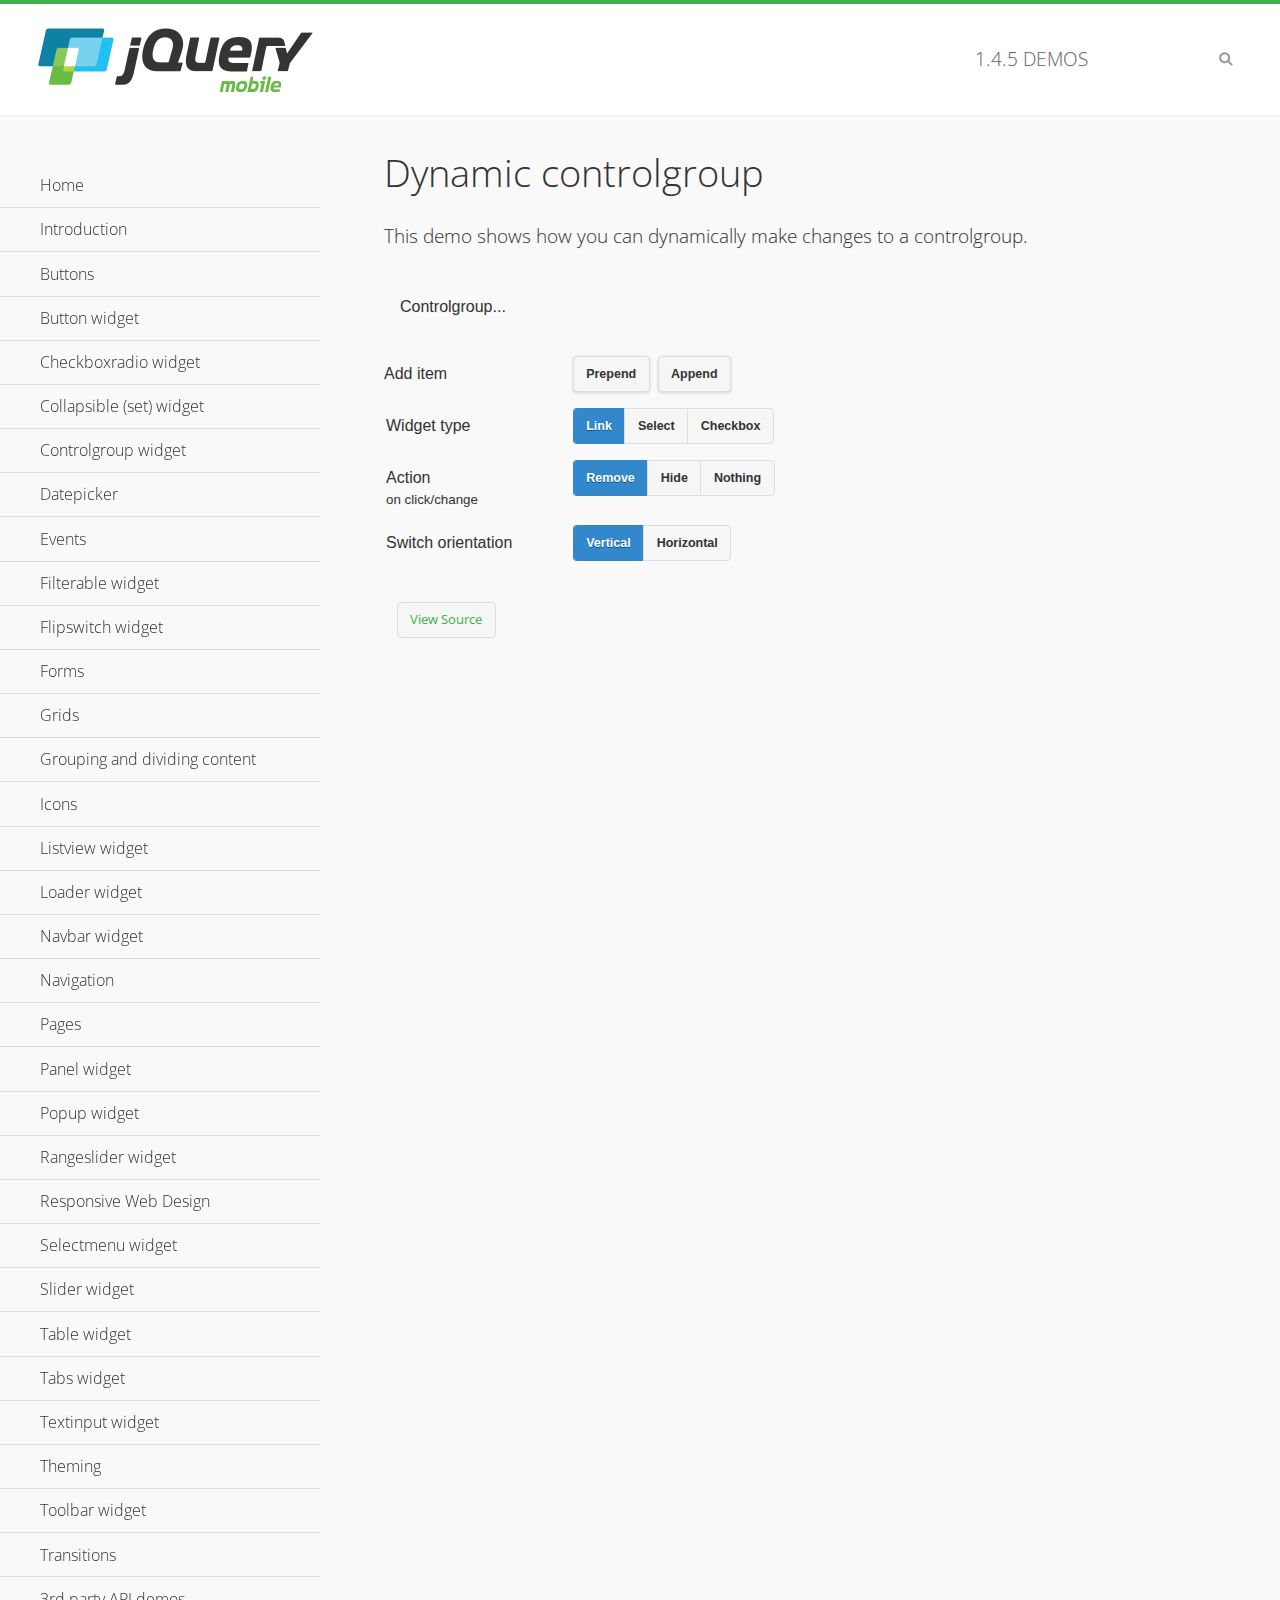
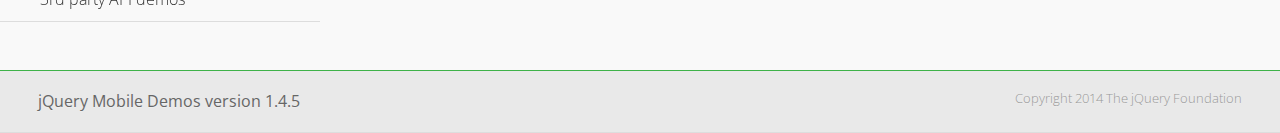
<file: lib/demos/controlgroup-dynamic/index.html>
<!DOCTYPE html>
<html>
<head>
	<meta charset="utf-8">
	<meta name="viewport" content="width=device-width, initial-scale=1">
	<title>Dynamic controlgroup - jQuery Mobile Demos</title>
	<link rel="shortcut icon" href="../favicon.ico">
    <link rel="stylesheet" href="http://fonts.googleapis.com/css?family=Open+Sans:300,400,700">
	<link rel="stylesheet" href="../css/themes/default/jquery.mobile-1.4.5.min.css">
	<link rel="stylesheet" href="../_assets/css/jqm-demos.css">
	<script src="../js/jquery.js"></script>
	<script src="../_assets/js/index.js"></script>
	<script src="../js/jquery.mobile-1.4.5.min.js"></script>
	<script>
		( function( $, undefined ) {
			var counter = 0;
			$( document ).bind( "pagecreate", function( e ) {
				$( "#prepend, #append", e.target ).on( "click", function( e ) {
					counter++;

					var widgetType = $( "[name='radio-widget']:checked" ).attr( "id" ),
						group = $( "#my-controlgroup" ),
						$el,
						action = function() {
							var action = $( "[name='radio-action']:checked" ).attr( "id" );
							if ( $( $el[1] ).is( "select" ) && action === "hide" ) {
								$el = $( $el[1] ).parents( ".ui-select" );
							}
							$el[ action ]();
							group.controlgroup( "refresh" );
						};

					if ( widgetType === "link" ) {

						$el = $( "<a href='#'>Link " + counter + "</a>" ).bind( "click", action );
						$( "#my-controlgroup" ).controlgroup( "container" )[ $( this ).attr( "id" ) ]( $el );
						$el.buttonMarkup();

					} else if ( widgetType === "select" ) {

						$el = $( "<label for='widget" + counter + "'>Select " + counter + "</label><select id='widget" + counter + "'><option value='option1'>Select " + counter + "</option><option value='option2'>Select option</option></select>" );
						$( $el[ 1 ] ).bind( "change", action);
						$( "#my-controlgroup" ).controlgroup( "container" )[ $( this ).attr( "id" ) ]( $el );
						$( $el[ 1 ] ).selectmenu();

					} else {

						$el = $( "<label for='widget" + counter + "'>Checkbox " + counter + "</label><input type='checkbox' id='widget" + counter + "'></input>" );
						$( $el[ 1 ] ).bind( "change", action );
						$( "#my-controlgroup" ).controlgroup( "container" )[ $( this ).attr( "id" ) ]( $el );
						$( $el[ 1 ] ).checkboxradio();

					}

					group.controlgroup( "refresh" );
				});

				$( "[name='radio-orientation']" ).bind( "change", function( e ) {
					$( "#my-controlgroup" ).controlgroup( "option", "type", ( $( "#isHorizontal" ).is( ":checked" ) ? "horizontal" : "vertical" ) );
				});
			});
		})( jQuery );
	</script>
</head>
<body>
<div data-role="page" class="jqm-demos">

	<div data-role="header" class="jqm-header">
		<h2><a href="../" title="jQuery Mobile Demos home"><img src="../_assets/img/jquery-logo.png" alt="jQuery Mobile"></a></h2>
		<p><span class="jqm-version"></span> Demos</p>
		<a href="#" class="jqm-navmenu-link ui-btn ui-btn-icon-notext ui-corner-all ui-icon-bars ui-nodisc-icon ui-alt-icon ui-btn-left">Menu</a>
		<a href="#" class="jqm-search-link ui-btn ui-btn-icon-notext ui-corner-all ui-icon-search ui-nodisc-icon ui-alt-icon ui-btn-right">Search</a>
	</div><!-- /header -->

	<div role="main" class="ui-content jqm-content">

        <h1>Dynamic controlgroup</h1>

        <p>This demo shows how you can dynamically make changes to a controlgroup.</p>

        <div data-demo-html="true" data-demo-js="true">

            <form>
            	<div class="ui-body ui-body-d ui-corner-all">
                	<p>Controlgroup...</p>
                	<div data-role="controlgroup" id="my-controlgroup"><!-- items will be injected here --></div>
                </div>
            </form>

            <div class="ui-field-contain">
                <label for="prepend">Add item</label>
                <button id="prepend" data-mini="true" data-inline="true">Prepend</button>
                <label for="append" class="ui-hidden-accessible">Action</label>
                <button id="append" data-mini="true" data-inline="true">Append</button>
            </div>

            <form action="#" method="get">
            	<div class="ui-field-contain">
                    <fieldset data-role="controlgroup" data-type="horizontal" data-mini="true">
                        <legend>Widget type</legend>

                        <input type="radio" name="radio-widget" id="link" value="link" checked="checked">
                        <label for="link">Link</label>

                        <input type="radio" name="radio-widget" id="select" value="select">
                        <label for="select">Select</label>

                        <input type="radio" name="radio-widget" id="checkbox" value="checkbox">
                        <label for="checkbox">Checkbox</label>
                    </fieldset>
            	</div>

            	<div class="ui-field-contain">
                    <fieldset data-role="controlgroup" data-type="horizontal" data-mini="true">
                        <legend>Action<br><small>on click/change</small></legend>

                        <input type="radio" name="radio-action" id="remove" value="remove" checked="checked">
                        <label for="remove">Remove</label>

                        <input type="radio" name="radio-action" id="hide" value="hide">
                        <label for="hide">Hide</label>

                        <input type="radio" name="radio-action" id="width" value="width">
                        <label for="width">Nothing</label>
                    </fieldset>
            	</div>

            	<div class="ui-field-contain">
                    <fieldset data-role="controlgroup" data-type="horizontal" data-mini="true">
                        <legend>Switch orientation</legend>

                        <input type="radio" name="radio-orientation" id="isVertical" value="isVertical" checked="checked">
                        <label for="isVertical">Vertical</label>

                        <input type="radio" name="radio-orientation" id="isHorizontal" value="isHorizontal">
                        <label for="isHorizontal">Horizontal</label>
                    </fieldset>
            	</div>

            </form>

        </div><!--/demo-html -->

	</div><!-- /content -->
	    <div data-role="panel" class="jqm-navmenu-panel" data-position="left" data-display="overlay" data-theme="a">
	    	<ul class="jqm-list ui-alt-icon ui-nodisc-icon">
<li data-filtertext="demos homepage" data-icon="home"><a href=".././">Home</a></li>
<li data-filtertext="introduction overview getting started"><a href="../intro/" data-ajax="false">Introduction</a></li>
<li data-filtertext="buttons button markup buttonmarkup method anchor link button element"><a href="../button-markup/" data-ajax="false">Buttons</a></li>
<li data-filtertext="form button widget input button submit reset"><a href="../button/" data-ajax="false">Button widget</a></li>
<li data-role="collapsible" data-enhanced="true" data-collapsed-icon="carat-d" data-expanded-icon="carat-u" data-iconpos="right" data-inset="false" class="ui-collapsible ui-collapsible-themed-content ui-collapsible-collapsed">
	<h3 class="ui-collapsible-heading ui-collapsible-heading-collapsed">
		<a href="#" class="ui-collapsible-heading-toggle ui-btn ui-btn-icon-right ui-btn-inherit ui-icon-carat-d">
		    Checkboxradio widget<span class="ui-collapsible-heading-status"> click to expand contents</span>
		</a>
	</h3>
	<div class="ui-collapsible-content ui-body-inherit ui-collapsible-content-collapsed" aria-hidden="true">
		<ul>
			<li data-filtertext="form checkboxradio widget checkbox input checkboxes controlgroups"><a href="../checkboxradio-checkbox/" data-ajax="false">Checkboxes</a></li>
			<li data-filtertext="form checkboxradio widget radio input radio buttons controlgroups"><a href="../checkboxradio-radio/" data-ajax="false">Radio buttons</a></li>
		</ul>
	</div>
</li>
<li data-role="collapsible" data-enhanced="true" data-collapsed-icon="carat-d" data-expanded-icon="carat-u" data-iconpos="right" data-inset="false" class="ui-collapsible ui-collapsible-themed-content ui-collapsible-collapsed">
	<h3 class="ui-collapsible-heading ui-collapsible-heading-collapsed">
		<a href="#" class="ui-collapsible-heading-toggle ui-btn ui-btn-icon-right ui-btn-inherit ui-icon-carat-d">
			Collapsible (set) widget<span class="ui-collapsible-heading-status"> click to expand contents</span>
		</a>
	</h3>
	<div class="ui-collapsible-content ui-body-inherit ui-collapsible-content-collapsed" aria-hidden="true">
		<ul>
			<li data-filtertext="collapsibles content formatting"><a href="../collapsible/" data-ajax="false">Collapsible</a></li>
			<li data-filtertext="dynamic collapsible set accordion append expand"><a href="../collapsible-dynamic/" data-ajax="false">Dynamic collapsibles</a></li>
			<li data-filtertext="accordions collapsible set widget content formatting grouped collapsibles"><a href="../collapsibleset/" data-ajax="false">Collapsible set</a></li>
		</ul>
	</div>
</li>
<li data-role="collapsible" data-enhanced="true" data-collapsed-icon="carat-d" data-expanded-icon="carat-u" data-iconpos="right" data-inset="false" class="ui-collapsible ui-collapsible-themed-content ui-collapsible-collapsed">
	<h3 class="ui-collapsible-heading ui-collapsible-heading-collapsed">
		<a href="#" class="ui-collapsible-heading-toggle ui-btn ui-btn-icon-right ui-btn-inherit ui-icon-carat-d">
			Controlgroup widget<span class="ui-collapsible-heading-status"> click to expand contents</span>
		</a>
	</h3>
	<div class="ui-collapsible-content ui-body-inherit ui-collapsible-content-collapsed" aria-hidden="true">
		<ul>
			<li data-filtertext="controlgroups selectmenu checkboxradio input grouped buttons horizontal vertical"><a href="../controlgroup/" data-ajax="false">Controlgroup</a></li>
			<li data-filtertext="dynamic controlgroup dynamically add buttons"><a href="../controlgroup-dynamic/" data-ajax="false">Dynamic controlgroups</a></li>
		</ul>
	</div>
</li>
<li data-filtertext="form datepicker widget date input"><a href="../datepicker/" data-ajax="false">Datepicker</a></li>
<li data-role="collapsible" data-enhanced="true" data-collapsed-icon="carat-d" data-expanded-icon="carat-u" data-iconpos="right" data-inset="false" class="ui-collapsible ui-collapsible-themed-content ui-collapsible-collapsed">
	<h3 class="ui-collapsible-heading ui-collapsible-heading-collapsed">
		<a href="#" class="ui-collapsible-heading-toggle ui-btn ui-btn-icon-right ui-btn-inherit ui-icon-carat-d">
			Events<span class="ui-collapsible-heading-status"> click to expand contents</span>
		</a>
	</h3>
	<div class="ui-collapsible-content ui-body-inherit ui-collapsible-content-collapsed" aria-hidden="true">
		<ul>
			<li data-filtertext="swipe to delete list items listviews swipe events"><a href="../swipe-list/" data-ajax="false">Swipe list items</a></li>
			<li data-filtertext="swipe to navigate swipe page navigation swipe events"><a href="../swipe-page/" data-ajax="false">Swipe page navigation</a></li>
		</ul>
	</div>
</li>
<li data-filtertext="filterable filter elements sorting searching listview table"><a href="../filterable/" data-ajax="false">Filterable widget</a></li>
<li data-filtertext="form flipswitch widget flip toggle switch binary select checkbox input"><a href="../flipswitch/" data-ajax="false">Flipswitch widget</a></li>
<li data-role="collapsible" data-enhanced="true" data-collapsed-icon="carat-d" data-expanded-icon="carat-u" data-iconpos="right" data-inset="false" class="ui-collapsible ui-collapsible-themed-content ui-collapsible-collapsed">
	<h3 class="ui-collapsible-heading ui-collapsible-heading-collapsed">
		<a href="#" class="ui-collapsible-heading-toggle ui-btn ui-btn-icon-right ui-btn-inherit ui-icon-carat-d">
			Forms<span class="ui-collapsible-heading-status"> click to expand contents</span>
		</a>
	</h3>
	<div class="ui-collapsible-content ui-body-inherit ui-collapsible-content-collapsed" aria-hidden="true">
		<ul>
			<li data-filtertext="forms text checkbox radio range button submit reset inputs selects textarea slider flipswitch label form elements"><a href="../forms/" data-ajax="false">Forms</a></li>
			<li data-filtertext="form hide labels hidden accessible ui-hidden-accessible forms"><a href="../forms-label-hidden-accessible/" data-ajax="false">Hide labels</a></li>
			<li data-filtertext="form field containers fieldcontain ui-field-contain forms"><a href="../forms-field-contain/" data-ajax="false">Field containers</a></li>
			<li data-filtertext="forms disabled form elements"><a href="../forms-disabled/" data-ajax="false">Forms disabled</a></li>
			<li data-filtertext="forms gallery examples overview forms text checkbox radio range button submit reset inputs selects textarea slider flipswitch label form elements"><a href="../forms-gallery/" data-ajax="false">Forms gallery</a></li>
		</ul>
	</div>
</li>
<li data-role="collapsible" data-enhanced="true" data-collapsed-icon="carat-d" data-expanded-icon="carat-u" data-iconpos="right" data-inset="false" class="ui-collapsible ui-collapsible-themed-content ui-collapsible-collapsed">
	<h3 class="ui-collapsible-heading ui-collapsible-heading-collapsed">
		<a href="#" class="ui-collapsible-heading-toggle ui-btn ui-btn-icon-right ui-btn-inherit ui-icon-carat-d">
			Grids<span class="ui-collapsible-heading-status"> click to expand contents</span>
		</a>
	</h3>
	<div class="ui-collapsible-content ui-body-inherit ui-collapsible-content-collapsed" aria-hidden="true">
		<ul>
			<li data-filtertext="grids columns blocks content formatting rwd responsive css framework"><a href="../grids/" data-ajax="false">Grids</a></li>
			<li data-filtertext="buttons in grids css framework"><a href="../grids-buttons/" data-ajax="false">Buttons in grids</a></li>
			<li data-filtertext="custom responsive grids rwd css framework"><a href="../grids-custom-responsive/" data-ajax="false">Custom responsive grids</a></li>
		</ul>
	</div>
</li>
<li data-filtertext="blocks content formatting sections heading"><a href="../body-bar-classes/" data-ajax="false">Grouping and dividing content</a></li>
<li data-role="collapsible" data-enhanced="true" data-collapsed-icon="carat-d" data-expanded-icon="carat-u" data-iconpos="right" data-inset="false" class="ui-collapsible ui-collapsible-themed-content ui-collapsible-collapsed">
	<h3 class="ui-collapsible-heading ui-collapsible-heading-collapsed">
		<a href="#" class="ui-collapsible-heading-toggle ui-btn ui-btn-icon-right ui-btn-inherit ui-icon-carat-d">
			Icons<span class="ui-collapsible-heading-status"> click to expand contents</span>
		</a>
	</h3>
	<div class="ui-collapsible-content ui-body-inherit ui-collapsible-content-collapsed" aria-hidden="true">
		<ul>
			<li data-filtertext="button icons svg disc alt custom icon position"><a href="../icons/" data-ajax="false">Icons</a></li>
			<li data-filtertext=""><a href="../icons-grunticon/" data-ajax="false">Grunticon loader</a></li>
		</ul>
	</div>
</li>
<li data-role="collapsible" data-enhanced="true" data-collapsed-icon="carat-d" data-expanded-icon="carat-u" data-iconpos="right" data-inset="false" class="ui-collapsible ui-collapsible-themed-content ui-collapsible-collapsed">
	<h3 class="ui-collapsible-heading ui-collapsible-heading-collapsed">
		<a href="#" class="ui-collapsible-heading-toggle ui-btn ui-btn-icon-right ui-btn-inherit ui-icon-carat-d">
			Listview widget<span class="ui-collapsible-heading-status"> click to expand contents</span>
		</a>
	</h3>
	<div class="ui-collapsible-content ui-body-inherit ui-collapsible-content-collapsed" aria-hidden="true">
		<ul>
			<li data-filtertext="listview widget thumbnails icons nested split button collapsible ul ol"><a href="../listview/" data-ajax="false">Listview</a></li>
			<li data-filtertext="autocomplete filterable reveal listview filtertextbeforefilter placeholder"><a href="../listview-autocomplete/" data-ajax="false">Listview autocomplete</a></li>
			<li data-filtertext="autocomplete filterable reveal listview remote data filtertextbeforefilter placeholder"><a href="../listview-autocomplete-remote/" data-ajax="false">Listview autocomplete remote data</a></li>
			<li data-filtertext="autodividers anchor jump scroll linkbars listview lists ul ol"><a href="../listview-autodividers-linkbar/" data-ajax="false">Listview autodividers linkbar</a></li>
			<li data-filtertext="listview autodividers selector autodividersselector lists ul ol"><a href="../listview-autodividers-selector/" data-ajax="false">Listview autodividers selector</a></li>
			<li data-filtertext="listview nested list items"><a href="../listview-nested-lists/" data-ajax="false">Nested Listviews</a></li>
			<li data-filtertext="listview collapsible list items flat"><a href="../listview-collapsible-item-flat/" data-ajax="false">Listview collapsible list items (flat)</a></li>
			<li data-filtertext="listview collapsible list indented"><a href="../listview-collapsible-item-indented/" data-ajax="false">Listview collapsible list items (indented)</a></li>
			<li data-filtertext="grid listview responsive grids responsive listviews lists ul"><a href="../listview-grid/" data-ajax="false">Listview responsive grid</a></li>
		</ul>
	</div>
</li>
<li data-filtertext="loader widget page loading navigation overlay spinner"><a href="../loader/" data-ajax="false">Loader widget</a></li>
<li data-filtertext="navbar widget navmenu toolbars header footer"><a href="../navbar/" data-ajax="false">Navbar widget</a></li>
<li data-role="collapsible" data-enhanced="true" data-collapsed-icon="carat-d" data-expanded-icon="carat-u" data-iconpos="right" data-inset="false" class="ui-collapsible ui-collapsible-themed-content ui-collapsible-collapsed">
	<h3 class="ui-collapsible-heading ui-collapsible-heading-collapsed">
		<a href="#" class="ui-collapsible-heading-toggle ui-btn ui-btn-icon-right ui-btn-inherit ui-icon-carat-d">
			Navigation<span class="ui-collapsible-heading-status"> click to expand contents</span>
		</a>
	</h3>
	<div class="ui-collapsible-content ui-body-inherit ui-collapsible-content-collapsed" aria-hidden="true">
		<ul>
			<li data-filtertext="ajax navigation navigate widget history event method"><a href="../navigation/" data-ajax="false">Navigation</a></li>
			<li data-filtertext="linking pages page links navigation ajax prefetch cache"><a href="../navigation-linking-pages/" data-ajax="false">Linking pages</a></li>
			<!-- <li data-filtertext="php redirect server redirection server-side navigation"><a href="../navigation-php-redirect/" data-ajax="false">PHP redirect demo</a></li>-->
			<li data-filtertext="navigation redirection hash query"><a href="../navigation-hash-processing/" data-ajax="false">Hash processing demo</a></li>
			<li data-filtertext="navigation redirection hash query"><a href="../page-events/" data-ajax="false">Page Navigation Events</a></li>
		</ul>
	</div>
</li>
<li data-role="collapsible" data-enhanced="true" data-collapsed-icon="carat-d" data-expanded-icon="carat-u" data-iconpos="right" data-inset="false" class="ui-collapsible ui-collapsible-themed-content ui-collapsible-collapsed">
	<h3 class="ui-collapsible-heading ui-collapsible-heading-collapsed">
		<a href="#" class="ui-collapsible-heading-toggle ui-btn ui-btn-icon-right ui-btn-inherit ui-icon-carat-d">
			Pages<span class="ui-collapsible-heading-status"> click to expand contents</span>
		</a>
	</h3>
	<div class="ui-collapsible-content ui-body-inherit ui-collapsible-content-collapsed" aria-hidden="true">
		<ul>
			<li data-filtertext="pages page widget ajax navigation"><a href="../pages/" data-ajax="false">Pages</a></li>
			<li data-filtertext="single page"><a href="../pages-single-page/" data-ajax="false">Single page</a></li>
			<li data-filtertext="multipage multi-page page"><a href="../pages-multi-page/" data-ajax="false">Multi-page template</a></li>
			<li data-filtertext="dialog page widget modal popup"><a href="../pages-dialog/" data-ajax="false">Dialog page</a></li>
		</ul>
	</div>
</li>
<li data-role="collapsible" data-enhanced="true" data-collapsed-icon="carat-d" data-expanded-icon="carat-u" data-iconpos="right" data-inset="false" class="ui-collapsible ui-collapsible-themed-content ui-collapsible-collapsed">
	<h3 class="ui-collapsible-heading ui-collapsible-heading-collapsed">
		<a href="#" class="ui-collapsible-heading-toggle ui-btn ui-btn-icon-right ui-btn-inherit ui-icon-carat-d">
			Panel widget<span class="ui-collapsible-heading-status"> click to expand contents</span>
		</a>
	</h3>
	<div class="ui-collapsible-content ui-body-inherit ui-collapsible-content-collapsed" aria-hidden="true">
		<ul>
			<li data-filtertext="panel widget sliding panels reveal push overlay responsive"><a href="../panel/" data-ajax="false">Panel</a></li>
			<li data-filtertext=""><a href="../panel-external/" data-ajax="false">External panels</a></li>
			<li data-filtertext="panel "><a href="../panel-fixed/" data-ajax="false">Fixed panels</a></li>
			<li data-filtertext="panel slide panels sliding panels shadow rwd responsive breakpoint"><a href="../panel-responsive/" data-ajax="false">Panels responsive</a></li>
			<li data-filtertext="panel custom style custom panel width reveal shadow listview panel styling page background wrapper"><a href="../panel-styling/" data-ajax="false">Custom panel style</a></li>
			<li data-filtertext="panel open on swipe"><a href="../panel-swipe-open/" data-ajax="false">Panel open on swipe</a></li>
			<li data-filtertext="panels outside page internal external toolbars"><a href="../panel-external-internal/" data-ajax="false">Panel external and internal</a></li>
		</ul>
	</div>
</li>
<li data-role="collapsible" data-enhanced="true" data-collapsed-icon="carat-d" data-expanded-icon="carat-u" data-iconpos="right" data-inset="false" class="ui-collapsible ui-collapsible-themed-content ui-collapsible-collapsed">
	<h3 class="ui-collapsible-heading ui-collapsible-heading-collapsed">
		<a href="#" class="ui-collapsible-heading-toggle ui-btn ui-btn-icon-right ui-btn-inherit ui-icon-carat-d">
			Popup widget<span class="ui-collapsible-heading-status"> click to expand contents</span>
		</a>
	</h3>
	<div class="ui-collapsible-content ui-body-inherit ui-collapsible-content-collapsed" aria-hidden="true">
		<ul>
			<li data-filtertext="popup widget popups dialog modal transition tooltip lightbox form overlay screen flip pop fade transition"><a href="../popup/" data-ajax="false">Popup</a></li>
			<li data-filtertext="popup alignment position"><a href="../popup-alignment/" data-ajax="false">Popup alignment</a></li>
			<li data-filtertext="popup arrow size popups popover"><a href="../popup-arrow-size/" data-ajax="false">Popup arrow size</a></li>
			<li data-filtertext="dynamic popups popup images lightbox"><a href="../popup-dynamic/" data-ajax="false">Dynamic popups</a></li>
			<li data-filtertext="popups with iframes scaling"><a href="../popup-iframe/" data-ajax="false">Popups with iframes</a></li>
			<li data-filtertext="popup image scaling"><a href="../popup-image-scaling/" data-ajax="false">Popup image scaling</a></li>
			<li data-filtertext="external popup outside multi-page"><a href="../popup-outside-multipage/" data-ajax="false">Popup outside multi-page</a></li>
		</ul>
	</div>
</li>
<li data-filtertext="form rangeslider widget dual sliders dual handle sliders range input"><a href="../rangeslider/" data-ajax="false">Rangeslider widget</a></li>
<li data-filtertext="responsive web design rwd adaptive progressive enhancement PE accessible mobile breakpoints media query media queries"><a href="../rwd/" data-ajax="false">Responsive Web Design</a></li>
<li data-role="collapsible" data-enhanced="true" data-collapsed-icon="carat-d" data-expanded-icon="carat-u" data-iconpos="right" data-inset="false" class="ui-collapsible ui-collapsible-themed-content ui-collapsible-collapsed">
	<h3 class="ui-collapsible-heading ui-collapsible-heading-collapsed">
		<a href="#" class="ui-collapsible-heading-toggle ui-btn ui-btn-icon-right ui-btn-inherit ui-icon-carat-d">
			Selectmenu widget<span class="ui-collapsible-heading-status"> click to expand contents</span>
		</a>
	</h3>
	<div class="ui-collapsible-content ui-body-inherit ui-collapsible-content-collapsed" aria-hidden="true">
		<ul>
			<li data-filtertext="form selectmenu widget select input custom select menu selects"><a href="../selectmenu/" data-ajax="false">Selectmenu</a></li>
			<li data-filtertext="form custom select menu selectmenu widget custom menu option optgroup multiple selects"><a href="../selectmenu-custom/" data-ajax="false">Custom select menu</a></li>
			<li data-filtertext="filterable select filter popup dialog"><a href="../selectmenu-custom-filter/" data-ajax="false">Custom select menu with filter</a></li>
		</ul>
	</div>
</li>
<li data-role="collapsible" data-enhanced="true" data-collapsed-icon="carat-d" data-expanded-icon="carat-u" data-iconpos="right" data-inset="false" class="ui-collapsible ui-collapsible-themed-content ui-collapsible-collapsed">
	<h3 class="ui-collapsible-heading ui-collapsible-heading-collapsed">
		<a href="#" class="ui-collapsible-heading-toggle ui-btn ui-btn-icon-right ui-btn-inherit ui-icon-carat-d">
			Slider widget<span class="ui-collapsible-heading-status"> click to expand contents</span>
		</a>
	</h3>
	<div class="ui-collapsible-content ui-body-inherit ui-collapsible-content-collapsed" aria-hidden="true">
		<ul>
			<li data-filtertext="form slider widget range input single sliders"><a href="../slider/" data-ajax="false">Slider</a></li>
			<li data-filtertext="form slider widget flipswitch slider binary select flip toggle switch"><a href="../slider-flipswitch/" data-ajax="false">Slider flip toggle switch</a></li>
			<li data-filtertext="form slider tooltip handle value input range sliders"><a href="../slider-tooltip/" data-ajax="false">Slider tooltip</a></li>
		</ul>
	</div>
</li>
<li data-role="collapsible" data-enhanced="true" data-collapsed-icon="carat-d" data-expanded-icon="carat-u" data-iconpos="right" data-inset="false" class="ui-collapsible ui-collapsible-themed-content ui-collapsible-collapsed">
	<h3 class="ui-collapsible-heading ui-collapsible-heading-collapsed">
		<a href="#" class="ui-collapsible-heading-toggle ui-btn ui-btn-icon-right ui-btn-inherit ui-icon-carat-d">
			Table widget<span class="ui-collapsible-heading-status"> click to expand contents</span>
		</a>
	</h3>
	<div class="ui-collapsible-content ui-body-inherit ui-collapsible-content-collapsed" aria-hidden="true">
		<ul>
			<li data-filtertext="table widget reflow column toggle th td responsive tables rwd hide show tabular"><a href="../table-column-toggle/" data-ajax="false">Table Column Toggle</a></li>
			<li data-filtertext="table column toggle phone comparison demo"><a href="../table-column-toggle-example/" data-ajax="false">Table Column Toggle demo</a></li>
			<li data-filtertext="responsive tables table column toggle heading groups rwd breakpoint"><a href="../table-column-toggle-heading-groups/" data-ajax="false">Table Column Toggle heading groups</a></li>
			<li data-filtertext="responsive tables table column toggle hide rwd breakpoint customization options"><a href="../table-column-toggle-options/" data-ajax="false">Table Column Toggle options</a></li>
			<li data-filtertext="table reflow th td responsive rwd columns tabular"><a href="../table-reflow/" data-ajax="false">Table Reflow</a></li>
			<li data-filtertext="responsive tables table reflow heading groups rwd breakpoint"><a href="../table-reflow-heading-groups/" data-ajax="false">Table Reflow heading groups</a></li>
			<li data-filtertext="responsive tables table reflow stripes strokes table style"><a href="../table-reflow-stripes-strokes/" data-ajax="false">Table Reflow stripes and strokes</a></li>
			<li data-filtertext="responsive tables table reflow stack custom styles"><a href="../table-reflow-styling/" data-ajax="false">Table Reflow custom styles</a></li>
		</ul>
	</div>
</li>
<li data-filtertext="ui tabs widget"><a href="../tabs/" data-ajax="false">Tabs widget</a></li>
<li data-filtertext="form textinput widget text input textarea number date time tel email file color password"><a href="../textinput/" data-ajax="false">Textinput widget</a></li>
<li data-role="collapsible" data-enhanced="true" data-collapsed-icon="carat-d" data-expanded-icon="carat-u" data-iconpos="right" data-inset="false" class="ui-collapsible ui-collapsible-themed-content ui-collapsible-collapsed">
	<h3 class="ui-collapsible-heading ui-collapsible-heading-collapsed">
		<a href="#" class="ui-collapsible-heading-toggle ui-btn ui-btn-icon-right ui-btn-inherit ui-icon-carat-d">
			Theming<span class="ui-collapsible-heading-status"> click to expand contents</span>
		</a>
	</h3>
	<div class="ui-collapsible-content ui-body-inherit ui-collapsible-content-collapsed" aria-hidden="true">
		<ul>
			<li data-filtertext="default theme swatches theming style css"><a href="../theme-default/" data-ajax="false">Default theme</a></li>
			<li data-filtertext="classic theme old theme swatches theming style css"><a href="../theme-classic/" data-ajax="false">Classic theme</a></li>
		</ul>
	</div>
</li>
<li data-role="collapsible" data-enhanced="true" data-collapsed-icon="carat-d" data-expanded-icon="carat-u" data-iconpos="right" data-inset="false" class="ui-collapsible ui-collapsible-themed-content ui-collapsible-collapsed">
	<h3 class="ui-collapsible-heading ui-collapsible-heading-collapsed">
		<a href="#" class="ui-collapsible-heading-toggle ui-btn ui-btn-icon-right ui-btn-inherit ui-icon-carat-d">
			Toolbar widget<span class="ui-collapsible-heading-status"> click to expand contents</span>
		</a>
	</h3>
	<div class="ui-collapsible-content ui-body-inherit ui-collapsible-content-collapsed" aria-hidden="true">
		<ul>
			<li data-filtertext="toolbar widget header footer toolbars fixed fullscreen external sections"><a href="../toolbar/" data-ajax="false">Toolbar</a></li>
			<li data-filtertext="dynamic toolbars dynamically add toolbar header footer"><a href="../toolbar-dynamic/" data-ajax="false">Dynamic toolbars</a></li>
			<li data-filtertext="external toolbars header footer"><a href="../toolbar-external/" data-ajax="false">External toolbars</a></li>
			<li data-filtertext="fixed toolbars header footer"><a href="../toolbar-fixed/" data-ajax="false">Fixed toolbars</a></li>
			<li data-filtertext="fixed fullscreen toolbars header footer"><a href="../toolbar-fixed-fullscreen/" data-ajax="false">Fullscreen toolbars</a></li>
			<li data-filtertext="external fixed toolbars header footer"><a href="../toolbar-fixed-external/" data-ajax="false">Fixed external toolbars</a></li>
			<li data-filtertext="external persistent toolbars header footer navbar navmenu"><a href="../toolbar-fixed-persistent/" data-ajax="false">Persistent toolbars</a></li>
			<li data-filtertext="external ajax optimized toolbars persistent toolbars header footer navbar"><a href="../toolbar-fixed-persistent-optimized/" data-ajax="false">Ajax optimized toolbars</a></li>
			<li data-filtertext="form in toolbars header footer"><a href="../toolbar-fixed-forms/" data-ajax="false">Form in toolbar</a></li>
		</ul>
	</div>
</li>
<li data-filtertext="page transitions animated pages popup navigation flip slide fade pop"><a href="../transitions/" data-ajax="false">Transitions</a></li>
<li data-role="collapsible" data-enhanced="true" data-collapsed-icon="carat-d" data-expanded-icon="carat-u" data-iconpos="right" data-inset="false" class="ui-collapsible ui-collapsible-themed-content ui-collapsible-collapsed">
	<h3 class="ui-collapsible-heading ui-collapsible-heading-collapsed">
		<a href="#" class="ui-collapsible-heading-toggle ui-btn ui-btn-icon-right ui-btn-inherit ui-icon-carat-d">
			3rd party API demos<span class="ui-collapsible-heading-status"> click to expand contents</span>
		</a>
	</h3>
	<div class="ui-collapsible-content ui-body-inherit ui-collapsible-content-collapsed" aria-hidden="true">
		<ul>
			<li data-filtertext="backbone requirejs navigation router"><a href="../backbone-requirejs/" data-ajax="false">Backbone RequireJS</a></li>
			<li data-filtertext="google maps geolocation demo"><a href="../map-geolocation/" data-ajax="false">Google Maps geolocation</a></li>
			<li data-filtertext="google maps hybrid"><a href="../map-list-toggle/" data-ajax="false">Google Maps list toggle</a></li>
		</ul>
	</div>
</li>



		     </ul>
		</div><!-- /panel -->


	<div data-role="footer" data-position="fixed" data-tap-toggle="false" class="jqm-footer">
		<p>jQuery Mobile Demos version <span class="jqm-version"></span></p>
		<p>Copyright 2014 The jQuery Foundation</p>
	</div><!-- /footer -->
	<!-- TODO: This should become an external panel so we can add input to markup (unique ID) -->
    <div data-role="panel" class="jqm-search-panel" data-position="right" data-display="overlay" data-theme="a">
		<div class="jqm-search">
			<ul class="jqm-list" data-filter-placeholder="Search demos..." data-filter-reveal="true">
<li data-filtertext="demos homepage" data-icon="home"><a href=".././">Home</a></li>
<li data-filtertext="introduction overview getting started"><a href="../intro/" data-ajax="false">Introduction</a></li>
<li data-filtertext="buttons button markup buttonmarkup method anchor link button element"><a href="../button-markup/" data-ajax="false">Buttons</a></li>
<li data-filtertext="form button widget input button submit reset"><a href="../button/" data-ajax="false">Button widget</a></li>
<li data-role="collapsible" data-enhanced="true" data-collapsed-icon="carat-d" data-expanded-icon="carat-u" data-iconpos="right" data-inset="false" class="ui-collapsible ui-collapsible-themed-content ui-collapsible-collapsed">
	<h3 class="ui-collapsible-heading ui-collapsible-heading-collapsed">
		<a href="#" class="ui-collapsible-heading-toggle ui-btn ui-btn-icon-right ui-btn-inherit ui-icon-carat-d">
		    Checkboxradio widget<span class="ui-collapsible-heading-status"> click to expand contents</span>
		</a>
	</h3>
	<div class="ui-collapsible-content ui-body-inherit ui-collapsible-content-collapsed" aria-hidden="true">
		<ul>
			<li data-filtertext="form checkboxradio widget checkbox input checkboxes controlgroups"><a href="../checkboxradio-checkbox/" data-ajax="false">Checkboxes</a></li>
			<li data-filtertext="form checkboxradio widget radio input radio buttons controlgroups"><a href="../checkboxradio-radio/" data-ajax="false">Radio buttons</a></li>
		</ul>
	</div>
</li>
<li data-role="collapsible" data-enhanced="true" data-collapsed-icon="carat-d" data-expanded-icon="carat-u" data-iconpos="right" data-inset="false" class="ui-collapsible ui-collapsible-themed-content ui-collapsible-collapsed">
	<h3 class="ui-collapsible-heading ui-collapsible-heading-collapsed">
		<a href="#" class="ui-collapsible-heading-toggle ui-btn ui-btn-icon-right ui-btn-inherit ui-icon-carat-d">
			Collapsible (set) widget<span class="ui-collapsible-heading-status"> click to expand contents</span>
		</a>
	</h3>
	<div class="ui-collapsible-content ui-body-inherit ui-collapsible-content-collapsed" aria-hidden="true">
		<ul>
			<li data-filtertext="collapsibles content formatting"><a href="../collapsible/" data-ajax="false">Collapsible</a></li>
			<li data-filtertext="dynamic collapsible set accordion append expand"><a href="../collapsible-dynamic/" data-ajax="false">Dynamic collapsibles</a></li>
			<li data-filtertext="accordions collapsible set widget content formatting grouped collapsibles"><a href="../collapsibleset/" data-ajax="false">Collapsible set</a></li>
		</ul>
	</div>
</li>
<li data-role="collapsible" data-enhanced="true" data-collapsed-icon="carat-d" data-expanded-icon="carat-u" data-iconpos="right" data-inset="false" class="ui-collapsible ui-collapsible-themed-content ui-collapsible-collapsed">
	<h3 class="ui-collapsible-heading ui-collapsible-heading-collapsed">
		<a href="#" class="ui-collapsible-heading-toggle ui-btn ui-btn-icon-right ui-btn-inherit ui-icon-carat-d">
			Controlgroup widget<span class="ui-collapsible-heading-status"> click to expand contents</span>
		</a>
	</h3>
	<div class="ui-collapsible-content ui-body-inherit ui-collapsible-content-collapsed" aria-hidden="true">
		<ul>
			<li data-filtertext="controlgroups selectmenu checkboxradio input grouped buttons horizontal vertical"><a href="../controlgroup/" data-ajax="false">Controlgroup</a></li>
			<li data-filtertext="dynamic controlgroup dynamically add buttons"><a href="../controlgroup-dynamic/" data-ajax="false">Dynamic controlgroups</a></li>
		</ul>
	</div>
</li>
<li data-filtertext="form datepicker widget date input"><a href="../datepicker/" data-ajax="false">Datepicker</a></li>
<li data-role="collapsible" data-enhanced="true" data-collapsed-icon="carat-d" data-expanded-icon="carat-u" data-iconpos="right" data-inset="false" class="ui-collapsible ui-collapsible-themed-content ui-collapsible-collapsed">
	<h3 class="ui-collapsible-heading ui-collapsible-heading-collapsed">
		<a href="#" class="ui-collapsible-heading-toggle ui-btn ui-btn-icon-right ui-btn-inherit ui-icon-carat-d">
			Events<span class="ui-collapsible-heading-status"> click to expand contents</span>
		</a>
	</h3>
	<div class="ui-collapsible-content ui-body-inherit ui-collapsible-content-collapsed" aria-hidden="true">
		<ul>
			<li data-filtertext="swipe to delete list items listviews swipe events"><a href="../swipe-list/" data-ajax="false">Swipe list items</a></li>
			<li data-filtertext="swipe to navigate swipe page navigation swipe events"><a href="../swipe-page/" data-ajax="false">Swipe page navigation</a></li>
		</ul>
	</div>
</li>
<li data-filtertext="filterable filter elements sorting searching listview table"><a href="../filterable/" data-ajax="false">Filterable widget</a></li>
<li data-filtertext="form flipswitch widget flip toggle switch binary select checkbox input"><a href="../flipswitch/" data-ajax="false">Flipswitch widget</a></li>
<li data-role="collapsible" data-enhanced="true" data-collapsed-icon="carat-d" data-expanded-icon="carat-u" data-iconpos="right" data-inset="false" class="ui-collapsible ui-collapsible-themed-content ui-collapsible-collapsed">
	<h3 class="ui-collapsible-heading ui-collapsible-heading-collapsed">
		<a href="#" class="ui-collapsible-heading-toggle ui-btn ui-btn-icon-right ui-btn-inherit ui-icon-carat-d">
			Forms<span class="ui-collapsible-heading-status"> click to expand contents</span>
		</a>
	</h3>
	<div class="ui-collapsible-content ui-body-inherit ui-collapsible-content-collapsed" aria-hidden="true">
		<ul>
			<li data-filtertext="forms text checkbox radio range button submit reset inputs selects textarea slider flipswitch label form elements"><a href="../forms/" data-ajax="false">Forms</a></li>
			<li data-filtertext="form hide labels hidden accessible ui-hidden-accessible forms"><a href="../forms-label-hidden-accessible/" data-ajax="false">Hide labels</a></li>
			<li data-filtertext="form field containers fieldcontain ui-field-contain forms"><a href="../forms-field-contain/" data-ajax="false">Field containers</a></li>
			<li data-filtertext="forms disabled form elements"><a href="../forms-disabled/" data-ajax="false">Forms disabled</a></li>
			<li data-filtertext="forms gallery examples overview forms text checkbox radio range button submit reset inputs selects textarea slider flipswitch label form elements"><a href="../forms-gallery/" data-ajax="false">Forms gallery</a></li>
		</ul>
	</div>
</li>
<li data-role="collapsible" data-enhanced="true" data-collapsed-icon="carat-d" data-expanded-icon="carat-u" data-iconpos="right" data-inset="false" class="ui-collapsible ui-collapsible-themed-content ui-collapsible-collapsed">
	<h3 class="ui-collapsible-heading ui-collapsible-heading-collapsed">
		<a href="#" class="ui-collapsible-heading-toggle ui-btn ui-btn-icon-right ui-btn-inherit ui-icon-carat-d">
			Grids<span class="ui-collapsible-heading-status"> click to expand contents</span>
		</a>
	</h3>
	<div class="ui-collapsible-content ui-body-inherit ui-collapsible-content-collapsed" aria-hidden="true">
		<ul>
			<li data-filtertext="grids columns blocks content formatting rwd responsive css framework"><a href="../grids/" data-ajax="false">Grids</a></li>
			<li data-filtertext="buttons in grids css framework"><a href="../grids-buttons/" data-ajax="false">Buttons in grids</a></li>
			<li data-filtertext="custom responsive grids rwd css framework"><a href="../grids-custom-responsive/" data-ajax="false">Custom responsive grids</a></li>
		</ul>
	</div>
</li>
<li data-filtertext="blocks content formatting sections heading"><a href="../body-bar-classes/" data-ajax="false">Grouping and dividing content</a></li>
<li data-role="collapsible" data-enhanced="true" data-collapsed-icon="carat-d" data-expanded-icon="carat-u" data-iconpos="right" data-inset="false" class="ui-collapsible ui-collapsible-themed-content ui-collapsible-collapsed">
	<h3 class="ui-collapsible-heading ui-collapsible-heading-collapsed">
		<a href="#" class="ui-collapsible-heading-toggle ui-btn ui-btn-icon-right ui-btn-inherit ui-icon-carat-d">
			Icons<span class="ui-collapsible-heading-status"> click to expand contents</span>
		</a>
	</h3>
	<div class="ui-collapsible-content ui-body-inherit ui-collapsible-content-collapsed" aria-hidden="true">
		<ul>
			<li data-filtertext="button icons svg disc alt custom icon position"><a href="../icons/" data-ajax="false">Icons</a></li>
			<li data-filtertext=""><a href="../icons-grunticon/" data-ajax="false">Grunticon loader</a></li>
		</ul>
	</div>
</li>
<li data-role="collapsible" data-enhanced="true" data-collapsed-icon="carat-d" data-expanded-icon="carat-u" data-iconpos="right" data-inset="false" class="ui-collapsible ui-collapsible-themed-content ui-collapsible-collapsed">
	<h3 class="ui-collapsible-heading ui-collapsible-heading-collapsed">
		<a href="#" class="ui-collapsible-heading-toggle ui-btn ui-btn-icon-right ui-btn-inherit ui-icon-carat-d">
			Listview widget<span class="ui-collapsible-heading-status"> click to expand contents</span>
		</a>
	</h3>
	<div class="ui-collapsible-content ui-body-inherit ui-collapsible-content-collapsed" aria-hidden="true">
		<ul>
			<li data-filtertext="listview widget thumbnails icons nested split button collapsible ul ol"><a href="../listview/" data-ajax="false">Listview</a></li>
			<li data-filtertext="autocomplete filterable reveal listview filtertextbeforefilter placeholder"><a href="../listview-autocomplete/" data-ajax="false">Listview autocomplete</a></li>
			<li data-filtertext="autocomplete filterable reveal listview remote data filtertextbeforefilter placeholder"><a href="../listview-autocomplete-remote/" data-ajax="false">Listview autocomplete remote data</a></li>
			<li data-filtertext="autodividers anchor jump scroll linkbars listview lists ul ol"><a href="../listview-autodividers-linkbar/" data-ajax="false">Listview autodividers linkbar</a></li>
			<li data-filtertext="listview autodividers selector autodividersselector lists ul ol"><a href="../listview-autodividers-selector/" data-ajax="false">Listview autodividers selector</a></li>
			<li data-filtertext="listview nested list items"><a href="../listview-nested-lists/" data-ajax="false">Nested Listviews</a></li>
			<li data-filtertext="listview collapsible list items flat"><a href="../listview-collapsible-item-flat/" data-ajax="false">Listview collapsible list items (flat)</a></li>
			<li data-filtertext="listview collapsible list indented"><a href="../listview-collapsible-item-indented/" data-ajax="false">Listview collapsible list items (indented)</a></li>
			<li data-filtertext="grid listview responsive grids responsive listviews lists ul"><a href="../listview-grid/" data-ajax="false">Listview responsive grid</a></li>
		</ul>
	</div>
</li>
<li data-filtertext="loader widget page loading navigation overlay spinner"><a href="../loader/" data-ajax="false">Loader widget</a></li>
<li data-filtertext="navbar widget navmenu toolbars header footer"><a href="../navbar/" data-ajax="false">Navbar widget</a></li>
<li data-role="collapsible" data-enhanced="true" data-collapsed-icon="carat-d" data-expanded-icon="carat-u" data-iconpos="right" data-inset="false" class="ui-collapsible ui-collapsible-themed-content ui-collapsible-collapsed">
	<h3 class="ui-collapsible-heading ui-collapsible-heading-collapsed">
		<a href="#" class="ui-collapsible-heading-toggle ui-btn ui-btn-icon-right ui-btn-inherit ui-icon-carat-d">
			Navigation<span class="ui-collapsible-heading-status"> click to expand contents</span>
		</a>
	</h3>
	<div class="ui-collapsible-content ui-body-inherit ui-collapsible-content-collapsed" aria-hidden="true">
		<ul>
			<li data-filtertext="ajax navigation navigate widget history event method"><a href="../navigation/" data-ajax="false">Navigation</a></li>
			<li data-filtertext="linking pages page links navigation ajax prefetch cache"><a href="../navigation-linking-pages/" data-ajax="false">Linking pages</a></li>
			<!-- <li data-filtertext="php redirect server redirection server-side navigation"><a href="../navigation-php-redirect/" data-ajax="false">PHP redirect demo</a></li>-->
			<li data-filtertext="navigation redirection hash query"><a href="../navigation-hash-processing/" data-ajax="false">Hash processing demo</a></li>
			<li data-filtertext="navigation redirection hash query"><a href="../page-events/" data-ajax="false">Page Navigation Events</a></li>
		</ul>
	</div>
</li>
<li data-role="collapsible" data-enhanced="true" data-collapsed-icon="carat-d" data-expanded-icon="carat-u" data-iconpos="right" data-inset="false" class="ui-collapsible ui-collapsible-themed-content ui-collapsible-collapsed">
	<h3 class="ui-collapsible-heading ui-collapsible-heading-collapsed">
		<a href="#" class="ui-collapsible-heading-toggle ui-btn ui-btn-icon-right ui-btn-inherit ui-icon-carat-d">
			Pages<span class="ui-collapsible-heading-status"> click to expand contents</span>
		</a>
	</h3>
	<div class="ui-collapsible-content ui-body-inherit ui-collapsible-content-collapsed" aria-hidden="true">
		<ul>
			<li data-filtertext="pages page widget ajax navigation"><a href="../pages/" data-ajax="false">Pages</a></li>
			<li data-filtertext="single page"><a href="../pages-single-page/" data-ajax="false">Single page</a></li>
			<li data-filtertext="multipage multi-page page"><a href="../pages-multi-page/" data-ajax="false">Multi-page template</a></li>
			<li data-filtertext="dialog page widget modal popup"><a href="../pages-dialog/" data-ajax="false">Dialog page</a></li>
		</ul>
	</div>
</li>
<li data-role="collapsible" data-enhanced="true" data-collapsed-icon="carat-d" data-expanded-icon="carat-u" data-iconpos="right" data-inset="false" class="ui-collapsible ui-collapsible-themed-content ui-collapsible-collapsed">
	<h3 class="ui-collapsible-heading ui-collapsible-heading-collapsed">
		<a href="#" class="ui-collapsible-heading-toggle ui-btn ui-btn-icon-right ui-btn-inherit ui-icon-carat-d">
			Panel widget<span class="ui-collapsible-heading-status"> click to expand contents</span>
		</a>
	</h3>
	<div class="ui-collapsible-content ui-body-inherit ui-collapsible-content-collapsed" aria-hidden="true">
		<ul>
			<li data-filtertext="panel widget sliding panels reveal push overlay responsive"><a href="../panel/" data-ajax="false">Panel</a></li>
			<li data-filtertext=""><a href="../panel-external/" data-ajax="false">External panels</a></li>
			<li data-filtertext="panel "><a href="../panel-fixed/" data-ajax="false">Fixed panels</a></li>
			<li data-filtertext="panel slide panels sliding panels shadow rwd responsive breakpoint"><a href="../panel-responsive/" data-ajax="false">Panels responsive</a></li>
			<li data-filtertext="panel custom style custom panel width reveal shadow listview panel styling page background wrapper"><a href="../panel-styling/" data-ajax="false">Custom panel style</a></li>
			<li data-filtertext="panel open on swipe"><a href="../panel-swipe-open/" data-ajax="false">Panel open on swipe</a></li>
			<li data-filtertext="panels outside page internal external toolbars"><a href="../panel-external-internal/" data-ajax="false">Panel external and internal</a></li>
		</ul>
	</div>
</li>
<li data-role="collapsible" data-enhanced="true" data-collapsed-icon="carat-d" data-expanded-icon="carat-u" data-iconpos="right" data-inset="false" class="ui-collapsible ui-collapsible-themed-content ui-collapsible-collapsed">
	<h3 class="ui-collapsible-heading ui-collapsible-heading-collapsed">
		<a href="#" class="ui-collapsible-heading-toggle ui-btn ui-btn-icon-right ui-btn-inherit ui-icon-carat-d">
			Popup widget<span class="ui-collapsible-heading-status"> click to expand contents</span>
		</a>
	</h3>
	<div class="ui-collapsible-content ui-body-inherit ui-collapsible-content-collapsed" aria-hidden="true">
		<ul>
			<li data-filtertext="popup widget popups dialog modal transition tooltip lightbox form overlay screen flip pop fade transition"><a href="../popup/" data-ajax="false">Popup</a></li>
			<li data-filtertext="popup alignment position"><a href="../popup-alignment/" data-ajax="false">Popup alignment</a></li>
			<li data-filtertext="popup arrow size popups popover"><a href="../popup-arrow-size/" data-ajax="false">Popup arrow size</a></li>
			<li data-filtertext="dynamic popups popup images lightbox"><a href="../popup-dynamic/" data-ajax="false">Dynamic popups</a></li>
			<li data-filtertext="popups with iframes scaling"><a href="../popup-iframe/" data-ajax="false">Popups with iframes</a></li>
			<li data-filtertext="popup image scaling"><a href="../popup-image-scaling/" data-ajax="false">Popup image scaling</a></li>
			<li data-filtertext="external popup outside multi-page"><a href="../popup-outside-multipage/" data-ajax="false">Popup outside multi-page</a></li>
		</ul>
	</div>
</li>
<li data-filtertext="form rangeslider widget dual sliders dual handle sliders range input"><a href="../rangeslider/" data-ajax="false">Rangeslider widget</a></li>
<li data-filtertext="responsive web design rwd adaptive progressive enhancement PE accessible mobile breakpoints media query media queries"><a href="../rwd/" data-ajax="false">Responsive Web Design</a></li>
<li data-role="collapsible" data-enhanced="true" data-collapsed-icon="carat-d" data-expanded-icon="carat-u" data-iconpos="right" data-inset="false" class="ui-collapsible ui-collapsible-themed-content ui-collapsible-collapsed">
	<h3 class="ui-collapsible-heading ui-collapsible-heading-collapsed">
		<a href="#" class="ui-collapsible-heading-toggle ui-btn ui-btn-icon-right ui-btn-inherit ui-icon-carat-d">
			Selectmenu widget<span class="ui-collapsible-heading-status"> click to expand contents</span>
		</a>
	</h3>
	<div class="ui-collapsible-content ui-body-inherit ui-collapsible-content-collapsed" aria-hidden="true">
		<ul>
			<li data-filtertext="form selectmenu widget select input custom select menu selects"><a href="../selectmenu/" data-ajax="false">Selectmenu</a></li>
			<li data-filtertext="form custom select menu selectmenu widget custom menu option optgroup multiple selects"><a href="../selectmenu-custom/" data-ajax="false">Custom select menu</a></li>
			<li data-filtertext="filterable select filter popup dialog"><a href="../selectmenu-custom-filter/" data-ajax="false">Custom select menu with filter</a></li>
		</ul>
	</div>
</li>
<li data-role="collapsible" data-enhanced="true" data-collapsed-icon="carat-d" data-expanded-icon="carat-u" data-iconpos="right" data-inset="false" class="ui-collapsible ui-collapsible-themed-content ui-collapsible-collapsed">
	<h3 class="ui-collapsible-heading ui-collapsible-heading-collapsed">
		<a href="#" class="ui-collapsible-heading-toggle ui-btn ui-btn-icon-right ui-btn-inherit ui-icon-carat-d">
			Slider widget<span class="ui-collapsible-heading-status"> click to expand contents</span>
		</a>
	</h3>
	<div class="ui-collapsible-content ui-body-inherit ui-collapsible-content-collapsed" aria-hidden="true">
		<ul>
			<li data-filtertext="form slider widget range input single sliders"><a href="../slider/" data-ajax="false">Slider</a></li>
			<li data-filtertext="form slider widget flipswitch slider binary select flip toggle switch"><a href="../slider-flipswitch/" data-ajax="false">Slider flip toggle switch</a></li>
			<li data-filtertext="form slider tooltip handle value input range sliders"><a href="../slider-tooltip/" data-ajax="false">Slider tooltip</a></li>
		</ul>
	</div>
</li>
<li data-role="collapsible" data-enhanced="true" data-collapsed-icon="carat-d" data-expanded-icon="carat-u" data-iconpos="right" data-inset="false" class="ui-collapsible ui-collapsible-themed-content ui-collapsible-collapsed">
	<h3 class="ui-collapsible-heading ui-collapsible-heading-collapsed">
		<a href="#" class="ui-collapsible-heading-toggle ui-btn ui-btn-icon-right ui-btn-inherit ui-icon-carat-d">
			Table widget<span class="ui-collapsible-heading-status"> click to expand contents</span>
		</a>
	</h3>
	<div class="ui-collapsible-content ui-body-inherit ui-collapsible-content-collapsed" aria-hidden="true">
		<ul>
			<li data-filtertext="table widget reflow column toggle th td responsive tables rwd hide show tabular"><a href="../table-column-toggle/" data-ajax="false">Table Column Toggle</a></li>
			<li data-filtertext="table column toggle phone comparison demo"><a href="../table-column-toggle-example/" data-ajax="false">Table Column Toggle demo</a></li>
			<li data-filtertext="responsive tables table column toggle heading groups rwd breakpoint"><a href="../table-column-toggle-heading-groups/" data-ajax="false">Table Column Toggle heading groups</a></li>
			<li data-filtertext="responsive tables table column toggle hide rwd breakpoint customization options"><a href="../table-column-toggle-options/" data-ajax="false">Table Column Toggle options</a></li>
			<li data-filtertext="table reflow th td responsive rwd columns tabular"><a href="../table-reflow/" data-ajax="false">Table Reflow</a></li>
			<li data-filtertext="responsive tables table reflow heading groups rwd breakpoint"><a href="../table-reflow-heading-groups/" data-ajax="false">Table Reflow heading groups</a></li>
			<li data-filtertext="responsive tables table reflow stripes strokes table style"><a href="../table-reflow-stripes-strokes/" data-ajax="false">Table Reflow stripes and strokes</a></li>
			<li data-filtertext="responsive tables table reflow stack custom styles"><a href="../table-reflow-styling/" data-ajax="false">Table Reflow custom styles</a></li>
		</ul>
	</div>
</li>
<li data-filtertext="ui tabs widget"><a href="../tabs/" data-ajax="false">Tabs widget</a></li>
<li data-filtertext="form textinput widget text input textarea number date time tel email file color password"><a href="../textinput/" data-ajax="false">Textinput widget</a></li>
<li data-role="collapsible" data-enhanced="true" data-collapsed-icon="carat-d" data-expanded-icon="carat-u" data-iconpos="right" data-inset="false" class="ui-collapsible ui-collapsible-themed-content ui-collapsible-collapsed">
	<h3 class="ui-collapsible-heading ui-collapsible-heading-collapsed">
		<a href="#" class="ui-collapsible-heading-toggle ui-btn ui-btn-icon-right ui-btn-inherit ui-icon-carat-d">
			Theming<span class="ui-collapsible-heading-status"> click to expand contents</span>
		</a>
	</h3>
	<div class="ui-collapsible-content ui-body-inherit ui-collapsible-content-collapsed" aria-hidden="true">
		<ul>
			<li data-filtertext="default theme swatches theming style css"><a href="../theme-default/" data-ajax="false">Default theme</a></li>
			<li data-filtertext="classic theme old theme swatches theming style css"><a href="../theme-classic/" data-ajax="false">Classic theme</a></li>
		</ul>
	</div>
</li>
<li data-role="collapsible" data-enhanced="true" data-collapsed-icon="carat-d" data-expanded-icon="carat-u" data-iconpos="right" data-inset="false" class="ui-collapsible ui-collapsible-themed-content ui-collapsible-collapsed">
	<h3 class="ui-collapsible-heading ui-collapsible-heading-collapsed">
		<a href="#" class="ui-collapsible-heading-toggle ui-btn ui-btn-icon-right ui-btn-inherit ui-icon-carat-d">
			Toolbar widget<span class="ui-collapsible-heading-status"> click to expand contents</span>
		</a>
	</h3>
	<div class="ui-collapsible-content ui-body-inherit ui-collapsible-content-collapsed" aria-hidden="true">
		<ul>
			<li data-filtertext="toolbar widget header footer toolbars fixed fullscreen external sections"><a href="../toolbar/" data-ajax="false">Toolbar</a></li>
			<li data-filtertext="dynamic toolbars dynamically add toolbar header footer"><a href="../toolbar-dynamic/" data-ajax="false">Dynamic toolbars</a></li>
			<li data-filtertext="external toolbars header footer"><a href="../toolbar-external/" data-ajax="false">External toolbars</a></li>
			<li data-filtertext="fixed toolbars header footer"><a href="../toolbar-fixed/" data-ajax="false">Fixed toolbars</a></li>
			<li data-filtertext="fixed fullscreen toolbars header footer"><a href="../toolbar-fixed-fullscreen/" data-ajax="false">Fullscreen toolbars</a></li>
			<li data-filtertext="external fixed toolbars header footer"><a href="../toolbar-fixed-external/" data-ajax="false">Fixed external toolbars</a></li>
			<li data-filtertext="external persistent toolbars header footer navbar navmenu"><a href="../toolbar-fixed-persistent/" data-ajax="false">Persistent toolbars</a></li>
			<li data-filtertext="external ajax optimized toolbars persistent toolbars header footer navbar"><a href="../toolbar-fixed-persistent-optimized/" data-ajax="false">Ajax optimized toolbars</a></li>
			<li data-filtertext="form in toolbars header footer"><a href="../toolbar-fixed-forms/" data-ajax="false">Form in toolbar</a></li>
		</ul>
	</div>
</li>
<li data-filtertext="page transitions animated pages popup navigation flip slide fade pop"><a href="../transitions/" data-ajax="false">Transitions</a></li>
<li data-role="collapsible" data-enhanced="true" data-collapsed-icon="carat-d" data-expanded-icon="carat-u" data-iconpos="right" data-inset="false" class="ui-collapsible ui-collapsible-themed-content ui-collapsible-collapsed">
	<h3 class="ui-collapsible-heading ui-collapsible-heading-collapsed">
		<a href="#" class="ui-collapsible-heading-toggle ui-btn ui-btn-icon-right ui-btn-inherit ui-icon-carat-d">
			3rd party API demos<span class="ui-collapsible-heading-status"> click to expand contents</span>
		</a>
	</h3>
	<div class="ui-collapsible-content ui-body-inherit ui-collapsible-content-collapsed" aria-hidden="true">
		<ul>
			<li data-filtertext="backbone requirejs navigation router"><a href="../backbone-requirejs/" data-ajax="false">Backbone RequireJS</a></li>
			<li data-filtertext="google maps geolocation demo"><a href="../map-geolocation/" data-ajax="false">Google Maps geolocation</a></li>
			<li data-filtertext="google maps hybrid"><a href="../map-list-toggle/" data-ajax="false">Google Maps list toggle</a></li>
		</ul>
	</div>
</li>



			</ul>
		</div>
	</div><!-- /panel -->


</div><!-- /page -->

</body>
</html>
</file>
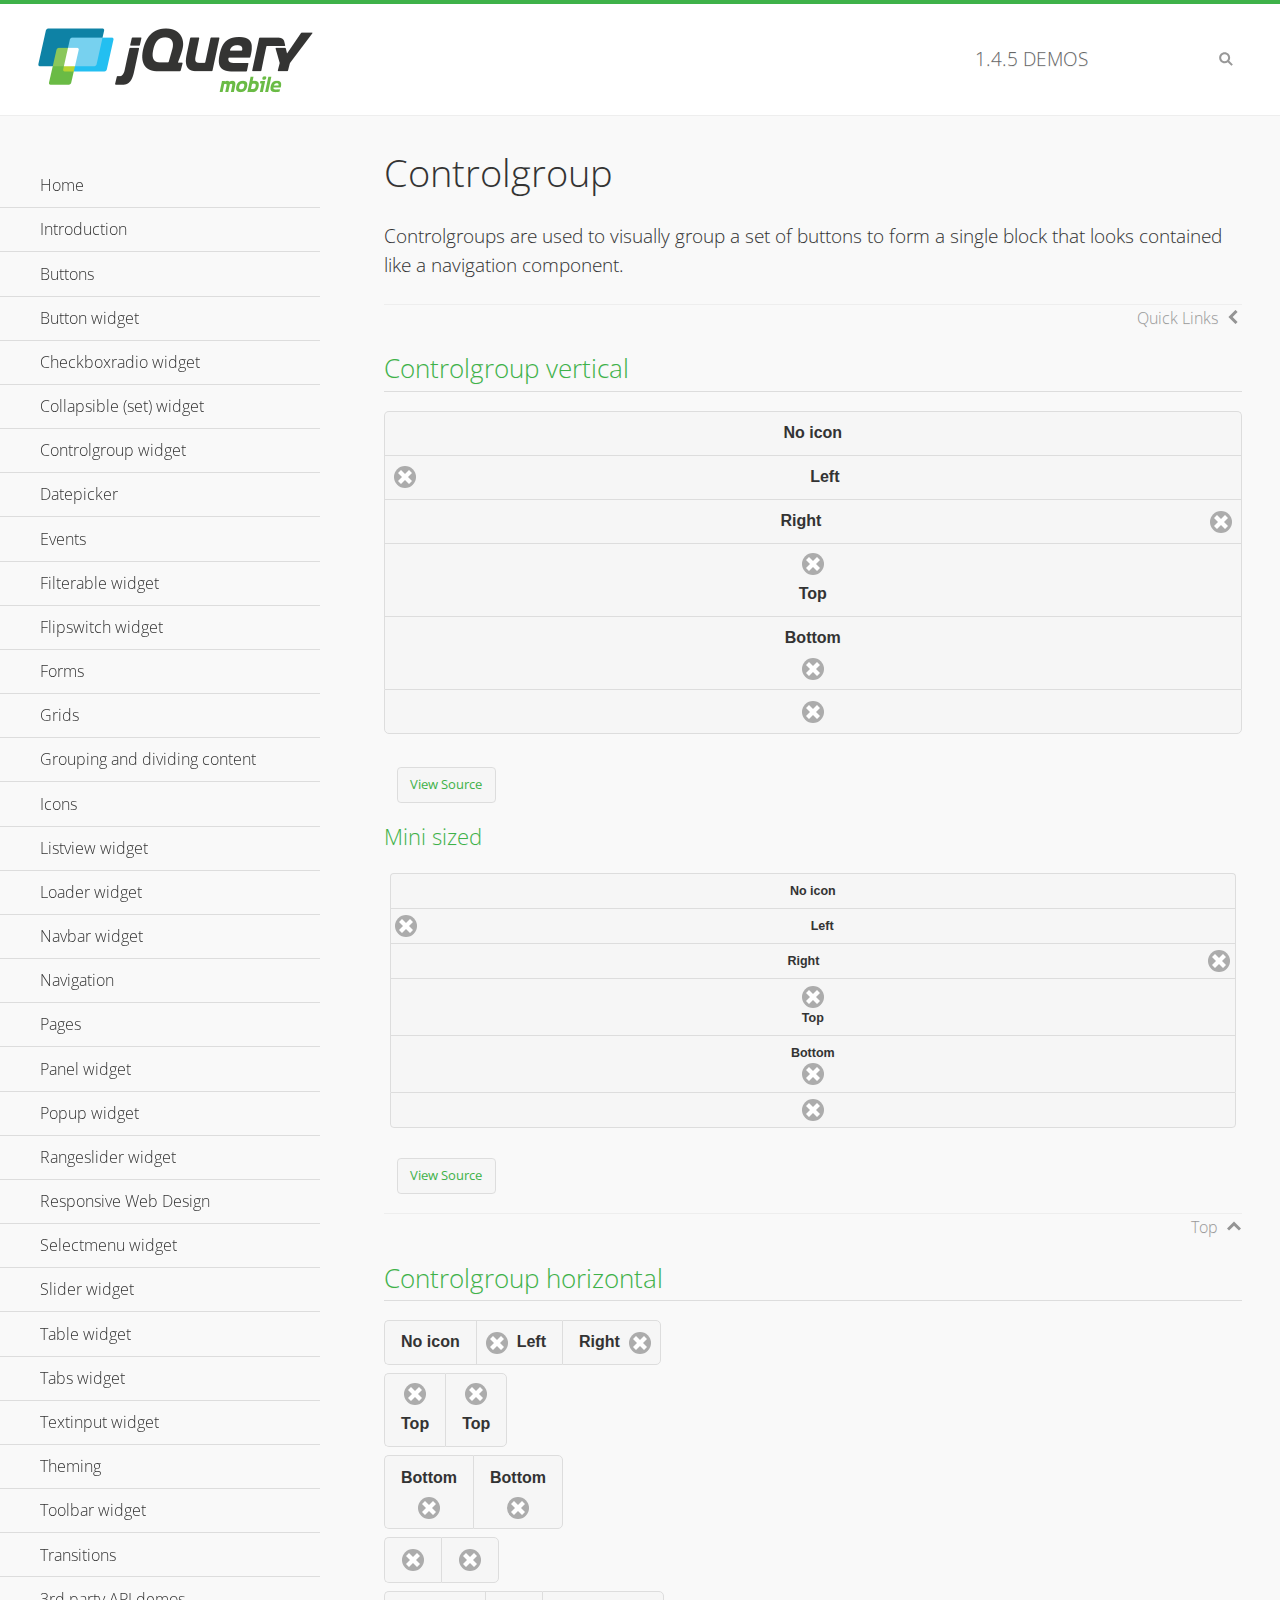
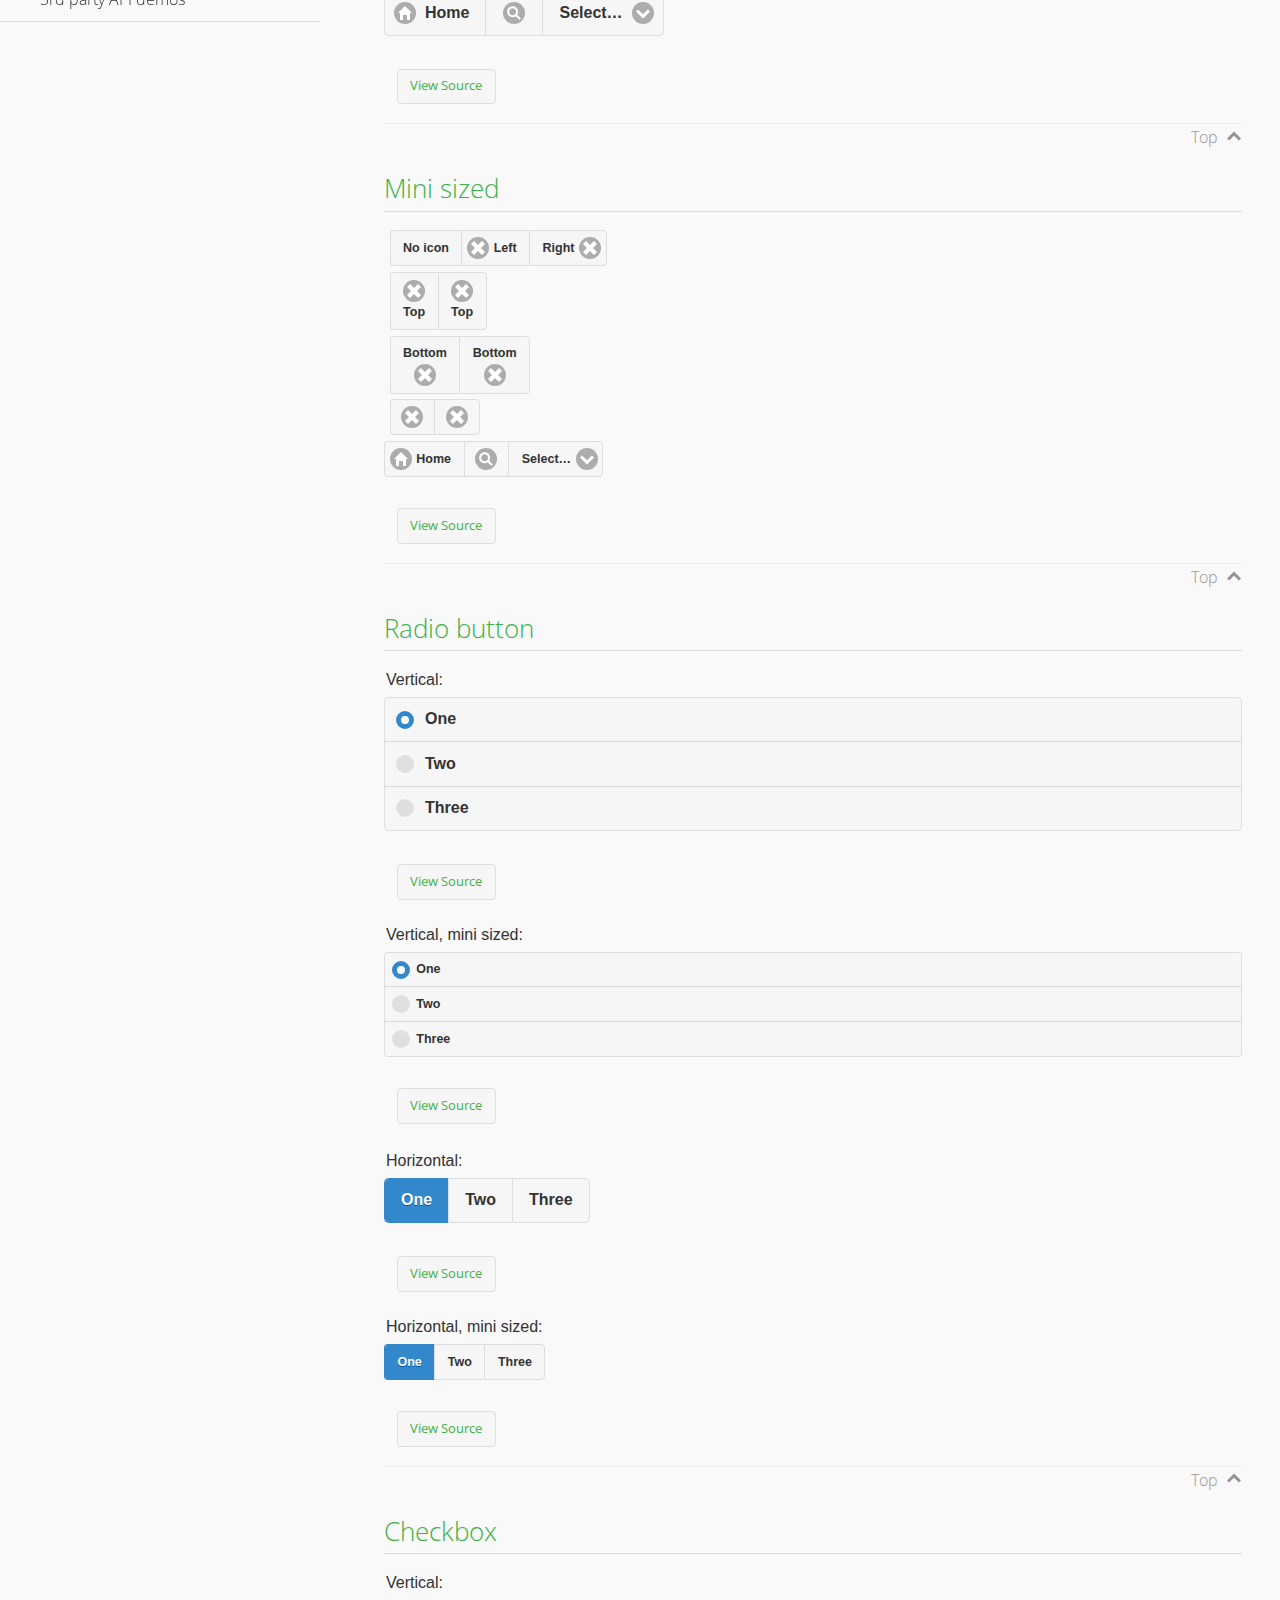
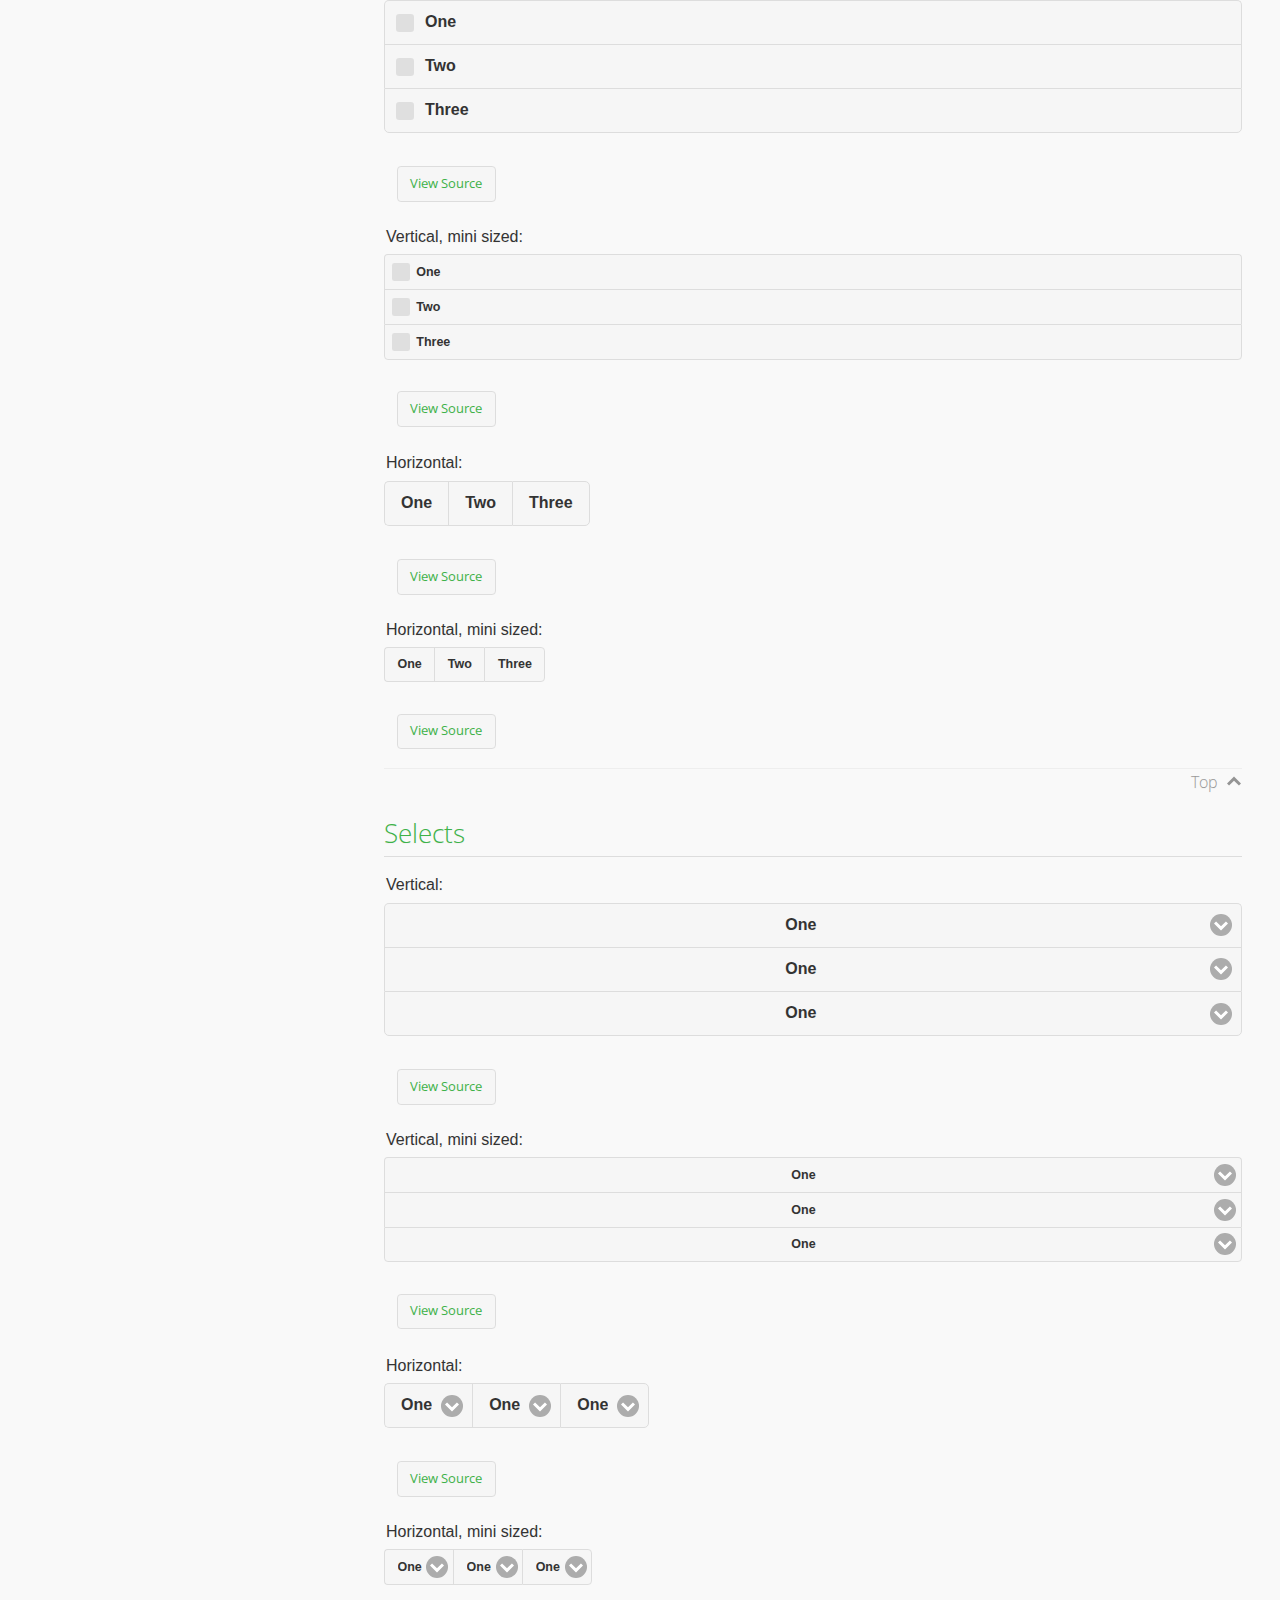
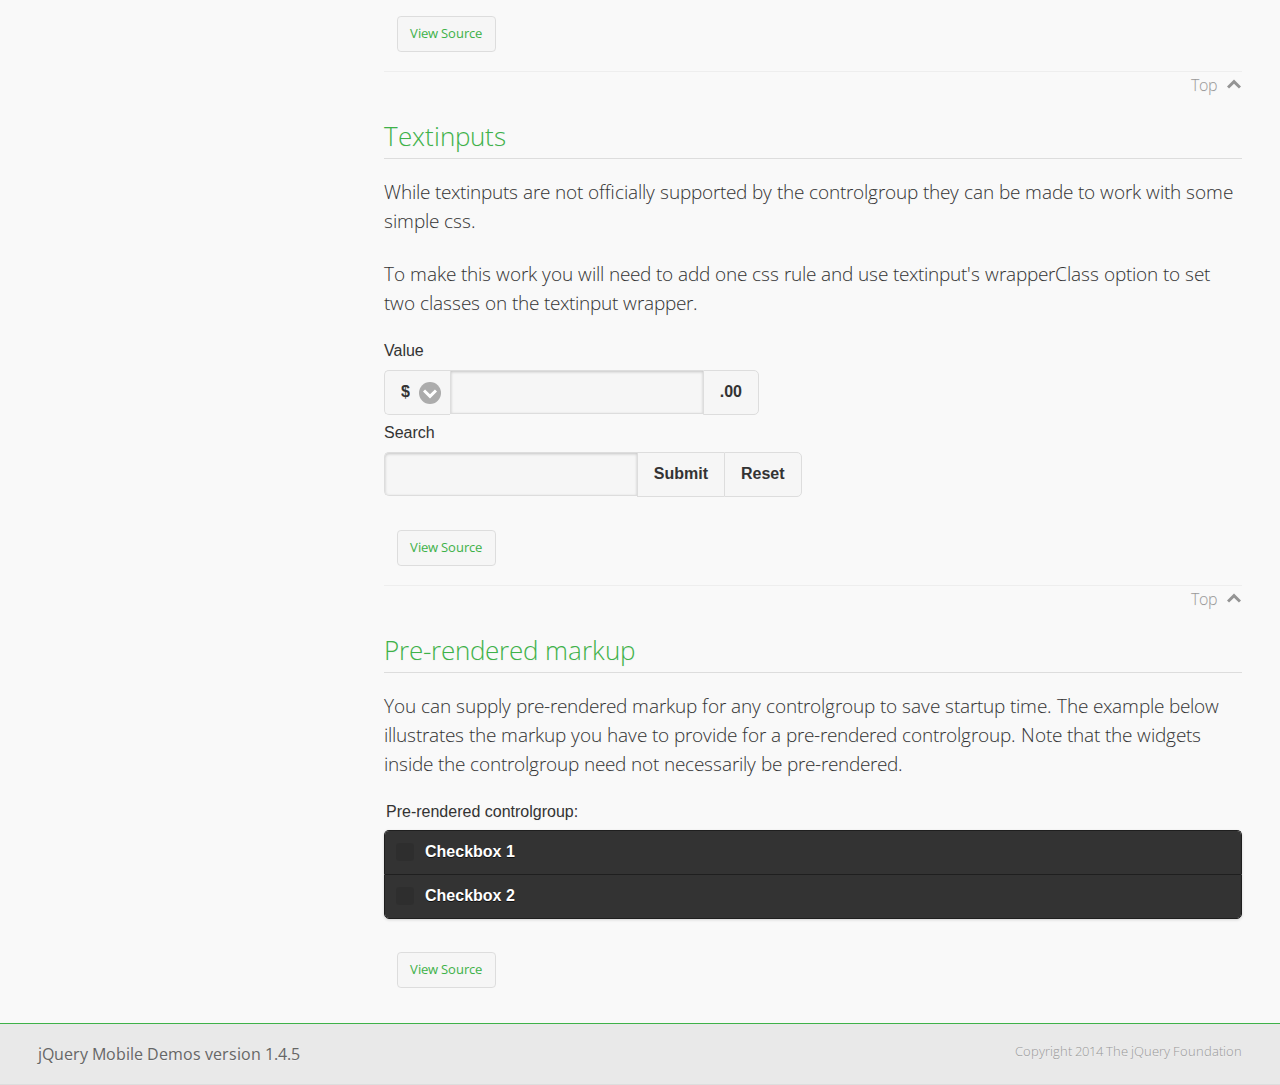
<file: lib/demos/controlgroup/index.html>
<!DOCTYPE html>
<html>
<head>
	<meta charset="utf-8">
	<meta name="viewport" content="width=device-width, initial-scale=1">
	<title>Controlgroup - jQuery Mobile Demos</title>
	    <link rel="stylesheet" href="../css/themes/default/jquery.mobile-1.4.5.min.css">
	    <link rel="stylesheet" href="../_assets/css/jqm-demos.css">
	    <link rel="shortcut icon" href="../favicon.ico">
	    <link rel="stylesheet" href="http://fonts.googleapis.com/css?family=Open+Sans:300,400,700">
	    <script src="../js/jquery.js"></script>
	    <script src="../_assets/js/index.js"></script>
	    <script src="../js/jquery.mobile-1.4.5.min.js"></script>
	    <style>
	        #demo-borders .ui-collapsible .ui-collapsible-heading .ui-btn { border-top-width: 1px !important; }
	    </style>
	    <style id="textinput-controlgroup">
			.controlgroup-textinput{
				padding-top:.22em;
				padding-bottom:.22em;
			}
	    </style>
	</head>
	<body>
	<div data-role="page" class="jqm-demos" data-quicklinks="true">

	    <div data-role="header" class="jqm-header">
			<h2><a href="../" title="jQuery Mobile Demos home"><img src="../_assets/img/jquery-logo.png" alt="jQuery Mobile"></a></h2>
		<p><span class="jqm-version"></span> Demos</p>
	        <a href="#" class="jqm-navmenu-link ui-btn ui-btn-icon-notext ui-corner-all ui-icon-bars ui-nodisc-icon ui-alt-icon ui-btn-left">Menu</a>
	        <a href="#" class="jqm-search-link ui-btn ui-btn-icon-notext ui-corner-all ui-icon-search ui-nodisc-icon ui-alt-icon ui-btn-right">Search</a>
		    </div><!-- /header -->

	    <div role="main" class="ui-content jqm-content">

        <h1>Controlgroup</h1>

        <p>Controlgroups are used to visually group a set of buttons to form a single block that looks contained like a navigation component.
        </p>

		<h2>Controlgroup vertical</h2>

			<div data-demo-html="true">
				<div data-role="controlgroup">
					<a href="#" class="ui-btn ui-corner-all">No icon</a>
					<a href="#" class="ui-btn ui-corner-all ui-icon-delete ui-btn-icon-left">Left</a>
					<a href="#" class="ui-btn ui-corner-all ui-icon-delete ui-btn-icon-right">Right</a>
					<a href="#" class="ui-btn ui-corner-all ui-icon-delete ui-btn-icon-top">Top</a>
					<a href="#" class="ui-btn ui-corner-all ui-icon-delete ui-btn-icon-bottom">Bottom</a>
					<a href="#" class="ui-btn ui-corner-all ui-icon-delete ui-btn-icon-notext">Icon only</a>
				</div>
			</div><!--/demo-html -->

			<h3>Mini sized</h3>

			<div data-demo-html="true">
				<div data-role="controlgroup" data-mini="true">
					<a href="#" class="ui-btn ui-corner-all">No icon</a>
					<a href="#" class="ui-btn ui-corner-all ui-icon-delete ui-btn-icon-left">Left</a>
					<a href="#" class="ui-btn ui-corner-all ui-icon-delete ui-btn-icon-right">Right</a>
					<a href="#" class="ui-btn ui-corner-all ui-icon-delete ui-btn-icon-top">Top</a>
					<a href="#" class="ui-btn ui-corner-all ui-icon-delete ui-btn-icon-bottom">Bottom</a>
					<a href="#" class="ui-btn ui-corner-all ui-icon-delete ui-btn-icon-notext">Icon only</a>
				</div>
			</div><!--/demo-html -->

		<h2>Controlgroup horizontal</h2>

			<div data-demo-html="true">
				<div data-role="controlgroup" data-type="horizontal">
					<a href="#" class="ui-btn ui-corner-all">No icon</a>
					<a href="#" class="ui-btn ui-corner-all ui-icon-delete ui-btn-icon-left">Left</a>
					<a href="#" class="ui-btn ui-corner-all ui-icon-delete ui-btn-icon-right">Right</a>
				</div>
				<div data-role="controlgroup" data-type="horizontal">
					<a href="#" class="ui-btn ui-corner-all ui-icon-delete ui-btn-icon-top">Top</a>
					<a href="#" class="ui-btn ui-corner-all ui-icon-delete ui-btn-icon-top">Top</a>
				</div>
				<div data-role="controlgroup" data-type="horizontal">
					<a href="#" class="ui-btn ui-corner-all ui-icon-delete ui-btn-icon-bottom">Bottom</a>
					<a href="#" class="ui-btn ui-corner-all ui-icon-delete ui-btn-icon-bottom">Bottom</a>
				</div>
				<div data-role="controlgroup" data-type="horizontal">
					<a href="#" class="ui-btn ui-corner-all ui-icon-delete ui-btn-icon-notext">Icon only</a>
					<a href="#" class="ui-btn ui-corner-all ui-icon-delete ui-btn-icon-notext">Icon only</a>
				</div>
				<form>
					<fieldset data-role="controlgroup" data-type="horizontal">
						<button data-icon="home">Home</button>
						<button data-icon="search" data-iconpos="notext">Search</button>
						<label for="select-more-1a" class="ui-hidden-accessible">More</label>
						<select name="select-more-1a" id="select-more-1a">
							<option value="">Select&hellip;</option>
							<option value="#">One</option>
							<option value="#">Two</option>
							<option value="#">Three</option>
						</select>
					</fieldset>
				</form>
			</div><!--/demo-html -->

		<h2>Mini sized</h2>

			<div data-demo-html="true">
				<div data-role="controlgroup" data-type="horizontal" data-mini="true">
					<a href="#" class="ui-btn ui-corner-all">No icon</a>
					<a href="#" class="ui-btn ui-corner-all ui-icon-delete ui-btn-icon-left">Left</a>
					<a href="#" class="ui-btn ui-corner-all ui-icon-delete ui-btn-icon-right">Right</a>
				</div>
				<div data-role="controlgroup" data-type="horizontal" data-mini="true">
					<a href="#" class="ui-btn ui-corner-all ui-icon-delete ui-btn-icon-top">Top</a>
					<a href="#" class="ui-btn ui-corner-all ui-icon-delete ui-btn-icon-top">Top</a>
				</div>
				<div data-role="controlgroup" data-type="horizontal" data-mini="true">
					<a href="#" class="ui-btn ui-corner-all ui-icon-delete ui-btn-icon-bottom">Bottom</a>
					<a href="#" class="ui-btn ui-corner-all ui-icon-delete ui-btn-icon-bottom">Bottom</a>
				</div>
				<div data-role="controlgroup" data-type="horizontal" data-mini="true">
					<a href="#" class="ui-btn ui-corner-all ui-icon-delete ui-btn-icon-notext">Icon only</a>
					<a href="#" class="ui-btn ui-corner-all ui-icon-delete ui-btn-icon-notext">Icon only</a>
				</div>
				<form>
					<fieldset data-role="controlgroup" data-type="horizontal" data-mini="true">
						<button data-icon="home">Home</button>
						<button data-icon="search" data-iconpos="notext">Search</button>
						<label for="select-more-2a" class="ui-hidden-accessible">More</label>
						<select name="select-more-2a" id="select-more-2a">
							<option value="">Select&hellip;</option>
							<option value="#">One</option>
							<option value="#">Two</option>
							<option value="#">Three</option>
						</select>
					</fieldset>
				</form>
			</div><!--/demo-html -->

			<h2>Radio button</h2>

				<div data-demo-html="true">
					<form>
					<fieldset data-role="controlgroup">
						<legend>Vertical:</legend>
						<input type="radio" name="radio-choice-v-2" id="radio-choice-v-2a" value="on" checked="checked">
						<label for="radio-choice-v-2a">One</label>
						<input type="radio" name="radio-choice-v-2" id="radio-choice-v-2b" value="off">
						<label for="radio-choice-v-2b">Two</label>
						<input type="radio" name="radio-choice-v-2" id="radio-choice-v-2c" value="other">
						<label for="radio-choice-v-2c">Three</label>
					</fieldset>
					</form>
				</div><!--/demo-html -->

				<div data-demo-html="true">
					<form>
					<fieldset data-role="controlgroup" data-mini="true">
						<legend>Vertical, mini sized:</legend>
						<input type="radio" name="radio-choice-v-6" id="radio-choice-v-6a" value="on" checked="checked">
						<label for="radio-choice-v-6a">One</label>
						<input type="radio" name="radio-choice-v-6" id="radio-choice-v-6b" value="off">
						<label for="radio-choice-v-6b">Two</label>
						<input type="radio" name="radio-choice-v-6" id="radio-choice-v-6c" value="other">
						<label for="radio-choice-v-6c">Three</label>
					</fieldset>
					</form>
				</div><!--/demo-html -->

				<div data-demo-html="true">
					<form>
					<fieldset data-role="controlgroup" data-type="horizontal">
						<legend>Horizontal:</legend>
						<input type="radio" name="radio-choice-h-2" id="radio-choice-h-2a" value="on" checked="checked">
						<label for="radio-choice-h-2a">One</label>
						<input type="radio" name="radio-choice-h-2" id="radio-choice-h-2b" value="off">
						<label for="radio-choice-h-2b">Two</label>
						<input type="radio" name="radio-choice-h-2" id="radio-choice-h-2c" value="other">
						<label for="radio-choice-h-2c">Three</label>
					</fieldset>
					</form>
				</div><!--/demo-html -->

				<div data-demo-html="true">
					<form>
					<fieldset data-role="controlgroup" data-type="horizontal" data-mini="true">
						<legend>Horizontal, mini sized:</legend>
						<input type="radio" name="radio-choice-h-6" id="radio-choice-h-6a" value="on" checked="checked">
						<label for="radio-choice-h-6a">One</label>
						<input type="radio" name="radio-choice-h-6" id="radio-choice-h-6b" value="off">
						<label for="radio-choice-h-6b">Two</label>
						<input type="radio" name="radio-choice-h-6" id="radio-choice-h-6c" value="other">
						<label for="radio-choice-h-6c">Three</label>
					</fieldset>
					</form>
				</div><!--/demo-html -->

			<h2>Checkbox</h2>

				<div data-demo-html="true">
					<form>
					<fieldset data-role="controlgroup">
						<legend>Vertical:</legend>
						<input type="checkbox" name="checkbox-v-2a" id="checkbox-v-2a">
						<label for="checkbox-v-2a">One</label>
						<input type="checkbox" name="checkbox-v-2b" id="checkbox-v-2b">
						<label for="checkbox-v-2b">Two</label>
						<input type="checkbox" name="checkbox-v-2c" id="checkbox-v-2c">
						<label for="checkbox-v-2c">Three</label>
					</fieldset>
					</form>
				</div><!--/demo-html -->

				<div data-demo-html="true">
					<form>
					<fieldset data-role="controlgroup" data-mini="true">
						<legend>Vertical, mini sized:</legend>
						<input type="checkbox" name="checkbox-v-6a" id="checkbox-v-6a">
						<label for="checkbox-v-6a">One</label>
						<input type="checkbox" name="checkbox-v-6b" id="checkbox-v-6b">
						<label for="checkbox-v-6b">Two</label>
						<input type="checkbox" name="checkbox-v-6c" id="checkbox-v-6c">
						<label for="checkbox-v-6c">Three</label>
					</fieldset>
					</form>
				</div><!--/demo-html -->

				<div data-demo-html="true">
					<form>
					<fieldset data-role="controlgroup" data-type="horizontal">
						<legend>Horizontal:</legend>
						<input type="checkbox" name="checkbox-h-2a" id="checkbox-h-2a">
						<label for="checkbox-h-2a">One</label>
						<input type="checkbox" name="checkbox-h-2b" id="checkbox-h-2b">
						<label for="checkbox-h-2b">Two</label>
						<input type="checkbox" name="checkbox-h-2c" id="checkbox-h-2c">
						<label for="checkbox-h-2c">Three</label>
					</fieldset>
					</form>
				</div><!--/demo-html -->

				<div data-demo-html="true">
					<form>
					<fieldset data-role="controlgroup" data-type="horizontal" data-mini="true">
						<legend>Horizontal, mini sized:</legend>
						<input type="checkbox" name="checkbox-h-6a" id="checkbox-h-6a">
						<label for="checkbox-h-6a">One</label>
						<input type="checkbox" name="checkbox-h-6b" id="checkbox-h-6b">
						<label for="checkbox-h-6b">Two</label>
						<input type="checkbox" name="checkbox-h-6c" id="checkbox-h-6c">
						<label for="checkbox-h-6c">Three</label>
					</fieldset>
					</form>
				</div><!--/demo-html -->

			<h2>Selects</h2>

				<div data-demo-html="true">
					<form>
					<fieldset data-role="controlgroup">
						<legend>Vertical:</legend>
						<label for="select-v-2a">Select A</label>
						<select name="select-v-2a" id="select-v-2a">
							<option value="#">One</option>
							<option value="#">Two</option>
							<option value="#">Three</option>
						</select>
						<label for="select-v-2b">Select B</label>
						<select name="select-v-2b" id="select-v-2b">
							<option value="#">One</option>
							<option value="#">Two</option>
							<option value="#">Three</option>
						</select>
						<label for="select-v-2c">Select C</label>
						<select name="select-v-2c" id="select-v-2c">
							<option value="#">One</option>
							<option value="#">Two</option>
							<option value="#">Three</option>
						</select>
					</fieldset>
					</form>
				</div><!--/demo-html -->

				<div data-demo-html="true">
					<form>
					<fieldset data-role="controlgroup" data-mini="true">
						<legend>Vertical, mini sized:</legend>
						<label for="select-v-6a">Select A</label>
						<select name="select-v-6a" id="select-v-6a">
							<option value="#">One</option>
							<option value="#">Two</option>
							<option value="#">Three</option>
						</select>
						<label for="select-v-6b">Select B</label>
						<select name="select-v-6b" id="select-v-6b">
							<option value="#">One</option>
							<option value="#">Two</option>
							<option value="#">Three</option>
						</select>
						<label for="select-v-6c">Select C</label>
						<select name="select-v-6c" id="select-v-6c">
							<option value="#">One</option>
							<option value="#">Two</option>
							<option value="#">Three</option>
						</select>
					</fieldset>
					</form>
				</div><!--/demo-html -->

				<div data-demo-html="true">
					<form>
					<fieldset data-role="controlgroup" data-type="horizontal">
						<legend>Horizontal:</legend>
						<label for="select-h-2a">Select A</label>
						<select name="select-h-2a" id="select-h-2a">
							<option value="#">One</option>
							<option value="#">Two</option>
							<option value="#">Three</option>
						</select>
						<label for="select-h-2b">Select B</label>
						<select name="select-h-2b" id="select-h-2b">
							<option value="#">One</option>
							<option value="#">Two</option>
							<option value="#">Three</option>
						</select>
						<label for="select-h-2c">Select C</label>
						<select name="select-h-2c" id="select-h-2c">
							<option value="#">One</option>
							<option value="#">Two</option>
							<option value="#">Three</option>
						</select>
					</fieldset>
					</form>
				</div><!--/demo-html -->

				<div data-demo-html="true">
					<form>
					<fieldset data-role="controlgroup" data-type="horizontal" data-mini="true">
						<legend>Horizontal, mini sized:</legend>
						<label for="select-h-6a">Select A</label>
						<select name="select-h-6a" id="select-h-6a">
							<option value="#">One</option>
							<option value="#">Two</option>
							<option value="#">Three</option>
						</select>
						<label for="select-h-6b">Select B</label>
						<select name="select-h-6b" id="select-h-6b">
							<option value="#">One</option>
							<option value="#">Two</option>
							<option value="#">Three</option>
						</select>
						<label for="select-h-6c">Select C</label>
						<select name="select-h-6c" id="select-h-6c">
							<option value="#">One</option>
							<option value="#">Two</option>
							<option value="#">Three</option>
						</select>
					</fieldset>
					</form>
				</div><!--/demo-html -->

				<h2>Textinputs</h2>
				<p>While textinputs are not officially supported by the controlgroup they can be made to work with some simple css.</p>
				<p>To make this work you will need to add one css rule and use textinput's wrapperClass option to set two classes on the textinput wrapper.</p>
				<div data-demo-html="true" data-demo-css="#textinput-controlgroup">
					<label for="currency-controlgroup">Value</label>
					<div data-role="controlgroup" data-type="horizontal">
						<select>
							<option>$</option>
							<option>€</option>
							<option>£</option>
							<option>¥</option>
							<option>₩</option>
							<option>₹</option>
						</select>
						<input id="currency-controlgroup" type="text" data-wrapper-class="controlgroup-textinput ui-btn">
						<button>.00</button>
					</div>
					<label for="search-control-group">Search</label>
					<div data-role="controlgroup" data-type="horizontal">
						<input type="text" id="search-control-group" data-wrapper-class="controlgroup-textinput ui-btn">
						<button>Submit</button>
						<button>Reset</button>
					</div>
				</div>

		<h2>Pre-rendered markup</h2>
		<p>You can supply pre-rendered markup for any controlgroup to save startup time. The example below illustrates the markup you have to provide for a pre-rendered controlgroup. Note that the widgets inside the controlgroup need not necessarily be pre-rendered.</p>
		<div data-demo-html="true">
			<div data-role="controlgroup" data-enhanced="true" class="ui-controlgroup ui-controlgroup-vertical ui-group-theme-b ui-corner-all">
				<div role="heading" class="ui-controlgroup-label">
					<legend>Pre-rendered controlgroup:</legend>
				</div>
				<div class="ui-controlgroup-controls ui-shadow">
					<label for="pre-rendered-cb-1" class="ui-first-child">Checkbox 1</label>
					<input type="checkbox" id="pre-rendered-cb-1" name="pre-rendered-cb-1" value="1">
					<label for="pre-rendered-cb-2" class="ui-last-child">Checkbox 2</label>
					<input type="checkbox" id="pre-rendered-cb-2" name="pre-rendered-cb-2" value="2">
				</div>
			</div>
		</div>

	</div><!-- /content -->
	    <div data-role="panel" class="jqm-navmenu-panel" data-position="left" data-display="overlay" data-theme="a">
	    	<ul class="jqm-list ui-alt-icon ui-nodisc-icon">
<li data-filtertext="demos homepage" data-icon="home"><a href=".././">Home</a></li>
<li data-filtertext="introduction overview getting started"><a href="../intro/" data-ajax="false">Introduction</a></li>
<li data-filtertext="buttons button markup buttonmarkup method anchor link button element"><a href="../button-markup/" data-ajax="false">Buttons</a></li>
<li data-filtertext="form button widget input button submit reset"><a href="../button/" data-ajax="false">Button widget</a></li>
<li data-role="collapsible" data-enhanced="true" data-collapsed-icon="carat-d" data-expanded-icon="carat-u" data-iconpos="right" data-inset="false" class="ui-collapsible ui-collapsible-themed-content ui-collapsible-collapsed">
	<h3 class="ui-collapsible-heading ui-collapsible-heading-collapsed">
		<a href="#" class="ui-collapsible-heading-toggle ui-btn ui-btn-icon-right ui-btn-inherit ui-icon-carat-d">
		    Checkboxradio widget<span class="ui-collapsible-heading-status"> click to expand contents</span>
		</a>
	</h3>
	<div class="ui-collapsible-content ui-body-inherit ui-collapsible-content-collapsed" aria-hidden="true">
		<ul>
			<li data-filtertext="form checkboxradio widget checkbox input checkboxes controlgroups"><a href="../checkboxradio-checkbox/" data-ajax="false">Checkboxes</a></li>
			<li data-filtertext="form checkboxradio widget radio input radio buttons controlgroups"><a href="../checkboxradio-radio/" data-ajax="false">Radio buttons</a></li>
		</ul>
	</div>
</li>
<li data-role="collapsible" data-enhanced="true" data-collapsed-icon="carat-d" data-expanded-icon="carat-u" data-iconpos="right" data-inset="false" class="ui-collapsible ui-collapsible-themed-content ui-collapsible-collapsed">
	<h3 class="ui-collapsible-heading ui-collapsible-heading-collapsed">
		<a href="#" class="ui-collapsible-heading-toggle ui-btn ui-btn-icon-right ui-btn-inherit ui-icon-carat-d">
			Collapsible (set) widget<span class="ui-collapsible-heading-status"> click to expand contents</span>
		</a>
	</h3>
	<div class="ui-collapsible-content ui-body-inherit ui-collapsible-content-collapsed" aria-hidden="true">
		<ul>
			<li data-filtertext="collapsibles content formatting"><a href="../collapsible/" data-ajax="false">Collapsible</a></li>
			<li data-filtertext="dynamic collapsible set accordion append expand"><a href="../collapsible-dynamic/" data-ajax="false">Dynamic collapsibles</a></li>
			<li data-filtertext="accordions collapsible set widget content formatting grouped collapsibles"><a href="../collapsibleset/" data-ajax="false">Collapsible set</a></li>
		</ul>
	</div>
</li>
<li data-role="collapsible" data-enhanced="true" data-collapsed-icon="carat-d" data-expanded-icon="carat-u" data-iconpos="right" data-inset="false" class="ui-collapsible ui-collapsible-themed-content ui-collapsible-collapsed">
	<h3 class="ui-collapsible-heading ui-collapsible-heading-collapsed">
		<a href="#" class="ui-collapsible-heading-toggle ui-btn ui-btn-icon-right ui-btn-inherit ui-icon-carat-d">
			Controlgroup widget<span class="ui-collapsible-heading-status"> click to expand contents</span>
		</a>
	</h3>
	<div class="ui-collapsible-content ui-body-inherit ui-collapsible-content-collapsed" aria-hidden="true">
		<ul>
			<li data-filtertext="controlgroups selectmenu checkboxradio input grouped buttons horizontal vertical"><a href="../controlgroup/" data-ajax="false">Controlgroup</a></li>
			<li data-filtertext="dynamic controlgroup dynamically add buttons"><a href="../controlgroup-dynamic/" data-ajax="false">Dynamic controlgroups</a></li>
		</ul>
	</div>
</li>
<li data-filtertext="form datepicker widget date input"><a href="../datepicker/" data-ajax="false">Datepicker</a></li>
<li data-role="collapsible" data-enhanced="true" data-collapsed-icon="carat-d" data-expanded-icon="carat-u" data-iconpos="right" data-inset="false" class="ui-collapsible ui-collapsible-themed-content ui-collapsible-collapsed">
	<h3 class="ui-collapsible-heading ui-collapsible-heading-collapsed">
		<a href="#" class="ui-collapsible-heading-toggle ui-btn ui-btn-icon-right ui-btn-inherit ui-icon-carat-d">
			Events<span class="ui-collapsible-heading-status"> click to expand contents</span>
		</a>
	</h3>
	<div class="ui-collapsible-content ui-body-inherit ui-collapsible-content-collapsed" aria-hidden="true">
		<ul>
			<li data-filtertext="swipe to delete list items listviews swipe events"><a href="../swipe-list/" data-ajax="false">Swipe list items</a></li>
			<li data-filtertext="swipe to navigate swipe page navigation swipe events"><a href="../swipe-page/" data-ajax="false">Swipe page navigation</a></li>
		</ul>
	</div>
</li>
<li data-filtertext="filterable filter elements sorting searching listview table"><a href="../filterable/" data-ajax="false">Filterable widget</a></li>
<li data-filtertext="form flipswitch widget flip toggle switch binary select checkbox input"><a href="../flipswitch/" data-ajax="false">Flipswitch widget</a></li>
<li data-role="collapsible" data-enhanced="true" data-collapsed-icon="carat-d" data-expanded-icon="carat-u" data-iconpos="right" data-inset="false" class="ui-collapsible ui-collapsible-themed-content ui-collapsible-collapsed">
	<h3 class="ui-collapsible-heading ui-collapsible-heading-collapsed">
		<a href="#" class="ui-collapsible-heading-toggle ui-btn ui-btn-icon-right ui-btn-inherit ui-icon-carat-d">
			Forms<span class="ui-collapsible-heading-status"> click to expand contents</span>
		</a>
	</h3>
	<div class="ui-collapsible-content ui-body-inherit ui-collapsible-content-collapsed" aria-hidden="true">
		<ul>
			<li data-filtertext="forms text checkbox radio range button submit reset inputs selects textarea slider flipswitch label form elements"><a href="../forms/" data-ajax="false">Forms</a></li>
			<li data-filtertext="form hide labels hidden accessible ui-hidden-accessible forms"><a href="../forms-label-hidden-accessible/" data-ajax="false">Hide labels</a></li>
			<li data-filtertext="form field containers fieldcontain ui-field-contain forms"><a href="../forms-field-contain/" data-ajax="false">Field containers</a></li>
			<li data-filtertext="forms disabled form elements"><a href="../forms-disabled/" data-ajax="false">Forms disabled</a></li>
			<li data-filtertext="forms gallery examples overview forms text checkbox radio range button submit reset inputs selects textarea slider flipswitch label form elements"><a href="../forms-gallery/" data-ajax="false">Forms gallery</a></li>
		</ul>
	</div>
</li>
<li data-role="collapsible" data-enhanced="true" data-collapsed-icon="carat-d" data-expanded-icon="carat-u" data-iconpos="right" data-inset="false" class="ui-collapsible ui-collapsible-themed-content ui-collapsible-collapsed">
	<h3 class="ui-collapsible-heading ui-collapsible-heading-collapsed">
		<a href="#" class="ui-collapsible-heading-toggle ui-btn ui-btn-icon-right ui-btn-inherit ui-icon-carat-d">
			Grids<span class="ui-collapsible-heading-status"> click to expand contents</span>
		</a>
	</h3>
	<div class="ui-collapsible-content ui-body-inherit ui-collapsible-content-collapsed" aria-hidden="true">
		<ul>
			<li data-filtertext="grids columns blocks content formatting rwd responsive css framework"><a href="../grids/" data-ajax="false">Grids</a></li>
			<li data-filtertext="buttons in grids css framework"><a href="../grids-buttons/" data-ajax="false">Buttons in grids</a></li>
			<li data-filtertext="custom responsive grids rwd css framework"><a href="../grids-custom-responsive/" data-ajax="false">Custom responsive grids</a></li>
		</ul>
	</div>
</li>
<li data-filtertext="blocks content formatting sections heading"><a href="../body-bar-classes/" data-ajax="false">Grouping and dividing content</a></li>
<li data-role="collapsible" data-enhanced="true" data-collapsed-icon="carat-d" data-expanded-icon="carat-u" data-iconpos="right" data-inset="false" class="ui-collapsible ui-collapsible-themed-content ui-collapsible-collapsed">
	<h3 class="ui-collapsible-heading ui-collapsible-heading-collapsed">
		<a href="#" class="ui-collapsible-heading-toggle ui-btn ui-btn-icon-right ui-btn-inherit ui-icon-carat-d">
			Icons<span class="ui-collapsible-heading-status"> click to expand contents</span>
		</a>
	</h3>
	<div class="ui-collapsible-content ui-body-inherit ui-collapsible-content-collapsed" aria-hidden="true">
		<ul>
			<li data-filtertext="button icons svg disc alt custom icon position"><a href="../icons/" data-ajax="false">Icons</a></li>
			<li data-filtertext=""><a href="../icons-grunticon/" data-ajax="false">Grunticon loader</a></li>
		</ul>
	</div>
</li>
<li data-role="collapsible" data-enhanced="true" data-collapsed-icon="carat-d" data-expanded-icon="carat-u" data-iconpos="right" data-inset="false" class="ui-collapsible ui-collapsible-themed-content ui-collapsible-collapsed">
	<h3 class="ui-collapsible-heading ui-collapsible-heading-collapsed">
		<a href="#" class="ui-collapsible-heading-toggle ui-btn ui-btn-icon-right ui-btn-inherit ui-icon-carat-d">
			Listview widget<span class="ui-collapsible-heading-status"> click to expand contents</span>
		</a>
	</h3>
	<div class="ui-collapsible-content ui-body-inherit ui-collapsible-content-collapsed" aria-hidden="true">
		<ul>
			<li data-filtertext="listview widget thumbnails icons nested split button collapsible ul ol"><a href="../listview/" data-ajax="false">Listview</a></li>
			<li data-filtertext="autocomplete filterable reveal listview filtertextbeforefilter placeholder"><a href="../listview-autocomplete/" data-ajax="false">Listview autocomplete</a></li>
			<li data-filtertext="autocomplete filterable reveal listview remote data filtertextbeforefilter placeholder"><a href="../listview-autocomplete-remote/" data-ajax="false">Listview autocomplete remote data</a></li>
			<li data-filtertext="autodividers anchor jump scroll linkbars listview lists ul ol"><a href="../listview-autodividers-linkbar/" data-ajax="false">Listview autodividers linkbar</a></li>
			<li data-filtertext="listview autodividers selector autodividersselector lists ul ol"><a href="../listview-autodividers-selector/" data-ajax="false">Listview autodividers selector</a></li>
			<li data-filtertext="listview nested list items"><a href="../listview-nested-lists/" data-ajax="false">Nested Listviews</a></li>
			<li data-filtertext="listview collapsible list items flat"><a href="../listview-collapsible-item-flat/" data-ajax="false">Listview collapsible list items (flat)</a></li>
			<li data-filtertext="listview collapsible list indented"><a href="../listview-collapsible-item-indented/" data-ajax="false">Listview collapsible list items (indented)</a></li>
			<li data-filtertext="grid listview responsive grids responsive listviews lists ul"><a href="../listview-grid/" data-ajax="false">Listview responsive grid</a></li>
		</ul>
	</div>
</li>
<li data-filtertext="loader widget page loading navigation overlay spinner"><a href="../loader/" data-ajax="false">Loader widget</a></li>
<li data-filtertext="navbar widget navmenu toolbars header footer"><a href="../navbar/" data-ajax="false">Navbar widget</a></li>
<li data-role="collapsible" data-enhanced="true" data-collapsed-icon="carat-d" data-expanded-icon="carat-u" data-iconpos="right" data-inset="false" class="ui-collapsible ui-collapsible-themed-content ui-collapsible-collapsed">
	<h3 class="ui-collapsible-heading ui-collapsible-heading-collapsed">
		<a href="#" class="ui-collapsible-heading-toggle ui-btn ui-btn-icon-right ui-btn-inherit ui-icon-carat-d">
			Navigation<span class="ui-collapsible-heading-status"> click to expand contents</span>
		</a>
	</h3>
	<div class="ui-collapsible-content ui-body-inherit ui-collapsible-content-collapsed" aria-hidden="true">
		<ul>
			<li data-filtertext="ajax navigation navigate widget history event method"><a href="../navigation/" data-ajax="false">Navigation</a></li>
			<li data-filtertext="linking pages page links navigation ajax prefetch cache"><a href="../navigation-linking-pages/" data-ajax="false">Linking pages</a></li>
			<!-- <li data-filtertext="php redirect server redirection server-side navigation"><a href="../navigation-php-redirect/" data-ajax="false">PHP redirect demo</a></li>-->
			<li data-filtertext="navigation redirection hash query"><a href="../navigation-hash-processing/" data-ajax="false">Hash processing demo</a></li>
			<li data-filtertext="navigation redirection hash query"><a href="../page-events/" data-ajax="false">Page Navigation Events</a></li>
		</ul>
	</div>
</li>
<li data-role="collapsible" data-enhanced="true" data-collapsed-icon="carat-d" data-expanded-icon="carat-u" data-iconpos="right" data-inset="false" class="ui-collapsible ui-collapsible-themed-content ui-collapsible-collapsed">
	<h3 class="ui-collapsible-heading ui-collapsible-heading-collapsed">
		<a href="#" class="ui-collapsible-heading-toggle ui-btn ui-btn-icon-right ui-btn-inherit ui-icon-carat-d">
			Pages<span class="ui-collapsible-heading-status"> click to expand contents</span>
		</a>
	</h3>
	<div class="ui-collapsible-content ui-body-inherit ui-collapsible-content-collapsed" aria-hidden="true">
		<ul>
			<li data-filtertext="pages page widget ajax navigation"><a href="../pages/" data-ajax="false">Pages</a></li>
			<li data-filtertext="single page"><a href="../pages-single-page/" data-ajax="false">Single page</a></li>
			<li data-filtertext="multipage multi-page page"><a href="../pages-multi-page/" data-ajax="false">Multi-page template</a></li>
			<li data-filtertext="dialog page widget modal popup"><a href="../pages-dialog/" data-ajax="false">Dialog page</a></li>
		</ul>
	</div>
</li>
<li data-role="collapsible" data-enhanced="true" data-collapsed-icon="carat-d" data-expanded-icon="carat-u" data-iconpos="right" data-inset="false" class="ui-collapsible ui-collapsible-themed-content ui-collapsible-collapsed">
	<h3 class="ui-collapsible-heading ui-collapsible-heading-collapsed">
		<a href="#" class="ui-collapsible-heading-toggle ui-btn ui-btn-icon-right ui-btn-inherit ui-icon-carat-d">
			Panel widget<span class="ui-collapsible-heading-status"> click to expand contents</span>
		</a>
	</h3>
	<div class="ui-collapsible-content ui-body-inherit ui-collapsible-content-collapsed" aria-hidden="true">
		<ul>
			<li data-filtertext="panel widget sliding panels reveal push overlay responsive"><a href="../panel/" data-ajax="false">Panel</a></li>
			<li data-filtertext=""><a href="../panel-external/" data-ajax="false">External panels</a></li>
			<li data-filtertext="panel "><a href="../panel-fixed/" data-ajax="false">Fixed panels</a></li>
			<li data-filtertext="panel slide panels sliding panels shadow rwd responsive breakpoint"><a href="../panel-responsive/" data-ajax="false">Panels responsive</a></li>
			<li data-filtertext="panel custom style custom panel width reveal shadow listview panel styling page background wrapper"><a href="../panel-styling/" data-ajax="false">Custom panel style</a></li>
			<li data-filtertext="panel open on swipe"><a href="../panel-swipe-open/" data-ajax="false">Panel open on swipe</a></li>
			<li data-filtertext="panels outside page internal external toolbars"><a href="../panel-external-internal/" data-ajax="false">Panel external and internal</a></li>
		</ul>
	</div>
</li>
<li data-role="collapsible" data-enhanced="true" data-collapsed-icon="carat-d" data-expanded-icon="carat-u" data-iconpos="right" data-inset="false" class="ui-collapsible ui-collapsible-themed-content ui-collapsible-collapsed">
	<h3 class="ui-collapsible-heading ui-collapsible-heading-collapsed">
		<a href="#" class="ui-collapsible-heading-toggle ui-btn ui-btn-icon-right ui-btn-inherit ui-icon-carat-d">
			Popup widget<span class="ui-collapsible-heading-status"> click to expand contents</span>
		</a>
	</h3>
	<div class="ui-collapsible-content ui-body-inherit ui-collapsible-content-collapsed" aria-hidden="true">
		<ul>
			<li data-filtertext="popup widget popups dialog modal transition tooltip lightbox form overlay screen flip pop fade transition"><a href="../popup/" data-ajax="false">Popup</a></li>
			<li data-filtertext="popup alignment position"><a href="../popup-alignment/" data-ajax="false">Popup alignment</a></li>
			<li data-filtertext="popup arrow size popups popover"><a href="../popup-arrow-size/" data-ajax="false">Popup arrow size</a></li>
			<li data-filtertext="dynamic popups popup images lightbox"><a href="../popup-dynamic/" data-ajax="false">Dynamic popups</a></li>
			<li data-filtertext="popups with iframes scaling"><a href="../popup-iframe/" data-ajax="false">Popups with iframes</a></li>
			<li data-filtertext="popup image scaling"><a href="../popup-image-scaling/" data-ajax="false">Popup image scaling</a></li>
			<li data-filtertext="external popup outside multi-page"><a href="../popup-outside-multipage/" data-ajax="false">Popup outside multi-page</a></li>
		</ul>
	</div>
</li>
<li data-filtertext="form rangeslider widget dual sliders dual handle sliders range input"><a href="../rangeslider/" data-ajax="false">Rangeslider widget</a></li>
<li data-filtertext="responsive web design rwd adaptive progressive enhancement PE accessible mobile breakpoints media query media queries"><a href="../rwd/" data-ajax="false">Responsive Web Design</a></li>
<li data-role="collapsible" data-enhanced="true" data-collapsed-icon="carat-d" data-expanded-icon="carat-u" data-iconpos="right" data-inset="false" class="ui-collapsible ui-collapsible-themed-content ui-collapsible-collapsed">
	<h3 class="ui-collapsible-heading ui-collapsible-heading-collapsed">
		<a href="#" class="ui-collapsible-heading-toggle ui-btn ui-btn-icon-right ui-btn-inherit ui-icon-carat-d">
			Selectmenu widget<span class="ui-collapsible-heading-status"> click to expand contents</span>
		</a>
	</h3>
	<div class="ui-collapsible-content ui-body-inherit ui-collapsible-content-collapsed" aria-hidden="true">
		<ul>
			<li data-filtertext="form selectmenu widget select input custom select menu selects"><a href="../selectmenu/" data-ajax="false">Selectmenu</a></li>
			<li data-filtertext="form custom select menu selectmenu widget custom menu option optgroup multiple selects"><a href="../selectmenu-custom/" data-ajax="false">Custom select menu</a></li>
			<li data-filtertext="filterable select filter popup dialog"><a href="../selectmenu-custom-filter/" data-ajax="false">Custom select menu with filter</a></li>
		</ul>
	</div>
</li>
<li data-role="collapsible" data-enhanced="true" data-collapsed-icon="carat-d" data-expanded-icon="carat-u" data-iconpos="right" data-inset="false" class="ui-collapsible ui-collapsible-themed-content ui-collapsible-collapsed">
	<h3 class="ui-collapsible-heading ui-collapsible-heading-collapsed">
		<a href="#" class="ui-collapsible-heading-toggle ui-btn ui-btn-icon-right ui-btn-inherit ui-icon-carat-d">
			Slider widget<span class="ui-collapsible-heading-status"> click to expand contents</span>
		</a>
	</h3>
	<div class="ui-collapsible-content ui-body-inherit ui-collapsible-content-collapsed" aria-hidden="true">
		<ul>
			<li data-filtertext="form slider widget range input single sliders"><a href="../slider/" data-ajax="false">Slider</a></li>
			<li data-filtertext="form slider widget flipswitch slider binary select flip toggle switch"><a href="../slider-flipswitch/" data-ajax="false">Slider flip toggle switch</a></li>
			<li data-filtertext="form slider tooltip handle value input range sliders"><a href="../slider-tooltip/" data-ajax="false">Slider tooltip</a></li>
		</ul>
	</div>
</li>
<li data-role="collapsible" data-enhanced="true" data-collapsed-icon="carat-d" data-expanded-icon="carat-u" data-iconpos="right" data-inset="false" class="ui-collapsible ui-collapsible-themed-content ui-collapsible-collapsed">
	<h3 class="ui-collapsible-heading ui-collapsible-heading-collapsed">
		<a href="#" class="ui-collapsible-heading-toggle ui-btn ui-btn-icon-right ui-btn-inherit ui-icon-carat-d">
			Table widget<span class="ui-collapsible-heading-status"> click to expand contents</span>
		</a>
	</h3>
	<div class="ui-collapsible-content ui-body-inherit ui-collapsible-content-collapsed" aria-hidden="true">
		<ul>
			<li data-filtertext="table widget reflow column toggle th td responsive tables rwd hide show tabular"><a href="../table-column-toggle/" data-ajax="false">Table Column Toggle</a></li>
			<li data-filtertext="table column toggle phone comparison demo"><a href="../table-column-toggle-example/" data-ajax="false">Table Column Toggle demo</a></li>
			<li data-filtertext="responsive tables table column toggle heading groups rwd breakpoint"><a href="../table-column-toggle-heading-groups/" data-ajax="false">Table Column Toggle heading groups</a></li>
			<li data-filtertext="responsive tables table column toggle hide rwd breakpoint customization options"><a href="../table-column-toggle-options/" data-ajax="false">Table Column Toggle options</a></li>
			<li data-filtertext="table reflow th td responsive rwd columns tabular"><a href="../table-reflow/" data-ajax="false">Table Reflow</a></li>
			<li data-filtertext="responsive tables table reflow heading groups rwd breakpoint"><a href="../table-reflow-heading-groups/" data-ajax="false">Table Reflow heading groups</a></li>
			<li data-filtertext="responsive tables table reflow stripes strokes table style"><a href="../table-reflow-stripes-strokes/" data-ajax="false">Table Reflow stripes and strokes</a></li>
			<li data-filtertext="responsive tables table reflow stack custom styles"><a href="../table-reflow-styling/" data-ajax="false">Table Reflow custom styles</a></li>
		</ul>
	</div>
</li>
<li data-filtertext="ui tabs widget"><a href="../tabs/" data-ajax="false">Tabs widget</a></li>
<li data-filtertext="form textinput widget text input textarea number date time tel email file color password"><a href="../textinput/" data-ajax="false">Textinput widget</a></li>
<li data-role="collapsible" data-enhanced="true" data-collapsed-icon="carat-d" data-expanded-icon="carat-u" data-iconpos="right" data-inset="false" class="ui-collapsible ui-collapsible-themed-content ui-collapsible-collapsed">
	<h3 class="ui-collapsible-heading ui-collapsible-heading-collapsed">
		<a href="#" class="ui-collapsible-heading-toggle ui-btn ui-btn-icon-right ui-btn-inherit ui-icon-carat-d">
			Theming<span class="ui-collapsible-heading-status"> click to expand contents</span>
		</a>
	</h3>
	<div class="ui-collapsible-content ui-body-inherit ui-collapsible-content-collapsed" aria-hidden="true">
		<ul>
			<li data-filtertext="default theme swatches theming style css"><a href="../theme-default/" data-ajax="false">Default theme</a></li>
			<li data-filtertext="classic theme old theme swatches theming style css"><a href="../theme-classic/" data-ajax="false">Classic theme</a></li>
		</ul>
	</div>
</li>
<li data-role="collapsible" data-enhanced="true" data-collapsed-icon="carat-d" data-expanded-icon="carat-u" data-iconpos="right" data-inset="false" class="ui-collapsible ui-collapsible-themed-content ui-collapsible-collapsed">
	<h3 class="ui-collapsible-heading ui-collapsible-heading-collapsed">
		<a href="#" class="ui-collapsible-heading-toggle ui-btn ui-btn-icon-right ui-btn-inherit ui-icon-carat-d">
			Toolbar widget<span class="ui-collapsible-heading-status"> click to expand contents</span>
		</a>
	</h3>
	<div class="ui-collapsible-content ui-body-inherit ui-collapsible-content-collapsed" aria-hidden="true">
		<ul>
			<li data-filtertext="toolbar widget header footer toolbars fixed fullscreen external sections"><a href="../toolbar/" data-ajax="false">Toolbar</a></li>
			<li data-filtertext="dynamic toolbars dynamically add toolbar header footer"><a href="../toolbar-dynamic/" data-ajax="false">Dynamic toolbars</a></li>
			<li data-filtertext="external toolbars header footer"><a href="../toolbar-external/" data-ajax="false">External toolbars</a></li>
			<li data-filtertext="fixed toolbars header footer"><a href="../toolbar-fixed/" data-ajax="false">Fixed toolbars</a></li>
			<li data-filtertext="fixed fullscreen toolbars header footer"><a href="../toolbar-fixed-fullscreen/" data-ajax="false">Fullscreen toolbars</a></li>
			<li data-filtertext="external fixed toolbars header footer"><a href="../toolbar-fixed-external/" data-ajax="false">Fixed external toolbars</a></li>
			<li data-filtertext="external persistent toolbars header footer navbar navmenu"><a href="../toolbar-fixed-persistent/" data-ajax="false">Persistent toolbars</a></li>
			<li data-filtertext="external ajax optimized toolbars persistent toolbars header footer navbar"><a href="../toolbar-fixed-persistent-optimized/" data-ajax="false">Ajax optimized toolbars</a></li>
			<li data-filtertext="form in toolbars header footer"><a href="../toolbar-fixed-forms/" data-ajax="false">Form in toolbar</a></li>
		</ul>
	</div>
</li>
<li data-filtertext="page transitions animated pages popup navigation flip slide fade pop"><a href="../transitions/" data-ajax="false">Transitions</a></li>
<li data-role="collapsible" data-enhanced="true" data-collapsed-icon="carat-d" data-expanded-icon="carat-u" data-iconpos="right" data-inset="false" class="ui-collapsible ui-collapsible-themed-content ui-collapsible-collapsed">
	<h3 class="ui-collapsible-heading ui-collapsible-heading-collapsed">
		<a href="#" class="ui-collapsible-heading-toggle ui-btn ui-btn-icon-right ui-btn-inherit ui-icon-carat-d">
			3rd party API demos<span class="ui-collapsible-heading-status"> click to expand contents</span>
		</a>
	</h3>
	<div class="ui-collapsible-content ui-body-inherit ui-collapsible-content-collapsed" aria-hidden="true">
		<ul>
			<li data-filtertext="backbone requirejs navigation router"><a href="../backbone-requirejs/" data-ajax="false">Backbone RequireJS</a></li>
			<li data-filtertext="google maps geolocation demo"><a href="../map-geolocation/" data-ajax="false">Google Maps geolocation</a></li>
			<li data-filtertext="google maps hybrid"><a href="../map-list-toggle/" data-ajax="false">Google Maps list toggle</a></li>
		</ul>
	</div>
</li>



		     </ul>
		</div><!-- /panel -->


	<div data-role="footer" data-position="fixed" data-tap-toggle="false" class="jqm-footer">
		<p>jQuery Mobile Demos version <span class="jqm-version"></span></p>
		<p>Copyright 2014 The jQuery Foundation</p>
	</div><!-- /footer -->
	<!-- TODO: This should become an external panel so we can add input to markup (unique ID) -->
    <div data-role="panel" class="jqm-search-panel" data-position="right" data-display="overlay" data-theme="a">
		<div class="jqm-search">
			<ul class="jqm-list" data-filter-placeholder="Search demos..." data-filter-reveal="true">
<li data-filtertext="demos homepage" data-icon="home"><a href=".././">Home</a></li>
<li data-filtertext="introduction overview getting started"><a href="../intro/" data-ajax="false">Introduction</a></li>
<li data-filtertext="buttons button markup buttonmarkup method anchor link button element"><a href="../button-markup/" data-ajax="false">Buttons</a></li>
<li data-filtertext="form button widget input button submit reset"><a href="../button/" data-ajax="false">Button widget</a></li>
<li data-role="collapsible" data-enhanced="true" data-collapsed-icon="carat-d" data-expanded-icon="carat-u" data-iconpos="right" data-inset="false" class="ui-collapsible ui-collapsible-themed-content ui-collapsible-collapsed">
	<h3 class="ui-collapsible-heading ui-collapsible-heading-collapsed">
		<a href="#" class="ui-collapsible-heading-toggle ui-btn ui-btn-icon-right ui-btn-inherit ui-icon-carat-d">
		    Checkboxradio widget<span class="ui-collapsible-heading-status"> click to expand contents</span>
		</a>
	</h3>
	<div class="ui-collapsible-content ui-body-inherit ui-collapsible-content-collapsed" aria-hidden="true">
		<ul>
			<li data-filtertext="form checkboxradio widget checkbox input checkboxes controlgroups"><a href="../checkboxradio-checkbox/" data-ajax="false">Checkboxes</a></li>
			<li data-filtertext="form checkboxradio widget radio input radio buttons controlgroups"><a href="../checkboxradio-radio/" data-ajax="false">Radio buttons</a></li>
		</ul>
	</div>
</li>
<li data-role="collapsible" data-enhanced="true" data-collapsed-icon="carat-d" data-expanded-icon="carat-u" data-iconpos="right" data-inset="false" class="ui-collapsible ui-collapsible-themed-content ui-collapsible-collapsed">
	<h3 class="ui-collapsible-heading ui-collapsible-heading-collapsed">
		<a href="#" class="ui-collapsible-heading-toggle ui-btn ui-btn-icon-right ui-btn-inherit ui-icon-carat-d">
			Collapsible (set) widget<span class="ui-collapsible-heading-status"> click to expand contents</span>
		</a>
	</h3>
	<div class="ui-collapsible-content ui-body-inherit ui-collapsible-content-collapsed" aria-hidden="true">
		<ul>
			<li data-filtertext="collapsibles content formatting"><a href="../collapsible/" data-ajax="false">Collapsible</a></li>
			<li data-filtertext="dynamic collapsible set accordion append expand"><a href="../collapsible-dynamic/" data-ajax="false">Dynamic collapsibles</a></li>
			<li data-filtertext="accordions collapsible set widget content formatting grouped collapsibles"><a href="../collapsibleset/" data-ajax="false">Collapsible set</a></li>
		</ul>
	</div>
</li>
<li data-role="collapsible" data-enhanced="true" data-collapsed-icon="carat-d" data-expanded-icon="carat-u" data-iconpos="right" data-inset="false" class="ui-collapsible ui-collapsible-themed-content ui-collapsible-collapsed">
	<h3 class="ui-collapsible-heading ui-collapsible-heading-collapsed">
		<a href="#" class="ui-collapsible-heading-toggle ui-btn ui-btn-icon-right ui-btn-inherit ui-icon-carat-d">
			Controlgroup widget<span class="ui-collapsible-heading-status"> click to expand contents</span>
		</a>
	</h3>
	<div class="ui-collapsible-content ui-body-inherit ui-collapsible-content-collapsed" aria-hidden="true">
		<ul>
			<li data-filtertext="controlgroups selectmenu checkboxradio input grouped buttons horizontal vertical"><a href="../controlgroup/" data-ajax="false">Controlgroup</a></li>
			<li data-filtertext="dynamic controlgroup dynamically add buttons"><a href="../controlgroup-dynamic/" data-ajax="false">Dynamic controlgroups</a></li>
		</ul>
	</div>
</li>
<li data-filtertext="form datepicker widget date input"><a href="../datepicker/" data-ajax="false">Datepicker</a></li>
<li data-role="collapsible" data-enhanced="true" data-collapsed-icon="carat-d" data-expanded-icon="carat-u" data-iconpos="right" data-inset="false" class="ui-collapsible ui-collapsible-themed-content ui-collapsible-collapsed">
	<h3 class="ui-collapsible-heading ui-collapsible-heading-collapsed">
		<a href="#" class="ui-collapsible-heading-toggle ui-btn ui-btn-icon-right ui-btn-inherit ui-icon-carat-d">
			Events<span class="ui-collapsible-heading-status"> click to expand contents</span>
		</a>
	</h3>
	<div class="ui-collapsible-content ui-body-inherit ui-collapsible-content-collapsed" aria-hidden="true">
		<ul>
			<li data-filtertext="swipe to delete list items listviews swipe events"><a href="../swipe-list/" data-ajax="false">Swipe list items</a></li>
			<li data-filtertext="swipe to navigate swipe page navigation swipe events"><a href="../swipe-page/" data-ajax="false">Swipe page navigation</a></li>
		</ul>
	</div>
</li>
<li data-filtertext="filterable filter elements sorting searching listview table"><a href="../filterable/" data-ajax="false">Filterable widget</a></li>
<li data-filtertext="form flipswitch widget flip toggle switch binary select checkbox input"><a href="../flipswitch/" data-ajax="false">Flipswitch widget</a></li>
<li data-role="collapsible" data-enhanced="true" data-collapsed-icon="carat-d" data-expanded-icon="carat-u" data-iconpos="right" data-inset="false" class="ui-collapsible ui-collapsible-themed-content ui-collapsible-collapsed">
	<h3 class="ui-collapsible-heading ui-collapsible-heading-collapsed">
		<a href="#" class="ui-collapsible-heading-toggle ui-btn ui-btn-icon-right ui-btn-inherit ui-icon-carat-d">
			Forms<span class="ui-collapsible-heading-status"> click to expand contents</span>
		</a>
	</h3>
	<div class="ui-collapsible-content ui-body-inherit ui-collapsible-content-collapsed" aria-hidden="true">
		<ul>
			<li data-filtertext="forms text checkbox radio range button submit reset inputs selects textarea slider flipswitch label form elements"><a href="../forms/" data-ajax="false">Forms</a></li>
			<li data-filtertext="form hide labels hidden accessible ui-hidden-accessible forms"><a href="../forms-label-hidden-accessible/" data-ajax="false">Hide labels</a></li>
			<li data-filtertext="form field containers fieldcontain ui-field-contain forms"><a href="../forms-field-contain/" data-ajax="false">Field containers</a></li>
			<li data-filtertext="forms disabled form elements"><a href="../forms-disabled/" data-ajax="false">Forms disabled</a></li>
			<li data-filtertext="forms gallery examples overview forms text checkbox radio range button submit reset inputs selects textarea slider flipswitch label form elements"><a href="../forms-gallery/" data-ajax="false">Forms gallery</a></li>
		</ul>
	</div>
</li>
<li data-role="collapsible" data-enhanced="true" data-collapsed-icon="carat-d" data-expanded-icon="carat-u" data-iconpos="right" data-inset="false" class="ui-collapsible ui-collapsible-themed-content ui-collapsible-collapsed">
	<h3 class="ui-collapsible-heading ui-collapsible-heading-collapsed">
		<a href="#" class="ui-collapsible-heading-toggle ui-btn ui-btn-icon-right ui-btn-inherit ui-icon-carat-d">
			Grids<span class="ui-collapsible-heading-status"> click to expand contents</span>
		</a>
	</h3>
	<div class="ui-collapsible-content ui-body-inherit ui-collapsible-content-collapsed" aria-hidden="true">
		<ul>
			<li data-filtertext="grids columns blocks content formatting rwd responsive css framework"><a href="../grids/" data-ajax="false">Grids</a></li>
			<li data-filtertext="buttons in grids css framework"><a href="../grids-buttons/" data-ajax="false">Buttons in grids</a></li>
			<li data-filtertext="custom responsive grids rwd css framework"><a href="../grids-custom-responsive/" data-ajax="false">Custom responsive grids</a></li>
		</ul>
	</div>
</li>
<li data-filtertext="blocks content formatting sections heading"><a href="../body-bar-classes/" data-ajax="false">Grouping and dividing content</a></li>
<li data-role="collapsible" data-enhanced="true" data-collapsed-icon="carat-d" data-expanded-icon="carat-u" data-iconpos="right" data-inset="false" class="ui-collapsible ui-collapsible-themed-content ui-collapsible-collapsed">
	<h3 class="ui-collapsible-heading ui-collapsible-heading-collapsed">
		<a href="#" class="ui-collapsible-heading-toggle ui-btn ui-btn-icon-right ui-btn-inherit ui-icon-carat-d">
			Icons<span class="ui-collapsible-heading-status"> click to expand contents</span>
		</a>
	</h3>
	<div class="ui-collapsible-content ui-body-inherit ui-collapsible-content-collapsed" aria-hidden="true">
		<ul>
			<li data-filtertext="button icons svg disc alt custom icon position"><a href="../icons/" data-ajax="false">Icons</a></li>
			<li data-filtertext=""><a href="../icons-grunticon/" data-ajax="false">Grunticon loader</a></li>
		</ul>
	</div>
</li>
<li data-role="collapsible" data-enhanced="true" data-collapsed-icon="carat-d" data-expanded-icon="carat-u" data-iconpos="right" data-inset="false" class="ui-collapsible ui-collapsible-themed-content ui-collapsible-collapsed">
	<h3 class="ui-collapsible-heading ui-collapsible-heading-collapsed">
		<a href="#" class="ui-collapsible-heading-toggle ui-btn ui-btn-icon-right ui-btn-inherit ui-icon-carat-d">
			Listview widget<span class="ui-collapsible-heading-status"> click to expand contents</span>
		</a>
	</h3>
	<div class="ui-collapsible-content ui-body-inherit ui-collapsible-content-collapsed" aria-hidden="true">
		<ul>
			<li data-filtertext="listview widget thumbnails icons nested split button collapsible ul ol"><a href="../listview/" data-ajax="false">Listview</a></li>
			<li data-filtertext="autocomplete filterable reveal listview filtertextbeforefilter placeholder"><a href="../listview-autocomplete/" data-ajax="false">Listview autocomplete</a></li>
			<li data-filtertext="autocomplete filterable reveal listview remote data filtertextbeforefilter placeholder"><a href="../listview-autocomplete-remote/" data-ajax="false">Listview autocomplete remote data</a></li>
			<li data-filtertext="autodividers anchor jump scroll linkbars listview lists ul ol"><a href="../listview-autodividers-linkbar/" data-ajax="false">Listview autodividers linkbar</a></li>
			<li data-filtertext="listview autodividers selector autodividersselector lists ul ol"><a href="../listview-autodividers-selector/" data-ajax="false">Listview autodividers selector</a></li>
			<li data-filtertext="listview nested list items"><a href="../listview-nested-lists/" data-ajax="false">Nested Listviews</a></li>
			<li data-filtertext="listview collapsible list items flat"><a href="../listview-collapsible-item-flat/" data-ajax="false">Listview collapsible list items (flat)</a></li>
			<li data-filtertext="listview collapsible list indented"><a href="../listview-collapsible-item-indented/" data-ajax="false">Listview collapsible list items (indented)</a></li>
			<li data-filtertext="grid listview responsive grids responsive listviews lists ul"><a href="../listview-grid/" data-ajax="false">Listview responsive grid</a></li>
		</ul>
	</div>
</li>
<li data-filtertext="loader widget page loading navigation overlay spinner"><a href="../loader/" data-ajax="false">Loader widget</a></li>
<li data-filtertext="navbar widget navmenu toolbars header footer"><a href="../navbar/" data-ajax="false">Navbar widget</a></li>
<li data-role="collapsible" data-enhanced="true" data-collapsed-icon="carat-d" data-expanded-icon="carat-u" data-iconpos="right" data-inset="false" class="ui-collapsible ui-collapsible-themed-content ui-collapsible-collapsed">
	<h3 class="ui-collapsible-heading ui-collapsible-heading-collapsed">
		<a href="#" class="ui-collapsible-heading-toggle ui-btn ui-btn-icon-right ui-btn-inherit ui-icon-carat-d">
			Navigation<span class="ui-collapsible-heading-status"> click to expand contents</span>
		</a>
	</h3>
	<div class="ui-collapsible-content ui-body-inherit ui-collapsible-content-collapsed" aria-hidden="true">
		<ul>
			<li data-filtertext="ajax navigation navigate widget history event method"><a href="../navigation/" data-ajax="false">Navigation</a></li>
			<li data-filtertext="linking pages page links navigation ajax prefetch cache"><a href="../navigation-linking-pages/" data-ajax="false">Linking pages</a></li>
			<!-- <li data-filtertext="php redirect server redirection server-side navigation"><a href="../navigation-php-redirect/" data-ajax="false">PHP redirect demo</a></li>-->
			<li data-filtertext="navigation redirection hash query"><a href="../navigation-hash-processing/" data-ajax="false">Hash processing demo</a></li>
			<li data-filtertext="navigation redirection hash query"><a href="../page-events/" data-ajax="false">Page Navigation Events</a></li>
		</ul>
	</div>
</li>
<li data-role="collapsible" data-enhanced="true" data-collapsed-icon="carat-d" data-expanded-icon="carat-u" data-iconpos="right" data-inset="false" class="ui-collapsible ui-collapsible-themed-content ui-collapsible-collapsed">
	<h3 class="ui-collapsible-heading ui-collapsible-heading-collapsed">
		<a href="#" class="ui-collapsible-heading-toggle ui-btn ui-btn-icon-right ui-btn-inherit ui-icon-carat-d">
			Pages<span class="ui-collapsible-heading-status"> click to expand contents</span>
		</a>
	</h3>
	<div class="ui-collapsible-content ui-body-inherit ui-collapsible-content-collapsed" aria-hidden="true">
		<ul>
			<li data-filtertext="pages page widget ajax navigation"><a href="../pages/" data-ajax="false">Pages</a></li>
			<li data-filtertext="single page"><a href="../pages-single-page/" data-ajax="false">Single page</a></li>
			<li data-filtertext="multipage multi-page page"><a href="../pages-multi-page/" data-ajax="false">Multi-page template</a></li>
			<li data-filtertext="dialog page widget modal popup"><a href="../pages-dialog/" data-ajax="false">Dialog page</a></li>
		</ul>
	</div>
</li>
<li data-role="collapsible" data-enhanced="true" data-collapsed-icon="carat-d" data-expanded-icon="carat-u" data-iconpos="right" data-inset="false" class="ui-collapsible ui-collapsible-themed-content ui-collapsible-collapsed">
	<h3 class="ui-collapsible-heading ui-collapsible-heading-collapsed">
		<a href="#" class="ui-collapsible-heading-toggle ui-btn ui-btn-icon-right ui-btn-inherit ui-icon-carat-d">
			Panel widget<span class="ui-collapsible-heading-status"> click to expand contents</span>
		</a>
	</h3>
	<div class="ui-collapsible-content ui-body-inherit ui-collapsible-content-collapsed" aria-hidden="true">
		<ul>
			<li data-filtertext="panel widget sliding panels reveal push overlay responsive"><a href="../panel/" data-ajax="false">Panel</a></li>
			<li data-filtertext=""><a href="../panel-external/" data-ajax="false">External panels</a></li>
			<li data-filtertext="panel "><a href="../panel-fixed/" data-ajax="false">Fixed panels</a></li>
			<li data-filtertext="panel slide panels sliding panels shadow rwd responsive breakpoint"><a href="../panel-responsive/" data-ajax="false">Panels responsive</a></li>
			<li data-filtertext="panel custom style custom panel width reveal shadow listview panel styling page background wrapper"><a href="../panel-styling/" data-ajax="false">Custom panel style</a></li>
			<li data-filtertext="panel open on swipe"><a href="../panel-swipe-open/" data-ajax="false">Panel open on swipe</a></li>
			<li data-filtertext="panels outside page internal external toolbars"><a href="../panel-external-internal/" data-ajax="false">Panel external and internal</a></li>
		</ul>
	</div>
</li>
<li data-role="collapsible" data-enhanced="true" data-collapsed-icon="carat-d" data-expanded-icon="carat-u" data-iconpos="right" data-inset="false" class="ui-collapsible ui-collapsible-themed-content ui-collapsible-collapsed">
	<h3 class="ui-collapsible-heading ui-collapsible-heading-collapsed">
		<a href="#" class="ui-collapsible-heading-toggle ui-btn ui-btn-icon-right ui-btn-inherit ui-icon-carat-d">
			Popup widget<span class="ui-collapsible-heading-status"> click to expand contents</span>
		</a>
	</h3>
	<div class="ui-collapsible-content ui-body-inherit ui-collapsible-content-collapsed" aria-hidden="true">
		<ul>
			<li data-filtertext="popup widget popups dialog modal transition tooltip lightbox form overlay screen flip pop fade transition"><a href="../popup/" data-ajax="false">Popup</a></li>
			<li data-filtertext="popup alignment position"><a href="../popup-alignment/" data-ajax="false">Popup alignment</a></li>
			<li data-filtertext="popup arrow size popups popover"><a href="../popup-arrow-size/" data-ajax="false">Popup arrow size</a></li>
			<li data-filtertext="dynamic popups popup images lightbox"><a href="../popup-dynamic/" data-ajax="false">Dynamic popups</a></li>
			<li data-filtertext="popups with iframes scaling"><a href="../popup-iframe/" data-ajax="false">Popups with iframes</a></li>
			<li data-filtertext="popup image scaling"><a href="../popup-image-scaling/" data-ajax="false">Popup image scaling</a></li>
			<li data-filtertext="external popup outside multi-page"><a href="../popup-outside-multipage/" data-ajax="false">Popup outside multi-page</a></li>
		</ul>
	</div>
</li>
<li data-filtertext="form rangeslider widget dual sliders dual handle sliders range input"><a href="../rangeslider/" data-ajax="false">Rangeslider widget</a></li>
<li data-filtertext="responsive web design rwd adaptive progressive enhancement PE accessible mobile breakpoints media query media queries"><a href="../rwd/" data-ajax="false">Responsive Web Design</a></li>
<li data-role="collapsible" data-enhanced="true" data-collapsed-icon="carat-d" data-expanded-icon="carat-u" data-iconpos="right" data-inset="false" class="ui-collapsible ui-collapsible-themed-content ui-collapsible-collapsed">
	<h3 class="ui-collapsible-heading ui-collapsible-heading-collapsed">
		<a href="#" class="ui-collapsible-heading-toggle ui-btn ui-btn-icon-right ui-btn-inherit ui-icon-carat-d">
			Selectmenu widget<span class="ui-collapsible-heading-status"> click to expand contents</span>
		</a>
	</h3>
	<div class="ui-collapsible-content ui-body-inherit ui-collapsible-content-collapsed" aria-hidden="true">
		<ul>
			<li data-filtertext="form selectmenu widget select input custom select menu selects"><a href="../selectmenu/" data-ajax="false">Selectmenu</a></li>
			<li data-filtertext="form custom select menu selectmenu widget custom menu option optgroup multiple selects"><a href="../selectmenu-custom/" data-ajax="false">Custom select menu</a></li>
			<li data-filtertext="filterable select filter popup dialog"><a href="../selectmenu-custom-filter/" data-ajax="false">Custom select menu with filter</a></li>
		</ul>
	</div>
</li>
<li data-role="collapsible" data-enhanced="true" data-collapsed-icon="carat-d" data-expanded-icon="carat-u" data-iconpos="right" data-inset="false" class="ui-collapsible ui-collapsible-themed-content ui-collapsible-collapsed">
	<h3 class="ui-collapsible-heading ui-collapsible-heading-collapsed">
		<a href="#" class="ui-collapsible-heading-toggle ui-btn ui-btn-icon-right ui-btn-inherit ui-icon-carat-d">
			Slider widget<span class="ui-collapsible-heading-status"> click to expand contents</span>
		</a>
	</h3>
	<div class="ui-collapsible-content ui-body-inherit ui-collapsible-content-collapsed" aria-hidden="true">
		<ul>
			<li data-filtertext="form slider widget range input single sliders"><a href="../slider/" data-ajax="false">Slider</a></li>
			<li data-filtertext="form slider widget flipswitch slider binary select flip toggle switch"><a href="../slider-flipswitch/" data-ajax="false">Slider flip toggle switch</a></li>
			<li data-filtertext="form slider tooltip handle value input range sliders"><a href="../slider-tooltip/" data-ajax="false">Slider tooltip</a></li>
		</ul>
	</div>
</li>
<li data-role="collapsible" data-enhanced="true" data-collapsed-icon="carat-d" data-expanded-icon="carat-u" data-iconpos="right" data-inset="false" class="ui-collapsible ui-collapsible-themed-content ui-collapsible-collapsed">
	<h3 class="ui-collapsible-heading ui-collapsible-heading-collapsed">
		<a href="#" class="ui-collapsible-heading-toggle ui-btn ui-btn-icon-right ui-btn-inherit ui-icon-carat-d">
			Table widget<span class="ui-collapsible-heading-status"> click to expand contents</span>
		</a>
	</h3>
	<div class="ui-collapsible-content ui-body-inherit ui-collapsible-content-collapsed" aria-hidden="true">
		<ul>
			<li data-filtertext="table widget reflow column toggle th td responsive tables rwd hide show tabular"><a href="../table-column-toggle/" data-ajax="false">Table Column Toggle</a></li>
			<li data-filtertext="table column toggle phone comparison demo"><a href="../table-column-toggle-example/" data-ajax="false">Table Column Toggle demo</a></li>
			<li data-filtertext="responsive tables table column toggle heading groups rwd breakpoint"><a href="../table-column-toggle-heading-groups/" data-ajax="false">Table Column Toggle heading groups</a></li>
			<li data-filtertext="responsive tables table column toggle hide rwd breakpoint customization options"><a href="../table-column-toggle-options/" data-ajax="false">Table Column Toggle options</a></li>
			<li data-filtertext="table reflow th td responsive rwd columns tabular"><a href="../table-reflow/" data-ajax="false">Table Reflow</a></li>
			<li data-filtertext="responsive tables table reflow heading groups rwd breakpoint"><a href="../table-reflow-heading-groups/" data-ajax="false">Table Reflow heading groups</a></li>
			<li data-filtertext="responsive tables table reflow stripes strokes table style"><a href="../table-reflow-stripes-strokes/" data-ajax="false">Table Reflow stripes and strokes</a></li>
			<li data-filtertext="responsive tables table reflow stack custom styles"><a href="../table-reflow-styling/" data-ajax="false">Table Reflow custom styles</a></li>
		</ul>
	</div>
</li>
<li data-filtertext="ui tabs widget"><a href="../tabs/" data-ajax="false">Tabs widget</a></li>
<li data-filtertext="form textinput widget text input textarea number date time tel email file color password"><a href="../textinput/" data-ajax="false">Textinput widget</a></li>
<li data-role="collapsible" data-enhanced="true" data-collapsed-icon="carat-d" data-expanded-icon="carat-u" data-iconpos="right" data-inset="false" class="ui-collapsible ui-collapsible-themed-content ui-collapsible-collapsed">
	<h3 class="ui-collapsible-heading ui-collapsible-heading-collapsed">
		<a href="#" class="ui-collapsible-heading-toggle ui-btn ui-btn-icon-right ui-btn-inherit ui-icon-carat-d">
			Theming<span class="ui-collapsible-heading-status"> click to expand contents</span>
		</a>
	</h3>
	<div class="ui-collapsible-content ui-body-inherit ui-collapsible-content-collapsed" aria-hidden="true">
		<ul>
			<li data-filtertext="default theme swatches theming style css"><a href="../theme-default/" data-ajax="false">Default theme</a></li>
			<li data-filtertext="classic theme old theme swatches theming style css"><a href="../theme-classic/" data-ajax="false">Classic theme</a></li>
		</ul>
	</div>
</li>
<li data-role="collapsible" data-enhanced="true" data-collapsed-icon="carat-d" data-expanded-icon="carat-u" data-iconpos="right" data-inset="false" class="ui-collapsible ui-collapsible-themed-content ui-collapsible-collapsed">
	<h3 class="ui-collapsible-heading ui-collapsible-heading-collapsed">
		<a href="#" class="ui-collapsible-heading-toggle ui-btn ui-btn-icon-right ui-btn-inherit ui-icon-carat-d">
			Toolbar widget<span class="ui-collapsible-heading-status"> click to expand contents</span>
		</a>
	</h3>
	<div class="ui-collapsible-content ui-body-inherit ui-collapsible-content-collapsed" aria-hidden="true">
		<ul>
			<li data-filtertext="toolbar widget header footer toolbars fixed fullscreen external sections"><a href="../toolbar/" data-ajax="false">Toolbar</a></li>
			<li data-filtertext="dynamic toolbars dynamically add toolbar header footer"><a href="../toolbar-dynamic/" data-ajax="false">Dynamic toolbars</a></li>
			<li data-filtertext="external toolbars header footer"><a href="../toolbar-external/" data-ajax="false">External toolbars</a></li>
			<li data-filtertext="fixed toolbars header footer"><a href="../toolbar-fixed/" data-ajax="false">Fixed toolbars</a></li>
			<li data-filtertext="fixed fullscreen toolbars header footer"><a href="../toolbar-fixed-fullscreen/" data-ajax="false">Fullscreen toolbars</a></li>
			<li data-filtertext="external fixed toolbars header footer"><a href="../toolbar-fixed-external/" data-ajax="false">Fixed external toolbars</a></li>
			<li data-filtertext="external persistent toolbars header footer navbar navmenu"><a href="../toolbar-fixed-persistent/" data-ajax="false">Persistent toolbars</a></li>
			<li data-filtertext="external ajax optimized toolbars persistent toolbars header footer navbar"><a href="../toolbar-fixed-persistent-optimized/" data-ajax="false">Ajax optimized toolbars</a></li>
			<li data-filtertext="form in toolbars header footer"><a href="../toolbar-fixed-forms/" data-ajax="false">Form in toolbar</a></li>
		</ul>
	</div>
</li>
<li data-filtertext="page transitions animated pages popup navigation flip slide fade pop"><a href="../transitions/" data-ajax="false">Transitions</a></li>
<li data-role="collapsible" data-enhanced="true" data-collapsed-icon="carat-d" data-expanded-icon="carat-u" data-iconpos="right" data-inset="false" class="ui-collapsible ui-collapsible-themed-content ui-collapsible-collapsed">
	<h3 class="ui-collapsible-heading ui-collapsible-heading-collapsed">
		<a href="#" class="ui-collapsible-heading-toggle ui-btn ui-btn-icon-right ui-btn-inherit ui-icon-carat-d">
			3rd party API demos<span class="ui-collapsible-heading-status"> click to expand contents</span>
		</a>
	</h3>
	<div class="ui-collapsible-content ui-body-inherit ui-collapsible-content-collapsed" aria-hidden="true">
		<ul>
			<li data-filtertext="backbone requirejs navigation router"><a href="../backbone-requirejs/" data-ajax="false">Backbone RequireJS</a></li>
			<li data-filtertext="google maps geolocation demo"><a href="../map-geolocation/" data-ajax="false">Google Maps geolocation</a></li>
			<li data-filtertext="google maps hybrid"><a href="../map-list-toggle/" data-ajax="false">Google Maps list toggle</a></li>
		</ul>
	</div>
</li>



			</ul>
		</div>
	</div><!-- /panel -->


</div><!-- /page -->

</body>
</html>
</file>
<file: lib/demos/_assets/css/jqm-demos.css>
/* JQM Demos custom CSS */

/* Header */
.jqm-demos .jqm-header {
	background: #fff;
	border-top: 4px solid #3eb249;
	border-bottom-color: #eee;
}
.jqm-demos .jqm-header h2 {
	padding: .4em 0 .1em;
	margin: 0 3em;
}
.jqm-demos .jqm-header h2 a {
	display: inline-block;
	text-decoration: none;
	min-height: 40px;
}
.jqm-demos .jqm-header h2 img {
	display: block;
	width: 140px;
	height: auto;
}
.jqm-demos .jqm-header h2 > img {
	display: inline-block;
}
.jqm-demos .jqm-header p {
	position: absolute;
	bottom: -2em;
	left: 1em;
	margin: 0;
	color: #666;
	font-family: 'Open Sans', sans-serif;
	font-weight: 300;
	text-transform: uppercase;
}
.jqm-demos .jqm-header .ui-btn {
	width: 2em;
	height: 2em;
	background: none;
	border: 0;
	top: 50%;
	margin-top: -1em;
	-webkit-border-radius: .3125em;
	border-radius: .3125em;
	opacity: .4;
	filter: Alpha(Opacity=40);
}

/* Footer */
.jqm-demos .jqm-footer.ui-footer {
	position: absolute;
	bottom: 0;
	padding-bottom: 0;
}
.jqm-demos .jqm-footer {
	border-top: 1px solid #3eb249;
}
.jqm-demos .jqm-footer p {
	font-size: .8em;
	color: #999;
	font-family: 'Open Sans', sans-serif;
	font-weight: 300;
	margin: 0 1.25em 1.25em;
}
.jqm-demos .jqm-footer p:first-child {
	font-size: 1em;
	color: #666;
	font-weight: 400;
	margin: 1em 1em .75em;
}

/* Content */
.jqm-demos .jqm-content {
	padding-top: 3em;
}
.jqm-demos .jqm-content > h1,
.jqm-demos .jqm-content > h2,
.jqm-demos .jqm-content > h3,
.jqm-demos .jqm-content > p,
.jqm-demos .jqm-content > ul li,
.jqm-demos .jqm-content > a {
	font-family: 'Open Sans', sans-serif;
	font-weight: 300;
}
.jqm-demos .jqm-content > h1 {
	font-size: 2.4em;
	margin: 0 0 .625em;
}
.jqm-demos .jqm-content > h2 {
	color: #3eb249;
	background-color: transparent;
	border-bottom: 1px solid #ddd;
	font-size: 1.6em;
	padding-bottom: .2em;
	margin: 0 0 .7375em;
}
.jqm-demos .jqm-content > h3 {
	color: #3eb249;
	background-color: transparent;
	font-size: 1.4em;
	margin: 0 0 1em;
}
.jqm-demos .jqm-content > p {
	font-size: 1.2em;
	line-height: 1.5;
}
.jqm-demos .jqm-content > ul:not(.jqm-list) li {
	font-size: 1.2em;
	line-height: 1.5;
}
.jqm-demos .jqm-content > p {
	margin: 0 0 1.25em;
}
.jqm-demos .jqm-content > ul,
.jqm-demos .jqm-content > ol {
	padding-left: 1.3em;
}
.jqm-demos .jqm-content > .ui-listview {
	padding-left: 0;
}
.jqm-demos .jqm-content > a,
.jqm-demos .jqm-content > p a,
.jqm-demos .jqm-content > ul:not(.jqm-list) li a {
	font-weight: 400;
	text-decoration: none;
}
.jqm-demos .jqm-content strong {
	font-weight: 700;
}
.jqm-demos .jqm-content > p strong {
	font-weight: 400;
}

/* Homepage */
.jqm-home > .jqm-content > img {
	width: 400px;
	max-width: 100%;
	display: block;
	margin: 2.5em 0;
}
.jqm-home .ui-grid-a {
	margin: 2.5em -.5em -.5em;
}
.jqm-block-content {
	margin: .5em;
	padding: 1em;
	background: #fff;
	border: 1px solid #eee;
	-webkit-border-radius: .3125em;
	border-radius: .3125em;
	font-family: 'Open Sans', sans-serif;
}
.jqm-block-content h3 {
	font-size: 1.5em;
	font-weight: 300;
	color: #3eb249;
	border-bottom: 1px solid #ddd;
	padding-bottom: .25em;
	margin: 0 0 .5em;
}
.jqm-block-content p {
	font-size: 1.1em;
	font-weight: 300;
	line-height: 1.4;
	margin: .7em 0;
}
.jqm-block-content p:last-child {
	margin-bottom: 0;
}
.jqm-block-content a:link {
	font-weight: 300;
	text-decoration: none;
}

/* Code */
.jqm-content pre,
.jqm-content code {
	font-family: "Consolas", "Bitstream Vera Sans Mono", "Courier New", Courier, monospace;
	background: #e5e5e5;
	background: rgba(0,0,0,.05);
	padding: 0 .125em;
}
.jqm-content pre {
	padding: 0 1em 1.2em;
	white-space: pre-wrap;
}
.jqm-content pre > code {
	padding: 0;
	background: none;
	font-size: .9em;
}

/* Lists */
.jqm-demos .jqm-search .jqm-list {
	margin: 0 -1em 1em;
}
.jqm-demos .jqm-list .ui-btn,
.jqm-demos .jqm-list .ui-btn:visited,
.jqm-demos .jqm-list .ui-li-divider {
	font-family: 'Open Sans', sans-serif;
	font-weight: 300;
	text-shadow: none !important;
}
.jqm-demos .jqm-list .ui-btn:hover,
.jqm-demos .jqm-list .ui-btn:active {
	color: #3388cc;
}
.jqm-demos .jqm-list .ui-btn.ui-btn-active {
	color: #fff;
}
.jqm-demos .jqm-list .ui-li-divider {
	color: #3eb249;
}

/* Navmenu */
.jqm-navmenu-panel .ui-listview > li .ui-collapsible-heading {
	margin: 0;
}
.jqm-navmenu-panel .ui-collapsible.ui-li-static {
	padding: 0;
	border: none !important;
}
.jqm-navmenu-panel .ui-collapsible + li > .ui-btn,
.jqm-navmenu-panel .ui-collapsible + .ui-collapsible > .ui-collapsible-heading > .ui-btn,
.jqm-navmenu-panel .ui-panel-inner > .ui-listview > li.ui-first-child .ui-btn {
	border-top: none !important;
}
.jqm-navmenu-panel .ui-listview .ui-listview .ui-btn {
	padding-left: 1.5em;
	color: #999;
}
.jqm-navmenu-panel .ui-listview .ui-listview .ui-btn.ui-btn-active {
	color: #fff;
}
.jqm-navmenu-panel .ui-btn:after {
	opacity: .4;
	filter: Alpha(Opacity=40);
}
.jqm-demos .jqm-navmenu-panel.jqm-panel-page-nav {
	display: none;
	position: absolute;
	top: 178px;
	left: 12px;
}
.jqm-demos .jqm-navmenu-panel.jqm-panel-page-nav ul li:first-child a{
	border-top: none;
}
/* Search */
.jqm-search-panel .ui-panel-inner {
	padding-top: 0;
}
.jqm-search-panel .ui-input-search {
	margin: 1em 0;
}
.jqm-search-panel .ui-input-search.ui-focus {
	-webkit-box-shadow: inset 0 1px 3px rgba(0,0,0,.2);
	-moz-box-shadow: inset 0 1px 3px rgba(0,0,0,.2);
	box-shadow: inset 0 1px 3px rgba(0,0,0,.2);
}
.jqm-list .jqm-search-results-keywords {
    padding: .46857em 0 0;
    font-size: .8em;
    font-weight: 300;
    color: #999;
    display: block;
	text-overflow: ellipsis;
	overflow: hidden;
	white-space: nowrap;
}
.ui-btn-active .jqm-search-results-keywords {
    color: #fff;
}
.jqm-search-results-highlight {
    color: #3388cc;
    font-weight: 400;
}
.ui-btn-active .jqm-search-results-highlight {
    color: #fff;
    font-weight: 300;
}

/* Quick links */
.jqm-demos .jqm-content .jqm-deeplink {
	display: block;
	color: #999;
	font-weight: 300;
	border-top: 1px solid #eee;
	text-align: right;
	padding-top: .2em;
	margin: 0 0 1.5em;
}
.jqm-demos .jqm-content .jqm-deeplink:after {
	content: "";
	display: block;
	float: right;
	margin: .1em 0 0 .5em;
	width: 1em;
	height: 1em;
	background-position: center center;
	background-repeat: no-repeat;
	opacity: .4;
	filter: Alpha(Opacity=40);
}

/* View source links */
.jqm-demos .jqm-content .jqm-view-source-link,
.jqm-demos .jqm-content .jqm-view-source-link:visited,
.jqm-demos .jqm-content .jqm-view-source-link:hover,
.jqm-demos .jqm-content .jqm-view-source-link:active {
	color: #3eb249;
	font-family: 'Open Sans', sans-serif;
	font-weight: 400;
	margin: 2em 0 1.5em 1em;
}
.jqm-demos .jqm-content .jqm-view-source-link.ui-btn-active:link {
	color: #fff;
}

@media (min-width: 60em) {
	.jqm-demos .jqm-header h2 {
		padding: 1em 0 .7em;
		margin: 0 1em 0 3%;
		text-align: left;
	}
	.jqm-demos .jqm-header h2 img {
		width: 275px;
		height: 78px;
	}
	.jqm-demos .jqm-header p {
		bottom: auto;
		left: auto;
		top: 50%;
		right: 15%;
		font-size: 1.2em;
		margin-top: -.625em;
	}
	.jqm-demos .jqm-navmenu-link {
		display: none;
	}
	.jqm-demos .jqm-search-link {
		right: 3%;
	}
	.jqm-demos .jqm-footer p {
		float: right;
		margin: 1.5em 3% 1.5em 1.5em;
	}
	.jqm-demos .jqm-footer p:first-child {
		float: left;
		margin: 1.25em 1.25em 1.25em 3%;
	}
	.jqm-demos .jqm-navmenu-panel {
		visibility: visible;
		position: relative;
		left: 0;
		clip: initial;
		float: left;
		width: 25%;
		background: none;
		-webkit-transition: none !important;
		-moz-transition: none !important;
		transition: none !important;
		-webkit-transform: none !important;
		-moz-transform: none !important;
		transform: none !important;
		-webkit-box-shadow: none;
		-moz-box-shadow: none;
		box-shadow: none;
	}
	.jqm-demos.jqm-panel-page .jqm-navmenu-panel {
		display: none;
	}
	html .jqm-demos.jqm-panel-page .jqm-navmenu-panel.jqm-panel-page-nav {
		display: block;
	}
	.jqm-demos .jqm-navmenu-panel .ui-panel-inner {
		margin-top: 3em;
		margin-bottom: 3em;
	}
	.jqm-demos .jqm-content {
		width: 67%;
		padding-top: 2em;
		padding-left: 5%;
		padding-right: 3%;
		float: right;
	}
    .jqm-demos .jqm-content.jqm-fullwidth {
		width: auto;
		padding-left: 15%;
		padding-right: 15%;
		float: none;
	}
	.jqm-navmenu-panel .ui-listview .ui-btn {
		padding-left: 12.5%;
	}
	.jqm-navmenu-panel .ui-listview .ui-listview .ui-btn {
		padding-left: 15%;
	}
	.jqm-navmenu-panel .ui-collapsible,
	.jqm-navmenu-panel .ui-collapsible-content,
	.jqm-navmenu-panel .ui-btn {
		background: none !important;
		border-color: #ddd !important;
	}
	.jqm-navmenu-panel .ui-btn.ui-btn-active {
		color: #3388cc !important;
	}
	.jqm-navmenu-panel .ui-btn::after {
		opacity: 0;
		-webkit-transition: opacity 500ms ease;
		-moz-transition: opacity 500ms ease;
		transition: opacity 500ms ease;
	}
	.jqm-navmenu-panel .ui-btn:hover::after {
		opacity: .4;
	}
	.jqm-search-panel {
		width: 26em;
		right: -26em;
		z-index: 1003; /* Puts the panel on top of the dismiss modal which is not adjusted to custom width */
	}
	.jqm-search-panel.ui-panel-animate.ui-panel-position-right {
		-webkit-transform: translate3d(26em,0,0);
		-moz-transform: translate3d(26em,0,0);
		transform: translate3d(26em,0,0);
	}
	.ui-panel-dismiss-open.ui-panel-dismiss-position-right {
		left: -17em;
		right: 17em;
	}
}
@media (min-width: 35em) {
	.jqm-block-content {
		min-height: 18em;
	}
}

/* View source popup */
#jqm-view-source-popup.ui-popup-container {
	width: 90%;
	max-width: 1500px;
}
.jqm-view-source .ui-collapsible-set {
	margin: 0;
}
.jqm-view-source .ui-collapsible-heading .ui-btn {
	font-family: 'Open Sans', sans-serif;
	font-weight: 400;
}
.jqm-view-source .ui-collapsible-heading .ui-btn-inner {
	padding: .4em;
}
.jqm-view-source .ui-collapsible-content {
	padding: 0;
	overflow: auto;
}
.jqm-view-source .ui-collapsible-content .phpStatus {
	padding: 1em;
}
.jqm-view-source .ui-collapsible-content > div,
.jqm-view-source .ui-collapsible-content .syntaxhighlighter {
	border-bottom-right-radius: inherit;
	border-bottom-left-radius: inherit;
}
.jqm-view-source .ui-collapsible-content::-webkit-scrollbar {
    width: 5px;
}
.jqm-view-source .ui-collapsible-content::-webkit-scrollbar-track {
    background: transparent;
}
.jqm-view-source .ui-collapsible-content::-webkit-scrollbar-thumb {
	background: #435A5F;
	border: solid #222;
	border-width: 12px 2px 12px 0;
	border-bottom-right-radius: 5px;
}
.jqm-view-source .ui-collapsible-content td.code .container > textarea {
	resize: none;
}

/* Button C - HTML */
.jqm-view-source .ui-btn.ui-btn-c,
.jqm-view-source .ui-btn.ui-btn-c:visited,
.jqm-view-source .ui-btn.ui-btn-c:hover,
.jqm-view-source .ui-btn.ui-btn-c:active,
.jqm-view-source .ui-btn.ui-btn-c.ui-btn-active {
	background: #005aff;
	border-color: #0033cc;
	color: #fff;
	text-shadow: 0 1px 0 #0033cc;
}
/* Button D - PHP */
.jqm-view-source .ui-btn.ui-btn-d,
.jqm-view-source .ui-btn.ui-btn-d:visited,
.jqm-view-source .ui-btn.ui-btn-d:hover,
.jqm-view-source .ui-btn.ui-btn-d:active,
.jqm-view-source .ui-btn.ui-btn-d.ui-btn-active {
	background: #ed1c24;
	border-color: #ff0000;
	color: #fff;
	text-shadow: 0 1px 0 #ff0000;
}
/* Button E - JS */
.jqm-view-source .ui-btn.ui-btn-e,
.jqm-view-source .ui-btn.ui-btn-e:visited,
.jqm-view-source .ui-btn.ui-btn-e:hover,
.jqm-view-source .ui-btn.ui-btn-e:active,
.jqm-view-source .ui-btn.ui-btn-e.ui-btn-active {
	background: #3EB249;
	border-color: #108040;
	color: #fff;
	text-shadow: 0 1px 0 #108040;
}
/* Button F - CSS */
.jqm-view-source .ui-btn.ui-btn-f,
.jqm-view-source .ui-btn.ui-btn-f:visited,
.jqm-view-source .ui-btn.ui-btn-f:hover,
.jqm-view-source .ui-btn.ui-btn-f:active,
.jqm-view-source .ui-btn.ui-btn-f.ui-btn-active {
	background: #ec008c;
	border-color: #cc0099;
	color: #fff;
	text-shadow: 0 1px 0 #cc0099;
}

/**
 * SyntaxHighlighter
 * http://alexgorbatchev.com/SyntaxHighlighter
 *
 * SyntaxHighlighter is donationware. If you are using it, please donate.
 * http://alexgorbatchev.com/SyntaxHighlighter/donate.html
 *
 * @version
 * 3.0.83 (July 02 2010)
 *
 * @copyright
 * Copyright (C) 2004-2010 Alex Gorbatchev.
 *
 * @license
 * Dual licensed under the MIT and GPL licenses.
 */
.syntaxhighlighter a,
.syntaxhighlighter div,
.syntaxhighlighter code,
.syntaxhighlighter table,
.syntaxhighlighter table td,
.syntaxhighlighter table tr,
.syntaxhighlighter table tbody,
.syntaxhighlighter table thead,
.syntaxhighlighter table caption,
.syntaxhighlighter textarea {
	background: none;
	border: 0;
	bottom: auto;
	float: none;
	left: auto;
	height: auto;
	line-height: 18px;
	margin: 0;
	outline: 0;
	overflow: visible;
	padding: 0;
	position: static;
	right: auto;
	text-align: left;
	top: auto;
	vertical-align: baseline;
	width: auto;
	box-sizing: content-box;
	font-family: "Consolas", "Bitstream Vera Sans Mono", "Courier New", Courier, monospace;
	font-weight: normal;
	font-style: normal;
	font-size: 14px;
	min-height: inherit;
	min-height: auto;
}
.syntaxhighlighter {
	width: auto;
	margin: 0;
	padding: 1em 0;
	position: relative;
	overflow: auto;
	font-size: 13px;
}
.syntaxhighlighter.source {
	overflow: hidden;
}
.syntaxhighlighter .bold {
	font-weight: bold;
}
.syntaxhighlighter .italic {
	font-style: italic;
}
.syntaxhighlighter .line {
	white-space: pre;
	white-space: pre-wrap;
}
.syntaxhighlighter table {
	width: 100%;
}
.syntaxhighlighter table caption {
	text-align: left;
	padding: .5em 0 0.5em 1em;
}
.syntaxhighlighter table td.code {
	width: 100%;
}
.syntaxhighlighter table td.code .container {
	position: relative;
}
.syntaxhighlighter table td.code .container textarea {
	box-sizing: border-box;
	position: absolute;
	left: 0;
	top: 0;
	width: 100%;
	height: 100%;
	border: none;
	background: white;
	padding-left: 1em;
	overflow: hidden;
	white-space: pre;
}
.syntaxhighlighter table td.gutter .line {
	text-align: right;
	padding: 0 0.5em 0 1em;
}
.syntaxhighlighter table td.code .line {
	padding: 0 1em;
}
.syntaxhighlighter.show {
	display: block;
}
.syntaxhighlighter.collapsed table {
	display: none;
}
.syntaxhighlighter .line.alt1 {
	background-color: transparent;
}
.syntaxhighlighter .line.alt2 {
	background-color: transparent;
}
.syntaxhighlighter .line.highlighted.alt1, .syntaxhighlighter .line.highlighted.alt2 {
	background-color: #253e5a;
}
.syntaxhighlighter .line.highlighted.number {
	color: #38566f;
}
.syntaxhighlighter table caption {
	color: #d1edff;
}
.syntaxhighlighter .gutter {
	color: #afafaf;
}
.syntaxhighlighter .gutter .line {
	border-right: 3px solid #435a5f;
}
.syntaxhighlighter .gutter .line.highlighted {
	background-color: #435a5f;
	color: #0f192a;
}
.syntaxhighlighter.collapsed {
	overflow: visible;
}
.syntaxhighlighter .plain, .syntaxhighlighter .plain a {
	color: #eee;
}
.syntaxhighlighter .comments, .syntaxhighlighter .comments a {
	color: #5ba1cf;
}
.syntaxhighlighter .string {
	color: #98da31;
}
.syntaxhighlighter .string a {
	color: #1dc116;
}
.syntaxhighlighter .keyword {
	color: #ffae00;
}
.syntaxhighlighter .preprocessor {
	color: #8aa6c1;
}
.syntaxhighlighter .variable {
	color: #ffaa3e;
}
.syntaxhighlighter .value {
	color: #f7e741;
}
.syntaxhighlighter .functions {
	color: #ffaa3e;
}
.syntaxhighlighter .constants {
	color: #e0e8ff;
}
.syntaxhighlighter .script {
	font-weight: bold;
	color: #b43d3d;
	background-color: none;
}
.syntaxhighlighter .color1 {
	color: #8df;
}
.syntaxhighlighter .color1 a {
	color: #f8bb00;
}
.syntaxhighlighter .color2, .syntaxhighlighter .color2 a {
	color: white;
}
.syntaxhighlighter .color3, .syntaxhighlighter .color3 a {
	color: #ffaa3e;
}
.syntaxhighlighter table td.code {
	cursor: text;
}
.syntaxhighlighter table td.code .container textarea {
	background: #eee;
	white-space: pre;
	white-space: pre-wrap;
}
.syntaxhighlighter ::-moz-selection {
	background-color: #3399ff;
	color: #fff;
	text-shadow: none;
}
.syntaxhighlighter ::-webkit-selection {
	background-color: #3399ff;
	color: #fff;
	text-shadow: none;
}
.syntaxhighlighter ::selection {
	background-color: #3399ff;
	color: #fff;
	text-shadow: none;
}
</file>
